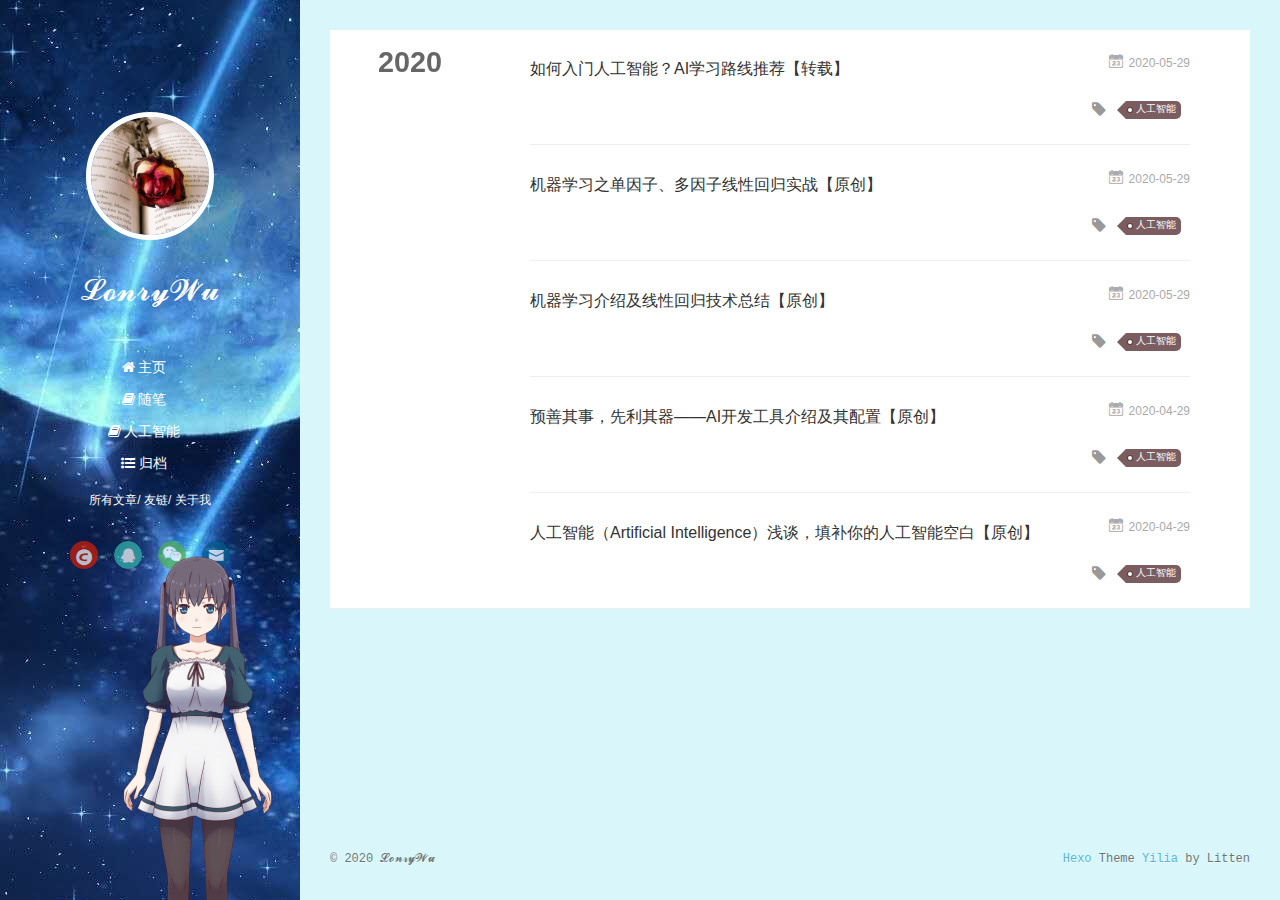
<file: archives/index.html>
<!DOCTYPE html>
<html>
<head>
  <link rel="stylesheet" href="/font-awesome/css/font-awesome.min.css">
  <meta charset="utf-8">
  
  <meta name="renderer" content="webkit">
  <meta http-equiv="X-UA-Compatible" content="IE=edge" >
  <link rel="dns-prefetch" href="http://yoursite.com">
  <title>Archives | 江小猿</title>
  <meta name="viewport" content="width=device-width, initial-scale=1, maximum-scale=1">
  <meta property="og:type" content="website">
<meta property="og:title" content="江小猿">
<meta property="og:url" content="http://yoursite.com/archives/index.html">
<meta property="og:site_name" content="江小猿">
<meta property="og:locale" content="en_US">
<meta property="article:author" content="𝓛𝓸𝓷𝓻𝔂𝓦𝓾">
<meta name="twitter:card" content="summary">
  
    <link rel="alternative" href="/atom.xml" title="江小猿" type="application/atom+xml">
  
  
    <link rel="icon" href="/assets/WebHead.jpg">
  
  <link rel="stylesheet" type="text/css" href="/./main.0cf68a.css">
  <style type="text/css">
  
    #container.show {
      background: linear-gradient(200deg,#a0cfe4,#e8c37e);
    }
  </style>
  

  

<meta name="generator" content="Hexo 4.2.0"></head>

<body>
  <div id="container" q-class="show:isCtnShow">
    <canvas id="anm-canvas" class="anm-canvas"></canvas>
    <div class="left-col" q-class="show:isShow">
      
<div class="overlay" style="background: #00000"></div>
<div class="intrude-less">
	<header id="header" class="inner">
		<a href="/" class="profilepic">
			<img src="/assets/head.jpg" class="js-avatar">
		</a>
		<hgroup>
		  <h1 class="header-author"><a href="/">𝓛𝓸𝓷𝓻𝔂𝓦𝓾</a></h1>
		</hgroup>
		

		<nav class="header-menu">
			<ul>
			
				<li><a href="/">主页</a></li>
	        
				<li><a href="/tags/%E9%9A%8F%E7%AC%94/">随笔</a></li>
	        
				<li><a href="/tags/%E4%BA%BA%E5%B7%A5%E6%99%BA%E8%83%BD/">人工智能</a></li>
	        
				<li><a href="/archives/index.html">归档</a></li>
	        
			</ul>

			<script>
				var menu = document.getElementsByClassName('header-menu')[0];
				var lis = menu.children[0].getElementsByTagName('li');
				var n = lis.length
				var menu_icon = new Array()
				//这个menu_icon用来装图标，图标的类名都是下面“fa fa-xxx”，自行添加就行
				menu_icon[0]="<i class=\"fa fa-home\" aria-hidden=\"true\"></i> "
				menu_icon[1]="<i class=\"fa fa-book\" aria-hidden=\"true\"></i> "
				menu_icon[2]="<i class=\"fa fa-book\" aria-hidden=\"true\"></i> "
				menu_icon[3]="<i class=\"fa fa-list-ul\" aria-hidden=\"true\"></i> "	
				
				for (var i = 0; i < n; i++){
				  var temp = lis[i].children[0].innerHTML;
				  lis[i].children[0].innerHTML = menu_icon[i] + temp;
				}
		  </script>

		</nav>
		<nav class="header-smart-menu">
    		
    			
    			<a q-on="click: openSlider(e, 'innerArchive')" href="javascript:void(0)">所有文章</a>
    			
            
    			
    			<a q-on="click: openSlider(e, 'friends')" href="javascript:void(0)">友链</a>
    			
            
    			
    			<a q-on="click: openSlider(e, 'aboutme')" href="javascript:void(0)">关于我</a>
    			
            
		</nav>
		<nav class="header-nav">
			<div class="social">
				
					<a class="csdn" target="_blank" href="https://blog.csdn.net/weixin_45092215" title="csdn"><i class="icon-csdn"></i></a>
		        
					<a class="qq" target="_blank" href="/assets/qq.jpg" title="qq"><i class="icon-qq"></i></a>
		        
					<a class="weixin" target="_blank" href="/assets/wechat.jpg" title="weixin"><i class="icon-weixin"></i></a>
		        
					<a class="mail" target="_blank" href="mailto:lonrywu@163.com" title="mail"><i class="icon-mail"></i></a>
		        
			</div>
<!-- 网易云音乐插件 -->

	<div style="position:absolute; bottom:120px left:auto; width:85%">
		<iframe frameborder="no" border="0" marginwidth="0" marginheight="0" width=250 height=70 src="//music.163.com/outchain/player?type=2&id=1416015841&auto=1&height=66"></iframe>
	</div>

		</nav>
	</header>		
</div>
    </div>
    <div class="mid-col" q-class="show:isShow,hide:isShow|isFalse">
      
<nav id="mobile-nav">
  	<div class="overlay js-overlay" style="background: #00000"></div>
	<div class="btnctn js-mobile-btnctn">
  		<div class="slider-trigger list" q-on="click: openSlider(e)"><i class="icon icon-sort"></i></div>
	</div>
	<div class="intrude-less">
		<header id="header" class="inner">
			<div class="profilepic">
				<img src="/assets/head.jpg" class="js-avatar">
			</div>
			<hgroup>
			  <h1 class="header-author js-header-author">𝓛𝓸𝓷𝓻𝔂𝓦𝓾</h1>
			</hgroup>
			
			
			
				
			
				
			
				
			
				
			
			
			
			<nav class="header-nav">
				<div class="social">
					
						<a class="csdn" target="_blank" href="https://blog.csdn.net/weixin_45092215" title="csdn"><i class="icon-csdn"></i></a>
			        
						<a class="qq" target="_blank" href="/assets/qq.jpg" title="qq"><i class="icon-qq"></i></a>
			        
						<a class="weixin" target="_blank" href="/assets/wechat.jpg" title="weixin"><i class="icon-weixin"></i></a>
			        
						<a class="mail" target="_blank" href="mailto:lonrywu@163.com" title="mail"><i class="icon-mail"></i></a>
			        
				</div>
			</nav>

			<nav class="header-menu js-header-menu">
				<ul style="width: 70%">
				
				
					<li style="width: 25%"><a href="/">主页</a></li>
		        
					<li style="width: 25%"><a href="/tags/%E9%9A%8F%E7%AC%94/">随笔</a></li>
		        
					<li style="width: 25%"><a href="/tags/%E4%BA%BA%E5%B7%A5%E6%99%BA%E8%83%BD/">人工智能</a></li>
		        
					<li style="width: 25%"><a href="/archives/index.html">归档</a></li>
		        
				</ul>
			</nav>
		</header>				
	</div>
	<div class="mobile-mask" style="display:none" q-show="isShow"></div>
</nav>

      <div id="wrapper" class="body-wrap">
        <div class="menu-l">
          <div class="canvas-wrap">
            <canvas data-colors="#eaeaea" data-sectionHeight="100" data-contentId="js-content" id="myCanvas1" class="anm-canvas"></canvas>
          </div>
          <div id="js-content" class="content-ll">
            
  
  
    
    
      
      
      <section class="archives-wrap">
        <div class="archive-year-wrap">
          <a href="/archives/2020" class="archive-year">2020</a>
        </div>
        <div class="archives">
    
    <article class="archive-article archive-type-post">
  <div class="archive-article-inner">
    <header class="archive-article-header">
      	<div class="article-meta">
	      	<a href="/2020/05/29/%E5%A6%82%E4%BD%95%E5%85%A5%E9%97%A8%E4%BA%BA%E5%B7%A5%E6%99%BA%E8%83%BD%EF%BC%9FAI%E5%AD%A6%E4%B9%A0%E8%B7%AF%E7%BA%BF%E6%8E%A8%E8%8D%90-B%E7%AB%99UP%E4%B8%BB%E7%9A%84%E5%88%86%E4%BA%AB/" class="archive-article-date">
  	<time datetime="2020-05-29T03:12:32.000Z" itemprop="datePublished"><i class="icon-calendar icon"></i>2020-05-29</time>
</a>

        </div>
    	 
  
    <h1 itemprop="name">
      <a class="archive-article-title" href="/2020/05/29/%E5%A6%82%E4%BD%95%E5%85%A5%E9%97%A8%E4%BA%BA%E5%B7%A5%E6%99%BA%E8%83%BD%EF%BC%9FAI%E5%AD%A6%E4%B9%A0%E8%B7%AF%E7%BA%BF%E6%8E%A8%E8%8D%90-B%E7%AB%99UP%E4%B8%BB%E7%9A%84%E5%88%86%E4%BA%AB/">如何入门人工智能？AI学习路线推荐【转载】</a>
    </h1>
  

        <div class="article-info info-on-right">
          
	<div class="article-tag tagcloud">
		<i class="icon-price-tags icon"></i>
		<ul class="article-tag-list">
			 
        		<li class="article-tag-list-item">
        			<a href="javascript:void(0)" class="js-tag article-tag-list-link color5">人工智能</a>
        		</li>
      		
		</ul>
	</div>

          

        </div>
        <div class="clearfix"></div>
    </header>
  </div>
</article>
  
    
    
    <article class="archive-article archive-type-post">
  <div class="archive-article-inner">
    <header class="archive-article-header">
      	<div class="article-meta">
	      	<a href="/2020/05/29/%E6%9C%BA%E5%99%A8%E5%AD%A6%E4%B9%A0%E4%B9%8B%E5%8D%95%E5%9B%A0%E5%AD%90%E3%80%81%E5%A4%9A%E5%9B%A0%E5%AD%90%E7%BA%BF%E6%80%A7%E5%9B%9E%E5%BD%92%E5%AE%9E%E6%88%98%E3%80%90%E8%AF%A6%E7%BB%86%E3%80%91/" class="archive-article-date">
  	<time datetime="2020-05-29T01:40:44.000Z" itemprop="datePublished"><i class="icon-calendar icon"></i>2020-05-29</time>
</a>

        </div>
    	 
  
    <h1 itemprop="name">
      <a class="archive-article-title" href="/2020/05/29/%E6%9C%BA%E5%99%A8%E5%AD%A6%E4%B9%A0%E4%B9%8B%E5%8D%95%E5%9B%A0%E5%AD%90%E3%80%81%E5%A4%9A%E5%9B%A0%E5%AD%90%E7%BA%BF%E6%80%A7%E5%9B%9E%E5%BD%92%E5%AE%9E%E6%88%98%E3%80%90%E8%AF%A6%E7%BB%86%E3%80%91/">机器学习之单因子、多因子线性回归实战【原创】</a>
    </h1>
  

        <div class="article-info info-on-right">
          
	<div class="article-tag tagcloud">
		<i class="icon-price-tags icon"></i>
		<ul class="article-tag-list">
			 
        		<li class="article-tag-list-item">
        			<a href="javascript:void(0)" class="js-tag article-tag-list-link color5">人工智能</a>
        		</li>
      		
		</ul>
	</div>

          

        </div>
        <div class="clearfix"></div>
    </header>
  </div>
</article>
  
    
    
    <article class="archive-article archive-type-post">
  <div class="archive-article-inner">
    <header class="archive-article-header">
      	<div class="article-meta">
	      	<a href="/2020/05/29/%E6%9C%BA%E5%99%A8%E5%AD%A6%E4%B9%A0%E4%BB%8B%E7%BB%8D%E5%8F%8A%E7%BA%BF%E6%80%A7%E5%9B%9E%E5%BD%92%E6%8A%80%E6%9C%AF%E6%80%BB%E7%BB%93/" class="archive-article-date">
  	<time datetime="2020-05-29T01:28:10.000Z" itemprop="datePublished"><i class="icon-calendar icon"></i>2020-05-29</time>
</a>

        </div>
    	 
  
    <h1 itemprop="name">
      <a class="archive-article-title" href="/2020/05/29/%E6%9C%BA%E5%99%A8%E5%AD%A6%E4%B9%A0%E4%BB%8B%E7%BB%8D%E5%8F%8A%E7%BA%BF%E6%80%A7%E5%9B%9E%E5%BD%92%E6%8A%80%E6%9C%AF%E6%80%BB%E7%BB%93/">机器学习介绍及线性回归技术总结【原创】</a>
    </h1>
  

        <div class="article-info info-on-right">
          
	<div class="article-tag tagcloud">
		<i class="icon-price-tags icon"></i>
		<ul class="article-tag-list">
			 
        		<li class="article-tag-list-item">
        			<a href="javascript:void(0)" class="js-tag article-tag-list-link color5">人工智能</a>
        		</li>
      		
		</ul>
	</div>

          

        </div>
        <div class="clearfix"></div>
    </header>
  </div>
</article>
  
    
    
    <article class="archive-article archive-type-post">
  <div class="archive-article-inner">
    <header class="archive-article-header">
      	<div class="article-meta">
	      	<a href="/2020/04/29/%E9%A2%84%E5%96%84%E5%85%B6%E4%BA%8B%EF%BC%8C%E5%85%88%E5%88%A9%E5%85%B6%E5%99%A8%E2%80%94%E2%80%94AI%E5%BC%80%E5%8F%91%E5%B7%A5%E5%85%B7%E4%BB%8B%E7%BB%8D%E5%8F%8A%E5%85%B6%E9%85%8D%E7%BD%AE/" class="archive-article-date">
  	<time datetime="2020-04-29T14:05:43.000Z" itemprop="datePublished"><i class="icon-calendar icon"></i>2020-04-29</time>
</a>

        </div>
    	 
  
    <h1 itemprop="name">
      <a class="archive-article-title" href="/2020/04/29/%E9%A2%84%E5%96%84%E5%85%B6%E4%BA%8B%EF%BC%8C%E5%85%88%E5%88%A9%E5%85%B6%E5%99%A8%E2%80%94%E2%80%94AI%E5%BC%80%E5%8F%91%E5%B7%A5%E5%85%B7%E4%BB%8B%E7%BB%8D%E5%8F%8A%E5%85%B6%E9%85%8D%E7%BD%AE/">预善其事，先利其器——AI开发工具介绍及其配置【原创】</a>
    </h1>
  

        <div class="article-info info-on-right">
          
	<div class="article-tag tagcloud">
		<i class="icon-price-tags icon"></i>
		<ul class="article-tag-list">
			 
        		<li class="article-tag-list-item">
        			<a href="javascript:void(0)" class="js-tag article-tag-list-link color5">人工智能</a>
        		</li>
      		
		</ul>
	</div>

          

        </div>
        <div class="clearfix"></div>
    </header>
  </div>
</article>
  
    
    
    <article class="archive-article archive-type-post">
  <div class="archive-article-inner">
    <header class="archive-article-header">
      	<div class="article-meta">
	      	<a href="/2020/04/29/%E4%BA%BA%E5%B7%A5%E6%99%BA%E8%83%BD%EF%BC%88Artificial-Intelligence%EF%BC%89%E6%B5%85%E8%B0%88%EF%BC%8C%E5%A1%AB%E8%A1%A5%E4%BD%A0%E7%9A%84%E4%BA%BA%E5%B7%A5%E6%99%BA%E8%83%BD%E7%A9%BA%E7%99%BD/" class="archive-article-date">
  	<time datetime="2020-04-29T11:42:20.000Z" itemprop="datePublished"><i class="icon-calendar icon"></i>2020-04-29</time>
</a>

        </div>
    	 
  
    <h1 itemprop="name">
      <a class="archive-article-title" href="/2020/04/29/%E4%BA%BA%E5%B7%A5%E6%99%BA%E8%83%BD%EF%BC%88Artificial-Intelligence%EF%BC%89%E6%B5%85%E8%B0%88%EF%BC%8C%E5%A1%AB%E8%A1%A5%E4%BD%A0%E7%9A%84%E4%BA%BA%E5%B7%A5%E6%99%BA%E8%83%BD%E7%A9%BA%E7%99%BD/">人工智能（Artificial Intelligence）浅谈，填补你的人工智能空白【原创】</a>
    </h1>
  

        <div class="article-info info-on-right">
          
	<div class="article-tag tagcloud">
		<i class="icon-price-tags icon"></i>
		<ul class="article-tag-list">
			 
        		<li class="article-tag-list-item">
        			<a href="javascript:void(0)" class="js-tag article-tag-list-link color5">人工智能</a>
        		</li>
      		
		</ul>
	</div>

          

        </div>
        <div class="clearfix"></div>
    </header>
  </div>
</article>
  
  
    </div></section>
  

    


          </div>
        </div>
      </div>
      <footer id="footer">
  <div class="outer">
    <div id="footer-info">
    	<div class="footer-left">
			&copy; 2020 𝓛𝓸𝓷𝓻𝔂𝓦𝓾
			
    	</div>
      	<div class="footer-right">
      		<a href="http://hexo.io/" target="_blank">Hexo</a>  Theme <a href="https://github.com/litten/hexo-theme-yilia" target="_blank">Yilia</a> by Litten
		</div>
	</div>
  </div>
</footer>


<!--页面点击小红心-->
<script type="text/javascript" src="/love.js"></script>




    </div>
    <script>
	var yiliaConfig = {
		mathjax: false,
		isHome: false,
		isPost: false,
		isArchive: true,
		isTag: false,
		isCategory: false,
		open_in_new: false,
		toc_hide_index: true,
		root: "/",
		innerArchive: true,
		showTags: false
	}
</script>



<script>!function(t){function n(e){if(r[e])return r[e].exports;var i=r[e]={exports:{},id:e,loaded:!1};return t[e].call(i.exports,i,i.exports,n),i.loaded=!0,i.exports}var r={};n.m=t,n.c=r,n.p="./",n(0)}([function(t,n,r){r(195),t.exports=r(191)},function(t,n,r){var e=r(3),i=r(52),o=r(27),u=r(28),c=r(53),f="prototype",a=function(t,n,r){var s,l,h,v,p=t&a.F,d=t&a.G,y=t&a.S,g=t&a.P,b=t&a.B,m=d?e:y?e[n]||(e[n]={}):(e[n]||{})[f],x=d?i:i[n]||(i[n]={}),w=x[f]||(x[f]={});d&&(r=n);for(s in r)l=!p&&m&&void 0!==m[s],h=(l?m:r)[s],v=b&&l?c(h,e):g&&"function"==typeof h?c(Function.call,h):h,m&&u(m,s,h,t&a.U),x[s]!=h&&o(x,s,v),g&&w[s]!=h&&(w[s]=h)};e.core=i,a.F=1,a.G=2,a.S=4,a.P=8,a.B=16,a.W=32,a.U=64,a.R=128,t.exports=a},function(t,n,r){var e=r(6);t.exports=function(t){if(!e(t))throw TypeError(t+" is not an object!");return t}},function(t,n){var r=t.exports="undefined"!=typeof window&&window.Math==Math?window:"undefined"!=typeof self&&self.Math==Math?self:Function("return this")();"number"==typeof __g&&(__g=r)},function(t,n){t.exports=function(t){try{return!!t()}catch(t){return!0}}},function(t,n){var r=t.exports="undefined"!=typeof window&&window.Math==Math?window:"undefined"!=typeof self&&self.Math==Math?self:Function("return this")();"number"==typeof __g&&(__g=r)},function(t,n){t.exports=function(t){return"object"==typeof t?null!==t:"function"==typeof t}},function(t,n,r){var e=r(126)("wks"),i=r(76),o=r(3).Symbol,u="function"==typeof o;(t.exports=function(t){return e[t]||(e[t]=u&&o[t]||(u?o:i)("Symbol."+t))}).store=e},function(t,n){var r={}.hasOwnProperty;t.exports=function(t,n){return r.call(t,n)}},function(t,n,r){var e=r(94),i=r(33);t.exports=function(t){return e(i(t))}},function(t,n,r){t.exports=!r(4)(function(){return 7!=Object.defineProperty({},"a",{get:function(){return 7}}).a})},function(t,n,r){var e=r(2),i=r(167),o=r(50),u=Object.defineProperty;n.f=r(10)?Object.defineProperty:function(t,n,r){if(e(t),n=o(n,!0),e(r),i)try{return u(t,n,r)}catch(t){}if("get"in r||"set"in r)throw TypeError("Accessors not supported!");return"value"in r&&(t[n]=r.value),t}},function(t,n,r){t.exports=!r(18)(function(){return 7!=Object.defineProperty({},"a",{get:function(){return 7}}).a})},function(t,n,r){var e=r(14),i=r(22);t.exports=r(12)?function(t,n,r){return e.f(t,n,i(1,r))}:function(t,n,r){return t[n]=r,t}},function(t,n,r){var e=r(20),i=r(58),o=r(42),u=Object.defineProperty;n.f=r(12)?Object.defineProperty:function(t,n,r){if(e(t),n=o(n,!0),e(r),i)try{return u(t,n,r)}catch(t){}if("get"in r||"set"in r)throw TypeError("Accessors not supported!");return"value"in r&&(t[n]=r.value),t}},function(t,n,r){var e=r(40)("wks"),i=r(23),o=r(5).Symbol,u="function"==typeof o;(t.exports=function(t){return e[t]||(e[t]=u&&o[t]||(u?o:i)("Symbol."+t))}).store=e},function(t,n,r){var e=r(67),i=Math.min;t.exports=function(t){return t>0?i(e(t),9007199254740991):0}},function(t,n,r){var e=r(46);t.exports=function(t){return Object(e(t))}},function(t,n){t.exports=function(t){try{return!!t()}catch(t){return!0}}},function(t,n,r){var e=r(63),i=r(34);t.exports=Object.keys||function(t){return e(t,i)}},function(t,n,r){var e=r(21);t.exports=function(t){if(!e(t))throw TypeError(t+" is not an object!");return t}},function(t,n){t.exports=function(t){return"object"==typeof t?null!==t:"function"==typeof t}},function(t,n){t.exports=function(t,n){return{enumerable:!(1&t),configurable:!(2&t),writable:!(4&t),value:n}}},function(t,n){var r=0,e=Math.random();t.exports=function(t){return"Symbol(".concat(void 0===t?"":t,")_",(++r+e).toString(36))}},function(t,n){var r={}.hasOwnProperty;t.exports=function(t,n){return r.call(t,n)}},function(t,n){var r=t.exports={version:"2.4.0"};"number"==typeof __e&&(__e=r)},function(t,n){t.exports=function(t){if("function"!=typeof t)throw TypeError(t+" is not a function!");return t}},function(t,n,r){var e=r(11),i=r(66);t.exports=r(10)?function(t,n,r){return e.f(t,n,i(1,r))}:function(t,n,r){return t[n]=r,t}},function(t,n,r){var e=r(3),i=r(27),o=r(24),u=r(76)("src"),c="toString",f=Function[c],a=(""+f).split(c);r(52).inspectSource=function(t){return f.call(t)},(t.exports=function(t,n,r,c){var f="function"==typeof r;f&&(o(r,"name")||i(r,"name",n)),t[n]!==r&&(f&&(o(r,u)||i(r,u,t[n]?""+t[n]:a.join(String(n)))),t===e?t[n]=r:c?t[n]?t[n]=r:i(t,n,r):(delete t[n],i(t,n,r)))})(Function.prototype,c,function(){return"function"==typeof this&&this[u]||f.call(this)})},function(t,n,r){var e=r(1),i=r(4),o=r(46),u=function(t,n,r,e){var i=String(o(t)),u="<"+n;return""!==r&&(u+=" "+r+'="'+String(e).replace(/"/g,"&quot;")+'"'),u+">"+i+"</"+n+">"};t.exports=function(t,n){var r={};r[t]=n(u),e(e.P+e.F*i(function(){var n=""[t]('"');return n!==n.toLowerCase()||n.split('"').length>3}),"String",r)}},function(t,n,r){var e=r(115),i=r(46);t.exports=function(t){return e(i(t))}},function(t,n,r){var e=r(116),i=r(66),o=r(30),u=r(50),c=r(24),f=r(167),a=Object.getOwnPropertyDescriptor;n.f=r(10)?a:function(t,n){if(t=o(t),n=u(n,!0),f)try{return a(t,n)}catch(t){}if(c(t,n))return i(!e.f.call(t,n),t[n])}},function(t,n,r){var e=r(24),i=r(17),o=r(145)("IE_PROTO"),u=Object.prototype;t.exports=Object.getPrototypeOf||function(t){return t=i(t),e(t,o)?t[o]:"function"==typeof t.constructor&&t instanceof t.constructor?t.constructor.prototype:t instanceof Object?u:null}},function(t,n){t.exports=function(t){if(void 0==t)throw TypeError("Can't call method on  "+t);return t}},function(t,n){t.exports="constructor,hasOwnProperty,isPrototypeOf,propertyIsEnumerable,toLocaleString,toString,valueOf".split(",")},function(t,n){t.exports={}},function(t,n){t.exports=!0},function(t,n){n.f={}.propertyIsEnumerable},function(t,n,r){var e=r(14).f,i=r(8),o=r(15)("toStringTag");t.exports=function(t,n,r){t&&!i(t=r?t:t.prototype,o)&&e(t,o,{configurable:!0,value:n})}},function(t,n,r){var e=r(40)("keys"),i=r(23);t.exports=function(t){return e[t]||(e[t]=i(t))}},function(t,n,r){var e=r(5),i="__core-js_shared__",o=e[i]||(e[i]={});t.exports=function(t){return o[t]||(o[t]={})}},function(t,n){var r=Math.ceil,e=Math.floor;t.exports=function(t){return isNaN(t=+t)?0:(t>0?e:r)(t)}},function(t,n,r){var e=r(21);t.exports=function(t,n){if(!e(t))return t;var r,i;if(n&&"function"==typeof(r=t.toString)&&!e(i=r.call(t)))return i;if("function"==typeof(r=t.valueOf)&&!e(i=r.call(t)))return i;if(!n&&"function"==typeof(r=t.toString)&&!e(i=r.call(t)))return i;throw TypeError("Can't convert object to primitive value")}},function(t,n,r){var e=r(5),i=r(25),o=r(36),u=r(44),c=r(14).f;t.exports=function(t){var n=i.Symbol||(i.Symbol=o?{}:e.Symbol||{});"_"==t.charAt(0)||t in n||c(n,t,{value:u.f(t)})}},function(t,n,r){n.f=r(15)},function(t,n){var r={}.toString;t.exports=function(t){return r.call(t).slice(8,-1)}},function(t,n){t.exports=function(t){if(void 0==t)throw TypeError("Can't call method on  "+t);return t}},function(t,n,r){var e=r(4);t.exports=function(t,n){return!!t&&e(function(){n?t.call(null,function(){},1):t.call(null)})}},function(t,n,r){var e=r(53),i=r(115),o=r(17),u=r(16),c=r(203);t.exports=function(t,n){var r=1==t,f=2==t,a=3==t,s=4==t,l=6==t,h=5==t||l,v=n||c;return function(n,c,p){for(var d,y,g=o(n),b=i(g),m=e(c,p,3),x=u(b.length),w=0,S=r?v(n,x):f?v(n,0):void 0;x>w;w++)if((h||w in b)&&(d=b[w],y=m(d,w,g),t))if(r)S[w]=y;else if(y)switch(t){case 3:return!0;case 5:return d;case 6:return w;case 2:S.push(d)}else if(s)return!1;return l?-1:a||s?s:S}}},function(t,n,r){var e=r(1),i=r(52),o=r(4);t.exports=function(t,n){var r=(i.Object||{})[t]||Object[t],u={};u[t]=n(r),e(e.S+e.F*o(function(){r(1)}),"Object",u)}},function(t,n,r){var e=r(6);t.exports=function(t,n){if(!e(t))return t;var r,i;if(n&&"function"==typeof(r=t.toString)&&!e(i=r.call(t)))return i;if("function"==typeof(r=t.valueOf)&&!e(i=r.call(t)))return i;if(!n&&"function"==typeof(r=t.toString)&&!e(i=r.call(t)))return i;throw TypeError("Can't convert object to primitive value")}},function(t,n,r){var e=r(5),i=r(25),o=r(91),u=r(13),c="prototype",f=function(t,n,r){var a,s,l,h=t&f.F,v=t&f.G,p=t&f.S,d=t&f.P,y=t&f.B,g=t&f.W,b=v?i:i[n]||(i[n]={}),m=b[c],x=v?e:p?e[n]:(e[n]||{})[c];v&&(r=n);for(a in r)(s=!h&&x&&void 0!==x[a])&&a in b||(l=s?x[a]:r[a],b[a]=v&&"function"!=typeof x[a]?r[a]:y&&s?o(l,e):g&&x[a]==l?function(t){var n=function(n,r,e){if(this instanceof t){switch(arguments.length){case 0:return new t;case 1:return new t(n);case 2:return new t(n,r)}return new t(n,r,e)}return t.apply(this,arguments)};return n[c]=t[c],n}(l):d&&"function"==typeof l?o(Function.call,l):l,d&&((b.virtual||(b.virtual={}))[a]=l,t&f.R&&m&&!m[a]&&u(m,a,l)))};f.F=1,f.G=2,f.S=4,f.P=8,f.B=16,f.W=32,f.U=64,f.R=128,t.exports=f},function(t,n){var r=t.exports={version:"2.4.0"};"number"==typeof __e&&(__e=r)},function(t,n,r){var e=r(26);t.exports=function(t,n,r){if(e(t),void 0===n)return t;switch(r){case 1:return function(r){return t.call(n,r)};case 2:return function(r,e){return t.call(n,r,e)};case 3:return function(r,e,i){return t.call(n,r,e,i)}}return function(){return t.apply(n,arguments)}}},function(t,n,r){var e=r(183),i=r(1),o=r(126)("metadata"),u=o.store||(o.store=new(r(186))),c=function(t,n,r){var i=u.get(t);if(!i){if(!r)return;u.set(t,i=new e)}var o=i.get(n);if(!o){if(!r)return;i.set(n,o=new e)}return o},f=function(t,n,r){var e=c(n,r,!1);return void 0!==e&&e.has(t)},a=function(t,n,r){var e=c(n,r,!1);return void 0===e?void 0:e.get(t)},s=function(t,n,r,e){c(r,e,!0).set(t,n)},l=function(t,n){var r=c(t,n,!1),e=[];return r&&r.forEach(function(t,n){e.push(n)}),e},h=function(t){return void 0===t||"symbol"==typeof t?t:String(t)},v=function(t){i(i.S,"Reflect",t)};t.exports={store:u,map:c,has:f,get:a,set:s,keys:l,key:h,exp:v}},function(t,n,r){"use strict";if(r(10)){var e=r(69),i=r(3),o=r(4),u=r(1),c=r(127),f=r(152),a=r(53),s=r(68),l=r(66),h=r(27),v=r(73),p=r(67),d=r(16),y=r(75),g=r(50),b=r(24),m=r(180),x=r(114),w=r(6),S=r(17),_=r(137),O=r(70),E=r(32),P=r(71).f,j=r(154),F=r(76),M=r(7),A=r(48),N=r(117),T=r(146),I=r(155),k=r(80),L=r(123),R=r(74),C=r(130),D=r(160),U=r(11),W=r(31),G=U.f,B=W.f,V=i.RangeError,z=i.TypeError,q=i.Uint8Array,K="ArrayBuffer",J="Shared"+K,Y="BYTES_PER_ELEMENT",H="prototype",$=Array[H],X=f.ArrayBuffer,Q=f.DataView,Z=A(0),tt=A(2),nt=A(3),rt=A(4),et=A(5),it=A(6),ot=N(!0),ut=N(!1),ct=I.values,ft=I.keys,at=I.entries,st=$.lastIndexOf,lt=$.reduce,ht=$.reduceRight,vt=$.join,pt=$.sort,dt=$.slice,yt=$.toString,gt=$.toLocaleString,bt=M("iterator"),mt=M("toStringTag"),xt=F("typed_constructor"),wt=F("def_constructor"),St=c.CONSTR,_t=c.TYPED,Ot=c.VIEW,Et="Wrong length!",Pt=A(1,function(t,n){return Tt(T(t,t[wt]),n)}),jt=o(function(){return 1===new q(new Uint16Array([1]).buffer)[0]}),Ft=!!q&&!!q[H].set&&o(function(){new q(1).set({})}),Mt=function(t,n){if(void 0===t)throw z(Et);var r=+t,e=d(t);if(n&&!m(r,e))throw V(Et);return e},At=function(t,n){var r=p(t);if(r<0||r%n)throw V("Wrong offset!");return r},Nt=function(t){if(w(t)&&_t in t)return t;throw z(t+" is not a typed array!")},Tt=function(t,n){if(!(w(t)&&xt in t))throw z("It is not a typed array constructor!");return new t(n)},It=function(t,n){return kt(T(t,t[wt]),n)},kt=function(t,n){for(var r=0,e=n.length,i=Tt(t,e);e>r;)i[r]=n[r++];return i},Lt=function(t,n,r){G(t,n,{get:function(){return this._d[r]}})},Rt=function(t){var n,r,e,i,o,u,c=S(t),f=arguments.length,s=f>1?arguments[1]:void 0,l=void 0!==s,h=j(c);if(void 0!=h&&!_(h)){for(u=h.call(c),e=[],n=0;!(o=u.next()).done;n++)e.push(o.value);c=e}for(l&&f>2&&(s=a(s,arguments[2],2)),n=0,r=d(c.length),i=Tt(this,r);r>n;n++)i[n]=l?s(c[n],n):c[n];return i},Ct=function(){for(var t=0,n=arguments.length,r=Tt(this,n);n>t;)r[t]=arguments[t++];return r},Dt=!!q&&o(function(){gt.call(new q(1))}),Ut=function(){return gt.apply(Dt?dt.call(Nt(this)):Nt(this),arguments)},Wt={copyWithin:function(t,n){return D.call(Nt(this),t,n,arguments.length>2?arguments[2]:void 0)},every:function(t){return rt(Nt(this),t,arguments.length>1?arguments[1]:void 0)},fill:function(t){return C.apply(Nt(this),arguments)},filter:function(t){return It(this,tt(Nt(this),t,arguments.length>1?arguments[1]:void 0))},find:function(t){return et(Nt(this),t,arguments.length>1?arguments[1]:void 0)},findIndex:function(t){return it(Nt(this),t,arguments.length>1?arguments[1]:void 0)},forEach:function(t){Z(Nt(this),t,arguments.length>1?arguments[1]:void 0)},indexOf:function(t){return ut(Nt(this),t,arguments.length>1?arguments[1]:void 0)},includes:function(t){return ot(Nt(this),t,arguments.length>1?arguments[1]:void 0)},join:function(t){return vt.apply(Nt(this),arguments)},lastIndexOf:function(t){return st.apply(Nt(this),arguments)},map:function(t){return Pt(Nt(this),t,arguments.length>1?arguments[1]:void 0)},reduce:function(t){return lt.apply(Nt(this),arguments)},reduceRight:function(t){return ht.apply(Nt(this),arguments)},reverse:function(){for(var t,n=this,r=Nt(n).length,e=Math.floor(r/2),i=0;i<e;)t=n[i],n[i++]=n[--r],n[r]=t;return n},some:function(t){return nt(Nt(this),t,arguments.length>1?arguments[1]:void 0)},sort:function(t){return pt.call(Nt(this),t)},subarray:function(t,n){var r=Nt(this),e=r.length,i=y(t,e);return new(T(r,r[wt]))(r.buffer,r.byteOffset+i*r.BYTES_PER_ELEMENT,d((void 0===n?e:y(n,e))-i))}},Gt=function(t,n){return It(this,dt.call(Nt(this),t,n))},Bt=function(t){Nt(this);var n=At(arguments[1],1),r=this.length,e=S(t),i=d(e.length),o=0;if(i+n>r)throw V(Et);for(;o<i;)this[n+o]=e[o++]},Vt={entries:function(){return at.call(Nt(this))},keys:function(){return ft.call(Nt(this))},values:function(){return ct.call(Nt(this))}},zt=function(t,n){return w(t)&&t[_t]&&"symbol"!=typeof n&&n in t&&String(+n)==String(n)},qt=function(t,n){return zt(t,n=g(n,!0))?l(2,t[n]):B(t,n)},Kt=function(t,n,r){return!(zt(t,n=g(n,!0))&&w(r)&&b(r,"value"))||b(r,"get")||b(r,"set")||r.configurable||b(r,"writable")&&!r.writable||b(r,"enumerable")&&!r.enumerable?G(t,n,r):(t[n]=r.value,t)};St||(W.f=qt,U.f=Kt),u(u.S+u.F*!St,"Object",{getOwnPropertyDescriptor:qt,defineProperty:Kt}),o(function(){yt.call({})})&&(yt=gt=function(){return vt.call(this)});var Jt=v({},Wt);v(Jt,Vt),h(Jt,bt,Vt.values),v(Jt,{slice:Gt,set:Bt,constructor:function(){},toString:yt,toLocaleString:Ut}),Lt(Jt,"buffer","b"),Lt(Jt,"byteOffset","o"),Lt(Jt,"byteLength","l"),Lt(Jt,"length","e"),G(Jt,mt,{get:function(){return this[_t]}}),t.exports=function(t,n,r,f){f=!!f;var a=t+(f?"Clamped":"")+"Array",l="Uint8Array"!=a,v="get"+t,p="set"+t,y=i[a],g=y||{},b=y&&E(y),m=!y||!c.ABV,S={},_=y&&y[H],j=function(t,r){var e=t._d;return e.v[v](r*n+e.o,jt)},F=function(t,r,e){var i=t._d;f&&(e=(e=Math.round(e))<0?0:e>255?255:255&e),i.v[p](r*n+i.o,e,jt)},M=function(t,n){G(t,n,{get:function(){return j(this,n)},set:function(t){return F(this,n,t)},enumerable:!0})};m?(y=r(function(t,r,e,i){s(t,y,a,"_d");var o,u,c,f,l=0,v=0;if(w(r)){if(!(r instanceof X||(f=x(r))==K||f==J))return _t in r?kt(y,r):Rt.call(y,r);o=r,v=At(e,n);var p=r.byteLength;if(void 0===i){if(p%n)throw V(Et);if((u=p-v)<0)throw V(Et)}else if((u=d(i)*n)+v>p)throw V(Et);c=u/n}else c=Mt(r,!0),u=c*n,o=new X(u);for(h(t,"_d",{b:o,o:v,l:u,e:c,v:new Q(o)});l<c;)M(t,l++)}),_=y[H]=O(Jt),h(_,"constructor",y)):L(function(t){new y(null),new y(t)},!0)||(y=r(function(t,r,e,i){s(t,y,a);var o;return w(r)?r instanceof X||(o=x(r))==K||o==J?void 0!==i?new g(r,At(e,n),i):void 0!==e?new g(r,At(e,n)):new g(r):_t in r?kt(y,r):Rt.call(y,r):new g(Mt(r,l))}),Z(b!==Function.prototype?P(g).concat(P(b)):P(g),function(t){t in y||h(y,t,g[t])}),y[H]=_,e||(_.constructor=y));var A=_[bt],N=!!A&&("values"==A.name||void 0==A.name),T=Vt.values;h(y,xt,!0),h(_,_t,a),h(_,Ot,!0),h(_,wt,y),(f?new y(1)[mt]==a:mt in _)||G(_,mt,{get:function(){return a}}),S[a]=y,u(u.G+u.W+u.F*(y!=g),S),u(u.S,a,{BYTES_PER_ELEMENT:n,from:Rt,of:Ct}),Y in _||h(_,Y,n),u(u.P,a,Wt),R(a),u(u.P+u.F*Ft,a,{set:Bt}),u(u.P+u.F*!N,a,Vt),u(u.P+u.F*(_.toString!=yt),a,{toString:yt}),u(u.P+u.F*o(function(){new y(1).slice()}),a,{slice:Gt}),u(u.P+u.F*(o(function(){return[1,2].toLocaleString()!=new y([1,2]).toLocaleString()})||!o(function(){_.toLocaleString.call([1,2])})),a,{toLocaleString:Ut}),k[a]=N?A:T,e||N||h(_,bt,T)}}else t.exports=function(){}},function(t,n){var r={}.toString;t.exports=function(t){return r.call(t).slice(8,-1)}},function(t,n,r){var e=r(21),i=r(5).document,o=e(i)&&e(i.createElement);t.exports=function(t){return o?i.createElement(t):{}}},function(t,n,r){t.exports=!r(12)&&!r(18)(function(){return 7!=Object.defineProperty(r(57)("div"),"a",{get:function(){return 7}}).a})},function(t,n,r){"use strict";var e=r(36),i=r(51),o=r(64),u=r(13),c=r(8),f=r(35),a=r(96),s=r(38),l=r(103),h=r(15)("iterator"),v=!([].keys&&"next"in[].keys()),p="keys",d="values",y=function(){return this};t.exports=function(t,n,r,g,b,m,x){a(r,n,g);var w,S,_,O=function(t){if(!v&&t in F)return F[t];switch(t){case p:case d:return function(){return new r(this,t)}}return function(){return new r(this,t)}},E=n+" Iterator",P=b==d,j=!1,F=t.prototype,M=F[h]||F["@@iterator"]||b&&F[b],A=M||O(b),N=b?P?O("entries"):A:void 0,T="Array"==n?F.entries||M:M;if(T&&(_=l(T.call(new t)))!==Object.prototype&&(s(_,E,!0),e||c(_,h)||u(_,h,y)),P&&M&&M.name!==d&&(j=!0,A=function(){return M.call(this)}),e&&!x||!v&&!j&&F[h]||u(F,h,A),f[n]=A,f[E]=y,b)if(w={values:P?A:O(d),keys:m?A:O(p),entries:N},x)for(S in w)S in F||o(F,S,w[S]);else i(i.P+i.F*(v||j),n,w);return w}},function(t,n,r){var e=r(20),i=r(100),o=r(34),u=r(39)("IE_PROTO"),c=function(){},f="prototype",a=function(){var t,n=r(57)("iframe"),e=o.length;for(n.style.display="none",r(93).appendChild(n),n.src="javascript:",t=n.contentWindow.document,t.open(),t.write("<script>document.F=Object<\/script>"),t.close(),a=t.F;e--;)delete a[f][o[e]];return a()};t.exports=Object.create||function(t,n){var r;return null!==t?(c[f]=e(t),r=new c,c[f]=null,r[u]=t):r=a(),void 0===n?r:i(r,n)}},function(t,n,r){var e=r(63),i=r(34).concat("length","prototype");n.f=Object.getOwnPropertyNames||function(t){return e(t,i)}},function(t,n){n.f=Object.getOwnPropertySymbols},function(t,n,r){var e=r(8),i=r(9),o=r(90)(!1),u=r(39)("IE_PROTO");t.exports=function(t,n){var r,c=i(t),f=0,a=[];for(r in c)r!=u&&e(c,r)&&a.push(r);for(;n.length>f;)e(c,r=n[f++])&&(~o(a,r)||a.push(r));return a}},function(t,n,r){t.exports=r(13)},function(t,n,r){var e=r(76)("meta"),i=r(6),o=r(24),u=r(11).f,c=0,f=Object.isExtensible||function(){return!0},a=!r(4)(function(){return f(Object.preventExtensions({}))}),s=function(t){u(t,e,{value:{i:"O"+ ++c,w:{}}})},l=function(t,n){if(!i(t))return"symbol"==typeof t?t:("string"==typeof t?"S":"P")+t;if(!o(t,e)){if(!f(t))return"F";if(!n)return"E";s(t)}return t[e].i},h=function(t,n){if(!o(t,e)){if(!f(t))return!0;if(!n)return!1;s(t)}return t[e].w},v=function(t){return a&&p.NEED&&f(t)&&!o(t,e)&&s(t),t},p=t.exports={KEY:e,NEED:!1,fastKey:l,getWeak:h,onFreeze:v}},function(t,n){t.exports=function(t,n){return{enumerable:!(1&t),configurable:!(2&t),writable:!(4&t),value:n}}},function(t,n){var r=Math.ceil,e=Math.floor;t.exports=function(t){return isNaN(t=+t)?0:(t>0?e:r)(t)}},function(t,n){t.exports=function(t,n,r,e){if(!(t instanceof n)||void 0!==e&&e in t)throw TypeError(r+": incorrect invocation!");return t}},function(t,n){t.exports=!1},function(t,n,r){var e=r(2),i=r(173),o=r(133),u=r(145)("IE_PROTO"),c=function(){},f="prototype",a=function(){var t,n=r(132)("iframe"),e=o.length;for(n.style.display="none",r(135).appendChild(n),n.src="javascript:",t=n.contentWindow.document,t.open(),t.write("<script>document.F=Object<\/script>"),t.close(),a=t.F;e--;)delete a[f][o[e]];return a()};t.exports=Object.create||function(t,n){var r;return null!==t?(c[f]=e(t),r=new c,c[f]=null,r[u]=t):r=a(),void 0===n?r:i(r,n)}},function(t,n,r){var e=r(175),i=r(133).concat("length","prototype");n.f=Object.getOwnPropertyNames||function(t){return e(t,i)}},function(t,n,r){var e=r(175),i=r(133);t.exports=Object.keys||function(t){return e(t,i)}},function(t,n,r){var e=r(28);t.exports=function(t,n,r){for(var i in n)e(t,i,n[i],r);return t}},function(t,n,r){"use strict";var e=r(3),i=r(11),o=r(10),u=r(7)("species");t.exports=function(t){var n=e[t];o&&n&&!n[u]&&i.f(n,u,{configurable:!0,get:function(){return this}})}},function(t,n,r){var e=r(67),i=Math.max,o=Math.min;t.exports=function(t,n){return t=e(t),t<0?i(t+n,0):o(t,n)}},function(t,n){var r=0,e=Math.random();t.exports=function(t){return"Symbol(".concat(void 0===t?"":t,")_",(++r+e).toString(36))}},function(t,n,r){var e=r(33);t.exports=function(t){return Object(e(t))}},function(t,n,r){var e=r(7)("unscopables"),i=Array.prototype;void 0==i[e]&&r(27)(i,e,{}),t.exports=function(t){i[e][t]=!0}},function(t,n,r){var e=r(53),i=r(169),o=r(137),u=r(2),c=r(16),f=r(154),a={},s={},n=t.exports=function(t,n,r,l,h){var v,p,d,y,g=h?function(){return t}:f(t),b=e(r,l,n?2:1),m=0;if("function"!=typeof g)throw TypeError(t+" is not iterable!");if(o(g)){for(v=c(t.length);v>m;m++)if((y=n?b(u(p=t[m])[0],p[1]):b(t[m]))===a||y===s)return y}else for(d=g.call(t);!(p=d.next()).done;)if((y=i(d,b,p.value,n))===a||y===s)return y};n.BREAK=a,n.RETURN=s},function(t,n){t.exports={}},function(t,n,r){var e=r(11).f,i=r(24),o=r(7)("toStringTag");t.exports=function(t,n,r){t&&!i(t=r?t:t.prototype,o)&&e(t,o,{configurable:!0,value:n})}},function(t,n,r){var e=r(1),i=r(46),o=r(4),u=r(150),c="["+u+"]",f="​",a=RegExp("^"+c+c+"*"),s=RegExp(c+c+"*$"),l=function(t,n,r){var i={},c=o(function(){return!!u[t]()||f[t]()!=f}),a=i[t]=c?n(h):u[t];r&&(i[r]=a),e(e.P+e.F*c,"String",i)},h=l.trim=function(t,n){return t=String(i(t)),1&n&&(t=t.replace(a,"")),2&n&&(t=t.replace(s,"")),t};t.exports=l},function(t,n,r){t.exports={default:r(86),__esModule:!0}},function(t,n,r){t.exports={default:r(87),__esModule:!0}},function(t,n,r){"use strict";function e(t){return t&&t.__esModule?t:{default:t}}n.__esModule=!0;var i=r(84),o=e(i),u=r(83),c=e(u),f="function"==typeof c.default&&"symbol"==typeof o.default?function(t){return typeof t}:function(t){return t&&"function"==typeof c.default&&t.constructor===c.default&&t!==c.default.prototype?"symbol":typeof t};n.default="function"==typeof c.default&&"symbol"===f(o.default)?function(t){return void 0===t?"undefined":f(t)}:function(t){return t&&"function"==typeof c.default&&t.constructor===c.default&&t!==c.default.prototype?"symbol":void 0===t?"undefined":f(t)}},function(t,n,r){r(110),r(108),r(111),r(112),t.exports=r(25).Symbol},function(t,n,r){r(109),r(113),t.exports=r(44).f("iterator")},function(t,n){t.exports=function(t){if("function"!=typeof t)throw TypeError(t+" is not a function!");return t}},function(t,n){t.exports=function(){}},function(t,n,r){var e=r(9),i=r(106),o=r(105);t.exports=function(t){return function(n,r,u){var c,f=e(n),a=i(f.length),s=o(u,a);if(t&&r!=r){for(;a>s;)if((c=f[s++])!=c)return!0}else for(;a>s;s++)if((t||s in f)&&f[s]===r)return t||s||0;return!t&&-1}}},function(t,n,r){var e=r(88);t.exports=function(t,n,r){if(e(t),void 0===n)return t;switch(r){case 1:return function(r){return t.call(n,r)};case 2:return function(r,e){return t.call(n,r,e)};case 3:return function(r,e,i){return t.call(n,r,e,i)}}return function(){return t.apply(n,arguments)}}},function(t,n,r){var e=r(19),i=r(62),o=r(37);t.exports=function(t){var n=e(t),r=i.f;if(r)for(var u,c=r(t),f=o.f,a=0;c.length>a;)f.call(t,u=c[a++])&&n.push(u);return n}},function(t,n,r){t.exports=r(5).document&&document.documentElement},function(t,n,r){var e=r(56);t.exports=Object("z").propertyIsEnumerable(0)?Object:function(t){return"String"==e(t)?t.split(""):Object(t)}},function(t,n,r){var e=r(56);t.exports=Array.isArray||function(t){return"Array"==e(t)}},function(t,n,r){"use strict";var e=r(60),i=r(22),o=r(38),u={};r(13)(u,r(15)("iterator"),function(){return this}),t.exports=function(t,n,r){t.prototype=e(u,{next:i(1,r)}),o(t,n+" Iterator")}},function(t,n){t.exports=function(t,n){return{value:n,done:!!t}}},function(t,n,r){var e=r(19),i=r(9);t.exports=function(t,n){for(var r,o=i(t),u=e(o),c=u.length,f=0;c>f;)if(o[r=u[f++]]===n)return r}},function(t,n,r){var e=r(23)("meta"),i=r(21),o=r(8),u=r(14).f,c=0,f=Object.isExtensible||function(){return!0},a=!r(18)(function(){return f(Object.preventExtensions({}))}),s=function(t){u(t,e,{value:{i:"O"+ ++c,w:{}}})},l=function(t,n){if(!i(t))return"symbol"==typeof t?t:("string"==typeof t?"S":"P")+t;if(!o(t,e)){if(!f(t))return"F";if(!n)return"E";s(t)}return t[e].i},h=function(t,n){if(!o(t,e)){if(!f(t))return!0;if(!n)return!1;s(t)}return t[e].w},v=function(t){return a&&p.NEED&&f(t)&&!o(t,e)&&s(t),t},p=t.exports={KEY:e,NEED:!1,fastKey:l,getWeak:h,onFreeze:v}},function(t,n,r){var e=r(14),i=r(20),o=r(19);t.exports=r(12)?Object.defineProperties:function(t,n){i(t);for(var r,u=o(n),c=u.length,f=0;c>f;)e.f(t,r=u[f++],n[r]);return t}},function(t,n,r){var e=r(37),i=r(22),o=r(9),u=r(42),c=r(8),f=r(58),a=Object.getOwnPropertyDescriptor;n.f=r(12)?a:function(t,n){if(t=o(t),n=u(n,!0),f)try{return a(t,n)}catch(t){}if(c(t,n))return i(!e.f.call(t,n),t[n])}},function(t,n,r){var e=r(9),i=r(61).f,o={}.toString,u="object"==typeof window&&window&&Object.getOwnPropertyNames?Object.getOwnPropertyNames(window):[],c=function(t){try{return i(t)}catch(t){return u.slice()}};t.exports.f=function(t){return u&&"[object Window]"==o.call(t)?c(t):i(e(t))}},function(t,n,r){var e=r(8),i=r(77),o=r(39)("IE_PROTO"),u=Object.prototype;t.exports=Object.getPrototypeOf||function(t){return t=i(t),e(t,o)?t[o]:"function"==typeof t.constructor&&t instanceof t.constructor?t.constructor.prototype:t instanceof Object?u:null}},function(t,n,r){var e=r(41),i=r(33);t.exports=function(t){return function(n,r){var o,u,c=String(i(n)),f=e(r),a=c.length;return f<0||f>=a?t?"":void 0:(o=c.charCodeAt(f),o<55296||o>56319||f+1===a||(u=c.charCodeAt(f+1))<56320||u>57343?t?c.charAt(f):o:t?c.slice(f,f+2):u-56320+(o-55296<<10)+65536)}}},function(t,n,r){var e=r(41),i=Math.max,o=Math.min;t.exports=function(t,n){return t=e(t),t<0?i(t+n,0):o(t,n)}},function(t,n,r){var e=r(41),i=Math.min;t.exports=function(t){return t>0?i(e(t),9007199254740991):0}},function(t,n,r){"use strict";var e=r(89),i=r(97),o=r(35),u=r(9);t.exports=r(59)(Array,"Array",function(t,n){this._t=u(t),this._i=0,this._k=n},function(){var t=this._t,n=this._k,r=this._i++;return!t||r>=t.length?(this._t=void 0,i(1)):"keys"==n?i(0,r):"values"==n?i(0,t[r]):i(0,[r,t[r]])},"values"),o.Arguments=o.Array,e("keys"),e("values"),e("entries")},function(t,n){},function(t,n,r){"use strict";var e=r(104)(!0);r(59)(String,"String",function(t){this._t=String(t),this._i=0},function(){var t,n=this._t,r=this._i;return r>=n.length?{value:void 0,done:!0}:(t=e(n,r),this._i+=t.length,{value:t,done:!1})})},function(t,n,r){"use strict";var e=r(5),i=r(8),o=r(12),u=r(51),c=r(64),f=r(99).KEY,a=r(18),s=r(40),l=r(38),h=r(23),v=r(15),p=r(44),d=r(43),y=r(98),g=r(92),b=r(95),m=r(20),x=r(9),w=r(42),S=r(22),_=r(60),O=r(102),E=r(101),P=r(14),j=r(19),F=E.f,M=P.f,A=O.f,N=e.Symbol,T=e.JSON,I=T&&T.stringify,k="prototype",L=v("_hidden"),R=v("toPrimitive"),C={}.propertyIsEnumerable,D=s("symbol-registry"),U=s("symbols"),W=s("op-symbols"),G=Object[k],B="function"==typeof N,V=e.QObject,z=!V||!V[k]||!V[k].findChild,q=o&&a(function(){return 7!=_(M({},"a",{get:function(){return M(this,"a",{value:7}).a}})).a})?function(t,n,r){var e=F(G,n);e&&delete G[n],M(t,n,r),e&&t!==G&&M(G,n,e)}:M,K=function(t){var n=U[t]=_(N[k]);return n._k=t,n},J=B&&"symbol"==typeof N.iterator?function(t){return"symbol"==typeof t}:function(t){return t instanceof N},Y=function(t,n,r){return t===G&&Y(W,n,r),m(t),n=w(n,!0),m(r),i(U,n)?(r.enumerable?(i(t,L)&&t[L][n]&&(t[L][n]=!1),r=_(r,{enumerable:S(0,!1)})):(i(t,L)||M(t,L,S(1,{})),t[L][n]=!0),q(t,n,r)):M(t,n,r)},H=function(t,n){m(t);for(var r,e=g(n=x(n)),i=0,o=e.length;o>i;)Y(t,r=e[i++],n[r]);return t},$=function(t,n){return void 0===n?_(t):H(_(t),n)},X=function(t){var n=C.call(this,t=w(t,!0));return!(this===G&&i(U,t)&&!i(W,t))&&(!(n||!i(this,t)||!i(U,t)||i(this,L)&&this[L][t])||n)},Q=function(t,n){if(t=x(t),n=w(n,!0),t!==G||!i(U,n)||i(W,n)){var r=F(t,n);return!r||!i(U,n)||i(t,L)&&t[L][n]||(r.enumerable=!0),r}},Z=function(t){for(var n,r=A(x(t)),e=[],o=0;r.length>o;)i(U,n=r[o++])||n==L||n==f||e.push(n);return e},tt=function(t){for(var n,r=t===G,e=A(r?W:x(t)),o=[],u=0;e.length>u;)!i(U,n=e[u++])||r&&!i(G,n)||o.push(U[n]);return o};B||(N=function(){if(this instanceof N)throw TypeError("Symbol is not a constructor!");var t=h(arguments.length>0?arguments[0]:void 0),n=function(r){this===G&&n.call(W,r),i(this,L)&&i(this[L],t)&&(this[L][t]=!1),q(this,t,S(1,r))};return o&&z&&q(G,t,{configurable:!0,set:n}),K(t)},c(N[k],"toString",function(){return this._k}),E.f=Q,P.f=Y,r(61).f=O.f=Z,r(37).f=X,r(62).f=tt,o&&!r(36)&&c(G,"propertyIsEnumerable",X,!0),p.f=function(t){return K(v(t))}),u(u.G+u.W+u.F*!B,{Symbol:N});for(var nt="hasInstance,isConcatSpreadable,iterator,match,replace,search,species,split,toPrimitive,toStringTag,unscopables".split(","),rt=0;nt.length>rt;)v(nt[rt++]);for(var nt=j(v.store),rt=0;nt.length>rt;)d(nt[rt++]);u(u.S+u.F*!B,"Symbol",{for:function(t){return i(D,t+="")?D[t]:D[t]=N(t)},keyFor:function(t){if(J(t))return y(D,t);throw TypeError(t+" is not a symbol!")},useSetter:function(){z=!0},useSimple:function(){z=!1}}),u(u.S+u.F*!B,"Object",{create:$,defineProperty:Y,defineProperties:H,getOwnPropertyDescriptor:Q,getOwnPropertyNames:Z,getOwnPropertySymbols:tt}),T&&u(u.S+u.F*(!B||a(function(){var t=N();return"[null]"!=I([t])||"{}"!=I({a:t})||"{}"!=I(Object(t))})),"JSON",{stringify:function(t){if(void 0!==t&&!J(t)){for(var n,r,e=[t],i=1;arguments.length>i;)e.push(arguments[i++]);return n=e[1],"function"==typeof n&&(r=n),!r&&b(n)||(n=function(t,n){if(r&&(n=r.call(this,t,n)),!J(n))return n}),e[1]=n,I.apply(T,e)}}}),N[k][R]||r(13)(N[k],R,N[k].valueOf),l(N,"Symbol"),l(Math,"Math",!0),l(e.JSON,"JSON",!0)},function(t,n,r){r(43)("asyncIterator")},function(t,n,r){r(43)("observable")},function(t,n,r){r(107);for(var e=r(5),i=r(13),o=r(35),u=r(15)("toStringTag"),c=["NodeList","DOMTokenList","MediaList","StyleSheetList","CSSRuleList"],f=0;f<5;f++){var a=c[f],s=e[a],l=s&&s.prototype;l&&!l[u]&&i(l,u,a),o[a]=o.Array}},function(t,n,r){var e=r(45),i=r(7)("toStringTag"),o="Arguments"==e(function(){return arguments}()),u=function(t,n){try{return t[n]}catch(t){}};t.exports=function(t){var n,r,c;return void 0===t?"Undefined":null===t?"Null":"string"==typeof(r=u(n=Object(t),i))?r:o?e(n):"Object"==(c=e(n))&&"function"==typeof n.callee?"Arguments":c}},function(t,n,r){var e=r(45);t.exports=Object("z").propertyIsEnumerable(0)?Object:function(t){return"String"==e(t)?t.split(""):Object(t)}},function(t,n){n.f={}.propertyIsEnumerable},function(t,n,r){var e=r(30),i=r(16),o=r(75);t.exports=function(t){return function(n,r,u){var c,f=e(n),a=i(f.length),s=o(u,a);if(t&&r!=r){for(;a>s;)if((c=f[s++])!=c)return!0}else for(;a>s;s++)if((t||s in f)&&f[s]===r)return t||s||0;return!t&&-1}}},function(t,n,r){"use strict";var e=r(3),i=r(1),o=r(28),u=r(73),c=r(65),f=r(79),a=r(68),s=r(6),l=r(4),h=r(123),v=r(81),p=r(136);t.exports=function(t,n,r,d,y,g){var b=e[t],m=b,x=y?"set":"add",w=m&&m.prototype,S={},_=function(t){var n=w[t];o(w,t,"delete"==t?function(t){return!(g&&!s(t))&&n.call(this,0===t?0:t)}:"has"==t?function(t){return!(g&&!s(t))&&n.call(this,0===t?0:t)}:"get"==t?function(t){return g&&!s(t)?void 0:n.call(this,0===t?0:t)}:"add"==t?function(t){return n.call(this,0===t?0:t),this}:function(t,r){return n.call(this,0===t?0:t,r),this})};if("function"==typeof m&&(g||w.forEach&&!l(function(){(new m).entries().next()}))){var O=new m,E=O[x](g?{}:-0,1)!=O,P=l(function(){O.has(1)}),j=h(function(t){new m(t)}),F=!g&&l(function(){for(var t=new m,n=5;n--;)t[x](n,n);return!t.has(-0)});j||(m=n(function(n,r){a(n,m,t);var e=p(new b,n,m);return void 0!=r&&f(r,y,e[x],e),e}),m.prototype=w,w.constructor=m),(P||F)&&(_("delete"),_("has"),y&&_("get")),(F||E)&&_(x),g&&w.clear&&delete w.clear}else m=d.getConstructor(n,t,y,x),u(m.prototype,r),c.NEED=!0;return v(m,t),S[t]=m,i(i.G+i.W+i.F*(m!=b),S),g||d.setStrong(m,t,y),m}},function(t,n,r){"use strict";var e=r(27),i=r(28),o=r(4),u=r(46),c=r(7);t.exports=function(t,n,r){var f=c(t),a=r(u,f,""[t]),s=a[0],l=a[1];o(function(){var n={};return n[f]=function(){return 7},7!=""[t](n)})&&(i(String.prototype,t,s),e(RegExp.prototype,f,2==n?function(t,n){return l.call(t,this,n)}:function(t){return l.call(t,this)}))}
},function(t,n,r){"use strict";var e=r(2);t.exports=function(){var t=e(this),n="";return t.global&&(n+="g"),t.ignoreCase&&(n+="i"),t.multiline&&(n+="m"),t.unicode&&(n+="u"),t.sticky&&(n+="y"),n}},function(t,n){t.exports=function(t,n,r){var e=void 0===r;switch(n.length){case 0:return e?t():t.call(r);case 1:return e?t(n[0]):t.call(r,n[0]);case 2:return e?t(n[0],n[1]):t.call(r,n[0],n[1]);case 3:return e?t(n[0],n[1],n[2]):t.call(r,n[0],n[1],n[2]);case 4:return e?t(n[0],n[1],n[2],n[3]):t.call(r,n[0],n[1],n[2],n[3])}return t.apply(r,n)}},function(t,n,r){var e=r(6),i=r(45),o=r(7)("match");t.exports=function(t){var n;return e(t)&&(void 0!==(n=t[o])?!!n:"RegExp"==i(t))}},function(t,n,r){var e=r(7)("iterator"),i=!1;try{var o=[7][e]();o.return=function(){i=!0},Array.from(o,function(){throw 2})}catch(t){}t.exports=function(t,n){if(!n&&!i)return!1;var r=!1;try{var o=[7],u=o[e]();u.next=function(){return{done:r=!0}},o[e]=function(){return u},t(o)}catch(t){}return r}},function(t,n,r){t.exports=r(69)||!r(4)(function(){var t=Math.random();__defineSetter__.call(null,t,function(){}),delete r(3)[t]})},function(t,n){n.f=Object.getOwnPropertySymbols},function(t,n,r){var e=r(3),i="__core-js_shared__",o=e[i]||(e[i]={});t.exports=function(t){return o[t]||(o[t]={})}},function(t,n,r){for(var e,i=r(3),o=r(27),u=r(76),c=u("typed_array"),f=u("view"),a=!(!i.ArrayBuffer||!i.DataView),s=a,l=0,h="Int8Array,Uint8Array,Uint8ClampedArray,Int16Array,Uint16Array,Int32Array,Uint32Array,Float32Array,Float64Array".split(",");l<9;)(e=i[h[l++]])?(o(e.prototype,c,!0),o(e.prototype,f,!0)):s=!1;t.exports={ABV:a,CONSTR:s,TYPED:c,VIEW:f}},function(t,n){"use strict";var r={versions:function(){var t=window.navigator.userAgent;return{trident:t.indexOf("Trident")>-1,presto:t.indexOf("Presto")>-1,webKit:t.indexOf("AppleWebKit")>-1,gecko:t.indexOf("Gecko")>-1&&-1==t.indexOf("KHTML"),mobile:!!t.match(/AppleWebKit.*Mobile.*/),ios:!!t.match(/\(i[^;]+;( U;)? CPU.+Mac OS X/),android:t.indexOf("Android")>-1||t.indexOf("Linux")>-1,iPhone:t.indexOf("iPhone")>-1||t.indexOf("Mac")>-1,iPad:t.indexOf("iPad")>-1,webApp:-1==t.indexOf("Safari"),weixin:-1==t.indexOf("MicroMessenger")}}()};t.exports=r},function(t,n,r){"use strict";var e=r(85),i=function(t){return t&&t.__esModule?t:{default:t}}(e),o=function(){function t(t,n,e){return n||e?String.fromCharCode(n||e):r[t]||t}function n(t){return e[t]}var r={"&quot;":'"',"&lt;":"<","&gt;":">","&amp;":"&","&nbsp;":" "},e={};for(var u in r)e[r[u]]=u;return r["&apos;"]="'",e["'"]="&#39;",{encode:function(t){return t?(""+t).replace(/['<> "&]/g,n).replace(/\r?\n/g,"<br/>").replace(/\s/g,"&nbsp;"):""},decode:function(n){return n?(""+n).replace(/<br\s*\/?>/gi,"\n").replace(/&quot;|&lt;|&gt;|&amp;|&nbsp;|&apos;|&#(\d+);|&#(\d+)/g,t).replace(/\u00a0/g," "):""},encodeBase16:function(t){if(!t)return t;t+="";for(var n=[],r=0,e=t.length;e>r;r++)n.push(t.charCodeAt(r).toString(16).toUpperCase());return n.join("")},encodeBase16forJSON:function(t){if(!t)return t;t=t.replace(/[\u4E00-\u9FBF]/gi,function(t){return escape(t).replace("%u","\\u")});for(var n=[],r=0,e=t.length;e>r;r++)n.push(t.charCodeAt(r).toString(16).toUpperCase());return n.join("")},decodeBase16:function(t){if(!t)return t;t+="";for(var n=[],r=0,e=t.length;e>r;r+=2)n.push(String.fromCharCode("0x"+t.slice(r,r+2)));return n.join("")},encodeObject:function(t){if(t instanceof Array)for(var n=0,r=t.length;r>n;n++)t[n]=o.encodeObject(t[n]);else if("object"==(void 0===t?"undefined":(0,i.default)(t)))for(var e in t)t[e]=o.encodeObject(t[e]);else if("string"==typeof t)return o.encode(t);return t},loadScript:function(t){var n=document.createElement("script");document.getElementsByTagName("body")[0].appendChild(n),n.setAttribute("src",t)},addLoadEvent:function(t){var n=window.onload;"function"!=typeof window.onload?window.onload=t:window.onload=function(){n(),t()}}}}();t.exports=o},function(t,n,r){"use strict";var e=r(17),i=r(75),o=r(16);t.exports=function(t){for(var n=e(this),r=o(n.length),u=arguments.length,c=i(u>1?arguments[1]:void 0,r),f=u>2?arguments[2]:void 0,a=void 0===f?r:i(f,r);a>c;)n[c++]=t;return n}},function(t,n,r){"use strict";var e=r(11),i=r(66);t.exports=function(t,n,r){n in t?e.f(t,n,i(0,r)):t[n]=r}},function(t,n,r){var e=r(6),i=r(3).document,o=e(i)&&e(i.createElement);t.exports=function(t){return o?i.createElement(t):{}}},function(t,n){t.exports="constructor,hasOwnProperty,isPrototypeOf,propertyIsEnumerable,toLocaleString,toString,valueOf".split(",")},function(t,n,r){var e=r(7)("match");t.exports=function(t){var n=/./;try{"/./"[t](n)}catch(r){try{return n[e]=!1,!"/./"[t](n)}catch(t){}}return!0}},function(t,n,r){t.exports=r(3).document&&document.documentElement},function(t,n,r){var e=r(6),i=r(144).set;t.exports=function(t,n,r){var o,u=n.constructor;return u!==r&&"function"==typeof u&&(o=u.prototype)!==r.prototype&&e(o)&&i&&i(t,o),t}},function(t,n,r){var e=r(80),i=r(7)("iterator"),o=Array.prototype;t.exports=function(t){return void 0!==t&&(e.Array===t||o[i]===t)}},function(t,n,r){var e=r(45);t.exports=Array.isArray||function(t){return"Array"==e(t)}},function(t,n,r){"use strict";var e=r(70),i=r(66),o=r(81),u={};r(27)(u,r(7)("iterator"),function(){return this}),t.exports=function(t,n,r){t.prototype=e(u,{next:i(1,r)}),o(t,n+" Iterator")}},function(t,n,r){"use strict";var e=r(69),i=r(1),o=r(28),u=r(27),c=r(24),f=r(80),a=r(139),s=r(81),l=r(32),h=r(7)("iterator"),v=!([].keys&&"next"in[].keys()),p="keys",d="values",y=function(){return this};t.exports=function(t,n,r,g,b,m,x){a(r,n,g);var w,S,_,O=function(t){if(!v&&t in F)return F[t];switch(t){case p:case d:return function(){return new r(this,t)}}return function(){return new r(this,t)}},E=n+" Iterator",P=b==d,j=!1,F=t.prototype,M=F[h]||F["@@iterator"]||b&&F[b],A=M||O(b),N=b?P?O("entries"):A:void 0,T="Array"==n?F.entries||M:M;if(T&&(_=l(T.call(new t)))!==Object.prototype&&(s(_,E,!0),e||c(_,h)||u(_,h,y)),P&&M&&M.name!==d&&(j=!0,A=function(){return M.call(this)}),e&&!x||!v&&!j&&F[h]||u(F,h,A),f[n]=A,f[E]=y,b)if(w={values:P?A:O(d),keys:m?A:O(p),entries:N},x)for(S in w)S in F||o(F,S,w[S]);else i(i.P+i.F*(v||j),n,w);return w}},function(t,n){var r=Math.expm1;t.exports=!r||r(10)>22025.465794806718||r(10)<22025.465794806718||-2e-17!=r(-2e-17)?function(t){return 0==(t=+t)?t:t>-1e-6&&t<1e-6?t+t*t/2:Math.exp(t)-1}:r},function(t,n){t.exports=Math.sign||function(t){return 0==(t=+t)||t!=t?t:t<0?-1:1}},function(t,n,r){var e=r(3),i=r(151).set,o=e.MutationObserver||e.WebKitMutationObserver,u=e.process,c=e.Promise,f="process"==r(45)(u);t.exports=function(){var t,n,r,a=function(){var e,i;for(f&&(e=u.domain)&&e.exit();t;){i=t.fn,t=t.next;try{i()}catch(e){throw t?r():n=void 0,e}}n=void 0,e&&e.enter()};if(f)r=function(){u.nextTick(a)};else if(o){var s=!0,l=document.createTextNode("");new o(a).observe(l,{characterData:!0}),r=function(){l.data=s=!s}}else if(c&&c.resolve){var h=c.resolve();r=function(){h.then(a)}}else r=function(){i.call(e,a)};return function(e){var i={fn:e,next:void 0};n&&(n.next=i),t||(t=i,r()),n=i}}},function(t,n,r){var e=r(6),i=r(2),o=function(t,n){if(i(t),!e(n)&&null!==n)throw TypeError(n+": can't set as prototype!")};t.exports={set:Object.setPrototypeOf||("__proto__"in{}?function(t,n,e){try{e=r(53)(Function.call,r(31).f(Object.prototype,"__proto__").set,2),e(t,[]),n=!(t instanceof Array)}catch(t){n=!0}return function(t,r){return o(t,r),n?t.__proto__=r:e(t,r),t}}({},!1):void 0),check:o}},function(t,n,r){var e=r(126)("keys"),i=r(76);t.exports=function(t){return e[t]||(e[t]=i(t))}},function(t,n,r){var e=r(2),i=r(26),o=r(7)("species");t.exports=function(t,n){var r,u=e(t).constructor;return void 0===u||void 0==(r=e(u)[o])?n:i(r)}},function(t,n,r){var e=r(67),i=r(46);t.exports=function(t){return function(n,r){var o,u,c=String(i(n)),f=e(r),a=c.length;return f<0||f>=a?t?"":void 0:(o=c.charCodeAt(f),o<55296||o>56319||f+1===a||(u=c.charCodeAt(f+1))<56320||u>57343?t?c.charAt(f):o:t?c.slice(f,f+2):u-56320+(o-55296<<10)+65536)}}},function(t,n,r){var e=r(122),i=r(46);t.exports=function(t,n,r){if(e(n))throw TypeError("String#"+r+" doesn't accept regex!");return String(i(t))}},function(t,n,r){"use strict";var e=r(67),i=r(46);t.exports=function(t){var n=String(i(this)),r="",o=e(t);if(o<0||o==1/0)throw RangeError("Count can't be negative");for(;o>0;(o>>>=1)&&(n+=n))1&o&&(r+=n);return r}},function(t,n){t.exports="\t\n\v\f\r   ᠎             　\u2028\u2029\ufeff"},function(t,n,r){var e,i,o,u=r(53),c=r(121),f=r(135),a=r(132),s=r(3),l=s.process,h=s.setImmediate,v=s.clearImmediate,p=s.MessageChannel,d=0,y={},g="onreadystatechange",b=function(){var t=+this;if(y.hasOwnProperty(t)){var n=y[t];delete y[t],n()}},m=function(t){b.call(t.data)};h&&v||(h=function(t){for(var n=[],r=1;arguments.length>r;)n.push(arguments[r++]);return y[++d]=function(){c("function"==typeof t?t:Function(t),n)},e(d),d},v=function(t){delete y[t]},"process"==r(45)(l)?e=function(t){l.nextTick(u(b,t,1))}:p?(i=new p,o=i.port2,i.port1.onmessage=m,e=u(o.postMessage,o,1)):s.addEventListener&&"function"==typeof postMessage&&!s.importScripts?(e=function(t){s.postMessage(t+"","*")},s.addEventListener("message",m,!1)):e=g in a("script")?function(t){f.appendChild(a("script"))[g]=function(){f.removeChild(this),b.call(t)}}:function(t){setTimeout(u(b,t,1),0)}),t.exports={set:h,clear:v}},function(t,n,r){"use strict";var e=r(3),i=r(10),o=r(69),u=r(127),c=r(27),f=r(73),a=r(4),s=r(68),l=r(67),h=r(16),v=r(71).f,p=r(11).f,d=r(130),y=r(81),g="ArrayBuffer",b="DataView",m="prototype",x="Wrong length!",w="Wrong index!",S=e[g],_=e[b],O=e.Math,E=e.RangeError,P=e.Infinity,j=S,F=O.abs,M=O.pow,A=O.floor,N=O.log,T=O.LN2,I="buffer",k="byteLength",L="byteOffset",R=i?"_b":I,C=i?"_l":k,D=i?"_o":L,U=function(t,n,r){var e,i,o,u=Array(r),c=8*r-n-1,f=(1<<c)-1,a=f>>1,s=23===n?M(2,-24)-M(2,-77):0,l=0,h=t<0||0===t&&1/t<0?1:0;for(t=F(t),t!=t||t===P?(i=t!=t?1:0,e=f):(e=A(N(t)/T),t*(o=M(2,-e))<1&&(e--,o*=2),t+=e+a>=1?s/o:s*M(2,1-a),t*o>=2&&(e++,o/=2),e+a>=f?(i=0,e=f):e+a>=1?(i=(t*o-1)*M(2,n),e+=a):(i=t*M(2,a-1)*M(2,n),e=0));n>=8;u[l++]=255&i,i/=256,n-=8);for(e=e<<n|i,c+=n;c>0;u[l++]=255&e,e/=256,c-=8);return u[--l]|=128*h,u},W=function(t,n,r){var e,i=8*r-n-1,o=(1<<i)-1,u=o>>1,c=i-7,f=r-1,a=t[f--],s=127&a;for(a>>=7;c>0;s=256*s+t[f],f--,c-=8);for(e=s&(1<<-c)-1,s>>=-c,c+=n;c>0;e=256*e+t[f],f--,c-=8);if(0===s)s=1-u;else{if(s===o)return e?NaN:a?-P:P;e+=M(2,n),s-=u}return(a?-1:1)*e*M(2,s-n)},G=function(t){return t[3]<<24|t[2]<<16|t[1]<<8|t[0]},B=function(t){return[255&t]},V=function(t){return[255&t,t>>8&255]},z=function(t){return[255&t,t>>8&255,t>>16&255,t>>24&255]},q=function(t){return U(t,52,8)},K=function(t){return U(t,23,4)},J=function(t,n,r){p(t[m],n,{get:function(){return this[r]}})},Y=function(t,n,r,e){var i=+r,o=l(i);if(i!=o||o<0||o+n>t[C])throw E(w);var u=t[R]._b,c=o+t[D],f=u.slice(c,c+n);return e?f:f.reverse()},H=function(t,n,r,e,i,o){var u=+r,c=l(u);if(u!=c||c<0||c+n>t[C])throw E(w);for(var f=t[R]._b,a=c+t[D],s=e(+i),h=0;h<n;h++)f[a+h]=s[o?h:n-h-1]},$=function(t,n){s(t,S,g);var r=+n,e=h(r);if(r!=e)throw E(x);return e};if(u.ABV){if(!a(function(){new S})||!a(function(){new S(.5)})){S=function(t){return new j($(this,t))};for(var X,Q=S[m]=j[m],Z=v(j),tt=0;Z.length>tt;)(X=Z[tt++])in S||c(S,X,j[X]);o||(Q.constructor=S)}var nt=new _(new S(2)),rt=_[m].setInt8;nt.setInt8(0,2147483648),nt.setInt8(1,2147483649),!nt.getInt8(0)&&nt.getInt8(1)||f(_[m],{setInt8:function(t,n){rt.call(this,t,n<<24>>24)},setUint8:function(t,n){rt.call(this,t,n<<24>>24)}},!0)}else S=function(t){var n=$(this,t);this._b=d.call(Array(n),0),this[C]=n},_=function(t,n,r){s(this,_,b),s(t,S,b);var e=t[C],i=l(n);if(i<0||i>e)throw E("Wrong offset!");if(r=void 0===r?e-i:h(r),i+r>e)throw E(x);this[R]=t,this[D]=i,this[C]=r},i&&(J(S,k,"_l"),J(_,I,"_b"),J(_,k,"_l"),J(_,L,"_o")),f(_[m],{getInt8:function(t){return Y(this,1,t)[0]<<24>>24},getUint8:function(t){return Y(this,1,t)[0]},getInt16:function(t){var n=Y(this,2,t,arguments[1]);return(n[1]<<8|n[0])<<16>>16},getUint16:function(t){var n=Y(this,2,t,arguments[1]);return n[1]<<8|n[0]},getInt32:function(t){return G(Y(this,4,t,arguments[1]))},getUint32:function(t){return G(Y(this,4,t,arguments[1]))>>>0},getFloat32:function(t){return W(Y(this,4,t,arguments[1]),23,4)},getFloat64:function(t){return W(Y(this,8,t,arguments[1]),52,8)},setInt8:function(t,n){H(this,1,t,B,n)},setUint8:function(t,n){H(this,1,t,B,n)},setInt16:function(t,n){H(this,2,t,V,n,arguments[2])},setUint16:function(t,n){H(this,2,t,V,n,arguments[2])},setInt32:function(t,n){H(this,4,t,z,n,arguments[2])},setUint32:function(t,n){H(this,4,t,z,n,arguments[2])},setFloat32:function(t,n){H(this,4,t,K,n,arguments[2])},setFloat64:function(t,n){H(this,8,t,q,n,arguments[2])}});y(S,g),y(_,b),c(_[m],u.VIEW,!0),n[g]=S,n[b]=_},function(t,n,r){var e=r(3),i=r(52),o=r(69),u=r(182),c=r(11).f;t.exports=function(t){var n=i.Symbol||(i.Symbol=o?{}:e.Symbol||{});"_"==t.charAt(0)||t in n||c(n,t,{value:u.f(t)})}},function(t,n,r){var e=r(114),i=r(7)("iterator"),o=r(80);t.exports=r(52).getIteratorMethod=function(t){if(void 0!=t)return t[i]||t["@@iterator"]||o[e(t)]}},function(t,n,r){"use strict";var e=r(78),i=r(170),o=r(80),u=r(30);t.exports=r(140)(Array,"Array",function(t,n){this._t=u(t),this._i=0,this._k=n},function(){var t=this._t,n=this._k,r=this._i++;return!t||r>=t.length?(this._t=void 0,i(1)):"keys"==n?i(0,r):"values"==n?i(0,t[r]):i(0,[r,t[r]])},"values"),o.Arguments=o.Array,e("keys"),e("values"),e("entries")},function(t,n){function r(t,n){t.classList?t.classList.add(n):t.className+=" "+n}t.exports=r},function(t,n){function r(t,n){if(t.classList)t.classList.remove(n);else{var r=new RegExp("(^|\\b)"+n.split(" ").join("|")+"(\\b|$)","gi");t.className=t.className.replace(r," ")}}t.exports=r},function(t,n){function r(){throw new Error("setTimeout has not been defined")}function e(){throw new Error("clearTimeout has not been defined")}function i(t){if(s===setTimeout)return setTimeout(t,0);if((s===r||!s)&&setTimeout)return s=setTimeout,setTimeout(t,0);try{return s(t,0)}catch(n){try{return s.call(null,t,0)}catch(n){return s.call(this,t,0)}}}function o(t){if(l===clearTimeout)return clearTimeout(t);if((l===e||!l)&&clearTimeout)return l=clearTimeout,clearTimeout(t);try{return l(t)}catch(n){try{return l.call(null,t)}catch(n){return l.call(this,t)}}}function u(){d&&v&&(d=!1,v.length?p=v.concat(p):y=-1,p.length&&c())}function c(){if(!d){var t=i(u);d=!0;for(var n=p.length;n;){for(v=p,p=[];++y<n;)v&&v[y].run();y=-1,n=p.length}v=null,d=!1,o(t)}}function f(t,n){this.fun=t,this.array=n}function a(){}var s,l,h=t.exports={};!function(){try{s="function"==typeof setTimeout?setTimeout:r}catch(t){s=r}try{l="function"==typeof clearTimeout?clearTimeout:e}catch(t){l=e}}();var v,p=[],d=!1,y=-1;h.nextTick=function(t){var n=new Array(arguments.length-1);if(arguments.length>1)for(var r=1;r<arguments.length;r++)n[r-1]=arguments[r];p.push(new f(t,n)),1!==p.length||d||i(c)},f.prototype.run=function(){this.fun.apply(null,this.array)},h.title="browser",h.browser=!0,h.env={},h.argv=[],h.version="",h.versions={},h.on=a,h.addListener=a,h.once=a,h.off=a,h.removeListener=a,h.removeAllListeners=a,h.emit=a,h.prependListener=a,h.prependOnceListener=a,h.listeners=function(t){return[]},h.binding=function(t){throw new Error("process.binding is not supported")},h.cwd=function(){return"/"},h.chdir=function(t){throw new Error("process.chdir is not supported")},h.umask=function(){return 0}},function(t,n,r){var e=r(45);t.exports=function(t,n){if("number"!=typeof t&&"Number"!=e(t))throw TypeError(n);return+t}},function(t,n,r){"use strict";var e=r(17),i=r(75),o=r(16);t.exports=[].copyWithin||function(t,n){var r=e(this),u=o(r.length),c=i(t,u),f=i(n,u),a=arguments.length>2?arguments[2]:void 0,s=Math.min((void 0===a?u:i(a,u))-f,u-c),l=1;for(f<c&&c<f+s&&(l=-1,f+=s-1,c+=s-1);s-- >0;)f in r?r[c]=r[f]:delete r[c],c+=l,f+=l;return r}},function(t,n,r){var e=r(79);t.exports=function(t,n){var r=[];return e(t,!1,r.push,r,n),r}},function(t,n,r){var e=r(26),i=r(17),o=r(115),u=r(16);t.exports=function(t,n,r,c,f){e(n);var a=i(t),s=o(a),l=u(a.length),h=f?l-1:0,v=f?-1:1;if(r<2)for(;;){if(h in s){c=s[h],h+=v;break}if(h+=v,f?h<0:l<=h)throw TypeError("Reduce of empty array with no initial value")}for(;f?h>=0:l>h;h+=v)h in s&&(c=n(c,s[h],h,a));return c}},function(t,n,r){"use strict";var e=r(26),i=r(6),o=r(121),u=[].slice,c={},f=function(t,n,r){if(!(n in c)){for(var e=[],i=0;i<n;i++)e[i]="a["+i+"]";c[n]=Function("F,a","return new F("+e.join(",")+")")}return c[n](t,r)};t.exports=Function.bind||function(t){var n=e(this),r=u.call(arguments,1),c=function(){var e=r.concat(u.call(arguments));return this instanceof c?f(n,e.length,e):o(n,e,t)};return i(n.prototype)&&(c.prototype=n.prototype),c}},function(t,n,r){"use strict";var e=r(11).f,i=r(70),o=r(73),u=r(53),c=r(68),f=r(46),a=r(79),s=r(140),l=r(170),h=r(74),v=r(10),p=r(65).fastKey,d=v?"_s":"size",y=function(t,n){var r,e=p(n);if("F"!==e)return t._i[e];for(r=t._f;r;r=r.n)if(r.k==n)return r};t.exports={getConstructor:function(t,n,r,s){var l=t(function(t,e){c(t,l,n,"_i"),t._i=i(null),t._f=void 0,t._l=void 0,t[d]=0,void 0!=e&&a(e,r,t[s],t)});return o(l.prototype,{clear:function(){for(var t=this,n=t._i,r=t._f;r;r=r.n)r.r=!0,r.p&&(r.p=r.p.n=void 0),delete n[r.i];t._f=t._l=void 0,t[d]=0},delete:function(t){var n=this,r=y(n,t);if(r){var e=r.n,i=r.p;delete n._i[r.i],r.r=!0,i&&(i.n=e),e&&(e.p=i),n._f==r&&(n._f=e),n._l==r&&(n._l=i),n[d]--}return!!r},forEach:function(t){c(this,l,"forEach");for(var n,r=u(t,arguments.length>1?arguments[1]:void 0,3);n=n?n.n:this._f;)for(r(n.v,n.k,this);n&&n.r;)n=n.p},has:function(t){return!!y(this,t)}}),v&&e(l.prototype,"size",{get:function(){return f(this[d])}}),l},def:function(t,n,r){var e,i,o=y(t,n);return o?o.v=r:(t._l=o={i:i=p(n,!0),k:n,v:r,p:e=t._l,n:void 0,r:!1},t._f||(t._f=o),e&&(e.n=o),t[d]++,"F"!==i&&(t._i[i]=o)),t},getEntry:y,setStrong:function(t,n,r){s(t,n,function(t,n){this._t=t,this._k=n,this._l=void 0},function(){for(var t=this,n=t._k,r=t._l;r&&r.r;)r=r.p;return t._t&&(t._l=r=r?r.n:t._t._f)?"keys"==n?l(0,r.k):"values"==n?l(0,r.v):l(0,[r.k,r.v]):(t._t=void 0,l(1))},r?"entries":"values",!r,!0),h(n)}}},function(t,n,r){var e=r(114),i=r(161);t.exports=function(t){return function(){if(e(this)!=t)throw TypeError(t+"#toJSON isn't generic");return i(this)}}},function(t,n,r){"use strict";var e=r(73),i=r(65).getWeak,o=r(2),u=r(6),c=r(68),f=r(79),a=r(48),s=r(24),l=a(5),h=a(6),v=0,p=function(t){return t._l||(t._l=new d)},d=function(){this.a=[]},y=function(t,n){return l(t.a,function(t){return t[0]===n})};d.prototype={get:function(t){var n=y(this,t);if(n)return n[1]},has:function(t){return!!y(this,t)},set:function(t,n){var r=y(this,t);r?r[1]=n:this.a.push([t,n])},delete:function(t){var n=h(this.a,function(n){return n[0]===t});return~n&&this.a.splice(n,1),!!~n}},t.exports={getConstructor:function(t,n,r,o){var a=t(function(t,e){c(t,a,n,"_i"),t._i=v++,t._l=void 0,void 0!=e&&f(e,r,t[o],t)});return e(a.prototype,{delete:function(t){if(!u(t))return!1;var n=i(t);return!0===n?p(this).delete(t):n&&s(n,this._i)&&delete n[this._i]},has:function(t){if(!u(t))return!1;var n=i(t);return!0===n?p(this).has(t):n&&s(n,this._i)}}),a},def:function(t,n,r){var e=i(o(n),!0);return!0===e?p(t).set(n,r):e[t._i]=r,t},ufstore:p}},function(t,n,r){t.exports=!r(10)&&!r(4)(function(){return 7!=Object.defineProperty(r(132)("div"),"a",{get:function(){return 7}}).a})},function(t,n,r){var e=r(6),i=Math.floor;t.exports=function(t){return!e(t)&&isFinite(t)&&i(t)===t}},function(t,n,r){var e=r(2);t.exports=function(t,n,r,i){try{return i?n(e(r)[0],r[1]):n(r)}catch(n){var o=t.return;throw void 0!==o&&e(o.call(t)),n}}},function(t,n){t.exports=function(t,n){return{value:n,done:!!t}}},function(t,n){t.exports=Math.log1p||function(t){return(t=+t)>-1e-8&&t<1e-8?t-t*t/2:Math.log(1+t)}},function(t,n,r){"use strict";var e=r(72),i=r(125),o=r(116),u=r(17),c=r(115),f=Object.assign;t.exports=!f||r(4)(function(){var t={},n={},r=Symbol(),e="abcdefghijklmnopqrst";return t[r]=7,e.split("").forEach(function(t){n[t]=t}),7!=f({},t)[r]||Object.keys(f({},n)).join("")!=e})?function(t,n){for(var r=u(t),f=arguments.length,a=1,s=i.f,l=o.f;f>a;)for(var h,v=c(arguments[a++]),p=s?e(v).concat(s(v)):e(v),d=p.length,y=0;d>y;)l.call(v,h=p[y++])&&(r[h]=v[h]);return r}:f},function(t,n,r){var e=r(11),i=r(2),o=r(72);t.exports=r(10)?Object.defineProperties:function(t,n){i(t);for(var r,u=o(n),c=u.length,f=0;c>f;)e.f(t,r=u[f++],n[r]);return t}},function(t,n,r){var e=r(30),i=r(71).f,o={}.toString,u="object"==typeof window&&window&&Object.getOwnPropertyNames?Object.getOwnPropertyNames(window):[],c=function(t){try{return i(t)}catch(t){return u.slice()}};t.exports.f=function(t){return u&&"[object Window]"==o.call(t)?c(t):i(e(t))}},function(t,n,r){var e=r(24),i=r(30),o=r(117)(!1),u=r(145)("IE_PROTO");t.exports=function(t,n){var r,c=i(t),f=0,a=[];for(r in c)r!=u&&e(c,r)&&a.push(r);for(;n.length>f;)e(c,r=n[f++])&&(~o(a,r)||a.push(r));return a}},function(t,n,r){var e=r(72),i=r(30),o=r(116).f;t.exports=function(t){return function(n){for(var r,u=i(n),c=e(u),f=c.length,a=0,s=[];f>a;)o.call(u,r=c[a++])&&s.push(t?[r,u[r]]:u[r]);return s}}},function(t,n,r){var e=r(71),i=r(125),o=r(2),u=r(3).Reflect;t.exports=u&&u.ownKeys||function(t){var n=e.f(o(t)),r=i.f;return r?n.concat(r(t)):n}},function(t,n,r){var e=r(3).parseFloat,i=r(82).trim;t.exports=1/e(r(150)+"-0")!=-1/0?function(t){var n=i(String(t),3),r=e(n);return 0===r&&"-"==n.charAt(0)?-0:r}:e},function(t,n,r){var e=r(3).parseInt,i=r(82).trim,o=r(150),u=/^[\-+]?0[xX]/;t.exports=8!==e(o+"08")||22!==e(o+"0x16")?function(t,n){var r=i(String(t),3);return e(r,n>>>0||(u.test(r)?16:10))}:e},function(t,n){t.exports=Object.is||function(t,n){return t===n?0!==t||1/t==1/n:t!=t&&n!=n}},function(t,n,r){var e=r(16),i=r(149),o=r(46);t.exports=function(t,n,r,u){var c=String(o(t)),f=c.length,a=void 0===r?" ":String(r),s=e(n);if(s<=f||""==a)return c;var l=s-f,h=i.call(a,Math.ceil(l/a.length));return h.length>l&&(h=h.slice(0,l)),u?h+c:c+h}},function(t,n,r){n.f=r(7)},function(t,n,r){"use strict";var e=r(164);t.exports=r(118)("Map",function(t){return function(){return t(this,arguments.length>0?arguments[0]:void 0)}},{get:function(t){var n=e.getEntry(this,t);return n&&n.v},set:function(t,n){return e.def(this,0===t?0:t,n)}},e,!0)},function(t,n,r){r(10)&&"g"!=/./g.flags&&r(11).f(RegExp.prototype,"flags",{configurable:!0,get:r(120)})},function(t,n,r){"use strict";var e=r(164);t.exports=r(118)("Set",function(t){return function(){return t(this,arguments.length>0?arguments[0]:void 0)}},{add:function(t){return e.def(this,t=0===t?0:t,t)}},e)},function(t,n,r){"use strict";var e,i=r(48)(0),o=r(28),u=r(65),c=r(172),f=r(166),a=r(6),s=u.getWeak,l=Object.isExtensible,h=f.ufstore,v={},p=function(t){return function(){return t(this,arguments.length>0?arguments[0]:void 0)}},d={get:function(t){if(a(t)){var n=s(t);return!0===n?h(this).get(t):n?n[this._i]:void 0}},set:function(t,n){return f.def(this,t,n)}},y=t.exports=r(118)("WeakMap",p,d,f,!0,!0);7!=(new y).set((Object.freeze||Object)(v),7).get(v)&&(e=f.getConstructor(p),c(e.prototype,d),u.NEED=!0,i(["delete","has","get","set"],function(t){var n=y.prototype,r=n[t];o(n,t,function(n,i){if(a(n)&&!l(n)){this._f||(this._f=new e);var o=this._f[t](n,i);return"set"==t?this:o}return r.call(this,n,i)})}))},,,,function(t,n){"use strict";function r(){var t=document.querySelector("#page-nav");if(t&&!document.querySelector("#page-nav .extend.prev")&&(t.innerHTML='<a class="extend prev disabled" rel="prev">&laquo; Prev</a>'+t.innerHTML),t&&!document.querySelector("#page-nav .extend.next")&&(t.innerHTML=t.innerHTML+'<a class="extend next disabled" rel="next">Next &raquo;</a>'),yiliaConfig&&yiliaConfig.open_in_new){document.querySelectorAll(".article-entry a:not(.article-more-a)").forEach(function(t){var n=t.getAttribute("target");n&&""!==n||t.setAttribute("target","_blank")})}if(yiliaConfig&&yiliaConfig.toc_hide_index){document.querySelectorAll(".toc-number").forEach(function(t){t.style.display="none"})}var n=document.querySelector("#js-aboutme");n&&0!==n.length&&(n.innerHTML=n.innerText)}t.exports={init:r}},function(t,n,r){"use strict";function e(t){return t&&t.__esModule?t:{default:t}}function i(t,n){var r=/\/|index.html/g;return t.replace(r,"")===n.replace(r,"")}function o(){for(var t=document.querySelectorAll(".js-header-menu li a"),n=window.location.pathname,r=0,e=t.length;r<e;r++){var o=t[r];i(n,o.getAttribute("href"))&&(0,h.default)(o,"active")}}function u(t){for(var n=t.offsetLeft,r=t.offsetParent;null!==r;)n+=r.offsetLeft,r=r.offsetParent;return n}function c(t){for(var n=t.offsetTop,r=t.offsetParent;null!==r;)n+=r.offsetTop,r=r.offsetParent;return n}function f(t,n,r,e,i){var o=u(t),f=c(t)-n;if(f-r<=i){var a=t.$newDom;a||(a=t.cloneNode(!0),(0,d.default)(t,a),t.$newDom=a,a.style.position="fixed",a.style.top=(r||f)+"px",a.style.left=o+"px",a.style.zIndex=e||2,a.style.width="100%",a.style.color="#fff"),a.style.visibility="visible",t.style.visibility="hidden"}else{t.style.visibility="visible";var s=t.$newDom;s&&(s.style.visibility="hidden")}}function a(){var t=document.querySelector(".js-overlay"),n=document.querySelector(".js-header-menu");f(t,document.body.scrollTop,-63,2,0),f(n,document.body.scrollTop,1,3,0)}function s(){document.querySelector("#container").addEventListener("scroll",function(t){a()}),window.addEventListener("scroll",function(t){a()}),a()}var l=r(156),h=e(l),v=r(157),p=(e(v),r(382)),d=e(p),y=r(128),g=e(y),b=r(190),m=e(b),x=r(129);(function(){g.default.versions.mobile&&window.screen.width<800&&(o(),s())})(),(0,x.addLoadEvent)(function(){m.default.init()}),t.exports={}},,,,function(t,n,r){(function(t){"use strict";function n(t,n,r){t[n]||Object[e](t,n,{writable:!0,configurable:!0,value:r})}if(r(381),r(391),r(198),t._babelPolyfill)throw new Error("only one instance of babel-polyfill is allowed");t._babelPolyfill=!0;var e="defineProperty";n(String.prototype,"padLeft","".padStart),n(String.prototype,"padRight","".padEnd),"pop,reverse,shift,keys,values,entries,indexOf,every,some,forEach,map,filter,find,findIndex,includes,join,slice,concat,push,splice,unshift,sort,lastIndexOf,reduce,reduceRight,copyWithin,fill".split(",").forEach(function(t){[][t]&&n(Array,t,Function.call.bind([][t]))})}).call(n,function(){return this}())},,,function(t,n,r){r(210),t.exports=r(52).RegExp.escape},,,,function(t,n,r){var e=r(6),i=r(138),o=r(7)("species");t.exports=function(t){var n;return i(t)&&(n=t.constructor,"function"!=typeof n||n!==Array&&!i(n.prototype)||(n=void 0),e(n)&&null===(n=n[o])&&(n=void 0)),void 0===n?Array:n}},function(t,n,r){var e=r(202);t.exports=function(t,n){return new(e(t))(n)}},function(t,n,r){"use strict";var e=r(2),i=r(50),o="number";t.exports=function(t){if("string"!==t&&t!==o&&"default"!==t)throw TypeError("Incorrect hint");return i(e(this),t!=o)}},function(t,n,r){var e=r(72),i=r(125),o=r(116);t.exports=function(t){var n=e(t),r=i.f;if(r)for(var u,c=r(t),f=o.f,a=0;c.length>a;)f.call(t,u=c[a++])&&n.push(u);return n}},function(t,n,r){var e=r(72),i=r(30);t.exports=function(t,n){for(var r,o=i(t),u=e(o),c=u.length,f=0;c>f;)if(o[r=u[f++]]===n)return r}},function(t,n,r){"use strict";var e=r(208),i=r(121),o=r(26);t.exports=function(){for(var t=o(this),n=arguments.length,r=Array(n),u=0,c=e._,f=!1;n>u;)(r[u]=arguments[u++])===c&&(f=!0);return function(){var e,o=this,u=arguments.length,a=0,s=0;if(!f&&!u)return i(t,r,o);if(e=r.slice(),f)for(;n>a;a++)e[a]===c&&(e[a]=arguments[s++]);for(;u>s;)e.push(arguments[s++]);return i(t,e,o)}}},function(t,n,r){t.exports=r(3)},function(t,n){t.exports=function(t,n){var r=n===Object(n)?function(t){return n[t]}:n;return function(n){return String(n).replace(t,r)}}},function(t,n,r){var e=r(1),i=r(209)(/[\\^$*+?.()|[\]{}]/g,"\\$&");e(e.S,"RegExp",{escape:function(t){return i(t)}})},function(t,n,r){var e=r(1);e(e.P,"Array",{copyWithin:r(160)}),r(78)("copyWithin")},function(t,n,r){"use strict";var e=r(1),i=r(48)(4);e(e.P+e.F*!r(47)([].every,!0),"Array",{every:function(t){return i(this,t,arguments[1])}})},function(t,n,r){var e=r(1);e(e.P,"Array",{fill:r(130)}),r(78)("fill")},function(t,n,r){"use strict";var e=r(1),i=r(48)(2);e(e.P+e.F*!r(47)([].filter,!0),"Array",{filter:function(t){return i(this,t,arguments[1])}})},function(t,n,r){"use strict";var e=r(1),i=r(48)(6),o="findIndex",u=!0;o in[]&&Array(1)[o](function(){u=!1}),e(e.P+e.F*u,"Array",{findIndex:function(t){return i(this,t,arguments.length>1?arguments[1]:void 0)}}),r(78)(o)},function(t,n,r){"use strict";var e=r(1),i=r(48)(5),o="find",u=!0;o in[]&&Array(1)[o](function(){u=!1}),e(e.P+e.F*u,"Array",{find:function(t){return i(this,t,arguments.length>1?arguments[1]:void 0)}}),r(78)(o)},function(t,n,r){"use strict";var e=r(1),i=r(48)(0),o=r(47)([].forEach,!0);e(e.P+e.F*!o,"Array",{forEach:function(t){return i(this,t,arguments[1])}})},function(t,n,r){"use strict";var e=r(53),i=r(1),o=r(17),u=r(169),c=r(137),f=r(16),a=r(131),s=r(154);i(i.S+i.F*!r(123)(function(t){Array.from(t)}),"Array",{from:function(t){var n,r,i,l,h=o(t),v="function"==typeof this?this:Array,p=arguments.length,d=p>1?arguments[1]:void 0,y=void 0!==d,g=0,b=s(h);if(y&&(d=e(d,p>2?arguments[2]:void 0,2)),void 0==b||v==Array&&c(b))for(n=f(h.length),r=new v(n);n>g;g++)a(r,g,y?d(h[g],g):h[g]);else for(l=b.call(h),r=new v;!(i=l.next()).done;g++)a(r,g,y?u(l,d,[i.value,g],!0):i.value);return r.length=g,r}})},function(t,n,r){"use strict";var e=r(1),i=r(117)(!1),o=[].indexOf,u=!!o&&1/[1].indexOf(1,-0)<0;e(e.P+e.F*(u||!r(47)(o)),"Array",{indexOf:function(t){return u?o.apply(this,arguments)||0:i(this,t,arguments[1])}})},function(t,n,r){var e=r(1);e(e.S,"Array",{isArray:r(138)})},function(t,n,r){"use strict";var e=r(1),i=r(30),o=[].join;e(e.P+e.F*(r(115)!=Object||!r(47)(o)),"Array",{join:function(t){return o.call(i(this),void 0===t?",":t)}})},function(t,n,r){"use strict";var e=r(1),i=r(30),o=r(67),u=r(16),c=[].lastIndexOf,f=!!c&&1/[1].lastIndexOf(1,-0)<0;e(e.P+e.F*(f||!r(47)(c)),"Array",{lastIndexOf:function(t){if(f)return c.apply(this,arguments)||0;var n=i(this),r=u(n.length),e=r-1;for(arguments.length>1&&(e=Math.min(e,o(arguments[1]))),e<0&&(e=r+e);e>=0;e--)if(e in n&&n[e]===t)return e||0;return-1}})},function(t,n,r){"use strict";var e=r(1),i=r(48)(1);e(e.P+e.F*!r(47)([].map,!0),"Array",{map:function(t){return i(this,t,arguments[1])}})},function(t,n,r){"use strict";var e=r(1),i=r(131);e(e.S+e.F*r(4)(function(){function t(){}return!(Array.of.call(t)instanceof t)}),"Array",{of:function(){for(var t=0,n=arguments.length,r=new("function"==typeof this?this:Array)(n);n>t;)i(r,t,arguments[t++]);return r.length=n,r}})},function(t,n,r){"use strict";var e=r(1),i=r(162);e(e.P+e.F*!r(47)([].reduceRight,!0),"Array",{reduceRight:function(t){return i(this,t,arguments.length,arguments[1],!0)}})},function(t,n,r){"use strict";var e=r(1),i=r(162);e(e.P+e.F*!r(47)([].reduce,!0),"Array",{reduce:function(t){return i(this,t,arguments.length,arguments[1],!1)}})},function(t,n,r){"use strict";var e=r(1),i=r(135),o=r(45),u=r(75),c=r(16),f=[].slice;e(e.P+e.F*r(4)(function(){i&&f.call(i)}),"Array",{slice:function(t,n){var r=c(this.length),e=o(this);if(n=void 0===n?r:n,"Array"==e)return f.call(this,t,n);for(var i=u(t,r),a=u(n,r),s=c(a-i),l=Array(s),h=0;h<s;h++)l[h]="String"==e?this.charAt(i+h):this[i+h];return l}})},function(t,n,r){"use strict";var e=r(1),i=r(48)(3);e(e.P+e.F*!r(47)([].some,!0),"Array",{some:function(t){return i(this,t,arguments[1])}})},function(t,n,r){"use strict";var e=r(1),i=r(26),o=r(17),u=r(4),c=[].sort,f=[1,2,3];e(e.P+e.F*(u(function(){f.sort(void 0)})||!u(function(){f.sort(null)})||!r(47)(c)),"Array",{sort:function(t){return void 0===t?c.call(o(this)):c.call(o(this),i(t))}})},function(t,n,r){r(74)("Array")},function(t,n,r){var e=r(1);e(e.S,"Date",{now:function(){return(new Date).getTime()}})},function(t,n,r){"use strict";var e=r(1),i=r(4),o=Date.prototype.getTime,u=function(t){return t>9?t:"0"+t};e(e.P+e.F*(i(function(){return"0385-07-25T07:06:39.999Z"!=new Date(-5e13-1).toISOString()})||!i(function(){new Date(NaN).toISOString()})),"Date",{toISOString:function(){
if(!isFinite(o.call(this)))throw RangeError("Invalid time value");var t=this,n=t.getUTCFullYear(),r=t.getUTCMilliseconds(),e=n<0?"-":n>9999?"+":"";return e+("00000"+Math.abs(n)).slice(e?-6:-4)+"-"+u(t.getUTCMonth()+1)+"-"+u(t.getUTCDate())+"T"+u(t.getUTCHours())+":"+u(t.getUTCMinutes())+":"+u(t.getUTCSeconds())+"."+(r>99?r:"0"+u(r))+"Z"}})},function(t,n,r){"use strict";var e=r(1),i=r(17),o=r(50);e(e.P+e.F*r(4)(function(){return null!==new Date(NaN).toJSON()||1!==Date.prototype.toJSON.call({toISOString:function(){return 1}})}),"Date",{toJSON:function(t){var n=i(this),r=o(n);return"number"!=typeof r||isFinite(r)?n.toISOString():null}})},function(t,n,r){var e=r(7)("toPrimitive"),i=Date.prototype;e in i||r(27)(i,e,r(204))},function(t,n,r){var e=Date.prototype,i="Invalid Date",o="toString",u=e[o],c=e.getTime;new Date(NaN)+""!=i&&r(28)(e,o,function(){var t=c.call(this);return t===t?u.call(this):i})},function(t,n,r){var e=r(1);e(e.P,"Function",{bind:r(163)})},function(t,n,r){"use strict";var e=r(6),i=r(32),o=r(7)("hasInstance"),u=Function.prototype;o in u||r(11).f(u,o,{value:function(t){if("function"!=typeof this||!e(t))return!1;if(!e(this.prototype))return t instanceof this;for(;t=i(t);)if(this.prototype===t)return!0;return!1}})},function(t,n,r){var e=r(11).f,i=r(66),o=r(24),u=Function.prototype,c="name",f=Object.isExtensible||function(){return!0};c in u||r(10)&&e(u,c,{configurable:!0,get:function(){try{var t=this,n=(""+t).match(/^\s*function ([^ (]*)/)[1];return o(t,c)||!f(t)||e(t,c,i(5,n)),n}catch(t){return""}}})},function(t,n,r){var e=r(1),i=r(171),o=Math.sqrt,u=Math.acosh;e(e.S+e.F*!(u&&710==Math.floor(u(Number.MAX_VALUE))&&u(1/0)==1/0),"Math",{acosh:function(t){return(t=+t)<1?NaN:t>94906265.62425156?Math.log(t)+Math.LN2:i(t-1+o(t-1)*o(t+1))}})},function(t,n,r){function e(t){return isFinite(t=+t)&&0!=t?t<0?-e(-t):Math.log(t+Math.sqrt(t*t+1)):t}var i=r(1),o=Math.asinh;i(i.S+i.F*!(o&&1/o(0)>0),"Math",{asinh:e})},function(t,n,r){var e=r(1),i=Math.atanh;e(e.S+e.F*!(i&&1/i(-0)<0),"Math",{atanh:function(t){return 0==(t=+t)?t:Math.log((1+t)/(1-t))/2}})},function(t,n,r){var e=r(1),i=r(142);e(e.S,"Math",{cbrt:function(t){return i(t=+t)*Math.pow(Math.abs(t),1/3)}})},function(t,n,r){var e=r(1);e(e.S,"Math",{clz32:function(t){return(t>>>=0)?31-Math.floor(Math.log(t+.5)*Math.LOG2E):32}})},function(t,n,r){var e=r(1),i=Math.exp;e(e.S,"Math",{cosh:function(t){return(i(t=+t)+i(-t))/2}})},function(t,n,r){var e=r(1),i=r(141);e(e.S+e.F*(i!=Math.expm1),"Math",{expm1:i})},function(t,n,r){var e=r(1),i=r(142),o=Math.pow,u=o(2,-52),c=o(2,-23),f=o(2,127)*(2-c),a=o(2,-126),s=function(t){return t+1/u-1/u};e(e.S,"Math",{fround:function(t){var n,r,e=Math.abs(t),o=i(t);return e<a?o*s(e/a/c)*a*c:(n=(1+c/u)*e,r=n-(n-e),r>f||r!=r?o*(1/0):o*r)}})},function(t,n,r){var e=r(1),i=Math.abs;e(e.S,"Math",{hypot:function(t,n){for(var r,e,o=0,u=0,c=arguments.length,f=0;u<c;)r=i(arguments[u++]),f<r?(e=f/r,o=o*e*e+1,f=r):r>0?(e=r/f,o+=e*e):o+=r;return f===1/0?1/0:f*Math.sqrt(o)}})},function(t,n,r){var e=r(1),i=Math.imul;e(e.S+e.F*r(4)(function(){return-5!=i(4294967295,5)||2!=i.length}),"Math",{imul:function(t,n){var r=65535,e=+t,i=+n,o=r&e,u=r&i;return 0|o*u+((r&e>>>16)*u+o*(r&i>>>16)<<16>>>0)}})},function(t,n,r){var e=r(1);e(e.S,"Math",{log10:function(t){return Math.log(t)/Math.LN10}})},function(t,n,r){var e=r(1);e(e.S,"Math",{log1p:r(171)})},function(t,n,r){var e=r(1);e(e.S,"Math",{log2:function(t){return Math.log(t)/Math.LN2}})},function(t,n,r){var e=r(1);e(e.S,"Math",{sign:r(142)})},function(t,n,r){var e=r(1),i=r(141),o=Math.exp;e(e.S+e.F*r(4)(function(){return-2e-17!=!Math.sinh(-2e-17)}),"Math",{sinh:function(t){return Math.abs(t=+t)<1?(i(t)-i(-t))/2:(o(t-1)-o(-t-1))*(Math.E/2)}})},function(t,n,r){var e=r(1),i=r(141),o=Math.exp;e(e.S,"Math",{tanh:function(t){var n=i(t=+t),r=i(-t);return n==1/0?1:r==1/0?-1:(n-r)/(o(t)+o(-t))}})},function(t,n,r){var e=r(1);e(e.S,"Math",{trunc:function(t){return(t>0?Math.floor:Math.ceil)(t)}})},function(t,n,r){"use strict";var e=r(3),i=r(24),o=r(45),u=r(136),c=r(50),f=r(4),a=r(71).f,s=r(31).f,l=r(11).f,h=r(82).trim,v="Number",p=e[v],d=p,y=p.prototype,g=o(r(70)(y))==v,b="trim"in String.prototype,m=function(t){var n=c(t,!1);if("string"==typeof n&&n.length>2){n=b?n.trim():h(n,3);var r,e,i,o=n.charCodeAt(0);if(43===o||45===o){if(88===(r=n.charCodeAt(2))||120===r)return NaN}else if(48===o){switch(n.charCodeAt(1)){case 66:case 98:e=2,i=49;break;case 79:case 111:e=8,i=55;break;default:return+n}for(var u,f=n.slice(2),a=0,s=f.length;a<s;a++)if((u=f.charCodeAt(a))<48||u>i)return NaN;return parseInt(f,e)}}return+n};if(!p(" 0o1")||!p("0b1")||p("+0x1")){p=function(t){var n=arguments.length<1?0:t,r=this;return r instanceof p&&(g?f(function(){y.valueOf.call(r)}):o(r)!=v)?u(new d(m(n)),r,p):m(n)};for(var x,w=r(10)?a(d):"MAX_VALUE,MIN_VALUE,NaN,NEGATIVE_INFINITY,POSITIVE_INFINITY,EPSILON,isFinite,isInteger,isNaN,isSafeInteger,MAX_SAFE_INTEGER,MIN_SAFE_INTEGER,parseFloat,parseInt,isInteger".split(","),S=0;w.length>S;S++)i(d,x=w[S])&&!i(p,x)&&l(p,x,s(d,x));p.prototype=y,y.constructor=p,r(28)(e,v,p)}},function(t,n,r){var e=r(1);e(e.S,"Number",{EPSILON:Math.pow(2,-52)})},function(t,n,r){var e=r(1),i=r(3).isFinite;e(e.S,"Number",{isFinite:function(t){return"number"==typeof t&&i(t)}})},function(t,n,r){var e=r(1);e(e.S,"Number",{isInteger:r(168)})},function(t,n,r){var e=r(1);e(e.S,"Number",{isNaN:function(t){return t!=t}})},function(t,n,r){var e=r(1),i=r(168),o=Math.abs;e(e.S,"Number",{isSafeInteger:function(t){return i(t)&&o(t)<=9007199254740991}})},function(t,n,r){var e=r(1);e(e.S,"Number",{MAX_SAFE_INTEGER:9007199254740991})},function(t,n,r){var e=r(1);e(e.S,"Number",{MIN_SAFE_INTEGER:-9007199254740991})},function(t,n,r){var e=r(1),i=r(178);e(e.S+e.F*(Number.parseFloat!=i),"Number",{parseFloat:i})},function(t,n,r){var e=r(1),i=r(179);e(e.S+e.F*(Number.parseInt!=i),"Number",{parseInt:i})},function(t,n,r){"use strict";var e=r(1),i=r(67),o=r(159),u=r(149),c=1..toFixed,f=Math.floor,a=[0,0,0,0,0,0],s="Number.toFixed: incorrect invocation!",l="0",h=function(t,n){for(var r=-1,e=n;++r<6;)e+=t*a[r],a[r]=e%1e7,e=f(e/1e7)},v=function(t){for(var n=6,r=0;--n>=0;)r+=a[n],a[n]=f(r/t),r=r%t*1e7},p=function(){for(var t=6,n="";--t>=0;)if(""!==n||0===t||0!==a[t]){var r=String(a[t]);n=""===n?r:n+u.call(l,7-r.length)+r}return n},d=function(t,n,r){return 0===n?r:n%2==1?d(t,n-1,r*t):d(t*t,n/2,r)},y=function(t){for(var n=0,r=t;r>=4096;)n+=12,r/=4096;for(;r>=2;)n+=1,r/=2;return n};e(e.P+e.F*(!!c&&("0.000"!==8e-5.toFixed(3)||"1"!==.9.toFixed(0)||"1.25"!==1.255.toFixed(2)||"1000000000000000128"!==(0xde0b6b3a7640080).toFixed(0))||!r(4)(function(){c.call({})})),"Number",{toFixed:function(t){var n,r,e,c,f=o(this,s),a=i(t),g="",b=l;if(a<0||a>20)throw RangeError(s);if(f!=f)return"NaN";if(f<=-1e21||f>=1e21)return String(f);if(f<0&&(g="-",f=-f),f>1e-21)if(n=y(f*d(2,69,1))-69,r=n<0?f*d(2,-n,1):f/d(2,n,1),r*=4503599627370496,(n=52-n)>0){for(h(0,r),e=a;e>=7;)h(1e7,0),e-=7;for(h(d(10,e,1),0),e=n-1;e>=23;)v(1<<23),e-=23;v(1<<e),h(1,1),v(2),b=p()}else h(0,r),h(1<<-n,0),b=p()+u.call(l,a);return a>0?(c=b.length,b=g+(c<=a?"0."+u.call(l,a-c)+b:b.slice(0,c-a)+"."+b.slice(c-a))):b=g+b,b}})},function(t,n,r){"use strict";var e=r(1),i=r(4),o=r(159),u=1..toPrecision;e(e.P+e.F*(i(function(){return"1"!==u.call(1,void 0)})||!i(function(){u.call({})})),"Number",{toPrecision:function(t){var n=o(this,"Number#toPrecision: incorrect invocation!");return void 0===t?u.call(n):u.call(n,t)}})},function(t,n,r){var e=r(1);e(e.S+e.F,"Object",{assign:r(172)})},function(t,n,r){var e=r(1);e(e.S,"Object",{create:r(70)})},function(t,n,r){var e=r(1);e(e.S+e.F*!r(10),"Object",{defineProperties:r(173)})},function(t,n,r){var e=r(1);e(e.S+e.F*!r(10),"Object",{defineProperty:r(11).f})},function(t,n,r){var e=r(6),i=r(65).onFreeze;r(49)("freeze",function(t){return function(n){return t&&e(n)?t(i(n)):n}})},function(t,n,r){var e=r(30),i=r(31).f;r(49)("getOwnPropertyDescriptor",function(){return function(t,n){return i(e(t),n)}})},function(t,n,r){r(49)("getOwnPropertyNames",function(){return r(174).f})},function(t,n,r){var e=r(17),i=r(32);r(49)("getPrototypeOf",function(){return function(t){return i(e(t))}})},function(t,n,r){var e=r(6);r(49)("isExtensible",function(t){return function(n){return!!e(n)&&(!t||t(n))}})},function(t,n,r){var e=r(6);r(49)("isFrozen",function(t){return function(n){return!e(n)||!!t&&t(n)}})},function(t,n,r){var e=r(6);r(49)("isSealed",function(t){return function(n){return!e(n)||!!t&&t(n)}})},function(t,n,r){var e=r(1);e(e.S,"Object",{is:r(180)})},function(t,n,r){var e=r(17),i=r(72);r(49)("keys",function(){return function(t){return i(e(t))}})},function(t,n,r){var e=r(6),i=r(65).onFreeze;r(49)("preventExtensions",function(t){return function(n){return t&&e(n)?t(i(n)):n}})},function(t,n,r){var e=r(6),i=r(65).onFreeze;r(49)("seal",function(t){return function(n){return t&&e(n)?t(i(n)):n}})},function(t,n,r){var e=r(1);e(e.S,"Object",{setPrototypeOf:r(144).set})},function(t,n,r){"use strict";var e=r(114),i={};i[r(7)("toStringTag")]="z",i+""!="[object z]"&&r(28)(Object.prototype,"toString",function(){return"[object "+e(this)+"]"},!0)},function(t,n,r){var e=r(1),i=r(178);e(e.G+e.F*(parseFloat!=i),{parseFloat:i})},function(t,n,r){var e=r(1),i=r(179);e(e.G+e.F*(parseInt!=i),{parseInt:i})},function(t,n,r){"use strict";var e,i,o,u=r(69),c=r(3),f=r(53),a=r(114),s=r(1),l=r(6),h=r(26),v=r(68),p=r(79),d=r(146),y=r(151).set,g=r(143)(),b="Promise",m=c.TypeError,x=c.process,w=c[b],x=c.process,S="process"==a(x),_=function(){},O=!!function(){try{var t=w.resolve(1),n=(t.constructor={})[r(7)("species")]=function(t){t(_,_)};return(S||"function"==typeof PromiseRejectionEvent)&&t.then(_)instanceof n}catch(t){}}(),E=function(t,n){return t===n||t===w&&n===o},P=function(t){var n;return!(!l(t)||"function"!=typeof(n=t.then))&&n},j=function(t){return E(w,t)?new F(t):new i(t)},F=i=function(t){var n,r;this.promise=new t(function(t,e){if(void 0!==n||void 0!==r)throw m("Bad Promise constructor");n=t,r=e}),this.resolve=h(n),this.reject=h(r)},M=function(t){try{t()}catch(t){return{error:t}}},A=function(t,n){if(!t._n){t._n=!0;var r=t._c;g(function(){for(var e=t._v,i=1==t._s,o=0;r.length>o;)!function(n){var r,o,u=i?n.ok:n.fail,c=n.resolve,f=n.reject,a=n.domain;try{u?(i||(2==t._h&&I(t),t._h=1),!0===u?r=e:(a&&a.enter(),r=u(e),a&&a.exit()),r===n.promise?f(m("Promise-chain cycle")):(o=P(r))?o.call(r,c,f):c(r)):f(e)}catch(t){f(t)}}(r[o++]);t._c=[],t._n=!1,n&&!t._h&&N(t)})}},N=function(t){y.call(c,function(){var n,r,e,i=t._v;if(T(t)&&(n=M(function(){S?x.emit("unhandledRejection",i,t):(r=c.onunhandledrejection)?r({promise:t,reason:i}):(e=c.console)&&e.error&&e.error("Unhandled promise rejection",i)}),t._h=S||T(t)?2:1),t._a=void 0,n)throw n.error})},T=function(t){if(1==t._h)return!1;for(var n,r=t._a||t._c,e=0;r.length>e;)if(n=r[e++],n.fail||!T(n.promise))return!1;return!0},I=function(t){y.call(c,function(){var n;S?x.emit("rejectionHandled",t):(n=c.onrejectionhandled)&&n({promise:t,reason:t._v})})},k=function(t){var n=this;n._d||(n._d=!0,n=n._w||n,n._v=t,n._s=2,n._a||(n._a=n._c.slice()),A(n,!0))},L=function(t){var n,r=this;if(!r._d){r._d=!0,r=r._w||r;try{if(r===t)throw m("Promise can't be resolved itself");(n=P(t))?g(function(){var e={_w:r,_d:!1};try{n.call(t,f(L,e,1),f(k,e,1))}catch(t){k.call(e,t)}}):(r._v=t,r._s=1,A(r,!1))}catch(t){k.call({_w:r,_d:!1},t)}}};O||(w=function(t){v(this,w,b,"_h"),h(t),e.call(this);try{t(f(L,this,1),f(k,this,1))}catch(t){k.call(this,t)}},e=function(t){this._c=[],this._a=void 0,this._s=0,this._d=!1,this._v=void 0,this._h=0,this._n=!1},e.prototype=r(73)(w.prototype,{then:function(t,n){var r=j(d(this,w));return r.ok="function"!=typeof t||t,r.fail="function"==typeof n&&n,r.domain=S?x.domain:void 0,this._c.push(r),this._a&&this._a.push(r),this._s&&A(this,!1),r.promise},catch:function(t){return this.then(void 0,t)}}),F=function(){var t=new e;this.promise=t,this.resolve=f(L,t,1),this.reject=f(k,t,1)}),s(s.G+s.W+s.F*!O,{Promise:w}),r(81)(w,b),r(74)(b),o=r(52)[b],s(s.S+s.F*!O,b,{reject:function(t){var n=j(this);return(0,n.reject)(t),n.promise}}),s(s.S+s.F*(u||!O),b,{resolve:function(t){if(t instanceof w&&E(t.constructor,this))return t;var n=j(this);return(0,n.resolve)(t),n.promise}}),s(s.S+s.F*!(O&&r(123)(function(t){w.all(t).catch(_)})),b,{all:function(t){var n=this,r=j(n),e=r.resolve,i=r.reject,o=M(function(){var r=[],o=0,u=1;p(t,!1,function(t){var c=o++,f=!1;r.push(void 0),u++,n.resolve(t).then(function(t){f||(f=!0,r[c]=t,--u||e(r))},i)}),--u||e(r)});return o&&i(o.error),r.promise},race:function(t){var n=this,r=j(n),e=r.reject,i=M(function(){p(t,!1,function(t){n.resolve(t).then(r.resolve,e)})});return i&&e(i.error),r.promise}})},function(t,n,r){var e=r(1),i=r(26),o=r(2),u=(r(3).Reflect||{}).apply,c=Function.apply;e(e.S+e.F*!r(4)(function(){u(function(){})}),"Reflect",{apply:function(t,n,r){var e=i(t),f=o(r);return u?u(e,n,f):c.call(e,n,f)}})},function(t,n,r){var e=r(1),i=r(70),o=r(26),u=r(2),c=r(6),f=r(4),a=r(163),s=(r(3).Reflect||{}).construct,l=f(function(){function t(){}return!(s(function(){},[],t)instanceof t)}),h=!f(function(){s(function(){})});e(e.S+e.F*(l||h),"Reflect",{construct:function(t,n){o(t),u(n);var r=arguments.length<3?t:o(arguments[2]);if(h&&!l)return s(t,n,r);if(t==r){switch(n.length){case 0:return new t;case 1:return new t(n[0]);case 2:return new t(n[0],n[1]);case 3:return new t(n[0],n[1],n[2]);case 4:return new t(n[0],n[1],n[2],n[3])}var e=[null];return e.push.apply(e,n),new(a.apply(t,e))}var f=r.prototype,v=i(c(f)?f:Object.prototype),p=Function.apply.call(t,v,n);return c(p)?p:v}})},function(t,n,r){var e=r(11),i=r(1),o=r(2),u=r(50);i(i.S+i.F*r(4)(function(){Reflect.defineProperty(e.f({},1,{value:1}),1,{value:2})}),"Reflect",{defineProperty:function(t,n,r){o(t),n=u(n,!0),o(r);try{return e.f(t,n,r),!0}catch(t){return!1}}})},function(t,n,r){var e=r(1),i=r(31).f,o=r(2);e(e.S,"Reflect",{deleteProperty:function(t,n){var r=i(o(t),n);return!(r&&!r.configurable)&&delete t[n]}})},function(t,n,r){"use strict";var e=r(1),i=r(2),o=function(t){this._t=i(t),this._i=0;var n,r=this._k=[];for(n in t)r.push(n)};r(139)(o,"Object",function(){var t,n=this,r=n._k;do{if(n._i>=r.length)return{value:void 0,done:!0}}while(!((t=r[n._i++])in n._t));return{value:t,done:!1}}),e(e.S,"Reflect",{enumerate:function(t){return new o(t)}})},function(t,n,r){var e=r(31),i=r(1),o=r(2);i(i.S,"Reflect",{getOwnPropertyDescriptor:function(t,n){return e.f(o(t),n)}})},function(t,n,r){var e=r(1),i=r(32),o=r(2);e(e.S,"Reflect",{getPrototypeOf:function(t){return i(o(t))}})},function(t,n,r){function e(t,n){var r,c,s=arguments.length<3?t:arguments[2];return a(t)===s?t[n]:(r=i.f(t,n))?u(r,"value")?r.value:void 0!==r.get?r.get.call(s):void 0:f(c=o(t))?e(c,n,s):void 0}var i=r(31),o=r(32),u=r(24),c=r(1),f=r(6),a=r(2);c(c.S,"Reflect",{get:e})},function(t,n,r){var e=r(1);e(e.S,"Reflect",{has:function(t,n){return n in t}})},function(t,n,r){var e=r(1),i=r(2),o=Object.isExtensible;e(e.S,"Reflect",{isExtensible:function(t){return i(t),!o||o(t)}})},function(t,n,r){var e=r(1);e(e.S,"Reflect",{ownKeys:r(177)})},function(t,n,r){var e=r(1),i=r(2),o=Object.preventExtensions;e(e.S,"Reflect",{preventExtensions:function(t){i(t);try{return o&&o(t),!0}catch(t){return!1}}})},function(t,n,r){var e=r(1),i=r(144);i&&e(e.S,"Reflect",{setPrototypeOf:function(t,n){i.check(t,n);try{return i.set(t,n),!0}catch(t){return!1}}})},function(t,n,r){function e(t,n,r){var f,h,v=arguments.length<4?t:arguments[3],p=o.f(s(t),n);if(!p){if(l(h=u(t)))return e(h,n,r,v);p=a(0)}return c(p,"value")?!(!1===p.writable||!l(v)||(f=o.f(v,n)||a(0),f.value=r,i.f(v,n,f),0)):void 0!==p.set&&(p.set.call(v,r),!0)}var i=r(11),o=r(31),u=r(32),c=r(24),f=r(1),a=r(66),s=r(2),l=r(6);f(f.S,"Reflect",{set:e})},function(t,n,r){var e=r(3),i=r(136),o=r(11).f,u=r(71).f,c=r(122),f=r(120),a=e.RegExp,s=a,l=a.prototype,h=/a/g,v=/a/g,p=new a(h)!==h;if(r(10)&&(!p||r(4)(function(){return v[r(7)("match")]=!1,a(h)!=h||a(v)==v||"/a/i"!=a(h,"i")}))){a=function(t,n){var r=this instanceof a,e=c(t),o=void 0===n;return!r&&e&&t.constructor===a&&o?t:i(p?new s(e&&!o?t.source:t,n):s((e=t instanceof a)?t.source:t,e&&o?f.call(t):n),r?this:l,a)};for(var d=u(s),y=0;d.length>y;)!function(t){t in a||o(a,t,{configurable:!0,get:function(){return s[t]},set:function(n){s[t]=n}})}(d[y++]);l.constructor=a,a.prototype=l,r(28)(e,"RegExp",a)}r(74)("RegExp")},function(t,n,r){r(119)("match",1,function(t,n,r){return[function(r){"use strict";var e=t(this),i=void 0==r?void 0:r[n];return void 0!==i?i.call(r,e):new RegExp(r)[n](String(e))},r]})},function(t,n,r){r(119)("replace",2,function(t,n,r){return[function(e,i){"use strict";var o=t(this),u=void 0==e?void 0:e[n];return void 0!==u?u.call(e,o,i):r.call(String(o),e,i)},r]})},function(t,n,r){r(119)("search",1,function(t,n,r){return[function(r){"use strict";var e=t(this),i=void 0==r?void 0:r[n];return void 0!==i?i.call(r,e):new RegExp(r)[n](String(e))},r]})},function(t,n,r){r(119)("split",2,function(t,n,e){"use strict";var i=r(122),o=e,u=[].push,c="split",f="length",a="lastIndex";if("c"=="abbc"[c](/(b)*/)[1]||4!="test"[c](/(?:)/,-1)[f]||2!="ab"[c](/(?:ab)*/)[f]||4!="."[c](/(.?)(.?)/)[f]||"."[c](/()()/)[f]>1||""[c](/.?/)[f]){var s=void 0===/()??/.exec("")[1];e=function(t,n){var r=String(this);if(void 0===t&&0===n)return[];if(!i(t))return o.call(r,t,n);var e,c,l,h,v,p=[],d=(t.ignoreCase?"i":"")+(t.multiline?"m":"")+(t.unicode?"u":"")+(t.sticky?"y":""),y=0,g=void 0===n?4294967295:n>>>0,b=new RegExp(t.source,d+"g");for(s||(e=new RegExp("^"+b.source+"$(?!\\s)",d));(c=b.exec(r))&&!((l=c.index+c[0][f])>y&&(p.push(r.slice(y,c.index)),!s&&c[f]>1&&c[0].replace(e,function(){for(v=1;v<arguments[f]-2;v++)void 0===arguments[v]&&(c[v]=void 0)}),c[f]>1&&c.index<r[f]&&u.apply(p,c.slice(1)),h=c[0][f],y=l,p[f]>=g));)b[a]===c.index&&b[a]++;return y===r[f]?!h&&b.test("")||p.push(""):p.push(r.slice(y)),p[f]>g?p.slice(0,g):p}}else"0"[c](void 0,0)[f]&&(e=function(t,n){return void 0===t&&0===n?[]:o.call(this,t,n)});return[function(r,i){var o=t(this),u=void 0==r?void 0:r[n];return void 0!==u?u.call(r,o,i):e.call(String(o),r,i)},e]})},function(t,n,r){"use strict";r(184);var e=r(2),i=r(120),o=r(10),u="toString",c=/./[u],f=function(t){r(28)(RegExp.prototype,u,t,!0)};r(4)(function(){return"/a/b"!=c.call({source:"a",flags:"b"})})?f(function(){var t=e(this);return"/".concat(t.source,"/","flags"in t?t.flags:!o&&t instanceof RegExp?i.call(t):void 0)}):c.name!=u&&f(function(){return c.call(this)})},function(t,n,r){"use strict";r(29)("anchor",function(t){return function(n){return t(this,"a","name",n)}})},function(t,n,r){"use strict";r(29)("big",function(t){return function(){return t(this,"big","","")}})},function(t,n,r){"use strict";r(29)("blink",function(t){return function(){return t(this,"blink","","")}})},function(t,n,r){"use strict";r(29)("bold",function(t){return function(){return t(this,"b","","")}})},function(t,n,r){"use strict";var e=r(1),i=r(147)(!1);e(e.P,"String",{codePointAt:function(t){return i(this,t)}})},function(t,n,r){"use strict";var e=r(1),i=r(16),o=r(148),u="endsWith",c=""[u];e(e.P+e.F*r(134)(u),"String",{endsWith:function(t){var n=o(this,t,u),r=arguments.length>1?arguments[1]:void 0,e=i(n.length),f=void 0===r?e:Math.min(i(r),e),a=String(t);return c?c.call(n,a,f):n.slice(f-a.length,f)===a}})},function(t,n,r){"use strict";r(29)("fixed",function(t){return function(){return t(this,"tt","","")}})},function(t,n,r){"use strict";r(29)("fontcolor",function(t){return function(n){return t(this,"font","color",n)}})},function(t,n,r){"use strict";r(29)("fontsize",function(t){return function(n){return t(this,"font","size",n)}})},function(t,n,r){var e=r(1),i=r(75),o=String.fromCharCode,u=String.fromCodePoint;e(e.S+e.F*(!!u&&1!=u.length),"String",{fromCodePoint:function(t){for(var n,r=[],e=arguments.length,u=0;e>u;){if(n=+arguments[u++],i(n,1114111)!==n)throw RangeError(n+" is not a valid code point");r.push(n<65536?o(n):o(55296+((n-=65536)>>10),n%1024+56320))}return r.join("")}})},function(t,n,r){"use strict";var e=r(1),i=r(148),o="includes";e(e.P+e.F*r(134)(o),"String",{includes:function(t){return!!~i(this,t,o).indexOf(t,arguments.length>1?arguments[1]:void 0)}})},function(t,n,r){"use strict";r(29)("italics",function(t){return function(){return t(this,"i","","")}})},function(t,n,r){"use strict";var e=r(147)(!0);r(140)(String,"String",function(t){this._t=String(t),this._i=0},function(){var t,n=this._t,r=this._i;return r>=n.length?{value:void 0,done:!0}:(t=e(n,r),this._i+=t.length,{value:t,done:!1})})},function(t,n,r){"use strict";r(29)("link",function(t){return function(n){return t(this,"a","href",n)}})},function(t,n,r){var e=r(1),i=r(30),o=r(16);e(e.S,"String",{raw:function(t){for(var n=i(t.raw),r=o(n.length),e=arguments.length,u=[],c=0;r>c;)u.push(String(n[c++])),c<e&&u.push(String(arguments[c]));return u.join("")}})},function(t,n,r){var e=r(1);e(e.P,"String",{repeat:r(149)})},function(t,n,r){"use strict";r(29)("small",function(t){return function(){return t(this,"small","","")}})},function(t,n,r){"use strict";var e=r(1),i=r(16),o=r(148),u="startsWith",c=""[u];e(e.P+e.F*r(134)(u),"String",{startsWith:function(t){var n=o(this,t,u),r=i(Math.min(arguments.length>1?arguments[1]:void 0,n.length)),e=String(t);return c?c.call(n,e,r):n.slice(r,r+e.length)===e}})},function(t,n,r){"use strict";r(29)("strike",function(t){return function(){return t(this,"strike","","")}})},function(t,n,r){"use strict";r(29)("sub",function(t){return function(){return t(this,"sub","","")}})},function(t,n,r){"use strict";r(29)("sup",function(t){return function(){return t(this,"sup","","")}})},function(t,n,r){"use strict";r(82)("trim",function(t){return function(){return t(this,3)}})},function(t,n,r){"use strict";var e=r(3),i=r(24),o=r(10),u=r(1),c=r(28),f=r(65).KEY,a=r(4),s=r(126),l=r(81),h=r(76),v=r(7),p=r(182),d=r(153),y=r(206),g=r(205),b=r(138),m=r(2),x=r(30),w=r(50),S=r(66),_=r(70),O=r(174),E=r(31),P=r(11),j=r(72),F=E.f,M=P.f,A=O.f,N=e.Symbol,T=e.JSON,I=T&&T.stringify,k="prototype",L=v("_hidden"),R=v("toPrimitive"),C={}.propertyIsEnumerable,D=s("symbol-registry"),U=s("symbols"),W=s("op-symbols"),G=Object[k],B="function"==typeof N,V=e.QObject,z=!V||!V[k]||!V[k].findChild,q=o&&a(function(){return 7!=_(M({},"a",{get:function(){return M(this,"a",{value:7}).a}})).a})?function(t,n,r){var e=F(G,n);e&&delete G[n],M(t,n,r),e&&t!==G&&M(G,n,e)}:M,K=function(t){var n=U[t]=_(N[k]);return n._k=t,n},J=B&&"symbol"==typeof N.iterator?function(t){return"symbol"==typeof t}:function(t){return t instanceof N},Y=function(t,n,r){return t===G&&Y(W,n,r),m(t),n=w(n,!0),m(r),i(U,n)?(r.enumerable?(i(t,L)&&t[L][n]&&(t[L][n]=!1),r=_(r,{enumerable:S(0,!1)})):(i(t,L)||M(t,L,S(1,{})),t[L][n]=!0),q(t,n,r)):M(t,n,r)},H=function(t,n){m(t);for(var r,e=g(n=x(n)),i=0,o=e.length;o>i;)Y(t,r=e[i++],n[r]);return t},$=function(t,n){return void 0===n?_(t):H(_(t),n)},X=function(t){var n=C.call(this,t=w(t,!0));return!(this===G&&i(U,t)&&!i(W,t))&&(!(n||!i(this,t)||!i(U,t)||i(this,L)&&this[L][t])||n)},Q=function(t,n){if(t=x(t),n=w(n,!0),t!==G||!i(U,n)||i(W,n)){var r=F(t,n);return!r||!i(U,n)||i(t,L)&&t[L][n]||(r.enumerable=!0),r}},Z=function(t){for(var n,r=A(x(t)),e=[],o=0;r.length>o;)i(U,n=r[o++])||n==L||n==f||e.push(n);return e},tt=function(t){for(var n,r=t===G,e=A(r?W:x(t)),o=[],u=0;e.length>u;)!i(U,n=e[u++])||r&&!i(G,n)||o.push(U[n]);return o};B||(N=function(){if(this instanceof N)throw TypeError("Symbol is not a constructor!");var t=h(arguments.length>0?arguments[0]:void 0),n=function(r){this===G&&n.call(W,r),i(this,L)&&i(this[L],t)&&(this[L][t]=!1),q(this,t,S(1,r))};return o&&z&&q(G,t,{configurable:!0,set:n}),K(t)},c(N[k],"toString",function(){return this._k}),E.f=Q,P.f=Y,r(71).f=O.f=Z,r(116).f=X,r(125).f=tt,o&&!r(69)&&c(G,"propertyIsEnumerable",X,!0),p.f=function(t){return K(v(t))}),u(u.G+u.W+u.F*!B,{Symbol:N});for(var nt="hasInstance,isConcatSpreadable,iterator,match,replace,search,species,split,toPrimitive,toStringTag,unscopables".split(","),rt=0;nt.length>rt;)v(nt[rt++]);for(var nt=j(v.store),rt=0;nt.length>rt;)d(nt[rt++]);u(u.S+u.F*!B,"Symbol",{for:function(t){return i(D,t+="")?D[t]:D[t]=N(t)},keyFor:function(t){if(J(t))return y(D,t);throw TypeError(t+" is not a symbol!")},useSetter:function(){z=!0},useSimple:function(){z=!1}}),u(u.S+u.F*!B,"Object",{create:$,defineProperty:Y,defineProperties:H,getOwnPropertyDescriptor:Q,getOwnPropertyNames:Z,getOwnPropertySymbols:tt}),T&&u(u.S+u.F*(!B||a(function(){var t=N();return"[null]"!=I([t])||"{}"!=I({a:t})||"{}"!=I(Object(t))})),"JSON",{stringify:function(t){if(void 0!==t&&!J(t)){for(var n,r,e=[t],i=1;arguments.length>i;)e.push(arguments[i++]);return n=e[1],"function"==typeof n&&(r=n),!r&&b(n)||(n=function(t,n){if(r&&(n=r.call(this,t,n)),!J(n))return n}),e[1]=n,I.apply(T,e)}}}),N[k][R]||r(27)(N[k],R,N[k].valueOf),l(N,"Symbol"),l(Math,"Math",!0),l(e.JSON,"JSON",!0)},function(t,n,r){"use strict";var e=r(1),i=r(127),o=r(152),u=r(2),c=r(75),f=r(16),a=r(6),s=r(3).ArrayBuffer,l=r(146),h=o.ArrayBuffer,v=o.DataView,p=i.ABV&&s.isView,d=h.prototype.slice,y=i.VIEW,g="ArrayBuffer";e(e.G+e.W+e.F*(s!==h),{ArrayBuffer:h}),e(e.S+e.F*!i.CONSTR,g,{isView:function(t){return p&&p(t)||a(t)&&y in t}}),e(e.P+e.U+e.F*r(4)(function(){return!new h(2).slice(1,void 0).byteLength}),g,{slice:function(t,n){if(void 0!==d&&void 0===n)return d.call(u(this),t);for(var r=u(this).byteLength,e=c(t,r),i=c(void 0===n?r:n,r),o=new(l(this,h))(f(i-e)),a=new v(this),s=new v(o),p=0;e<i;)s.setUint8(p++,a.getUint8(e++));return o}}),r(74)(g)},function(t,n,r){var e=r(1);e(e.G+e.W+e.F*!r(127).ABV,{DataView:r(152).DataView})},function(t,n,r){r(55)("Float32",4,function(t){return function(n,r,e){return t(this,n,r,e)}})},function(t,n,r){r(55)("Float64",8,function(t){return function(n,r,e){return t(this,n,r,e)}})},function(t,n,r){r(55)("Int16",2,function(t){return function(n,r,e){return t(this,n,r,e)}})},function(t,n,r){r(55)("Int32",4,function(t){return function(n,r,e){return t(this,n,r,e)}})},function(t,n,r){r(55)("Int8",1,function(t){return function(n,r,e){return t(this,n,r,e)}})},function(t,n,r){r(55)("Uint16",2,function(t){return function(n,r,e){return t(this,n,r,e)}})},function(t,n,r){r(55)("Uint32",4,function(t){return function(n,r,e){return t(this,n,r,e)}})},function(t,n,r){r(55)("Uint8",1,function(t){return function(n,r,e){return t(this,n,r,e)}})},function(t,n,r){r(55)("Uint8",1,function(t){return function(n,r,e){return t(this,n,r,e)}},!0)},function(t,n,r){"use strict";var e=r(166);r(118)("WeakSet",function(t){return function(){return t(this,arguments.length>0?arguments[0]:void 0)}},{add:function(t){return e.def(this,t,!0)}},e,!1,!0)},function(t,n,r){"use strict";var e=r(1),i=r(117)(!0);e(e.P,"Array",{includes:function(t){return i(this,t,arguments.length>1?arguments[1]:void 0)}}),r(78)("includes")},function(t,n,r){var e=r(1),i=r(143)(),o=r(3).process,u="process"==r(45)(o);e(e.G,{asap:function(t){var n=u&&o.domain;i(n?n.bind(t):t)}})},function(t,n,r){var e=r(1),i=r(45);e(e.S,"Error",{isError:function(t){return"Error"===i(t)}})},function(t,n,r){var e=r(1);e(e.P+e.R,"Map",{toJSON:r(165)("Map")})},function(t,n,r){var e=r(1);e(e.S,"Math",{iaddh:function(t,n,r,e){var i=t>>>0,o=n>>>0,u=r>>>0;return o+(e>>>0)+((i&u|(i|u)&~(i+u>>>0))>>>31)|0}})},function(t,n,r){var e=r(1);e(e.S,"Math",{imulh:function(t,n){var r=65535,e=+t,i=+n,o=e&r,u=i&r,c=e>>16,f=i>>16,a=(c*u>>>0)+(o*u>>>16);return c*f+(a>>16)+((o*f>>>0)+(a&r)>>16)}})},function(t,n,r){var e=r(1);e(e.S,"Math",{isubh:function(t,n,r,e){var i=t>>>0,o=n>>>0,u=r>>>0;return o-(e>>>0)-((~i&u|~(i^u)&i-u>>>0)>>>31)|0}})},function(t,n,r){var e=r(1);e(e.S,"Math",{umulh:function(t,n){var r=65535,e=+t,i=+n,o=e&r,u=i&r,c=e>>>16,f=i>>>16,a=(c*u>>>0)+(o*u>>>16);return c*f+(a>>>16)+((o*f>>>0)+(a&r)>>>16)}})},function(t,n,r){"use strict";var e=r(1),i=r(17),o=r(26),u=r(11);r(10)&&e(e.P+r(124),"Object",{__defineGetter__:function(t,n){u.f(i(this),t,{get:o(n),enumerable:!0,configurable:!0})}})},function(t,n,r){"use strict";var e=r(1),i=r(17),o=r(26),u=r(11);r(10)&&e(e.P+r(124),"Object",{__defineSetter__:function(t,n){u.f(i(this),t,{set:o(n),enumerable:!0,configurable:!0})}})},function(t,n,r){var e=r(1),i=r(176)(!0);e(e.S,"Object",{entries:function(t){return i(t)}})},function(t,n,r){var e=r(1),i=r(177),o=r(30),u=r(31),c=r(131);e(e.S,"Object",{getOwnPropertyDescriptors:function(t){for(var n,r=o(t),e=u.f,f=i(r),a={},s=0;f.length>s;)c(a,n=f[s++],e(r,n));return a}})},function(t,n,r){"use strict";var e=r(1),i=r(17),o=r(50),u=r(32),c=r(31).f;r(10)&&e(e.P+r(124),"Object",{__lookupGetter__:function(t){var n,r=i(this),e=o(t,!0);do{if(n=c(r,e))return n.get}while(r=u(r))}})},function(t,n,r){"use strict";var e=r(1),i=r(17),o=r(50),u=r(32),c=r(31).f;r(10)&&e(e.P+r(124),"Object",{__lookupSetter__:function(t){var n,r=i(this),e=o(t,!0);do{if(n=c(r,e))return n.set}while(r=u(r))}})},function(t,n,r){var e=r(1),i=r(176)(!1);e(e.S,"Object",{values:function(t){return i(t)}})},function(t,n,r){"use strict";var e=r(1),i=r(3),o=r(52),u=r(143)(),c=r(7)("observable"),f=r(26),a=r(2),s=r(68),l=r(73),h=r(27),v=r(79),p=v.RETURN,d=function(t){return null==t?void 0:f(t)},y=function(t){var n=t._c;n&&(t._c=void 0,n())},g=function(t){return void 0===t._o},b=function(t){g(t)||(t._o=void 0,y(t))},m=function(t,n){a(t),this._c=void 0,this._o=t,t=new x(this);try{var r=n(t),e=r;null!=r&&("function"==typeof r.unsubscribe?r=function(){e.unsubscribe()}:f(r),this._c=r)}catch(n){return void t.error(n)}g(this)&&y(this)};m.prototype=l({},{unsubscribe:function(){b(this)}});var x=function(t){this._s=t};x.prototype=l({},{next:function(t){var n=this._s;if(!g(n)){var r=n._o;try{var e=d(r.next);if(e)return e.call(r,t)}catch(t){try{b(n)}finally{throw t}}}},error:function(t){var n=this._s;if(g(n))throw t;var r=n._o;n._o=void 0;try{var e=d(r.error);if(!e)throw t;t=e.call(r,t)}catch(t){try{y(n)}finally{throw t}}return y(n),t},complete:function(t){var n=this._s;if(!g(n)){var r=n._o;n._o=void 0;try{var e=d(r.complete);t=e?e.call(r,t):void 0}catch(t){try{y(n)}finally{throw t}}return y(n),t}}});var w=function(t){s(this,w,"Observable","_f")._f=f(t)};l(w.prototype,{subscribe:function(t){return new m(t,this._f)},forEach:function(t){var n=this;return new(o.Promise||i.Promise)(function(r,e){f(t);var i=n.subscribe({next:function(n){try{return t(n)}catch(t){e(t),i.unsubscribe()}},error:e,complete:r})})}}),l(w,{from:function(t){var n="function"==typeof this?this:w,r=d(a(t)[c]);if(r){var e=a(r.call(t));return e.constructor===n?e:new n(function(t){return e.subscribe(t)})}return new n(function(n){var r=!1;return u(function(){if(!r){try{if(v(t,!1,function(t){if(n.next(t),r)return p})===p)return}catch(t){if(r)throw t;return void n.error(t)}n.complete()}}),function(){r=!0}})},of:function(){for(var t=0,n=arguments.length,r=Array(n);t<n;)r[t]=arguments[t++];return new("function"==typeof this?this:w)(function(t){var n=!1;return u(function(){if(!n){for(var e=0;e<r.length;++e)if(t.next(r[e]),n)return;t.complete()}}),function(){n=!0}})}}),h(w.prototype,c,function(){return this}),e(e.G,{Observable:w}),r(74)("Observable")},function(t,n,r){var e=r(54),i=r(2),o=e.key,u=e.set;e.exp({defineMetadata:function(t,n,r,e){u(t,n,i(r),o(e))}})},function(t,n,r){var e=r(54),i=r(2),o=e.key,u=e.map,c=e.store;e.exp({deleteMetadata:function(t,n){var r=arguments.length<3?void 0:o(arguments[2]),e=u(i(n),r,!1);if(void 0===e||!e.delete(t))return!1;if(e.size)return!0;var f=c.get(n);return f.delete(r),!!f.size||c.delete(n)}})},function(t,n,r){var e=r(185),i=r(161),o=r(54),u=r(2),c=r(32),f=o.keys,a=o.key,s=function(t,n){var r=f(t,n),o=c(t);if(null===o)return r;var u=s(o,n);return u.length?r.length?i(new e(r.concat(u))):u:r};o.exp({getMetadataKeys:function(t){return s(u(t),arguments.length<2?void 0:a(arguments[1]))}})},function(t,n,r){var e=r(54),i=r(2),o=r(32),u=e.has,c=e.get,f=e.key,a=function(t,n,r){if(u(t,n,r))return c(t,n,r);var e=o(n);return null!==e?a(t,e,r):void 0};e.exp({getMetadata:function(t,n){return a(t,i(n),arguments.length<3?void 0:f(arguments[2]))}})},function(t,n,r){var e=r(54),i=r(2),o=e.keys,u=e.key;e.exp({getOwnMetadataKeys:function(t){
return o(i(t),arguments.length<2?void 0:u(arguments[1]))}})},function(t,n,r){var e=r(54),i=r(2),o=e.get,u=e.key;e.exp({getOwnMetadata:function(t,n){return o(t,i(n),arguments.length<3?void 0:u(arguments[2]))}})},function(t,n,r){var e=r(54),i=r(2),o=r(32),u=e.has,c=e.key,f=function(t,n,r){if(u(t,n,r))return!0;var e=o(n);return null!==e&&f(t,e,r)};e.exp({hasMetadata:function(t,n){return f(t,i(n),arguments.length<3?void 0:c(arguments[2]))}})},function(t,n,r){var e=r(54),i=r(2),o=e.has,u=e.key;e.exp({hasOwnMetadata:function(t,n){return o(t,i(n),arguments.length<3?void 0:u(arguments[2]))}})},function(t,n,r){var e=r(54),i=r(2),o=r(26),u=e.key,c=e.set;e.exp({metadata:function(t,n){return function(r,e){c(t,n,(void 0!==e?i:o)(r),u(e))}}})},function(t,n,r){var e=r(1);e(e.P+e.R,"Set",{toJSON:r(165)("Set")})},function(t,n,r){"use strict";var e=r(1),i=r(147)(!0);e(e.P,"String",{at:function(t){return i(this,t)}})},function(t,n,r){"use strict";var e=r(1),i=r(46),o=r(16),u=r(122),c=r(120),f=RegExp.prototype,a=function(t,n){this._r=t,this._s=n};r(139)(a,"RegExp String",function(){var t=this._r.exec(this._s);return{value:t,done:null===t}}),e(e.P,"String",{matchAll:function(t){if(i(this),!u(t))throw TypeError(t+" is not a regexp!");var n=String(this),r="flags"in f?String(t.flags):c.call(t),e=new RegExp(t.source,~r.indexOf("g")?r:"g"+r);return e.lastIndex=o(t.lastIndex),new a(e,n)}})},function(t,n,r){"use strict";var e=r(1),i=r(181);e(e.P,"String",{padEnd:function(t){return i(this,t,arguments.length>1?arguments[1]:void 0,!1)}})},function(t,n,r){"use strict";var e=r(1),i=r(181);e(e.P,"String",{padStart:function(t){return i(this,t,arguments.length>1?arguments[1]:void 0,!0)}})},function(t,n,r){"use strict";r(82)("trimLeft",function(t){return function(){return t(this,1)}},"trimStart")},function(t,n,r){"use strict";r(82)("trimRight",function(t){return function(){return t(this,2)}},"trimEnd")},function(t,n,r){r(153)("asyncIterator")},function(t,n,r){r(153)("observable")},function(t,n,r){var e=r(1);e(e.S,"System",{global:r(3)})},function(t,n,r){for(var e=r(155),i=r(28),o=r(3),u=r(27),c=r(80),f=r(7),a=f("iterator"),s=f("toStringTag"),l=c.Array,h=["NodeList","DOMTokenList","MediaList","StyleSheetList","CSSRuleList"],v=0;v<5;v++){var p,d=h[v],y=o[d],g=y&&y.prototype;if(g){g[a]||u(g,a,l),g[s]||u(g,s,d),c[d]=l;for(p in e)g[p]||i(g,p,e[p],!0)}}},function(t,n,r){var e=r(1),i=r(151);e(e.G+e.B,{setImmediate:i.set,clearImmediate:i.clear})},function(t,n,r){var e=r(3),i=r(1),o=r(121),u=r(207),c=e.navigator,f=!!c&&/MSIE .\./.test(c.userAgent),a=function(t){return f?function(n,r){return t(o(u,[].slice.call(arguments,2),"function"==typeof n?n:Function(n)),r)}:t};i(i.G+i.B+i.F*f,{setTimeout:a(e.setTimeout),setInterval:a(e.setInterval)})},function(t,n,r){r(330),r(269),r(271),r(270),r(273),r(275),r(280),r(274),r(272),r(282),r(281),r(277),r(278),r(276),r(268),r(279),r(283),r(284),r(236),r(238),r(237),r(286),r(285),r(256),r(266),r(267),r(257),r(258),r(259),r(260),r(261),r(262),r(263),r(264),r(265),r(239),r(240),r(241),r(242),r(243),r(244),r(245),r(246),r(247),r(248),r(249),r(250),r(251),r(252),r(253),r(254),r(255),r(317),r(322),r(329),r(320),r(312),r(313),r(318),r(323),r(325),r(308),r(309),r(310),r(311),r(314),r(315),r(316),r(319),r(321),r(324),r(326),r(327),r(328),r(231),r(233),r(232),r(235),r(234),r(220),r(218),r(224),r(221),r(227),r(229),r(217),r(223),r(214),r(228),r(212),r(226),r(225),r(219),r(222),r(211),r(213),r(216),r(215),r(230),r(155),r(302),r(307),r(184),r(303),r(304),r(305),r(306),r(287),r(183),r(185),r(186),r(342),r(331),r(332),r(337),r(340),r(341),r(335),r(338),r(336),r(339),r(333),r(334),r(288),r(289),r(290),r(291),r(292),r(295),r(293),r(294),r(296),r(297),r(298),r(299),r(301),r(300),r(343),r(369),r(372),r(371),r(373),r(374),r(370),r(375),r(376),r(354),r(357),r(353),r(351),r(352),r(355),r(356),r(346),r(368),r(377),r(345),r(347),r(349),r(348),r(350),r(359),r(360),r(362),r(361),r(364),r(363),r(365),r(366),r(367),r(344),r(358),r(380),r(379),r(378),t.exports=r(52)},function(t,n){function r(t,n){if("string"==typeof n)return t.insertAdjacentHTML("afterend",n);var r=t.nextSibling;return r?t.parentNode.insertBefore(n,r):t.parentNode.appendChild(n)}t.exports=r},,,,,,,,,function(t,n,r){(function(n,r){!function(n){"use strict";function e(t,n,r,e){var i=n&&n.prototype instanceof o?n:o,u=Object.create(i.prototype),c=new p(e||[]);return u._invoke=s(t,r,c),u}function i(t,n,r){try{return{type:"normal",arg:t.call(n,r)}}catch(t){return{type:"throw",arg:t}}}function o(){}function u(){}function c(){}function f(t){["next","throw","return"].forEach(function(n){t[n]=function(t){return this._invoke(n,t)}})}function a(t){function n(r,e,o,u){var c=i(t[r],t,e);if("throw"!==c.type){var f=c.arg,a=f.value;return a&&"object"==typeof a&&m.call(a,"__await")?Promise.resolve(a.__await).then(function(t){n("next",t,o,u)},function(t){n("throw",t,o,u)}):Promise.resolve(a).then(function(t){f.value=t,o(f)},u)}u(c.arg)}function e(t,r){function e(){return new Promise(function(e,i){n(t,r,e,i)})}return o=o?o.then(e,e):e()}"object"==typeof r&&r.domain&&(n=r.domain.bind(n));var o;this._invoke=e}function s(t,n,r){var e=P;return function(o,u){if(e===F)throw new Error("Generator is already running");if(e===M){if("throw"===o)throw u;return y()}for(r.method=o,r.arg=u;;){var c=r.delegate;if(c){var f=l(c,r);if(f){if(f===A)continue;return f}}if("next"===r.method)r.sent=r._sent=r.arg;else if("throw"===r.method){if(e===P)throw e=M,r.arg;r.dispatchException(r.arg)}else"return"===r.method&&r.abrupt("return",r.arg);e=F;var a=i(t,n,r);if("normal"===a.type){if(e=r.done?M:j,a.arg===A)continue;return{value:a.arg,done:r.done}}"throw"===a.type&&(e=M,r.method="throw",r.arg=a.arg)}}}function l(t,n){var r=t.iterator[n.method];if(r===g){if(n.delegate=null,"throw"===n.method){if(t.iterator.return&&(n.method="return",n.arg=g,l(t,n),"throw"===n.method))return A;n.method="throw",n.arg=new TypeError("The iterator does not provide a 'throw' method")}return A}var e=i(r,t.iterator,n.arg);if("throw"===e.type)return n.method="throw",n.arg=e.arg,n.delegate=null,A;var o=e.arg;return o?o.done?(n[t.resultName]=o.value,n.next=t.nextLoc,"return"!==n.method&&(n.method="next",n.arg=g),n.delegate=null,A):o:(n.method="throw",n.arg=new TypeError("iterator result is not an object"),n.delegate=null,A)}function h(t){var n={tryLoc:t[0]};1 in t&&(n.catchLoc=t[1]),2 in t&&(n.finallyLoc=t[2],n.afterLoc=t[3]),this.tryEntries.push(n)}function v(t){var n=t.completion||{};n.type="normal",delete n.arg,t.completion=n}function p(t){this.tryEntries=[{tryLoc:"root"}],t.forEach(h,this),this.reset(!0)}function d(t){if(t){var n=t[w];if(n)return n.call(t);if("function"==typeof t.next)return t;if(!isNaN(t.length)){var r=-1,e=function n(){for(;++r<t.length;)if(m.call(t,r))return n.value=t[r],n.done=!1,n;return n.value=g,n.done=!0,n};return e.next=e}}return{next:y}}function y(){return{value:g,done:!0}}var g,b=Object.prototype,m=b.hasOwnProperty,x="function"==typeof Symbol?Symbol:{},w=x.iterator||"@@iterator",S=x.asyncIterator||"@@asyncIterator",_=x.toStringTag||"@@toStringTag",O="object"==typeof t,E=n.regeneratorRuntime;if(E)return void(O&&(t.exports=E));E=n.regeneratorRuntime=O?t.exports:{},E.wrap=e;var P="suspendedStart",j="suspendedYield",F="executing",M="completed",A={},N={};N[w]=function(){return this};var T=Object.getPrototypeOf,I=T&&T(T(d([])));I&&I!==b&&m.call(I,w)&&(N=I);var k=c.prototype=o.prototype=Object.create(N);u.prototype=k.constructor=c,c.constructor=u,c[_]=u.displayName="GeneratorFunction",E.isGeneratorFunction=function(t){var n="function"==typeof t&&t.constructor;return!!n&&(n===u||"GeneratorFunction"===(n.displayName||n.name))},E.mark=function(t){return Object.setPrototypeOf?Object.setPrototypeOf(t,c):(t.__proto__=c,_ in t||(t[_]="GeneratorFunction")),t.prototype=Object.create(k),t},E.awrap=function(t){return{__await:t}},f(a.prototype),a.prototype[S]=function(){return this},E.AsyncIterator=a,E.async=function(t,n,r,i){var o=new a(e(t,n,r,i));return E.isGeneratorFunction(n)?o:o.next().then(function(t){return t.done?t.value:o.next()})},f(k),k[_]="Generator",k.toString=function(){return"[object Generator]"},E.keys=function(t){var n=[];for(var r in t)n.push(r);return n.reverse(),function r(){for(;n.length;){var e=n.pop();if(e in t)return r.value=e,r.done=!1,r}return r.done=!0,r}},E.values=d,p.prototype={constructor:p,reset:function(t){if(this.prev=0,this.next=0,this.sent=this._sent=g,this.done=!1,this.delegate=null,this.method="next",this.arg=g,this.tryEntries.forEach(v),!t)for(var n in this)"t"===n.charAt(0)&&m.call(this,n)&&!isNaN(+n.slice(1))&&(this[n]=g)},stop:function(){this.done=!0;var t=this.tryEntries[0],n=t.completion;if("throw"===n.type)throw n.arg;return this.rval},dispatchException:function(t){function n(n,e){return o.type="throw",o.arg=t,r.next=n,e&&(r.method="next",r.arg=g),!!e}if(this.done)throw t;for(var r=this,e=this.tryEntries.length-1;e>=0;--e){var i=this.tryEntries[e],o=i.completion;if("root"===i.tryLoc)return n("end");if(i.tryLoc<=this.prev){var u=m.call(i,"catchLoc"),c=m.call(i,"finallyLoc");if(u&&c){if(this.prev<i.catchLoc)return n(i.catchLoc,!0);if(this.prev<i.finallyLoc)return n(i.finallyLoc)}else if(u){if(this.prev<i.catchLoc)return n(i.catchLoc,!0)}else{if(!c)throw new Error("try statement without catch or finally");if(this.prev<i.finallyLoc)return n(i.finallyLoc)}}}},abrupt:function(t,n){for(var r=this.tryEntries.length-1;r>=0;--r){var e=this.tryEntries[r];if(e.tryLoc<=this.prev&&m.call(e,"finallyLoc")&&this.prev<e.finallyLoc){var i=e;break}}i&&("break"===t||"continue"===t)&&i.tryLoc<=n&&n<=i.finallyLoc&&(i=null);var o=i?i.completion:{};return o.type=t,o.arg=n,i?(this.method="next",this.next=i.finallyLoc,A):this.complete(o)},complete:function(t,n){if("throw"===t.type)throw t.arg;return"break"===t.type||"continue"===t.type?this.next=t.arg:"return"===t.type?(this.rval=this.arg=t.arg,this.method="return",this.next="end"):"normal"===t.type&&n&&(this.next=n),A},finish:function(t){for(var n=this.tryEntries.length-1;n>=0;--n){var r=this.tryEntries[n];if(r.finallyLoc===t)return this.complete(r.completion,r.afterLoc),v(r),A}},catch:function(t){for(var n=this.tryEntries.length-1;n>=0;--n){var r=this.tryEntries[n];if(r.tryLoc===t){var e=r.completion;if("throw"===e.type){var i=e.arg;v(r)}return i}}throw new Error("illegal catch attempt")},delegateYield:function(t,n,r){return this.delegate={iterator:d(t),resultName:n,nextLoc:r},"next"===this.method&&(this.arg=g),A}}}("object"==typeof n?n:"object"==typeof window?window:"object"==typeof self?self:this)}).call(n,function(){return this}(),r(158))}])</script><script src="/./main.0cf68a.js"></script><script>!function(){!function(e){var t=document.createElement("script");document.getElementsByTagName("body")[0].appendChild(t),t.setAttribute("src",e)}("/slider.e37972.js")}()</script>




    
<div class="tools-col" q-class="show:isShow,hide:isShow|isFalse" q-on="click:stop(e)">
  <div class="tools-nav header-menu">
    
    
      
      
      
    
      
      
      
    
      
      
      
    
    

    <ul style="width: 70%">
    
    
      
      <li style="width: 33.333333333333336%" q-on="click: openSlider(e, 'innerArchive')"><a href="javascript:void(0)" q-class="active:innerArchive">所有文章</a></li>
      
        
      
      <li style="width: 33.333333333333336%" q-on="click: openSlider(e, 'friends')"><a href="javascript:void(0)" q-class="active:friends">友链</a></li>
      
        
      
      <li style="width: 33.333333333333336%" q-on="click: openSlider(e, 'aboutme')"><a href="javascript:void(0)" q-class="active:aboutme">关于我</a></li>
      
        
    </ul>
  </div>
  <div class="tools-wrap">
    
    	<section class="tools-section tools-section-all" q-show="innerArchive">
        <div class="search-wrap">
          <input class="search-ipt" q-model="search" type="text" placeholder="find something…">
          <i class="icon-search icon" q-show="search|isEmptyStr"></i>
          <i class="icon-close icon" q-show="search|isNotEmptyStr" q-on="click:clearChose(e)"></i>
        </div>
        <div class="widget tagcloud search-tag">
          <p class="search-tag-wording">tag:</p>
          <label class="search-switch">
            <input type="checkbox" q-on="click:toggleTag(e)" q-attr="checked:showTags">
          </label>
          <ul class="article-tag-list" q-show="showTags">
             
              <li class="article-tag-list-item">
                <a href="javascript:void(0)" class="js-tag color5">人工智能</a>
              </li>
            
            <div class="clearfix"></div>
          </ul>
        </div>
        <ul class="search-ul">
          <p q-show="jsonFail" style="padding: 20px; font-size: 12px;">
            缺失模块。<br/>1、请确保node版本大于6.2<br/>2、在博客根目录（注意不是yilia根目录）执行以下命令：<br/> npm i hexo-generator-json-content --save<br/><br/>
            3、在根目录_config.yml里添加配置：
<pre style="font-size: 12px;" q-show="jsonFail">
  jsonContent:
    meta: false
    pages: false
    posts:
      title: true
      date: true
      path: true
      text: false
      raw: false
      content: false
      slug: false
      updated: false
      comments: false
      link: false
      permalink: false
      excerpt: false
      categories: false
      tags: true
</pre>
          </p>
          <li class="search-li" q-repeat="items" q-show="isShow">
            <a q-attr="href:path|urlformat" class="search-title"><i class="icon-quo-left icon"></i><span q-text="title"></span></a>
            <p class="search-time">
              <i class="icon-calendar icon"></i>
              <span q-text="date|dateformat"></span>
            </p>
            <p class="search-tag">
              <i class="icon-price-tags icon"></i>
              <span q-repeat="tags" q-on="click:choseTag(e, name)" q-text="name|tagformat"></span>
            </p>
          </li>
        </ul>
    	</section>
    

    
    	<section class="tools-section tools-section-friends" q-show="friends">
  		
        <ul class="search-ul">
          
            <li class="search-li">
              <a href="http://localhost:4000/" target="_blank" class="search-title"><i class="icon-quo-left icon"></i>友情链接1</a>
            </li>
          
            <li class="search-li">
              <a href="http://localhost:4000/" target="_blank" class="search-title"><i class="icon-quo-left icon"></i>友情链接2</a>
            </li>
          
            <li class="search-li">
              <a href="http://localhost:4000/" target="_blank" class="search-title"><i class="icon-quo-left icon"></i>友情链接3</a>
            </li>
          
            <li class="search-li">
              <a href="http://localhost:4000/" target="_blank" class="search-title"><i class="icon-quo-left icon"></i>友情链接4</a>
            </li>
          
            <li class="search-li">
              <a href="http://localhost:4000/" target="_blank" class="search-title"><i class="icon-quo-left icon"></i>友情链接5</a>
            </li>
          
            <li class="search-li">
              <a href="http://localhost:4000/" target="_blank" class="search-title"><i class="icon-quo-left icon"></i>友情链接6</a>
            </li>
          
        </ul>
  		
    	</section>
    

    
    	<section class="tools-section tools-section-me" q-show="aboutme">
  	  	
  	  		<div class="aboutme-wrap" id="js-aboutme">我必须承认，&lt;br&gt;生命中大部分时光是属于孤独的，&lt;br&gt;努力成长，&lt;br&gt;是在孤独里可以进行的最好的游戏……</div>
  	  	
    	</section>
    
  </div>
  
</div>
    <!-- Root element of PhotoSwipe. Must have class pswp. -->
<div class="pswp" tabindex="-1" role="dialog" aria-hidden="true">

    <!-- Background of PhotoSwipe. 
         It's a separate element as animating opacity is faster than rgba(). -->
    <div class="pswp__bg"></div>

    <!-- Slides wrapper with overflow:hidden. -->
    <div class="pswp__scroll-wrap">

        <!-- Container that holds slides. 
            PhotoSwipe keeps only 3 of them in the DOM to save memory.
            Don't modify these 3 pswp__item elements, data is added later on. -->
        <div class="pswp__container">
            <div class="pswp__item"></div>
            <div class="pswp__item"></div>
            <div class="pswp__item"></div>
        </div>

        <!-- Default (PhotoSwipeUI_Default) interface on top of sliding area. Can be changed. -->
        <div class="pswp__ui pswp__ui--hidden">

            <div class="pswp__top-bar">

                <!--  Controls are self-explanatory. Order can be changed. -->

                <div class="pswp__counter"></div>

                <button class="pswp__button pswp__button--close" title="Close (Esc)"></button>

                <button class="pswp__button pswp__button--share" style="display:none" title="Share"></button>

                <button class="pswp__button pswp__button--fs" title="Toggle fullscreen"></button>

                <button class="pswp__button pswp__button--zoom" title="Zoom in/out"></button>

                <!-- Preloader demo http://codepen.io/dimsemenov/pen/yyBWoR -->
                <!-- element will get class pswp__preloader--active when preloader is running -->
                <div class="pswp__preloader">
                    <div class="pswp__preloader__icn">
                      <div class="pswp__preloader__cut">
                        <div class="pswp__preloader__donut"></div>
                      </div>
                    </div>
                </div>
            </div>

            <div class="pswp__share-modal pswp__share-modal--hidden pswp__single-tap">
                <div class="pswp__share-tooltip"></div> 
            </div>

            <button class="pswp__button pswp__button--arrow--left" title="Previous (arrow left)">
            </button>

            <button class="pswp__button pswp__button--arrow--right" title="Next (arrow right)">
            </button>

            <div class="pswp__caption">
                <div class="pswp__caption__center"></div>
            </div>

        </div>

    </div>

</div>
  </div>
<script src="/live2dw/lib/L2Dwidget.min.js?094cbace49a39548bed64abff5988b05"></script><script>L2Dwidget.init({"pluginRootPath":"live2dw/","pluginJsPath":"lib/","pluginModelPath":"assets/","tagMode":false,"debug":false,"model":{"jsonPath":"/live2dw/assets/haru01.model.json"},"display":{"position":"left","width":194,"height":500,"hOffset":100,"vOffset":0},"mobile":{"show":true,"scale":0.5},"react":{"opacityDefault":0.7,"opacityOnHover":0.8},"log":false});</script></body>
</html>
</file>
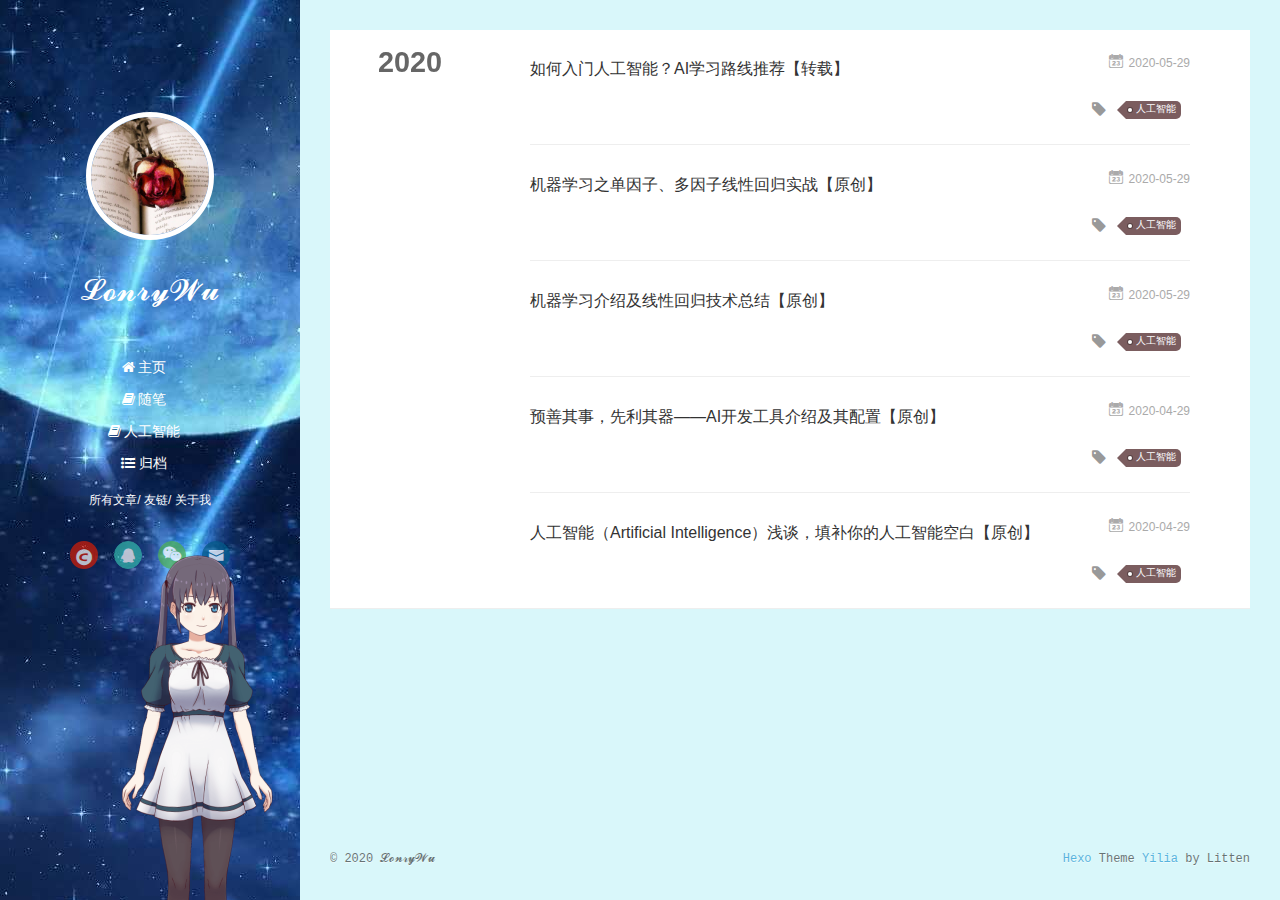
<file: archives/2020/index.html>
<!DOCTYPE html>
<html>
<head>
  <link rel="stylesheet" href="/font-awesome/css/font-awesome.min.css">
  <meta charset="utf-8">
  
  <meta name="renderer" content="webkit">
  <meta http-equiv="X-UA-Compatible" content="IE=edge" >
  <link rel="dns-prefetch" href="http://yoursite.com">
  <title>Archives: 2020 | 江小猿</title>
  <meta name="viewport" content="width=device-width, initial-scale=1, maximum-scale=1">
  <meta property="og:type" content="website">
<meta property="og:title" content="江小猿">
<meta property="og:url" content="http://yoursite.com/archives/2020/index.html">
<meta property="og:site_name" content="江小猿">
<meta property="og:locale" content="en_US">
<meta property="article:author" content="𝓛𝓸𝓷𝓻𝔂𝓦𝓾">
<meta name="twitter:card" content="summary">
  
    <link rel="alternative" href="/atom.xml" title="江小猿" type="application/atom+xml">
  
  
    <link rel="icon" href="/assets/WebHead.jpg">
  
  <link rel="stylesheet" type="text/css" href="/./main.0cf68a.css">
  <style type="text/css">
  
    #container.show {
      background: linear-gradient(200deg,#a0cfe4,#e8c37e);
    }
  </style>
  

  

<meta name="generator" content="Hexo 4.2.0"></head>

<body>
  <div id="container" q-class="show:isCtnShow">
    <canvas id="anm-canvas" class="anm-canvas"></canvas>
    <div class="left-col" q-class="show:isShow">
      
<div class="overlay" style="background: #00000"></div>
<div class="intrude-less">
	<header id="header" class="inner">
		<a href="/" class="profilepic">
			<img src="/assets/head.jpg" class="js-avatar">
		</a>
		<hgroup>
		  <h1 class="header-author"><a href="/">𝓛𝓸𝓷𝓻𝔂𝓦𝓾</a></h1>
		</hgroup>
		

		<nav class="header-menu">
			<ul>
			
				<li><a href="/">主页</a></li>
	        
				<li><a href="/tags/%E9%9A%8F%E7%AC%94/">随笔</a></li>
	        
				<li><a href="/tags/%E4%BA%BA%E5%B7%A5%E6%99%BA%E8%83%BD/">人工智能</a></li>
	        
				<li><a href="/archives/index.html">归档</a></li>
	        
			</ul>

			<script>
				var menu = document.getElementsByClassName('header-menu')[0];
				var lis = menu.children[0].getElementsByTagName('li');
				var n = lis.length
				var menu_icon = new Array()
				//这个menu_icon用来装图标，图标的类名都是下面“fa fa-xxx”，自行添加就行
				menu_icon[0]="<i class=\"fa fa-home\" aria-hidden=\"true\"></i> "
				menu_icon[1]="<i class=\"fa fa-book\" aria-hidden=\"true\"></i> "
				menu_icon[2]="<i class=\"fa fa-book\" aria-hidden=\"true\"></i> "
				menu_icon[3]="<i class=\"fa fa-list-ul\" aria-hidden=\"true\"></i> "	
				
				for (var i = 0; i < n; i++){
				  var temp = lis[i].children[0].innerHTML;
				  lis[i].children[0].innerHTML = menu_icon[i] + temp;
				}
		  </script>

		</nav>
		<nav class="header-smart-menu">
    		
    			
    			<a q-on="click: openSlider(e, 'innerArchive')" href="javascript:void(0)">所有文章</a>
    			
            
    			
    			<a q-on="click: openSlider(e, 'friends')" href="javascript:void(0)">友链</a>
    			
            
    			
    			<a q-on="click: openSlider(e, 'aboutme')" href="javascript:void(0)">关于我</a>
    			
            
		</nav>
		<nav class="header-nav">
			<div class="social">
				
					<a class="csdn" target="_blank" href="https://blog.csdn.net/weixin_45092215" title="csdn"><i class="icon-csdn"></i></a>
		        
					<a class="qq" target="_blank" href="/assets/qq.jpg" title="qq"><i class="icon-qq"></i></a>
		        
					<a class="weixin" target="_blank" href="/assets/wechat.jpg" title="weixin"><i class="icon-weixin"></i></a>
		        
					<a class="mail" target="_blank" href="mailto:lonrywu@163.com" title="mail"><i class="icon-mail"></i></a>
		        
			</div>
<!-- 网易云音乐插件 -->

	<div style="position:absolute; bottom:120px left:auto; width:85%">
		<iframe frameborder="no" border="0" marginwidth="0" marginheight="0" width=250 height=70 src="//music.163.com/outchain/player?type=2&id=1416015841&auto=1&height=66"></iframe>
	</div>

		</nav>
	</header>		
</div>
    </div>
    <div class="mid-col" q-class="show:isShow,hide:isShow|isFalse">
      
<nav id="mobile-nav">
  	<div class="overlay js-overlay" style="background: #00000"></div>
	<div class="btnctn js-mobile-btnctn">
  		<div class="slider-trigger list" q-on="click: openSlider(e)"><i class="icon icon-sort"></i></div>
	</div>
	<div class="intrude-less">
		<header id="header" class="inner">
			<div class="profilepic">
				<img src="/assets/head.jpg" class="js-avatar">
			</div>
			<hgroup>
			  <h1 class="header-author js-header-author">𝓛𝓸𝓷𝓻𝔂𝓦𝓾</h1>
			</hgroup>
			
			
			
				
			
				
			
				
			
				
			
			
			
			<nav class="header-nav">
				<div class="social">
					
						<a class="csdn" target="_blank" href="https://blog.csdn.net/weixin_45092215" title="csdn"><i class="icon-csdn"></i></a>
			        
						<a class="qq" target="_blank" href="/assets/qq.jpg" title="qq"><i class="icon-qq"></i></a>
			        
						<a class="weixin" target="_blank" href="/assets/wechat.jpg" title="weixin"><i class="icon-weixin"></i></a>
			        
						<a class="mail" target="_blank" href="mailto:lonrywu@163.com" title="mail"><i class="icon-mail"></i></a>
			        
				</div>
			</nav>

			<nav class="header-menu js-header-menu">
				<ul style="width: 70%">
				
				
					<li style="width: 25%"><a href="/">主页</a></li>
		        
					<li style="width: 25%"><a href="/tags/%E9%9A%8F%E7%AC%94/">随笔</a></li>
		        
					<li style="width: 25%"><a href="/tags/%E4%BA%BA%E5%B7%A5%E6%99%BA%E8%83%BD/">人工智能</a></li>
		        
					<li style="width: 25%"><a href="/archives/index.html">归档</a></li>
		        
				</ul>
			</nav>
		</header>				
	</div>
	<div class="mobile-mask" style="display:none" q-show="isShow"></div>
</nav>

      <div id="wrapper" class="body-wrap">
        <div class="menu-l">
          <div class="canvas-wrap">
            <canvas data-colors="#eaeaea" data-sectionHeight="100" data-contentId="js-content" id="myCanvas1" class="anm-canvas"></canvas>
          </div>
          <div id="js-content" class="content-ll">
            
  
  
    
    
      
      
      <section class="archives-wrap">
        <div class="archive-year-wrap">
          <a href="/archives/2020" class="archive-year">2020</a>
        </div>
        <div class="archives">
    
    <article class="archive-article archive-type-post">
  <div class="archive-article-inner">
    <header class="archive-article-header">
      	<div class="article-meta">
	      	<a href="/2020/05/29/%E5%A6%82%E4%BD%95%E5%85%A5%E9%97%A8%E4%BA%BA%E5%B7%A5%E6%99%BA%E8%83%BD%EF%BC%9FAI%E5%AD%A6%E4%B9%A0%E8%B7%AF%E7%BA%BF%E6%8E%A8%E8%8D%90-B%E7%AB%99UP%E4%B8%BB%E7%9A%84%E5%88%86%E4%BA%AB/" class="archive-article-date">
  	<time datetime="2020-05-29T03:12:32.000Z" itemprop="datePublished"><i class="icon-calendar icon"></i>2020-05-29</time>
</a>

        </div>
    	 
  
    <h1 itemprop="name">
      <a class="archive-article-title" href="/2020/05/29/%E5%A6%82%E4%BD%95%E5%85%A5%E9%97%A8%E4%BA%BA%E5%B7%A5%E6%99%BA%E8%83%BD%EF%BC%9FAI%E5%AD%A6%E4%B9%A0%E8%B7%AF%E7%BA%BF%E6%8E%A8%E8%8D%90-B%E7%AB%99UP%E4%B8%BB%E7%9A%84%E5%88%86%E4%BA%AB/">如何入门人工智能？AI学习路线推荐【转载】</a>
    </h1>
  

        <div class="article-info info-on-right">
          
	<div class="article-tag tagcloud">
		<i class="icon-price-tags icon"></i>
		<ul class="article-tag-list">
			 
        		<li class="article-tag-list-item">
        			<a href="javascript:void(0)" class="js-tag article-tag-list-link color5">人工智能</a>
        		</li>
      		
		</ul>
	</div>

          

        </div>
        <div class="clearfix"></div>
    </header>
  </div>
</article>
  
    
    
    <article class="archive-article archive-type-post">
  <div class="archive-article-inner">
    <header class="archive-article-header">
      	<div class="article-meta">
	      	<a href="/2020/05/29/%E6%9C%BA%E5%99%A8%E5%AD%A6%E4%B9%A0%E4%B9%8B%E5%8D%95%E5%9B%A0%E5%AD%90%E3%80%81%E5%A4%9A%E5%9B%A0%E5%AD%90%E7%BA%BF%E6%80%A7%E5%9B%9E%E5%BD%92%E5%AE%9E%E6%88%98%E3%80%90%E8%AF%A6%E7%BB%86%E3%80%91/" class="archive-article-date">
  	<time datetime="2020-05-29T01:40:44.000Z" itemprop="datePublished"><i class="icon-calendar icon"></i>2020-05-29</time>
</a>

        </div>
    	 
  
    <h1 itemprop="name">
      <a class="archive-article-title" href="/2020/05/29/%E6%9C%BA%E5%99%A8%E5%AD%A6%E4%B9%A0%E4%B9%8B%E5%8D%95%E5%9B%A0%E5%AD%90%E3%80%81%E5%A4%9A%E5%9B%A0%E5%AD%90%E7%BA%BF%E6%80%A7%E5%9B%9E%E5%BD%92%E5%AE%9E%E6%88%98%E3%80%90%E8%AF%A6%E7%BB%86%E3%80%91/">机器学习之单因子、多因子线性回归实战【原创】</a>
    </h1>
  

        <div class="article-info info-on-right">
          
	<div class="article-tag tagcloud">
		<i class="icon-price-tags icon"></i>
		<ul class="article-tag-list">
			 
        		<li class="article-tag-list-item">
        			<a href="javascript:void(0)" class="js-tag article-tag-list-link color5">人工智能</a>
        		</li>
      		
		</ul>
	</div>

          

        </div>
        <div class="clearfix"></div>
    </header>
  </div>
</article>
  
    
    
    <article class="archive-article archive-type-post">
  <div class="archive-article-inner">
    <header class="archive-article-header">
      	<div class="article-meta">
	      	<a href="/2020/05/29/%E6%9C%BA%E5%99%A8%E5%AD%A6%E4%B9%A0%E4%BB%8B%E7%BB%8D%E5%8F%8A%E7%BA%BF%E6%80%A7%E5%9B%9E%E5%BD%92%E6%8A%80%E6%9C%AF%E6%80%BB%E7%BB%93/" class="archive-article-date">
  	<time datetime="2020-05-29T01:28:10.000Z" itemprop="datePublished"><i class="icon-calendar icon"></i>2020-05-29</time>
</a>

        </div>
    	 
  
    <h1 itemprop="name">
      <a class="archive-article-title" href="/2020/05/29/%E6%9C%BA%E5%99%A8%E5%AD%A6%E4%B9%A0%E4%BB%8B%E7%BB%8D%E5%8F%8A%E7%BA%BF%E6%80%A7%E5%9B%9E%E5%BD%92%E6%8A%80%E6%9C%AF%E6%80%BB%E7%BB%93/">机器学习介绍及线性回归技术总结【原创】</a>
    </h1>
  

        <div class="article-info info-on-right">
          
	<div class="article-tag tagcloud">
		<i class="icon-price-tags icon"></i>
		<ul class="article-tag-list">
			 
        		<li class="article-tag-list-item">
        			<a href="javascript:void(0)" class="js-tag article-tag-list-link color5">人工智能</a>
        		</li>
      		
		</ul>
	</div>

          

        </div>
        <div class="clearfix"></div>
    </header>
  </div>
</article>
  
    
    
    <article class="archive-article archive-type-post">
  <div class="archive-article-inner">
    <header class="archive-article-header">
      	<div class="article-meta">
	      	<a href="/2020/04/29/%E9%A2%84%E5%96%84%E5%85%B6%E4%BA%8B%EF%BC%8C%E5%85%88%E5%88%A9%E5%85%B6%E5%99%A8%E2%80%94%E2%80%94AI%E5%BC%80%E5%8F%91%E5%B7%A5%E5%85%B7%E4%BB%8B%E7%BB%8D%E5%8F%8A%E5%85%B6%E9%85%8D%E7%BD%AE/" class="archive-article-date">
  	<time datetime="2020-04-29T14:05:43.000Z" itemprop="datePublished"><i class="icon-calendar icon"></i>2020-04-29</time>
</a>

        </div>
    	 
  
    <h1 itemprop="name">
      <a class="archive-article-title" href="/2020/04/29/%E9%A2%84%E5%96%84%E5%85%B6%E4%BA%8B%EF%BC%8C%E5%85%88%E5%88%A9%E5%85%B6%E5%99%A8%E2%80%94%E2%80%94AI%E5%BC%80%E5%8F%91%E5%B7%A5%E5%85%B7%E4%BB%8B%E7%BB%8D%E5%8F%8A%E5%85%B6%E9%85%8D%E7%BD%AE/">预善其事，先利其器——AI开发工具介绍及其配置【原创】</a>
    </h1>
  

        <div class="article-info info-on-right">
          
	<div class="article-tag tagcloud">
		<i class="icon-price-tags icon"></i>
		<ul class="article-tag-list">
			 
        		<li class="article-tag-list-item">
        			<a href="javascript:void(0)" class="js-tag article-tag-list-link color5">人工智能</a>
        		</li>
      		
		</ul>
	</div>

          

        </div>
        <div class="clearfix"></div>
    </header>
  </div>
</article>
  
    
    
    <article class="archive-article archive-type-post">
  <div class="archive-article-inner">
    <header class="archive-article-header">
      	<div class="article-meta">
	      	<a href="/2020/04/29/%E4%BA%BA%E5%B7%A5%E6%99%BA%E8%83%BD%EF%BC%88Artificial-Intelligence%EF%BC%89%E6%B5%85%E8%B0%88%EF%BC%8C%E5%A1%AB%E8%A1%A5%E4%BD%A0%E7%9A%84%E4%BA%BA%E5%B7%A5%E6%99%BA%E8%83%BD%E7%A9%BA%E7%99%BD/" class="archive-article-date">
  	<time datetime="2020-04-29T11:42:20.000Z" itemprop="datePublished"><i class="icon-calendar icon"></i>2020-04-29</time>
</a>

        </div>
    	 
  
    <h1 itemprop="name">
      <a class="archive-article-title" href="/2020/04/29/%E4%BA%BA%E5%B7%A5%E6%99%BA%E8%83%BD%EF%BC%88Artificial-Intelligence%EF%BC%89%E6%B5%85%E8%B0%88%EF%BC%8C%E5%A1%AB%E8%A1%A5%E4%BD%A0%E7%9A%84%E4%BA%BA%E5%B7%A5%E6%99%BA%E8%83%BD%E7%A9%BA%E7%99%BD/">人工智能（Artificial Intelligence）浅谈，填补你的人工智能空白【原创】</a>
    </h1>
  

        <div class="article-info info-on-right">
          
	<div class="article-tag tagcloud">
		<i class="icon-price-tags icon"></i>
		<ul class="article-tag-list">
			 
        		<li class="article-tag-list-item">
        			<a href="javascript:void(0)" class="js-tag article-tag-list-link color5">人工智能</a>
        		</li>
      		
		</ul>
	</div>

          

        </div>
        <div class="clearfix"></div>
    </header>
  </div>
</article>
  
  
    </div></section>
  

    


          </div>
        </div>
      </div>
      <footer id="footer">
  <div class="outer">
    <div id="footer-info">
    	<div class="footer-left">
			&copy; 2020 𝓛𝓸𝓷𝓻𝔂𝓦𝓾
			
    	</div>
      	<div class="footer-right">
      		<a href="http://hexo.io/" target="_blank">Hexo</a>  Theme <a href="https://github.com/litten/hexo-theme-yilia" target="_blank">Yilia</a> by Litten
		</div>
	</div>
  </div>
</footer>


<!--页面点击小红心-->
<script type="text/javascript" src="/love.js"></script>




    </div>
    <script>
	var yiliaConfig = {
		mathjax: false,
		isHome: false,
		isPost: false,
		isArchive: true,
		isTag: false,
		isCategory: false,
		open_in_new: false,
		toc_hide_index: true,
		root: "/",
		innerArchive: true,
		showTags: false
	}
</script>



<script>!function(t){function n(e){if(r[e])return r[e].exports;var i=r[e]={exports:{},id:e,loaded:!1};return t[e].call(i.exports,i,i.exports,n),i.loaded=!0,i.exports}var r={};n.m=t,n.c=r,n.p="./",n(0)}([function(t,n,r){r(195),t.exports=r(191)},function(t,n,r){var e=r(3),i=r(52),o=r(27),u=r(28),c=r(53),f="prototype",a=function(t,n,r){var s,l,h,v,p=t&a.F,d=t&a.G,y=t&a.S,g=t&a.P,b=t&a.B,m=d?e:y?e[n]||(e[n]={}):(e[n]||{})[f],x=d?i:i[n]||(i[n]={}),w=x[f]||(x[f]={});d&&(r=n);for(s in r)l=!p&&m&&void 0!==m[s],h=(l?m:r)[s],v=b&&l?c(h,e):g&&"function"==typeof h?c(Function.call,h):h,m&&u(m,s,h,t&a.U),x[s]!=h&&o(x,s,v),g&&w[s]!=h&&(w[s]=h)};e.core=i,a.F=1,a.G=2,a.S=4,a.P=8,a.B=16,a.W=32,a.U=64,a.R=128,t.exports=a},function(t,n,r){var e=r(6);t.exports=function(t){if(!e(t))throw TypeError(t+" is not an object!");return t}},function(t,n){var r=t.exports="undefined"!=typeof window&&window.Math==Math?window:"undefined"!=typeof self&&self.Math==Math?self:Function("return this")();"number"==typeof __g&&(__g=r)},function(t,n){t.exports=function(t){try{return!!t()}catch(t){return!0}}},function(t,n){var r=t.exports="undefined"!=typeof window&&window.Math==Math?window:"undefined"!=typeof self&&self.Math==Math?self:Function("return this")();"number"==typeof __g&&(__g=r)},function(t,n){t.exports=function(t){return"object"==typeof t?null!==t:"function"==typeof t}},function(t,n,r){var e=r(126)("wks"),i=r(76),o=r(3).Symbol,u="function"==typeof o;(t.exports=function(t){return e[t]||(e[t]=u&&o[t]||(u?o:i)("Symbol."+t))}).store=e},function(t,n){var r={}.hasOwnProperty;t.exports=function(t,n){return r.call(t,n)}},function(t,n,r){var e=r(94),i=r(33);t.exports=function(t){return e(i(t))}},function(t,n,r){t.exports=!r(4)(function(){return 7!=Object.defineProperty({},"a",{get:function(){return 7}}).a})},function(t,n,r){var e=r(2),i=r(167),o=r(50),u=Object.defineProperty;n.f=r(10)?Object.defineProperty:function(t,n,r){if(e(t),n=o(n,!0),e(r),i)try{return u(t,n,r)}catch(t){}if("get"in r||"set"in r)throw TypeError("Accessors not supported!");return"value"in r&&(t[n]=r.value),t}},function(t,n,r){t.exports=!r(18)(function(){return 7!=Object.defineProperty({},"a",{get:function(){return 7}}).a})},function(t,n,r){var e=r(14),i=r(22);t.exports=r(12)?function(t,n,r){return e.f(t,n,i(1,r))}:function(t,n,r){return t[n]=r,t}},function(t,n,r){var e=r(20),i=r(58),o=r(42),u=Object.defineProperty;n.f=r(12)?Object.defineProperty:function(t,n,r){if(e(t),n=o(n,!0),e(r),i)try{return u(t,n,r)}catch(t){}if("get"in r||"set"in r)throw TypeError("Accessors not supported!");return"value"in r&&(t[n]=r.value),t}},function(t,n,r){var e=r(40)("wks"),i=r(23),o=r(5).Symbol,u="function"==typeof o;(t.exports=function(t){return e[t]||(e[t]=u&&o[t]||(u?o:i)("Symbol."+t))}).store=e},function(t,n,r){var e=r(67),i=Math.min;t.exports=function(t){return t>0?i(e(t),9007199254740991):0}},function(t,n,r){var e=r(46);t.exports=function(t){return Object(e(t))}},function(t,n){t.exports=function(t){try{return!!t()}catch(t){return!0}}},function(t,n,r){var e=r(63),i=r(34);t.exports=Object.keys||function(t){return e(t,i)}},function(t,n,r){var e=r(21);t.exports=function(t){if(!e(t))throw TypeError(t+" is not an object!");return t}},function(t,n){t.exports=function(t){return"object"==typeof t?null!==t:"function"==typeof t}},function(t,n){t.exports=function(t,n){return{enumerable:!(1&t),configurable:!(2&t),writable:!(4&t),value:n}}},function(t,n){var r=0,e=Math.random();t.exports=function(t){return"Symbol(".concat(void 0===t?"":t,")_",(++r+e).toString(36))}},function(t,n){var r={}.hasOwnProperty;t.exports=function(t,n){return r.call(t,n)}},function(t,n){var r=t.exports={version:"2.4.0"};"number"==typeof __e&&(__e=r)},function(t,n){t.exports=function(t){if("function"!=typeof t)throw TypeError(t+" is not a function!");return t}},function(t,n,r){var e=r(11),i=r(66);t.exports=r(10)?function(t,n,r){return e.f(t,n,i(1,r))}:function(t,n,r){return t[n]=r,t}},function(t,n,r){var e=r(3),i=r(27),o=r(24),u=r(76)("src"),c="toString",f=Function[c],a=(""+f).split(c);r(52).inspectSource=function(t){return f.call(t)},(t.exports=function(t,n,r,c){var f="function"==typeof r;f&&(o(r,"name")||i(r,"name",n)),t[n]!==r&&(f&&(o(r,u)||i(r,u,t[n]?""+t[n]:a.join(String(n)))),t===e?t[n]=r:c?t[n]?t[n]=r:i(t,n,r):(delete t[n],i(t,n,r)))})(Function.prototype,c,function(){return"function"==typeof this&&this[u]||f.call(this)})},function(t,n,r){var e=r(1),i=r(4),o=r(46),u=function(t,n,r,e){var i=String(o(t)),u="<"+n;return""!==r&&(u+=" "+r+'="'+String(e).replace(/"/g,"&quot;")+'"'),u+">"+i+"</"+n+">"};t.exports=function(t,n){var r={};r[t]=n(u),e(e.P+e.F*i(function(){var n=""[t]('"');return n!==n.toLowerCase()||n.split('"').length>3}),"String",r)}},function(t,n,r){var e=r(115),i=r(46);t.exports=function(t){return e(i(t))}},function(t,n,r){var e=r(116),i=r(66),o=r(30),u=r(50),c=r(24),f=r(167),a=Object.getOwnPropertyDescriptor;n.f=r(10)?a:function(t,n){if(t=o(t),n=u(n,!0),f)try{return a(t,n)}catch(t){}if(c(t,n))return i(!e.f.call(t,n),t[n])}},function(t,n,r){var e=r(24),i=r(17),o=r(145)("IE_PROTO"),u=Object.prototype;t.exports=Object.getPrototypeOf||function(t){return t=i(t),e(t,o)?t[o]:"function"==typeof t.constructor&&t instanceof t.constructor?t.constructor.prototype:t instanceof Object?u:null}},function(t,n){t.exports=function(t){if(void 0==t)throw TypeError("Can't call method on  "+t);return t}},function(t,n){t.exports="constructor,hasOwnProperty,isPrototypeOf,propertyIsEnumerable,toLocaleString,toString,valueOf".split(",")},function(t,n){t.exports={}},function(t,n){t.exports=!0},function(t,n){n.f={}.propertyIsEnumerable},function(t,n,r){var e=r(14).f,i=r(8),o=r(15)("toStringTag");t.exports=function(t,n,r){t&&!i(t=r?t:t.prototype,o)&&e(t,o,{configurable:!0,value:n})}},function(t,n,r){var e=r(40)("keys"),i=r(23);t.exports=function(t){return e[t]||(e[t]=i(t))}},function(t,n,r){var e=r(5),i="__core-js_shared__",o=e[i]||(e[i]={});t.exports=function(t){return o[t]||(o[t]={})}},function(t,n){var r=Math.ceil,e=Math.floor;t.exports=function(t){return isNaN(t=+t)?0:(t>0?e:r)(t)}},function(t,n,r){var e=r(21);t.exports=function(t,n){if(!e(t))return t;var r,i;if(n&&"function"==typeof(r=t.toString)&&!e(i=r.call(t)))return i;if("function"==typeof(r=t.valueOf)&&!e(i=r.call(t)))return i;if(!n&&"function"==typeof(r=t.toString)&&!e(i=r.call(t)))return i;throw TypeError("Can't convert object to primitive value")}},function(t,n,r){var e=r(5),i=r(25),o=r(36),u=r(44),c=r(14).f;t.exports=function(t){var n=i.Symbol||(i.Symbol=o?{}:e.Symbol||{});"_"==t.charAt(0)||t in n||c(n,t,{value:u.f(t)})}},function(t,n,r){n.f=r(15)},function(t,n){var r={}.toString;t.exports=function(t){return r.call(t).slice(8,-1)}},function(t,n){t.exports=function(t){if(void 0==t)throw TypeError("Can't call method on  "+t);return t}},function(t,n,r){var e=r(4);t.exports=function(t,n){return!!t&&e(function(){n?t.call(null,function(){},1):t.call(null)})}},function(t,n,r){var e=r(53),i=r(115),o=r(17),u=r(16),c=r(203);t.exports=function(t,n){var r=1==t,f=2==t,a=3==t,s=4==t,l=6==t,h=5==t||l,v=n||c;return function(n,c,p){for(var d,y,g=o(n),b=i(g),m=e(c,p,3),x=u(b.length),w=0,S=r?v(n,x):f?v(n,0):void 0;x>w;w++)if((h||w in b)&&(d=b[w],y=m(d,w,g),t))if(r)S[w]=y;else if(y)switch(t){case 3:return!0;case 5:return d;case 6:return w;case 2:S.push(d)}else if(s)return!1;return l?-1:a||s?s:S}}},function(t,n,r){var e=r(1),i=r(52),o=r(4);t.exports=function(t,n){var r=(i.Object||{})[t]||Object[t],u={};u[t]=n(r),e(e.S+e.F*o(function(){r(1)}),"Object",u)}},function(t,n,r){var e=r(6);t.exports=function(t,n){if(!e(t))return t;var r,i;if(n&&"function"==typeof(r=t.toString)&&!e(i=r.call(t)))return i;if("function"==typeof(r=t.valueOf)&&!e(i=r.call(t)))return i;if(!n&&"function"==typeof(r=t.toString)&&!e(i=r.call(t)))return i;throw TypeError("Can't convert object to primitive value")}},function(t,n,r){var e=r(5),i=r(25),o=r(91),u=r(13),c="prototype",f=function(t,n,r){var a,s,l,h=t&f.F,v=t&f.G,p=t&f.S,d=t&f.P,y=t&f.B,g=t&f.W,b=v?i:i[n]||(i[n]={}),m=b[c],x=v?e:p?e[n]:(e[n]||{})[c];v&&(r=n);for(a in r)(s=!h&&x&&void 0!==x[a])&&a in b||(l=s?x[a]:r[a],b[a]=v&&"function"!=typeof x[a]?r[a]:y&&s?o(l,e):g&&x[a]==l?function(t){var n=function(n,r,e){if(this instanceof t){switch(arguments.length){case 0:return new t;case 1:return new t(n);case 2:return new t(n,r)}return new t(n,r,e)}return t.apply(this,arguments)};return n[c]=t[c],n}(l):d&&"function"==typeof l?o(Function.call,l):l,d&&((b.virtual||(b.virtual={}))[a]=l,t&f.R&&m&&!m[a]&&u(m,a,l)))};f.F=1,f.G=2,f.S=4,f.P=8,f.B=16,f.W=32,f.U=64,f.R=128,t.exports=f},function(t,n){var r=t.exports={version:"2.4.0"};"number"==typeof __e&&(__e=r)},function(t,n,r){var e=r(26);t.exports=function(t,n,r){if(e(t),void 0===n)return t;switch(r){case 1:return function(r){return t.call(n,r)};case 2:return function(r,e){return t.call(n,r,e)};case 3:return function(r,e,i){return t.call(n,r,e,i)}}return function(){return t.apply(n,arguments)}}},function(t,n,r){var e=r(183),i=r(1),o=r(126)("metadata"),u=o.store||(o.store=new(r(186))),c=function(t,n,r){var i=u.get(t);if(!i){if(!r)return;u.set(t,i=new e)}var o=i.get(n);if(!o){if(!r)return;i.set(n,o=new e)}return o},f=function(t,n,r){var e=c(n,r,!1);return void 0!==e&&e.has(t)},a=function(t,n,r){var e=c(n,r,!1);return void 0===e?void 0:e.get(t)},s=function(t,n,r,e){c(r,e,!0).set(t,n)},l=function(t,n){var r=c(t,n,!1),e=[];return r&&r.forEach(function(t,n){e.push(n)}),e},h=function(t){return void 0===t||"symbol"==typeof t?t:String(t)},v=function(t){i(i.S,"Reflect",t)};t.exports={store:u,map:c,has:f,get:a,set:s,keys:l,key:h,exp:v}},function(t,n,r){"use strict";if(r(10)){var e=r(69),i=r(3),o=r(4),u=r(1),c=r(127),f=r(152),a=r(53),s=r(68),l=r(66),h=r(27),v=r(73),p=r(67),d=r(16),y=r(75),g=r(50),b=r(24),m=r(180),x=r(114),w=r(6),S=r(17),_=r(137),O=r(70),E=r(32),P=r(71).f,j=r(154),F=r(76),M=r(7),A=r(48),N=r(117),T=r(146),I=r(155),k=r(80),L=r(123),R=r(74),C=r(130),D=r(160),U=r(11),W=r(31),G=U.f,B=W.f,V=i.RangeError,z=i.TypeError,q=i.Uint8Array,K="ArrayBuffer",J="Shared"+K,Y="BYTES_PER_ELEMENT",H="prototype",$=Array[H],X=f.ArrayBuffer,Q=f.DataView,Z=A(0),tt=A(2),nt=A(3),rt=A(4),et=A(5),it=A(6),ot=N(!0),ut=N(!1),ct=I.values,ft=I.keys,at=I.entries,st=$.lastIndexOf,lt=$.reduce,ht=$.reduceRight,vt=$.join,pt=$.sort,dt=$.slice,yt=$.toString,gt=$.toLocaleString,bt=M("iterator"),mt=M("toStringTag"),xt=F("typed_constructor"),wt=F("def_constructor"),St=c.CONSTR,_t=c.TYPED,Ot=c.VIEW,Et="Wrong length!",Pt=A(1,function(t,n){return Tt(T(t,t[wt]),n)}),jt=o(function(){return 1===new q(new Uint16Array([1]).buffer)[0]}),Ft=!!q&&!!q[H].set&&o(function(){new q(1).set({})}),Mt=function(t,n){if(void 0===t)throw z(Et);var r=+t,e=d(t);if(n&&!m(r,e))throw V(Et);return e},At=function(t,n){var r=p(t);if(r<0||r%n)throw V("Wrong offset!");return r},Nt=function(t){if(w(t)&&_t in t)return t;throw z(t+" is not a typed array!")},Tt=function(t,n){if(!(w(t)&&xt in t))throw z("It is not a typed array constructor!");return new t(n)},It=function(t,n){return kt(T(t,t[wt]),n)},kt=function(t,n){for(var r=0,e=n.length,i=Tt(t,e);e>r;)i[r]=n[r++];return i},Lt=function(t,n,r){G(t,n,{get:function(){return this._d[r]}})},Rt=function(t){var n,r,e,i,o,u,c=S(t),f=arguments.length,s=f>1?arguments[1]:void 0,l=void 0!==s,h=j(c);if(void 0!=h&&!_(h)){for(u=h.call(c),e=[],n=0;!(o=u.next()).done;n++)e.push(o.value);c=e}for(l&&f>2&&(s=a(s,arguments[2],2)),n=0,r=d(c.length),i=Tt(this,r);r>n;n++)i[n]=l?s(c[n],n):c[n];return i},Ct=function(){for(var t=0,n=arguments.length,r=Tt(this,n);n>t;)r[t]=arguments[t++];return r},Dt=!!q&&o(function(){gt.call(new q(1))}),Ut=function(){return gt.apply(Dt?dt.call(Nt(this)):Nt(this),arguments)},Wt={copyWithin:function(t,n){return D.call(Nt(this),t,n,arguments.length>2?arguments[2]:void 0)},every:function(t){return rt(Nt(this),t,arguments.length>1?arguments[1]:void 0)},fill:function(t){return C.apply(Nt(this),arguments)},filter:function(t){return It(this,tt(Nt(this),t,arguments.length>1?arguments[1]:void 0))},find:function(t){return et(Nt(this),t,arguments.length>1?arguments[1]:void 0)},findIndex:function(t){return it(Nt(this),t,arguments.length>1?arguments[1]:void 0)},forEach:function(t){Z(Nt(this),t,arguments.length>1?arguments[1]:void 0)},indexOf:function(t){return ut(Nt(this),t,arguments.length>1?arguments[1]:void 0)},includes:function(t){return ot(Nt(this),t,arguments.length>1?arguments[1]:void 0)},join:function(t){return vt.apply(Nt(this),arguments)},lastIndexOf:function(t){return st.apply(Nt(this),arguments)},map:function(t){return Pt(Nt(this),t,arguments.length>1?arguments[1]:void 0)},reduce:function(t){return lt.apply(Nt(this),arguments)},reduceRight:function(t){return ht.apply(Nt(this),arguments)},reverse:function(){for(var t,n=this,r=Nt(n).length,e=Math.floor(r/2),i=0;i<e;)t=n[i],n[i++]=n[--r],n[r]=t;return n},some:function(t){return nt(Nt(this),t,arguments.length>1?arguments[1]:void 0)},sort:function(t){return pt.call(Nt(this),t)},subarray:function(t,n){var r=Nt(this),e=r.length,i=y(t,e);return new(T(r,r[wt]))(r.buffer,r.byteOffset+i*r.BYTES_PER_ELEMENT,d((void 0===n?e:y(n,e))-i))}},Gt=function(t,n){return It(this,dt.call(Nt(this),t,n))},Bt=function(t){Nt(this);var n=At(arguments[1],1),r=this.length,e=S(t),i=d(e.length),o=0;if(i+n>r)throw V(Et);for(;o<i;)this[n+o]=e[o++]},Vt={entries:function(){return at.call(Nt(this))},keys:function(){return ft.call(Nt(this))},values:function(){return ct.call(Nt(this))}},zt=function(t,n){return w(t)&&t[_t]&&"symbol"!=typeof n&&n in t&&String(+n)==String(n)},qt=function(t,n){return zt(t,n=g(n,!0))?l(2,t[n]):B(t,n)},Kt=function(t,n,r){return!(zt(t,n=g(n,!0))&&w(r)&&b(r,"value"))||b(r,"get")||b(r,"set")||r.configurable||b(r,"writable")&&!r.writable||b(r,"enumerable")&&!r.enumerable?G(t,n,r):(t[n]=r.value,t)};St||(W.f=qt,U.f=Kt),u(u.S+u.F*!St,"Object",{getOwnPropertyDescriptor:qt,defineProperty:Kt}),o(function(){yt.call({})})&&(yt=gt=function(){return vt.call(this)});var Jt=v({},Wt);v(Jt,Vt),h(Jt,bt,Vt.values),v(Jt,{slice:Gt,set:Bt,constructor:function(){},toString:yt,toLocaleString:Ut}),Lt(Jt,"buffer","b"),Lt(Jt,"byteOffset","o"),Lt(Jt,"byteLength","l"),Lt(Jt,"length","e"),G(Jt,mt,{get:function(){return this[_t]}}),t.exports=function(t,n,r,f){f=!!f;var a=t+(f?"Clamped":"")+"Array",l="Uint8Array"!=a,v="get"+t,p="set"+t,y=i[a],g=y||{},b=y&&E(y),m=!y||!c.ABV,S={},_=y&&y[H],j=function(t,r){var e=t._d;return e.v[v](r*n+e.o,jt)},F=function(t,r,e){var i=t._d;f&&(e=(e=Math.round(e))<0?0:e>255?255:255&e),i.v[p](r*n+i.o,e,jt)},M=function(t,n){G(t,n,{get:function(){return j(this,n)},set:function(t){return F(this,n,t)},enumerable:!0})};m?(y=r(function(t,r,e,i){s(t,y,a,"_d");var o,u,c,f,l=0,v=0;if(w(r)){if(!(r instanceof X||(f=x(r))==K||f==J))return _t in r?kt(y,r):Rt.call(y,r);o=r,v=At(e,n);var p=r.byteLength;if(void 0===i){if(p%n)throw V(Et);if((u=p-v)<0)throw V(Et)}else if((u=d(i)*n)+v>p)throw V(Et);c=u/n}else c=Mt(r,!0),u=c*n,o=new X(u);for(h(t,"_d",{b:o,o:v,l:u,e:c,v:new Q(o)});l<c;)M(t,l++)}),_=y[H]=O(Jt),h(_,"constructor",y)):L(function(t){new y(null),new y(t)},!0)||(y=r(function(t,r,e,i){s(t,y,a);var o;return w(r)?r instanceof X||(o=x(r))==K||o==J?void 0!==i?new g(r,At(e,n),i):void 0!==e?new g(r,At(e,n)):new g(r):_t in r?kt(y,r):Rt.call(y,r):new g(Mt(r,l))}),Z(b!==Function.prototype?P(g).concat(P(b)):P(g),function(t){t in y||h(y,t,g[t])}),y[H]=_,e||(_.constructor=y));var A=_[bt],N=!!A&&("values"==A.name||void 0==A.name),T=Vt.values;h(y,xt,!0),h(_,_t,a),h(_,Ot,!0),h(_,wt,y),(f?new y(1)[mt]==a:mt in _)||G(_,mt,{get:function(){return a}}),S[a]=y,u(u.G+u.W+u.F*(y!=g),S),u(u.S,a,{BYTES_PER_ELEMENT:n,from:Rt,of:Ct}),Y in _||h(_,Y,n),u(u.P,a,Wt),R(a),u(u.P+u.F*Ft,a,{set:Bt}),u(u.P+u.F*!N,a,Vt),u(u.P+u.F*(_.toString!=yt),a,{toString:yt}),u(u.P+u.F*o(function(){new y(1).slice()}),a,{slice:Gt}),u(u.P+u.F*(o(function(){return[1,2].toLocaleString()!=new y([1,2]).toLocaleString()})||!o(function(){_.toLocaleString.call([1,2])})),a,{toLocaleString:Ut}),k[a]=N?A:T,e||N||h(_,bt,T)}}else t.exports=function(){}},function(t,n){var r={}.toString;t.exports=function(t){return r.call(t).slice(8,-1)}},function(t,n,r){var e=r(21),i=r(5).document,o=e(i)&&e(i.createElement);t.exports=function(t){return o?i.createElement(t):{}}},function(t,n,r){t.exports=!r(12)&&!r(18)(function(){return 7!=Object.defineProperty(r(57)("div"),"a",{get:function(){return 7}}).a})},function(t,n,r){"use strict";var e=r(36),i=r(51),o=r(64),u=r(13),c=r(8),f=r(35),a=r(96),s=r(38),l=r(103),h=r(15)("iterator"),v=!([].keys&&"next"in[].keys()),p="keys",d="values",y=function(){return this};t.exports=function(t,n,r,g,b,m,x){a(r,n,g);var w,S,_,O=function(t){if(!v&&t in F)return F[t];switch(t){case p:case d:return function(){return new r(this,t)}}return function(){return new r(this,t)}},E=n+" Iterator",P=b==d,j=!1,F=t.prototype,M=F[h]||F["@@iterator"]||b&&F[b],A=M||O(b),N=b?P?O("entries"):A:void 0,T="Array"==n?F.entries||M:M;if(T&&(_=l(T.call(new t)))!==Object.prototype&&(s(_,E,!0),e||c(_,h)||u(_,h,y)),P&&M&&M.name!==d&&(j=!0,A=function(){return M.call(this)}),e&&!x||!v&&!j&&F[h]||u(F,h,A),f[n]=A,f[E]=y,b)if(w={values:P?A:O(d),keys:m?A:O(p),entries:N},x)for(S in w)S in F||o(F,S,w[S]);else i(i.P+i.F*(v||j),n,w);return w}},function(t,n,r){var e=r(20),i=r(100),o=r(34),u=r(39)("IE_PROTO"),c=function(){},f="prototype",a=function(){var t,n=r(57)("iframe"),e=o.length;for(n.style.display="none",r(93).appendChild(n),n.src="javascript:",t=n.contentWindow.document,t.open(),t.write("<script>document.F=Object<\/script>"),t.close(),a=t.F;e--;)delete a[f][o[e]];return a()};t.exports=Object.create||function(t,n){var r;return null!==t?(c[f]=e(t),r=new c,c[f]=null,r[u]=t):r=a(),void 0===n?r:i(r,n)}},function(t,n,r){var e=r(63),i=r(34).concat("length","prototype");n.f=Object.getOwnPropertyNames||function(t){return e(t,i)}},function(t,n){n.f=Object.getOwnPropertySymbols},function(t,n,r){var e=r(8),i=r(9),o=r(90)(!1),u=r(39)("IE_PROTO");t.exports=function(t,n){var r,c=i(t),f=0,a=[];for(r in c)r!=u&&e(c,r)&&a.push(r);for(;n.length>f;)e(c,r=n[f++])&&(~o(a,r)||a.push(r));return a}},function(t,n,r){t.exports=r(13)},function(t,n,r){var e=r(76)("meta"),i=r(6),o=r(24),u=r(11).f,c=0,f=Object.isExtensible||function(){return!0},a=!r(4)(function(){return f(Object.preventExtensions({}))}),s=function(t){u(t,e,{value:{i:"O"+ ++c,w:{}}})},l=function(t,n){if(!i(t))return"symbol"==typeof t?t:("string"==typeof t?"S":"P")+t;if(!o(t,e)){if(!f(t))return"F";if(!n)return"E";s(t)}return t[e].i},h=function(t,n){if(!o(t,e)){if(!f(t))return!0;if(!n)return!1;s(t)}return t[e].w},v=function(t){return a&&p.NEED&&f(t)&&!o(t,e)&&s(t),t},p=t.exports={KEY:e,NEED:!1,fastKey:l,getWeak:h,onFreeze:v}},function(t,n){t.exports=function(t,n){return{enumerable:!(1&t),configurable:!(2&t),writable:!(4&t),value:n}}},function(t,n){var r=Math.ceil,e=Math.floor;t.exports=function(t){return isNaN(t=+t)?0:(t>0?e:r)(t)}},function(t,n){t.exports=function(t,n,r,e){if(!(t instanceof n)||void 0!==e&&e in t)throw TypeError(r+": incorrect invocation!");return t}},function(t,n){t.exports=!1},function(t,n,r){var e=r(2),i=r(173),o=r(133),u=r(145)("IE_PROTO"),c=function(){},f="prototype",a=function(){var t,n=r(132)("iframe"),e=o.length;for(n.style.display="none",r(135).appendChild(n),n.src="javascript:",t=n.contentWindow.document,t.open(),t.write("<script>document.F=Object<\/script>"),t.close(),a=t.F;e--;)delete a[f][o[e]];return a()};t.exports=Object.create||function(t,n){var r;return null!==t?(c[f]=e(t),r=new c,c[f]=null,r[u]=t):r=a(),void 0===n?r:i(r,n)}},function(t,n,r){var e=r(175),i=r(133).concat("length","prototype");n.f=Object.getOwnPropertyNames||function(t){return e(t,i)}},function(t,n,r){var e=r(175),i=r(133);t.exports=Object.keys||function(t){return e(t,i)}},function(t,n,r){var e=r(28);t.exports=function(t,n,r){for(var i in n)e(t,i,n[i],r);return t}},function(t,n,r){"use strict";var e=r(3),i=r(11),o=r(10),u=r(7)("species");t.exports=function(t){var n=e[t];o&&n&&!n[u]&&i.f(n,u,{configurable:!0,get:function(){return this}})}},function(t,n,r){var e=r(67),i=Math.max,o=Math.min;t.exports=function(t,n){return t=e(t),t<0?i(t+n,0):o(t,n)}},function(t,n){var r=0,e=Math.random();t.exports=function(t){return"Symbol(".concat(void 0===t?"":t,")_",(++r+e).toString(36))}},function(t,n,r){var e=r(33);t.exports=function(t){return Object(e(t))}},function(t,n,r){var e=r(7)("unscopables"),i=Array.prototype;void 0==i[e]&&r(27)(i,e,{}),t.exports=function(t){i[e][t]=!0}},function(t,n,r){var e=r(53),i=r(169),o=r(137),u=r(2),c=r(16),f=r(154),a={},s={},n=t.exports=function(t,n,r,l,h){var v,p,d,y,g=h?function(){return t}:f(t),b=e(r,l,n?2:1),m=0;if("function"!=typeof g)throw TypeError(t+" is not iterable!");if(o(g)){for(v=c(t.length);v>m;m++)if((y=n?b(u(p=t[m])[0],p[1]):b(t[m]))===a||y===s)return y}else for(d=g.call(t);!(p=d.next()).done;)if((y=i(d,b,p.value,n))===a||y===s)return y};n.BREAK=a,n.RETURN=s},function(t,n){t.exports={}},function(t,n,r){var e=r(11).f,i=r(24),o=r(7)("toStringTag");t.exports=function(t,n,r){t&&!i(t=r?t:t.prototype,o)&&e(t,o,{configurable:!0,value:n})}},function(t,n,r){var e=r(1),i=r(46),o=r(4),u=r(150),c="["+u+"]",f="​",a=RegExp("^"+c+c+"*"),s=RegExp(c+c+"*$"),l=function(t,n,r){var i={},c=o(function(){return!!u[t]()||f[t]()!=f}),a=i[t]=c?n(h):u[t];r&&(i[r]=a),e(e.P+e.F*c,"String",i)},h=l.trim=function(t,n){return t=String(i(t)),1&n&&(t=t.replace(a,"")),2&n&&(t=t.replace(s,"")),t};t.exports=l},function(t,n,r){t.exports={default:r(86),__esModule:!0}},function(t,n,r){t.exports={default:r(87),__esModule:!0}},function(t,n,r){"use strict";function e(t){return t&&t.__esModule?t:{default:t}}n.__esModule=!0;var i=r(84),o=e(i),u=r(83),c=e(u),f="function"==typeof c.default&&"symbol"==typeof o.default?function(t){return typeof t}:function(t){return t&&"function"==typeof c.default&&t.constructor===c.default&&t!==c.default.prototype?"symbol":typeof t};n.default="function"==typeof c.default&&"symbol"===f(o.default)?function(t){return void 0===t?"undefined":f(t)}:function(t){return t&&"function"==typeof c.default&&t.constructor===c.default&&t!==c.default.prototype?"symbol":void 0===t?"undefined":f(t)}},function(t,n,r){r(110),r(108),r(111),r(112),t.exports=r(25).Symbol},function(t,n,r){r(109),r(113),t.exports=r(44).f("iterator")},function(t,n){t.exports=function(t){if("function"!=typeof t)throw TypeError(t+" is not a function!");return t}},function(t,n){t.exports=function(){}},function(t,n,r){var e=r(9),i=r(106),o=r(105);t.exports=function(t){return function(n,r,u){var c,f=e(n),a=i(f.length),s=o(u,a);if(t&&r!=r){for(;a>s;)if((c=f[s++])!=c)return!0}else for(;a>s;s++)if((t||s in f)&&f[s]===r)return t||s||0;return!t&&-1}}},function(t,n,r){var e=r(88);t.exports=function(t,n,r){if(e(t),void 0===n)return t;switch(r){case 1:return function(r){return t.call(n,r)};case 2:return function(r,e){return t.call(n,r,e)};case 3:return function(r,e,i){return t.call(n,r,e,i)}}return function(){return t.apply(n,arguments)}}},function(t,n,r){var e=r(19),i=r(62),o=r(37);t.exports=function(t){var n=e(t),r=i.f;if(r)for(var u,c=r(t),f=o.f,a=0;c.length>a;)f.call(t,u=c[a++])&&n.push(u);return n}},function(t,n,r){t.exports=r(5).document&&document.documentElement},function(t,n,r){var e=r(56);t.exports=Object("z").propertyIsEnumerable(0)?Object:function(t){return"String"==e(t)?t.split(""):Object(t)}},function(t,n,r){var e=r(56);t.exports=Array.isArray||function(t){return"Array"==e(t)}},function(t,n,r){"use strict";var e=r(60),i=r(22),o=r(38),u={};r(13)(u,r(15)("iterator"),function(){return this}),t.exports=function(t,n,r){t.prototype=e(u,{next:i(1,r)}),o(t,n+" Iterator")}},function(t,n){t.exports=function(t,n){return{value:n,done:!!t}}},function(t,n,r){var e=r(19),i=r(9);t.exports=function(t,n){for(var r,o=i(t),u=e(o),c=u.length,f=0;c>f;)if(o[r=u[f++]]===n)return r}},function(t,n,r){var e=r(23)("meta"),i=r(21),o=r(8),u=r(14).f,c=0,f=Object.isExtensible||function(){return!0},a=!r(18)(function(){return f(Object.preventExtensions({}))}),s=function(t){u(t,e,{value:{i:"O"+ ++c,w:{}}})},l=function(t,n){if(!i(t))return"symbol"==typeof t?t:("string"==typeof t?"S":"P")+t;if(!o(t,e)){if(!f(t))return"F";if(!n)return"E";s(t)}return t[e].i},h=function(t,n){if(!o(t,e)){if(!f(t))return!0;if(!n)return!1;s(t)}return t[e].w},v=function(t){return a&&p.NEED&&f(t)&&!o(t,e)&&s(t),t},p=t.exports={KEY:e,NEED:!1,fastKey:l,getWeak:h,onFreeze:v}},function(t,n,r){var e=r(14),i=r(20),o=r(19);t.exports=r(12)?Object.defineProperties:function(t,n){i(t);for(var r,u=o(n),c=u.length,f=0;c>f;)e.f(t,r=u[f++],n[r]);return t}},function(t,n,r){var e=r(37),i=r(22),o=r(9),u=r(42),c=r(8),f=r(58),a=Object.getOwnPropertyDescriptor;n.f=r(12)?a:function(t,n){if(t=o(t),n=u(n,!0),f)try{return a(t,n)}catch(t){}if(c(t,n))return i(!e.f.call(t,n),t[n])}},function(t,n,r){var e=r(9),i=r(61).f,o={}.toString,u="object"==typeof window&&window&&Object.getOwnPropertyNames?Object.getOwnPropertyNames(window):[],c=function(t){try{return i(t)}catch(t){return u.slice()}};t.exports.f=function(t){return u&&"[object Window]"==o.call(t)?c(t):i(e(t))}},function(t,n,r){var e=r(8),i=r(77),o=r(39)("IE_PROTO"),u=Object.prototype;t.exports=Object.getPrototypeOf||function(t){return t=i(t),e(t,o)?t[o]:"function"==typeof t.constructor&&t instanceof t.constructor?t.constructor.prototype:t instanceof Object?u:null}},function(t,n,r){var e=r(41),i=r(33);t.exports=function(t){return function(n,r){var o,u,c=String(i(n)),f=e(r),a=c.length;return f<0||f>=a?t?"":void 0:(o=c.charCodeAt(f),o<55296||o>56319||f+1===a||(u=c.charCodeAt(f+1))<56320||u>57343?t?c.charAt(f):o:t?c.slice(f,f+2):u-56320+(o-55296<<10)+65536)}}},function(t,n,r){var e=r(41),i=Math.max,o=Math.min;t.exports=function(t,n){return t=e(t),t<0?i(t+n,0):o(t,n)}},function(t,n,r){var e=r(41),i=Math.min;t.exports=function(t){return t>0?i(e(t),9007199254740991):0}},function(t,n,r){"use strict";var e=r(89),i=r(97),o=r(35),u=r(9);t.exports=r(59)(Array,"Array",function(t,n){this._t=u(t),this._i=0,this._k=n},function(){var t=this._t,n=this._k,r=this._i++;return!t||r>=t.length?(this._t=void 0,i(1)):"keys"==n?i(0,r):"values"==n?i(0,t[r]):i(0,[r,t[r]])},"values"),o.Arguments=o.Array,e("keys"),e("values"),e("entries")},function(t,n){},function(t,n,r){"use strict";var e=r(104)(!0);r(59)(String,"String",function(t){this._t=String(t),this._i=0},function(){var t,n=this._t,r=this._i;return r>=n.length?{value:void 0,done:!0}:(t=e(n,r),this._i+=t.length,{value:t,done:!1})})},function(t,n,r){"use strict";var e=r(5),i=r(8),o=r(12),u=r(51),c=r(64),f=r(99).KEY,a=r(18),s=r(40),l=r(38),h=r(23),v=r(15),p=r(44),d=r(43),y=r(98),g=r(92),b=r(95),m=r(20),x=r(9),w=r(42),S=r(22),_=r(60),O=r(102),E=r(101),P=r(14),j=r(19),F=E.f,M=P.f,A=O.f,N=e.Symbol,T=e.JSON,I=T&&T.stringify,k="prototype",L=v("_hidden"),R=v("toPrimitive"),C={}.propertyIsEnumerable,D=s("symbol-registry"),U=s("symbols"),W=s("op-symbols"),G=Object[k],B="function"==typeof N,V=e.QObject,z=!V||!V[k]||!V[k].findChild,q=o&&a(function(){return 7!=_(M({},"a",{get:function(){return M(this,"a",{value:7}).a}})).a})?function(t,n,r){var e=F(G,n);e&&delete G[n],M(t,n,r),e&&t!==G&&M(G,n,e)}:M,K=function(t){var n=U[t]=_(N[k]);return n._k=t,n},J=B&&"symbol"==typeof N.iterator?function(t){return"symbol"==typeof t}:function(t){return t instanceof N},Y=function(t,n,r){return t===G&&Y(W,n,r),m(t),n=w(n,!0),m(r),i(U,n)?(r.enumerable?(i(t,L)&&t[L][n]&&(t[L][n]=!1),r=_(r,{enumerable:S(0,!1)})):(i(t,L)||M(t,L,S(1,{})),t[L][n]=!0),q(t,n,r)):M(t,n,r)},H=function(t,n){m(t);for(var r,e=g(n=x(n)),i=0,o=e.length;o>i;)Y(t,r=e[i++],n[r]);return t},$=function(t,n){return void 0===n?_(t):H(_(t),n)},X=function(t){var n=C.call(this,t=w(t,!0));return!(this===G&&i(U,t)&&!i(W,t))&&(!(n||!i(this,t)||!i(U,t)||i(this,L)&&this[L][t])||n)},Q=function(t,n){if(t=x(t),n=w(n,!0),t!==G||!i(U,n)||i(W,n)){var r=F(t,n);return!r||!i(U,n)||i(t,L)&&t[L][n]||(r.enumerable=!0),r}},Z=function(t){for(var n,r=A(x(t)),e=[],o=0;r.length>o;)i(U,n=r[o++])||n==L||n==f||e.push(n);return e},tt=function(t){for(var n,r=t===G,e=A(r?W:x(t)),o=[],u=0;e.length>u;)!i(U,n=e[u++])||r&&!i(G,n)||o.push(U[n]);return o};B||(N=function(){if(this instanceof N)throw TypeError("Symbol is not a constructor!");var t=h(arguments.length>0?arguments[0]:void 0),n=function(r){this===G&&n.call(W,r),i(this,L)&&i(this[L],t)&&(this[L][t]=!1),q(this,t,S(1,r))};return o&&z&&q(G,t,{configurable:!0,set:n}),K(t)},c(N[k],"toString",function(){return this._k}),E.f=Q,P.f=Y,r(61).f=O.f=Z,r(37).f=X,r(62).f=tt,o&&!r(36)&&c(G,"propertyIsEnumerable",X,!0),p.f=function(t){return K(v(t))}),u(u.G+u.W+u.F*!B,{Symbol:N});for(var nt="hasInstance,isConcatSpreadable,iterator,match,replace,search,species,split,toPrimitive,toStringTag,unscopables".split(","),rt=0;nt.length>rt;)v(nt[rt++]);for(var nt=j(v.store),rt=0;nt.length>rt;)d(nt[rt++]);u(u.S+u.F*!B,"Symbol",{for:function(t){return i(D,t+="")?D[t]:D[t]=N(t)},keyFor:function(t){if(J(t))return y(D,t);throw TypeError(t+" is not a symbol!")},useSetter:function(){z=!0},useSimple:function(){z=!1}}),u(u.S+u.F*!B,"Object",{create:$,defineProperty:Y,defineProperties:H,getOwnPropertyDescriptor:Q,getOwnPropertyNames:Z,getOwnPropertySymbols:tt}),T&&u(u.S+u.F*(!B||a(function(){var t=N();return"[null]"!=I([t])||"{}"!=I({a:t})||"{}"!=I(Object(t))})),"JSON",{stringify:function(t){if(void 0!==t&&!J(t)){for(var n,r,e=[t],i=1;arguments.length>i;)e.push(arguments[i++]);return n=e[1],"function"==typeof n&&(r=n),!r&&b(n)||(n=function(t,n){if(r&&(n=r.call(this,t,n)),!J(n))return n}),e[1]=n,I.apply(T,e)}}}),N[k][R]||r(13)(N[k],R,N[k].valueOf),l(N,"Symbol"),l(Math,"Math",!0),l(e.JSON,"JSON",!0)},function(t,n,r){r(43)("asyncIterator")},function(t,n,r){r(43)("observable")},function(t,n,r){r(107);for(var e=r(5),i=r(13),o=r(35),u=r(15)("toStringTag"),c=["NodeList","DOMTokenList","MediaList","StyleSheetList","CSSRuleList"],f=0;f<5;f++){var a=c[f],s=e[a],l=s&&s.prototype;l&&!l[u]&&i(l,u,a),o[a]=o.Array}},function(t,n,r){var e=r(45),i=r(7)("toStringTag"),o="Arguments"==e(function(){return arguments}()),u=function(t,n){try{return t[n]}catch(t){}};t.exports=function(t){var n,r,c;return void 0===t?"Undefined":null===t?"Null":"string"==typeof(r=u(n=Object(t),i))?r:o?e(n):"Object"==(c=e(n))&&"function"==typeof n.callee?"Arguments":c}},function(t,n,r){var e=r(45);t.exports=Object("z").propertyIsEnumerable(0)?Object:function(t){return"String"==e(t)?t.split(""):Object(t)}},function(t,n){n.f={}.propertyIsEnumerable},function(t,n,r){var e=r(30),i=r(16),o=r(75);t.exports=function(t){return function(n,r,u){var c,f=e(n),a=i(f.length),s=o(u,a);if(t&&r!=r){for(;a>s;)if((c=f[s++])!=c)return!0}else for(;a>s;s++)if((t||s in f)&&f[s]===r)return t||s||0;return!t&&-1}}},function(t,n,r){"use strict";var e=r(3),i=r(1),o=r(28),u=r(73),c=r(65),f=r(79),a=r(68),s=r(6),l=r(4),h=r(123),v=r(81),p=r(136);t.exports=function(t,n,r,d,y,g){var b=e[t],m=b,x=y?"set":"add",w=m&&m.prototype,S={},_=function(t){var n=w[t];o(w,t,"delete"==t?function(t){return!(g&&!s(t))&&n.call(this,0===t?0:t)}:"has"==t?function(t){return!(g&&!s(t))&&n.call(this,0===t?0:t)}:"get"==t?function(t){return g&&!s(t)?void 0:n.call(this,0===t?0:t)}:"add"==t?function(t){return n.call(this,0===t?0:t),this}:function(t,r){return n.call(this,0===t?0:t,r),this})};if("function"==typeof m&&(g||w.forEach&&!l(function(){(new m).entries().next()}))){var O=new m,E=O[x](g?{}:-0,1)!=O,P=l(function(){O.has(1)}),j=h(function(t){new m(t)}),F=!g&&l(function(){for(var t=new m,n=5;n--;)t[x](n,n);return!t.has(-0)});j||(m=n(function(n,r){a(n,m,t);var e=p(new b,n,m);return void 0!=r&&f(r,y,e[x],e),e}),m.prototype=w,w.constructor=m),(P||F)&&(_("delete"),_("has"),y&&_("get")),(F||E)&&_(x),g&&w.clear&&delete w.clear}else m=d.getConstructor(n,t,y,x),u(m.prototype,r),c.NEED=!0;return v(m,t),S[t]=m,i(i.G+i.W+i.F*(m!=b),S),g||d.setStrong(m,t,y),m}},function(t,n,r){"use strict";var e=r(27),i=r(28),o=r(4),u=r(46),c=r(7);t.exports=function(t,n,r){var f=c(t),a=r(u,f,""[t]),s=a[0],l=a[1];o(function(){var n={};return n[f]=function(){return 7},7!=""[t](n)})&&(i(String.prototype,t,s),e(RegExp.prototype,f,2==n?function(t,n){return l.call(t,this,n)}:function(t){return l.call(t,this)}))}
},function(t,n,r){"use strict";var e=r(2);t.exports=function(){var t=e(this),n="";return t.global&&(n+="g"),t.ignoreCase&&(n+="i"),t.multiline&&(n+="m"),t.unicode&&(n+="u"),t.sticky&&(n+="y"),n}},function(t,n){t.exports=function(t,n,r){var e=void 0===r;switch(n.length){case 0:return e?t():t.call(r);case 1:return e?t(n[0]):t.call(r,n[0]);case 2:return e?t(n[0],n[1]):t.call(r,n[0],n[1]);case 3:return e?t(n[0],n[1],n[2]):t.call(r,n[0],n[1],n[2]);case 4:return e?t(n[0],n[1],n[2],n[3]):t.call(r,n[0],n[1],n[2],n[3])}return t.apply(r,n)}},function(t,n,r){var e=r(6),i=r(45),o=r(7)("match");t.exports=function(t){var n;return e(t)&&(void 0!==(n=t[o])?!!n:"RegExp"==i(t))}},function(t,n,r){var e=r(7)("iterator"),i=!1;try{var o=[7][e]();o.return=function(){i=!0},Array.from(o,function(){throw 2})}catch(t){}t.exports=function(t,n){if(!n&&!i)return!1;var r=!1;try{var o=[7],u=o[e]();u.next=function(){return{done:r=!0}},o[e]=function(){return u},t(o)}catch(t){}return r}},function(t,n,r){t.exports=r(69)||!r(4)(function(){var t=Math.random();__defineSetter__.call(null,t,function(){}),delete r(3)[t]})},function(t,n){n.f=Object.getOwnPropertySymbols},function(t,n,r){var e=r(3),i="__core-js_shared__",o=e[i]||(e[i]={});t.exports=function(t){return o[t]||(o[t]={})}},function(t,n,r){for(var e,i=r(3),o=r(27),u=r(76),c=u("typed_array"),f=u("view"),a=!(!i.ArrayBuffer||!i.DataView),s=a,l=0,h="Int8Array,Uint8Array,Uint8ClampedArray,Int16Array,Uint16Array,Int32Array,Uint32Array,Float32Array,Float64Array".split(",");l<9;)(e=i[h[l++]])?(o(e.prototype,c,!0),o(e.prototype,f,!0)):s=!1;t.exports={ABV:a,CONSTR:s,TYPED:c,VIEW:f}},function(t,n){"use strict";var r={versions:function(){var t=window.navigator.userAgent;return{trident:t.indexOf("Trident")>-1,presto:t.indexOf("Presto")>-1,webKit:t.indexOf("AppleWebKit")>-1,gecko:t.indexOf("Gecko")>-1&&-1==t.indexOf("KHTML"),mobile:!!t.match(/AppleWebKit.*Mobile.*/),ios:!!t.match(/\(i[^;]+;( U;)? CPU.+Mac OS X/),android:t.indexOf("Android")>-1||t.indexOf("Linux")>-1,iPhone:t.indexOf("iPhone")>-1||t.indexOf("Mac")>-1,iPad:t.indexOf("iPad")>-1,webApp:-1==t.indexOf("Safari"),weixin:-1==t.indexOf("MicroMessenger")}}()};t.exports=r},function(t,n,r){"use strict";var e=r(85),i=function(t){return t&&t.__esModule?t:{default:t}}(e),o=function(){function t(t,n,e){return n||e?String.fromCharCode(n||e):r[t]||t}function n(t){return e[t]}var r={"&quot;":'"',"&lt;":"<","&gt;":">","&amp;":"&","&nbsp;":" "},e={};for(var u in r)e[r[u]]=u;return r["&apos;"]="'",e["'"]="&#39;",{encode:function(t){return t?(""+t).replace(/['<> "&]/g,n).replace(/\r?\n/g,"<br/>").replace(/\s/g,"&nbsp;"):""},decode:function(n){return n?(""+n).replace(/<br\s*\/?>/gi,"\n").replace(/&quot;|&lt;|&gt;|&amp;|&nbsp;|&apos;|&#(\d+);|&#(\d+)/g,t).replace(/\u00a0/g," "):""},encodeBase16:function(t){if(!t)return t;t+="";for(var n=[],r=0,e=t.length;e>r;r++)n.push(t.charCodeAt(r).toString(16).toUpperCase());return n.join("")},encodeBase16forJSON:function(t){if(!t)return t;t=t.replace(/[\u4E00-\u9FBF]/gi,function(t){return escape(t).replace("%u","\\u")});for(var n=[],r=0,e=t.length;e>r;r++)n.push(t.charCodeAt(r).toString(16).toUpperCase());return n.join("")},decodeBase16:function(t){if(!t)return t;t+="";for(var n=[],r=0,e=t.length;e>r;r+=2)n.push(String.fromCharCode("0x"+t.slice(r,r+2)));return n.join("")},encodeObject:function(t){if(t instanceof Array)for(var n=0,r=t.length;r>n;n++)t[n]=o.encodeObject(t[n]);else if("object"==(void 0===t?"undefined":(0,i.default)(t)))for(var e in t)t[e]=o.encodeObject(t[e]);else if("string"==typeof t)return o.encode(t);return t},loadScript:function(t){var n=document.createElement("script");document.getElementsByTagName("body")[0].appendChild(n),n.setAttribute("src",t)},addLoadEvent:function(t){var n=window.onload;"function"!=typeof window.onload?window.onload=t:window.onload=function(){n(),t()}}}}();t.exports=o},function(t,n,r){"use strict";var e=r(17),i=r(75),o=r(16);t.exports=function(t){for(var n=e(this),r=o(n.length),u=arguments.length,c=i(u>1?arguments[1]:void 0,r),f=u>2?arguments[2]:void 0,a=void 0===f?r:i(f,r);a>c;)n[c++]=t;return n}},function(t,n,r){"use strict";var e=r(11),i=r(66);t.exports=function(t,n,r){n in t?e.f(t,n,i(0,r)):t[n]=r}},function(t,n,r){var e=r(6),i=r(3).document,o=e(i)&&e(i.createElement);t.exports=function(t){return o?i.createElement(t):{}}},function(t,n){t.exports="constructor,hasOwnProperty,isPrototypeOf,propertyIsEnumerable,toLocaleString,toString,valueOf".split(",")},function(t,n,r){var e=r(7)("match");t.exports=function(t){var n=/./;try{"/./"[t](n)}catch(r){try{return n[e]=!1,!"/./"[t](n)}catch(t){}}return!0}},function(t,n,r){t.exports=r(3).document&&document.documentElement},function(t,n,r){var e=r(6),i=r(144).set;t.exports=function(t,n,r){var o,u=n.constructor;return u!==r&&"function"==typeof u&&(o=u.prototype)!==r.prototype&&e(o)&&i&&i(t,o),t}},function(t,n,r){var e=r(80),i=r(7)("iterator"),o=Array.prototype;t.exports=function(t){return void 0!==t&&(e.Array===t||o[i]===t)}},function(t,n,r){var e=r(45);t.exports=Array.isArray||function(t){return"Array"==e(t)}},function(t,n,r){"use strict";var e=r(70),i=r(66),o=r(81),u={};r(27)(u,r(7)("iterator"),function(){return this}),t.exports=function(t,n,r){t.prototype=e(u,{next:i(1,r)}),o(t,n+" Iterator")}},function(t,n,r){"use strict";var e=r(69),i=r(1),o=r(28),u=r(27),c=r(24),f=r(80),a=r(139),s=r(81),l=r(32),h=r(7)("iterator"),v=!([].keys&&"next"in[].keys()),p="keys",d="values",y=function(){return this};t.exports=function(t,n,r,g,b,m,x){a(r,n,g);var w,S,_,O=function(t){if(!v&&t in F)return F[t];switch(t){case p:case d:return function(){return new r(this,t)}}return function(){return new r(this,t)}},E=n+" Iterator",P=b==d,j=!1,F=t.prototype,M=F[h]||F["@@iterator"]||b&&F[b],A=M||O(b),N=b?P?O("entries"):A:void 0,T="Array"==n?F.entries||M:M;if(T&&(_=l(T.call(new t)))!==Object.prototype&&(s(_,E,!0),e||c(_,h)||u(_,h,y)),P&&M&&M.name!==d&&(j=!0,A=function(){return M.call(this)}),e&&!x||!v&&!j&&F[h]||u(F,h,A),f[n]=A,f[E]=y,b)if(w={values:P?A:O(d),keys:m?A:O(p),entries:N},x)for(S in w)S in F||o(F,S,w[S]);else i(i.P+i.F*(v||j),n,w);return w}},function(t,n){var r=Math.expm1;t.exports=!r||r(10)>22025.465794806718||r(10)<22025.465794806718||-2e-17!=r(-2e-17)?function(t){return 0==(t=+t)?t:t>-1e-6&&t<1e-6?t+t*t/2:Math.exp(t)-1}:r},function(t,n){t.exports=Math.sign||function(t){return 0==(t=+t)||t!=t?t:t<0?-1:1}},function(t,n,r){var e=r(3),i=r(151).set,o=e.MutationObserver||e.WebKitMutationObserver,u=e.process,c=e.Promise,f="process"==r(45)(u);t.exports=function(){var t,n,r,a=function(){var e,i;for(f&&(e=u.domain)&&e.exit();t;){i=t.fn,t=t.next;try{i()}catch(e){throw t?r():n=void 0,e}}n=void 0,e&&e.enter()};if(f)r=function(){u.nextTick(a)};else if(o){var s=!0,l=document.createTextNode("");new o(a).observe(l,{characterData:!0}),r=function(){l.data=s=!s}}else if(c&&c.resolve){var h=c.resolve();r=function(){h.then(a)}}else r=function(){i.call(e,a)};return function(e){var i={fn:e,next:void 0};n&&(n.next=i),t||(t=i,r()),n=i}}},function(t,n,r){var e=r(6),i=r(2),o=function(t,n){if(i(t),!e(n)&&null!==n)throw TypeError(n+": can't set as prototype!")};t.exports={set:Object.setPrototypeOf||("__proto__"in{}?function(t,n,e){try{e=r(53)(Function.call,r(31).f(Object.prototype,"__proto__").set,2),e(t,[]),n=!(t instanceof Array)}catch(t){n=!0}return function(t,r){return o(t,r),n?t.__proto__=r:e(t,r),t}}({},!1):void 0),check:o}},function(t,n,r){var e=r(126)("keys"),i=r(76);t.exports=function(t){return e[t]||(e[t]=i(t))}},function(t,n,r){var e=r(2),i=r(26),o=r(7)("species");t.exports=function(t,n){var r,u=e(t).constructor;return void 0===u||void 0==(r=e(u)[o])?n:i(r)}},function(t,n,r){var e=r(67),i=r(46);t.exports=function(t){return function(n,r){var o,u,c=String(i(n)),f=e(r),a=c.length;return f<0||f>=a?t?"":void 0:(o=c.charCodeAt(f),o<55296||o>56319||f+1===a||(u=c.charCodeAt(f+1))<56320||u>57343?t?c.charAt(f):o:t?c.slice(f,f+2):u-56320+(o-55296<<10)+65536)}}},function(t,n,r){var e=r(122),i=r(46);t.exports=function(t,n,r){if(e(n))throw TypeError("String#"+r+" doesn't accept regex!");return String(i(t))}},function(t,n,r){"use strict";var e=r(67),i=r(46);t.exports=function(t){var n=String(i(this)),r="",o=e(t);if(o<0||o==1/0)throw RangeError("Count can't be negative");for(;o>0;(o>>>=1)&&(n+=n))1&o&&(r+=n);return r}},function(t,n){t.exports="\t\n\v\f\r   ᠎             　\u2028\u2029\ufeff"},function(t,n,r){var e,i,o,u=r(53),c=r(121),f=r(135),a=r(132),s=r(3),l=s.process,h=s.setImmediate,v=s.clearImmediate,p=s.MessageChannel,d=0,y={},g="onreadystatechange",b=function(){var t=+this;if(y.hasOwnProperty(t)){var n=y[t];delete y[t],n()}},m=function(t){b.call(t.data)};h&&v||(h=function(t){for(var n=[],r=1;arguments.length>r;)n.push(arguments[r++]);return y[++d]=function(){c("function"==typeof t?t:Function(t),n)},e(d),d},v=function(t){delete y[t]},"process"==r(45)(l)?e=function(t){l.nextTick(u(b,t,1))}:p?(i=new p,o=i.port2,i.port1.onmessage=m,e=u(o.postMessage,o,1)):s.addEventListener&&"function"==typeof postMessage&&!s.importScripts?(e=function(t){s.postMessage(t+"","*")},s.addEventListener("message",m,!1)):e=g in a("script")?function(t){f.appendChild(a("script"))[g]=function(){f.removeChild(this),b.call(t)}}:function(t){setTimeout(u(b,t,1),0)}),t.exports={set:h,clear:v}},function(t,n,r){"use strict";var e=r(3),i=r(10),o=r(69),u=r(127),c=r(27),f=r(73),a=r(4),s=r(68),l=r(67),h=r(16),v=r(71).f,p=r(11).f,d=r(130),y=r(81),g="ArrayBuffer",b="DataView",m="prototype",x="Wrong length!",w="Wrong index!",S=e[g],_=e[b],O=e.Math,E=e.RangeError,P=e.Infinity,j=S,F=O.abs,M=O.pow,A=O.floor,N=O.log,T=O.LN2,I="buffer",k="byteLength",L="byteOffset",R=i?"_b":I,C=i?"_l":k,D=i?"_o":L,U=function(t,n,r){var e,i,o,u=Array(r),c=8*r-n-1,f=(1<<c)-1,a=f>>1,s=23===n?M(2,-24)-M(2,-77):0,l=0,h=t<0||0===t&&1/t<0?1:0;for(t=F(t),t!=t||t===P?(i=t!=t?1:0,e=f):(e=A(N(t)/T),t*(o=M(2,-e))<1&&(e--,o*=2),t+=e+a>=1?s/o:s*M(2,1-a),t*o>=2&&(e++,o/=2),e+a>=f?(i=0,e=f):e+a>=1?(i=(t*o-1)*M(2,n),e+=a):(i=t*M(2,a-1)*M(2,n),e=0));n>=8;u[l++]=255&i,i/=256,n-=8);for(e=e<<n|i,c+=n;c>0;u[l++]=255&e,e/=256,c-=8);return u[--l]|=128*h,u},W=function(t,n,r){var e,i=8*r-n-1,o=(1<<i)-1,u=o>>1,c=i-7,f=r-1,a=t[f--],s=127&a;for(a>>=7;c>0;s=256*s+t[f],f--,c-=8);for(e=s&(1<<-c)-1,s>>=-c,c+=n;c>0;e=256*e+t[f],f--,c-=8);if(0===s)s=1-u;else{if(s===o)return e?NaN:a?-P:P;e+=M(2,n),s-=u}return(a?-1:1)*e*M(2,s-n)},G=function(t){return t[3]<<24|t[2]<<16|t[1]<<8|t[0]},B=function(t){return[255&t]},V=function(t){return[255&t,t>>8&255]},z=function(t){return[255&t,t>>8&255,t>>16&255,t>>24&255]},q=function(t){return U(t,52,8)},K=function(t){return U(t,23,4)},J=function(t,n,r){p(t[m],n,{get:function(){return this[r]}})},Y=function(t,n,r,e){var i=+r,o=l(i);if(i!=o||o<0||o+n>t[C])throw E(w);var u=t[R]._b,c=o+t[D],f=u.slice(c,c+n);return e?f:f.reverse()},H=function(t,n,r,e,i,o){var u=+r,c=l(u);if(u!=c||c<0||c+n>t[C])throw E(w);for(var f=t[R]._b,a=c+t[D],s=e(+i),h=0;h<n;h++)f[a+h]=s[o?h:n-h-1]},$=function(t,n){s(t,S,g);var r=+n,e=h(r);if(r!=e)throw E(x);return e};if(u.ABV){if(!a(function(){new S})||!a(function(){new S(.5)})){S=function(t){return new j($(this,t))};for(var X,Q=S[m]=j[m],Z=v(j),tt=0;Z.length>tt;)(X=Z[tt++])in S||c(S,X,j[X]);o||(Q.constructor=S)}var nt=new _(new S(2)),rt=_[m].setInt8;nt.setInt8(0,2147483648),nt.setInt8(1,2147483649),!nt.getInt8(0)&&nt.getInt8(1)||f(_[m],{setInt8:function(t,n){rt.call(this,t,n<<24>>24)},setUint8:function(t,n){rt.call(this,t,n<<24>>24)}},!0)}else S=function(t){var n=$(this,t);this._b=d.call(Array(n),0),this[C]=n},_=function(t,n,r){s(this,_,b),s(t,S,b);var e=t[C],i=l(n);if(i<0||i>e)throw E("Wrong offset!");if(r=void 0===r?e-i:h(r),i+r>e)throw E(x);this[R]=t,this[D]=i,this[C]=r},i&&(J(S,k,"_l"),J(_,I,"_b"),J(_,k,"_l"),J(_,L,"_o")),f(_[m],{getInt8:function(t){return Y(this,1,t)[0]<<24>>24},getUint8:function(t){return Y(this,1,t)[0]},getInt16:function(t){var n=Y(this,2,t,arguments[1]);return(n[1]<<8|n[0])<<16>>16},getUint16:function(t){var n=Y(this,2,t,arguments[1]);return n[1]<<8|n[0]},getInt32:function(t){return G(Y(this,4,t,arguments[1]))},getUint32:function(t){return G(Y(this,4,t,arguments[1]))>>>0},getFloat32:function(t){return W(Y(this,4,t,arguments[1]),23,4)},getFloat64:function(t){return W(Y(this,8,t,arguments[1]),52,8)},setInt8:function(t,n){H(this,1,t,B,n)},setUint8:function(t,n){H(this,1,t,B,n)},setInt16:function(t,n){H(this,2,t,V,n,arguments[2])},setUint16:function(t,n){H(this,2,t,V,n,arguments[2])},setInt32:function(t,n){H(this,4,t,z,n,arguments[2])},setUint32:function(t,n){H(this,4,t,z,n,arguments[2])},setFloat32:function(t,n){H(this,4,t,K,n,arguments[2])},setFloat64:function(t,n){H(this,8,t,q,n,arguments[2])}});y(S,g),y(_,b),c(_[m],u.VIEW,!0),n[g]=S,n[b]=_},function(t,n,r){var e=r(3),i=r(52),o=r(69),u=r(182),c=r(11).f;t.exports=function(t){var n=i.Symbol||(i.Symbol=o?{}:e.Symbol||{});"_"==t.charAt(0)||t in n||c(n,t,{value:u.f(t)})}},function(t,n,r){var e=r(114),i=r(7)("iterator"),o=r(80);t.exports=r(52).getIteratorMethod=function(t){if(void 0!=t)return t[i]||t["@@iterator"]||o[e(t)]}},function(t,n,r){"use strict";var e=r(78),i=r(170),o=r(80),u=r(30);t.exports=r(140)(Array,"Array",function(t,n){this._t=u(t),this._i=0,this._k=n},function(){var t=this._t,n=this._k,r=this._i++;return!t||r>=t.length?(this._t=void 0,i(1)):"keys"==n?i(0,r):"values"==n?i(0,t[r]):i(0,[r,t[r]])},"values"),o.Arguments=o.Array,e("keys"),e("values"),e("entries")},function(t,n){function r(t,n){t.classList?t.classList.add(n):t.className+=" "+n}t.exports=r},function(t,n){function r(t,n){if(t.classList)t.classList.remove(n);else{var r=new RegExp("(^|\\b)"+n.split(" ").join("|")+"(\\b|$)","gi");t.className=t.className.replace(r," ")}}t.exports=r},function(t,n){function r(){throw new Error("setTimeout has not been defined")}function e(){throw new Error("clearTimeout has not been defined")}function i(t){if(s===setTimeout)return setTimeout(t,0);if((s===r||!s)&&setTimeout)return s=setTimeout,setTimeout(t,0);try{return s(t,0)}catch(n){try{return s.call(null,t,0)}catch(n){return s.call(this,t,0)}}}function o(t){if(l===clearTimeout)return clearTimeout(t);if((l===e||!l)&&clearTimeout)return l=clearTimeout,clearTimeout(t);try{return l(t)}catch(n){try{return l.call(null,t)}catch(n){return l.call(this,t)}}}function u(){d&&v&&(d=!1,v.length?p=v.concat(p):y=-1,p.length&&c())}function c(){if(!d){var t=i(u);d=!0;for(var n=p.length;n;){for(v=p,p=[];++y<n;)v&&v[y].run();y=-1,n=p.length}v=null,d=!1,o(t)}}function f(t,n){this.fun=t,this.array=n}function a(){}var s,l,h=t.exports={};!function(){try{s="function"==typeof setTimeout?setTimeout:r}catch(t){s=r}try{l="function"==typeof clearTimeout?clearTimeout:e}catch(t){l=e}}();var v,p=[],d=!1,y=-1;h.nextTick=function(t){var n=new Array(arguments.length-1);if(arguments.length>1)for(var r=1;r<arguments.length;r++)n[r-1]=arguments[r];p.push(new f(t,n)),1!==p.length||d||i(c)},f.prototype.run=function(){this.fun.apply(null,this.array)},h.title="browser",h.browser=!0,h.env={},h.argv=[],h.version="",h.versions={},h.on=a,h.addListener=a,h.once=a,h.off=a,h.removeListener=a,h.removeAllListeners=a,h.emit=a,h.prependListener=a,h.prependOnceListener=a,h.listeners=function(t){return[]},h.binding=function(t){throw new Error("process.binding is not supported")},h.cwd=function(){return"/"},h.chdir=function(t){throw new Error("process.chdir is not supported")},h.umask=function(){return 0}},function(t,n,r){var e=r(45);t.exports=function(t,n){if("number"!=typeof t&&"Number"!=e(t))throw TypeError(n);return+t}},function(t,n,r){"use strict";var e=r(17),i=r(75),o=r(16);t.exports=[].copyWithin||function(t,n){var r=e(this),u=o(r.length),c=i(t,u),f=i(n,u),a=arguments.length>2?arguments[2]:void 0,s=Math.min((void 0===a?u:i(a,u))-f,u-c),l=1;for(f<c&&c<f+s&&(l=-1,f+=s-1,c+=s-1);s-- >0;)f in r?r[c]=r[f]:delete r[c],c+=l,f+=l;return r}},function(t,n,r){var e=r(79);t.exports=function(t,n){var r=[];return e(t,!1,r.push,r,n),r}},function(t,n,r){var e=r(26),i=r(17),o=r(115),u=r(16);t.exports=function(t,n,r,c,f){e(n);var a=i(t),s=o(a),l=u(a.length),h=f?l-1:0,v=f?-1:1;if(r<2)for(;;){if(h in s){c=s[h],h+=v;break}if(h+=v,f?h<0:l<=h)throw TypeError("Reduce of empty array with no initial value")}for(;f?h>=0:l>h;h+=v)h in s&&(c=n(c,s[h],h,a));return c}},function(t,n,r){"use strict";var e=r(26),i=r(6),o=r(121),u=[].slice,c={},f=function(t,n,r){if(!(n in c)){for(var e=[],i=0;i<n;i++)e[i]="a["+i+"]";c[n]=Function("F,a","return new F("+e.join(",")+")")}return c[n](t,r)};t.exports=Function.bind||function(t){var n=e(this),r=u.call(arguments,1),c=function(){var e=r.concat(u.call(arguments));return this instanceof c?f(n,e.length,e):o(n,e,t)};return i(n.prototype)&&(c.prototype=n.prototype),c}},function(t,n,r){"use strict";var e=r(11).f,i=r(70),o=r(73),u=r(53),c=r(68),f=r(46),a=r(79),s=r(140),l=r(170),h=r(74),v=r(10),p=r(65).fastKey,d=v?"_s":"size",y=function(t,n){var r,e=p(n);if("F"!==e)return t._i[e];for(r=t._f;r;r=r.n)if(r.k==n)return r};t.exports={getConstructor:function(t,n,r,s){var l=t(function(t,e){c(t,l,n,"_i"),t._i=i(null),t._f=void 0,t._l=void 0,t[d]=0,void 0!=e&&a(e,r,t[s],t)});return o(l.prototype,{clear:function(){for(var t=this,n=t._i,r=t._f;r;r=r.n)r.r=!0,r.p&&(r.p=r.p.n=void 0),delete n[r.i];t._f=t._l=void 0,t[d]=0},delete:function(t){var n=this,r=y(n,t);if(r){var e=r.n,i=r.p;delete n._i[r.i],r.r=!0,i&&(i.n=e),e&&(e.p=i),n._f==r&&(n._f=e),n._l==r&&(n._l=i),n[d]--}return!!r},forEach:function(t){c(this,l,"forEach");for(var n,r=u(t,arguments.length>1?arguments[1]:void 0,3);n=n?n.n:this._f;)for(r(n.v,n.k,this);n&&n.r;)n=n.p},has:function(t){return!!y(this,t)}}),v&&e(l.prototype,"size",{get:function(){return f(this[d])}}),l},def:function(t,n,r){var e,i,o=y(t,n);return o?o.v=r:(t._l=o={i:i=p(n,!0),k:n,v:r,p:e=t._l,n:void 0,r:!1},t._f||(t._f=o),e&&(e.n=o),t[d]++,"F"!==i&&(t._i[i]=o)),t},getEntry:y,setStrong:function(t,n,r){s(t,n,function(t,n){this._t=t,this._k=n,this._l=void 0},function(){for(var t=this,n=t._k,r=t._l;r&&r.r;)r=r.p;return t._t&&(t._l=r=r?r.n:t._t._f)?"keys"==n?l(0,r.k):"values"==n?l(0,r.v):l(0,[r.k,r.v]):(t._t=void 0,l(1))},r?"entries":"values",!r,!0),h(n)}}},function(t,n,r){var e=r(114),i=r(161);t.exports=function(t){return function(){if(e(this)!=t)throw TypeError(t+"#toJSON isn't generic");return i(this)}}},function(t,n,r){"use strict";var e=r(73),i=r(65).getWeak,o=r(2),u=r(6),c=r(68),f=r(79),a=r(48),s=r(24),l=a(5),h=a(6),v=0,p=function(t){return t._l||(t._l=new d)},d=function(){this.a=[]},y=function(t,n){return l(t.a,function(t){return t[0]===n})};d.prototype={get:function(t){var n=y(this,t);if(n)return n[1]},has:function(t){return!!y(this,t)},set:function(t,n){var r=y(this,t);r?r[1]=n:this.a.push([t,n])},delete:function(t){var n=h(this.a,function(n){return n[0]===t});return~n&&this.a.splice(n,1),!!~n}},t.exports={getConstructor:function(t,n,r,o){var a=t(function(t,e){c(t,a,n,"_i"),t._i=v++,t._l=void 0,void 0!=e&&f(e,r,t[o],t)});return e(a.prototype,{delete:function(t){if(!u(t))return!1;var n=i(t);return!0===n?p(this).delete(t):n&&s(n,this._i)&&delete n[this._i]},has:function(t){if(!u(t))return!1;var n=i(t);return!0===n?p(this).has(t):n&&s(n,this._i)}}),a},def:function(t,n,r){var e=i(o(n),!0);return!0===e?p(t).set(n,r):e[t._i]=r,t},ufstore:p}},function(t,n,r){t.exports=!r(10)&&!r(4)(function(){return 7!=Object.defineProperty(r(132)("div"),"a",{get:function(){return 7}}).a})},function(t,n,r){var e=r(6),i=Math.floor;t.exports=function(t){return!e(t)&&isFinite(t)&&i(t)===t}},function(t,n,r){var e=r(2);t.exports=function(t,n,r,i){try{return i?n(e(r)[0],r[1]):n(r)}catch(n){var o=t.return;throw void 0!==o&&e(o.call(t)),n}}},function(t,n){t.exports=function(t,n){return{value:n,done:!!t}}},function(t,n){t.exports=Math.log1p||function(t){return(t=+t)>-1e-8&&t<1e-8?t-t*t/2:Math.log(1+t)}},function(t,n,r){"use strict";var e=r(72),i=r(125),o=r(116),u=r(17),c=r(115),f=Object.assign;t.exports=!f||r(4)(function(){var t={},n={},r=Symbol(),e="abcdefghijklmnopqrst";return t[r]=7,e.split("").forEach(function(t){n[t]=t}),7!=f({},t)[r]||Object.keys(f({},n)).join("")!=e})?function(t,n){for(var r=u(t),f=arguments.length,a=1,s=i.f,l=o.f;f>a;)for(var h,v=c(arguments[a++]),p=s?e(v).concat(s(v)):e(v),d=p.length,y=0;d>y;)l.call(v,h=p[y++])&&(r[h]=v[h]);return r}:f},function(t,n,r){var e=r(11),i=r(2),o=r(72);t.exports=r(10)?Object.defineProperties:function(t,n){i(t);for(var r,u=o(n),c=u.length,f=0;c>f;)e.f(t,r=u[f++],n[r]);return t}},function(t,n,r){var e=r(30),i=r(71).f,o={}.toString,u="object"==typeof window&&window&&Object.getOwnPropertyNames?Object.getOwnPropertyNames(window):[],c=function(t){try{return i(t)}catch(t){return u.slice()}};t.exports.f=function(t){return u&&"[object Window]"==o.call(t)?c(t):i(e(t))}},function(t,n,r){var e=r(24),i=r(30),o=r(117)(!1),u=r(145)("IE_PROTO");t.exports=function(t,n){var r,c=i(t),f=0,a=[];for(r in c)r!=u&&e(c,r)&&a.push(r);for(;n.length>f;)e(c,r=n[f++])&&(~o(a,r)||a.push(r));return a}},function(t,n,r){var e=r(72),i=r(30),o=r(116).f;t.exports=function(t){return function(n){for(var r,u=i(n),c=e(u),f=c.length,a=0,s=[];f>a;)o.call(u,r=c[a++])&&s.push(t?[r,u[r]]:u[r]);return s}}},function(t,n,r){var e=r(71),i=r(125),o=r(2),u=r(3).Reflect;t.exports=u&&u.ownKeys||function(t){var n=e.f(o(t)),r=i.f;return r?n.concat(r(t)):n}},function(t,n,r){var e=r(3).parseFloat,i=r(82).trim;t.exports=1/e(r(150)+"-0")!=-1/0?function(t){var n=i(String(t),3),r=e(n);return 0===r&&"-"==n.charAt(0)?-0:r}:e},function(t,n,r){var e=r(3).parseInt,i=r(82).trim,o=r(150),u=/^[\-+]?0[xX]/;t.exports=8!==e(o+"08")||22!==e(o+"0x16")?function(t,n){var r=i(String(t),3);return e(r,n>>>0||(u.test(r)?16:10))}:e},function(t,n){t.exports=Object.is||function(t,n){return t===n?0!==t||1/t==1/n:t!=t&&n!=n}},function(t,n,r){var e=r(16),i=r(149),o=r(46);t.exports=function(t,n,r,u){var c=String(o(t)),f=c.length,a=void 0===r?" ":String(r),s=e(n);if(s<=f||""==a)return c;var l=s-f,h=i.call(a,Math.ceil(l/a.length));return h.length>l&&(h=h.slice(0,l)),u?h+c:c+h}},function(t,n,r){n.f=r(7)},function(t,n,r){"use strict";var e=r(164);t.exports=r(118)("Map",function(t){return function(){return t(this,arguments.length>0?arguments[0]:void 0)}},{get:function(t){var n=e.getEntry(this,t);return n&&n.v},set:function(t,n){return e.def(this,0===t?0:t,n)}},e,!0)},function(t,n,r){r(10)&&"g"!=/./g.flags&&r(11).f(RegExp.prototype,"flags",{configurable:!0,get:r(120)})},function(t,n,r){"use strict";var e=r(164);t.exports=r(118)("Set",function(t){return function(){return t(this,arguments.length>0?arguments[0]:void 0)}},{add:function(t){return e.def(this,t=0===t?0:t,t)}},e)},function(t,n,r){"use strict";var e,i=r(48)(0),o=r(28),u=r(65),c=r(172),f=r(166),a=r(6),s=u.getWeak,l=Object.isExtensible,h=f.ufstore,v={},p=function(t){return function(){return t(this,arguments.length>0?arguments[0]:void 0)}},d={get:function(t){if(a(t)){var n=s(t);return!0===n?h(this).get(t):n?n[this._i]:void 0}},set:function(t,n){return f.def(this,t,n)}},y=t.exports=r(118)("WeakMap",p,d,f,!0,!0);7!=(new y).set((Object.freeze||Object)(v),7).get(v)&&(e=f.getConstructor(p),c(e.prototype,d),u.NEED=!0,i(["delete","has","get","set"],function(t){var n=y.prototype,r=n[t];o(n,t,function(n,i){if(a(n)&&!l(n)){this._f||(this._f=new e);var o=this._f[t](n,i);return"set"==t?this:o}return r.call(this,n,i)})}))},,,,function(t,n){"use strict";function r(){var t=document.querySelector("#page-nav");if(t&&!document.querySelector("#page-nav .extend.prev")&&(t.innerHTML='<a class="extend prev disabled" rel="prev">&laquo; Prev</a>'+t.innerHTML),t&&!document.querySelector("#page-nav .extend.next")&&(t.innerHTML=t.innerHTML+'<a class="extend next disabled" rel="next">Next &raquo;</a>'),yiliaConfig&&yiliaConfig.open_in_new){document.querySelectorAll(".article-entry a:not(.article-more-a)").forEach(function(t){var n=t.getAttribute("target");n&&""!==n||t.setAttribute("target","_blank")})}if(yiliaConfig&&yiliaConfig.toc_hide_index){document.querySelectorAll(".toc-number").forEach(function(t){t.style.display="none"})}var n=document.querySelector("#js-aboutme");n&&0!==n.length&&(n.innerHTML=n.innerText)}t.exports={init:r}},function(t,n,r){"use strict";function e(t){return t&&t.__esModule?t:{default:t}}function i(t,n){var r=/\/|index.html/g;return t.replace(r,"")===n.replace(r,"")}function o(){for(var t=document.querySelectorAll(".js-header-menu li a"),n=window.location.pathname,r=0,e=t.length;r<e;r++){var o=t[r];i(n,o.getAttribute("href"))&&(0,h.default)(o,"active")}}function u(t){for(var n=t.offsetLeft,r=t.offsetParent;null!==r;)n+=r.offsetLeft,r=r.offsetParent;return n}function c(t){for(var n=t.offsetTop,r=t.offsetParent;null!==r;)n+=r.offsetTop,r=r.offsetParent;return n}function f(t,n,r,e,i){var o=u(t),f=c(t)-n;if(f-r<=i){var a=t.$newDom;a||(a=t.cloneNode(!0),(0,d.default)(t,a),t.$newDom=a,a.style.position="fixed",a.style.top=(r||f)+"px",a.style.left=o+"px",a.style.zIndex=e||2,a.style.width="100%",a.style.color="#fff"),a.style.visibility="visible",t.style.visibility="hidden"}else{t.style.visibility="visible";var s=t.$newDom;s&&(s.style.visibility="hidden")}}function a(){var t=document.querySelector(".js-overlay"),n=document.querySelector(".js-header-menu");f(t,document.body.scrollTop,-63,2,0),f(n,document.body.scrollTop,1,3,0)}function s(){document.querySelector("#container").addEventListener("scroll",function(t){a()}),window.addEventListener("scroll",function(t){a()}),a()}var l=r(156),h=e(l),v=r(157),p=(e(v),r(382)),d=e(p),y=r(128),g=e(y),b=r(190),m=e(b),x=r(129);(function(){g.default.versions.mobile&&window.screen.width<800&&(o(),s())})(),(0,x.addLoadEvent)(function(){m.default.init()}),t.exports={}},,,,function(t,n,r){(function(t){"use strict";function n(t,n,r){t[n]||Object[e](t,n,{writable:!0,configurable:!0,value:r})}if(r(381),r(391),r(198),t._babelPolyfill)throw new Error("only one instance of babel-polyfill is allowed");t._babelPolyfill=!0;var e="defineProperty";n(String.prototype,"padLeft","".padStart),n(String.prototype,"padRight","".padEnd),"pop,reverse,shift,keys,values,entries,indexOf,every,some,forEach,map,filter,find,findIndex,includes,join,slice,concat,push,splice,unshift,sort,lastIndexOf,reduce,reduceRight,copyWithin,fill".split(",").forEach(function(t){[][t]&&n(Array,t,Function.call.bind([][t]))})}).call(n,function(){return this}())},,,function(t,n,r){r(210),t.exports=r(52).RegExp.escape},,,,function(t,n,r){var e=r(6),i=r(138),o=r(7)("species");t.exports=function(t){var n;return i(t)&&(n=t.constructor,"function"!=typeof n||n!==Array&&!i(n.prototype)||(n=void 0),e(n)&&null===(n=n[o])&&(n=void 0)),void 0===n?Array:n}},function(t,n,r){var e=r(202);t.exports=function(t,n){return new(e(t))(n)}},function(t,n,r){"use strict";var e=r(2),i=r(50),o="number";t.exports=function(t){if("string"!==t&&t!==o&&"default"!==t)throw TypeError("Incorrect hint");return i(e(this),t!=o)}},function(t,n,r){var e=r(72),i=r(125),o=r(116);t.exports=function(t){var n=e(t),r=i.f;if(r)for(var u,c=r(t),f=o.f,a=0;c.length>a;)f.call(t,u=c[a++])&&n.push(u);return n}},function(t,n,r){var e=r(72),i=r(30);t.exports=function(t,n){for(var r,o=i(t),u=e(o),c=u.length,f=0;c>f;)if(o[r=u[f++]]===n)return r}},function(t,n,r){"use strict";var e=r(208),i=r(121),o=r(26);t.exports=function(){for(var t=o(this),n=arguments.length,r=Array(n),u=0,c=e._,f=!1;n>u;)(r[u]=arguments[u++])===c&&(f=!0);return function(){var e,o=this,u=arguments.length,a=0,s=0;if(!f&&!u)return i(t,r,o);if(e=r.slice(),f)for(;n>a;a++)e[a]===c&&(e[a]=arguments[s++]);for(;u>s;)e.push(arguments[s++]);return i(t,e,o)}}},function(t,n,r){t.exports=r(3)},function(t,n){t.exports=function(t,n){var r=n===Object(n)?function(t){return n[t]}:n;return function(n){return String(n).replace(t,r)}}},function(t,n,r){var e=r(1),i=r(209)(/[\\^$*+?.()|[\]{}]/g,"\\$&");e(e.S,"RegExp",{escape:function(t){return i(t)}})},function(t,n,r){var e=r(1);e(e.P,"Array",{copyWithin:r(160)}),r(78)("copyWithin")},function(t,n,r){"use strict";var e=r(1),i=r(48)(4);e(e.P+e.F*!r(47)([].every,!0),"Array",{every:function(t){return i(this,t,arguments[1])}})},function(t,n,r){var e=r(1);e(e.P,"Array",{fill:r(130)}),r(78)("fill")},function(t,n,r){"use strict";var e=r(1),i=r(48)(2);e(e.P+e.F*!r(47)([].filter,!0),"Array",{filter:function(t){return i(this,t,arguments[1])}})},function(t,n,r){"use strict";var e=r(1),i=r(48)(6),o="findIndex",u=!0;o in[]&&Array(1)[o](function(){u=!1}),e(e.P+e.F*u,"Array",{findIndex:function(t){return i(this,t,arguments.length>1?arguments[1]:void 0)}}),r(78)(o)},function(t,n,r){"use strict";var e=r(1),i=r(48)(5),o="find",u=!0;o in[]&&Array(1)[o](function(){u=!1}),e(e.P+e.F*u,"Array",{find:function(t){return i(this,t,arguments.length>1?arguments[1]:void 0)}}),r(78)(o)},function(t,n,r){"use strict";var e=r(1),i=r(48)(0),o=r(47)([].forEach,!0);e(e.P+e.F*!o,"Array",{forEach:function(t){return i(this,t,arguments[1])}})},function(t,n,r){"use strict";var e=r(53),i=r(1),o=r(17),u=r(169),c=r(137),f=r(16),a=r(131),s=r(154);i(i.S+i.F*!r(123)(function(t){Array.from(t)}),"Array",{from:function(t){var n,r,i,l,h=o(t),v="function"==typeof this?this:Array,p=arguments.length,d=p>1?arguments[1]:void 0,y=void 0!==d,g=0,b=s(h);if(y&&(d=e(d,p>2?arguments[2]:void 0,2)),void 0==b||v==Array&&c(b))for(n=f(h.length),r=new v(n);n>g;g++)a(r,g,y?d(h[g],g):h[g]);else for(l=b.call(h),r=new v;!(i=l.next()).done;g++)a(r,g,y?u(l,d,[i.value,g],!0):i.value);return r.length=g,r}})},function(t,n,r){"use strict";var e=r(1),i=r(117)(!1),o=[].indexOf,u=!!o&&1/[1].indexOf(1,-0)<0;e(e.P+e.F*(u||!r(47)(o)),"Array",{indexOf:function(t){return u?o.apply(this,arguments)||0:i(this,t,arguments[1])}})},function(t,n,r){var e=r(1);e(e.S,"Array",{isArray:r(138)})},function(t,n,r){"use strict";var e=r(1),i=r(30),o=[].join;e(e.P+e.F*(r(115)!=Object||!r(47)(o)),"Array",{join:function(t){return o.call(i(this),void 0===t?",":t)}})},function(t,n,r){"use strict";var e=r(1),i=r(30),o=r(67),u=r(16),c=[].lastIndexOf,f=!!c&&1/[1].lastIndexOf(1,-0)<0;e(e.P+e.F*(f||!r(47)(c)),"Array",{lastIndexOf:function(t){if(f)return c.apply(this,arguments)||0;var n=i(this),r=u(n.length),e=r-1;for(arguments.length>1&&(e=Math.min(e,o(arguments[1]))),e<0&&(e=r+e);e>=0;e--)if(e in n&&n[e]===t)return e||0;return-1}})},function(t,n,r){"use strict";var e=r(1),i=r(48)(1);e(e.P+e.F*!r(47)([].map,!0),"Array",{map:function(t){return i(this,t,arguments[1])}})},function(t,n,r){"use strict";var e=r(1),i=r(131);e(e.S+e.F*r(4)(function(){function t(){}return!(Array.of.call(t)instanceof t)}),"Array",{of:function(){for(var t=0,n=arguments.length,r=new("function"==typeof this?this:Array)(n);n>t;)i(r,t,arguments[t++]);return r.length=n,r}})},function(t,n,r){"use strict";var e=r(1),i=r(162);e(e.P+e.F*!r(47)([].reduceRight,!0),"Array",{reduceRight:function(t){return i(this,t,arguments.length,arguments[1],!0)}})},function(t,n,r){"use strict";var e=r(1),i=r(162);e(e.P+e.F*!r(47)([].reduce,!0),"Array",{reduce:function(t){return i(this,t,arguments.length,arguments[1],!1)}})},function(t,n,r){"use strict";var e=r(1),i=r(135),o=r(45),u=r(75),c=r(16),f=[].slice;e(e.P+e.F*r(4)(function(){i&&f.call(i)}),"Array",{slice:function(t,n){var r=c(this.length),e=o(this);if(n=void 0===n?r:n,"Array"==e)return f.call(this,t,n);for(var i=u(t,r),a=u(n,r),s=c(a-i),l=Array(s),h=0;h<s;h++)l[h]="String"==e?this.charAt(i+h):this[i+h];return l}})},function(t,n,r){"use strict";var e=r(1),i=r(48)(3);e(e.P+e.F*!r(47)([].some,!0),"Array",{some:function(t){return i(this,t,arguments[1])}})},function(t,n,r){"use strict";var e=r(1),i=r(26),o=r(17),u=r(4),c=[].sort,f=[1,2,3];e(e.P+e.F*(u(function(){f.sort(void 0)})||!u(function(){f.sort(null)})||!r(47)(c)),"Array",{sort:function(t){return void 0===t?c.call(o(this)):c.call(o(this),i(t))}})},function(t,n,r){r(74)("Array")},function(t,n,r){var e=r(1);e(e.S,"Date",{now:function(){return(new Date).getTime()}})},function(t,n,r){"use strict";var e=r(1),i=r(4),o=Date.prototype.getTime,u=function(t){return t>9?t:"0"+t};e(e.P+e.F*(i(function(){return"0385-07-25T07:06:39.999Z"!=new Date(-5e13-1).toISOString()})||!i(function(){new Date(NaN).toISOString()})),"Date",{toISOString:function(){
if(!isFinite(o.call(this)))throw RangeError("Invalid time value");var t=this,n=t.getUTCFullYear(),r=t.getUTCMilliseconds(),e=n<0?"-":n>9999?"+":"";return e+("00000"+Math.abs(n)).slice(e?-6:-4)+"-"+u(t.getUTCMonth()+1)+"-"+u(t.getUTCDate())+"T"+u(t.getUTCHours())+":"+u(t.getUTCMinutes())+":"+u(t.getUTCSeconds())+"."+(r>99?r:"0"+u(r))+"Z"}})},function(t,n,r){"use strict";var e=r(1),i=r(17),o=r(50);e(e.P+e.F*r(4)(function(){return null!==new Date(NaN).toJSON()||1!==Date.prototype.toJSON.call({toISOString:function(){return 1}})}),"Date",{toJSON:function(t){var n=i(this),r=o(n);return"number"!=typeof r||isFinite(r)?n.toISOString():null}})},function(t,n,r){var e=r(7)("toPrimitive"),i=Date.prototype;e in i||r(27)(i,e,r(204))},function(t,n,r){var e=Date.prototype,i="Invalid Date",o="toString",u=e[o],c=e.getTime;new Date(NaN)+""!=i&&r(28)(e,o,function(){var t=c.call(this);return t===t?u.call(this):i})},function(t,n,r){var e=r(1);e(e.P,"Function",{bind:r(163)})},function(t,n,r){"use strict";var e=r(6),i=r(32),o=r(7)("hasInstance"),u=Function.prototype;o in u||r(11).f(u,o,{value:function(t){if("function"!=typeof this||!e(t))return!1;if(!e(this.prototype))return t instanceof this;for(;t=i(t);)if(this.prototype===t)return!0;return!1}})},function(t,n,r){var e=r(11).f,i=r(66),o=r(24),u=Function.prototype,c="name",f=Object.isExtensible||function(){return!0};c in u||r(10)&&e(u,c,{configurable:!0,get:function(){try{var t=this,n=(""+t).match(/^\s*function ([^ (]*)/)[1];return o(t,c)||!f(t)||e(t,c,i(5,n)),n}catch(t){return""}}})},function(t,n,r){var e=r(1),i=r(171),o=Math.sqrt,u=Math.acosh;e(e.S+e.F*!(u&&710==Math.floor(u(Number.MAX_VALUE))&&u(1/0)==1/0),"Math",{acosh:function(t){return(t=+t)<1?NaN:t>94906265.62425156?Math.log(t)+Math.LN2:i(t-1+o(t-1)*o(t+1))}})},function(t,n,r){function e(t){return isFinite(t=+t)&&0!=t?t<0?-e(-t):Math.log(t+Math.sqrt(t*t+1)):t}var i=r(1),o=Math.asinh;i(i.S+i.F*!(o&&1/o(0)>0),"Math",{asinh:e})},function(t,n,r){var e=r(1),i=Math.atanh;e(e.S+e.F*!(i&&1/i(-0)<0),"Math",{atanh:function(t){return 0==(t=+t)?t:Math.log((1+t)/(1-t))/2}})},function(t,n,r){var e=r(1),i=r(142);e(e.S,"Math",{cbrt:function(t){return i(t=+t)*Math.pow(Math.abs(t),1/3)}})},function(t,n,r){var e=r(1);e(e.S,"Math",{clz32:function(t){return(t>>>=0)?31-Math.floor(Math.log(t+.5)*Math.LOG2E):32}})},function(t,n,r){var e=r(1),i=Math.exp;e(e.S,"Math",{cosh:function(t){return(i(t=+t)+i(-t))/2}})},function(t,n,r){var e=r(1),i=r(141);e(e.S+e.F*(i!=Math.expm1),"Math",{expm1:i})},function(t,n,r){var e=r(1),i=r(142),o=Math.pow,u=o(2,-52),c=o(2,-23),f=o(2,127)*(2-c),a=o(2,-126),s=function(t){return t+1/u-1/u};e(e.S,"Math",{fround:function(t){var n,r,e=Math.abs(t),o=i(t);return e<a?o*s(e/a/c)*a*c:(n=(1+c/u)*e,r=n-(n-e),r>f||r!=r?o*(1/0):o*r)}})},function(t,n,r){var e=r(1),i=Math.abs;e(e.S,"Math",{hypot:function(t,n){for(var r,e,o=0,u=0,c=arguments.length,f=0;u<c;)r=i(arguments[u++]),f<r?(e=f/r,o=o*e*e+1,f=r):r>0?(e=r/f,o+=e*e):o+=r;return f===1/0?1/0:f*Math.sqrt(o)}})},function(t,n,r){var e=r(1),i=Math.imul;e(e.S+e.F*r(4)(function(){return-5!=i(4294967295,5)||2!=i.length}),"Math",{imul:function(t,n){var r=65535,e=+t,i=+n,o=r&e,u=r&i;return 0|o*u+((r&e>>>16)*u+o*(r&i>>>16)<<16>>>0)}})},function(t,n,r){var e=r(1);e(e.S,"Math",{log10:function(t){return Math.log(t)/Math.LN10}})},function(t,n,r){var e=r(1);e(e.S,"Math",{log1p:r(171)})},function(t,n,r){var e=r(1);e(e.S,"Math",{log2:function(t){return Math.log(t)/Math.LN2}})},function(t,n,r){var e=r(1);e(e.S,"Math",{sign:r(142)})},function(t,n,r){var e=r(1),i=r(141),o=Math.exp;e(e.S+e.F*r(4)(function(){return-2e-17!=!Math.sinh(-2e-17)}),"Math",{sinh:function(t){return Math.abs(t=+t)<1?(i(t)-i(-t))/2:(o(t-1)-o(-t-1))*(Math.E/2)}})},function(t,n,r){var e=r(1),i=r(141),o=Math.exp;e(e.S,"Math",{tanh:function(t){var n=i(t=+t),r=i(-t);return n==1/0?1:r==1/0?-1:(n-r)/(o(t)+o(-t))}})},function(t,n,r){var e=r(1);e(e.S,"Math",{trunc:function(t){return(t>0?Math.floor:Math.ceil)(t)}})},function(t,n,r){"use strict";var e=r(3),i=r(24),o=r(45),u=r(136),c=r(50),f=r(4),a=r(71).f,s=r(31).f,l=r(11).f,h=r(82).trim,v="Number",p=e[v],d=p,y=p.prototype,g=o(r(70)(y))==v,b="trim"in String.prototype,m=function(t){var n=c(t,!1);if("string"==typeof n&&n.length>2){n=b?n.trim():h(n,3);var r,e,i,o=n.charCodeAt(0);if(43===o||45===o){if(88===(r=n.charCodeAt(2))||120===r)return NaN}else if(48===o){switch(n.charCodeAt(1)){case 66:case 98:e=2,i=49;break;case 79:case 111:e=8,i=55;break;default:return+n}for(var u,f=n.slice(2),a=0,s=f.length;a<s;a++)if((u=f.charCodeAt(a))<48||u>i)return NaN;return parseInt(f,e)}}return+n};if(!p(" 0o1")||!p("0b1")||p("+0x1")){p=function(t){var n=arguments.length<1?0:t,r=this;return r instanceof p&&(g?f(function(){y.valueOf.call(r)}):o(r)!=v)?u(new d(m(n)),r,p):m(n)};for(var x,w=r(10)?a(d):"MAX_VALUE,MIN_VALUE,NaN,NEGATIVE_INFINITY,POSITIVE_INFINITY,EPSILON,isFinite,isInteger,isNaN,isSafeInteger,MAX_SAFE_INTEGER,MIN_SAFE_INTEGER,parseFloat,parseInt,isInteger".split(","),S=0;w.length>S;S++)i(d,x=w[S])&&!i(p,x)&&l(p,x,s(d,x));p.prototype=y,y.constructor=p,r(28)(e,v,p)}},function(t,n,r){var e=r(1);e(e.S,"Number",{EPSILON:Math.pow(2,-52)})},function(t,n,r){var e=r(1),i=r(3).isFinite;e(e.S,"Number",{isFinite:function(t){return"number"==typeof t&&i(t)}})},function(t,n,r){var e=r(1);e(e.S,"Number",{isInteger:r(168)})},function(t,n,r){var e=r(1);e(e.S,"Number",{isNaN:function(t){return t!=t}})},function(t,n,r){var e=r(1),i=r(168),o=Math.abs;e(e.S,"Number",{isSafeInteger:function(t){return i(t)&&o(t)<=9007199254740991}})},function(t,n,r){var e=r(1);e(e.S,"Number",{MAX_SAFE_INTEGER:9007199254740991})},function(t,n,r){var e=r(1);e(e.S,"Number",{MIN_SAFE_INTEGER:-9007199254740991})},function(t,n,r){var e=r(1),i=r(178);e(e.S+e.F*(Number.parseFloat!=i),"Number",{parseFloat:i})},function(t,n,r){var e=r(1),i=r(179);e(e.S+e.F*(Number.parseInt!=i),"Number",{parseInt:i})},function(t,n,r){"use strict";var e=r(1),i=r(67),o=r(159),u=r(149),c=1..toFixed,f=Math.floor,a=[0,0,0,0,0,0],s="Number.toFixed: incorrect invocation!",l="0",h=function(t,n){for(var r=-1,e=n;++r<6;)e+=t*a[r],a[r]=e%1e7,e=f(e/1e7)},v=function(t){for(var n=6,r=0;--n>=0;)r+=a[n],a[n]=f(r/t),r=r%t*1e7},p=function(){for(var t=6,n="";--t>=0;)if(""!==n||0===t||0!==a[t]){var r=String(a[t]);n=""===n?r:n+u.call(l,7-r.length)+r}return n},d=function(t,n,r){return 0===n?r:n%2==1?d(t,n-1,r*t):d(t*t,n/2,r)},y=function(t){for(var n=0,r=t;r>=4096;)n+=12,r/=4096;for(;r>=2;)n+=1,r/=2;return n};e(e.P+e.F*(!!c&&("0.000"!==8e-5.toFixed(3)||"1"!==.9.toFixed(0)||"1.25"!==1.255.toFixed(2)||"1000000000000000128"!==(0xde0b6b3a7640080).toFixed(0))||!r(4)(function(){c.call({})})),"Number",{toFixed:function(t){var n,r,e,c,f=o(this,s),a=i(t),g="",b=l;if(a<0||a>20)throw RangeError(s);if(f!=f)return"NaN";if(f<=-1e21||f>=1e21)return String(f);if(f<0&&(g="-",f=-f),f>1e-21)if(n=y(f*d(2,69,1))-69,r=n<0?f*d(2,-n,1):f/d(2,n,1),r*=4503599627370496,(n=52-n)>0){for(h(0,r),e=a;e>=7;)h(1e7,0),e-=7;for(h(d(10,e,1),0),e=n-1;e>=23;)v(1<<23),e-=23;v(1<<e),h(1,1),v(2),b=p()}else h(0,r),h(1<<-n,0),b=p()+u.call(l,a);return a>0?(c=b.length,b=g+(c<=a?"0."+u.call(l,a-c)+b:b.slice(0,c-a)+"."+b.slice(c-a))):b=g+b,b}})},function(t,n,r){"use strict";var e=r(1),i=r(4),o=r(159),u=1..toPrecision;e(e.P+e.F*(i(function(){return"1"!==u.call(1,void 0)})||!i(function(){u.call({})})),"Number",{toPrecision:function(t){var n=o(this,"Number#toPrecision: incorrect invocation!");return void 0===t?u.call(n):u.call(n,t)}})},function(t,n,r){var e=r(1);e(e.S+e.F,"Object",{assign:r(172)})},function(t,n,r){var e=r(1);e(e.S,"Object",{create:r(70)})},function(t,n,r){var e=r(1);e(e.S+e.F*!r(10),"Object",{defineProperties:r(173)})},function(t,n,r){var e=r(1);e(e.S+e.F*!r(10),"Object",{defineProperty:r(11).f})},function(t,n,r){var e=r(6),i=r(65).onFreeze;r(49)("freeze",function(t){return function(n){return t&&e(n)?t(i(n)):n}})},function(t,n,r){var e=r(30),i=r(31).f;r(49)("getOwnPropertyDescriptor",function(){return function(t,n){return i(e(t),n)}})},function(t,n,r){r(49)("getOwnPropertyNames",function(){return r(174).f})},function(t,n,r){var e=r(17),i=r(32);r(49)("getPrototypeOf",function(){return function(t){return i(e(t))}})},function(t,n,r){var e=r(6);r(49)("isExtensible",function(t){return function(n){return!!e(n)&&(!t||t(n))}})},function(t,n,r){var e=r(6);r(49)("isFrozen",function(t){return function(n){return!e(n)||!!t&&t(n)}})},function(t,n,r){var e=r(6);r(49)("isSealed",function(t){return function(n){return!e(n)||!!t&&t(n)}})},function(t,n,r){var e=r(1);e(e.S,"Object",{is:r(180)})},function(t,n,r){var e=r(17),i=r(72);r(49)("keys",function(){return function(t){return i(e(t))}})},function(t,n,r){var e=r(6),i=r(65).onFreeze;r(49)("preventExtensions",function(t){return function(n){return t&&e(n)?t(i(n)):n}})},function(t,n,r){var e=r(6),i=r(65).onFreeze;r(49)("seal",function(t){return function(n){return t&&e(n)?t(i(n)):n}})},function(t,n,r){var e=r(1);e(e.S,"Object",{setPrototypeOf:r(144).set})},function(t,n,r){"use strict";var e=r(114),i={};i[r(7)("toStringTag")]="z",i+""!="[object z]"&&r(28)(Object.prototype,"toString",function(){return"[object "+e(this)+"]"},!0)},function(t,n,r){var e=r(1),i=r(178);e(e.G+e.F*(parseFloat!=i),{parseFloat:i})},function(t,n,r){var e=r(1),i=r(179);e(e.G+e.F*(parseInt!=i),{parseInt:i})},function(t,n,r){"use strict";var e,i,o,u=r(69),c=r(3),f=r(53),a=r(114),s=r(1),l=r(6),h=r(26),v=r(68),p=r(79),d=r(146),y=r(151).set,g=r(143)(),b="Promise",m=c.TypeError,x=c.process,w=c[b],x=c.process,S="process"==a(x),_=function(){},O=!!function(){try{var t=w.resolve(1),n=(t.constructor={})[r(7)("species")]=function(t){t(_,_)};return(S||"function"==typeof PromiseRejectionEvent)&&t.then(_)instanceof n}catch(t){}}(),E=function(t,n){return t===n||t===w&&n===o},P=function(t){var n;return!(!l(t)||"function"!=typeof(n=t.then))&&n},j=function(t){return E(w,t)?new F(t):new i(t)},F=i=function(t){var n,r;this.promise=new t(function(t,e){if(void 0!==n||void 0!==r)throw m("Bad Promise constructor");n=t,r=e}),this.resolve=h(n),this.reject=h(r)},M=function(t){try{t()}catch(t){return{error:t}}},A=function(t,n){if(!t._n){t._n=!0;var r=t._c;g(function(){for(var e=t._v,i=1==t._s,o=0;r.length>o;)!function(n){var r,o,u=i?n.ok:n.fail,c=n.resolve,f=n.reject,a=n.domain;try{u?(i||(2==t._h&&I(t),t._h=1),!0===u?r=e:(a&&a.enter(),r=u(e),a&&a.exit()),r===n.promise?f(m("Promise-chain cycle")):(o=P(r))?o.call(r,c,f):c(r)):f(e)}catch(t){f(t)}}(r[o++]);t._c=[],t._n=!1,n&&!t._h&&N(t)})}},N=function(t){y.call(c,function(){var n,r,e,i=t._v;if(T(t)&&(n=M(function(){S?x.emit("unhandledRejection",i,t):(r=c.onunhandledrejection)?r({promise:t,reason:i}):(e=c.console)&&e.error&&e.error("Unhandled promise rejection",i)}),t._h=S||T(t)?2:1),t._a=void 0,n)throw n.error})},T=function(t){if(1==t._h)return!1;for(var n,r=t._a||t._c,e=0;r.length>e;)if(n=r[e++],n.fail||!T(n.promise))return!1;return!0},I=function(t){y.call(c,function(){var n;S?x.emit("rejectionHandled",t):(n=c.onrejectionhandled)&&n({promise:t,reason:t._v})})},k=function(t){var n=this;n._d||(n._d=!0,n=n._w||n,n._v=t,n._s=2,n._a||(n._a=n._c.slice()),A(n,!0))},L=function(t){var n,r=this;if(!r._d){r._d=!0,r=r._w||r;try{if(r===t)throw m("Promise can't be resolved itself");(n=P(t))?g(function(){var e={_w:r,_d:!1};try{n.call(t,f(L,e,1),f(k,e,1))}catch(t){k.call(e,t)}}):(r._v=t,r._s=1,A(r,!1))}catch(t){k.call({_w:r,_d:!1},t)}}};O||(w=function(t){v(this,w,b,"_h"),h(t),e.call(this);try{t(f(L,this,1),f(k,this,1))}catch(t){k.call(this,t)}},e=function(t){this._c=[],this._a=void 0,this._s=0,this._d=!1,this._v=void 0,this._h=0,this._n=!1},e.prototype=r(73)(w.prototype,{then:function(t,n){var r=j(d(this,w));return r.ok="function"!=typeof t||t,r.fail="function"==typeof n&&n,r.domain=S?x.domain:void 0,this._c.push(r),this._a&&this._a.push(r),this._s&&A(this,!1),r.promise},catch:function(t){return this.then(void 0,t)}}),F=function(){var t=new e;this.promise=t,this.resolve=f(L,t,1),this.reject=f(k,t,1)}),s(s.G+s.W+s.F*!O,{Promise:w}),r(81)(w,b),r(74)(b),o=r(52)[b],s(s.S+s.F*!O,b,{reject:function(t){var n=j(this);return(0,n.reject)(t),n.promise}}),s(s.S+s.F*(u||!O),b,{resolve:function(t){if(t instanceof w&&E(t.constructor,this))return t;var n=j(this);return(0,n.resolve)(t),n.promise}}),s(s.S+s.F*!(O&&r(123)(function(t){w.all(t).catch(_)})),b,{all:function(t){var n=this,r=j(n),e=r.resolve,i=r.reject,o=M(function(){var r=[],o=0,u=1;p(t,!1,function(t){var c=o++,f=!1;r.push(void 0),u++,n.resolve(t).then(function(t){f||(f=!0,r[c]=t,--u||e(r))},i)}),--u||e(r)});return o&&i(o.error),r.promise},race:function(t){var n=this,r=j(n),e=r.reject,i=M(function(){p(t,!1,function(t){n.resolve(t).then(r.resolve,e)})});return i&&e(i.error),r.promise}})},function(t,n,r){var e=r(1),i=r(26),o=r(2),u=(r(3).Reflect||{}).apply,c=Function.apply;e(e.S+e.F*!r(4)(function(){u(function(){})}),"Reflect",{apply:function(t,n,r){var e=i(t),f=o(r);return u?u(e,n,f):c.call(e,n,f)}})},function(t,n,r){var e=r(1),i=r(70),o=r(26),u=r(2),c=r(6),f=r(4),a=r(163),s=(r(3).Reflect||{}).construct,l=f(function(){function t(){}return!(s(function(){},[],t)instanceof t)}),h=!f(function(){s(function(){})});e(e.S+e.F*(l||h),"Reflect",{construct:function(t,n){o(t),u(n);var r=arguments.length<3?t:o(arguments[2]);if(h&&!l)return s(t,n,r);if(t==r){switch(n.length){case 0:return new t;case 1:return new t(n[0]);case 2:return new t(n[0],n[1]);case 3:return new t(n[0],n[1],n[2]);case 4:return new t(n[0],n[1],n[2],n[3])}var e=[null];return e.push.apply(e,n),new(a.apply(t,e))}var f=r.prototype,v=i(c(f)?f:Object.prototype),p=Function.apply.call(t,v,n);return c(p)?p:v}})},function(t,n,r){var e=r(11),i=r(1),o=r(2),u=r(50);i(i.S+i.F*r(4)(function(){Reflect.defineProperty(e.f({},1,{value:1}),1,{value:2})}),"Reflect",{defineProperty:function(t,n,r){o(t),n=u(n,!0),o(r);try{return e.f(t,n,r),!0}catch(t){return!1}}})},function(t,n,r){var e=r(1),i=r(31).f,o=r(2);e(e.S,"Reflect",{deleteProperty:function(t,n){var r=i(o(t),n);return!(r&&!r.configurable)&&delete t[n]}})},function(t,n,r){"use strict";var e=r(1),i=r(2),o=function(t){this._t=i(t),this._i=0;var n,r=this._k=[];for(n in t)r.push(n)};r(139)(o,"Object",function(){var t,n=this,r=n._k;do{if(n._i>=r.length)return{value:void 0,done:!0}}while(!((t=r[n._i++])in n._t));return{value:t,done:!1}}),e(e.S,"Reflect",{enumerate:function(t){return new o(t)}})},function(t,n,r){var e=r(31),i=r(1),o=r(2);i(i.S,"Reflect",{getOwnPropertyDescriptor:function(t,n){return e.f(o(t),n)}})},function(t,n,r){var e=r(1),i=r(32),o=r(2);e(e.S,"Reflect",{getPrototypeOf:function(t){return i(o(t))}})},function(t,n,r){function e(t,n){var r,c,s=arguments.length<3?t:arguments[2];return a(t)===s?t[n]:(r=i.f(t,n))?u(r,"value")?r.value:void 0!==r.get?r.get.call(s):void 0:f(c=o(t))?e(c,n,s):void 0}var i=r(31),o=r(32),u=r(24),c=r(1),f=r(6),a=r(2);c(c.S,"Reflect",{get:e})},function(t,n,r){var e=r(1);e(e.S,"Reflect",{has:function(t,n){return n in t}})},function(t,n,r){var e=r(1),i=r(2),o=Object.isExtensible;e(e.S,"Reflect",{isExtensible:function(t){return i(t),!o||o(t)}})},function(t,n,r){var e=r(1);e(e.S,"Reflect",{ownKeys:r(177)})},function(t,n,r){var e=r(1),i=r(2),o=Object.preventExtensions;e(e.S,"Reflect",{preventExtensions:function(t){i(t);try{return o&&o(t),!0}catch(t){return!1}}})},function(t,n,r){var e=r(1),i=r(144);i&&e(e.S,"Reflect",{setPrototypeOf:function(t,n){i.check(t,n);try{return i.set(t,n),!0}catch(t){return!1}}})},function(t,n,r){function e(t,n,r){var f,h,v=arguments.length<4?t:arguments[3],p=o.f(s(t),n);if(!p){if(l(h=u(t)))return e(h,n,r,v);p=a(0)}return c(p,"value")?!(!1===p.writable||!l(v)||(f=o.f(v,n)||a(0),f.value=r,i.f(v,n,f),0)):void 0!==p.set&&(p.set.call(v,r),!0)}var i=r(11),o=r(31),u=r(32),c=r(24),f=r(1),a=r(66),s=r(2),l=r(6);f(f.S,"Reflect",{set:e})},function(t,n,r){var e=r(3),i=r(136),o=r(11).f,u=r(71).f,c=r(122),f=r(120),a=e.RegExp,s=a,l=a.prototype,h=/a/g,v=/a/g,p=new a(h)!==h;if(r(10)&&(!p||r(4)(function(){return v[r(7)("match")]=!1,a(h)!=h||a(v)==v||"/a/i"!=a(h,"i")}))){a=function(t,n){var r=this instanceof a,e=c(t),o=void 0===n;return!r&&e&&t.constructor===a&&o?t:i(p?new s(e&&!o?t.source:t,n):s((e=t instanceof a)?t.source:t,e&&o?f.call(t):n),r?this:l,a)};for(var d=u(s),y=0;d.length>y;)!function(t){t in a||o(a,t,{configurable:!0,get:function(){return s[t]},set:function(n){s[t]=n}})}(d[y++]);l.constructor=a,a.prototype=l,r(28)(e,"RegExp",a)}r(74)("RegExp")},function(t,n,r){r(119)("match",1,function(t,n,r){return[function(r){"use strict";var e=t(this),i=void 0==r?void 0:r[n];return void 0!==i?i.call(r,e):new RegExp(r)[n](String(e))},r]})},function(t,n,r){r(119)("replace",2,function(t,n,r){return[function(e,i){"use strict";var o=t(this),u=void 0==e?void 0:e[n];return void 0!==u?u.call(e,o,i):r.call(String(o),e,i)},r]})},function(t,n,r){r(119)("search",1,function(t,n,r){return[function(r){"use strict";var e=t(this),i=void 0==r?void 0:r[n];return void 0!==i?i.call(r,e):new RegExp(r)[n](String(e))},r]})},function(t,n,r){r(119)("split",2,function(t,n,e){"use strict";var i=r(122),o=e,u=[].push,c="split",f="length",a="lastIndex";if("c"=="abbc"[c](/(b)*/)[1]||4!="test"[c](/(?:)/,-1)[f]||2!="ab"[c](/(?:ab)*/)[f]||4!="."[c](/(.?)(.?)/)[f]||"."[c](/()()/)[f]>1||""[c](/.?/)[f]){var s=void 0===/()??/.exec("")[1];e=function(t,n){var r=String(this);if(void 0===t&&0===n)return[];if(!i(t))return o.call(r,t,n);var e,c,l,h,v,p=[],d=(t.ignoreCase?"i":"")+(t.multiline?"m":"")+(t.unicode?"u":"")+(t.sticky?"y":""),y=0,g=void 0===n?4294967295:n>>>0,b=new RegExp(t.source,d+"g");for(s||(e=new RegExp("^"+b.source+"$(?!\\s)",d));(c=b.exec(r))&&!((l=c.index+c[0][f])>y&&(p.push(r.slice(y,c.index)),!s&&c[f]>1&&c[0].replace(e,function(){for(v=1;v<arguments[f]-2;v++)void 0===arguments[v]&&(c[v]=void 0)}),c[f]>1&&c.index<r[f]&&u.apply(p,c.slice(1)),h=c[0][f],y=l,p[f]>=g));)b[a]===c.index&&b[a]++;return y===r[f]?!h&&b.test("")||p.push(""):p.push(r.slice(y)),p[f]>g?p.slice(0,g):p}}else"0"[c](void 0,0)[f]&&(e=function(t,n){return void 0===t&&0===n?[]:o.call(this,t,n)});return[function(r,i){var o=t(this),u=void 0==r?void 0:r[n];return void 0!==u?u.call(r,o,i):e.call(String(o),r,i)},e]})},function(t,n,r){"use strict";r(184);var e=r(2),i=r(120),o=r(10),u="toString",c=/./[u],f=function(t){r(28)(RegExp.prototype,u,t,!0)};r(4)(function(){return"/a/b"!=c.call({source:"a",flags:"b"})})?f(function(){var t=e(this);return"/".concat(t.source,"/","flags"in t?t.flags:!o&&t instanceof RegExp?i.call(t):void 0)}):c.name!=u&&f(function(){return c.call(this)})},function(t,n,r){"use strict";r(29)("anchor",function(t){return function(n){return t(this,"a","name",n)}})},function(t,n,r){"use strict";r(29)("big",function(t){return function(){return t(this,"big","","")}})},function(t,n,r){"use strict";r(29)("blink",function(t){return function(){return t(this,"blink","","")}})},function(t,n,r){"use strict";r(29)("bold",function(t){return function(){return t(this,"b","","")}})},function(t,n,r){"use strict";var e=r(1),i=r(147)(!1);e(e.P,"String",{codePointAt:function(t){return i(this,t)}})},function(t,n,r){"use strict";var e=r(1),i=r(16),o=r(148),u="endsWith",c=""[u];e(e.P+e.F*r(134)(u),"String",{endsWith:function(t){var n=o(this,t,u),r=arguments.length>1?arguments[1]:void 0,e=i(n.length),f=void 0===r?e:Math.min(i(r),e),a=String(t);return c?c.call(n,a,f):n.slice(f-a.length,f)===a}})},function(t,n,r){"use strict";r(29)("fixed",function(t){return function(){return t(this,"tt","","")}})},function(t,n,r){"use strict";r(29)("fontcolor",function(t){return function(n){return t(this,"font","color",n)}})},function(t,n,r){"use strict";r(29)("fontsize",function(t){return function(n){return t(this,"font","size",n)}})},function(t,n,r){var e=r(1),i=r(75),o=String.fromCharCode,u=String.fromCodePoint;e(e.S+e.F*(!!u&&1!=u.length),"String",{fromCodePoint:function(t){for(var n,r=[],e=arguments.length,u=0;e>u;){if(n=+arguments[u++],i(n,1114111)!==n)throw RangeError(n+" is not a valid code point");r.push(n<65536?o(n):o(55296+((n-=65536)>>10),n%1024+56320))}return r.join("")}})},function(t,n,r){"use strict";var e=r(1),i=r(148),o="includes";e(e.P+e.F*r(134)(o),"String",{includes:function(t){return!!~i(this,t,o).indexOf(t,arguments.length>1?arguments[1]:void 0)}})},function(t,n,r){"use strict";r(29)("italics",function(t){return function(){return t(this,"i","","")}})},function(t,n,r){"use strict";var e=r(147)(!0);r(140)(String,"String",function(t){this._t=String(t),this._i=0},function(){var t,n=this._t,r=this._i;return r>=n.length?{value:void 0,done:!0}:(t=e(n,r),this._i+=t.length,{value:t,done:!1})})},function(t,n,r){"use strict";r(29)("link",function(t){return function(n){return t(this,"a","href",n)}})},function(t,n,r){var e=r(1),i=r(30),o=r(16);e(e.S,"String",{raw:function(t){for(var n=i(t.raw),r=o(n.length),e=arguments.length,u=[],c=0;r>c;)u.push(String(n[c++])),c<e&&u.push(String(arguments[c]));return u.join("")}})},function(t,n,r){var e=r(1);e(e.P,"String",{repeat:r(149)})},function(t,n,r){"use strict";r(29)("small",function(t){return function(){return t(this,"small","","")}})},function(t,n,r){"use strict";var e=r(1),i=r(16),o=r(148),u="startsWith",c=""[u];e(e.P+e.F*r(134)(u),"String",{startsWith:function(t){var n=o(this,t,u),r=i(Math.min(arguments.length>1?arguments[1]:void 0,n.length)),e=String(t);return c?c.call(n,e,r):n.slice(r,r+e.length)===e}})},function(t,n,r){"use strict";r(29)("strike",function(t){return function(){return t(this,"strike","","")}})},function(t,n,r){"use strict";r(29)("sub",function(t){return function(){return t(this,"sub","","")}})},function(t,n,r){"use strict";r(29)("sup",function(t){return function(){return t(this,"sup","","")}})},function(t,n,r){"use strict";r(82)("trim",function(t){return function(){return t(this,3)}})},function(t,n,r){"use strict";var e=r(3),i=r(24),o=r(10),u=r(1),c=r(28),f=r(65).KEY,a=r(4),s=r(126),l=r(81),h=r(76),v=r(7),p=r(182),d=r(153),y=r(206),g=r(205),b=r(138),m=r(2),x=r(30),w=r(50),S=r(66),_=r(70),O=r(174),E=r(31),P=r(11),j=r(72),F=E.f,M=P.f,A=O.f,N=e.Symbol,T=e.JSON,I=T&&T.stringify,k="prototype",L=v("_hidden"),R=v("toPrimitive"),C={}.propertyIsEnumerable,D=s("symbol-registry"),U=s("symbols"),W=s("op-symbols"),G=Object[k],B="function"==typeof N,V=e.QObject,z=!V||!V[k]||!V[k].findChild,q=o&&a(function(){return 7!=_(M({},"a",{get:function(){return M(this,"a",{value:7}).a}})).a})?function(t,n,r){var e=F(G,n);e&&delete G[n],M(t,n,r),e&&t!==G&&M(G,n,e)}:M,K=function(t){var n=U[t]=_(N[k]);return n._k=t,n},J=B&&"symbol"==typeof N.iterator?function(t){return"symbol"==typeof t}:function(t){return t instanceof N},Y=function(t,n,r){return t===G&&Y(W,n,r),m(t),n=w(n,!0),m(r),i(U,n)?(r.enumerable?(i(t,L)&&t[L][n]&&(t[L][n]=!1),r=_(r,{enumerable:S(0,!1)})):(i(t,L)||M(t,L,S(1,{})),t[L][n]=!0),q(t,n,r)):M(t,n,r)},H=function(t,n){m(t);for(var r,e=g(n=x(n)),i=0,o=e.length;o>i;)Y(t,r=e[i++],n[r]);return t},$=function(t,n){return void 0===n?_(t):H(_(t),n)},X=function(t){var n=C.call(this,t=w(t,!0));return!(this===G&&i(U,t)&&!i(W,t))&&(!(n||!i(this,t)||!i(U,t)||i(this,L)&&this[L][t])||n)},Q=function(t,n){if(t=x(t),n=w(n,!0),t!==G||!i(U,n)||i(W,n)){var r=F(t,n);return!r||!i(U,n)||i(t,L)&&t[L][n]||(r.enumerable=!0),r}},Z=function(t){for(var n,r=A(x(t)),e=[],o=0;r.length>o;)i(U,n=r[o++])||n==L||n==f||e.push(n);return e},tt=function(t){for(var n,r=t===G,e=A(r?W:x(t)),o=[],u=0;e.length>u;)!i(U,n=e[u++])||r&&!i(G,n)||o.push(U[n]);return o};B||(N=function(){if(this instanceof N)throw TypeError("Symbol is not a constructor!");var t=h(arguments.length>0?arguments[0]:void 0),n=function(r){this===G&&n.call(W,r),i(this,L)&&i(this[L],t)&&(this[L][t]=!1),q(this,t,S(1,r))};return o&&z&&q(G,t,{configurable:!0,set:n}),K(t)},c(N[k],"toString",function(){return this._k}),E.f=Q,P.f=Y,r(71).f=O.f=Z,r(116).f=X,r(125).f=tt,o&&!r(69)&&c(G,"propertyIsEnumerable",X,!0),p.f=function(t){return K(v(t))}),u(u.G+u.W+u.F*!B,{Symbol:N});for(var nt="hasInstance,isConcatSpreadable,iterator,match,replace,search,species,split,toPrimitive,toStringTag,unscopables".split(","),rt=0;nt.length>rt;)v(nt[rt++]);for(var nt=j(v.store),rt=0;nt.length>rt;)d(nt[rt++]);u(u.S+u.F*!B,"Symbol",{for:function(t){return i(D,t+="")?D[t]:D[t]=N(t)},keyFor:function(t){if(J(t))return y(D,t);throw TypeError(t+" is not a symbol!")},useSetter:function(){z=!0},useSimple:function(){z=!1}}),u(u.S+u.F*!B,"Object",{create:$,defineProperty:Y,defineProperties:H,getOwnPropertyDescriptor:Q,getOwnPropertyNames:Z,getOwnPropertySymbols:tt}),T&&u(u.S+u.F*(!B||a(function(){var t=N();return"[null]"!=I([t])||"{}"!=I({a:t})||"{}"!=I(Object(t))})),"JSON",{stringify:function(t){if(void 0!==t&&!J(t)){for(var n,r,e=[t],i=1;arguments.length>i;)e.push(arguments[i++]);return n=e[1],"function"==typeof n&&(r=n),!r&&b(n)||(n=function(t,n){if(r&&(n=r.call(this,t,n)),!J(n))return n}),e[1]=n,I.apply(T,e)}}}),N[k][R]||r(27)(N[k],R,N[k].valueOf),l(N,"Symbol"),l(Math,"Math",!0),l(e.JSON,"JSON",!0)},function(t,n,r){"use strict";var e=r(1),i=r(127),o=r(152),u=r(2),c=r(75),f=r(16),a=r(6),s=r(3).ArrayBuffer,l=r(146),h=o.ArrayBuffer,v=o.DataView,p=i.ABV&&s.isView,d=h.prototype.slice,y=i.VIEW,g="ArrayBuffer";e(e.G+e.W+e.F*(s!==h),{ArrayBuffer:h}),e(e.S+e.F*!i.CONSTR,g,{isView:function(t){return p&&p(t)||a(t)&&y in t}}),e(e.P+e.U+e.F*r(4)(function(){return!new h(2).slice(1,void 0).byteLength}),g,{slice:function(t,n){if(void 0!==d&&void 0===n)return d.call(u(this),t);for(var r=u(this).byteLength,e=c(t,r),i=c(void 0===n?r:n,r),o=new(l(this,h))(f(i-e)),a=new v(this),s=new v(o),p=0;e<i;)s.setUint8(p++,a.getUint8(e++));return o}}),r(74)(g)},function(t,n,r){var e=r(1);e(e.G+e.W+e.F*!r(127).ABV,{DataView:r(152).DataView})},function(t,n,r){r(55)("Float32",4,function(t){return function(n,r,e){return t(this,n,r,e)}})},function(t,n,r){r(55)("Float64",8,function(t){return function(n,r,e){return t(this,n,r,e)}})},function(t,n,r){r(55)("Int16",2,function(t){return function(n,r,e){return t(this,n,r,e)}})},function(t,n,r){r(55)("Int32",4,function(t){return function(n,r,e){return t(this,n,r,e)}})},function(t,n,r){r(55)("Int8",1,function(t){return function(n,r,e){return t(this,n,r,e)}})},function(t,n,r){r(55)("Uint16",2,function(t){return function(n,r,e){return t(this,n,r,e)}})},function(t,n,r){r(55)("Uint32",4,function(t){return function(n,r,e){return t(this,n,r,e)}})},function(t,n,r){r(55)("Uint8",1,function(t){return function(n,r,e){return t(this,n,r,e)}})},function(t,n,r){r(55)("Uint8",1,function(t){return function(n,r,e){return t(this,n,r,e)}},!0)},function(t,n,r){"use strict";var e=r(166);r(118)("WeakSet",function(t){return function(){return t(this,arguments.length>0?arguments[0]:void 0)}},{add:function(t){return e.def(this,t,!0)}},e,!1,!0)},function(t,n,r){"use strict";var e=r(1),i=r(117)(!0);e(e.P,"Array",{includes:function(t){return i(this,t,arguments.length>1?arguments[1]:void 0)}}),r(78)("includes")},function(t,n,r){var e=r(1),i=r(143)(),o=r(3).process,u="process"==r(45)(o);e(e.G,{asap:function(t){var n=u&&o.domain;i(n?n.bind(t):t)}})},function(t,n,r){var e=r(1),i=r(45);e(e.S,"Error",{isError:function(t){return"Error"===i(t)}})},function(t,n,r){var e=r(1);e(e.P+e.R,"Map",{toJSON:r(165)("Map")})},function(t,n,r){var e=r(1);e(e.S,"Math",{iaddh:function(t,n,r,e){var i=t>>>0,o=n>>>0,u=r>>>0;return o+(e>>>0)+((i&u|(i|u)&~(i+u>>>0))>>>31)|0}})},function(t,n,r){var e=r(1);e(e.S,"Math",{imulh:function(t,n){var r=65535,e=+t,i=+n,o=e&r,u=i&r,c=e>>16,f=i>>16,a=(c*u>>>0)+(o*u>>>16);return c*f+(a>>16)+((o*f>>>0)+(a&r)>>16)}})},function(t,n,r){var e=r(1);e(e.S,"Math",{isubh:function(t,n,r,e){var i=t>>>0,o=n>>>0,u=r>>>0;return o-(e>>>0)-((~i&u|~(i^u)&i-u>>>0)>>>31)|0}})},function(t,n,r){var e=r(1);e(e.S,"Math",{umulh:function(t,n){var r=65535,e=+t,i=+n,o=e&r,u=i&r,c=e>>>16,f=i>>>16,a=(c*u>>>0)+(o*u>>>16);return c*f+(a>>>16)+((o*f>>>0)+(a&r)>>>16)}})},function(t,n,r){"use strict";var e=r(1),i=r(17),o=r(26),u=r(11);r(10)&&e(e.P+r(124),"Object",{__defineGetter__:function(t,n){u.f(i(this),t,{get:o(n),enumerable:!0,configurable:!0})}})},function(t,n,r){"use strict";var e=r(1),i=r(17),o=r(26),u=r(11);r(10)&&e(e.P+r(124),"Object",{__defineSetter__:function(t,n){u.f(i(this),t,{set:o(n),enumerable:!0,configurable:!0})}})},function(t,n,r){var e=r(1),i=r(176)(!0);e(e.S,"Object",{entries:function(t){return i(t)}})},function(t,n,r){var e=r(1),i=r(177),o=r(30),u=r(31),c=r(131);e(e.S,"Object",{getOwnPropertyDescriptors:function(t){for(var n,r=o(t),e=u.f,f=i(r),a={},s=0;f.length>s;)c(a,n=f[s++],e(r,n));return a}})},function(t,n,r){"use strict";var e=r(1),i=r(17),o=r(50),u=r(32),c=r(31).f;r(10)&&e(e.P+r(124),"Object",{__lookupGetter__:function(t){var n,r=i(this),e=o(t,!0);do{if(n=c(r,e))return n.get}while(r=u(r))}})},function(t,n,r){"use strict";var e=r(1),i=r(17),o=r(50),u=r(32),c=r(31).f;r(10)&&e(e.P+r(124),"Object",{__lookupSetter__:function(t){var n,r=i(this),e=o(t,!0);do{if(n=c(r,e))return n.set}while(r=u(r))}})},function(t,n,r){var e=r(1),i=r(176)(!1);e(e.S,"Object",{values:function(t){return i(t)}})},function(t,n,r){"use strict";var e=r(1),i=r(3),o=r(52),u=r(143)(),c=r(7)("observable"),f=r(26),a=r(2),s=r(68),l=r(73),h=r(27),v=r(79),p=v.RETURN,d=function(t){return null==t?void 0:f(t)},y=function(t){var n=t._c;n&&(t._c=void 0,n())},g=function(t){return void 0===t._o},b=function(t){g(t)||(t._o=void 0,y(t))},m=function(t,n){a(t),this._c=void 0,this._o=t,t=new x(this);try{var r=n(t),e=r;null!=r&&("function"==typeof r.unsubscribe?r=function(){e.unsubscribe()}:f(r),this._c=r)}catch(n){return void t.error(n)}g(this)&&y(this)};m.prototype=l({},{unsubscribe:function(){b(this)}});var x=function(t){this._s=t};x.prototype=l({},{next:function(t){var n=this._s;if(!g(n)){var r=n._o;try{var e=d(r.next);if(e)return e.call(r,t)}catch(t){try{b(n)}finally{throw t}}}},error:function(t){var n=this._s;if(g(n))throw t;var r=n._o;n._o=void 0;try{var e=d(r.error);if(!e)throw t;t=e.call(r,t)}catch(t){try{y(n)}finally{throw t}}return y(n),t},complete:function(t){var n=this._s;if(!g(n)){var r=n._o;n._o=void 0;try{var e=d(r.complete);t=e?e.call(r,t):void 0}catch(t){try{y(n)}finally{throw t}}return y(n),t}}});var w=function(t){s(this,w,"Observable","_f")._f=f(t)};l(w.prototype,{subscribe:function(t){return new m(t,this._f)},forEach:function(t){var n=this;return new(o.Promise||i.Promise)(function(r,e){f(t);var i=n.subscribe({next:function(n){try{return t(n)}catch(t){e(t),i.unsubscribe()}},error:e,complete:r})})}}),l(w,{from:function(t){var n="function"==typeof this?this:w,r=d(a(t)[c]);if(r){var e=a(r.call(t));return e.constructor===n?e:new n(function(t){return e.subscribe(t)})}return new n(function(n){var r=!1;return u(function(){if(!r){try{if(v(t,!1,function(t){if(n.next(t),r)return p})===p)return}catch(t){if(r)throw t;return void n.error(t)}n.complete()}}),function(){r=!0}})},of:function(){for(var t=0,n=arguments.length,r=Array(n);t<n;)r[t]=arguments[t++];return new("function"==typeof this?this:w)(function(t){var n=!1;return u(function(){if(!n){for(var e=0;e<r.length;++e)if(t.next(r[e]),n)return;t.complete()}}),function(){n=!0}})}}),h(w.prototype,c,function(){return this}),e(e.G,{Observable:w}),r(74)("Observable")},function(t,n,r){var e=r(54),i=r(2),o=e.key,u=e.set;e.exp({defineMetadata:function(t,n,r,e){u(t,n,i(r),o(e))}})},function(t,n,r){var e=r(54),i=r(2),o=e.key,u=e.map,c=e.store;e.exp({deleteMetadata:function(t,n){var r=arguments.length<3?void 0:o(arguments[2]),e=u(i(n),r,!1);if(void 0===e||!e.delete(t))return!1;if(e.size)return!0;var f=c.get(n);return f.delete(r),!!f.size||c.delete(n)}})},function(t,n,r){var e=r(185),i=r(161),o=r(54),u=r(2),c=r(32),f=o.keys,a=o.key,s=function(t,n){var r=f(t,n),o=c(t);if(null===o)return r;var u=s(o,n);return u.length?r.length?i(new e(r.concat(u))):u:r};o.exp({getMetadataKeys:function(t){return s(u(t),arguments.length<2?void 0:a(arguments[1]))}})},function(t,n,r){var e=r(54),i=r(2),o=r(32),u=e.has,c=e.get,f=e.key,a=function(t,n,r){if(u(t,n,r))return c(t,n,r);var e=o(n);return null!==e?a(t,e,r):void 0};e.exp({getMetadata:function(t,n){return a(t,i(n),arguments.length<3?void 0:f(arguments[2]))}})},function(t,n,r){var e=r(54),i=r(2),o=e.keys,u=e.key;e.exp({getOwnMetadataKeys:function(t){
return o(i(t),arguments.length<2?void 0:u(arguments[1]))}})},function(t,n,r){var e=r(54),i=r(2),o=e.get,u=e.key;e.exp({getOwnMetadata:function(t,n){return o(t,i(n),arguments.length<3?void 0:u(arguments[2]))}})},function(t,n,r){var e=r(54),i=r(2),o=r(32),u=e.has,c=e.key,f=function(t,n,r){if(u(t,n,r))return!0;var e=o(n);return null!==e&&f(t,e,r)};e.exp({hasMetadata:function(t,n){return f(t,i(n),arguments.length<3?void 0:c(arguments[2]))}})},function(t,n,r){var e=r(54),i=r(2),o=e.has,u=e.key;e.exp({hasOwnMetadata:function(t,n){return o(t,i(n),arguments.length<3?void 0:u(arguments[2]))}})},function(t,n,r){var e=r(54),i=r(2),o=r(26),u=e.key,c=e.set;e.exp({metadata:function(t,n){return function(r,e){c(t,n,(void 0!==e?i:o)(r),u(e))}}})},function(t,n,r){var e=r(1);e(e.P+e.R,"Set",{toJSON:r(165)("Set")})},function(t,n,r){"use strict";var e=r(1),i=r(147)(!0);e(e.P,"String",{at:function(t){return i(this,t)}})},function(t,n,r){"use strict";var e=r(1),i=r(46),o=r(16),u=r(122),c=r(120),f=RegExp.prototype,a=function(t,n){this._r=t,this._s=n};r(139)(a,"RegExp String",function(){var t=this._r.exec(this._s);return{value:t,done:null===t}}),e(e.P,"String",{matchAll:function(t){if(i(this),!u(t))throw TypeError(t+" is not a regexp!");var n=String(this),r="flags"in f?String(t.flags):c.call(t),e=new RegExp(t.source,~r.indexOf("g")?r:"g"+r);return e.lastIndex=o(t.lastIndex),new a(e,n)}})},function(t,n,r){"use strict";var e=r(1),i=r(181);e(e.P,"String",{padEnd:function(t){return i(this,t,arguments.length>1?arguments[1]:void 0,!1)}})},function(t,n,r){"use strict";var e=r(1),i=r(181);e(e.P,"String",{padStart:function(t){return i(this,t,arguments.length>1?arguments[1]:void 0,!0)}})},function(t,n,r){"use strict";r(82)("trimLeft",function(t){return function(){return t(this,1)}},"trimStart")},function(t,n,r){"use strict";r(82)("trimRight",function(t){return function(){return t(this,2)}},"trimEnd")},function(t,n,r){r(153)("asyncIterator")},function(t,n,r){r(153)("observable")},function(t,n,r){var e=r(1);e(e.S,"System",{global:r(3)})},function(t,n,r){for(var e=r(155),i=r(28),o=r(3),u=r(27),c=r(80),f=r(7),a=f("iterator"),s=f("toStringTag"),l=c.Array,h=["NodeList","DOMTokenList","MediaList","StyleSheetList","CSSRuleList"],v=0;v<5;v++){var p,d=h[v],y=o[d],g=y&&y.prototype;if(g){g[a]||u(g,a,l),g[s]||u(g,s,d),c[d]=l;for(p in e)g[p]||i(g,p,e[p],!0)}}},function(t,n,r){var e=r(1),i=r(151);e(e.G+e.B,{setImmediate:i.set,clearImmediate:i.clear})},function(t,n,r){var e=r(3),i=r(1),o=r(121),u=r(207),c=e.navigator,f=!!c&&/MSIE .\./.test(c.userAgent),a=function(t){return f?function(n,r){return t(o(u,[].slice.call(arguments,2),"function"==typeof n?n:Function(n)),r)}:t};i(i.G+i.B+i.F*f,{setTimeout:a(e.setTimeout),setInterval:a(e.setInterval)})},function(t,n,r){r(330),r(269),r(271),r(270),r(273),r(275),r(280),r(274),r(272),r(282),r(281),r(277),r(278),r(276),r(268),r(279),r(283),r(284),r(236),r(238),r(237),r(286),r(285),r(256),r(266),r(267),r(257),r(258),r(259),r(260),r(261),r(262),r(263),r(264),r(265),r(239),r(240),r(241),r(242),r(243),r(244),r(245),r(246),r(247),r(248),r(249),r(250),r(251),r(252),r(253),r(254),r(255),r(317),r(322),r(329),r(320),r(312),r(313),r(318),r(323),r(325),r(308),r(309),r(310),r(311),r(314),r(315),r(316),r(319),r(321),r(324),r(326),r(327),r(328),r(231),r(233),r(232),r(235),r(234),r(220),r(218),r(224),r(221),r(227),r(229),r(217),r(223),r(214),r(228),r(212),r(226),r(225),r(219),r(222),r(211),r(213),r(216),r(215),r(230),r(155),r(302),r(307),r(184),r(303),r(304),r(305),r(306),r(287),r(183),r(185),r(186),r(342),r(331),r(332),r(337),r(340),r(341),r(335),r(338),r(336),r(339),r(333),r(334),r(288),r(289),r(290),r(291),r(292),r(295),r(293),r(294),r(296),r(297),r(298),r(299),r(301),r(300),r(343),r(369),r(372),r(371),r(373),r(374),r(370),r(375),r(376),r(354),r(357),r(353),r(351),r(352),r(355),r(356),r(346),r(368),r(377),r(345),r(347),r(349),r(348),r(350),r(359),r(360),r(362),r(361),r(364),r(363),r(365),r(366),r(367),r(344),r(358),r(380),r(379),r(378),t.exports=r(52)},function(t,n){function r(t,n){if("string"==typeof n)return t.insertAdjacentHTML("afterend",n);var r=t.nextSibling;return r?t.parentNode.insertBefore(n,r):t.parentNode.appendChild(n)}t.exports=r},,,,,,,,,function(t,n,r){(function(n,r){!function(n){"use strict";function e(t,n,r,e){var i=n&&n.prototype instanceof o?n:o,u=Object.create(i.prototype),c=new p(e||[]);return u._invoke=s(t,r,c),u}function i(t,n,r){try{return{type:"normal",arg:t.call(n,r)}}catch(t){return{type:"throw",arg:t}}}function o(){}function u(){}function c(){}function f(t){["next","throw","return"].forEach(function(n){t[n]=function(t){return this._invoke(n,t)}})}function a(t){function n(r,e,o,u){var c=i(t[r],t,e);if("throw"!==c.type){var f=c.arg,a=f.value;return a&&"object"==typeof a&&m.call(a,"__await")?Promise.resolve(a.__await).then(function(t){n("next",t,o,u)},function(t){n("throw",t,o,u)}):Promise.resolve(a).then(function(t){f.value=t,o(f)},u)}u(c.arg)}function e(t,r){function e(){return new Promise(function(e,i){n(t,r,e,i)})}return o=o?o.then(e,e):e()}"object"==typeof r&&r.domain&&(n=r.domain.bind(n));var o;this._invoke=e}function s(t,n,r){var e=P;return function(o,u){if(e===F)throw new Error("Generator is already running");if(e===M){if("throw"===o)throw u;return y()}for(r.method=o,r.arg=u;;){var c=r.delegate;if(c){var f=l(c,r);if(f){if(f===A)continue;return f}}if("next"===r.method)r.sent=r._sent=r.arg;else if("throw"===r.method){if(e===P)throw e=M,r.arg;r.dispatchException(r.arg)}else"return"===r.method&&r.abrupt("return",r.arg);e=F;var a=i(t,n,r);if("normal"===a.type){if(e=r.done?M:j,a.arg===A)continue;return{value:a.arg,done:r.done}}"throw"===a.type&&(e=M,r.method="throw",r.arg=a.arg)}}}function l(t,n){var r=t.iterator[n.method];if(r===g){if(n.delegate=null,"throw"===n.method){if(t.iterator.return&&(n.method="return",n.arg=g,l(t,n),"throw"===n.method))return A;n.method="throw",n.arg=new TypeError("The iterator does not provide a 'throw' method")}return A}var e=i(r,t.iterator,n.arg);if("throw"===e.type)return n.method="throw",n.arg=e.arg,n.delegate=null,A;var o=e.arg;return o?o.done?(n[t.resultName]=o.value,n.next=t.nextLoc,"return"!==n.method&&(n.method="next",n.arg=g),n.delegate=null,A):o:(n.method="throw",n.arg=new TypeError("iterator result is not an object"),n.delegate=null,A)}function h(t){var n={tryLoc:t[0]};1 in t&&(n.catchLoc=t[1]),2 in t&&(n.finallyLoc=t[2],n.afterLoc=t[3]),this.tryEntries.push(n)}function v(t){var n=t.completion||{};n.type="normal",delete n.arg,t.completion=n}function p(t){this.tryEntries=[{tryLoc:"root"}],t.forEach(h,this),this.reset(!0)}function d(t){if(t){var n=t[w];if(n)return n.call(t);if("function"==typeof t.next)return t;if(!isNaN(t.length)){var r=-1,e=function n(){for(;++r<t.length;)if(m.call(t,r))return n.value=t[r],n.done=!1,n;return n.value=g,n.done=!0,n};return e.next=e}}return{next:y}}function y(){return{value:g,done:!0}}var g,b=Object.prototype,m=b.hasOwnProperty,x="function"==typeof Symbol?Symbol:{},w=x.iterator||"@@iterator",S=x.asyncIterator||"@@asyncIterator",_=x.toStringTag||"@@toStringTag",O="object"==typeof t,E=n.regeneratorRuntime;if(E)return void(O&&(t.exports=E));E=n.regeneratorRuntime=O?t.exports:{},E.wrap=e;var P="suspendedStart",j="suspendedYield",F="executing",M="completed",A={},N={};N[w]=function(){return this};var T=Object.getPrototypeOf,I=T&&T(T(d([])));I&&I!==b&&m.call(I,w)&&(N=I);var k=c.prototype=o.prototype=Object.create(N);u.prototype=k.constructor=c,c.constructor=u,c[_]=u.displayName="GeneratorFunction",E.isGeneratorFunction=function(t){var n="function"==typeof t&&t.constructor;return!!n&&(n===u||"GeneratorFunction"===(n.displayName||n.name))},E.mark=function(t){return Object.setPrototypeOf?Object.setPrototypeOf(t,c):(t.__proto__=c,_ in t||(t[_]="GeneratorFunction")),t.prototype=Object.create(k),t},E.awrap=function(t){return{__await:t}},f(a.prototype),a.prototype[S]=function(){return this},E.AsyncIterator=a,E.async=function(t,n,r,i){var o=new a(e(t,n,r,i));return E.isGeneratorFunction(n)?o:o.next().then(function(t){return t.done?t.value:o.next()})},f(k),k[_]="Generator",k.toString=function(){return"[object Generator]"},E.keys=function(t){var n=[];for(var r in t)n.push(r);return n.reverse(),function r(){for(;n.length;){var e=n.pop();if(e in t)return r.value=e,r.done=!1,r}return r.done=!0,r}},E.values=d,p.prototype={constructor:p,reset:function(t){if(this.prev=0,this.next=0,this.sent=this._sent=g,this.done=!1,this.delegate=null,this.method="next",this.arg=g,this.tryEntries.forEach(v),!t)for(var n in this)"t"===n.charAt(0)&&m.call(this,n)&&!isNaN(+n.slice(1))&&(this[n]=g)},stop:function(){this.done=!0;var t=this.tryEntries[0],n=t.completion;if("throw"===n.type)throw n.arg;return this.rval},dispatchException:function(t){function n(n,e){return o.type="throw",o.arg=t,r.next=n,e&&(r.method="next",r.arg=g),!!e}if(this.done)throw t;for(var r=this,e=this.tryEntries.length-1;e>=0;--e){var i=this.tryEntries[e],o=i.completion;if("root"===i.tryLoc)return n("end");if(i.tryLoc<=this.prev){var u=m.call(i,"catchLoc"),c=m.call(i,"finallyLoc");if(u&&c){if(this.prev<i.catchLoc)return n(i.catchLoc,!0);if(this.prev<i.finallyLoc)return n(i.finallyLoc)}else if(u){if(this.prev<i.catchLoc)return n(i.catchLoc,!0)}else{if(!c)throw new Error("try statement without catch or finally");if(this.prev<i.finallyLoc)return n(i.finallyLoc)}}}},abrupt:function(t,n){for(var r=this.tryEntries.length-1;r>=0;--r){var e=this.tryEntries[r];if(e.tryLoc<=this.prev&&m.call(e,"finallyLoc")&&this.prev<e.finallyLoc){var i=e;break}}i&&("break"===t||"continue"===t)&&i.tryLoc<=n&&n<=i.finallyLoc&&(i=null);var o=i?i.completion:{};return o.type=t,o.arg=n,i?(this.method="next",this.next=i.finallyLoc,A):this.complete(o)},complete:function(t,n){if("throw"===t.type)throw t.arg;return"break"===t.type||"continue"===t.type?this.next=t.arg:"return"===t.type?(this.rval=this.arg=t.arg,this.method="return",this.next="end"):"normal"===t.type&&n&&(this.next=n),A},finish:function(t){for(var n=this.tryEntries.length-1;n>=0;--n){var r=this.tryEntries[n];if(r.finallyLoc===t)return this.complete(r.completion,r.afterLoc),v(r),A}},catch:function(t){for(var n=this.tryEntries.length-1;n>=0;--n){var r=this.tryEntries[n];if(r.tryLoc===t){var e=r.completion;if("throw"===e.type){var i=e.arg;v(r)}return i}}throw new Error("illegal catch attempt")},delegateYield:function(t,n,r){return this.delegate={iterator:d(t),resultName:n,nextLoc:r},"next"===this.method&&(this.arg=g),A}}}("object"==typeof n?n:"object"==typeof window?window:"object"==typeof self?self:this)}).call(n,function(){return this}(),r(158))}])</script><script src="/./main.0cf68a.js"></script><script>!function(){!function(e){var t=document.createElement("script");document.getElementsByTagName("body")[0].appendChild(t),t.setAttribute("src",e)}("/slider.e37972.js")}()</script>




    
<div class="tools-col" q-class="show:isShow,hide:isShow|isFalse" q-on="click:stop(e)">
  <div class="tools-nav header-menu">
    
    
      
      
      
    
      
      
      
    
      
      
      
    
    

    <ul style="width: 70%">
    
    
      
      <li style="width: 33.333333333333336%" q-on="click: openSlider(e, 'innerArchive')"><a href="javascript:void(0)" q-class="active:innerArchive">所有文章</a></li>
      
        
      
      <li style="width: 33.333333333333336%" q-on="click: openSlider(e, 'friends')"><a href="javascript:void(0)" q-class="active:friends">友链</a></li>
      
        
      
      <li style="width: 33.333333333333336%" q-on="click: openSlider(e, 'aboutme')"><a href="javascript:void(0)" q-class="active:aboutme">关于我</a></li>
      
        
    </ul>
  </div>
  <div class="tools-wrap">
    
    	<section class="tools-section tools-section-all" q-show="innerArchive">
        <div class="search-wrap">
          <input class="search-ipt" q-model="search" type="text" placeholder="find something…">
          <i class="icon-search icon" q-show="search|isEmptyStr"></i>
          <i class="icon-close icon" q-show="search|isNotEmptyStr" q-on="click:clearChose(e)"></i>
        </div>
        <div class="widget tagcloud search-tag">
          <p class="search-tag-wording">tag:</p>
          <label class="search-switch">
            <input type="checkbox" q-on="click:toggleTag(e)" q-attr="checked:showTags">
          </label>
          <ul class="article-tag-list" q-show="showTags">
             
              <li class="article-tag-list-item">
                <a href="javascript:void(0)" class="js-tag color5">人工智能</a>
              </li>
            
            <div class="clearfix"></div>
          </ul>
        </div>
        <ul class="search-ul">
          <p q-show="jsonFail" style="padding: 20px; font-size: 12px;">
            缺失模块。<br/>1、请确保node版本大于6.2<br/>2、在博客根目录（注意不是yilia根目录）执行以下命令：<br/> npm i hexo-generator-json-content --save<br/><br/>
            3、在根目录_config.yml里添加配置：
<pre style="font-size: 12px;" q-show="jsonFail">
  jsonContent:
    meta: false
    pages: false
    posts:
      title: true
      date: true
      path: true
      text: false
      raw: false
      content: false
      slug: false
      updated: false
      comments: false
      link: false
      permalink: false
      excerpt: false
      categories: false
      tags: true
</pre>
          </p>
          <li class="search-li" q-repeat="items" q-show="isShow">
            <a q-attr="href:path|urlformat" class="search-title"><i class="icon-quo-left icon"></i><span q-text="title"></span></a>
            <p class="search-time">
              <i class="icon-calendar icon"></i>
              <span q-text="date|dateformat"></span>
            </p>
            <p class="search-tag">
              <i class="icon-price-tags icon"></i>
              <span q-repeat="tags" q-on="click:choseTag(e, name)" q-text="name|tagformat"></span>
            </p>
          </li>
        </ul>
    	</section>
    

    
    	<section class="tools-section tools-section-friends" q-show="friends">
  		
        <ul class="search-ul">
          
            <li class="search-li">
              <a href="http://localhost:4000/" target="_blank" class="search-title"><i class="icon-quo-left icon"></i>友情链接1</a>
            </li>
          
            <li class="search-li">
              <a href="http://localhost:4000/" target="_blank" class="search-title"><i class="icon-quo-left icon"></i>友情链接2</a>
            </li>
          
            <li class="search-li">
              <a href="http://localhost:4000/" target="_blank" class="search-title"><i class="icon-quo-left icon"></i>友情链接3</a>
            </li>
          
            <li class="search-li">
              <a href="http://localhost:4000/" target="_blank" class="search-title"><i class="icon-quo-left icon"></i>友情链接4</a>
            </li>
          
            <li class="search-li">
              <a href="http://localhost:4000/" target="_blank" class="search-title"><i class="icon-quo-left icon"></i>友情链接5</a>
            </li>
          
            <li class="search-li">
              <a href="http://localhost:4000/" target="_blank" class="search-title"><i class="icon-quo-left icon"></i>友情链接6</a>
            </li>
          
        </ul>
  		
    	</section>
    

    
    	<section class="tools-section tools-section-me" q-show="aboutme">
  	  	
  	  		<div class="aboutme-wrap" id="js-aboutme">我必须承认，&lt;br&gt;生命中大部分时光是属于孤独的，&lt;br&gt;努力成长，&lt;br&gt;是在孤独里可以进行的最好的游戏……</div>
  	  	
    	</section>
    
  </div>
  
</div>
    <!-- Root element of PhotoSwipe. Must have class pswp. -->
<div class="pswp" tabindex="-1" role="dialog" aria-hidden="true">

    <!-- Background of PhotoSwipe. 
         It's a separate element as animating opacity is faster than rgba(). -->
    <div class="pswp__bg"></div>

    <!-- Slides wrapper with overflow:hidden. -->
    <div class="pswp__scroll-wrap">

        <!-- Container that holds slides. 
            PhotoSwipe keeps only 3 of them in the DOM to save memory.
            Don't modify these 3 pswp__item elements, data is added later on. -->
        <div class="pswp__container">
            <div class="pswp__item"></div>
            <div class="pswp__item"></div>
            <div class="pswp__item"></div>
        </div>

        <!-- Default (PhotoSwipeUI_Default) interface on top of sliding area. Can be changed. -->
        <div class="pswp__ui pswp__ui--hidden">

            <div class="pswp__top-bar">

                <!--  Controls are self-explanatory. Order can be changed. -->

                <div class="pswp__counter"></div>

                <button class="pswp__button pswp__button--close" title="Close (Esc)"></button>

                <button class="pswp__button pswp__button--share" style="display:none" title="Share"></button>

                <button class="pswp__button pswp__button--fs" title="Toggle fullscreen"></button>

                <button class="pswp__button pswp__button--zoom" title="Zoom in/out"></button>

                <!-- Preloader demo http://codepen.io/dimsemenov/pen/yyBWoR -->
                <!-- element will get class pswp__preloader--active when preloader is running -->
                <div class="pswp__preloader">
                    <div class="pswp__preloader__icn">
                      <div class="pswp__preloader__cut">
                        <div class="pswp__preloader__donut"></div>
                      </div>
                    </div>
                </div>
            </div>

            <div class="pswp__share-modal pswp__share-modal--hidden pswp__single-tap">
                <div class="pswp__share-tooltip"></div> 
            </div>

            <button class="pswp__button pswp__button--arrow--left" title="Previous (arrow left)">
            </button>

            <button class="pswp__button pswp__button--arrow--right" title="Next (arrow right)">
            </button>

            <div class="pswp__caption">
                <div class="pswp__caption__center"></div>
            </div>

        </div>

    </div>

</div>
  </div>
<script src="/live2dw/lib/L2Dwidget.min.js?094cbace49a39548bed64abff5988b05"></script><script>L2Dwidget.init({"pluginRootPath":"live2dw/","pluginJsPath":"lib/","pluginModelPath":"assets/","tagMode":false,"debug":false,"model":{"jsonPath":"/live2dw/assets/haru01.model.json"},"display":{"position":"left","width":194,"height":500,"hOffset":100,"vOffset":0},"mobile":{"show":true,"scale":0.5},"react":{"opacityDefault":0.7,"opacityOnHover":0.8},"log":false});</script></body>
</html>
</file>
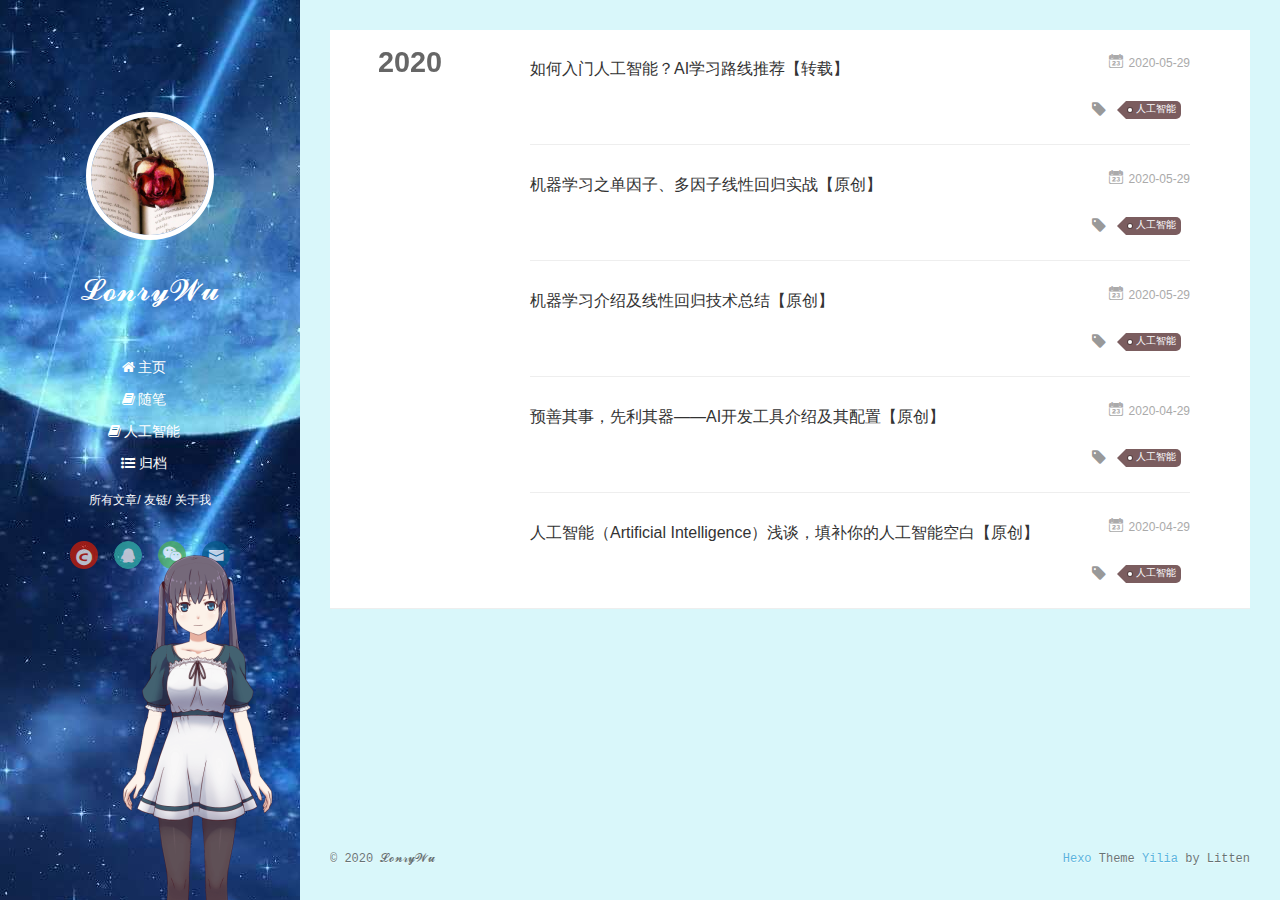
<file: tags/人工智能/index.html>
<!DOCTYPE html>
<html>
<head>
  <link rel="stylesheet" href="/font-awesome/css/font-awesome.min.css">
  <meta charset="utf-8">
  
  <meta name="renderer" content="webkit">
  <meta http-equiv="X-UA-Compatible" content="IE=edge" >
  <link rel="dns-prefetch" href="http://yoursite.com">
  <title>Tag: 人工智能 | 江小猿</title>
  <meta name="viewport" content="width=device-width, initial-scale=1, maximum-scale=1">
  <meta property="og:type" content="website">
<meta property="og:title" content="江小猿">
<meta property="og:url" content="http://yoursite.com/tags/%E4%BA%BA%E5%B7%A5%E6%99%BA%E8%83%BD/index.html">
<meta property="og:site_name" content="江小猿">
<meta property="og:locale" content="en_US">
<meta property="article:author" content="𝓛𝓸𝓷𝓻𝔂𝓦𝓾">
<meta name="twitter:card" content="summary">
  
    <link rel="alternative" href="/atom.xml" title="江小猿" type="application/atom+xml">
  
  
    <link rel="icon" href="/assets/WebHead.jpg">
  
  <link rel="stylesheet" type="text/css" href="/./main.0cf68a.css">
  <style type="text/css">
  
    #container.show {
      background: linear-gradient(200deg,#a0cfe4,#e8c37e);
    }
  </style>
  

  

<meta name="generator" content="Hexo 4.2.0"></head>

<body>
  <div id="container" q-class="show:isCtnShow">
    <canvas id="anm-canvas" class="anm-canvas"></canvas>
    <div class="left-col" q-class="show:isShow">
      
<div class="overlay" style="background: #00000"></div>
<div class="intrude-less">
	<header id="header" class="inner">
		<a href="/" class="profilepic">
			<img src="/assets/head.jpg" class="js-avatar">
		</a>
		<hgroup>
		  <h1 class="header-author"><a href="/">𝓛𝓸𝓷𝓻𝔂𝓦𝓾</a></h1>
		</hgroup>
		

		<nav class="header-menu">
			<ul>
			
				<li><a href="/">主页</a></li>
	        
				<li><a href="/tags/%E9%9A%8F%E7%AC%94/">随笔</a></li>
	        
				<li><a href="/tags/%E4%BA%BA%E5%B7%A5%E6%99%BA%E8%83%BD/">人工智能</a></li>
	        
				<li><a href="/archives/index.html">归档</a></li>
	        
			</ul>

			<script>
				var menu = document.getElementsByClassName('header-menu')[0];
				var lis = menu.children[0].getElementsByTagName('li');
				var n = lis.length
				var menu_icon = new Array()
				//这个menu_icon用来装图标，图标的类名都是下面“fa fa-xxx”，自行添加就行
				menu_icon[0]="<i class=\"fa fa-home\" aria-hidden=\"true\"></i> "
				menu_icon[1]="<i class=\"fa fa-book\" aria-hidden=\"true\"></i> "
				menu_icon[2]="<i class=\"fa fa-book\" aria-hidden=\"true\"></i> "
				menu_icon[3]="<i class=\"fa fa-list-ul\" aria-hidden=\"true\"></i> "	
				
				for (var i = 0; i < n; i++){
				  var temp = lis[i].children[0].innerHTML;
				  lis[i].children[0].innerHTML = menu_icon[i] + temp;
				}
		  </script>

		</nav>
		<nav class="header-smart-menu">
    		
    			
    			<a q-on="click: openSlider(e, 'innerArchive')" href="javascript:void(0)">所有文章</a>
    			
            
    			
    			<a q-on="click: openSlider(e, 'friends')" href="javascript:void(0)">友链</a>
    			
            
    			
    			<a q-on="click: openSlider(e, 'aboutme')" href="javascript:void(0)">关于我</a>
    			
            
		</nav>
		<nav class="header-nav">
			<div class="social">
				
					<a class="csdn" target="_blank" href="https://blog.csdn.net/weixin_45092215" title="csdn"><i class="icon-csdn"></i></a>
		        
					<a class="qq" target="_blank" href="/assets/qq.jpg" title="qq"><i class="icon-qq"></i></a>
		        
					<a class="weixin" target="_blank" href="/assets/wechat.jpg" title="weixin"><i class="icon-weixin"></i></a>
		        
					<a class="mail" target="_blank" href="mailto:lonrywu@163.com" title="mail"><i class="icon-mail"></i></a>
		        
			</div>
<!-- 网易云音乐插件 -->

	<div style="position:absolute; bottom:120px left:auto; width:85%">
		<iframe frameborder="no" border="0" marginwidth="0" marginheight="0" width=250 height=70 src="//music.163.com/outchain/player?type=2&id=1416015841&auto=1&height=66"></iframe>
	</div>

		</nav>
	</header>		
</div>
    </div>
    <div class="mid-col" q-class="show:isShow,hide:isShow|isFalse">
      
<nav id="mobile-nav">
  	<div class="overlay js-overlay" style="background: #00000"></div>
	<div class="btnctn js-mobile-btnctn">
  		<div class="slider-trigger list" q-on="click: openSlider(e)"><i class="icon icon-sort"></i></div>
	</div>
	<div class="intrude-less">
		<header id="header" class="inner">
			<div class="profilepic">
				<img src="/assets/head.jpg" class="js-avatar">
			</div>
			<hgroup>
			  <h1 class="header-author js-header-author">𝓛𝓸𝓷𝓻𝔂𝓦𝓾</h1>
			</hgroup>
			
			
			
				
			
				
			
				
			
				
			
			
			
			<nav class="header-nav">
				<div class="social">
					
						<a class="csdn" target="_blank" href="https://blog.csdn.net/weixin_45092215" title="csdn"><i class="icon-csdn"></i></a>
			        
						<a class="qq" target="_blank" href="/assets/qq.jpg" title="qq"><i class="icon-qq"></i></a>
			        
						<a class="weixin" target="_blank" href="/assets/wechat.jpg" title="weixin"><i class="icon-weixin"></i></a>
			        
						<a class="mail" target="_blank" href="mailto:lonrywu@163.com" title="mail"><i class="icon-mail"></i></a>
			        
				</div>
			</nav>

			<nav class="header-menu js-header-menu">
				<ul style="width: 70%">
				
				
					<li style="width: 25%"><a href="/">主页</a></li>
		        
					<li style="width: 25%"><a href="/tags/%E9%9A%8F%E7%AC%94/">随笔</a></li>
		        
					<li style="width: 25%"><a href="/tags/%E4%BA%BA%E5%B7%A5%E6%99%BA%E8%83%BD/">人工智能</a></li>
		        
					<li style="width: 25%"><a href="/archives/index.html">归档</a></li>
		        
				</ul>
			</nav>
		</header>				
	</div>
	<div class="mobile-mask" style="display:none" q-show="isShow"></div>
</nav>

      <div id="wrapper" class="body-wrap">
        <div class="menu-l">
          <div class="canvas-wrap">
            <canvas data-colors="#eaeaea" data-sectionHeight="100" data-contentId="js-content" id="myCanvas1" class="anm-canvas"></canvas>
          </div>
          <div id="js-content" class="content-ll">
            
  
  
    
    
      
      
      <section class="archives-wrap">
        <div class="archive-year-wrap">
          <a href="/archives/2020" class="archive-year">2020</a>
        </div>
        <div class="archives">
    
    <article class="archive-article archive-type-post">
  <div class="archive-article-inner">
    <header class="archive-article-header">
      	<div class="article-meta">
	      	<a href="/2020/05/29/%E5%A6%82%E4%BD%95%E5%85%A5%E9%97%A8%E4%BA%BA%E5%B7%A5%E6%99%BA%E8%83%BD%EF%BC%9FAI%E5%AD%A6%E4%B9%A0%E8%B7%AF%E7%BA%BF%E6%8E%A8%E8%8D%90-B%E7%AB%99UP%E4%B8%BB%E7%9A%84%E5%88%86%E4%BA%AB/" class="archive-article-date">
  	<time datetime="2020-05-29T03:12:32.000Z" itemprop="datePublished"><i class="icon-calendar icon"></i>2020-05-29</time>
</a>

        </div>
    	 
  
    <h1 itemprop="name">
      <a class="archive-article-title" href="/2020/05/29/%E5%A6%82%E4%BD%95%E5%85%A5%E9%97%A8%E4%BA%BA%E5%B7%A5%E6%99%BA%E8%83%BD%EF%BC%9FAI%E5%AD%A6%E4%B9%A0%E8%B7%AF%E7%BA%BF%E6%8E%A8%E8%8D%90-B%E7%AB%99UP%E4%B8%BB%E7%9A%84%E5%88%86%E4%BA%AB/">如何入门人工智能？AI学习路线推荐【转载】</a>
    </h1>
  

        <div class="article-info info-on-right">
          
	<div class="article-tag tagcloud">
		<i class="icon-price-tags icon"></i>
		<ul class="article-tag-list">
			 
        		<li class="article-tag-list-item">
        			<a href="javascript:void(0)" class="js-tag article-tag-list-link color5">人工智能</a>
        		</li>
      		
		</ul>
	</div>

          

        </div>
        <div class="clearfix"></div>
    </header>
  </div>
</article>
  
    
    
    <article class="archive-article archive-type-post">
  <div class="archive-article-inner">
    <header class="archive-article-header">
      	<div class="article-meta">
	      	<a href="/2020/05/29/%E6%9C%BA%E5%99%A8%E5%AD%A6%E4%B9%A0%E4%B9%8B%E5%8D%95%E5%9B%A0%E5%AD%90%E3%80%81%E5%A4%9A%E5%9B%A0%E5%AD%90%E7%BA%BF%E6%80%A7%E5%9B%9E%E5%BD%92%E5%AE%9E%E6%88%98%E3%80%90%E8%AF%A6%E7%BB%86%E3%80%91/" class="archive-article-date">
  	<time datetime="2020-05-29T01:40:44.000Z" itemprop="datePublished"><i class="icon-calendar icon"></i>2020-05-29</time>
</a>

        </div>
    	 
  
    <h1 itemprop="name">
      <a class="archive-article-title" href="/2020/05/29/%E6%9C%BA%E5%99%A8%E5%AD%A6%E4%B9%A0%E4%B9%8B%E5%8D%95%E5%9B%A0%E5%AD%90%E3%80%81%E5%A4%9A%E5%9B%A0%E5%AD%90%E7%BA%BF%E6%80%A7%E5%9B%9E%E5%BD%92%E5%AE%9E%E6%88%98%E3%80%90%E8%AF%A6%E7%BB%86%E3%80%91/">机器学习之单因子、多因子线性回归实战【原创】</a>
    </h1>
  

        <div class="article-info info-on-right">
          
	<div class="article-tag tagcloud">
		<i class="icon-price-tags icon"></i>
		<ul class="article-tag-list">
			 
        		<li class="article-tag-list-item">
        			<a href="javascript:void(0)" class="js-tag article-tag-list-link color5">人工智能</a>
        		</li>
      		
		</ul>
	</div>

          

        </div>
        <div class="clearfix"></div>
    </header>
  </div>
</article>
  
    
    
    <article class="archive-article archive-type-post">
  <div class="archive-article-inner">
    <header class="archive-article-header">
      	<div class="article-meta">
	      	<a href="/2020/05/29/%E6%9C%BA%E5%99%A8%E5%AD%A6%E4%B9%A0%E4%BB%8B%E7%BB%8D%E5%8F%8A%E7%BA%BF%E6%80%A7%E5%9B%9E%E5%BD%92%E6%8A%80%E6%9C%AF%E6%80%BB%E7%BB%93/" class="archive-article-date">
  	<time datetime="2020-05-29T01:28:10.000Z" itemprop="datePublished"><i class="icon-calendar icon"></i>2020-05-29</time>
</a>

        </div>
    	 
  
    <h1 itemprop="name">
      <a class="archive-article-title" href="/2020/05/29/%E6%9C%BA%E5%99%A8%E5%AD%A6%E4%B9%A0%E4%BB%8B%E7%BB%8D%E5%8F%8A%E7%BA%BF%E6%80%A7%E5%9B%9E%E5%BD%92%E6%8A%80%E6%9C%AF%E6%80%BB%E7%BB%93/">机器学习介绍及线性回归技术总结【原创】</a>
    </h1>
  

        <div class="article-info info-on-right">
          
	<div class="article-tag tagcloud">
		<i class="icon-price-tags icon"></i>
		<ul class="article-tag-list">
			 
        		<li class="article-tag-list-item">
        			<a href="javascript:void(0)" class="js-tag article-tag-list-link color5">人工智能</a>
        		</li>
      		
		</ul>
	</div>

          

        </div>
        <div class="clearfix"></div>
    </header>
  </div>
</article>
  
    
    
    <article class="archive-article archive-type-post">
  <div class="archive-article-inner">
    <header class="archive-article-header">
      	<div class="article-meta">
	      	<a href="/2020/04/29/%E9%A2%84%E5%96%84%E5%85%B6%E4%BA%8B%EF%BC%8C%E5%85%88%E5%88%A9%E5%85%B6%E5%99%A8%E2%80%94%E2%80%94AI%E5%BC%80%E5%8F%91%E5%B7%A5%E5%85%B7%E4%BB%8B%E7%BB%8D%E5%8F%8A%E5%85%B6%E9%85%8D%E7%BD%AE/" class="archive-article-date">
  	<time datetime="2020-04-29T14:05:43.000Z" itemprop="datePublished"><i class="icon-calendar icon"></i>2020-04-29</time>
</a>

        </div>
    	 
  
    <h1 itemprop="name">
      <a class="archive-article-title" href="/2020/04/29/%E9%A2%84%E5%96%84%E5%85%B6%E4%BA%8B%EF%BC%8C%E5%85%88%E5%88%A9%E5%85%B6%E5%99%A8%E2%80%94%E2%80%94AI%E5%BC%80%E5%8F%91%E5%B7%A5%E5%85%B7%E4%BB%8B%E7%BB%8D%E5%8F%8A%E5%85%B6%E9%85%8D%E7%BD%AE/">预善其事，先利其器——AI开发工具介绍及其配置【原创】</a>
    </h1>
  

        <div class="article-info info-on-right">
          
	<div class="article-tag tagcloud">
		<i class="icon-price-tags icon"></i>
		<ul class="article-tag-list">
			 
        		<li class="article-tag-list-item">
        			<a href="javascript:void(0)" class="js-tag article-tag-list-link color5">人工智能</a>
        		</li>
      		
		</ul>
	</div>

          

        </div>
        <div class="clearfix"></div>
    </header>
  </div>
</article>
  
    
    
    <article class="archive-article archive-type-post">
  <div class="archive-article-inner">
    <header class="archive-article-header">
      	<div class="article-meta">
	      	<a href="/2020/04/29/%E4%BA%BA%E5%B7%A5%E6%99%BA%E8%83%BD%EF%BC%88Artificial-Intelligence%EF%BC%89%E6%B5%85%E8%B0%88%EF%BC%8C%E5%A1%AB%E8%A1%A5%E4%BD%A0%E7%9A%84%E4%BA%BA%E5%B7%A5%E6%99%BA%E8%83%BD%E7%A9%BA%E7%99%BD/" class="archive-article-date">
  	<time datetime="2020-04-29T11:42:20.000Z" itemprop="datePublished"><i class="icon-calendar icon"></i>2020-04-29</time>
</a>

        </div>
    	 
  
    <h1 itemprop="name">
      <a class="archive-article-title" href="/2020/04/29/%E4%BA%BA%E5%B7%A5%E6%99%BA%E8%83%BD%EF%BC%88Artificial-Intelligence%EF%BC%89%E6%B5%85%E8%B0%88%EF%BC%8C%E5%A1%AB%E8%A1%A5%E4%BD%A0%E7%9A%84%E4%BA%BA%E5%B7%A5%E6%99%BA%E8%83%BD%E7%A9%BA%E7%99%BD/">人工智能（Artificial Intelligence）浅谈，填补你的人工智能空白【原创】</a>
    </h1>
  

        <div class="article-info info-on-right">
          
	<div class="article-tag tagcloud">
		<i class="icon-price-tags icon"></i>
		<ul class="article-tag-list">
			 
        		<li class="article-tag-list-item">
        			<a href="javascript:void(0)" class="js-tag article-tag-list-link color5">人工智能</a>
        		</li>
      		
		</ul>
	</div>

          

        </div>
        <div class="clearfix"></div>
    </header>
  </div>
</article>
  
  
    </div></section>
  

    


          </div>
        </div>
      </div>
      <footer id="footer">
  <div class="outer">
    <div id="footer-info">
    	<div class="footer-left">
			&copy; 2020 𝓛𝓸𝓷𝓻𝔂𝓦𝓾
			
    	</div>
      	<div class="footer-right">
      		<a href="http://hexo.io/" target="_blank">Hexo</a>  Theme <a href="https://github.com/litten/hexo-theme-yilia" target="_blank">Yilia</a> by Litten
		</div>
	</div>
  </div>
</footer>


<!--页面点击小红心-->
<script type="text/javascript" src="/love.js"></script>




    </div>
    <script>
	var yiliaConfig = {
		mathjax: false,
		isHome: false,
		isPost: false,
		isArchive: false,
		isTag: true,
		isCategory: false,
		open_in_new: false,
		toc_hide_index: true,
		root: "/",
		innerArchive: true,
		showTags: false
	}
</script>



<script>!function(t){function n(e){if(r[e])return r[e].exports;var i=r[e]={exports:{},id:e,loaded:!1};return t[e].call(i.exports,i,i.exports,n),i.loaded=!0,i.exports}var r={};n.m=t,n.c=r,n.p="./",n(0)}([function(t,n,r){r(195),t.exports=r(191)},function(t,n,r){var e=r(3),i=r(52),o=r(27),u=r(28),c=r(53),f="prototype",a=function(t,n,r){var s,l,h,v,p=t&a.F,d=t&a.G,y=t&a.S,g=t&a.P,b=t&a.B,m=d?e:y?e[n]||(e[n]={}):(e[n]||{})[f],x=d?i:i[n]||(i[n]={}),w=x[f]||(x[f]={});d&&(r=n);for(s in r)l=!p&&m&&void 0!==m[s],h=(l?m:r)[s],v=b&&l?c(h,e):g&&"function"==typeof h?c(Function.call,h):h,m&&u(m,s,h,t&a.U),x[s]!=h&&o(x,s,v),g&&w[s]!=h&&(w[s]=h)};e.core=i,a.F=1,a.G=2,a.S=4,a.P=8,a.B=16,a.W=32,a.U=64,a.R=128,t.exports=a},function(t,n,r){var e=r(6);t.exports=function(t){if(!e(t))throw TypeError(t+" is not an object!");return t}},function(t,n){var r=t.exports="undefined"!=typeof window&&window.Math==Math?window:"undefined"!=typeof self&&self.Math==Math?self:Function("return this")();"number"==typeof __g&&(__g=r)},function(t,n){t.exports=function(t){try{return!!t()}catch(t){return!0}}},function(t,n){var r=t.exports="undefined"!=typeof window&&window.Math==Math?window:"undefined"!=typeof self&&self.Math==Math?self:Function("return this")();"number"==typeof __g&&(__g=r)},function(t,n){t.exports=function(t){return"object"==typeof t?null!==t:"function"==typeof t}},function(t,n,r){var e=r(126)("wks"),i=r(76),o=r(3).Symbol,u="function"==typeof o;(t.exports=function(t){return e[t]||(e[t]=u&&o[t]||(u?o:i)("Symbol."+t))}).store=e},function(t,n){var r={}.hasOwnProperty;t.exports=function(t,n){return r.call(t,n)}},function(t,n,r){var e=r(94),i=r(33);t.exports=function(t){return e(i(t))}},function(t,n,r){t.exports=!r(4)(function(){return 7!=Object.defineProperty({},"a",{get:function(){return 7}}).a})},function(t,n,r){var e=r(2),i=r(167),o=r(50),u=Object.defineProperty;n.f=r(10)?Object.defineProperty:function(t,n,r){if(e(t),n=o(n,!0),e(r),i)try{return u(t,n,r)}catch(t){}if("get"in r||"set"in r)throw TypeError("Accessors not supported!");return"value"in r&&(t[n]=r.value),t}},function(t,n,r){t.exports=!r(18)(function(){return 7!=Object.defineProperty({},"a",{get:function(){return 7}}).a})},function(t,n,r){var e=r(14),i=r(22);t.exports=r(12)?function(t,n,r){return e.f(t,n,i(1,r))}:function(t,n,r){return t[n]=r,t}},function(t,n,r){var e=r(20),i=r(58),o=r(42),u=Object.defineProperty;n.f=r(12)?Object.defineProperty:function(t,n,r){if(e(t),n=o(n,!0),e(r),i)try{return u(t,n,r)}catch(t){}if("get"in r||"set"in r)throw TypeError("Accessors not supported!");return"value"in r&&(t[n]=r.value),t}},function(t,n,r){var e=r(40)("wks"),i=r(23),o=r(5).Symbol,u="function"==typeof o;(t.exports=function(t){return e[t]||(e[t]=u&&o[t]||(u?o:i)("Symbol."+t))}).store=e},function(t,n,r){var e=r(67),i=Math.min;t.exports=function(t){return t>0?i(e(t),9007199254740991):0}},function(t,n,r){var e=r(46);t.exports=function(t){return Object(e(t))}},function(t,n){t.exports=function(t){try{return!!t()}catch(t){return!0}}},function(t,n,r){var e=r(63),i=r(34);t.exports=Object.keys||function(t){return e(t,i)}},function(t,n,r){var e=r(21);t.exports=function(t){if(!e(t))throw TypeError(t+" is not an object!");return t}},function(t,n){t.exports=function(t){return"object"==typeof t?null!==t:"function"==typeof t}},function(t,n){t.exports=function(t,n){return{enumerable:!(1&t),configurable:!(2&t),writable:!(4&t),value:n}}},function(t,n){var r=0,e=Math.random();t.exports=function(t){return"Symbol(".concat(void 0===t?"":t,")_",(++r+e).toString(36))}},function(t,n){var r={}.hasOwnProperty;t.exports=function(t,n){return r.call(t,n)}},function(t,n){var r=t.exports={version:"2.4.0"};"number"==typeof __e&&(__e=r)},function(t,n){t.exports=function(t){if("function"!=typeof t)throw TypeError(t+" is not a function!");return t}},function(t,n,r){var e=r(11),i=r(66);t.exports=r(10)?function(t,n,r){return e.f(t,n,i(1,r))}:function(t,n,r){return t[n]=r,t}},function(t,n,r){var e=r(3),i=r(27),o=r(24),u=r(76)("src"),c="toString",f=Function[c],a=(""+f).split(c);r(52).inspectSource=function(t){return f.call(t)},(t.exports=function(t,n,r,c){var f="function"==typeof r;f&&(o(r,"name")||i(r,"name",n)),t[n]!==r&&(f&&(o(r,u)||i(r,u,t[n]?""+t[n]:a.join(String(n)))),t===e?t[n]=r:c?t[n]?t[n]=r:i(t,n,r):(delete t[n],i(t,n,r)))})(Function.prototype,c,function(){return"function"==typeof this&&this[u]||f.call(this)})},function(t,n,r){var e=r(1),i=r(4),o=r(46),u=function(t,n,r,e){var i=String(o(t)),u="<"+n;return""!==r&&(u+=" "+r+'="'+String(e).replace(/"/g,"&quot;")+'"'),u+">"+i+"</"+n+">"};t.exports=function(t,n){var r={};r[t]=n(u),e(e.P+e.F*i(function(){var n=""[t]('"');return n!==n.toLowerCase()||n.split('"').length>3}),"String",r)}},function(t,n,r){var e=r(115),i=r(46);t.exports=function(t){return e(i(t))}},function(t,n,r){var e=r(116),i=r(66),o=r(30),u=r(50),c=r(24),f=r(167),a=Object.getOwnPropertyDescriptor;n.f=r(10)?a:function(t,n){if(t=o(t),n=u(n,!0),f)try{return a(t,n)}catch(t){}if(c(t,n))return i(!e.f.call(t,n),t[n])}},function(t,n,r){var e=r(24),i=r(17),o=r(145)("IE_PROTO"),u=Object.prototype;t.exports=Object.getPrototypeOf||function(t){return t=i(t),e(t,o)?t[o]:"function"==typeof t.constructor&&t instanceof t.constructor?t.constructor.prototype:t instanceof Object?u:null}},function(t,n){t.exports=function(t){if(void 0==t)throw TypeError("Can't call method on  "+t);return t}},function(t,n){t.exports="constructor,hasOwnProperty,isPrototypeOf,propertyIsEnumerable,toLocaleString,toString,valueOf".split(",")},function(t,n){t.exports={}},function(t,n){t.exports=!0},function(t,n){n.f={}.propertyIsEnumerable},function(t,n,r){var e=r(14).f,i=r(8),o=r(15)("toStringTag");t.exports=function(t,n,r){t&&!i(t=r?t:t.prototype,o)&&e(t,o,{configurable:!0,value:n})}},function(t,n,r){var e=r(40)("keys"),i=r(23);t.exports=function(t){return e[t]||(e[t]=i(t))}},function(t,n,r){var e=r(5),i="__core-js_shared__",o=e[i]||(e[i]={});t.exports=function(t){return o[t]||(o[t]={})}},function(t,n){var r=Math.ceil,e=Math.floor;t.exports=function(t){return isNaN(t=+t)?0:(t>0?e:r)(t)}},function(t,n,r){var e=r(21);t.exports=function(t,n){if(!e(t))return t;var r,i;if(n&&"function"==typeof(r=t.toString)&&!e(i=r.call(t)))return i;if("function"==typeof(r=t.valueOf)&&!e(i=r.call(t)))return i;if(!n&&"function"==typeof(r=t.toString)&&!e(i=r.call(t)))return i;throw TypeError("Can't convert object to primitive value")}},function(t,n,r){var e=r(5),i=r(25),o=r(36),u=r(44),c=r(14).f;t.exports=function(t){var n=i.Symbol||(i.Symbol=o?{}:e.Symbol||{});"_"==t.charAt(0)||t in n||c(n,t,{value:u.f(t)})}},function(t,n,r){n.f=r(15)},function(t,n){var r={}.toString;t.exports=function(t){return r.call(t).slice(8,-1)}},function(t,n){t.exports=function(t){if(void 0==t)throw TypeError("Can't call method on  "+t);return t}},function(t,n,r){var e=r(4);t.exports=function(t,n){return!!t&&e(function(){n?t.call(null,function(){},1):t.call(null)})}},function(t,n,r){var e=r(53),i=r(115),o=r(17),u=r(16),c=r(203);t.exports=function(t,n){var r=1==t,f=2==t,a=3==t,s=4==t,l=6==t,h=5==t||l,v=n||c;return function(n,c,p){for(var d,y,g=o(n),b=i(g),m=e(c,p,3),x=u(b.length),w=0,S=r?v(n,x):f?v(n,0):void 0;x>w;w++)if((h||w in b)&&(d=b[w],y=m(d,w,g),t))if(r)S[w]=y;else if(y)switch(t){case 3:return!0;case 5:return d;case 6:return w;case 2:S.push(d)}else if(s)return!1;return l?-1:a||s?s:S}}},function(t,n,r){var e=r(1),i=r(52),o=r(4);t.exports=function(t,n){var r=(i.Object||{})[t]||Object[t],u={};u[t]=n(r),e(e.S+e.F*o(function(){r(1)}),"Object",u)}},function(t,n,r){var e=r(6);t.exports=function(t,n){if(!e(t))return t;var r,i;if(n&&"function"==typeof(r=t.toString)&&!e(i=r.call(t)))return i;if("function"==typeof(r=t.valueOf)&&!e(i=r.call(t)))return i;if(!n&&"function"==typeof(r=t.toString)&&!e(i=r.call(t)))return i;throw TypeError("Can't convert object to primitive value")}},function(t,n,r){var e=r(5),i=r(25),o=r(91),u=r(13),c="prototype",f=function(t,n,r){var a,s,l,h=t&f.F,v=t&f.G,p=t&f.S,d=t&f.P,y=t&f.B,g=t&f.W,b=v?i:i[n]||(i[n]={}),m=b[c],x=v?e:p?e[n]:(e[n]||{})[c];v&&(r=n);for(a in r)(s=!h&&x&&void 0!==x[a])&&a in b||(l=s?x[a]:r[a],b[a]=v&&"function"!=typeof x[a]?r[a]:y&&s?o(l,e):g&&x[a]==l?function(t){var n=function(n,r,e){if(this instanceof t){switch(arguments.length){case 0:return new t;case 1:return new t(n);case 2:return new t(n,r)}return new t(n,r,e)}return t.apply(this,arguments)};return n[c]=t[c],n}(l):d&&"function"==typeof l?o(Function.call,l):l,d&&((b.virtual||(b.virtual={}))[a]=l,t&f.R&&m&&!m[a]&&u(m,a,l)))};f.F=1,f.G=2,f.S=4,f.P=8,f.B=16,f.W=32,f.U=64,f.R=128,t.exports=f},function(t,n){var r=t.exports={version:"2.4.0"};"number"==typeof __e&&(__e=r)},function(t,n,r){var e=r(26);t.exports=function(t,n,r){if(e(t),void 0===n)return t;switch(r){case 1:return function(r){return t.call(n,r)};case 2:return function(r,e){return t.call(n,r,e)};case 3:return function(r,e,i){return t.call(n,r,e,i)}}return function(){return t.apply(n,arguments)}}},function(t,n,r){var e=r(183),i=r(1),o=r(126)("metadata"),u=o.store||(o.store=new(r(186))),c=function(t,n,r){var i=u.get(t);if(!i){if(!r)return;u.set(t,i=new e)}var o=i.get(n);if(!o){if(!r)return;i.set(n,o=new e)}return o},f=function(t,n,r){var e=c(n,r,!1);return void 0!==e&&e.has(t)},a=function(t,n,r){var e=c(n,r,!1);return void 0===e?void 0:e.get(t)},s=function(t,n,r,e){c(r,e,!0).set(t,n)},l=function(t,n){var r=c(t,n,!1),e=[];return r&&r.forEach(function(t,n){e.push(n)}),e},h=function(t){return void 0===t||"symbol"==typeof t?t:String(t)},v=function(t){i(i.S,"Reflect",t)};t.exports={store:u,map:c,has:f,get:a,set:s,keys:l,key:h,exp:v}},function(t,n,r){"use strict";if(r(10)){var e=r(69),i=r(3),o=r(4),u=r(1),c=r(127),f=r(152),a=r(53),s=r(68),l=r(66),h=r(27),v=r(73),p=r(67),d=r(16),y=r(75),g=r(50),b=r(24),m=r(180),x=r(114),w=r(6),S=r(17),_=r(137),O=r(70),E=r(32),P=r(71).f,j=r(154),F=r(76),M=r(7),A=r(48),N=r(117),T=r(146),I=r(155),k=r(80),L=r(123),R=r(74),C=r(130),D=r(160),U=r(11),W=r(31),G=U.f,B=W.f,V=i.RangeError,z=i.TypeError,q=i.Uint8Array,K="ArrayBuffer",J="Shared"+K,Y="BYTES_PER_ELEMENT",H="prototype",$=Array[H],X=f.ArrayBuffer,Q=f.DataView,Z=A(0),tt=A(2),nt=A(3),rt=A(4),et=A(5),it=A(6),ot=N(!0),ut=N(!1),ct=I.values,ft=I.keys,at=I.entries,st=$.lastIndexOf,lt=$.reduce,ht=$.reduceRight,vt=$.join,pt=$.sort,dt=$.slice,yt=$.toString,gt=$.toLocaleString,bt=M("iterator"),mt=M("toStringTag"),xt=F("typed_constructor"),wt=F("def_constructor"),St=c.CONSTR,_t=c.TYPED,Ot=c.VIEW,Et="Wrong length!",Pt=A(1,function(t,n){return Tt(T(t,t[wt]),n)}),jt=o(function(){return 1===new q(new Uint16Array([1]).buffer)[0]}),Ft=!!q&&!!q[H].set&&o(function(){new q(1).set({})}),Mt=function(t,n){if(void 0===t)throw z(Et);var r=+t,e=d(t);if(n&&!m(r,e))throw V(Et);return e},At=function(t,n){var r=p(t);if(r<0||r%n)throw V("Wrong offset!");return r},Nt=function(t){if(w(t)&&_t in t)return t;throw z(t+" is not a typed array!")},Tt=function(t,n){if(!(w(t)&&xt in t))throw z("It is not a typed array constructor!");return new t(n)},It=function(t,n){return kt(T(t,t[wt]),n)},kt=function(t,n){for(var r=0,e=n.length,i=Tt(t,e);e>r;)i[r]=n[r++];return i},Lt=function(t,n,r){G(t,n,{get:function(){return this._d[r]}})},Rt=function(t){var n,r,e,i,o,u,c=S(t),f=arguments.length,s=f>1?arguments[1]:void 0,l=void 0!==s,h=j(c);if(void 0!=h&&!_(h)){for(u=h.call(c),e=[],n=0;!(o=u.next()).done;n++)e.push(o.value);c=e}for(l&&f>2&&(s=a(s,arguments[2],2)),n=0,r=d(c.length),i=Tt(this,r);r>n;n++)i[n]=l?s(c[n],n):c[n];return i},Ct=function(){for(var t=0,n=arguments.length,r=Tt(this,n);n>t;)r[t]=arguments[t++];return r},Dt=!!q&&o(function(){gt.call(new q(1))}),Ut=function(){return gt.apply(Dt?dt.call(Nt(this)):Nt(this),arguments)},Wt={copyWithin:function(t,n){return D.call(Nt(this),t,n,arguments.length>2?arguments[2]:void 0)},every:function(t){return rt(Nt(this),t,arguments.length>1?arguments[1]:void 0)},fill:function(t){return C.apply(Nt(this),arguments)},filter:function(t){return It(this,tt(Nt(this),t,arguments.length>1?arguments[1]:void 0))},find:function(t){return et(Nt(this),t,arguments.length>1?arguments[1]:void 0)},findIndex:function(t){return it(Nt(this),t,arguments.length>1?arguments[1]:void 0)},forEach:function(t){Z(Nt(this),t,arguments.length>1?arguments[1]:void 0)},indexOf:function(t){return ut(Nt(this),t,arguments.length>1?arguments[1]:void 0)},includes:function(t){return ot(Nt(this),t,arguments.length>1?arguments[1]:void 0)},join:function(t){return vt.apply(Nt(this),arguments)},lastIndexOf:function(t){return st.apply(Nt(this),arguments)},map:function(t){return Pt(Nt(this),t,arguments.length>1?arguments[1]:void 0)},reduce:function(t){return lt.apply(Nt(this),arguments)},reduceRight:function(t){return ht.apply(Nt(this),arguments)},reverse:function(){for(var t,n=this,r=Nt(n).length,e=Math.floor(r/2),i=0;i<e;)t=n[i],n[i++]=n[--r],n[r]=t;return n},some:function(t){return nt(Nt(this),t,arguments.length>1?arguments[1]:void 0)},sort:function(t){return pt.call(Nt(this),t)},subarray:function(t,n){var r=Nt(this),e=r.length,i=y(t,e);return new(T(r,r[wt]))(r.buffer,r.byteOffset+i*r.BYTES_PER_ELEMENT,d((void 0===n?e:y(n,e))-i))}},Gt=function(t,n){return It(this,dt.call(Nt(this),t,n))},Bt=function(t){Nt(this);var n=At(arguments[1],1),r=this.length,e=S(t),i=d(e.length),o=0;if(i+n>r)throw V(Et);for(;o<i;)this[n+o]=e[o++]},Vt={entries:function(){return at.call(Nt(this))},keys:function(){return ft.call(Nt(this))},values:function(){return ct.call(Nt(this))}},zt=function(t,n){return w(t)&&t[_t]&&"symbol"!=typeof n&&n in t&&String(+n)==String(n)},qt=function(t,n){return zt(t,n=g(n,!0))?l(2,t[n]):B(t,n)},Kt=function(t,n,r){return!(zt(t,n=g(n,!0))&&w(r)&&b(r,"value"))||b(r,"get")||b(r,"set")||r.configurable||b(r,"writable")&&!r.writable||b(r,"enumerable")&&!r.enumerable?G(t,n,r):(t[n]=r.value,t)};St||(W.f=qt,U.f=Kt),u(u.S+u.F*!St,"Object",{getOwnPropertyDescriptor:qt,defineProperty:Kt}),o(function(){yt.call({})})&&(yt=gt=function(){return vt.call(this)});var Jt=v({},Wt);v(Jt,Vt),h(Jt,bt,Vt.values),v(Jt,{slice:Gt,set:Bt,constructor:function(){},toString:yt,toLocaleString:Ut}),Lt(Jt,"buffer","b"),Lt(Jt,"byteOffset","o"),Lt(Jt,"byteLength","l"),Lt(Jt,"length","e"),G(Jt,mt,{get:function(){return this[_t]}}),t.exports=function(t,n,r,f){f=!!f;var a=t+(f?"Clamped":"")+"Array",l="Uint8Array"!=a,v="get"+t,p="set"+t,y=i[a],g=y||{},b=y&&E(y),m=!y||!c.ABV,S={},_=y&&y[H],j=function(t,r){var e=t._d;return e.v[v](r*n+e.o,jt)},F=function(t,r,e){var i=t._d;f&&(e=(e=Math.round(e))<0?0:e>255?255:255&e),i.v[p](r*n+i.o,e,jt)},M=function(t,n){G(t,n,{get:function(){return j(this,n)},set:function(t){return F(this,n,t)},enumerable:!0})};m?(y=r(function(t,r,e,i){s(t,y,a,"_d");var o,u,c,f,l=0,v=0;if(w(r)){if(!(r instanceof X||(f=x(r))==K||f==J))return _t in r?kt(y,r):Rt.call(y,r);o=r,v=At(e,n);var p=r.byteLength;if(void 0===i){if(p%n)throw V(Et);if((u=p-v)<0)throw V(Et)}else if((u=d(i)*n)+v>p)throw V(Et);c=u/n}else c=Mt(r,!0),u=c*n,o=new X(u);for(h(t,"_d",{b:o,o:v,l:u,e:c,v:new Q(o)});l<c;)M(t,l++)}),_=y[H]=O(Jt),h(_,"constructor",y)):L(function(t){new y(null),new y(t)},!0)||(y=r(function(t,r,e,i){s(t,y,a);var o;return w(r)?r instanceof X||(o=x(r))==K||o==J?void 0!==i?new g(r,At(e,n),i):void 0!==e?new g(r,At(e,n)):new g(r):_t in r?kt(y,r):Rt.call(y,r):new g(Mt(r,l))}),Z(b!==Function.prototype?P(g).concat(P(b)):P(g),function(t){t in y||h(y,t,g[t])}),y[H]=_,e||(_.constructor=y));var A=_[bt],N=!!A&&("values"==A.name||void 0==A.name),T=Vt.values;h(y,xt,!0),h(_,_t,a),h(_,Ot,!0),h(_,wt,y),(f?new y(1)[mt]==a:mt in _)||G(_,mt,{get:function(){return a}}),S[a]=y,u(u.G+u.W+u.F*(y!=g),S),u(u.S,a,{BYTES_PER_ELEMENT:n,from:Rt,of:Ct}),Y in _||h(_,Y,n),u(u.P,a,Wt),R(a),u(u.P+u.F*Ft,a,{set:Bt}),u(u.P+u.F*!N,a,Vt),u(u.P+u.F*(_.toString!=yt),a,{toString:yt}),u(u.P+u.F*o(function(){new y(1).slice()}),a,{slice:Gt}),u(u.P+u.F*(o(function(){return[1,2].toLocaleString()!=new y([1,2]).toLocaleString()})||!o(function(){_.toLocaleString.call([1,2])})),a,{toLocaleString:Ut}),k[a]=N?A:T,e||N||h(_,bt,T)}}else t.exports=function(){}},function(t,n){var r={}.toString;t.exports=function(t){return r.call(t).slice(8,-1)}},function(t,n,r){var e=r(21),i=r(5).document,o=e(i)&&e(i.createElement);t.exports=function(t){return o?i.createElement(t):{}}},function(t,n,r){t.exports=!r(12)&&!r(18)(function(){return 7!=Object.defineProperty(r(57)("div"),"a",{get:function(){return 7}}).a})},function(t,n,r){"use strict";var e=r(36),i=r(51),o=r(64),u=r(13),c=r(8),f=r(35),a=r(96),s=r(38),l=r(103),h=r(15)("iterator"),v=!([].keys&&"next"in[].keys()),p="keys",d="values",y=function(){return this};t.exports=function(t,n,r,g,b,m,x){a(r,n,g);var w,S,_,O=function(t){if(!v&&t in F)return F[t];switch(t){case p:case d:return function(){return new r(this,t)}}return function(){return new r(this,t)}},E=n+" Iterator",P=b==d,j=!1,F=t.prototype,M=F[h]||F["@@iterator"]||b&&F[b],A=M||O(b),N=b?P?O("entries"):A:void 0,T="Array"==n?F.entries||M:M;if(T&&(_=l(T.call(new t)))!==Object.prototype&&(s(_,E,!0),e||c(_,h)||u(_,h,y)),P&&M&&M.name!==d&&(j=!0,A=function(){return M.call(this)}),e&&!x||!v&&!j&&F[h]||u(F,h,A),f[n]=A,f[E]=y,b)if(w={values:P?A:O(d),keys:m?A:O(p),entries:N},x)for(S in w)S in F||o(F,S,w[S]);else i(i.P+i.F*(v||j),n,w);return w}},function(t,n,r){var e=r(20),i=r(100),o=r(34),u=r(39)("IE_PROTO"),c=function(){},f="prototype",a=function(){var t,n=r(57)("iframe"),e=o.length;for(n.style.display="none",r(93).appendChild(n),n.src="javascript:",t=n.contentWindow.document,t.open(),t.write("<script>document.F=Object<\/script>"),t.close(),a=t.F;e--;)delete a[f][o[e]];return a()};t.exports=Object.create||function(t,n){var r;return null!==t?(c[f]=e(t),r=new c,c[f]=null,r[u]=t):r=a(),void 0===n?r:i(r,n)}},function(t,n,r){var e=r(63),i=r(34).concat("length","prototype");n.f=Object.getOwnPropertyNames||function(t){return e(t,i)}},function(t,n){n.f=Object.getOwnPropertySymbols},function(t,n,r){var e=r(8),i=r(9),o=r(90)(!1),u=r(39)("IE_PROTO");t.exports=function(t,n){var r,c=i(t),f=0,a=[];for(r in c)r!=u&&e(c,r)&&a.push(r);for(;n.length>f;)e(c,r=n[f++])&&(~o(a,r)||a.push(r));return a}},function(t,n,r){t.exports=r(13)},function(t,n,r){var e=r(76)("meta"),i=r(6),o=r(24),u=r(11).f,c=0,f=Object.isExtensible||function(){return!0},a=!r(4)(function(){return f(Object.preventExtensions({}))}),s=function(t){u(t,e,{value:{i:"O"+ ++c,w:{}}})},l=function(t,n){if(!i(t))return"symbol"==typeof t?t:("string"==typeof t?"S":"P")+t;if(!o(t,e)){if(!f(t))return"F";if(!n)return"E";s(t)}return t[e].i},h=function(t,n){if(!o(t,e)){if(!f(t))return!0;if(!n)return!1;s(t)}return t[e].w},v=function(t){return a&&p.NEED&&f(t)&&!o(t,e)&&s(t),t},p=t.exports={KEY:e,NEED:!1,fastKey:l,getWeak:h,onFreeze:v}},function(t,n){t.exports=function(t,n){return{enumerable:!(1&t),configurable:!(2&t),writable:!(4&t),value:n}}},function(t,n){var r=Math.ceil,e=Math.floor;t.exports=function(t){return isNaN(t=+t)?0:(t>0?e:r)(t)}},function(t,n){t.exports=function(t,n,r,e){if(!(t instanceof n)||void 0!==e&&e in t)throw TypeError(r+": incorrect invocation!");return t}},function(t,n){t.exports=!1},function(t,n,r){var e=r(2),i=r(173),o=r(133),u=r(145)("IE_PROTO"),c=function(){},f="prototype",a=function(){var t,n=r(132)("iframe"),e=o.length;for(n.style.display="none",r(135).appendChild(n),n.src="javascript:",t=n.contentWindow.document,t.open(),t.write("<script>document.F=Object<\/script>"),t.close(),a=t.F;e--;)delete a[f][o[e]];return a()};t.exports=Object.create||function(t,n){var r;return null!==t?(c[f]=e(t),r=new c,c[f]=null,r[u]=t):r=a(),void 0===n?r:i(r,n)}},function(t,n,r){var e=r(175),i=r(133).concat("length","prototype");n.f=Object.getOwnPropertyNames||function(t){return e(t,i)}},function(t,n,r){var e=r(175),i=r(133);t.exports=Object.keys||function(t){return e(t,i)}},function(t,n,r){var e=r(28);t.exports=function(t,n,r){for(var i in n)e(t,i,n[i],r);return t}},function(t,n,r){"use strict";var e=r(3),i=r(11),o=r(10),u=r(7)("species");t.exports=function(t){var n=e[t];o&&n&&!n[u]&&i.f(n,u,{configurable:!0,get:function(){return this}})}},function(t,n,r){var e=r(67),i=Math.max,o=Math.min;t.exports=function(t,n){return t=e(t),t<0?i(t+n,0):o(t,n)}},function(t,n){var r=0,e=Math.random();t.exports=function(t){return"Symbol(".concat(void 0===t?"":t,")_",(++r+e).toString(36))}},function(t,n,r){var e=r(33);t.exports=function(t){return Object(e(t))}},function(t,n,r){var e=r(7)("unscopables"),i=Array.prototype;void 0==i[e]&&r(27)(i,e,{}),t.exports=function(t){i[e][t]=!0}},function(t,n,r){var e=r(53),i=r(169),o=r(137),u=r(2),c=r(16),f=r(154),a={},s={},n=t.exports=function(t,n,r,l,h){var v,p,d,y,g=h?function(){return t}:f(t),b=e(r,l,n?2:1),m=0;if("function"!=typeof g)throw TypeError(t+" is not iterable!");if(o(g)){for(v=c(t.length);v>m;m++)if((y=n?b(u(p=t[m])[0],p[1]):b(t[m]))===a||y===s)return y}else for(d=g.call(t);!(p=d.next()).done;)if((y=i(d,b,p.value,n))===a||y===s)return y};n.BREAK=a,n.RETURN=s},function(t,n){t.exports={}},function(t,n,r){var e=r(11).f,i=r(24),o=r(7)("toStringTag");t.exports=function(t,n,r){t&&!i(t=r?t:t.prototype,o)&&e(t,o,{configurable:!0,value:n})}},function(t,n,r){var e=r(1),i=r(46),o=r(4),u=r(150),c="["+u+"]",f="​",a=RegExp("^"+c+c+"*"),s=RegExp(c+c+"*$"),l=function(t,n,r){var i={},c=o(function(){return!!u[t]()||f[t]()!=f}),a=i[t]=c?n(h):u[t];r&&(i[r]=a),e(e.P+e.F*c,"String",i)},h=l.trim=function(t,n){return t=String(i(t)),1&n&&(t=t.replace(a,"")),2&n&&(t=t.replace(s,"")),t};t.exports=l},function(t,n,r){t.exports={default:r(86),__esModule:!0}},function(t,n,r){t.exports={default:r(87),__esModule:!0}},function(t,n,r){"use strict";function e(t){return t&&t.__esModule?t:{default:t}}n.__esModule=!0;var i=r(84),o=e(i),u=r(83),c=e(u),f="function"==typeof c.default&&"symbol"==typeof o.default?function(t){return typeof t}:function(t){return t&&"function"==typeof c.default&&t.constructor===c.default&&t!==c.default.prototype?"symbol":typeof t};n.default="function"==typeof c.default&&"symbol"===f(o.default)?function(t){return void 0===t?"undefined":f(t)}:function(t){return t&&"function"==typeof c.default&&t.constructor===c.default&&t!==c.default.prototype?"symbol":void 0===t?"undefined":f(t)}},function(t,n,r){r(110),r(108),r(111),r(112),t.exports=r(25).Symbol},function(t,n,r){r(109),r(113),t.exports=r(44).f("iterator")},function(t,n){t.exports=function(t){if("function"!=typeof t)throw TypeError(t+" is not a function!");return t}},function(t,n){t.exports=function(){}},function(t,n,r){var e=r(9),i=r(106),o=r(105);t.exports=function(t){return function(n,r,u){var c,f=e(n),a=i(f.length),s=o(u,a);if(t&&r!=r){for(;a>s;)if((c=f[s++])!=c)return!0}else for(;a>s;s++)if((t||s in f)&&f[s]===r)return t||s||0;return!t&&-1}}},function(t,n,r){var e=r(88);t.exports=function(t,n,r){if(e(t),void 0===n)return t;switch(r){case 1:return function(r){return t.call(n,r)};case 2:return function(r,e){return t.call(n,r,e)};case 3:return function(r,e,i){return t.call(n,r,e,i)}}return function(){return t.apply(n,arguments)}}},function(t,n,r){var e=r(19),i=r(62),o=r(37);t.exports=function(t){var n=e(t),r=i.f;if(r)for(var u,c=r(t),f=o.f,a=0;c.length>a;)f.call(t,u=c[a++])&&n.push(u);return n}},function(t,n,r){t.exports=r(5).document&&document.documentElement},function(t,n,r){var e=r(56);t.exports=Object("z").propertyIsEnumerable(0)?Object:function(t){return"String"==e(t)?t.split(""):Object(t)}},function(t,n,r){var e=r(56);t.exports=Array.isArray||function(t){return"Array"==e(t)}},function(t,n,r){"use strict";var e=r(60),i=r(22),o=r(38),u={};r(13)(u,r(15)("iterator"),function(){return this}),t.exports=function(t,n,r){t.prototype=e(u,{next:i(1,r)}),o(t,n+" Iterator")}},function(t,n){t.exports=function(t,n){return{value:n,done:!!t}}},function(t,n,r){var e=r(19),i=r(9);t.exports=function(t,n){for(var r,o=i(t),u=e(o),c=u.length,f=0;c>f;)if(o[r=u[f++]]===n)return r}},function(t,n,r){var e=r(23)("meta"),i=r(21),o=r(8),u=r(14).f,c=0,f=Object.isExtensible||function(){return!0},a=!r(18)(function(){return f(Object.preventExtensions({}))}),s=function(t){u(t,e,{value:{i:"O"+ ++c,w:{}}})},l=function(t,n){if(!i(t))return"symbol"==typeof t?t:("string"==typeof t?"S":"P")+t;if(!o(t,e)){if(!f(t))return"F";if(!n)return"E";s(t)}return t[e].i},h=function(t,n){if(!o(t,e)){if(!f(t))return!0;if(!n)return!1;s(t)}return t[e].w},v=function(t){return a&&p.NEED&&f(t)&&!o(t,e)&&s(t),t},p=t.exports={KEY:e,NEED:!1,fastKey:l,getWeak:h,onFreeze:v}},function(t,n,r){var e=r(14),i=r(20),o=r(19);t.exports=r(12)?Object.defineProperties:function(t,n){i(t);for(var r,u=o(n),c=u.length,f=0;c>f;)e.f(t,r=u[f++],n[r]);return t}},function(t,n,r){var e=r(37),i=r(22),o=r(9),u=r(42),c=r(8),f=r(58),a=Object.getOwnPropertyDescriptor;n.f=r(12)?a:function(t,n){if(t=o(t),n=u(n,!0),f)try{return a(t,n)}catch(t){}if(c(t,n))return i(!e.f.call(t,n),t[n])}},function(t,n,r){var e=r(9),i=r(61).f,o={}.toString,u="object"==typeof window&&window&&Object.getOwnPropertyNames?Object.getOwnPropertyNames(window):[],c=function(t){try{return i(t)}catch(t){return u.slice()}};t.exports.f=function(t){return u&&"[object Window]"==o.call(t)?c(t):i(e(t))}},function(t,n,r){var e=r(8),i=r(77),o=r(39)("IE_PROTO"),u=Object.prototype;t.exports=Object.getPrototypeOf||function(t){return t=i(t),e(t,o)?t[o]:"function"==typeof t.constructor&&t instanceof t.constructor?t.constructor.prototype:t instanceof Object?u:null}},function(t,n,r){var e=r(41),i=r(33);t.exports=function(t){return function(n,r){var o,u,c=String(i(n)),f=e(r),a=c.length;return f<0||f>=a?t?"":void 0:(o=c.charCodeAt(f),o<55296||o>56319||f+1===a||(u=c.charCodeAt(f+1))<56320||u>57343?t?c.charAt(f):o:t?c.slice(f,f+2):u-56320+(o-55296<<10)+65536)}}},function(t,n,r){var e=r(41),i=Math.max,o=Math.min;t.exports=function(t,n){return t=e(t),t<0?i(t+n,0):o(t,n)}},function(t,n,r){var e=r(41),i=Math.min;t.exports=function(t){return t>0?i(e(t),9007199254740991):0}},function(t,n,r){"use strict";var e=r(89),i=r(97),o=r(35),u=r(9);t.exports=r(59)(Array,"Array",function(t,n){this._t=u(t),this._i=0,this._k=n},function(){var t=this._t,n=this._k,r=this._i++;return!t||r>=t.length?(this._t=void 0,i(1)):"keys"==n?i(0,r):"values"==n?i(0,t[r]):i(0,[r,t[r]])},"values"),o.Arguments=o.Array,e("keys"),e("values"),e("entries")},function(t,n){},function(t,n,r){"use strict";var e=r(104)(!0);r(59)(String,"String",function(t){this._t=String(t),this._i=0},function(){var t,n=this._t,r=this._i;return r>=n.length?{value:void 0,done:!0}:(t=e(n,r),this._i+=t.length,{value:t,done:!1})})},function(t,n,r){"use strict";var e=r(5),i=r(8),o=r(12),u=r(51),c=r(64),f=r(99).KEY,a=r(18),s=r(40),l=r(38),h=r(23),v=r(15),p=r(44),d=r(43),y=r(98),g=r(92),b=r(95),m=r(20),x=r(9),w=r(42),S=r(22),_=r(60),O=r(102),E=r(101),P=r(14),j=r(19),F=E.f,M=P.f,A=O.f,N=e.Symbol,T=e.JSON,I=T&&T.stringify,k="prototype",L=v("_hidden"),R=v("toPrimitive"),C={}.propertyIsEnumerable,D=s("symbol-registry"),U=s("symbols"),W=s("op-symbols"),G=Object[k],B="function"==typeof N,V=e.QObject,z=!V||!V[k]||!V[k].findChild,q=o&&a(function(){return 7!=_(M({},"a",{get:function(){return M(this,"a",{value:7}).a}})).a})?function(t,n,r){var e=F(G,n);e&&delete G[n],M(t,n,r),e&&t!==G&&M(G,n,e)}:M,K=function(t){var n=U[t]=_(N[k]);return n._k=t,n},J=B&&"symbol"==typeof N.iterator?function(t){return"symbol"==typeof t}:function(t){return t instanceof N},Y=function(t,n,r){return t===G&&Y(W,n,r),m(t),n=w(n,!0),m(r),i(U,n)?(r.enumerable?(i(t,L)&&t[L][n]&&(t[L][n]=!1),r=_(r,{enumerable:S(0,!1)})):(i(t,L)||M(t,L,S(1,{})),t[L][n]=!0),q(t,n,r)):M(t,n,r)},H=function(t,n){m(t);for(var r,e=g(n=x(n)),i=0,o=e.length;o>i;)Y(t,r=e[i++],n[r]);return t},$=function(t,n){return void 0===n?_(t):H(_(t),n)},X=function(t){var n=C.call(this,t=w(t,!0));return!(this===G&&i(U,t)&&!i(W,t))&&(!(n||!i(this,t)||!i(U,t)||i(this,L)&&this[L][t])||n)},Q=function(t,n){if(t=x(t),n=w(n,!0),t!==G||!i(U,n)||i(W,n)){var r=F(t,n);return!r||!i(U,n)||i(t,L)&&t[L][n]||(r.enumerable=!0),r}},Z=function(t){for(var n,r=A(x(t)),e=[],o=0;r.length>o;)i(U,n=r[o++])||n==L||n==f||e.push(n);return e},tt=function(t){for(var n,r=t===G,e=A(r?W:x(t)),o=[],u=0;e.length>u;)!i(U,n=e[u++])||r&&!i(G,n)||o.push(U[n]);return o};B||(N=function(){if(this instanceof N)throw TypeError("Symbol is not a constructor!");var t=h(arguments.length>0?arguments[0]:void 0),n=function(r){this===G&&n.call(W,r),i(this,L)&&i(this[L],t)&&(this[L][t]=!1),q(this,t,S(1,r))};return o&&z&&q(G,t,{configurable:!0,set:n}),K(t)},c(N[k],"toString",function(){return this._k}),E.f=Q,P.f=Y,r(61).f=O.f=Z,r(37).f=X,r(62).f=tt,o&&!r(36)&&c(G,"propertyIsEnumerable",X,!0),p.f=function(t){return K(v(t))}),u(u.G+u.W+u.F*!B,{Symbol:N});for(var nt="hasInstance,isConcatSpreadable,iterator,match,replace,search,species,split,toPrimitive,toStringTag,unscopables".split(","),rt=0;nt.length>rt;)v(nt[rt++]);for(var nt=j(v.store),rt=0;nt.length>rt;)d(nt[rt++]);u(u.S+u.F*!B,"Symbol",{for:function(t){return i(D,t+="")?D[t]:D[t]=N(t)},keyFor:function(t){if(J(t))return y(D,t);throw TypeError(t+" is not a symbol!")},useSetter:function(){z=!0},useSimple:function(){z=!1}}),u(u.S+u.F*!B,"Object",{create:$,defineProperty:Y,defineProperties:H,getOwnPropertyDescriptor:Q,getOwnPropertyNames:Z,getOwnPropertySymbols:tt}),T&&u(u.S+u.F*(!B||a(function(){var t=N();return"[null]"!=I([t])||"{}"!=I({a:t})||"{}"!=I(Object(t))})),"JSON",{stringify:function(t){if(void 0!==t&&!J(t)){for(var n,r,e=[t],i=1;arguments.length>i;)e.push(arguments[i++]);return n=e[1],"function"==typeof n&&(r=n),!r&&b(n)||(n=function(t,n){if(r&&(n=r.call(this,t,n)),!J(n))return n}),e[1]=n,I.apply(T,e)}}}),N[k][R]||r(13)(N[k],R,N[k].valueOf),l(N,"Symbol"),l(Math,"Math",!0),l(e.JSON,"JSON",!0)},function(t,n,r){r(43)("asyncIterator")},function(t,n,r){r(43)("observable")},function(t,n,r){r(107);for(var e=r(5),i=r(13),o=r(35),u=r(15)("toStringTag"),c=["NodeList","DOMTokenList","MediaList","StyleSheetList","CSSRuleList"],f=0;f<5;f++){var a=c[f],s=e[a],l=s&&s.prototype;l&&!l[u]&&i(l,u,a),o[a]=o.Array}},function(t,n,r){var e=r(45),i=r(7)("toStringTag"),o="Arguments"==e(function(){return arguments}()),u=function(t,n){try{return t[n]}catch(t){}};t.exports=function(t){var n,r,c;return void 0===t?"Undefined":null===t?"Null":"string"==typeof(r=u(n=Object(t),i))?r:o?e(n):"Object"==(c=e(n))&&"function"==typeof n.callee?"Arguments":c}},function(t,n,r){var e=r(45);t.exports=Object("z").propertyIsEnumerable(0)?Object:function(t){return"String"==e(t)?t.split(""):Object(t)}},function(t,n){n.f={}.propertyIsEnumerable},function(t,n,r){var e=r(30),i=r(16),o=r(75);t.exports=function(t){return function(n,r,u){var c,f=e(n),a=i(f.length),s=o(u,a);if(t&&r!=r){for(;a>s;)if((c=f[s++])!=c)return!0}else for(;a>s;s++)if((t||s in f)&&f[s]===r)return t||s||0;return!t&&-1}}},function(t,n,r){"use strict";var e=r(3),i=r(1),o=r(28),u=r(73),c=r(65),f=r(79),a=r(68),s=r(6),l=r(4),h=r(123),v=r(81),p=r(136);t.exports=function(t,n,r,d,y,g){var b=e[t],m=b,x=y?"set":"add",w=m&&m.prototype,S={},_=function(t){var n=w[t];o(w,t,"delete"==t?function(t){return!(g&&!s(t))&&n.call(this,0===t?0:t)}:"has"==t?function(t){return!(g&&!s(t))&&n.call(this,0===t?0:t)}:"get"==t?function(t){return g&&!s(t)?void 0:n.call(this,0===t?0:t)}:"add"==t?function(t){return n.call(this,0===t?0:t),this}:function(t,r){return n.call(this,0===t?0:t,r),this})};if("function"==typeof m&&(g||w.forEach&&!l(function(){(new m).entries().next()}))){var O=new m,E=O[x](g?{}:-0,1)!=O,P=l(function(){O.has(1)}),j=h(function(t){new m(t)}),F=!g&&l(function(){for(var t=new m,n=5;n--;)t[x](n,n);return!t.has(-0)});j||(m=n(function(n,r){a(n,m,t);var e=p(new b,n,m);return void 0!=r&&f(r,y,e[x],e),e}),m.prototype=w,w.constructor=m),(P||F)&&(_("delete"),_("has"),y&&_("get")),(F||E)&&_(x),g&&w.clear&&delete w.clear}else m=d.getConstructor(n,t,y,x),u(m.prototype,r),c.NEED=!0;return v(m,t),S[t]=m,i(i.G+i.W+i.F*(m!=b),S),g||d.setStrong(m,t,y),m}},function(t,n,r){"use strict";var e=r(27),i=r(28),o=r(4),u=r(46),c=r(7);t.exports=function(t,n,r){var f=c(t),a=r(u,f,""[t]),s=a[0],l=a[1];o(function(){var n={};return n[f]=function(){return 7},7!=""[t](n)})&&(i(String.prototype,t,s),e(RegExp.prototype,f,2==n?function(t,n){return l.call(t,this,n)}:function(t){return l.call(t,this)}))}
},function(t,n,r){"use strict";var e=r(2);t.exports=function(){var t=e(this),n="";return t.global&&(n+="g"),t.ignoreCase&&(n+="i"),t.multiline&&(n+="m"),t.unicode&&(n+="u"),t.sticky&&(n+="y"),n}},function(t,n){t.exports=function(t,n,r){var e=void 0===r;switch(n.length){case 0:return e?t():t.call(r);case 1:return e?t(n[0]):t.call(r,n[0]);case 2:return e?t(n[0],n[1]):t.call(r,n[0],n[1]);case 3:return e?t(n[0],n[1],n[2]):t.call(r,n[0],n[1],n[2]);case 4:return e?t(n[0],n[1],n[2],n[3]):t.call(r,n[0],n[1],n[2],n[3])}return t.apply(r,n)}},function(t,n,r){var e=r(6),i=r(45),o=r(7)("match");t.exports=function(t){var n;return e(t)&&(void 0!==(n=t[o])?!!n:"RegExp"==i(t))}},function(t,n,r){var e=r(7)("iterator"),i=!1;try{var o=[7][e]();o.return=function(){i=!0},Array.from(o,function(){throw 2})}catch(t){}t.exports=function(t,n){if(!n&&!i)return!1;var r=!1;try{var o=[7],u=o[e]();u.next=function(){return{done:r=!0}},o[e]=function(){return u},t(o)}catch(t){}return r}},function(t,n,r){t.exports=r(69)||!r(4)(function(){var t=Math.random();__defineSetter__.call(null,t,function(){}),delete r(3)[t]})},function(t,n){n.f=Object.getOwnPropertySymbols},function(t,n,r){var e=r(3),i="__core-js_shared__",o=e[i]||(e[i]={});t.exports=function(t){return o[t]||(o[t]={})}},function(t,n,r){for(var e,i=r(3),o=r(27),u=r(76),c=u("typed_array"),f=u("view"),a=!(!i.ArrayBuffer||!i.DataView),s=a,l=0,h="Int8Array,Uint8Array,Uint8ClampedArray,Int16Array,Uint16Array,Int32Array,Uint32Array,Float32Array,Float64Array".split(",");l<9;)(e=i[h[l++]])?(o(e.prototype,c,!0),o(e.prototype,f,!0)):s=!1;t.exports={ABV:a,CONSTR:s,TYPED:c,VIEW:f}},function(t,n){"use strict";var r={versions:function(){var t=window.navigator.userAgent;return{trident:t.indexOf("Trident")>-1,presto:t.indexOf("Presto")>-1,webKit:t.indexOf("AppleWebKit")>-1,gecko:t.indexOf("Gecko")>-1&&-1==t.indexOf("KHTML"),mobile:!!t.match(/AppleWebKit.*Mobile.*/),ios:!!t.match(/\(i[^;]+;( U;)? CPU.+Mac OS X/),android:t.indexOf("Android")>-1||t.indexOf("Linux")>-1,iPhone:t.indexOf("iPhone")>-1||t.indexOf("Mac")>-1,iPad:t.indexOf("iPad")>-1,webApp:-1==t.indexOf("Safari"),weixin:-1==t.indexOf("MicroMessenger")}}()};t.exports=r},function(t,n,r){"use strict";var e=r(85),i=function(t){return t&&t.__esModule?t:{default:t}}(e),o=function(){function t(t,n,e){return n||e?String.fromCharCode(n||e):r[t]||t}function n(t){return e[t]}var r={"&quot;":'"',"&lt;":"<","&gt;":">","&amp;":"&","&nbsp;":" "},e={};for(var u in r)e[r[u]]=u;return r["&apos;"]="'",e["'"]="&#39;",{encode:function(t){return t?(""+t).replace(/['<> "&]/g,n).replace(/\r?\n/g,"<br/>").replace(/\s/g,"&nbsp;"):""},decode:function(n){return n?(""+n).replace(/<br\s*\/?>/gi,"\n").replace(/&quot;|&lt;|&gt;|&amp;|&nbsp;|&apos;|&#(\d+);|&#(\d+)/g,t).replace(/\u00a0/g," "):""},encodeBase16:function(t){if(!t)return t;t+="";for(var n=[],r=0,e=t.length;e>r;r++)n.push(t.charCodeAt(r).toString(16).toUpperCase());return n.join("")},encodeBase16forJSON:function(t){if(!t)return t;t=t.replace(/[\u4E00-\u9FBF]/gi,function(t){return escape(t).replace("%u","\\u")});for(var n=[],r=0,e=t.length;e>r;r++)n.push(t.charCodeAt(r).toString(16).toUpperCase());return n.join("")},decodeBase16:function(t){if(!t)return t;t+="";for(var n=[],r=0,e=t.length;e>r;r+=2)n.push(String.fromCharCode("0x"+t.slice(r,r+2)));return n.join("")},encodeObject:function(t){if(t instanceof Array)for(var n=0,r=t.length;r>n;n++)t[n]=o.encodeObject(t[n]);else if("object"==(void 0===t?"undefined":(0,i.default)(t)))for(var e in t)t[e]=o.encodeObject(t[e]);else if("string"==typeof t)return o.encode(t);return t},loadScript:function(t){var n=document.createElement("script");document.getElementsByTagName("body")[0].appendChild(n),n.setAttribute("src",t)},addLoadEvent:function(t){var n=window.onload;"function"!=typeof window.onload?window.onload=t:window.onload=function(){n(),t()}}}}();t.exports=o},function(t,n,r){"use strict";var e=r(17),i=r(75),o=r(16);t.exports=function(t){for(var n=e(this),r=o(n.length),u=arguments.length,c=i(u>1?arguments[1]:void 0,r),f=u>2?arguments[2]:void 0,a=void 0===f?r:i(f,r);a>c;)n[c++]=t;return n}},function(t,n,r){"use strict";var e=r(11),i=r(66);t.exports=function(t,n,r){n in t?e.f(t,n,i(0,r)):t[n]=r}},function(t,n,r){var e=r(6),i=r(3).document,o=e(i)&&e(i.createElement);t.exports=function(t){return o?i.createElement(t):{}}},function(t,n){t.exports="constructor,hasOwnProperty,isPrototypeOf,propertyIsEnumerable,toLocaleString,toString,valueOf".split(",")},function(t,n,r){var e=r(7)("match");t.exports=function(t){var n=/./;try{"/./"[t](n)}catch(r){try{return n[e]=!1,!"/./"[t](n)}catch(t){}}return!0}},function(t,n,r){t.exports=r(3).document&&document.documentElement},function(t,n,r){var e=r(6),i=r(144).set;t.exports=function(t,n,r){var o,u=n.constructor;return u!==r&&"function"==typeof u&&(o=u.prototype)!==r.prototype&&e(o)&&i&&i(t,o),t}},function(t,n,r){var e=r(80),i=r(7)("iterator"),o=Array.prototype;t.exports=function(t){return void 0!==t&&(e.Array===t||o[i]===t)}},function(t,n,r){var e=r(45);t.exports=Array.isArray||function(t){return"Array"==e(t)}},function(t,n,r){"use strict";var e=r(70),i=r(66),o=r(81),u={};r(27)(u,r(7)("iterator"),function(){return this}),t.exports=function(t,n,r){t.prototype=e(u,{next:i(1,r)}),o(t,n+" Iterator")}},function(t,n,r){"use strict";var e=r(69),i=r(1),o=r(28),u=r(27),c=r(24),f=r(80),a=r(139),s=r(81),l=r(32),h=r(7)("iterator"),v=!([].keys&&"next"in[].keys()),p="keys",d="values",y=function(){return this};t.exports=function(t,n,r,g,b,m,x){a(r,n,g);var w,S,_,O=function(t){if(!v&&t in F)return F[t];switch(t){case p:case d:return function(){return new r(this,t)}}return function(){return new r(this,t)}},E=n+" Iterator",P=b==d,j=!1,F=t.prototype,M=F[h]||F["@@iterator"]||b&&F[b],A=M||O(b),N=b?P?O("entries"):A:void 0,T="Array"==n?F.entries||M:M;if(T&&(_=l(T.call(new t)))!==Object.prototype&&(s(_,E,!0),e||c(_,h)||u(_,h,y)),P&&M&&M.name!==d&&(j=!0,A=function(){return M.call(this)}),e&&!x||!v&&!j&&F[h]||u(F,h,A),f[n]=A,f[E]=y,b)if(w={values:P?A:O(d),keys:m?A:O(p),entries:N},x)for(S in w)S in F||o(F,S,w[S]);else i(i.P+i.F*(v||j),n,w);return w}},function(t,n){var r=Math.expm1;t.exports=!r||r(10)>22025.465794806718||r(10)<22025.465794806718||-2e-17!=r(-2e-17)?function(t){return 0==(t=+t)?t:t>-1e-6&&t<1e-6?t+t*t/2:Math.exp(t)-1}:r},function(t,n){t.exports=Math.sign||function(t){return 0==(t=+t)||t!=t?t:t<0?-1:1}},function(t,n,r){var e=r(3),i=r(151).set,o=e.MutationObserver||e.WebKitMutationObserver,u=e.process,c=e.Promise,f="process"==r(45)(u);t.exports=function(){var t,n,r,a=function(){var e,i;for(f&&(e=u.domain)&&e.exit();t;){i=t.fn,t=t.next;try{i()}catch(e){throw t?r():n=void 0,e}}n=void 0,e&&e.enter()};if(f)r=function(){u.nextTick(a)};else if(o){var s=!0,l=document.createTextNode("");new o(a).observe(l,{characterData:!0}),r=function(){l.data=s=!s}}else if(c&&c.resolve){var h=c.resolve();r=function(){h.then(a)}}else r=function(){i.call(e,a)};return function(e){var i={fn:e,next:void 0};n&&(n.next=i),t||(t=i,r()),n=i}}},function(t,n,r){var e=r(6),i=r(2),o=function(t,n){if(i(t),!e(n)&&null!==n)throw TypeError(n+": can't set as prototype!")};t.exports={set:Object.setPrototypeOf||("__proto__"in{}?function(t,n,e){try{e=r(53)(Function.call,r(31).f(Object.prototype,"__proto__").set,2),e(t,[]),n=!(t instanceof Array)}catch(t){n=!0}return function(t,r){return o(t,r),n?t.__proto__=r:e(t,r),t}}({},!1):void 0),check:o}},function(t,n,r){var e=r(126)("keys"),i=r(76);t.exports=function(t){return e[t]||(e[t]=i(t))}},function(t,n,r){var e=r(2),i=r(26),o=r(7)("species");t.exports=function(t,n){var r,u=e(t).constructor;return void 0===u||void 0==(r=e(u)[o])?n:i(r)}},function(t,n,r){var e=r(67),i=r(46);t.exports=function(t){return function(n,r){var o,u,c=String(i(n)),f=e(r),a=c.length;return f<0||f>=a?t?"":void 0:(o=c.charCodeAt(f),o<55296||o>56319||f+1===a||(u=c.charCodeAt(f+1))<56320||u>57343?t?c.charAt(f):o:t?c.slice(f,f+2):u-56320+(o-55296<<10)+65536)}}},function(t,n,r){var e=r(122),i=r(46);t.exports=function(t,n,r){if(e(n))throw TypeError("String#"+r+" doesn't accept regex!");return String(i(t))}},function(t,n,r){"use strict";var e=r(67),i=r(46);t.exports=function(t){var n=String(i(this)),r="",o=e(t);if(o<0||o==1/0)throw RangeError("Count can't be negative");for(;o>0;(o>>>=1)&&(n+=n))1&o&&(r+=n);return r}},function(t,n){t.exports="\t\n\v\f\r   ᠎             　\u2028\u2029\ufeff"},function(t,n,r){var e,i,o,u=r(53),c=r(121),f=r(135),a=r(132),s=r(3),l=s.process,h=s.setImmediate,v=s.clearImmediate,p=s.MessageChannel,d=0,y={},g="onreadystatechange",b=function(){var t=+this;if(y.hasOwnProperty(t)){var n=y[t];delete y[t],n()}},m=function(t){b.call(t.data)};h&&v||(h=function(t){for(var n=[],r=1;arguments.length>r;)n.push(arguments[r++]);return y[++d]=function(){c("function"==typeof t?t:Function(t),n)},e(d),d},v=function(t){delete y[t]},"process"==r(45)(l)?e=function(t){l.nextTick(u(b,t,1))}:p?(i=new p,o=i.port2,i.port1.onmessage=m,e=u(o.postMessage,o,1)):s.addEventListener&&"function"==typeof postMessage&&!s.importScripts?(e=function(t){s.postMessage(t+"","*")},s.addEventListener("message",m,!1)):e=g in a("script")?function(t){f.appendChild(a("script"))[g]=function(){f.removeChild(this),b.call(t)}}:function(t){setTimeout(u(b,t,1),0)}),t.exports={set:h,clear:v}},function(t,n,r){"use strict";var e=r(3),i=r(10),o=r(69),u=r(127),c=r(27),f=r(73),a=r(4),s=r(68),l=r(67),h=r(16),v=r(71).f,p=r(11).f,d=r(130),y=r(81),g="ArrayBuffer",b="DataView",m="prototype",x="Wrong length!",w="Wrong index!",S=e[g],_=e[b],O=e.Math,E=e.RangeError,P=e.Infinity,j=S,F=O.abs,M=O.pow,A=O.floor,N=O.log,T=O.LN2,I="buffer",k="byteLength",L="byteOffset",R=i?"_b":I,C=i?"_l":k,D=i?"_o":L,U=function(t,n,r){var e,i,o,u=Array(r),c=8*r-n-1,f=(1<<c)-1,a=f>>1,s=23===n?M(2,-24)-M(2,-77):0,l=0,h=t<0||0===t&&1/t<0?1:0;for(t=F(t),t!=t||t===P?(i=t!=t?1:0,e=f):(e=A(N(t)/T),t*(o=M(2,-e))<1&&(e--,o*=2),t+=e+a>=1?s/o:s*M(2,1-a),t*o>=2&&(e++,o/=2),e+a>=f?(i=0,e=f):e+a>=1?(i=(t*o-1)*M(2,n),e+=a):(i=t*M(2,a-1)*M(2,n),e=0));n>=8;u[l++]=255&i,i/=256,n-=8);for(e=e<<n|i,c+=n;c>0;u[l++]=255&e,e/=256,c-=8);return u[--l]|=128*h,u},W=function(t,n,r){var e,i=8*r-n-1,o=(1<<i)-1,u=o>>1,c=i-7,f=r-1,a=t[f--],s=127&a;for(a>>=7;c>0;s=256*s+t[f],f--,c-=8);for(e=s&(1<<-c)-1,s>>=-c,c+=n;c>0;e=256*e+t[f],f--,c-=8);if(0===s)s=1-u;else{if(s===o)return e?NaN:a?-P:P;e+=M(2,n),s-=u}return(a?-1:1)*e*M(2,s-n)},G=function(t){return t[3]<<24|t[2]<<16|t[1]<<8|t[0]},B=function(t){return[255&t]},V=function(t){return[255&t,t>>8&255]},z=function(t){return[255&t,t>>8&255,t>>16&255,t>>24&255]},q=function(t){return U(t,52,8)},K=function(t){return U(t,23,4)},J=function(t,n,r){p(t[m],n,{get:function(){return this[r]}})},Y=function(t,n,r,e){var i=+r,o=l(i);if(i!=o||o<0||o+n>t[C])throw E(w);var u=t[R]._b,c=o+t[D],f=u.slice(c,c+n);return e?f:f.reverse()},H=function(t,n,r,e,i,o){var u=+r,c=l(u);if(u!=c||c<0||c+n>t[C])throw E(w);for(var f=t[R]._b,a=c+t[D],s=e(+i),h=0;h<n;h++)f[a+h]=s[o?h:n-h-1]},$=function(t,n){s(t,S,g);var r=+n,e=h(r);if(r!=e)throw E(x);return e};if(u.ABV){if(!a(function(){new S})||!a(function(){new S(.5)})){S=function(t){return new j($(this,t))};for(var X,Q=S[m]=j[m],Z=v(j),tt=0;Z.length>tt;)(X=Z[tt++])in S||c(S,X,j[X]);o||(Q.constructor=S)}var nt=new _(new S(2)),rt=_[m].setInt8;nt.setInt8(0,2147483648),nt.setInt8(1,2147483649),!nt.getInt8(0)&&nt.getInt8(1)||f(_[m],{setInt8:function(t,n){rt.call(this,t,n<<24>>24)},setUint8:function(t,n){rt.call(this,t,n<<24>>24)}},!0)}else S=function(t){var n=$(this,t);this._b=d.call(Array(n),0),this[C]=n},_=function(t,n,r){s(this,_,b),s(t,S,b);var e=t[C],i=l(n);if(i<0||i>e)throw E("Wrong offset!");if(r=void 0===r?e-i:h(r),i+r>e)throw E(x);this[R]=t,this[D]=i,this[C]=r},i&&(J(S,k,"_l"),J(_,I,"_b"),J(_,k,"_l"),J(_,L,"_o")),f(_[m],{getInt8:function(t){return Y(this,1,t)[0]<<24>>24},getUint8:function(t){return Y(this,1,t)[0]},getInt16:function(t){var n=Y(this,2,t,arguments[1]);return(n[1]<<8|n[0])<<16>>16},getUint16:function(t){var n=Y(this,2,t,arguments[1]);return n[1]<<8|n[0]},getInt32:function(t){return G(Y(this,4,t,arguments[1]))},getUint32:function(t){return G(Y(this,4,t,arguments[1]))>>>0},getFloat32:function(t){return W(Y(this,4,t,arguments[1]),23,4)},getFloat64:function(t){return W(Y(this,8,t,arguments[1]),52,8)},setInt8:function(t,n){H(this,1,t,B,n)},setUint8:function(t,n){H(this,1,t,B,n)},setInt16:function(t,n){H(this,2,t,V,n,arguments[2])},setUint16:function(t,n){H(this,2,t,V,n,arguments[2])},setInt32:function(t,n){H(this,4,t,z,n,arguments[2])},setUint32:function(t,n){H(this,4,t,z,n,arguments[2])},setFloat32:function(t,n){H(this,4,t,K,n,arguments[2])},setFloat64:function(t,n){H(this,8,t,q,n,arguments[2])}});y(S,g),y(_,b),c(_[m],u.VIEW,!0),n[g]=S,n[b]=_},function(t,n,r){var e=r(3),i=r(52),o=r(69),u=r(182),c=r(11).f;t.exports=function(t){var n=i.Symbol||(i.Symbol=o?{}:e.Symbol||{});"_"==t.charAt(0)||t in n||c(n,t,{value:u.f(t)})}},function(t,n,r){var e=r(114),i=r(7)("iterator"),o=r(80);t.exports=r(52).getIteratorMethod=function(t){if(void 0!=t)return t[i]||t["@@iterator"]||o[e(t)]}},function(t,n,r){"use strict";var e=r(78),i=r(170),o=r(80),u=r(30);t.exports=r(140)(Array,"Array",function(t,n){this._t=u(t),this._i=0,this._k=n},function(){var t=this._t,n=this._k,r=this._i++;return!t||r>=t.length?(this._t=void 0,i(1)):"keys"==n?i(0,r):"values"==n?i(0,t[r]):i(0,[r,t[r]])},"values"),o.Arguments=o.Array,e("keys"),e("values"),e("entries")},function(t,n){function r(t,n){t.classList?t.classList.add(n):t.className+=" "+n}t.exports=r},function(t,n){function r(t,n){if(t.classList)t.classList.remove(n);else{var r=new RegExp("(^|\\b)"+n.split(" ").join("|")+"(\\b|$)","gi");t.className=t.className.replace(r," ")}}t.exports=r},function(t,n){function r(){throw new Error("setTimeout has not been defined")}function e(){throw new Error("clearTimeout has not been defined")}function i(t){if(s===setTimeout)return setTimeout(t,0);if((s===r||!s)&&setTimeout)return s=setTimeout,setTimeout(t,0);try{return s(t,0)}catch(n){try{return s.call(null,t,0)}catch(n){return s.call(this,t,0)}}}function o(t){if(l===clearTimeout)return clearTimeout(t);if((l===e||!l)&&clearTimeout)return l=clearTimeout,clearTimeout(t);try{return l(t)}catch(n){try{return l.call(null,t)}catch(n){return l.call(this,t)}}}function u(){d&&v&&(d=!1,v.length?p=v.concat(p):y=-1,p.length&&c())}function c(){if(!d){var t=i(u);d=!0;for(var n=p.length;n;){for(v=p,p=[];++y<n;)v&&v[y].run();y=-1,n=p.length}v=null,d=!1,o(t)}}function f(t,n){this.fun=t,this.array=n}function a(){}var s,l,h=t.exports={};!function(){try{s="function"==typeof setTimeout?setTimeout:r}catch(t){s=r}try{l="function"==typeof clearTimeout?clearTimeout:e}catch(t){l=e}}();var v,p=[],d=!1,y=-1;h.nextTick=function(t){var n=new Array(arguments.length-1);if(arguments.length>1)for(var r=1;r<arguments.length;r++)n[r-1]=arguments[r];p.push(new f(t,n)),1!==p.length||d||i(c)},f.prototype.run=function(){this.fun.apply(null,this.array)},h.title="browser",h.browser=!0,h.env={},h.argv=[],h.version="",h.versions={},h.on=a,h.addListener=a,h.once=a,h.off=a,h.removeListener=a,h.removeAllListeners=a,h.emit=a,h.prependListener=a,h.prependOnceListener=a,h.listeners=function(t){return[]},h.binding=function(t){throw new Error("process.binding is not supported")},h.cwd=function(){return"/"},h.chdir=function(t){throw new Error("process.chdir is not supported")},h.umask=function(){return 0}},function(t,n,r){var e=r(45);t.exports=function(t,n){if("number"!=typeof t&&"Number"!=e(t))throw TypeError(n);return+t}},function(t,n,r){"use strict";var e=r(17),i=r(75),o=r(16);t.exports=[].copyWithin||function(t,n){var r=e(this),u=o(r.length),c=i(t,u),f=i(n,u),a=arguments.length>2?arguments[2]:void 0,s=Math.min((void 0===a?u:i(a,u))-f,u-c),l=1;for(f<c&&c<f+s&&(l=-1,f+=s-1,c+=s-1);s-- >0;)f in r?r[c]=r[f]:delete r[c],c+=l,f+=l;return r}},function(t,n,r){var e=r(79);t.exports=function(t,n){var r=[];return e(t,!1,r.push,r,n),r}},function(t,n,r){var e=r(26),i=r(17),o=r(115),u=r(16);t.exports=function(t,n,r,c,f){e(n);var a=i(t),s=o(a),l=u(a.length),h=f?l-1:0,v=f?-1:1;if(r<2)for(;;){if(h in s){c=s[h],h+=v;break}if(h+=v,f?h<0:l<=h)throw TypeError("Reduce of empty array with no initial value")}for(;f?h>=0:l>h;h+=v)h in s&&(c=n(c,s[h],h,a));return c}},function(t,n,r){"use strict";var e=r(26),i=r(6),o=r(121),u=[].slice,c={},f=function(t,n,r){if(!(n in c)){for(var e=[],i=0;i<n;i++)e[i]="a["+i+"]";c[n]=Function("F,a","return new F("+e.join(",")+")")}return c[n](t,r)};t.exports=Function.bind||function(t){var n=e(this),r=u.call(arguments,1),c=function(){var e=r.concat(u.call(arguments));return this instanceof c?f(n,e.length,e):o(n,e,t)};return i(n.prototype)&&(c.prototype=n.prototype),c}},function(t,n,r){"use strict";var e=r(11).f,i=r(70),o=r(73),u=r(53),c=r(68),f=r(46),a=r(79),s=r(140),l=r(170),h=r(74),v=r(10),p=r(65).fastKey,d=v?"_s":"size",y=function(t,n){var r,e=p(n);if("F"!==e)return t._i[e];for(r=t._f;r;r=r.n)if(r.k==n)return r};t.exports={getConstructor:function(t,n,r,s){var l=t(function(t,e){c(t,l,n,"_i"),t._i=i(null),t._f=void 0,t._l=void 0,t[d]=0,void 0!=e&&a(e,r,t[s],t)});return o(l.prototype,{clear:function(){for(var t=this,n=t._i,r=t._f;r;r=r.n)r.r=!0,r.p&&(r.p=r.p.n=void 0),delete n[r.i];t._f=t._l=void 0,t[d]=0},delete:function(t){var n=this,r=y(n,t);if(r){var e=r.n,i=r.p;delete n._i[r.i],r.r=!0,i&&(i.n=e),e&&(e.p=i),n._f==r&&(n._f=e),n._l==r&&(n._l=i),n[d]--}return!!r},forEach:function(t){c(this,l,"forEach");for(var n,r=u(t,arguments.length>1?arguments[1]:void 0,3);n=n?n.n:this._f;)for(r(n.v,n.k,this);n&&n.r;)n=n.p},has:function(t){return!!y(this,t)}}),v&&e(l.prototype,"size",{get:function(){return f(this[d])}}),l},def:function(t,n,r){var e,i,o=y(t,n);return o?o.v=r:(t._l=o={i:i=p(n,!0),k:n,v:r,p:e=t._l,n:void 0,r:!1},t._f||(t._f=o),e&&(e.n=o),t[d]++,"F"!==i&&(t._i[i]=o)),t},getEntry:y,setStrong:function(t,n,r){s(t,n,function(t,n){this._t=t,this._k=n,this._l=void 0},function(){for(var t=this,n=t._k,r=t._l;r&&r.r;)r=r.p;return t._t&&(t._l=r=r?r.n:t._t._f)?"keys"==n?l(0,r.k):"values"==n?l(0,r.v):l(0,[r.k,r.v]):(t._t=void 0,l(1))},r?"entries":"values",!r,!0),h(n)}}},function(t,n,r){var e=r(114),i=r(161);t.exports=function(t){return function(){if(e(this)!=t)throw TypeError(t+"#toJSON isn't generic");return i(this)}}},function(t,n,r){"use strict";var e=r(73),i=r(65).getWeak,o=r(2),u=r(6),c=r(68),f=r(79),a=r(48),s=r(24),l=a(5),h=a(6),v=0,p=function(t){return t._l||(t._l=new d)},d=function(){this.a=[]},y=function(t,n){return l(t.a,function(t){return t[0]===n})};d.prototype={get:function(t){var n=y(this,t);if(n)return n[1]},has:function(t){return!!y(this,t)},set:function(t,n){var r=y(this,t);r?r[1]=n:this.a.push([t,n])},delete:function(t){var n=h(this.a,function(n){return n[0]===t});return~n&&this.a.splice(n,1),!!~n}},t.exports={getConstructor:function(t,n,r,o){var a=t(function(t,e){c(t,a,n,"_i"),t._i=v++,t._l=void 0,void 0!=e&&f(e,r,t[o],t)});return e(a.prototype,{delete:function(t){if(!u(t))return!1;var n=i(t);return!0===n?p(this).delete(t):n&&s(n,this._i)&&delete n[this._i]},has:function(t){if(!u(t))return!1;var n=i(t);return!0===n?p(this).has(t):n&&s(n,this._i)}}),a},def:function(t,n,r){var e=i(o(n),!0);return!0===e?p(t).set(n,r):e[t._i]=r,t},ufstore:p}},function(t,n,r){t.exports=!r(10)&&!r(4)(function(){return 7!=Object.defineProperty(r(132)("div"),"a",{get:function(){return 7}}).a})},function(t,n,r){var e=r(6),i=Math.floor;t.exports=function(t){return!e(t)&&isFinite(t)&&i(t)===t}},function(t,n,r){var e=r(2);t.exports=function(t,n,r,i){try{return i?n(e(r)[0],r[1]):n(r)}catch(n){var o=t.return;throw void 0!==o&&e(o.call(t)),n}}},function(t,n){t.exports=function(t,n){return{value:n,done:!!t}}},function(t,n){t.exports=Math.log1p||function(t){return(t=+t)>-1e-8&&t<1e-8?t-t*t/2:Math.log(1+t)}},function(t,n,r){"use strict";var e=r(72),i=r(125),o=r(116),u=r(17),c=r(115),f=Object.assign;t.exports=!f||r(4)(function(){var t={},n={},r=Symbol(),e="abcdefghijklmnopqrst";return t[r]=7,e.split("").forEach(function(t){n[t]=t}),7!=f({},t)[r]||Object.keys(f({},n)).join("")!=e})?function(t,n){for(var r=u(t),f=arguments.length,a=1,s=i.f,l=o.f;f>a;)for(var h,v=c(arguments[a++]),p=s?e(v).concat(s(v)):e(v),d=p.length,y=0;d>y;)l.call(v,h=p[y++])&&(r[h]=v[h]);return r}:f},function(t,n,r){var e=r(11),i=r(2),o=r(72);t.exports=r(10)?Object.defineProperties:function(t,n){i(t);for(var r,u=o(n),c=u.length,f=0;c>f;)e.f(t,r=u[f++],n[r]);return t}},function(t,n,r){var e=r(30),i=r(71).f,o={}.toString,u="object"==typeof window&&window&&Object.getOwnPropertyNames?Object.getOwnPropertyNames(window):[],c=function(t){try{return i(t)}catch(t){return u.slice()}};t.exports.f=function(t){return u&&"[object Window]"==o.call(t)?c(t):i(e(t))}},function(t,n,r){var e=r(24),i=r(30),o=r(117)(!1),u=r(145)("IE_PROTO");t.exports=function(t,n){var r,c=i(t),f=0,a=[];for(r in c)r!=u&&e(c,r)&&a.push(r);for(;n.length>f;)e(c,r=n[f++])&&(~o(a,r)||a.push(r));return a}},function(t,n,r){var e=r(72),i=r(30),o=r(116).f;t.exports=function(t){return function(n){for(var r,u=i(n),c=e(u),f=c.length,a=0,s=[];f>a;)o.call(u,r=c[a++])&&s.push(t?[r,u[r]]:u[r]);return s}}},function(t,n,r){var e=r(71),i=r(125),o=r(2),u=r(3).Reflect;t.exports=u&&u.ownKeys||function(t){var n=e.f(o(t)),r=i.f;return r?n.concat(r(t)):n}},function(t,n,r){var e=r(3).parseFloat,i=r(82).trim;t.exports=1/e(r(150)+"-0")!=-1/0?function(t){var n=i(String(t),3),r=e(n);return 0===r&&"-"==n.charAt(0)?-0:r}:e},function(t,n,r){var e=r(3).parseInt,i=r(82).trim,o=r(150),u=/^[\-+]?0[xX]/;t.exports=8!==e(o+"08")||22!==e(o+"0x16")?function(t,n){var r=i(String(t),3);return e(r,n>>>0||(u.test(r)?16:10))}:e},function(t,n){t.exports=Object.is||function(t,n){return t===n?0!==t||1/t==1/n:t!=t&&n!=n}},function(t,n,r){var e=r(16),i=r(149),o=r(46);t.exports=function(t,n,r,u){var c=String(o(t)),f=c.length,a=void 0===r?" ":String(r),s=e(n);if(s<=f||""==a)return c;var l=s-f,h=i.call(a,Math.ceil(l/a.length));return h.length>l&&(h=h.slice(0,l)),u?h+c:c+h}},function(t,n,r){n.f=r(7)},function(t,n,r){"use strict";var e=r(164);t.exports=r(118)("Map",function(t){return function(){return t(this,arguments.length>0?arguments[0]:void 0)}},{get:function(t){var n=e.getEntry(this,t);return n&&n.v},set:function(t,n){return e.def(this,0===t?0:t,n)}},e,!0)},function(t,n,r){r(10)&&"g"!=/./g.flags&&r(11).f(RegExp.prototype,"flags",{configurable:!0,get:r(120)})},function(t,n,r){"use strict";var e=r(164);t.exports=r(118)("Set",function(t){return function(){return t(this,arguments.length>0?arguments[0]:void 0)}},{add:function(t){return e.def(this,t=0===t?0:t,t)}},e)},function(t,n,r){"use strict";var e,i=r(48)(0),o=r(28),u=r(65),c=r(172),f=r(166),a=r(6),s=u.getWeak,l=Object.isExtensible,h=f.ufstore,v={},p=function(t){return function(){return t(this,arguments.length>0?arguments[0]:void 0)}},d={get:function(t){if(a(t)){var n=s(t);return!0===n?h(this).get(t):n?n[this._i]:void 0}},set:function(t,n){return f.def(this,t,n)}},y=t.exports=r(118)("WeakMap",p,d,f,!0,!0);7!=(new y).set((Object.freeze||Object)(v),7).get(v)&&(e=f.getConstructor(p),c(e.prototype,d),u.NEED=!0,i(["delete","has","get","set"],function(t){var n=y.prototype,r=n[t];o(n,t,function(n,i){if(a(n)&&!l(n)){this._f||(this._f=new e);var o=this._f[t](n,i);return"set"==t?this:o}return r.call(this,n,i)})}))},,,,function(t,n){"use strict";function r(){var t=document.querySelector("#page-nav");if(t&&!document.querySelector("#page-nav .extend.prev")&&(t.innerHTML='<a class="extend prev disabled" rel="prev">&laquo; Prev</a>'+t.innerHTML),t&&!document.querySelector("#page-nav .extend.next")&&(t.innerHTML=t.innerHTML+'<a class="extend next disabled" rel="next">Next &raquo;</a>'),yiliaConfig&&yiliaConfig.open_in_new){document.querySelectorAll(".article-entry a:not(.article-more-a)").forEach(function(t){var n=t.getAttribute("target");n&&""!==n||t.setAttribute("target","_blank")})}if(yiliaConfig&&yiliaConfig.toc_hide_index){document.querySelectorAll(".toc-number").forEach(function(t){t.style.display="none"})}var n=document.querySelector("#js-aboutme");n&&0!==n.length&&(n.innerHTML=n.innerText)}t.exports={init:r}},function(t,n,r){"use strict";function e(t){return t&&t.__esModule?t:{default:t}}function i(t,n){var r=/\/|index.html/g;return t.replace(r,"")===n.replace(r,"")}function o(){for(var t=document.querySelectorAll(".js-header-menu li a"),n=window.location.pathname,r=0,e=t.length;r<e;r++){var o=t[r];i(n,o.getAttribute("href"))&&(0,h.default)(o,"active")}}function u(t){for(var n=t.offsetLeft,r=t.offsetParent;null!==r;)n+=r.offsetLeft,r=r.offsetParent;return n}function c(t){for(var n=t.offsetTop,r=t.offsetParent;null!==r;)n+=r.offsetTop,r=r.offsetParent;return n}function f(t,n,r,e,i){var o=u(t),f=c(t)-n;if(f-r<=i){var a=t.$newDom;a||(a=t.cloneNode(!0),(0,d.default)(t,a),t.$newDom=a,a.style.position="fixed",a.style.top=(r||f)+"px",a.style.left=o+"px",a.style.zIndex=e||2,a.style.width="100%",a.style.color="#fff"),a.style.visibility="visible",t.style.visibility="hidden"}else{t.style.visibility="visible";var s=t.$newDom;s&&(s.style.visibility="hidden")}}function a(){var t=document.querySelector(".js-overlay"),n=document.querySelector(".js-header-menu");f(t,document.body.scrollTop,-63,2,0),f(n,document.body.scrollTop,1,3,0)}function s(){document.querySelector("#container").addEventListener("scroll",function(t){a()}),window.addEventListener("scroll",function(t){a()}),a()}var l=r(156),h=e(l),v=r(157),p=(e(v),r(382)),d=e(p),y=r(128),g=e(y),b=r(190),m=e(b),x=r(129);(function(){g.default.versions.mobile&&window.screen.width<800&&(o(),s())})(),(0,x.addLoadEvent)(function(){m.default.init()}),t.exports={}},,,,function(t,n,r){(function(t){"use strict";function n(t,n,r){t[n]||Object[e](t,n,{writable:!0,configurable:!0,value:r})}if(r(381),r(391),r(198),t._babelPolyfill)throw new Error("only one instance of babel-polyfill is allowed");t._babelPolyfill=!0;var e="defineProperty";n(String.prototype,"padLeft","".padStart),n(String.prototype,"padRight","".padEnd),"pop,reverse,shift,keys,values,entries,indexOf,every,some,forEach,map,filter,find,findIndex,includes,join,slice,concat,push,splice,unshift,sort,lastIndexOf,reduce,reduceRight,copyWithin,fill".split(",").forEach(function(t){[][t]&&n(Array,t,Function.call.bind([][t]))})}).call(n,function(){return this}())},,,function(t,n,r){r(210),t.exports=r(52).RegExp.escape},,,,function(t,n,r){var e=r(6),i=r(138),o=r(7)("species");t.exports=function(t){var n;return i(t)&&(n=t.constructor,"function"!=typeof n||n!==Array&&!i(n.prototype)||(n=void 0),e(n)&&null===(n=n[o])&&(n=void 0)),void 0===n?Array:n}},function(t,n,r){var e=r(202);t.exports=function(t,n){return new(e(t))(n)}},function(t,n,r){"use strict";var e=r(2),i=r(50),o="number";t.exports=function(t){if("string"!==t&&t!==o&&"default"!==t)throw TypeError("Incorrect hint");return i(e(this),t!=o)}},function(t,n,r){var e=r(72),i=r(125),o=r(116);t.exports=function(t){var n=e(t),r=i.f;if(r)for(var u,c=r(t),f=o.f,a=0;c.length>a;)f.call(t,u=c[a++])&&n.push(u);return n}},function(t,n,r){var e=r(72),i=r(30);t.exports=function(t,n){for(var r,o=i(t),u=e(o),c=u.length,f=0;c>f;)if(o[r=u[f++]]===n)return r}},function(t,n,r){"use strict";var e=r(208),i=r(121),o=r(26);t.exports=function(){for(var t=o(this),n=arguments.length,r=Array(n),u=0,c=e._,f=!1;n>u;)(r[u]=arguments[u++])===c&&(f=!0);return function(){var e,o=this,u=arguments.length,a=0,s=0;if(!f&&!u)return i(t,r,o);if(e=r.slice(),f)for(;n>a;a++)e[a]===c&&(e[a]=arguments[s++]);for(;u>s;)e.push(arguments[s++]);return i(t,e,o)}}},function(t,n,r){t.exports=r(3)},function(t,n){t.exports=function(t,n){var r=n===Object(n)?function(t){return n[t]}:n;return function(n){return String(n).replace(t,r)}}},function(t,n,r){var e=r(1),i=r(209)(/[\\^$*+?.()|[\]{}]/g,"\\$&");e(e.S,"RegExp",{escape:function(t){return i(t)}})},function(t,n,r){var e=r(1);e(e.P,"Array",{copyWithin:r(160)}),r(78)("copyWithin")},function(t,n,r){"use strict";var e=r(1),i=r(48)(4);e(e.P+e.F*!r(47)([].every,!0),"Array",{every:function(t){return i(this,t,arguments[1])}})},function(t,n,r){var e=r(1);e(e.P,"Array",{fill:r(130)}),r(78)("fill")},function(t,n,r){"use strict";var e=r(1),i=r(48)(2);e(e.P+e.F*!r(47)([].filter,!0),"Array",{filter:function(t){return i(this,t,arguments[1])}})},function(t,n,r){"use strict";var e=r(1),i=r(48)(6),o="findIndex",u=!0;o in[]&&Array(1)[o](function(){u=!1}),e(e.P+e.F*u,"Array",{findIndex:function(t){return i(this,t,arguments.length>1?arguments[1]:void 0)}}),r(78)(o)},function(t,n,r){"use strict";var e=r(1),i=r(48)(5),o="find",u=!0;o in[]&&Array(1)[o](function(){u=!1}),e(e.P+e.F*u,"Array",{find:function(t){return i(this,t,arguments.length>1?arguments[1]:void 0)}}),r(78)(o)},function(t,n,r){"use strict";var e=r(1),i=r(48)(0),o=r(47)([].forEach,!0);e(e.P+e.F*!o,"Array",{forEach:function(t){return i(this,t,arguments[1])}})},function(t,n,r){"use strict";var e=r(53),i=r(1),o=r(17),u=r(169),c=r(137),f=r(16),a=r(131),s=r(154);i(i.S+i.F*!r(123)(function(t){Array.from(t)}),"Array",{from:function(t){var n,r,i,l,h=o(t),v="function"==typeof this?this:Array,p=arguments.length,d=p>1?arguments[1]:void 0,y=void 0!==d,g=0,b=s(h);if(y&&(d=e(d,p>2?arguments[2]:void 0,2)),void 0==b||v==Array&&c(b))for(n=f(h.length),r=new v(n);n>g;g++)a(r,g,y?d(h[g],g):h[g]);else for(l=b.call(h),r=new v;!(i=l.next()).done;g++)a(r,g,y?u(l,d,[i.value,g],!0):i.value);return r.length=g,r}})},function(t,n,r){"use strict";var e=r(1),i=r(117)(!1),o=[].indexOf,u=!!o&&1/[1].indexOf(1,-0)<0;e(e.P+e.F*(u||!r(47)(o)),"Array",{indexOf:function(t){return u?o.apply(this,arguments)||0:i(this,t,arguments[1])}})},function(t,n,r){var e=r(1);e(e.S,"Array",{isArray:r(138)})},function(t,n,r){"use strict";var e=r(1),i=r(30),o=[].join;e(e.P+e.F*(r(115)!=Object||!r(47)(o)),"Array",{join:function(t){return o.call(i(this),void 0===t?",":t)}})},function(t,n,r){"use strict";var e=r(1),i=r(30),o=r(67),u=r(16),c=[].lastIndexOf,f=!!c&&1/[1].lastIndexOf(1,-0)<0;e(e.P+e.F*(f||!r(47)(c)),"Array",{lastIndexOf:function(t){if(f)return c.apply(this,arguments)||0;var n=i(this),r=u(n.length),e=r-1;for(arguments.length>1&&(e=Math.min(e,o(arguments[1]))),e<0&&(e=r+e);e>=0;e--)if(e in n&&n[e]===t)return e||0;return-1}})},function(t,n,r){"use strict";var e=r(1),i=r(48)(1);e(e.P+e.F*!r(47)([].map,!0),"Array",{map:function(t){return i(this,t,arguments[1])}})},function(t,n,r){"use strict";var e=r(1),i=r(131);e(e.S+e.F*r(4)(function(){function t(){}return!(Array.of.call(t)instanceof t)}),"Array",{of:function(){for(var t=0,n=arguments.length,r=new("function"==typeof this?this:Array)(n);n>t;)i(r,t,arguments[t++]);return r.length=n,r}})},function(t,n,r){"use strict";var e=r(1),i=r(162);e(e.P+e.F*!r(47)([].reduceRight,!0),"Array",{reduceRight:function(t){return i(this,t,arguments.length,arguments[1],!0)}})},function(t,n,r){"use strict";var e=r(1),i=r(162);e(e.P+e.F*!r(47)([].reduce,!0),"Array",{reduce:function(t){return i(this,t,arguments.length,arguments[1],!1)}})},function(t,n,r){"use strict";var e=r(1),i=r(135),o=r(45),u=r(75),c=r(16),f=[].slice;e(e.P+e.F*r(4)(function(){i&&f.call(i)}),"Array",{slice:function(t,n){var r=c(this.length),e=o(this);if(n=void 0===n?r:n,"Array"==e)return f.call(this,t,n);for(var i=u(t,r),a=u(n,r),s=c(a-i),l=Array(s),h=0;h<s;h++)l[h]="String"==e?this.charAt(i+h):this[i+h];return l}})},function(t,n,r){"use strict";var e=r(1),i=r(48)(3);e(e.P+e.F*!r(47)([].some,!0),"Array",{some:function(t){return i(this,t,arguments[1])}})},function(t,n,r){"use strict";var e=r(1),i=r(26),o=r(17),u=r(4),c=[].sort,f=[1,2,3];e(e.P+e.F*(u(function(){f.sort(void 0)})||!u(function(){f.sort(null)})||!r(47)(c)),"Array",{sort:function(t){return void 0===t?c.call(o(this)):c.call(o(this),i(t))}})},function(t,n,r){r(74)("Array")},function(t,n,r){var e=r(1);e(e.S,"Date",{now:function(){return(new Date).getTime()}})},function(t,n,r){"use strict";var e=r(1),i=r(4),o=Date.prototype.getTime,u=function(t){return t>9?t:"0"+t};e(e.P+e.F*(i(function(){return"0385-07-25T07:06:39.999Z"!=new Date(-5e13-1).toISOString()})||!i(function(){new Date(NaN).toISOString()})),"Date",{toISOString:function(){
if(!isFinite(o.call(this)))throw RangeError("Invalid time value");var t=this,n=t.getUTCFullYear(),r=t.getUTCMilliseconds(),e=n<0?"-":n>9999?"+":"";return e+("00000"+Math.abs(n)).slice(e?-6:-4)+"-"+u(t.getUTCMonth()+1)+"-"+u(t.getUTCDate())+"T"+u(t.getUTCHours())+":"+u(t.getUTCMinutes())+":"+u(t.getUTCSeconds())+"."+(r>99?r:"0"+u(r))+"Z"}})},function(t,n,r){"use strict";var e=r(1),i=r(17),o=r(50);e(e.P+e.F*r(4)(function(){return null!==new Date(NaN).toJSON()||1!==Date.prototype.toJSON.call({toISOString:function(){return 1}})}),"Date",{toJSON:function(t){var n=i(this),r=o(n);return"number"!=typeof r||isFinite(r)?n.toISOString():null}})},function(t,n,r){var e=r(7)("toPrimitive"),i=Date.prototype;e in i||r(27)(i,e,r(204))},function(t,n,r){var e=Date.prototype,i="Invalid Date",o="toString",u=e[o],c=e.getTime;new Date(NaN)+""!=i&&r(28)(e,o,function(){var t=c.call(this);return t===t?u.call(this):i})},function(t,n,r){var e=r(1);e(e.P,"Function",{bind:r(163)})},function(t,n,r){"use strict";var e=r(6),i=r(32),o=r(7)("hasInstance"),u=Function.prototype;o in u||r(11).f(u,o,{value:function(t){if("function"!=typeof this||!e(t))return!1;if(!e(this.prototype))return t instanceof this;for(;t=i(t);)if(this.prototype===t)return!0;return!1}})},function(t,n,r){var e=r(11).f,i=r(66),o=r(24),u=Function.prototype,c="name",f=Object.isExtensible||function(){return!0};c in u||r(10)&&e(u,c,{configurable:!0,get:function(){try{var t=this,n=(""+t).match(/^\s*function ([^ (]*)/)[1];return o(t,c)||!f(t)||e(t,c,i(5,n)),n}catch(t){return""}}})},function(t,n,r){var e=r(1),i=r(171),o=Math.sqrt,u=Math.acosh;e(e.S+e.F*!(u&&710==Math.floor(u(Number.MAX_VALUE))&&u(1/0)==1/0),"Math",{acosh:function(t){return(t=+t)<1?NaN:t>94906265.62425156?Math.log(t)+Math.LN2:i(t-1+o(t-1)*o(t+1))}})},function(t,n,r){function e(t){return isFinite(t=+t)&&0!=t?t<0?-e(-t):Math.log(t+Math.sqrt(t*t+1)):t}var i=r(1),o=Math.asinh;i(i.S+i.F*!(o&&1/o(0)>0),"Math",{asinh:e})},function(t,n,r){var e=r(1),i=Math.atanh;e(e.S+e.F*!(i&&1/i(-0)<0),"Math",{atanh:function(t){return 0==(t=+t)?t:Math.log((1+t)/(1-t))/2}})},function(t,n,r){var e=r(1),i=r(142);e(e.S,"Math",{cbrt:function(t){return i(t=+t)*Math.pow(Math.abs(t),1/3)}})},function(t,n,r){var e=r(1);e(e.S,"Math",{clz32:function(t){return(t>>>=0)?31-Math.floor(Math.log(t+.5)*Math.LOG2E):32}})},function(t,n,r){var e=r(1),i=Math.exp;e(e.S,"Math",{cosh:function(t){return(i(t=+t)+i(-t))/2}})},function(t,n,r){var e=r(1),i=r(141);e(e.S+e.F*(i!=Math.expm1),"Math",{expm1:i})},function(t,n,r){var e=r(1),i=r(142),o=Math.pow,u=o(2,-52),c=o(2,-23),f=o(2,127)*(2-c),a=o(2,-126),s=function(t){return t+1/u-1/u};e(e.S,"Math",{fround:function(t){var n,r,e=Math.abs(t),o=i(t);return e<a?o*s(e/a/c)*a*c:(n=(1+c/u)*e,r=n-(n-e),r>f||r!=r?o*(1/0):o*r)}})},function(t,n,r){var e=r(1),i=Math.abs;e(e.S,"Math",{hypot:function(t,n){for(var r,e,o=0,u=0,c=arguments.length,f=0;u<c;)r=i(arguments[u++]),f<r?(e=f/r,o=o*e*e+1,f=r):r>0?(e=r/f,o+=e*e):o+=r;return f===1/0?1/0:f*Math.sqrt(o)}})},function(t,n,r){var e=r(1),i=Math.imul;e(e.S+e.F*r(4)(function(){return-5!=i(4294967295,5)||2!=i.length}),"Math",{imul:function(t,n){var r=65535,e=+t,i=+n,o=r&e,u=r&i;return 0|o*u+((r&e>>>16)*u+o*(r&i>>>16)<<16>>>0)}})},function(t,n,r){var e=r(1);e(e.S,"Math",{log10:function(t){return Math.log(t)/Math.LN10}})},function(t,n,r){var e=r(1);e(e.S,"Math",{log1p:r(171)})},function(t,n,r){var e=r(1);e(e.S,"Math",{log2:function(t){return Math.log(t)/Math.LN2}})},function(t,n,r){var e=r(1);e(e.S,"Math",{sign:r(142)})},function(t,n,r){var e=r(1),i=r(141),o=Math.exp;e(e.S+e.F*r(4)(function(){return-2e-17!=!Math.sinh(-2e-17)}),"Math",{sinh:function(t){return Math.abs(t=+t)<1?(i(t)-i(-t))/2:(o(t-1)-o(-t-1))*(Math.E/2)}})},function(t,n,r){var e=r(1),i=r(141),o=Math.exp;e(e.S,"Math",{tanh:function(t){var n=i(t=+t),r=i(-t);return n==1/0?1:r==1/0?-1:(n-r)/(o(t)+o(-t))}})},function(t,n,r){var e=r(1);e(e.S,"Math",{trunc:function(t){return(t>0?Math.floor:Math.ceil)(t)}})},function(t,n,r){"use strict";var e=r(3),i=r(24),o=r(45),u=r(136),c=r(50),f=r(4),a=r(71).f,s=r(31).f,l=r(11).f,h=r(82).trim,v="Number",p=e[v],d=p,y=p.prototype,g=o(r(70)(y))==v,b="trim"in String.prototype,m=function(t){var n=c(t,!1);if("string"==typeof n&&n.length>2){n=b?n.trim():h(n,3);var r,e,i,o=n.charCodeAt(0);if(43===o||45===o){if(88===(r=n.charCodeAt(2))||120===r)return NaN}else if(48===o){switch(n.charCodeAt(1)){case 66:case 98:e=2,i=49;break;case 79:case 111:e=8,i=55;break;default:return+n}for(var u,f=n.slice(2),a=0,s=f.length;a<s;a++)if((u=f.charCodeAt(a))<48||u>i)return NaN;return parseInt(f,e)}}return+n};if(!p(" 0o1")||!p("0b1")||p("+0x1")){p=function(t){var n=arguments.length<1?0:t,r=this;return r instanceof p&&(g?f(function(){y.valueOf.call(r)}):o(r)!=v)?u(new d(m(n)),r,p):m(n)};for(var x,w=r(10)?a(d):"MAX_VALUE,MIN_VALUE,NaN,NEGATIVE_INFINITY,POSITIVE_INFINITY,EPSILON,isFinite,isInteger,isNaN,isSafeInteger,MAX_SAFE_INTEGER,MIN_SAFE_INTEGER,parseFloat,parseInt,isInteger".split(","),S=0;w.length>S;S++)i(d,x=w[S])&&!i(p,x)&&l(p,x,s(d,x));p.prototype=y,y.constructor=p,r(28)(e,v,p)}},function(t,n,r){var e=r(1);e(e.S,"Number",{EPSILON:Math.pow(2,-52)})},function(t,n,r){var e=r(1),i=r(3).isFinite;e(e.S,"Number",{isFinite:function(t){return"number"==typeof t&&i(t)}})},function(t,n,r){var e=r(1);e(e.S,"Number",{isInteger:r(168)})},function(t,n,r){var e=r(1);e(e.S,"Number",{isNaN:function(t){return t!=t}})},function(t,n,r){var e=r(1),i=r(168),o=Math.abs;e(e.S,"Number",{isSafeInteger:function(t){return i(t)&&o(t)<=9007199254740991}})},function(t,n,r){var e=r(1);e(e.S,"Number",{MAX_SAFE_INTEGER:9007199254740991})},function(t,n,r){var e=r(1);e(e.S,"Number",{MIN_SAFE_INTEGER:-9007199254740991})},function(t,n,r){var e=r(1),i=r(178);e(e.S+e.F*(Number.parseFloat!=i),"Number",{parseFloat:i})},function(t,n,r){var e=r(1),i=r(179);e(e.S+e.F*(Number.parseInt!=i),"Number",{parseInt:i})},function(t,n,r){"use strict";var e=r(1),i=r(67),o=r(159),u=r(149),c=1..toFixed,f=Math.floor,a=[0,0,0,0,0,0],s="Number.toFixed: incorrect invocation!",l="0",h=function(t,n){for(var r=-1,e=n;++r<6;)e+=t*a[r],a[r]=e%1e7,e=f(e/1e7)},v=function(t){for(var n=6,r=0;--n>=0;)r+=a[n],a[n]=f(r/t),r=r%t*1e7},p=function(){for(var t=6,n="";--t>=0;)if(""!==n||0===t||0!==a[t]){var r=String(a[t]);n=""===n?r:n+u.call(l,7-r.length)+r}return n},d=function(t,n,r){return 0===n?r:n%2==1?d(t,n-1,r*t):d(t*t,n/2,r)},y=function(t){for(var n=0,r=t;r>=4096;)n+=12,r/=4096;for(;r>=2;)n+=1,r/=2;return n};e(e.P+e.F*(!!c&&("0.000"!==8e-5.toFixed(3)||"1"!==.9.toFixed(0)||"1.25"!==1.255.toFixed(2)||"1000000000000000128"!==(0xde0b6b3a7640080).toFixed(0))||!r(4)(function(){c.call({})})),"Number",{toFixed:function(t){var n,r,e,c,f=o(this,s),a=i(t),g="",b=l;if(a<0||a>20)throw RangeError(s);if(f!=f)return"NaN";if(f<=-1e21||f>=1e21)return String(f);if(f<0&&(g="-",f=-f),f>1e-21)if(n=y(f*d(2,69,1))-69,r=n<0?f*d(2,-n,1):f/d(2,n,1),r*=4503599627370496,(n=52-n)>0){for(h(0,r),e=a;e>=7;)h(1e7,0),e-=7;for(h(d(10,e,1),0),e=n-1;e>=23;)v(1<<23),e-=23;v(1<<e),h(1,1),v(2),b=p()}else h(0,r),h(1<<-n,0),b=p()+u.call(l,a);return a>0?(c=b.length,b=g+(c<=a?"0."+u.call(l,a-c)+b:b.slice(0,c-a)+"."+b.slice(c-a))):b=g+b,b}})},function(t,n,r){"use strict";var e=r(1),i=r(4),o=r(159),u=1..toPrecision;e(e.P+e.F*(i(function(){return"1"!==u.call(1,void 0)})||!i(function(){u.call({})})),"Number",{toPrecision:function(t){var n=o(this,"Number#toPrecision: incorrect invocation!");return void 0===t?u.call(n):u.call(n,t)}})},function(t,n,r){var e=r(1);e(e.S+e.F,"Object",{assign:r(172)})},function(t,n,r){var e=r(1);e(e.S,"Object",{create:r(70)})},function(t,n,r){var e=r(1);e(e.S+e.F*!r(10),"Object",{defineProperties:r(173)})},function(t,n,r){var e=r(1);e(e.S+e.F*!r(10),"Object",{defineProperty:r(11).f})},function(t,n,r){var e=r(6),i=r(65).onFreeze;r(49)("freeze",function(t){return function(n){return t&&e(n)?t(i(n)):n}})},function(t,n,r){var e=r(30),i=r(31).f;r(49)("getOwnPropertyDescriptor",function(){return function(t,n){return i(e(t),n)}})},function(t,n,r){r(49)("getOwnPropertyNames",function(){return r(174).f})},function(t,n,r){var e=r(17),i=r(32);r(49)("getPrototypeOf",function(){return function(t){return i(e(t))}})},function(t,n,r){var e=r(6);r(49)("isExtensible",function(t){return function(n){return!!e(n)&&(!t||t(n))}})},function(t,n,r){var e=r(6);r(49)("isFrozen",function(t){return function(n){return!e(n)||!!t&&t(n)}})},function(t,n,r){var e=r(6);r(49)("isSealed",function(t){return function(n){return!e(n)||!!t&&t(n)}})},function(t,n,r){var e=r(1);e(e.S,"Object",{is:r(180)})},function(t,n,r){var e=r(17),i=r(72);r(49)("keys",function(){return function(t){return i(e(t))}})},function(t,n,r){var e=r(6),i=r(65).onFreeze;r(49)("preventExtensions",function(t){return function(n){return t&&e(n)?t(i(n)):n}})},function(t,n,r){var e=r(6),i=r(65).onFreeze;r(49)("seal",function(t){return function(n){return t&&e(n)?t(i(n)):n}})},function(t,n,r){var e=r(1);e(e.S,"Object",{setPrototypeOf:r(144).set})},function(t,n,r){"use strict";var e=r(114),i={};i[r(7)("toStringTag")]="z",i+""!="[object z]"&&r(28)(Object.prototype,"toString",function(){return"[object "+e(this)+"]"},!0)},function(t,n,r){var e=r(1),i=r(178);e(e.G+e.F*(parseFloat!=i),{parseFloat:i})},function(t,n,r){var e=r(1),i=r(179);e(e.G+e.F*(parseInt!=i),{parseInt:i})},function(t,n,r){"use strict";var e,i,o,u=r(69),c=r(3),f=r(53),a=r(114),s=r(1),l=r(6),h=r(26),v=r(68),p=r(79),d=r(146),y=r(151).set,g=r(143)(),b="Promise",m=c.TypeError,x=c.process,w=c[b],x=c.process,S="process"==a(x),_=function(){},O=!!function(){try{var t=w.resolve(1),n=(t.constructor={})[r(7)("species")]=function(t){t(_,_)};return(S||"function"==typeof PromiseRejectionEvent)&&t.then(_)instanceof n}catch(t){}}(),E=function(t,n){return t===n||t===w&&n===o},P=function(t){var n;return!(!l(t)||"function"!=typeof(n=t.then))&&n},j=function(t){return E(w,t)?new F(t):new i(t)},F=i=function(t){var n,r;this.promise=new t(function(t,e){if(void 0!==n||void 0!==r)throw m("Bad Promise constructor");n=t,r=e}),this.resolve=h(n),this.reject=h(r)},M=function(t){try{t()}catch(t){return{error:t}}},A=function(t,n){if(!t._n){t._n=!0;var r=t._c;g(function(){for(var e=t._v,i=1==t._s,o=0;r.length>o;)!function(n){var r,o,u=i?n.ok:n.fail,c=n.resolve,f=n.reject,a=n.domain;try{u?(i||(2==t._h&&I(t),t._h=1),!0===u?r=e:(a&&a.enter(),r=u(e),a&&a.exit()),r===n.promise?f(m("Promise-chain cycle")):(o=P(r))?o.call(r,c,f):c(r)):f(e)}catch(t){f(t)}}(r[o++]);t._c=[],t._n=!1,n&&!t._h&&N(t)})}},N=function(t){y.call(c,function(){var n,r,e,i=t._v;if(T(t)&&(n=M(function(){S?x.emit("unhandledRejection",i,t):(r=c.onunhandledrejection)?r({promise:t,reason:i}):(e=c.console)&&e.error&&e.error("Unhandled promise rejection",i)}),t._h=S||T(t)?2:1),t._a=void 0,n)throw n.error})},T=function(t){if(1==t._h)return!1;for(var n,r=t._a||t._c,e=0;r.length>e;)if(n=r[e++],n.fail||!T(n.promise))return!1;return!0},I=function(t){y.call(c,function(){var n;S?x.emit("rejectionHandled",t):(n=c.onrejectionhandled)&&n({promise:t,reason:t._v})})},k=function(t){var n=this;n._d||(n._d=!0,n=n._w||n,n._v=t,n._s=2,n._a||(n._a=n._c.slice()),A(n,!0))},L=function(t){var n,r=this;if(!r._d){r._d=!0,r=r._w||r;try{if(r===t)throw m("Promise can't be resolved itself");(n=P(t))?g(function(){var e={_w:r,_d:!1};try{n.call(t,f(L,e,1),f(k,e,1))}catch(t){k.call(e,t)}}):(r._v=t,r._s=1,A(r,!1))}catch(t){k.call({_w:r,_d:!1},t)}}};O||(w=function(t){v(this,w,b,"_h"),h(t),e.call(this);try{t(f(L,this,1),f(k,this,1))}catch(t){k.call(this,t)}},e=function(t){this._c=[],this._a=void 0,this._s=0,this._d=!1,this._v=void 0,this._h=0,this._n=!1},e.prototype=r(73)(w.prototype,{then:function(t,n){var r=j(d(this,w));return r.ok="function"!=typeof t||t,r.fail="function"==typeof n&&n,r.domain=S?x.domain:void 0,this._c.push(r),this._a&&this._a.push(r),this._s&&A(this,!1),r.promise},catch:function(t){return this.then(void 0,t)}}),F=function(){var t=new e;this.promise=t,this.resolve=f(L,t,1),this.reject=f(k,t,1)}),s(s.G+s.W+s.F*!O,{Promise:w}),r(81)(w,b),r(74)(b),o=r(52)[b],s(s.S+s.F*!O,b,{reject:function(t){var n=j(this);return(0,n.reject)(t),n.promise}}),s(s.S+s.F*(u||!O),b,{resolve:function(t){if(t instanceof w&&E(t.constructor,this))return t;var n=j(this);return(0,n.resolve)(t),n.promise}}),s(s.S+s.F*!(O&&r(123)(function(t){w.all(t).catch(_)})),b,{all:function(t){var n=this,r=j(n),e=r.resolve,i=r.reject,o=M(function(){var r=[],o=0,u=1;p(t,!1,function(t){var c=o++,f=!1;r.push(void 0),u++,n.resolve(t).then(function(t){f||(f=!0,r[c]=t,--u||e(r))},i)}),--u||e(r)});return o&&i(o.error),r.promise},race:function(t){var n=this,r=j(n),e=r.reject,i=M(function(){p(t,!1,function(t){n.resolve(t).then(r.resolve,e)})});return i&&e(i.error),r.promise}})},function(t,n,r){var e=r(1),i=r(26),o=r(2),u=(r(3).Reflect||{}).apply,c=Function.apply;e(e.S+e.F*!r(4)(function(){u(function(){})}),"Reflect",{apply:function(t,n,r){var e=i(t),f=o(r);return u?u(e,n,f):c.call(e,n,f)}})},function(t,n,r){var e=r(1),i=r(70),o=r(26),u=r(2),c=r(6),f=r(4),a=r(163),s=(r(3).Reflect||{}).construct,l=f(function(){function t(){}return!(s(function(){},[],t)instanceof t)}),h=!f(function(){s(function(){})});e(e.S+e.F*(l||h),"Reflect",{construct:function(t,n){o(t),u(n);var r=arguments.length<3?t:o(arguments[2]);if(h&&!l)return s(t,n,r);if(t==r){switch(n.length){case 0:return new t;case 1:return new t(n[0]);case 2:return new t(n[0],n[1]);case 3:return new t(n[0],n[1],n[2]);case 4:return new t(n[0],n[1],n[2],n[3])}var e=[null];return e.push.apply(e,n),new(a.apply(t,e))}var f=r.prototype,v=i(c(f)?f:Object.prototype),p=Function.apply.call(t,v,n);return c(p)?p:v}})},function(t,n,r){var e=r(11),i=r(1),o=r(2),u=r(50);i(i.S+i.F*r(4)(function(){Reflect.defineProperty(e.f({},1,{value:1}),1,{value:2})}),"Reflect",{defineProperty:function(t,n,r){o(t),n=u(n,!0),o(r);try{return e.f(t,n,r),!0}catch(t){return!1}}})},function(t,n,r){var e=r(1),i=r(31).f,o=r(2);e(e.S,"Reflect",{deleteProperty:function(t,n){var r=i(o(t),n);return!(r&&!r.configurable)&&delete t[n]}})},function(t,n,r){"use strict";var e=r(1),i=r(2),o=function(t){this._t=i(t),this._i=0;var n,r=this._k=[];for(n in t)r.push(n)};r(139)(o,"Object",function(){var t,n=this,r=n._k;do{if(n._i>=r.length)return{value:void 0,done:!0}}while(!((t=r[n._i++])in n._t));return{value:t,done:!1}}),e(e.S,"Reflect",{enumerate:function(t){return new o(t)}})},function(t,n,r){var e=r(31),i=r(1),o=r(2);i(i.S,"Reflect",{getOwnPropertyDescriptor:function(t,n){return e.f(o(t),n)}})},function(t,n,r){var e=r(1),i=r(32),o=r(2);e(e.S,"Reflect",{getPrototypeOf:function(t){return i(o(t))}})},function(t,n,r){function e(t,n){var r,c,s=arguments.length<3?t:arguments[2];return a(t)===s?t[n]:(r=i.f(t,n))?u(r,"value")?r.value:void 0!==r.get?r.get.call(s):void 0:f(c=o(t))?e(c,n,s):void 0}var i=r(31),o=r(32),u=r(24),c=r(1),f=r(6),a=r(2);c(c.S,"Reflect",{get:e})},function(t,n,r){var e=r(1);e(e.S,"Reflect",{has:function(t,n){return n in t}})},function(t,n,r){var e=r(1),i=r(2),o=Object.isExtensible;e(e.S,"Reflect",{isExtensible:function(t){return i(t),!o||o(t)}})},function(t,n,r){var e=r(1);e(e.S,"Reflect",{ownKeys:r(177)})},function(t,n,r){var e=r(1),i=r(2),o=Object.preventExtensions;e(e.S,"Reflect",{preventExtensions:function(t){i(t);try{return o&&o(t),!0}catch(t){return!1}}})},function(t,n,r){var e=r(1),i=r(144);i&&e(e.S,"Reflect",{setPrototypeOf:function(t,n){i.check(t,n);try{return i.set(t,n),!0}catch(t){return!1}}})},function(t,n,r){function e(t,n,r){var f,h,v=arguments.length<4?t:arguments[3],p=o.f(s(t),n);if(!p){if(l(h=u(t)))return e(h,n,r,v);p=a(0)}return c(p,"value")?!(!1===p.writable||!l(v)||(f=o.f(v,n)||a(0),f.value=r,i.f(v,n,f),0)):void 0!==p.set&&(p.set.call(v,r),!0)}var i=r(11),o=r(31),u=r(32),c=r(24),f=r(1),a=r(66),s=r(2),l=r(6);f(f.S,"Reflect",{set:e})},function(t,n,r){var e=r(3),i=r(136),o=r(11).f,u=r(71).f,c=r(122),f=r(120),a=e.RegExp,s=a,l=a.prototype,h=/a/g,v=/a/g,p=new a(h)!==h;if(r(10)&&(!p||r(4)(function(){return v[r(7)("match")]=!1,a(h)!=h||a(v)==v||"/a/i"!=a(h,"i")}))){a=function(t,n){var r=this instanceof a,e=c(t),o=void 0===n;return!r&&e&&t.constructor===a&&o?t:i(p?new s(e&&!o?t.source:t,n):s((e=t instanceof a)?t.source:t,e&&o?f.call(t):n),r?this:l,a)};for(var d=u(s),y=0;d.length>y;)!function(t){t in a||o(a,t,{configurable:!0,get:function(){return s[t]},set:function(n){s[t]=n}})}(d[y++]);l.constructor=a,a.prototype=l,r(28)(e,"RegExp",a)}r(74)("RegExp")},function(t,n,r){r(119)("match",1,function(t,n,r){return[function(r){"use strict";var e=t(this),i=void 0==r?void 0:r[n];return void 0!==i?i.call(r,e):new RegExp(r)[n](String(e))},r]})},function(t,n,r){r(119)("replace",2,function(t,n,r){return[function(e,i){"use strict";var o=t(this),u=void 0==e?void 0:e[n];return void 0!==u?u.call(e,o,i):r.call(String(o),e,i)},r]})},function(t,n,r){r(119)("search",1,function(t,n,r){return[function(r){"use strict";var e=t(this),i=void 0==r?void 0:r[n];return void 0!==i?i.call(r,e):new RegExp(r)[n](String(e))},r]})},function(t,n,r){r(119)("split",2,function(t,n,e){"use strict";var i=r(122),o=e,u=[].push,c="split",f="length",a="lastIndex";if("c"=="abbc"[c](/(b)*/)[1]||4!="test"[c](/(?:)/,-1)[f]||2!="ab"[c](/(?:ab)*/)[f]||4!="."[c](/(.?)(.?)/)[f]||"."[c](/()()/)[f]>1||""[c](/.?/)[f]){var s=void 0===/()??/.exec("")[1];e=function(t,n){var r=String(this);if(void 0===t&&0===n)return[];if(!i(t))return o.call(r,t,n);var e,c,l,h,v,p=[],d=(t.ignoreCase?"i":"")+(t.multiline?"m":"")+(t.unicode?"u":"")+(t.sticky?"y":""),y=0,g=void 0===n?4294967295:n>>>0,b=new RegExp(t.source,d+"g");for(s||(e=new RegExp("^"+b.source+"$(?!\\s)",d));(c=b.exec(r))&&!((l=c.index+c[0][f])>y&&(p.push(r.slice(y,c.index)),!s&&c[f]>1&&c[0].replace(e,function(){for(v=1;v<arguments[f]-2;v++)void 0===arguments[v]&&(c[v]=void 0)}),c[f]>1&&c.index<r[f]&&u.apply(p,c.slice(1)),h=c[0][f],y=l,p[f]>=g));)b[a]===c.index&&b[a]++;return y===r[f]?!h&&b.test("")||p.push(""):p.push(r.slice(y)),p[f]>g?p.slice(0,g):p}}else"0"[c](void 0,0)[f]&&(e=function(t,n){return void 0===t&&0===n?[]:o.call(this,t,n)});return[function(r,i){var o=t(this),u=void 0==r?void 0:r[n];return void 0!==u?u.call(r,o,i):e.call(String(o),r,i)},e]})},function(t,n,r){"use strict";r(184);var e=r(2),i=r(120),o=r(10),u="toString",c=/./[u],f=function(t){r(28)(RegExp.prototype,u,t,!0)};r(4)(function(){return"/a/b"!=c.call({source:"a",flags:"b"})})?f(function(){var t=e(this);return"/".concat(t.source,"/","flags"in t?t.flags:!o&&t instanceof RegExp?i.call(t):void 0)}):c.name!=u&&f(function(){return c.call(this)})},function(t,n,r){"use strict";r(29)("anchor",function(t){return function(n){return t(this,"a","name",n)}})},function(t,n,r){"use strict";r(29)("big",function(t){return function(){return t(this,"big","","")}})},function(t,n,r){"use strict";r(29)("blink",function(t){return function(){return t(this,"blink","","")}})},function(t,n,r){"use strict";r(29)("bold",function(t){return function(){return t(this,"b","","")}})},function(t,n,r){"use strict";var e=r(1),i=r(147)(!1);e(e.P,"String",{codePointAt:function(t){return i(this,t)}})},function(t,n,r){"use strict";var e=r(1),i=r(16),o=r(148),u="endsWith",c=""[u];e(e.P+e.F*r(134)(u),"String",{endsWith:function(t){var n=o(this,t,u),r=arguments.length>1?arguments[1]:void 0,e=i(n.length),f=void 0===r?e:Math.min(i(r),e),a=String(t);return c?c.call(n,a,f):n.slice(f-a.length,f)===a}})},function(t,n,r){"use strict";r(29)("fixed",function(t){return function(){return t(this,"tt","","")}})},function(t,n,r){"use strict";r(29)("fontcolor",function(t){return function(n){return t(this,"font","color",n)}})},function(t,n,r){"use strict";r(29)("fontsize",function(t){return function(n){return t(this,"font","size",n)}})},function(t,n,r){var e=r(1),i=r(75),o=String.fromCharCode,u=String.fromCodePoint;e(e.S+e.F*(!!u&&1!=u.length),"String",{fromCodePoint:function(t){for(var n,r=[],e=arguments.length,u=0;e>u;){if(n=+arguments[u++],i(n,1114111)!==n)throw RangeError(n+" is not a valid code point");r.push(n<65536?o(n):o(55296+((n-=65536)>>10),n%1024+56320))}return r.join("")}})},function(t,n,r){"use strict";var e=r(1),i=r(148),o="includes";e(e.P+e.F*r(134)(o),"String",{includes:function(t){return!!~i(this,t,o).indexOf(t,arguments.length>1?arguments[1]:void 0)}})},function(t,n,r){"use strict";r(29)("italics",function(t){return function(){return t(this,"i","","")}})},function(t,n,r){"use strict";var e=r(147)(!0);r(140)(String,"String",function(t){this._t=String(t),this._i=0},function(){var t,n=this._t,r=this._i;return r>=n.length?{value:void 0,done:!0}:(t=e(n,r),this._i+=t.length,{value:t,done:!1})})},function(t,n,r){"use strict";r(29)("link",function(t){return function(n){return t(this,"a","href",n)}})},function(t,n,r){var e=r(1),i=r(30),o=r(16);e(e.S,"String",{raw:function(t){for(var n=i(t.raw),r=o(n.length),e=arguments.length,u=[],c=0;r>c;)u.push(String(n[c++])),c<e&&u.push(String(arguments[c]));return u.join("")}})},function(t,n,r){var e=r(1);e(e.P,"String",{repeat:r(149)})},function(t,n,r){"use strict";r(29)("small",function(t){return function(){return t(this,"small","","")}})},function(t,n,r){"use strict";var e=r(1),i=r(16),o=r(148),u="startsWith",c=""[u];e(e.P+e.F*r(134)(u),"String",{startsWith:function(t){var n=o(this,t,u),r=i(Math.min(arguments.length>1?arguments[1]:void 0,n.length)),e=String(t);return c?c.call(n,e,r):n.slice(r,r+e.length)===e}})},function(t,n,r){"use strict";r(29)("strike",function(t){return function(){return t(this,"strike","","")}})},function(t,n,r){"use strict";r(29)("sub",function(t){return function(){return t(this,"sub","","")}})},function(t,n,r){"use strict";r(29)("sup",function(t){return function(){return t(this,"sup","","")}})},function(t,n,r){"use strict";r(82)("trim",function(t){return function(){return t(this,3)}})},function(t,n,r){"use strict";var e=r(3),i=r(24),o=r(10),u=r(1),c=r(28),f=r(65).KEY,a=r(4),s=r(126),l=r(81),h=r(76),v=r(7),p=r(182),d=r(153),y=r(206),g=r(205),b=r(138),m=r(2),x=r(30),w=r(50),S=r(66),_=r(70),O=r(174),E=r(31),P=r(11),j=r(72),F=E.f,M=P.f,A=O.f,N=e.Symbol,T=e.JSON,I=T&&T.stringify,k="prototype",L=v("_hidden"),R=v("toPrimitive"),C={}.propertyIsEnumerable,D=s("symbol-registry"),U=s("symbols"),W=s("op-symbols"),G=Object[k],B="function"==typeof N,V=e.QObject,z=!V||!V[k]||!V[k].findChild,q=o&&a(function(){return 7!=_(M({},"a",{get:function(){return M(this,"a",{value:7}).a}})).a})?function(t,n,r){var e=F(G,n);e&&delete G[n],M(t,n,r),e&&t!==G&&M(G,n,e)}:M,K=function(t){var n=U[t]=_(N[k]);return n._k=t,n},J=B&&"symbol"==typeof N.iterator?function(t){return"symbol"==typeof t}:function(t){return t instanceof N},Y=function(t,n,r){return t===G&&Y(W,n,r),m(t),n=w(n,!0),m(r),i(U,n)?(r.enumerable?(i(t,L)&&t[L][n]&&(t[L][n]=!1),r=_(r,{enumerable:S(0,!1)})):(i(t,L)||M(t,L,S(1,{})),t[L][n]=!0),q(t,n,r)):M(t,n,r)},H=function(t,n){m(t);for(var r,e=g(n=x(n)),i=0,o=e.length;o>i;)Y(t,r=e[i++],n[r]);return t},$=function(t,n){return void 0===n?_(t):H(_(t),n)},X=function(t){var n=C.call(this,t=w(t,!0));return!(this===G&&i(U,t)&&!i(W,t))&&(!(n||!i(this,t)||!i(U,t)||i(this,L)&&this[L][t])||n)},Q=function(t,n){if(t=x(t),n=w(n,!0),t!==G||!i(U,n)||i(W,n)){var r=F(t,n);return!r||!i(U,n)||i(t,L)&&t[L][n]||(r.enumerable=!0),r}},Z=function(t){for(var n,r=A(x(t)),e=[],o=0;r.length>o;)i(U,n=r[o++])||n==L||n==f||e.push(n);return e},tt=function(t){for(var n,r=t===G,e=A(r?W:x(t)),o=[],u=0;e.length>u;)!i(U,n=e[u++])||r&&!i(G,n)||o.push(U[n]);return o};B||(N=function(){if(this instanceof N)throw TypeError("Symbol is not a constructor!");var t=h(arguments.length>0?arguments[0]:void 0),n=function(r){this===G&&n.call(W,r),i(this,L)&&i(this[L],t)&&(this[L][t]=!1),q(this,t,S(1,r))};return o&&z&&q(G,t,{configurable:!0,set:n}),K(t)},c(N[k],"toString",function(){return this._k}),E.f=Q,P.f=Y,r(71).f=O.f=Z,r(116).f=X,r(125).f=tt,o&&!r(69)&&c(G,"propertyIsEnumerable",X,!0),p.f=function(t){return K(v(t))}),u(u.G+u.W+u.F*!B,{Symbol:N});for(var nt="hasInstance,isConcatSpreadable,iterator,match,replace,search,species,split,toPrimitive,toStringTag,unscopables".split(","),rt=0;nt.length>rt;)v(nt[rt++]);for(var nt=j(v.store),rt=0;nt.length>rt;)d(nt[rt++]);u(u.S+u.F*!B,"Symbol",{for:function(t){return i(D,t+="")?D[t]:D[t]=N(t)},keyFor:function(t){if(J(t))return y(D,t);throw TypeError(t+" is not a symbol!")},useSetter:function(){z=!0},useSimple:function(){z=!1}}),u(u.S+u.F*!B,"Object",{create:$,defineProperty:Y,defineProperties:H,getOwnPropertyDescriptor:Q,getOwnPropertyNames:Z,getOwnPropertySymbols:tt}),T&&u(u.S+u.F*(!B||a(function(){var t=N();return"[null]"!=I([t])||"{}"!=I({a:t})||"{}"!=I(Object(t))})),"JSON",{stringify:function(t){if(void 0!==t&&!J(t)){for(var n,r,e=[t],i=1;arguments.length>i;)e.push(arguments[i++]);return n=e[1],"function"==typeof n&&(r=n),!r&&b(n)||(n=function(t,n){if(r&&(n=r.call(this,t,n)),!J(n))return n}),e[1]=n,I.apply(T,e)}}}),N[k][R]||r(27)(N[k],R,N[k].valueOf),l(N,"Symbol"),l(Math,"Math",!0),l(e.JSON,"JSON",!0)},function(t,n,r){"use strict";var e=r(1),i=r(127),o=r(152),u=r(2),c=r(75),f=r(16),a=r(6),s=r(3).ArrayBuffer,l=r(146),h=o.ArrayBuffer,v=o.DataView,p=i.ABV&&s.isView,d=h.prototype.slice,y=i.VIEW,g="ArrayBuffer";e(e.G+e.W+e.F*(s!==h),{ArrayBuffer:h}),e(e.S+e.F*!i.CONSTR,g,{isView:function(t){return p&&p(t)||a(t)&&y in t}}),e(e.P+e.U+e.F*r(4)(function(){return!new h(2).slice(1,void 0).byteLength}),g,{slice:function(t,n){if(void 0!==d&&void 0===n)return d.call(u(this),t);for(var r=u(this).byteLength,e=c(t,r),i=c(void 0===n?r:n,r),o=new(l(this,h))(f(i-e)),a=new v(this),s=new v(o),p=0;e<i;)s.setUint8(p++,a.getUint8(e++));return o}}),r(74)(g)},function(t,n,r){var e=r(1);e(e.G+e.W+e.F*!r(127).ABV,{DataView:r(152).DataView})},function(t,n,r){r(55)("Float32",4,function(t){return function(n,r,e){return t(this,n,r,e)}})},function(t,n,r){r(55)("Float64",8,function(t){return function(n,r,e){return t(this,n,r,e)}})},function(t,n,r){r(55)("Int16",2,function(t){return function(n,r,e){return t(this,n,r,e)}})},function(t,n,r){r(55)("Int32",4,function(t){return function(n,r,e){return t(this,n,r,e)}})},function(t,n,r){r(55)("Int8",1,function(t){return function(n,r,e){return t(this,n,r,e)}})},function(t,n,r){r(55)("Uint16",2,function(t){return function(n,r,e){return t(this,n,r,e)}})},function(t,n,r){r(55)("Uint32",4,function(t){return function(n,r,e){return t(this,n,r,e)}})},function(t,n,r){r(55)("Uint8",1,function(t){return function(n,r,e){return t(this,n,r,e)}})},function(t,n,r){r(55)("Uint8",1,function(t){return function(n,r,e){return t(this,n,r,e)}},!0)},function(t,n,r){"use strict";var e=r(166);r(118)("WeakSet",function(t){return function(){return t(this,arguments.length>0?arguments[0]:void 0)}},{add:function(t){return e.def(this,t,!0)}},e,!1,!0)},function(t,n,r){"use strict";var e=r(1),i=r(117)(!0);e(e.P,"Array",{includes:function(t){return i(this,t,arguments.length>1?arguments[1]:void 0)}}),r(78)("includes")},function(t,n,r){var e=r(1),i=r(143)(),o=r(3).process,u="process"==r(45)(o);e(e.G,{asap:function(t){var n=u&&o.domain;i(n?n.bind(t):t)}})},function(t,n,r){var e=r(1),i=r(45);e(e.S,"Error",{isError:function(t){return"Error"===i(t)}})},function(t,n,r){var e=r(1);e(e.P+e.R,"Map",{toJSON:r(165)("Map")})},function(t,n,r){var e=r(1);e(e.S,"Math",{iaddh:function(t,n,r,e){var i=t>>>0,o=n>>>0,u=r>>>0;return o+(e>>>0)+((i&u|(i|u)&~(i+u>>>0))>>>31)|0}})},function(t,n,r){var e=r(1);e(e.S,"Math",{imulh:function(t,n){var r=65535,e=+t,i=+n,o=e&r,u=i&r,c=e>>16,f=i>>16,a=(c*u>>>0)+(o*u>>>16);return c*f+(a>>16)+((o*f>>>0)+(a&r)>>16)}})},function(t,n,r){var e=r(1);e(e.S,"Math",{isubh:function(t,n,r,e){var i=t>>>0,o=n>>>0,u=r>>>0;return o-(e>>>0)-((~i&u|~(i^u)&i-u>>>0)>>>31)|0}})},function(t,n,r){var e=r(1);e(e.S,"Math",{umulh:function(t,n){var r=65535,e=+t,i=+n,o=e&r,u=i&r,c=e>>>16,f=i>>>16,a=(c*u>>>0)+(o*u>>>16);return c*f+(a>>>16)+((o*f>>>0)+(a&r)>>>16)}})},function(t,n,r){"use strict";var e=r(1),i=r(17),o=r(26),u=r(11);r(10)&&e(e.P+r(124),"Object",{__defineGetter__:function(t,n){u.f(i(this),t,{get:o(n),enumerable:!0,configurable:!0})}})},function(t,n,r){"use strict";var e=r(1),i=r(17),o=r(26),u=r(11);r(10)&&e(e.P+r(124),"Object",{__defineSetter__:function(t,n){u.f(i(this),t,{set:o(n),enumerable:!0,configurable:!0})}})},function(t,n,r){var e=r(1),i=r(176)(!0);e(e.S,"Object",{entries:function(t){return i(t)}})},function(t,n,r){var e=r(1),i=r(177),o=r(30),u=r(31),c=r(131);e(e.S,"Object",{getOwnPropertyDescriptors:function(t){for(var n,r=o(t),e=u.f,f=i(r),a={},s=0;f.length>s;)c(a,n=f[s++],e(r,n));return a}})},function(t,n,r){"use strict";var e=r(1),i=r(17),o=r(50),u=r(32),c=r(31).f;r(10)&&e(e.P+r(124),"Object",{__lookupGetter__:function(t){var n,r=i(this),e=o(t,!0);do{if(n=c(r,e))return n.get}while(r=u(r))}})},function(t,n,r){"use strict";var e=r(1),i=r(17),o=r(50),u=r(32),c=r(31).f;r(10)&&e(e.P+r(124),"Object",{__lookupSetter__:function(t){var n,r=i(this),e=o(t,!0);do{if(n=c(r,e))return n.set}while(r=u(r))}})},function(t,n,r){var e=r(1),i=r(176)(!1);e(e.S,"Object",{values:function(t){return i(t)}})},function(t,n,r){"use strict";var e=r(1),i=r(3),o=r(52),u=r(143)(),c=r(7)("observable"),f=r(26),a=r(2),s=r(68),l=r(73),h=r(27),v=r(79),p=v.RETURN,d=function(t){return null==t?void 0:f(t)},y=function(t){var n=t._c;n&&(t._c=void 0,n())},g=function(t){return void 0===t._o},b=function(t){g(t)||(t._o=void 0,y(t))},m=function(t,n){a(t),this._c=void 0,this._o=t,t=new x(this);try{var r=n(t),e=r;null!=r&&("function"==typeof r.unsubscribe?r=function(){e.unsubscribe()}:f(r),this._c=r)}catch(n){return void t.error(n)}g(this)&&y(this)};m.prototype=l({},{unsubscribe:function(){b(this)}});var x=function(t){this._s=t};x.prototype=l({},{next:function(t){var n=this._s;if(!g(n)){var r=n._o;try{var e=d(r.next);if(e)return e.call(r,t)}catch(t){try{b(n)}finally{throw t}}}},error:function(t){var n=this._s;if(g(n))throw t;var r=n._o;n._o=void 0;try{var e=d(r.error);if(!e)throw t;t=e.call(r,t)}catch(t){try{y(n)}finally{throw t}}return y(n),t},complete:function(t){var n=this._s;if(!g(n)){var r=n._o;n._o=void 0;try{var e=d(r.complete);t=e?e.call(r,t):void 0}catch(t){try{y(n)}finally{throw t}}return y(n),t}}});var w=function(t){s(this,w,"Observable","_f")._f=f(t)};l(w.prototype,{subscribe:function(t){return new m(t,this._f)},forEach:function(t){var n=this;return new(o.Promise||i.Promise)(function(r,e){f(t);var i=n.subscribe({next:function(n){try{return t(n)}catch(t){e(t),i.unsubscribe()}},error:e,complete:r})})}}),l(w,{from:function(t){var n="function"==typeof this?this:w,r=d(a(t)[c]);if(r){var e=a(r.call(t));return e.constructor===n?e:new n(function(t){return e.subscribe(t)})}return new n(function(n){var r=!1;return u(function(){if(!r){try{if(v(t,!1,function(t){if(n.next(t),r)return p})===p)return}catch(t){if(r)throw t;return void n.error(t)}n.complete()}}),function(){r=!0}})},of:function(){for(var t=0,n=arguments.length,r=Array(n);t<n;)r[t]=arguments[t++];return new("function"==typeof this?this:w)(function(t){var n=!1;return u(function(){if(!n){for(var e=0;e<r.length;++e)if(t.next(r[e]),n)return;t.complete()}}),function(){n=!0}})}}),h(w.prototype,c,function(){return this}),e(e.G,{Observable:w}),r(74)("Observable")},function(t,n,r){var e=r(54),i=r(2),o=e.key,u=e.set;e.exp({defineMetadata:function(t,n,r,e){u(t,n,i(r),o(e))}})},function(t,n,r){var e=r(54),i=r(2),o=e.key,u=e.map,c=e.store;e.exp({deleteMetadata:function(t,n){var r=arguments.length<3?void 0:o(arguments[2]),e=u(i(n),r,!1);if(void 0===e||!e.delete(t))return!1;if(e.size)return!0;var f=c.get(n);return f.delete(r),!!f.size||c.delete(n)}})},function(t,n,r){var e=r(185),i=r(161),o=r(54),u=r(2),c=r(32),f=o.keys,a=o.key,s=function(t,n){var r=f(t,n),o=c(t);if(null===o)return r;var u=s(o,n);return u.length?r.length?i(new e(r.concat(u))):u:r};o.exp({getMetadataKeys:function(t){return s(u(t),arguments.length<2?void 0:a(arguments[1]))}})},function(t,n,r){var e=r(54),i=r(2),o=r(32),u=e.has,c=e.get,f=e.key,a=function(t,n,r){if(u(t,n,r))return c(t,n,r);var e=o(n);return null!==e?a(t,e,r):void 0};e.exp({getMetadata:function(t,n){return a(t,i(n),arguments.length<3?void 0:f(arguments[2]))}})},function(t,n,r){var e=r(54),i=r(2),o=e.keys,u=e.key;e.exp({getOwnMetadataKeys:function(t){
return o(i(t),arguments.length<2?void 0:u(arguments[1]))}})},function(t,n,r){var e=r(54),i=r(2),o=e.get,u=e.key;e.exp({getOwnMetadata:function(t,n){return o(t,i(n),arguments.length<3?void 0:u(arguments[2]))}})},function(t,n,r){var e=r(54),i=r(2),o=r(32),u=e.has,c=e.key,f=function(t,n,r){if(u(t,n,r))return!0;var e=o(n);return null!==e&&f(t,e,r)};e.exp({hasMetadata:function(t,n){return f(t,i(n),arguments.length<3?void 0:c(arguments[2]))}})},function(t,n,r){var e=r(54),i=r(2),o=e.has,u=e.key;e.exp({hasOwnMetadata:function(t,n){return o(t,i(n),arguments.length<3?void 0:u(arguments[2]))}})},function(t,n,r){var e=r(54),i=r(2),o=r(26),u=e.key,c=e.set;e.exp({metadata:function(t,n){return function(r,e){c(t,n,(void 0!==e?i:o)(r),u(e))}}})},function(t,n,r){var e=r(1);e(e.P+e.R,"Set",{toJSON:r(165)("Set")})},function(t,n,r){"use strict";var e=r(1),i=r(147)(!0);e(e.P,"String",{at:function(t){return i(this,t)}})},function(t,n,r){"use strict";var e=r(1),i=r(46),o=r(16),u=r(122),c=r(120),f=RegExp.prototype,a=function(t,n){this._r=t,this._s=n};r(139)(a,"RegExp String",function(){var t=this._r.exec(this._s);return{value:t,done:null===t}}),e(e.P,"String",{matchAll:function(t){if(i(this),!u(t))throw TypeError(t+" is not a regexp!");var n=String(this),r="flags"in f?String(t.flags):c.call(t),e=new RegExp(t.source,~r.indexOf("g")?r:"g"+r);return e.lastIndex=o(t.lastIndex),new a(e,n)}})},function(t,n,r){"use strict";var e=r(1),i=r(181);e(e.P,"String",{padEnd:function(t){return i(this,t,arguments.length>1?arguments[1]:void 0,!1)}})},function(t,n,r){"use strict";var e=r(1),i=r(181);e(e.P,"String",{padStart:function(t){return i(this,t,arguments.length>1?arguments[1]:void 0,!0)}})},function(t,n,r){"use strict";r(82)("trimLeft",function(t){return function(){return t(this,1)}},"trimStart")},function(t,n,r){"use strict";r(82)("trimRight",function(t){return function(){return t(this,2)}},"trimEnd")},function(t,n,r){r(153)("asyncIterator")},function(t,n,r){r(153)("observable")},function(t,n,r){var e=r(1);e(e.S,"System",{global:r(3)})},function(t,n,r){for(var e=r(155),i=r(28),o=r(3),u=r(27),c=r(80),f=r(7),a=f("iterator"),s=f("toStringTag"),l=c.Array,h=["NodeList","DOMTokenList","MediaList","StyleSheetList","CSSRuleList"],v=0;v<5;v++){var p,d=h[v],y=o[d],g=y&&y.prototype;if(g){g[a]||u(g,a,l),g[s]||u(g,s,d),c[d]=l;for(p in e)g[p]||i(g,p,e[p],!0)}}},function(t,n,r){var e=r(1),i=r(151);e(e.G+e.B,{setImmediate:i.set,clearImmediate:i.clear})},function(t,n,r){var e=r(3),i=r(1),o=r(121),u=r(207),c=e.navigator,f=!!c&&/MSIE .\./.test(c.userAgent),a=function(t){return f?function(n,r){return t(o(u,[].slice.call(arguments,2),"function"==typeof n?n:Function(n)),r)}:t};i(i.G+i.B+i.F*f,{setTimeout:a(e.setTimeout),setInterval:a(e.setInterval)})},function(t,n,r){r(330),r(269),r(271),r(270),r(273),r(275),r(280),r(274),r(272),r(282),r(281),r(277),r(278),r(276),r(268),r(279),r(283),r(284),r(236),r(238),r(237),r(286),r(285),r(256),r(266),r(267),r(257),r(258),r(259),r(260),r(261),r(262),r(263),r(264),r(265),r(239),r(240),r(241),r(242),r(243),r(244),r(245),r(246),r(247),r(248),r(249),r(250),r(251),r(252),r(253),r(254),r(255),r(317),r(322),r(329),r(320),r(312),r(313),r(318),r(323),r(325),r(308),r(309),r(310),r(311),r(314),r(315),r(316),r(319),r(321),r(324),r(326),r(327),r(328),r(231),r(233),r(232),r(235),r(234),r(220),r(218),r(224),r(221),r(227),r(229),r(217),r(223),r(214),r(228),r(212),r(226),r(225),r(219),r(222),r(211),r(213),r(216),r(215),r(230),r(155),r(302),r(307),r(184),r(303),r(304),r(305),r(306),r(287),r(183),r(185),r(186),r(342),r(331),r(332),r(337),r(340),r(341),r(335),r(338),r(336),r(339),r(333),r(334),r(288),r(289),r(290),r(291),r(292),r(295),r(293),r(294),r(296),r(297),r(298),r(299),r(301),r(300),r(343),r(369),r(372),r(371),r(373),r(374),r(370),r(375),r(376),r(354),r(357),r(353),r(351),r(352),r(355),r(356),r(346),r(368),r(377),r(345),r(347),r(349),r(348),r(350),r(359),r(360),r(362),r(361),r(364),r(363),r(365),r(366),r(367),r(344),r(358),r(380),r(379),r(378),t.exports=r(52)},function(t,n){function r(t,n){if("string"==typeof n)return t.insertAdjacentHTML("afterend",n);var r=t.nextSibling;return r?t.parentNode.insertBefore(n,r):t.parentNode.appendChild(n)}t.exports=r},,,,,,,,,function(t,n,r){(function(n,r){!function(n){"use strict";function e(t,n,r,e){var i=n&&n.prototype instanceof o?n:o,u=Object.create(i.prototype),c=new p(e||[]);return u._invoke=s(t,r,c),u}function i(t,n,r){try{return{type:"normal",arg:t.call(n,r)}}catch(t){return{type:"throw",arg:t}}}function o(){}function u(){}function c(){}function f(t){["next","throw","return"].forEach(function(n){t[n]=function(t){return this._invoke(n,t)}})}function a(t){function n(r,e,o,u){var c=i(t[r],t,e);if("throw"!==c.type){var f=c.arg,a=f.value;return a&&"object"==typeof a&&m.call(a,"__await")?Promise.resolve(a.__await).then(function(t){n("next",t,o,u)},function(t){n("throw",t,o,u)}):Promise.resolve(a).then(function(t){f.value=t,o(f)},u)}u(c.arg)}function e(t,r){function e(){return new Promise(function(e,i){n(t,r,e,i)})}return o=o?o.then(e,e):e()}"object"==typeof r&&r.domain&&(n=r.domain.bind(n));var o;this._invoke=e}function s(t,n,r){var e=P;return function(o,u){if(e===F)throw new Error("Generator is already running");if(e===M){if("throw"===o)throw u;return y()}for(r.method=o,r.arg=u;;){var c=r.delegate;if(c){var f=l(c,r);if(f){if(f===A)continue;return f}}if("next"===r.method)r.sent=r._sent=r.arg;else if("throw"===r.method){if(e===P)throw e=M,r.arg;r.dispatchException(r.arg)}else"return"===r.method&&r.abrupt("return",r.arg);e=F;var a=i(t,n,r);if("normal"===a.type){if(e=r.done?M:j,a.arg===A)continue;return{value:a.arg,done:r.done}}"throw"===a.type&&(e=M,r.method="throw",r.arg=a.arg)}}}function l(t,n){var r=t.iterator[n.method];if(r===g){if(n.delegate=null,"throw"===n.method){if(t.iterator.return&&(n.method="return",n.arg=g,l(t,n),"throw"===n.method))return A;n.method="throw",n.arg=new TypeError("The iterator does not provide a 'throw' method")}return A}var e=i(r,t.iterator,n.arg);if("throw"===e.type)return n.method="throw",n.arg=e.arg,n.delegate=null,A;var o=e.arg;return o?o.done?(n[t.resultName]=o.value,n.next=t.nextLoc,"return"!==n.method&&(n.method="next",n.arg=g),n.delegate=null,A):o:(n.method="throw",n.arg=new TypeError("iterator result is not an object"),n.delegate=null,A)}function h(t){var n={tryLoc:t[0]};1 in t&&(n.catchLoc=t[1]),2 in t&&(n.finallyLoc=t[2],n.afterLoc=t[3]),this.tryEntries.push(n)}function v(t){var n=t.completion||{};n.type="normal",delete n.arg,t.completion=n}function p(t){this.tryEntries=[{tryLoc:"root"}],t.forEach(h,this),this.reset(!0)}function d(t){if(t){var n=t[w];if(n)return n.call(t);if("function"==typeof t.next)return t;if(!isNaN(t.length)){var r=-1,e=function n(){for(;++r<t.length;)if(m.call(t,r))return n.value=t[r],n.done=!1,n;return n.value=g,n.done=!0,n};return e.next=e}}return{next:y}}function y(){return{value:g,done:!0}}var g,b=Object.prototype,m=b.hasOwnProperty,x="function"==typeof Symbol?Symbol:{},w=x.iterator||"@@iterator",S=x.asyncIterator||"@@asyncIterator",_=x.toStringTag||"@@toStringTag",O="object"==typeof t,E=n.regeneratorRuntime;if(E)return void(O&&(t.exports=E));E=n.regeneratorRuntime=O?t.exports:{},E.wrap=e;var P="suspendedStart",j="suspendedYield",F="executing",M="completed",A={},N={};N[w]=function(){return this};var T=Object.getPrototypeOf,I=T&&T(T(d([])));I&&I!==b&&m.call(I,w)&&(N=I);var k=c.prototype=o.prototype=Object.create(N);u.prototype=k.constructor=c,c.constructor=u,c[_]=u.displayName="GeneratorFunction",E.isGeneratorFunction=function(t){var n="function"==typeof t&&t.constructor;return!!n&&(n===u||"GeneratorFunction"===(n.displayName||n.name))},E.mark=function(t){return Object.setPrototypeOf?Object.setPrototypeOf(t,c):(t.__proto__=c,_ in t||(t[_]="GeneratorFunction")),t.prototype=Object.create(k),t},E.awrap=function(t){return{__await:t}},f(a.prototype),a.prototype[S]=function(){return this},E.AsyncIterator=a,E.async=function(t,n,r,i){var o=new a(e(t,n,r,i));return E.isGeneratorFunction(n)?o:o.next().then(function(t){return t.done?t.value:o.next()})},f(k),k[_]="Generator",k.toString=function(){return"[object Generator]"},E.keys=function(t){var n=[];for(var r in t)n.push(r);return n.reverse(),function r(){for(;n.length;){var e=n.pop();if(e in t)return r.value=e,r.done=!1,r}return r.done=!0,r}},E.values=d,p.prototype={constructor:p,reset:function(t){if(this.prev=0,this.next=0,this.sent=this._sent=g,this.done=!1,this.delegate=null,this.method="next",this.arg=g,this.tryEntries.forEach(v),!t)for(var n in this)"t"===n.charAt(0)&&m.call(this,n)&&!isNaN(+n.slice(1))&&(this[n]=g)},stop:function(){this.done=!0;var t=this.tryEntries[0],n=t.completion;if("throw"===n.type)throw n.arg;return this.rval},dispatchException:function(t){function n(n,e){return o.type="throw",o.arg=t,r.next=n,e&&(r.method="next",r.arg=g),!!e}if(this.done)throw t;for(var r=this,e=this.tryEntries.length-1;e>=0;--e){var i=this.tryEntries[e],o=i.completion;if("root"===i.tryLoc)return n("end");if(i.tryLoc<=this.prev){var u=m.call(i,"catchLoc"),c=m.call(i,"finallyLoc");if(u&&c){if(this.prev<i.catchLoc)return n(i.catchLoc,!0);if(this.prev<i.finallyLoc)return n(i.finallyLoc)}else if(u){if(this.prev<i.catchLoc)return n(i.catchLoc,!0)}else{if(!c)throw new Error("try statement without catch or finally");if(this.prev<i.finallyLoc)return n(i.finallyLoc)}}}},abrupt:function(t,n){for(var r=this.tryEntries.length-1;r>=0;--r){var e=this.tryEntries[r];if(e.tryLoc<=this.prev&&m.call(e,"finallyLoc")&&this.prev<e.finallyLoc){var i=e;break}}i&&("break"===t||"continue"===t)&&i.tryLoc<=n&&n<=i.finallyLoc&&(i=null);var o=i?i.completion:{};return o.type=t,o.arg=n,i?(this.method="next",this.next=i.finallyLoc,A):this.complete(o)},complete:function(t,n){if("throw"===t.type)throw t.arg;return"break"===t.type||"continue"===t.type?this.next=t.arg:"return"===t.type?(this.rval=this.arg=t.arg,this.method="return",this.next="end"):"normal"===t.type&&n&&(this.next=n),A},finish:function(t){for(var n=this.tryEntries.length-1;n>=0;--n){var r=this.tryEntries[n];if(r.finallyLoc===t)return this.complete(r.completion,r.afterLoc),v(r),A}},catch:function(t){for(var n=this.tryEntries.length-1;n>=0;--n){var r=this.tryEntries[n];if(r.tryLoc===t){var e=r.completion;if("throw"===e.type){var i=e.arg;v(r)}return i}}throw new Error("illegal catch attempt")},delegateYield:function(t,n,r){return this.delegate={iterator:d(t),resultName:n,nextLoc:r},"next"===this.method&&(this.arg=g),A}}}("object"==typeof n?n:"object"==typeof window?window:"object"==typeof self?self:this)}).call(n,function(){return this}(),r(158))}])</script><script src="/./main.0cf68a.js"></script><script>!function(){!function(e){var t=document.createElement("script");document.getElementsByTagName("body")[0].appendChild(t),t.setAttribute("src",e)}("/slider.e37972.js")}()</script>




    
<div class="tools-col" q-class="show:isShow,hide:isShow|isFalse" q-on="click:stop(e)">
  <div class="tools-nav header-menu">
    
    
      
      
      
    
      
      
      
    
      
      
      
    
    

    <ul style="width: 70%">
    
    
      
      <li style="width: 33.333333333333336%" q-on="click: openSlider(e, 'innerArchive')"><a href="javascript:void(0)" q-class="active:innerArchive">所有文章</a></li>
      
        
      
      <li style="width: 33.333333333333336%" q-on="click: openSlider(e, 'friends')"><a href="javascript:void(0)" q-class="active:friends">友链</a></li>
      
        
      
      <li style="width: 33.333333333333336%" q-on="click: openSlider(e, 'aboutme')"><a href="javascript:void(0)" q-class="active:aboutme">关于我</a></li>
      
        
    </ul>
  </div>
  <div class="tools-wrap">
    
    	<section class="tools-section tools-section-all" q-show="innerArchive">
        <div class="search-wrap">
          <input class="search-ipt" q-model="search" type="text" placeholder="find something…">
          <i class="icon-search icon" q-show="search|isEmptyStr"></i>
          <i class="icon-close icon" q-show="search|isNotEmptyStr" q-on="click:clearChose(e)"></i>
        </div>
        <div class="widget tagcloud search-tag">
          <p class="search-tag-wording">tag:</p>
          <label class="search-switch">
            <input type="checkbox" q-on="click:toggleTag(e)" q-attr="checked:showTags">
          </label>
          <ul class="article-tag-list" q-show="showTags">
             
              <li class="article-tag-list-item">
                <a href="javascript:void(0)" class="js-tag color5">人工智能</a>
              </li>
            
            <div class="clearfix"></div>
          </ul>
        </div>
        <ul class="search-ul">
          <p q-show="jsonFail" style="padding: 20px; font-size: 12px;">
            缺失模块。<br/>1、请确保node版本大于6.2<br/>2、在博客根目录（注意不是yilia根目录）执行以下命令：<br/> npm i hexo-generator-json-content --save<br/><br/>
            3、在根目录_config.yml里添加配置：
<pre style="font-size: 12px;" q-show="jsonFail">
  jsonContent:
    meta: false
    pages: false
    posts:
      title: true
      date: true
      path: true
      text: false
      raw: false
      content: false
      slug: false
      updated: false
      comments: false
      link: false
      permalink: false
      excerpt: false
      categories: false
      tags: true
</pre>
          </p>
          <li class="search-li" q-repeat="items" q-show="isShow">
            <a q-attr="href:path|urlformat" class="search-title"><i class="icon-quo-left icon"></i><span q-text="title"></span></a>
            <p class="search-time">
              <i class="icon-calendar icon"></i>
              <span q-text="date|dateformat"></span>
            </p>
            <p class="search-tag">
              <i class="icon-price-tags icon"></i>
              <span q-repeat="tags" q-on="click:choseTag(e, name)" q-text="name|tagformat"></span>
            </p>
          </li>
        </ul>
    	</section>
    

    
    	<section class="tools-section tools-section-friends" q-show="friends">
  		
        <ul class="search-ul">
          
            <li class="search-li">
              <a href="http://localhost:4000/" target="_blank" class="search-title"><i class="icon-quo-left icon"></i>友情链接1</a>
            </li>
          
            <li class="search-li">
              <a href="http://localhost:4000/" target="_blank" class="search-title"><i class="icon-quo-left icon"></i>友情链接2</a>
            </li>
          
            <li class="search-li">
              <a href="http://localhost:4000/" target="_blank" class="search-title"><i class="icon-quo-left icon"></i>友情链接3</a>
            </li>
          
            <li class="search-li">
              <a href="http://localhost:4000/" target="_blank" class="search-title"><i class="icon-quo-left icon"></i>友情链接4</a>
            </li>
          
            <li class="search-li">
              <a href="http://localhost:4000/" target="_blank" class="search-title"><i class="icon-quo-left icon"></i>友情链接5</a>
            </li>
          
            <li class="search-li">
              <a href="http://localhost:4000/" target="_blank" class="search-title"><i class="icon-quo-left icon"></i>友情链接6</a>
            </li>
          
        </ul>
  		
    	</section>
    

    
    	<section class="tools-section tools-section-me" q-show="aboutme">
  	  	
  	  		<div class="aboutme-wrap" id="js-aboutme">我必须承认，&lt;br&gt;生命中大部分时光是属于孤独的，&lt;br&gt;努力成长，&lt;br&gt;是在孤独里可以进行的最好的游戏……</div>
  	  	
    	</section>
    
  </div>
  
</div>
    <!-- Root element of PhotoSwipe. Must have class pswp. -->
<div class="pswp" tabindex="-1" role="dialog" aria-hidden="true">

    <!-- Background of PhotoSwipe. 
         It's a separate element as animating opacity is faster than rgba(). -->
    <div class="pswp__bg"></div>

    <!-- Slides wrapper with overflow:hidden. -->
    <div class="pswp__scroll-wrap">

        <!-- Container that holds slides. 
            PhotoSwipe keeps only 3 of them in the DOM to save memory.
            Don't modify these 3 pswp__item elements, data is added later on. -->
        <div class="pswp__container">
            <div class="pswp__item"></div>
            <div class="pswp__item"></div>
            <div class="pswp__item"></div>
        </div>

        <!-- Default (PhotoSwipeUI_Default) interface on top of sliding area. Can be changed. -->
        <div class="pswp__ui pswp__ui--hidden">

            <div class="pswp__top-bar">

                <!--  Controls are self-explanatory. Order can be changed. -->

                <div class="pswp__counter"></div>

                <button class="pswp__button pswp__button--close" title="Close (Esc)"></button>

                <button class="pswp__button pswp__button--share" style="display:none" title="Share"></button>

                <button class="pswp__button pswp__button--fs" title="Toggle fullscreen"></button>

                <button class="pswp__button pswp__button--zoom" title="Zoom in/out"></button>

                <!-- Preloader demo http://codepen.io/dimsemenov/pen/yyBWoR -->
                <!-- element will get class pswp__preloader--active when preloader is running -->
                <div class="pswp__preloader">
                    <div class="pswp__preloader__icn">
                      <div class="pswp__preloader__cut">
                        <div class="pswp__preloader__donut"></div>
                      </div>
                    </div>
                </div>
            </div>

            <div class="pswp__share-modal pswp__share-modal--hidden pswp__single-tap">
                <div class="pswp__share-tooltip"></div> 
            </div>

            <button class="pswp__button pswp__button--arrow--left" title="Previous (arrow left)">
            </button>

            <button class="pswp__button pswp__button--arrow--right" title="Next (arrow right)">
            </button>

            <div class="pswp__caption">
                <div class="pswp__caption__center"></div>
            </div>

        </div>

    </div>

</div>
  </div>
<script src="/live2dw/lib/L2Dwidget.min.js?094cbace49a39548bed64abff5988b05"></script><script>L2Dwidget.init({"pluginRootPath":"live2dw/","pluginJsPath":"lib/","pluginModelPath":"assets/","tagMode":false,"debug":false,"model":{"jsonPath":"/live2dw/assets/haru01.model.json"},"display":{"position":"left","width":194,"height":500,"hOffset":100,"vOffset":0},"mobile":{"show":true,"scale":0.5},"react":{"opacityDefault":0.7,"opacityOnHover":0.8},"log":false});</script></body>
</html>
</file>
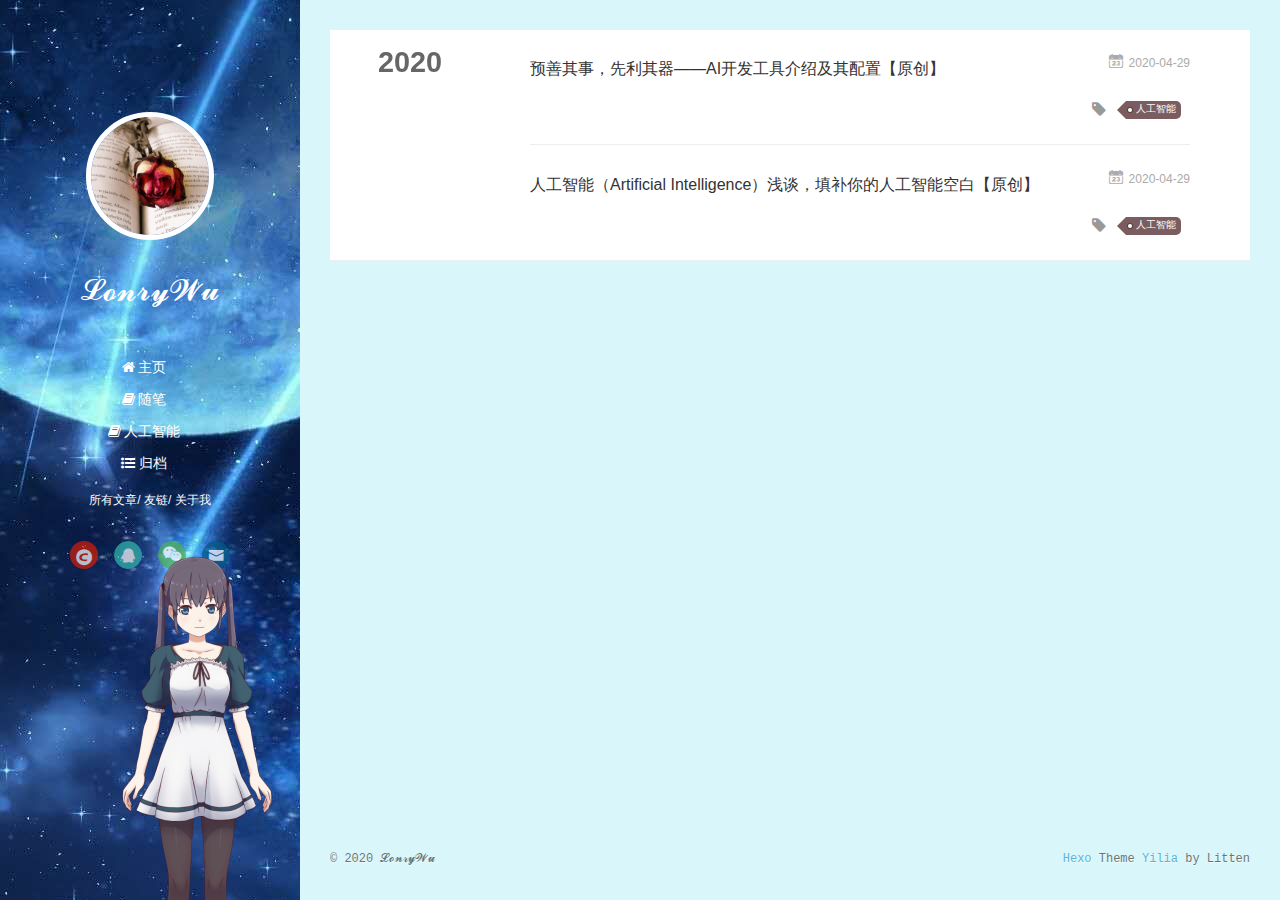
<file: archives/2020/04/index.html>
<!DOCTYPE html>
<html>
<head>
  <link rel="stylesheet" href="/font-awesome/css/font-awesome.min.css">
  <meta charset="utf-8">
  
  <meta name="renderer" content="webkit">
  <meta http-equiv="X-UA-Compatible" content="IE=edge" >
  <link rel="dns-prefetch" href="http://yoursite.com">
  <title>Archives: 2020/4 | 江小猿</title>
  <meta name="viewport" content="width=device-width, initial-scale=1, maximum-scale=1">
  <meta property="og:type" content="website">
<meta property="og:title" content="江小猿">
<meta property="og:url" content="http://yoursite.com/archives/2020/04/index.html">
<meta property="og:site_name" content="江小猿">
<meta property="og:locale" content="en_US">
<meta property="article:author" content="𝓛𝓸𝓷𝓻𝔂𝓦𝓾">
<meta name="twitter:card" content="summary">
  
    <link rel="alternative" href="/atom.xml" title="江小猿" type="application/atom+xml">
  
  
    <link rel="icon" href="/assets/WebHead.jpg">
  
  <link rel="stylesheet" type="text/css" href="/./main.0cf68a.css">
  <style type="text/css">
  
    #container.show {
      background: linear-gradient(200deg,#a0cfe4,#e8c37e);
    }
  </style>
  

  

<meta name="generator" content="Hexo 4.2.0"></head>

<body>
  <div id="container" q-class="show:isCtnShow">
    <canvas id="anm-canvas" class="anm-canvas"></canvas>
    <div class="left-col" q-class="show:isShow">
      
<div class="overlay" style="background: #00000"></div>
<div class="intrude-less">
	<header id="header" class="inner">
		<a href="/" class="profilepic">
			<img src="/assets/head.jpg" class="js-avatar">
		</a>
		<hgroup>
		  <h1 class="header-author"><a href="/">𝓛𝓸𝓷𝓻𝔂𝓦𝓾</a></h1>
		</hgroup>
		

		<nav class="header-menu">
			<ul>
			
				<li><a href="/">主页</a></li>
	        
				<li><a href="/tags/%E9%9A%8F%E7%AC%94/">随笔</a></li>
	        
				<li><a href="/tags/%E4%BA%BA%E5%B7%A5%E6%99%BA%E8%83%BD/">人工智能</a></li>
	        
				<li><a href="/archives/index.html">归档</a></li>
	        
			</ul>

			<script>
				var menu = document.getElementsByClassName('header-menu')[0];
				var lis = menu.children[0].getElementsByTagName('li');
				var n = lis.length
				var menu_icon = new Array()
				//这个menu_icon用来装图标，图标的类名都是下面“fa fa-xxx”，自行添加就行
				menu_icon[0]="<i class=\"fa fa-home\" aria-hidden=\"true\"></i> "
				menu_icon[1]="<i class=\"fa fa-book\" aria-hidden=\"true\"></i> "
				menu_icon[2]="<i class=\"fa fa-book\" aria-hidden=\"true\"></i> "
				menu_icon[3]="<i class=\"fa fa-list-ul\" aria-hidden=\"true\"></i> "	
				
				for (var i = 0; i < n; i++){
				  var temp = lis[i].children[0].innerHTML;
				  lis[i].children[0].innerHTML = menu_icon[i] + temp;
				}
		  </script>

		</nav>
		<nav class="header-smart-menu">
    		
    			
    			<a q-on="click: openSlider(e, 'innerArchive')" href="javascript:void(0)">所有文章</a>
    			
            
    			
    			<a q-on="click: openSlider(e, 'friends')" href="javascript:void(0)">友链</a>
    			
            
    			
    			<a q-on="click: openSlider(e, 'aboutme')" href="javascript:void(0)">关于我</a>
    			
            
		</nav>
		<nav class="header-nav">
			<div class="social">
				
					<a class="csdn" target="_blank" href="https://blog.csdn.net/weixin_45092215" title="csdn"><i class="icon-csdn"></i></a>
		        
					<a class="qq" target="_blank" href="/assets/qq.jpg" title="qq"><i class="icon-qq"></i></a>
		        
					<a class="weixin" target="_blank" href="/assets/wechat.jpg" title="weixin"><i class="icon-weixin"></i></a>
		        
					<a class="mail" target="_blank" href="mailto:lonrywu@163.com" title="mail"><i class="icon-mail"></i></a>
		        
			</div>
<!-- 网易云音乐插件 -->

	<div style="position:absolute; bottom:120px left:auto; width:85%">
		<iframe frameborder="no" border="0" marginwidth="0" marginheight="0" width=250 height=70 src="//music.163.com/outchain/player?type=2&id=1416015841&auto=1&height=66"></iframe>
	</div>

		</nav>
	</header>		
</div>
    </div>
    <div class="mid-col" q-class="show:isShow,hide:isShow|isFalse">
      
<nav id="mobile-nav">
  	<div class="overlay js-overlay" style="background: #00000"></div>
	<div class="btnctn js-mobile-btnctn">
  		<div class="slider-trigger list" q-on="click: openSlider(e)"><i class="icon icon-sort"></i></div>
	</div>
	<div class="intrude-less">
		<header id="header" class="inner">
			<div class="profilepic">
				<img src="/assets/head.jpg" class="js-avatar">
			</div>
			<hgroup>
			  <h1 class="header-author js-header-author">𝓛𝓸𝓷𝓻𝔂𝓦𝓾</h1>
			</hgroup>
			
			
			
				
			
				
			
				
			
				
			
			
			
			<nav class="header-nav">
				<div class="social">
					
						<a class="csdn" target="_blank" href="https://blog.csdn.net/weixin_45092215" title="csdn"><i class="icon-csdn"></i></a>
			        
						<a class="qq" target="_blank" href="/assets/qq.jpg" title="qq"><i class="icon-qq"></i></a>
			        
						<a class="weixin" target="_blank" href="/assets/wechat.jpg" title="weixin"><i class="icon-weixin"></i></a>
			        
						<a class="mail" target="_blank" href="mailto:lonrywu@163.com" title="mail"><i class="icon-mail"></i></a>
			        
				</div>
			</nav>

			<nav class="header-menu js-header-menu">
				<ul style="width: 70%">
				
				
					<li style="width: 25%"><a href="/">主页</a></li>
		        
					<li style="width: 25%"><a href="/tags/%E9%9A%8F%E7%AC%94/">随笔</a></li>
		        
					<li style="width: 25%"><a href="/tags/%E4%BA%BA%E5%B7%A5%E6%99%BA%E8%83%BD/">人工智能</a></li>
		        
					<li style="width: 25%"><a href="/archives/index.html">归档</a></li>
		        
				</ul>
			</nav>
		</header>				
	</div>
	<div class="mobile-mask" style="display:none" q-show="isShow"></div>
</nav>

      <div id="wrapper" class="body-wrap">
        <div class="menu-l">
          <div class="canvas-wrap">
            <canvas data-colors="#eaeaea" data-sectionHeight="100" data-contentId="js-content" id="myCanvas1" class="anm-canvas"></canvas>
          </div>
          <div id="js-content" class="content-ll">
            
  
  
    
    
      
      
      <section class="archives-wrap">
        <div class="archive-year-wrap">
          <a href="/archives/2020" class="archive-year">2020</a>
        </div>
        <div class="archives">
    
    <article class="archive-article archive-type-post">
  <div class="archive-article-inner">
    <header class="archive-article-header">
      	<div class="article-meta">
	      	<a href="/2020/04/29/%E9%A2%84%E5%96%84%E5%85%B6%E4%BA%8B%EF%BC%8C%E5%85%88%E5%88%A9%E5%85%B6%E5%99%A8%E2%80%94%E2%80%94AI%E5%BC%80%E5%8F%91%E5%B7%A5%E5%85%B7%E4%BB%8B%E7%BB%8D%E5%8F%8A%E5%85%B6%E9%85%8D%E7%BD%AE/" class="archive-article-date">
  	<time datetime="2020-04-29T14:05:43.000Z" itemprop="datePublished"><i class="icon-calendar icon"></i>2020-04-29</time>
</a>

        </div>
    	 
  
    <h1 itemprop="name">
      <a class="archive-article-title" href="/2020/04/29/%E9%A2%84%E5%96%84%E5%85%B6%E4%BA%8B%EF%BC%8C%E5%85%88%E5%88%A9%E5%85%B6%E5%99%A8%E2%80%94%E2%80%94AI%E5%BC%80%E5%8F%91%E5%B7%A5%E5%85%B7%E4%BB%8B%E7%BB%8D%E5%8F%8A%E5%85%B6%E9%85%8D%E7%BD%AE/">预善其事，先利其器——AI开发工具介绍及其配置【原创】</a>
    </h1>
  

        <div class="article-info info-on-right">
          
	<div class="article-tag tagcloud">
		<i class="icon-price-tags icon"></i>
		<ul class="article-tag-list">
			 
        		<li class="article-tag-list-item">
        			<a href="javascript:void(0)" class="js-tag article-tag-list-link color5">人工智能</a>
        		</li>
      		
		</ul>
	</div>

          

        </div>
        <div class="clearfix"></div>
    </header>
  </div>
</article>
  
    
    
    <article class="archive-article archive-type-post">
  <div class="archive-article-inner">
    <header class="archive-article-header">
      	<div class="article-meta">
	      	<a href="/2020/04/29/%E4%BA%BA%E5%B7%A5%E6%99%BA%E8%83%BD%EF%BC%88Artificial-Intelligence%EF%BC%89%E6%B5%85%E8%B0%88%EF%BC%8C%E5%A1%AB%E8%A1%A5%E4%BD%A0%E7%9A%84%E4%BA%BA%E5%B7%A5%E6%99%BA%E8%83%BD%E7%A9%BA%E7%99%BD/" class="archive-article-date">
  	<time datetime="2020-04-29T11:42:20.000Z" itemprop="datePublished"><i class="icon-calendar icon"></i>2020-04-29</time>
</a>

        </div>
    	 
  
    <h1 itemprop="name">
      <a class="archive-article-title" href="/2020/04/29/%E4%BA%BA%E5%B7%A5%E6%99%BA%E8%83%BD%EF%BC%88Artificial-Intelligence%EF%BC%89%E6%B5%85%E8%B0%88%EF%BC%8C%E5%A1%AB%E8%A1%A5%E4%BD%A0%E7%9A%84%E4%BA%BA%E5%B7%A5%E6%99%BA%E8%83%BD%E7%A9%BA%E7%99%BD/">人工智能（Artificial Intelligence）浅谈，填补你的人工智能空白【原创】</a>
    </h1>
  

        <div class="article-info info-on-right">
          
	<div class="article-tag tagcloud">
		<i class="icon-price-tags icon"></i>
		<ul class="article-tag-list">
			 
        		<li class="article-tag-list-item">
        			<a href="javascript:void(0)" class="js-tag article-tag-list-link color5">人工智能</a>
        		</li>
      		
		</ul>
	</div>

          

        </div>
        <div class="clearfix"></div>
    </header>
  </div>
</article>
  
  
    </div></section>
  

    


          </div>
        </div>
      </div>
      <footer id="footer">
  <div class="outer">
    <div id="footer-info">
    	<div class="footer-left">
			&copy; 2020 𝓛𝓸𝓷𝓻𝔂𝓦𝓾
			
    	</div>
      	<div class="footer-right">
      		<a href="http://hexo.io/" target="_blank">Hexo</a>  Theme <a href="https://github.com/litten/hexo-theme-yilia" target="_blank">Yilia</a> by Litten
		</div>
	</div>
  </div>
</footer>


<!--页面点击小红心-->
<script type="text/javascript" src="/love.js"></script>




    </div>
    <script>
	var yiliaConfig = {
		mathjax: false,
		isHome: false,
		isPost: false,
		isArchive: true,
		isTag: false,
		isCategory: false,
		open_in_new: false,
		toc_hide_index: true,
		root: "/",
		innerArchive: true,
		showTags: false
	}
</script>



<script>!function(t){function n(e){if(r[e])return r[e].exports;var i=r[e]={exports:{},id:e,loaded:!1};return t[e].call(i.exports,i,i.exports,n),i.loaded=!0,i.exports}var r={};n.m=t,n.c=r,n.p="./",n(0)}([function(t,n,r){r(195),t.exports=r(191)},function(t,n,r){var e=r(3),i=r(52),o=r(27),u=r(28),c=r(53),f="prototype",a=function(t,n,r){var s,l,h,v,p=t&a.F,d=t&a.G,y=t&a.S,g=t&a.P,b=t&a.B,m=d?e:y?e[n]||(e[n]={}):(e[n]||{})[f],x=d?i:i[n]||(i[n]={}),w=x[f]||(x[f]={});d&&(r=n);for(s in r)l=!p&&m&&void 0!==m[s],h=(l?m:r)[s],v=b&&l?c(h,e):g&&"function"==typeof h?c(Function.call,h):h,m&&u(m,s,h,t&a.U),x[s]!=h&&o(x,s,v),g&&w[s]!=h&&(w[s]=h)};e.core=i,a.F=1,a.G=2,a.S=4,a.P=8,a.B=16,a.W=32,a.U=64,a.R=128,t.exports=a},function(t,n,r){var e=r(6);t.exports=function(t){if(!e(t))throw TypeError(t+" is not an object!");return t}},function(t,n){var r=t.exports="undefined"!=typeof window&&window.Math==Math?window:"undefined"!=typeof self&&self.Math==Math?self:Function("return this")();"number"==typeof __g&&(__g=r)},function(t,n){t.exports=function(t){try{return!!t()}catch(t){return!0}}},function(t,n){var r=t.exports="undefined"!=typeof window&&window.Math==Math?window:"undefined"!=typeof self&&self.Math==Math?self:Function("return this")();"number"==typeof __g&&(__g=r)},function(t,n){t.exports=function(t){return"object"==typeof t?null!==t:"function"==typeof t}},function(t,n,r){var e=r(126)("wks"),i=r(76),o=r(3).Symbol,u="function"==typeof o;(t.exports=function(t){return e[t]||(e[t]=u&&o[t]||(u?o:i)("Symbol."+t))}).store=e},function(t,n){var r={}.hasOwnProperty;t.exports=function(t,n){return r.call(t,n)}},function(t,n,r){var e=r(94),i=r(33);t.exports=function(t){return e(i(t))}},function(t,n,r){t.exports=!r(4)(function(){return 7!=Object.defineProperty({},"a",{get:function(){return 7}}).a})},function(t,n,r){var e=r(2),i=r(167),o=r(50),u=Object.defineProperty;n.f=r(10)?Object.defineProperty:function(t,n,r){if(e(t),n=o(n,!0),e(r),i)try{return u(t,n,r)}catch(t){}if("get"in r||"set"in r)throw TypeError("Accessors not supported!");return"value"in r&&(t[n]=r.value),t}},function(t,n,r){t.exports=!r(18)(function(){return 7!=Object.defineProperty({},"a",{get:function(){return 7}}).a})},function(t,n,r){var e=r(14),i=r(22);t.exports=r(12)?function(t,n,r){return e.f(t,n,i(1,r))}:function(t,n,r){return t[n]=r,t}},function(t,n,r){var e=r(20),i=r(58),o=r(42),u=Object.defineProperty;n.f=r(12)?Object.defineProperty:function(t,n,r){if(e(t),n=o(n,!0),e(r),i)try{return u(t,n,r)}catch(t){}if("get"in r||"set"in r)throw TypeError("Accessors not supported!");return"value"in r&&(t[n]=r.value),t}},function(t,n,r){var e=r(40)("wks"),i=r(23),o=r(5).Symbol,u="function"==typeof o;(t.exports=function(t){return e[t]||(e[t]=u&&o[t]||(u?o:i)("Symbol."+t))}).store=e},function(t,n,r){var e=r(67),i=Math.min;t.exports=function(t){return t>0?i(e(t),9007199254740991):0}},function(t,n,r){var e=r(46);t.exports=function(t){return Object(e(t))}},function(t,n){t.exports=function(t){try{return!!t()}catch(t){return!0}}},function(t,n,r){var e=r(63),i=r(34);t.exports=Object.keys||function(t){return e(t,i)}},function(t,n,r){var e=r(21);t.exports=function(t){if(!e(t))throw TypeError(t+" is not an object!");return t}},function(t,n){t.exports=function(t){return"object"==typeof t?null!==t:"function"==typeof t}},function(t,n){t.exports=function(t,n){return{enumerable:!(1&t),configurable:!(2&t),writable:!(4&t),value:n}}},function(t,n){var r=0,e=Math.random();t.exports=function(t){return"Symbol(".concat(void 0===t?"":t,")_",(++r+e).toString(36))}},function(t,n){var r={}.hasOwnProperty;t.exports=function(t,n){return r.call(t,n)}},function(t,n){var r=t.exports={version:"2.4.0"};"number"==typeof __e&&(__e=r)},function(t,n){t.exports=function(t){if("function"!=typeof t)throw TypeError(t+" is not a function!");return t}},function(t,n,r){var e=r(11),i=r(66);t.exports=r(10)?function(t,n,r){return e.f(t,n,i(1,r))}:function(t,n,r){return t[n]=r,t}},function(t,n,r){var e=r(3),i=r(27),o=r(24),u=r(76)("src"),c="toString",f=Function[c],a=(""+f).split(c);r(52).inspectSource=function(t){return f.call(t)},(t.exports=function(t,n,r,c){var f="function"==typeof r;f&&(o(r,"name")||i(r,"name",n)),t[n]!==r&&(f&&(o(r,u)||i(r,u,t[n]?""+t[n]:a.join(String(n)))),t===e?t[n]=r:c?t[n]?t[n]=r:i(t,n,r):(delete t[n],i(t,n,r)))})(Function.prototype,c,function(){return"function"==typeof this&&this[u]||f.call(this)})},function(t,n,r){var e=r(1),i=r(4),o=r(46),u=function(t,n,r,e){var i=String(o(t)),u="<"+n;return""!==r&&(u+=" "+r+'="'+String(e).replace(/"/g,"&quot;")+'"'),u+">"+i+"</"+n+">"};t.exports=function(t,n){var r={};r[t]=n(u),e(e.P+e.F*i(function(){var n=""[t]('"');return n!==n.toLowerCase()||n.split('"').length>3}),"String",r)}},function(t,n,r){var e=r(115),i=r(46);t.exports=function(t){return e(i(t))}},function(t,n,r){var e=r(116),i=r(66),o=r(30),u=r(50),c=r(24),f=r(167),a=Object.getOwnPropertyDescriptor;n.f=r(10)?a:function(t,n){if(t=o(t),n=u(n,!0),f)try{return a(t,n)}catch(t){}if(c(t,n))return i(!e.f.call(t,n),t[n])}},function(t,n,r){var e=r(24),i=r(17),o=r(145)("IE_PROTO"),u=Object.prototype;t.exports=Object.getPrototypeOf||function(t){return t=i(t),e(t,o)?t[o]:"function"==typeof t.constructor&&t instanceof t.constructor?t.constructor.prototype:t instanceof Object?u:null}},function(t,n){t.exports=function(t){if(void 0==t)throw TypeError("Can't call method on  "+t);return t}},function(t,n){t.exports="constructor,hasOwnProperty,isPrototypeOf,propertyIsEnumerable,toLocaleString,toString,valueOf".split(",")},function(t,n){t.exports={}},function(t,n){t.exports=!0},function(t,n){n.f={}.propertyIsEnumerable},function(t,n,r){var e=r(14).f,i=r(8),o=r(15)("toStringTag");t.exports=function(t,n,r){t&&!i(t=r?t:t.prototype,o)&&e(t,o,{configurable:!0,value:n})}},function(t,n,r){var e=r(40)("keys"),i=r(23);t.exports=function(t){return e[t]||(e[t]=i(t))}},function(t,n,r){var e=r(5),i="__core-js_shared__",o=e[i]||(e[i]={});t.exports=function(t){return o[t]||(o[t]={})}},function(t,n){var r=Math.ceil,e=Math.floor;t.exports=function(t){return isNaN(t=+t)?0:(t>0?e:r)(t)}},function(t,n,r){var e=r(21);t.exports=function(t,n){if(!e(t))return t;var r,i;if(n&&"function"==typeof(r=t.toString)&&!e(i=r.call(t)))return i;if("function"==typeof(r=t.valueOf)&&!e(i=r.call(t)))return i;if(!n&&"function"==typeof(r=t.toString)&&!e(i=r.call(t)))return i;throw TypeError("Can't convert object to primitive value")}},function(t,n,r){var e=r(5),i=r(25),o=r(36),u=r(44),c=r(14).f;t.exports=function(t){var n=i.Symbol||(i.Symbol=o?{}:e.Symbol||{});"_"==t.charAt(0)||t in n||c(n,t,{value:u.f(t)})}},function(t,n,r){n.f=r(15)},function(t,n){var r={}.toString;t.exports=function(t){return r.call(t).slice(8,-1)}},function(t,n){t.exports=function(t){if(void 0==t)throw TypeError("Can't call method on  "+t);return t}},function(t,n,r){var e=r(4);t.exports=function(t,n){return!!t&&e(function(){n?t.call(null,function(){},1):t.call(null)})}},function(t,n,r){var e=r(53),i=r(115),o=r(17),u=r(16),c=r(203);t.exports=function(t,n){var r=1==t,f=2==t,a=3==t,s=4==t,l=6==t,h=5==t||l,v=n||c;return function(n,c,p){for(var d,y,g=o(n),b=i(g),m=e(c,p,3),x=u(b.length),w=0,S=r?v(n,x):f?v(n,0):void 0;x>w;w++)if((h||w in b)&&(d=b[w],y=m(d,w,g),t))if(r)S[w]=y;else if(y)switch(t){case 3:return!0;case 5:return d;case 6:return w;case 2:S.push(d)}else if(s)return!1;return l?-1:a||s?s:S}}},function(t,n,r){var e=r(1),i=r(52),o=r(4);t.exports=function(t,n){var r=(i.Object||{})[t]||Object[t],u={};u[t]=n(r),e(e.S+e.F*o(function(){r(1)}),"Object",u)}},function(t,n,r){var e=r(6);t.exports=function(t,n){if(!e(t))return t;var r,i;if(n&&"function"==typeof(r=t.toString)&&!e(i=r.call(t)))return i;if("function"==typeof(r=t.valueOf)&&!e(i=r.call(t)))return i;if(!n&&"function"==typeof(r=t.toString)&&!e(i=r.call(t)))return i;throw TypeError("Can't convert object to primitive value")}},function(t,n,r){var e=r(5),i=r(25),o=r(91),u=r(13),c="prototype",f=function(t,n,r){var a,s,l,h=t&f.F,v=t&f.G,p=t&f.S,d=t&f.P,y=t&f.B,g=t&f.W,b=v?i:i[n]||(i[n]={}),m=b[c],x=v?e:p?e[n]:(e[n]||{})[c];v&&(r=n);for(a in r)(s=!h&&x&&void 0!==x[a])&&a in b||(l=s?x[a]:r[a],b[a]=v&&"function"!=typeof x[a]?r[a]:y&&s?o(l,e):g&&x[a]==l?function(t){var n=function(n,r,e){if(this instanceof t){switch(arguments.length){case 0:return new t;case 1:return new t(n);case 2:return new t(n,r)}return new t(n,r,e)}return t.apply(this,arguments)};return n[c]=t[c],n}(l):d&&"function"==typeof l?o(Function.call,l):l,d&&((b.virtual||(b.virtual={}))[a]=l,t&f.R&&m&&!m[a]&&u(m,a,l)))};f.F=1,f.G=2,f.S=4,f.P=8,f.B=16,f.W=32,f.U=64,f.R=128,t.exports=f},function(t,n){var r=t.exports={version:"2.4.0"};"number"==typeof __e&&(__e=r)},function(t,n,r){var e=r(26);t.exports=function(t,n,r){if(e(t),void 0===n)return t;switch(r){case 1:return function(r){return t.call(n,r)};case 2:return function(r,e){return t.call(n,r,e)};case 3:return function(r,e,i){return t.call(n,r,e,i)}}return function(){return t.apply(n,arguments)}}},function(t,n,r){var e=r(183),i=r(1),o=r(126)("metadata"),u=o.store||(o.store=new(r(186))),c=function(t,n,r){var i=u.get(t);if(!i){if(!r)return;u.set(t,i=new e)}var o=i.get(n);if(!o){if(!r)return;i.set(n,o=new e)}return o},f=function(t,n,r){var e=c(n,r,!1);return void 0!==e&&e.has(t)},a=function(t,n,r){var e=c(n,r,!1);return void 0===e?void 0:e.get(t)},s=function(t,n,r,e){c(r,e,!0).set(t,n)},l=function(t,n){var r=c(t,n,!1),e=[];return r&&r.forEach(function(t,n){e.push(n)}),e},h=function(t){return void 0===t||"symbol"==typeof t?t:String(t)},v=function(t){i(i.S,"Reflect",t)};t.exports={store:u,map:c,has:f,get:a,set:s,keys:l,key:h,exp:v}},function(t,n,r){"use strict";if(r(10)){var e=r(69),i=r(3),o=r(4),u=r(1),c=r(127),f=r(152),a=r(53),s=r(68),l=r(66),h=r(27),v=r(73),p=r(67),d=r(16),y=r(75),g=r(50),b=r(24),m=r(180),x=r(114),w=r(6),S=r(17),_=r(137),O=r(70),E=r(32),P=r(71).f,j=r(154),F=r(76),M=r(7),A=r(48),N=r(117),T=r(146),I=r(155),k=r(80),L=r(123),R=r(74),C=r(130),D=r(160),U=r(11),W=r(31),G=U.f,B=W.f,V=i.RangeError,z=i.TypeError,q=i.Uint8Array,K="ArrayBuffer",J="Shared"+K,Y="BYTES_PER_ELEMENT",H="prototype",$=Array[H],X=f.ArrayBuffer,Q=f.DataView,Z=A(0),tt=A(2),nt=A(3),rt=A(4),et=A(5),it=A(6),ot=N(!0),ut=N(!1),ct=I.values,ft=I.keys,at=I.entries,st=$.lastIndexOf,lt=$.reduce,ht=$.reduceRight,vt=$.join,pt=$.sort,dt=$.slice,yt=$.toString,gt=$.toLocaleString,bt=M("iterator"),mt=M("toStringTag"),xt=F("typed_constructor"),wt=F("def_constructor"),St=c.CONSTR,_t=c.TYPED,Ot=c.VIEW,Et="Wrong length!",Pt=A(1,function(t,n){return Tt(T(t,t[wt]),n)}),jt=o(function(){return 1===new q(new Uint16Array([1]).buffer)[0]}),Ft=!!q&&!!q[H].set&&o(function(){new q(1).set({})}),Mt=function(t,n){if(void 0===t)throw z(Et);var r=+t,e=d(t);if(n&&!m(r,e))throw V(Et);return e},At=function(t,n){var r=p(t);if(r<0||r%n)throw V("Wrong offset!");return r},Nt=function(t){if(w(t)&&_t in t)return t;throw z(t+" is not a typed array!")},Tt=function(t,n){if(!(w(t)&&xt in t))throw z("It is not a typed array constructor!");return new t(n)},It=function(t,n){return kt(T(t,t[wt]),n)},kt=function(t,n){for(var r=0,e=n.length,i=Tt(t,e);e>r;)i[r]=n[r++];return i},Lt=function(t,n,r){G(t,n,{get:function(){return this._d[r]}})},Rt=function(t){var n,r,e,i,o,u,c=S(t),f=arguments.length,s=f>1?arguments[1]:void 0,l=void 0!==s,h=j(c);if(void 0!=h&&!_(h)){for(u=h.call(c),e=[],n=0;!(o=u.next()).done;n++)e.push(o.value);c=e}for(l&&f>2&&(s=a(s,arguments[2],2)),n=0,r=d(c.length),i=Tt(this,r);r>n;n++)i[n]=l?s(c[n],n):c[n];return i},Ct=function(){for(var t=0,n=arguments.length,r=Tt(this,n);n>t;)r[t]=arguments[t++];return r},Dt=!!q&&o(function(){gt.call(new q(1))}),Ut=function(){return gt.apply(Dt?dt.call(Nt(this)):Nt(this),arguments)},Wt={copyWithin:function(t,n){return D.call(Nt(this),t,n,arguments.length>2?arguments[2]:void 0)},every:function(t){return rt(Nt(this),t,arguments.length>1?arguments[1]:void 0)},fill:function(t){return C.apply(Nt(this),arguments)},filter:function(t){return It(this,tt(Nt(this),t,arguments.length>1?arguments[1]:void 0))},find:function(t){return et(Nt(this),t,arguments.length>1?arguments[1]:void 0)},findIndex:function(t){return it(Nt(this),t,arguments.length>1?arguments[1]:void 0)},forEach:function(t){Z(Nt(this),t,arguments.length>1?arguments[1]:void 0)},indexOf:function(t){return ut(Nt(this),t,arguments.length>1?arguments[1]:void 0)},includes:function(t){return ot(Nt(this),t,arguments.length>1?arguments[1]:void 0)},join:function(t){return vt.apply(Nt(this),arguments)},lastIndexOf:function(t){return st.apply(Nt(this),arguments)},map:function(t){return Pt(Nt(this),t,arguments.length>1?arguments[1]:void 0)},reduce:function(t){return lt.apply(Nt(this),arguments)},reduceRight:function(t){return ht.apply(Nt(this),arguments)},reverse:function(){for(var t,n=this,r=Nt(n).length,e=Math.floor(r/2),i=0;i<e;)t=n[i],n[i++]=n[--r],n[r]=t;return n},some:function(t){return nt(Nt(this),t,arguments.length>1?arguments[1]:void 0)},sort:function(t){return pt.call(Nt(this),t)},subarray:function(t,n){var r=Nt(this),e=r.length,i=y(t,e);return new(T(r,r[wt]))(r.buffer,r.byteOffset+i*r.BYTES_PER_ELEMENT,d((void 0===n?e:y(n,e))-i))}},Gt=function(t,n){return It(this,dt.call(Nt(this),t,n))},Bt=function(t){Nt(this);var n=At(arguments[1],1),r=this.length,e=S(t),i=d(e.length),o=0;if(i+n>r)throw V(Et);for(;o<i;)this[n+o]=e[o++]},Vt={entries:function(){return at.call(Nt(this))},keys:function(){return ft.call(Nt(this))},values:function(){return ct.call(Nt(this))}},zt=function(t,n){return w(t)&&t[_t]&&"symbol"!=typeof n&&n in t&&String(+n)==String(n)},qt=function(t,n){return zt(t,n=g(n,!0))?l(2,t[n]):B(t,n)},Kt=function(t,n,r){return!(zt(t,n=g(n,!0))&&w(r)&&b(r,"value"))||b(r,"get")||b(r,"set")||r.configurable||b(r,"writable")&&!r.writable||b(r,"enumerable")&&!r.enumerable?G(t,n,r):(t[n]=r.value,t)};St||(W.f=qt,U.f=Kt),u(u.S+u.F*!St,"Object",{getOwnPropertyDescriptor:qt,defineProperty:Kt}),o(function(){yt.call({})})&&(yt=gt=function(){return vt.call(this)});var Jt=v({},Wt);v(Jt,Vt),h(Jt,bt,Vt.values),v(Jt,{slice:Gt,set:Bt,constructor:function(){},toString:yt,toLocaleString:Ut}),Lt(Jt,"buffer","b"),Lt(Jt,"byteOffset","o"),Lt(Jt,"byteLength","l"),Lt(Jt,"length","e"),G(Jt,mt,{get:function(){return this[_t]}}),t.exports=function(t,n,r,f){f=!!f;var a=t+(f?"Clamped":"")+"Array",l="Uint8Array"!=a,v="get"+t,p="set"+t,y=i[a],g=y||{},b=y&&E(y),m=!y||!c.ABV,S={},_=y&&y[H],j=function(t,r){var e=t._d;return e.v[v](r*n+e.o,jt)},F=function(t,r,e){var i=t._d;f&&(e=(e=Math.round(e))<0?0:e>255?255:255&e),i.v[p](r*n+i.o,e,jt)},M=function(t,n){G(t,n,{get:function(){return j(this,n)},set:function(t){return F(this,n,t)},enumerable:!0})};m?(y=r(function(t,r,e,i){s(t,y,a,"_d");var o,u,c,f,l=0,v=0;if(w(r)){if(!(r instanceof X||(f=x(r))==K||f==J))return _t in r?kt(y,r):Rt.call(y,r);o=r,v=At(e,n);var p=r.byteLength;if(void 0===i){if(p%n)throw V(Et);if((u=p-v)<0)throw V(Et)}else if((u=d(i)*n)+v>p)throw V(Et);c=u/n}else c=Mt(r,!0),u=c*n,o=new X(u);for(h(t,"_d",{b:o,o:v,l:u,e:c,v:new Q(o)});l<c;)M(t,l++)}),_=y[H]=O(Jt),h(_,"constructor",y)):L(function(t){new y(null),new y(t)},!0)||(y=r(function(t,r,e,i){s(t,y,a);var o;return w(r)?r instanceof X||(o=x(r))==K||o==J?void 0!==i?new g(r,At(e,n),i):void 0!==e?new g(r,At(e,n)):new g(r):_t in r?kt(y,r):Rt.call(y,r):new g(Mt(r,l))}),Z(b!==Function.prototype?P(g).concat(P(b)):P(g),function(t){t in y||h(y,t,g[t])}),y[H]=_,e||(_.constructor=y));var A=_[bt],N=!!A&&("values"==A.name||void 0==A.name),T=Vt.values;h(y,xt,!0),h(_,_t,a),h(_,Ot,!0),h(_,wt,y),(f?new y(1)[mt]==a:mt in _)||G(_,mt,{get:function(){return a}}),S[a]=y,u(u.G+u.W+u.F*(y!=g),S),u(u.S,a,{BYTES_PER_ELEMENT:n,from:Rt,of:Ct}),Y in _||h(_,Y,n),u(u.P,a,Wt),R(a),u(u.P+u.F*Ft,a,{set:Bt}),u(u.P+u.F*!N,a,Vt),u(u.P+u.F*(_.toString!=yt),a,{toString:yt}),u(u.P+u.F*o(function(){new y(1).slice()}),a,{slice:Gt}),u(u.P+u.F*(o(function(){return[1,2].toLocaleString()!=new y([1,2]).toLocaleString()})||!o(function(){_.toLocaleString.call([1,2])})),a,{toLocaleString:Ut}),k[a]=N?A:T,e||N||h(_,bt,T)}}else t.exports=function(){}},function(t,n){var r={}.toString;t.exports=function(t){return r.call(t).slice(8,-1)}},function(t,n,r){var e=r(21),i=r(5).document,o=e(i)&&e(i.createElement);t.exports=function(t){return o?i.createElement(t):{}}},function(t,n,r){t.exports=!r(12)&&!r(18)(function(){return 7!=Object.defineProperty(r(57)("div"),"a",{get:function(){return 7}}).a})},function(t,n,r){"use strict";var e=r(36),i=r(51),o=r(64),u=r(13),c=r(8),f=r(35),a=r(96),s=r(38),l=r(103),h=r(15)("iterator"),v=!([].keys&&"next"in[].keys()),p="keys",d="values",y=function(){return this};t.exports=function(t,n,r,g,b,m,x){a(r,n,g);var w,S,_,O=function(t){if(!v&&t in F)return F[t];switch(t){case p:case d:return function(){return new r(this,t)}}return function(){return new r(this,t)}},E=n+" Iterator",P=b==d,j=!1,F=t.prototype,M=F[h]||F["@@iterator"]||b&&F[b],A=M||O(b),N=b?P?O("entries"):A:void 0,T="Array"==n?F.entries||M:M;if(T&&(_=l(T.call(new t)))!==Object.prototype&&(s(_,E,!0),e||c(_,h)||u(_,h,y)),P&&M&&M.name!==d&&(j=!0,A=function(){return M.call(this)}),e&&!x||!v&&!j&&F[h]||u(F,h,A),f[n]=A,f[E]=y,b)if(w={values:P?A:O(d),keys:m?A:O(p),entries:N},x)for(S in w)S in F||o(F,S,w[S]);else i(i.P+i.F*(v||j),n,w);return w}},function(t,n,r){var e=r(20),i=r(100),o=r(34),u=r(39)("IE_PROTO"),c=function(){},f="prototype",a=function(){var t,n=r(57)("iframe"),e=o.length;for(n.style.display="none",r(93).appendChild(n),n.src="javascript:",t=n.contentWindow.document,t.open(),t.write("<script>document.F=Object<\/script>"),t.close(),a=t.F;e--;)delete a[f][o[e]];return a()};t.exports=Object.create||function(t,n){var r;return null!==t?(c[f]=e(t),r=new c,c[f]=null,r[u]=t):r=a(),void 0===n?r:i(r,n)}},function(t,n,r){var e=r(63),i=r(34).concat("length","prototype");n.f=Object.getOwnPropertyNames||function(t){return e(t,i)}},function(t,n){n.f=Object.getOwnPropertySymbols},function(t,n,r){var e=r(8),i=r(9),o=r(90)(!1),u=r(39)("IE_PROTO");t.exports=function(t,n){var r,c=i(t),f=0,a=[];for(r in c)r!=u&&e(c,r)&&a.push(r);for(;n.length>f;)e(c,r=n[f++])&&(~o(a,r)||a.push(r));return a}},function(t,n,r){t.exports=r(13)},function(t,n,r){var e=r(76)("meta"),i=r(6),o=r(24),u=r(11).f,c=0,f=Object.isExtensible||function(){return!0},a=!r(4)(function(){return f(Object.preventExtensions({}))}),s=function(t){u(t,e,{value:{i:"O"+ ++c,w:{}}})},l=function(t,n){if(!i(t))return"symbol"==typeof t?t:("string"==typeof t?"S":"P")+t;if(!o(t,e)){if(!f(t))return"F";if(!n)return"E";s(t)}return t[e].i},h=function(t,n){if(!o(t,e)){if(!f(t))return!0;if(!n)return!1;s(t)}return t[e].w},v=function(t){return a&&p.NEED&&f(t)&&!o(t,e)&&s(t),t},p=t.exports={KEY:e,NEED:!1,fastKey:l,getWeak:h,onFreeze:v}},function(t,n){t.exports=function(t,n){return{enumerable:!(1&t),configurable:!(2&t),writable:!(4&t),value:n}}},function(t,n){var r=Math.ceil,e=Math.floor;t.exports=function(t){return isNaN(t=+t)?0:(t>0?e:r)(t)}},function(t,n){t.exports=function(t,n,r,e){if(!(t instanceof n)||void 0!==e&&e in t)throw TypeError(r+": incorrect invocation!");return t}},function(t,n){t.exports=!1},function(t,n,r){var e=r(2),i=r(173),o=r(133),u=r(145)("IE_PROTO"),c=function(){},f="prototype",a=function(){var t,n=r(132)("iframe"),e=o.length;for(n.style.display="none",r(135).appendChild(n),n.src="javascript:",t=n.contentWindow.document,t.open(),t.write("<script>document.F=Object<\/script>"),t.close(),a=t.F;e--;)delete a[f][o[e]];return a()};t.exports=Object.create||function(t,n){var r;return null!==t?(c[f]=e(t),r=new c,c[f]=null,r[u]=t):r=a(),void 0===n?r:i(r,n)}},function(t,n,r){var e=r(175),i=r(133).concat("length","prototype");n.f=Object.getOwnPropertyNames||function(t){return e(t,i)}},function(t,n,r){var e=r(175),i=r(133);t.exports=Object.keys||function(t){return e(t,i)}},function(t,n,r){var e=r(28);t.exports=function(t,n,r){for(var i in n)e(t,i,n[i],r);return t}},function(t,n,r){"use strict";var e=r(3),i=r(11),o=r(10),u=r(7)("species");t.exports=function(t){var n=e[t];o&&n&&!n[u]&&i.f(n,u,{configurable:!0,get:function(){return this}})}},function(t,n,r){var e=r(67),i=Math.max,o=Math.min;t.exports=function(t,n){return t=e(t),t<0?i(t+n,0):o(t,n)}},function(t,n){var r=0,e=Math.random();t.exports=function(t){return"Symbol(".concat(void 0===t?"":t,")_",(++r+e).toString(36))}},function(t,n,r){var e=r(33);t.exports=function(t){return Object(e(t))}},function(t,n,r){var e=r(7)("unscopables"),i=Array.prototype;void 0==i[e]&&r(27)(i,e,{}),t.exports=function(t){i[e][t]=!0}},function(t,n,r){var e=r(53),i=r(169),o=r(137),u=r(2),c=r(16),f=r(154),a={},s={},n=t.exports=function(t,n,r,l,h){var v,p,d,y,g=h?function(){return t}:f(t),b=e(r,l,n?2:1),m=0;if("function"!=typeof g)throw TypeError(t+" is not iterable!");if(o(g)){for(v=c(t.length);v>m;m++)if((y=n?b(u(p=t[m])[0],p[1]):b(t[m]))===a||y===s)return y}else for(d=g.call(t);!(p=d.next()).done;)if((y=i(d,b,p.value,n))===a||y===s)return y};n.BREAK=a,n.RETURN=s},function(t,n){t.exports={}},function(t,n,r){var e=r(11).f,i=r(24),o=r(7)("toStringTag");t.exports=function(t,n,r){t&&!i(t=r?t:t.prototype,o)&&e(t,o,{configurable:!0,value:n})}},function(t,n,r){var e=r(1),i=r(46),o=r(4),u=r(150),c="["+u+"]",f="​",a=RegExp("^"+c+c+"*"),s=RegExp(c+c+"*$"),l=function(t,n,r){var i={},c=o(function(){return!!u[t]()||f[t]()!=f}),a=i[t]=c?n(h):u[t];r&&(i[r]=a),e(e.P+e.F*c,"String",i)},h=l.trim=function(t,n){return t=String(i(t)),1&n&&(t=t.replace(a,"")),2&n&&(t=t.replace(s,"")),t};t.exports=l},function(t,n,r){t.exports={default:r(86),__esModule:!0}},function(t,n,r){t.exports={default:r(87),__esModule:!0}},function(t,n,r){"use strict";function e(t){return t&&t.__esModule?t:{default:t}}n.__esModule=!0;var i=r(84),o=e(i),u=r(83),c=e(u),f="function"==typeof c.default&&"symbol"==typeof o.default?function(t){return typeof t}:function(t){return t&&"function"==typeof c.default&&t.constructor===c.default&&t!==c.default.prototype?"symbol":typeof t};n.default="function"==typeof c.default&&"symbol"===f(o.default)?function(t){return void 0===t?"undefined":f(t)}:function(t){return t&&"function"==typeof c.default&&t.constructor===c.default&&t!==c.default.prototype?"symbol":void 0===t?"undefined":f(t)}},function(t,n,r){r(110),r(108),r(111),r(112),t.exports=r(25).Symbol},function(t,n,r){r(109),r(113),t.exports=r(44).f("iterator")},function(t,n){t.exports=function(t){if("function"!=typeof t)throw TypeError(t+" is not a function!");return t}},function(t,n){t.exports=function(){}},function(t,n,r){var e=r(9),i=r(106),o=r(105);t.exports=function(t){return function(n,r,u){var c,f=e(n),a=i(f.length),s=o(u,a);if(t&&r!=r){for(;a>s;)if((c=f[s++])!=c)return!0}else for(;a>s;s++)if((t||s in f)&&f[s]===r)return t||s||0;return!t&&-1}}},function(t,n,r){var e=r(88);t.exports=function(t,n,r){if(e(t),void 0===n)return t;switch(r){case 1:return function(r){return t.call(n,r)};case 2:return function(r,e){return t.call(n,r,e)};case 3:return function(r,e,i){return t.call(n,r,e,i)}}return function(){return t.apply(n,arguments)}}},function(t,n,r){var e=r(19),i=r(62),o=r(37);t.exports=function(t){var n=e(t),r=i.f;if(r)for(var u,c=r(t),f=o.f,a=0;c.length>a;)f.call(t,u=c[a++])&&n.push(u);return n}},function(t,n,r){t.exports=r(5).document&&document.documentElement},function(t,n,r){var e=r(56);t.exports=Object("z").propertyIsEnumerable(0)?Object:function(t){return"String"==e(t)?t.split(""):Object(t)}},function(t,n,r){var e=r(56);t.exports=Array.isArray||function(t){return"Array"==e(t)}},function(t,n,r){"use strict";var e=r(60),i=r(22),o=r(38),u={};r(13)(u,r(15)("iterator"),function(){return this}),t.exports=function(t,n,r){t.prototype=e(u,{next:i(1,r)}),o(t,n+" Iterator")}},function(t,n){t.exports=function(t,n){return{value:n,done:!!t}}},function(t,n,r){var e=r(19),i=r(9);t.exports=function(t,n){for(var r,o=i(t),u=e(o),c=u.length,f=0;c>f;)if(o[r=u[f++]]===n)return r}},function(t,n,r){var e=r(23)("meta"),i=r(21),o=r(8),u=r(14).f,c=0,f=Object.isExtensible||function(){return!0},a=!r(18)(function(){return f(Object.preventExtensions({}))}),s=function(t){u(t,e,{value:{i:"O"+ ++c,w:{}}})},l=function(t,n){if(!i(t))return"symbol"==typeof t?t:("string"==typeof t?"S":"P")+t;if(!o(t,e)){if(!f(t))return"F";if(!n)return"E";s(t)}return t[e].i},h=function(t,n){if(!o(t,e)){if(!f(t))return!0;if(!n)return!1;s(t)}return t[e].w},v=function(t){return a&&p.NEED&&f(t)&&!o(t,e)&&s(t),t},p=t.exports={KEY:e,NEED:!1,fastKey:l,getWeak:h,onFreeze:v}},function(t,n,r){var e=r(14),i=r(20),o=r(19);t.exports=r(12)?Object.defineProperties:function(t,n){i(t);for(var r,u=o(n),c=u.length,f=0;c>f;)e.f(t,r=u[f++],n[r]);return t}},function(t,n,r){var e=r(37),i=r(22),o=r(9),u=r(42),c=r(8),f=r(58),a=Object.getOwnPropertyDescriptor;n.f=r(12)?a:function(t,n){if(t=o(t),n=u(n,!0),f)try{return a(t,n)}catch(t){}if(c(t,n))return i(!e.f.call(t,n),t[n])}},function(t,n,r){var e=r(9),i=r(61).f,o={}.toString,u="object"==typeof window&&window&&Object.getOwnPropertyNames?Object.getOwnPropertyNames(window):[],c=function(t){try{return i(t)}catch(t){return u.slice()}};t.exports.f=function(t){return u&&"[object Window]"==o.call(t)?c(t):i(e(t))}},function(t,n,r){var e=r(8),i=r(77),o=r(39)("IE_PROTO"),u=Object.prototype;t.exports=Object.getPrototypeOf||function(t){return t=i(t),e(t,o)?t[o]:"function"==typeof t.constructor&&t instanceof t.constructor?t.constructor.prototype:t instanceof Object?u:null}},function(t,n,r){var e=r(41),i=r(33);t.exports=function(t){return function(n,r){var o,u,c=String(i(n)),f=e(r),a=c.length;return f<0||f>=a?t?"":void 0:(o=c.charCodeAt(f),o<55296||o>56319||f+1===a||(u=c.charCodeAt(f+1))<56320||u>57343?t?c.charAt(f):o:t?c.slice(f,f+2):u-56320+(o-55296<<10)+65536)}}},function(t,n,r){var e=r(41),i=Math.max,o=Math.min;t.exports=function(t,n){return t=e(t),t<0?i(t+n,0):o(t,n)}},function(t,n,r){var e=r(41),i=Math.min;t.exports=function(t){return t>0?i(e(t),9007199254740991):0}},function(t,n,r){"use strict";var e=r(89),i=r(97),o=r(35),u=r(9);t.exports=r(59)(Array,"Array",function(t,n){this._t=u(t),this._i=0,this._k=n},function(){var t=this._t,n=this._k,r=this._i++;return!t||r>=t.length?(this._t=void 0,i(1)):"keys"==n?i(0,r):"values"==n?i(0,t[r]):i(0,[r,t[r]])},"values"),o.Arguments=o.Array,e("keys"),e("values"),e("entries")},function(t,n){},function(t,n,r){"use strict";var e=r(104)(!0);r(59)(String,"String",function(t){this._t=String(t),this._i=0},function(){var t,n=this._t,r=this._i;return r>=n.length?{value:void 0,done:!0}:(t=e(n,r),this._i+=t.length,{value:t,done:!1})})},function(t,n,r){"use strict";var e=r(5),i=r(8),o=r(12),u=r(51),c=r(64),f=r(99).KEY,a=r(18),s=r(40),l=r(38),h=r(23),v=r(15),p=r(44),d=r(43),y=r(98),g=r(92),b=r(95),m=r(20),x=r(9),w=r(42),S=r(22),_=r(60),O=r(102),E=r(101),P=r(14),j=r(19),F=E.f,M=P.f,A=O.f,N=e.Symbol,T=e.JSON,I=T&&T.stringify,k="prototype",L=v("_hidden"),R=v("toPrimitive"),C={}.propertyIsEnumerable,D=s("symbol-registry"),U=s("symbols"),W=s("op-symbols"),G=Object[k],B="function"==typeof N,V=e.QObject,z=!V||!V[k]||!V[k].findChild,q=o&&a(function(){return 7!=_(M({},"a",{get:function(){return M(this,"a",{value:7}).a}})).a})?function(t,n,r){var e=F(G,n);e&&delete G[n],M(t,n,r),e&&t!==G&&M(G,n,e)}:M,K=function(t){var n=U[t]=_(N[k]);return n._k=t,n},J=B&&"symbol"==typeof N.iterator?function(t){return"symbol"==typeof t}:function(t){return t instanceof N},Y=function(t,n,r){return t===G&&Y(W,n,r),m(t),n=w(n,!0),m(r),i(U,n)?(r.enumerable?(i(t,L)&&t[L][n]&&(t[L][n]=!1),r=_(r,{enumerable:S(0,!1)})):(i(t,L)||M(t,L,S(1,{})),t[L][n]=!0),q(t,n,r)):M(t,n,r)},H=function(t,n){m(t);for(var r,e=g(n=x(n)),i=0,o=e.length;o>i;)Y(t,r=e[i++],n[r]);return t},$=function(t,n){return void 0===n?_(t):H(_(t),n)},X=function(t){var n=C.call(this,t=w(t,!0));return!(this===G&&i(U,t)&&!i(W,t))&&(!(n||!i(this,t)||!i(U,t)||i(this,L)&&this[L][t])||n)},Q=function(t,n){if(t=x(t),n=w(n,!0),t!==G||!i(U,n)||i(W,n)){var r=F(t,n);return!r||!i(U,n)||i(t,L)&&t[L][n]||(r.enumerable=!0),r}},Z=function(t){for(var n,r=A(x(t)),e=[],o=0;r.length>o;)i(U,n=r[o++])||n==L||n==f||e.push(n);return e},tt=function(t){for(var n,r=t===G,e=A(r?W:x(t)),o=[],u=0;e.length>u;)!i(U,n=e[u++])||r&&!i(G,n)||o.push(U[n]);return o};B||(N=function(){if(this instanceof N)throw TypeError("Symbol is not a constructor!");var t=h(arguments.length>0?arguments[0]:void 0),n=function(r){this===G&&n.call(W,r),i(this,L)&&i(this[L],t)&&(this[L][t]=!1),q(this,t,S(1,r))};return o&&z&&q(G,t,{configurable:!0,set:n}),K(t)},c(N[k],"toString",function(){return this._k}),E.f=Q,P.f=Y,r(61).f=O.f=Z,r(37).f=X,r(62).f=tt,o&&!r(36)&&c(G,"propertyIsEnumerable",X,!0),p.f=function(t){return K(v(t))}),u(u.G+u.W+u.F*!B,{Symbol:N});for(var nt="hasInstance,isConcatSpreadable,iterator,match,replace,search,species,split,toPrimitive,toStringTag,unscopables".split(","),rt=0;nt.length>rt;)v(nt[rt++]);for(var nt=j(v.store),rt=0;nt.length>rt;)d(nt[rt++]);u(u.S+u.F*!B,"Symbol",{for:function(t){return i(D,t+="")?D[t]:D[t]=N(t)},keyFor:function(t){if(J(t))return y(D,t);throw TypeError(t+" is not a symbol!")},useSetter:function(){z=!0},useSimple:function(){z=!1}}),u(u.S+u.F*!B,"Object",{create:$,defineProperty:Y,defineProperties:H,getOwnPropertyDescriptor:Q,getOwnPropertyNames:Z,getOwnPropertySymbols:tt}),T&&u(u.S+u.F*(!B||a(function(){var t=N();return"[null]"!=I([t])||"{}"!=I({a:t})||"{}"!=I(Object(t))})),"JSON",{stringify:function(t){if(void 0!==t&&!J(t)){for(var n,r,e=[t],i=1;arguments.length>i;)e.push(arguments[i++]);return n=e[1],"function"==typeof n&&(r=n),!r&&b(n)||(n=function(t,n){if(r&&(n=r.call(this,t,n)),!J(n))return n}),e[1]=n,I.apply(T,e)}}}),N[k][R]||r(13)(N[k],R,N[k].valueOf),l(N,"Symbol"),l(Math,"Math",!0),l(e.JSON,"JSON",!0)},function(t,n,r){r(43)("asyncIterator")},function(t,n,r){r(43)("observable")},function(t,n,r){r(107);for(var e=r(5),i=r(13),o=r(35),u=r(15)("toStringTag"),c=["NodeList","DOMTokenList","MediaList","StyleSheetList","CSSRuleList"],f=0;f<5;f++){var a=c[f],s=e[a],l=s&&s.prototype;l&&!l[u]&&i(l,u,a),o[a]=o.Array}},function(t,n,r){var e=r(45),i=r(7)("toStringTag"),o="Arguments"==e(function(){return arguments}()),u=function(t,n){try{return t[n]}catch(t){}};t.exports=function(t){var n,r,c;return void 0===t?"Undefined":null===t?"Null":"string"==typeof(r=u(n=Object(t),i))?r:o?e(n):"Object"==(c=e(n))&&"function"==typeof n.callee?"Arguments":c}},function(t,n,r){var e=r(45);t.exports=Object("z").propertyIsEnumerable(0)?Object:function(t){return"String"==e(t)?t.split(""):Object(t)}},function(t,n){n.f={}.propertyIsEnumerable},function(t,n,r){var e=r(30),i=r(16),o=r(75);t.exports=function(t){return function(n,r,u){var c,f=e(n),a=i(f.length),s=o(u,a);if(t&&r!=r){for(;a>s;)if((c=f[s++])!=c)return!0}else for(;a>s;s++)if((t||s in f)&&f[s]===r)return t||s||0;return!t&&-1}}},function(t,n,r){"use strict";var e=r(3),i=r(1),o=r(28),u=r(73),c=r(65),f=r(79),a=r(68),s=r(6),l=r(4),h=r(123),v=r(81),p=r(136);t.exports=function(t,n,r,d,y,g){var b=e[t],m=b,x=y?"set":"add",w=m&&m.prototype,S={},_=function(t){var n=w[t];o(w,t,"delete"==t?function(t){return!(g&&!s(t))&&n.call(this,0===t?0:t)}:"has"==t?function(t){return!(g&&!s(t))&&n.call(this,0===t?0:t)}:"get"==t?function(t){return g&&!s(t)?void 0:n.call(this,0===t?0:t)}:"add"==t?function(t){return n.call(this,0===t?0:t),this}:function(t,r){return n.call(this,0===t?0:t,r),this})};if("function"==typeof m&&(g||w.forEach&&!l(function(){(new m).entries().next()}))){var O=new m,E=O[x](g?{}:-0,1)!=O,P=l(function(){O.has(1)}),j=h(function(t){new m(t)}),F=!g&&l(function(){for(var t=new m,n=5;n--;)t[x](n,n);return!t.has(-0)});j||(m=n(function(n,r){a(n,m,t);var e=p(new b,n,m);return void 0!=r&&f(r,y,e[x],e),e}),m.prototype=w,w.constructor=m),(P||F)&&(_("delete"),_("has"),y&&_("get")),(F||E)&&_(x),g&&w.clear&&delete w.clear}else m=d.getConstructor(n,t,y,x),u(m.prototype,r),c.NEED=!0;return v(m,t),S[t]=m,i(i.G+i.W+i.F*(m!=b),S),g||d.setStrong(m,t,y),m}},function(t,n,r){"use strict";var e=r(27),i=r(28),o=r(4),u=r(46),c=r(7);t.exports=function(t,n,r){var f=c(t),a=r(u,f,""[t]),s=a[0],l=a[1];o(function(){var n={};return n[f]=function(){return 7},7!=""[t](n)})&&(i(String.prototype,t,s),e(RegExp.prototype,f,2==n?function(t,n){return l.call(t,this,n)}:function(t){return l.call(t,this)}))}
},function(t,n,r){"use strict";var e=r(2);t.exports=function(){var t=e(this),n="";return t.global&&(n+="g"),t.ignoreCase&&(n+="i"),t.multiline&&(n+="m"),t.unicode&&(n+="u"),t.sticky&&(n+="y"),n}},function(t,n){t.exports=function(t,n,r){var e=void 0===r;switch(n.length){case 0:return e?t():t.call(r);case 1:return e?t(n[0]):t.call(r,n[0]);case 2:return e?t(n[0],n[1]):t.call(r,n[0],n[1]);case 3:return e?t(n[0],n[1],n[2]):t.call(r,n[0],n[1],n[2]);case 4:return e?t(n[0],n[1],n[2],n[3]):t.call(r,n[0],n[1],n[2],n[3])}return t.apply(r,n)}},function(t,n,r){var e=r(6),i=r(45),o=r(7)("match");t.exports=function(t){var n;return e(t)&&(void 0!==(n=t[o])?!!n:"RegExp"==i(t))}},function(t,n,r){var e=r(7)("iterator"),i=!1;try{var o=[7][e]();o.return=function(){i=!0},Array.from(o,function(){throw 2})}catch(t){}t.exports=function(t,n){if(!n&&!i)return!1;var r=!1;try{var o=[7],u=o[e]();u.next=function(){return{done:r=!0}},o[e]=function(){return u},t(o)}catch(t){}return r}},function(t,n,r){t.exports=r(69)||!r(4)(function(){var t=Math.random();__defineSetter__.call(null,t,function(){}),delete r(3)[t]})},function(t,n){n.f=Object.getOwnPropertySymbols},function(t,n,r){var e=r(3),i="__core-js_shared__",o=e[i]||(e[i]={});t.exports=function(t){return o[t]||(o[t]={})}},function(t,n,r){for(var e,i=r(3),o=r(27),u=r(76),c=u("typed_array"),f=u("view"),a=!(!i.ArrayBuffer||!i.DataView),s=a,l=0,h="Int8Array,Uint8Array,Uint8ClampedArray,Int16Array,Uint16Array,Int32Array,Uint32Array,Float32Array,Float64Array".split(",");l<9;)(e=i[h[l++]])?(o(e.prototype,c,!0),o(e.prototype,f,!0)):s=!1;t.exports={ABV:a,CONSTR:s,TYPED:c,VIEW:f}},function(t,n){"use strict";var r={versions:function(){var t=window.navigator.userAgent;return{trident:t.indexOf("Trident")>-1,presto:t.indexOf("Presto")>-1,webKit:t.indexOf("AppleWebKit")>-1,gecko:t.indexOf("Gecko")>-1&&-1==t.indexOf("KHTML"),mobile:!!t.match(/AppleWebKit.*Mobile.*/),ios:!!t.match(/\(i[^;]+;( U;)? CPU.+Mac OS X/),android:t.indexOf("Android")>-1||t.indexOf("Linux")>-1,iPhone:t.indexOf("iPhone")>-1||t.indexOf("Mac")>-1,iPad:t.indexOf("iPad")>-1,webApp:-1==t.indexOf("Safari"),weixin:-1==t.indexOf("MicroMessenger")}}()};t.exports=r},function(t,n,r){"use strict";var e=r(85),i=function(t){return t&&t.__esModule?t:{default:t}}(e),o=function(){function t(t,n,e){return n||e?String.fromCharCode(n||e):r[t]||t}function n(t){return e[t]}var r={"&quot;":'"',"&lt;":"<","&gt;":">","&amp;":"&","&nbsp;":" "},e={};for(var u in r)e[r[u]]=u;return r["&apos;"]="'",e["'"]="&#39;",{encode:function(t){return t?(""+t).replace(/['<> "&]/g,n).replace(/\r?\n/g,"<br/>").replace(/\s/g,"&nbsp;"):""},decode:function(n){return n?(""+n).replace(/<br\s*\/?>/gi,"\n").replace(/&quot;|&lt;|&gt;|&amp;|&nbsp;|&apos;|&#(\d+);|&#(\d+)/g,t).replace(/\u00a0/g," "):""},encodeBase16:function(t){if(!t)return t;t+="";for(var n=[],r=0,e=t.length;e>r;r++)n.push(t.charCodeAt(r).toString(16).toUpperCase());return n.join("")},encodeBase16forJSON:function(t){if(!t)return t;t=t.replace(/[\u4E00-\u9FBF]/gi,function(t){return escape(t).replace("%u","\\u")});for(var n=[],r=0,e=t.length;e>r;r++)n.push(t.charCodeAt(r).toString(16).toUpperCase());return n.join("")},decodeBase16:function(t){if(!t)return t;t+="";for(var n=[],r=0,e=t.length;e>r;r+=2)n.push(String.fromCharCode("0x"+t.slice(r,r+2)));return n.join("")},encodeObject:function(t){if(t instanceof Array)for(var n=0,r=t.length;r>n;n++)t[n]=o.encodeObject(t[n]);else if("object"==(void 0===t?"undefined":(0,i.default)(t)))for(var e in t)t[e]=o.encodeObject(t[e]);else if("string"==typeof t)return o.encode(t);return t},loadScript:function(t){var n=document.createElement("script");document.getElementsByTagName("body")[0].appendChild(n),n.setAttribute("src",t)},addLoadEvent:function(t){var n=window.onload;"function"!=typeof window.onload?window.onload=t:window.onload=function(){n(),t()}}}}();t.exports=o},function(t,n,r){"use strict";var e=r(17),i=r(75),o=r(16);t.exports=function(t){for(var n=e(this),r=o(n.length),u=arguments.length,c=i(u>1?arguments[1]:void 0,r),f=u>2?arguments[2]:void 0,a=void 0===f?r:i(f,r);a>c;)n[c++]=t;return n}},function(t,n,r){"use strict";var e=r(11),i=r(66);t.exports=function(t,n,r){n in t?e.f(t,n,i(0,r)):t[n]=r}},function(t,n,r){var e=r(6),i=r(3).document,o=e(i)&&e(i.createElement);t.exports=function(t){return o?i.createElement(t):{}}},function(t,n){t.exports="constructor,hasOwnProperty,isPrototypeOf,propertyIsEnumerable,toLocaleString,toString,valueOf".split(",")},function(t,n,r){var e=r(7)("match");t.exports=function(t){var n=/./;try{"/./"[t](n)}catch(r){try{return n[e]=!1,!"/./"[t](n)}catch(t){}}return!0}},function(t,n,r){t.exports=r(3).document&&document.documentElement},function(t,n,r){var e=r(6),i=r(144).set;t.exports=function(t,n,r){var o,u=n.constructor;return u!==r&&"function"==typeof u&&(o=u.prototype)!==r.prototype&&e(o)&&i&&i(t,o),t}},function(t,n,r){var e=r(80),i=r(7)("iterator"),o=Array.prototype;t.exports=function(t){return void 0!==t&&(e.Array===t||o[i]===t)}},function(t,n,r){var e=r(45);t.exports=Array.isArray||function(t){return"Array"==e(t)}},function(t,n,r){"use strict";var e=r(70),i=r(66),o=r(81),u={};r(27)(u,r(7)("iterator"),function(){return this}),t.exports=function(t,n,r){t.prototype=e(u,{next:i(1,r)}),o(t,n+" Iterator")}},function(t,n,r){"use strict";var e=r(69),i=r(1),o=r(28),u=r(27),c=r(24),f=r(80),a=r(139),s=r(81),l=r(32),h=r(7)("iterator"),v=!([].keys&&"next"in[].keys()),p="keys",d="values",y=function(){return this};t.exports=function(t,n,r,g,b,m,x){a(r,n,g);var w,S,_,O=function(t){if(!v&&t in F)return F[t];switch(t){case p:case d:return function(){return new r(this,t)}}return function(){return new r(this,t)}},E=n+" Iterator",P=b==d,j=!1,F=t.prototype,M=F[h]||F["@@iterator"]||b&&F[b],A=M||O(b),N=b?P?O("entries"):A:void 0,T="Array"==n?F.entries||M:M;if(T&&(_=l(T.call(new t)))!==Object.prototype&&(s(_,E,!0),e||c(_,h)||u(_,h,y)),P&&M&&M.name!==d&&(j=!0,A=function(){return M.call(this)}),e&&!x||!v&&!j&&F[h]||u(F,h,A),f[n]=A,f[E]=y,b)if(w={values:P?A:O(d),keys:m?A:O(p),entries:N},x)for(S in w)S in F||o(F,S,w[S]);else i(i.P+i.F*(v||j),n,w);return w}},function(t,n){var r=Math.expm1;t.exports=!r||r(10)>22025.465794806718||r(10)<22025.465794806718||-2e-17!=r(-2e-17)?function(t){return 0==(t=+t)?t:t>-1e-6&&t<1e-6?t+t*t/2:Math.exp(t)-1}:r},function(t,n){t.exports=Math.sign||function(t){return 0==(t=+t)||t!=t?t:t<0?-1:1}},function(t,n,r){var e=r(3),i=r(151).set,o=e.MutationObserver||e.WebKitMutationObserver,u=e.process,c=e.Promise,f="process"==r(45)(u);t.exports=function(){var t,n,r,a=function(){var e,i;for(f&&(e=u.domain)&&e.exit();t;){i=t.fn,t=t.next;try{i()}catch(e){throw t?r():n=void 0,e}}n=void 0,e&&e.enter()};if(f)r=function(){u.nextTick(a)};else if(o){var s=!0,l=document.createTextNode("");new o(a).observe(l,{characterData:!0}),r=function(){l.data=s=!s}}else if(c&&c.resolve){var h=c.resolve();r=function(){h.then(a)}}else r=function(){i.call(e,a)};return function(e){var i={fn:e,next:void 0};n&&(n.next=i),t||(t=i,r()),n=i}}},function(t,n,r){var e=r(6),i=r(2),o=function(t,n){if(i(t),!e(n)&&null!==n)throw TypeError(n+": can't set as prototype!")};t.exports={set:Object.setPrototypeOf||("__proto__"in{}?function(t,n,e){try{e=r(53)(Function.call,r(31).f(Object.prototype,"__proto__").set,2),e(t,[]),n=!(t instanceof Array)}catch(t){n=!0}return function(t,r){return o(t,r),n?t.__proto__=r:e(t,r),t}}({},!1):void 0),check:o}},function(t,n,r){var e=r(126)("keys"),i=r(76);t.exports=function(t){return e[t]||(e[t]=i(t))}},function(t,n,r){var e=r(2),i=r(26),o=r(7)("species");t.exports=function(t,n){var r,u=e(t).constructor;return void 0===u||void 0==(r=e(u)[o])?n:i(r)}},function(t,n,r){var e=r(67),i=r(46);t.exports=function(t){return function(n,r){var o,u,c=String(i(n)),f=e(r),a=c.length;return f<0||f>=a?t?"":void 0:(o=c.charCodeAt(f),o<55296||o>56319||f+1===a||(u=c.charCodeAt(f+1))<56320||u>57343?t?c.charAt(f):o:t?c.slice(f,f+2):u-56320+(o-55296<<10)+65536)}}},function(t,n,r){var e=r(122),i=r(46);t.exports=function(t,n,r){if(e(n))throw TypeError("String#"+r+" doesn't accept regex!");return String(i(t))}},function(t,n,r){"use strict";var e=r(67),i=r(46);t.exports=function(t){var n=String(i(this)),r="",o=e(t);if(o<0||o==1/0)throw RangeError("Count can't be negative");for(;o>0;(o>>>=1)&&(n+=n))1&o&&(r+=n);return r}},function(t,n){t.exports="\t\n\v\f\r   ᠎             　\u2028\u2029\ufeff"},function(t,n,r){var e,i,o,u=r(53),c=r(121),f=r(135),a=r(132),s=r(3),l=s.process,h=s.setImmediate,v=s.clearImmediate,p=s.MessageChannel,d=0,y={},g="onreadystatechange",b=function(){var t=+this;if(y.hasOwnProperty(t)){var n=y[t];delete y[t],n()}},m=function(t){b.call(t.data)};h&&v||(h=function(t){for(var n=[],r=1;arguments.length>r;)n.push(arguments[r++]);return y[++d]=function(){c("function"==typeof t?t:Function(t),n)},e(d),d},v=function(t){delete y[t]},"process"==r(45)(l)?e=function(t){l.nextTick(u(b,t,1))}:p?(i=new p,o=i.port2,i.port1.onmessage=m,e=u(o.postMessage,o,1)):s.addEventListener&&"function"==typeof postMessage&&!s.importScripts?(e=function(t){s.postMessage(t+"","*")},s.addEventListener("message",m,!1)):e=g in a("script")?function(t){f.appendChild(a("script"))[g]=function(){f.removeChild(this),b.call(t)}}:function(t){setTimeout(u(b,t,1),0)}),t.exports={set:h,clear:v}},function(t,n,r){"use strict";var e=r(3),i=r(10),o=r(69),u=r(127),c=r(27),f=r(73),a=r(4),s=r(68),l=r(67),h=r(16),v=r(71).f,p=r(11).f,d=r(130),y=r(81),g="ArrayBuffer",b="DataView",m="prototype",x="Wrong length!",w="Wrong index!",S=e[g],_=e[b],O=e.Math,E=e.RangeError,P=e.Infinity,j=S,F=O.abs,M=O.pow,A=O.floor,N=O.log,T=O.LN2,I="buffer",k="byteLength",L="byteOffset",R=i?"_b":I,C=i?"_l":k,D=i?"_o":L,U=function(t,n,r){var e,i,o,u=Array(r),c=8*r-n-1,f=(1<<c)-1,a=f>>1,s=23===n?M(2,-24)-M(2,-77):0,l=0,h=t<0||0===t&&1/t<0?1:0;for(t=F(t),t!=t||t===P?(i=t!=t?1:0,e=f):(e=A(N(t)/T),t*(o=M(2,-e))<1&&(e--,o*=2),t+=e+a>=1?s/o:s*M(2,1-a),t*o>=2&&(e++,o/=2),e+a>=f?(i=0,e=f):e+a>=1?(i=(t*o-1)*M(2,n),e+=a):(i=t*M(2,a-1)*M(2,n),e=0));n>=8;u[l++]=255&i,i/=256,n-=8);for(e=e<<n|i,c+=n;c>0;u[l++]=255&e,e/=256,c-=8);return u[--l]|=128*h,u},W=function(t,n,r){var e,i=8*r-n-1,o=(1<<i)-1,u=o>>1,c=i-7,f=r-1,a=t[f--],s=127&a;for(a>>=7;c>0;s=256*s+t[f],f--,c-=8);for(e=s&(1<<-c)-1,s>>=-c,c+=n;c>0;e=256*e+t[f],f--,c-=8);if(0===s)s=1-u;else{if(s===o)return e?NaN:a?-P:P;e+=M(2,n),s-=u}return(a?-1:1)*e*M(2,s-n)},G=function(t){return t[3]<<24|t[2]<<16|t[1]<<8|t[0]},B=function(t){return[255&t]},V=function(t){return[255&t,t>>8&255]},z=function(t){return[255&t,t>>8&255,t>>16&255,t>>24&255]},q=function(t){return U(t,52,8)},K=function(t){return U(t,23,4)},J=function(t,n,r){p(t[m],n,{get:function(){return this[r]}})},Y=function(t,n,r,e){var i=+r,o=l(i);if(i!=o||o<0||o+n>t[C])throw E(w);var u=t[R]._b,c=o+t[D],f=u.slice(c,c+n);return e?f:f.reverse()},H=function(t,n,r,e,i,o){var u=+r,c=l(u);if(u!=c||c<0||c+n>t[C])throw E(w);for(var f=t[R]._b,a=c+t[D],s=e(+i),h=0;h<n;h++)f[a+h]=s[o?h:n-h-1]},$=function(t,n){s(t,S,g);var r=+n,e=h(r);if(r!=e)throw E(x);return e};if(u.ABV){if(!a(function(){new S})||!a(function(){new S(.5)})){S=function(t){return new j($(this,t))};for(var X,Q=S[m]=j[m],Z=v(j),tt=0;Z.length>tt;)(X=Z[tt++])in S||c(S,X,j[X]);o||(Q.constructor=S)}var nt=new _(new S(2)),rt=_[m].setInt8;nt.setInt8(0,2147483648),nt.setInt8(1,2147483649),!nt.getInt8(0)&&nt.getInt8(1)||f(_[m],{setInt8:function(t,n){rt.call(this,t,n<<24>>24)},setUint8:function(t,n){rt.call(this,t,n<<24>>24)}},!0)}else S=function(t){var n=$(this,t);this._b=d.call(Array(n),0),this[C]=n},_=function(t,n,r){s(this,_,b),s(t,S,b);var e=t[C],i=l(n);if(i<0||i>e)throw E("Wrong offset!");if(r=void 0===r?e-i:h(r),i+r>e)throw E(x);this[R]=t,this[D]=i,this[C]=r},i&&(J(S,k,"_l"),J(_,I,"_b"),J(_,k,"_l"),J(_,L,"_o")),f(_[m],{getInt8:function(t){return Y(this,1,t)[0]<<24>>24},getUint8:function(t){return Y(this,1,t)[0]},getInt16:function(t){var n=Y(this,2,t,arguments[1]);return(n[1]<<8|n[0])<<16>>16},getUint16:function(t){var n=Y(this,2,t,arguments[1]);return n[1]<<8|n[0]},getInt32:function(t){return G(Y(this,4,t,arguments[1]))},getUint32:function(t){return G(Y(this,4,t,arguments[1]))>>>0},getFloat32:function(t){return W(Y(this,4,t,arguments[1]),23,4)},getFloat64:function(t){return W(Y(this,8,t,arguments[1]),52,8)},setInt8:function(t,n){H(this,1,t,B,n)},setUint8:function(t,n){H(this,1,t,B,n)},setInt16:function(t,n){H(this,2,t,V,n,arguments[2])},setUint16:function(t,n){H(this,2,t,V,n,arguments[2])},setInt32:function(t,n){H(this,4,t,z,n,arguments[2])},setUint32:function(t,n){H(this,4,t,z,n,arguments[2])},setFloat32:function(t,n){H(this,4,t,K,n,arguments[2])},setFloat64:function(t,n){H(this,8,t,q,n,arguments[2])}});y(S,g),y(_,b),c(_[m],u.VIEW,!0),n[g]=S,n[b]=_},function(t,n,r){var e=r(3),i=r(52),o=r(69),u=r(182),c=r(11).f;t.exports=function(t){var n=i.Symbol||(i.Symbol=o?{}:e.Symbol||{});"_"==t.charAt(0)||t in n||c(n,t,{value:u.f(t)})}},function(t,n,r){var e=r(114),i=r(7)("iterator"),o=r(80);t.exports=r(52).getIteratorMethod=function(t){if(void 0!=t)return t[i]||t["@@iterator"]||o[e(t)]}},function(t,n,r){"use strict";var e=r(78),i=r(170),o=r(80),u=r(30);t.exports=r(140)(Array,"Array",function(t,n){this._t=u(t),this._i=0,this._k=n},function(){var t=this._t,n=this._k,r=this._i++;return!t||r>=t.length?(this._t=void 0,i(1)):"keys"==n?i(0,r):"values"==n?i(0,t[r]):i(0,[r,t[r]])},"values"),o.Arguments=o.Array,e("keys"),e("values"),e("entries")},function(t,n){function r(t,n){t.classList?t.classList.add(n):t.className+=" "+n}t.exports=r},function(t,n){function r(t,n){if(t.classList)t.classList.remove(n);else{var r=new RegExp("(^|\\b)"+n.split(" ").join("|")+"(\\b|$)","gi");t.className=t.className.replace(r," ")}}t.exports=r},function(t,n){function r(){throw new Error("setTimeout has not been defined")}function e(){throw new Error("clearTimeout has not been defined")}function i(t){if(s===setTimeout)return setTimeout(t,0);if((s===r||!s)&&setTimeout)return s=setTimeout,setTimeout(t,0);try{return s(t,0)}catch(n){try{return s.call(null,t,0)}catch(n){return s.call(this,t,0)}}}function o(t){if(l===clearTimeout)return clearTimeout(t);if((l===e||!l)&&clearTimeout)return l=clearTimeout,clearTimeout(t);try{return l(t)}catch(n){try{return l.call(null,t)}catch(n){return l.call(this,t)}}}function u(){d&&v&&(d=!1,v.length?p=v.concat(p):y=-1,p.length&&c())}function c(){if(!d){var t=i(u);d=!0;for(var n=p.length;n;){for(v=p,p=[];++y<n;)v&&v[y].run();y=-1,n=p.length}v=null,d=!1,o(t)}}function f(t,n){this.fun=t,this.array=n}function a(){}var s,l,h=t.exports={};!function(){try{s="function"==typeof setTimeout?setTimeout:r}catch(t){s=r}try{l="function"==typeof clearTimeout?clearTimeout:e}catch(t){l=e}}();var v,p=[],d=!1,y=-1;h.nextTick=function(t){var n=new Array(arguments.length-1);if(arguments.length>1)for(var r=1;r<arguments.length;r++)n[r-1]=arguments[r];p.push(new f(t,n)),1!==p.length||d||i(c)},f.prototype.run=function(){this.fun.apply(null,this.array)},h.title="browser",h.browser=!0,h.env={},h.argv=[],h.version="",h.versions={},h.on=a,h.addListener=a,h.once=a,h.off=a,h.removeListener=a,h.removeAllListeners=a,h.emit=a,h.prependListener=a,h.prependOnceListener=a,h.listeners=function(t){return[]},h.binding=function(t){throw new Error("process.binding is not supported")},h.cwd=function(){return"/"},h.chdir=function(t){throw new Error("process.chdir is not supported")},h.umask=function(){return 0}},function(t,n,r){var e=r(45);t.exports=function(t,n){if("number"!=typeof t&&"Number"!=e(t))throw TypeError(n);return+t}},function(t,n,r){"use strict";var e=r(17),i=r(75),o=r(16);t.exports=[].copyWithin||function(t,n){var r=e(this),u=o(r.length),c=i(t,u),f=i(n,u),a=arguments.length>2?arguments[2]:void 0,s=Math.min((void 0===a?u:i(a,u))-f,u-c),l=1;for(f<c&&c<f+s&&(l=-1,f+=s-1,c+=s-1);s-- >0;)f in r?r[c]=r[f]:delete r[c],c+=l,f+=l;return r}},function(t,n,r){var e=r(79);t.exports=function(t,n){var r=[];return e(t,!1,r.push,r,n),r}},function(t,n,r){var e=r(26),i=r(17),o=r(115),u=r(16);t.exports=function(t,n,r,c,f){e(n);var a=i(t),s=o(a),l=u(a.length),h=f?l-1:0,v=f?-1:1;if(r<2)for(;;){if(h in s){c=s[h],h+=v;break}if(h+=v,f?h<0:l<=h)throw TypeError("Reduce of empty array with no initial value")}for(;f?h>=0:l>h;h+=v)h in s&&(c=n(c,s[h],h,a));return c}},function(t,n,r){"use strict";var e=r(26),i=r(6),o=r(121),u=[].slice,c={},f=function(t,n,r){if(!(n in c)){for(var e=[],i=0;i<n;i++)e[i]="a["+i+"]";c[n]=Function("F,a","return new F("+e.join(",")+")")}return c[n](t,r)};t.exports=Function.bind||function(t){var n=e(this),r=u.call(arguments,1),c=function(){var e=r.concat(u.call(arguments));return this instanceof c?f(n,e.length,e):o(n,e,t)};return i(n.prototype)&&(c.prototype=n.prototype),c}},function(t,n,r){"use strict";var e=r(11).f,i=r(70),o=r(73),u=r(53),c=r(68),f=r(46),a=r(79),s=r(140),l=r(170),h=r(74),v=r(10),p=r(65).fastKey,d=v?"_s":"size",y=function(t,n){var r,e=p(n);if("F"!==e)return t._i[e];for(r=t._f;r;r=r.n)if(r.k==n)return r};t.exports={getConstructor:function(t,n,r,s){var l=t(function(t,e){c(t,l,n,"_i"),t._i=i(null),t._f=void 0,t._l=void 0,t[d]=0,void 0!=e&&a(e,r,t[s],t)});return o(l.prototype,{clear:function(){for(var t=this,n=t._i,r=t._f;r;r=r.n)r.r=!0,r.p&&(r.p=r.p.n=void 0),delete n[r.i];t._f=t._l=void 0,t[d]=0},delete:function(t){var n=this,r=y(n,t);if(r){var e=r.n,i=r.p;delete n._i[r.i],r.r=!0,i&&(i.n=e),e&&(e.p=i),n._f==r&&(n._f=e),n._l==r&&(n._l=i),n[d]--}return!!r},forEach:function(t){c(this,l,"forEach");for(var n,r=u(t,arguments.length>1?arguments[1]:void 0,3);n=n?n.n:this._f;)for(r(n.v,n.k,this);n&&n.r;)n=n.p},has:function(t){return!!y(this,t)}}),v&&e(l.prototype,"size",{get:function(){return f(this[d])}}),l},def:function(t,n,r){var e,i,o=y(t,n);return o?o.v=r:(t._l=o={i:i=p(n,!0),k:n,v:r,p:e=t._l,n:void 0,r:!1},t._f||(t._f=o),e&&(e.n=o),t[d]++,"F"!==i&&(t._i[i]=o)),t},getEntry:y,setStrong:function(t,n,r){s(t,n,function(t,n){this._t=t,this._k=n,this._l=void 0},function(){for(var t=this,n=t._k,r=t._l;r&&r.r;)r=r.p;return t._t&&(t._l=r=r?r.n:t._t._f)?"keys"==n?l(0,r.k):"values"==n?l(0,r.v):l(0,[r.k,r.v]):(t._t=void 0,l(1))},r?"entries":"values",!r,!0),h(n)}}},function(t,n,r){var e=r(114),i=r(161);t.exports=function(t){return function(){if(e(this)!=t)throw TypeError(t+"#toJSON isn't generic");return i(this)}}},function(t,n,r){"use strict";var e=r(73),i=r(65).getWeak,o=r(2),u=r(6),c=r(68),f=r(79),a=r(48),s=r(24),l=a(5),h=a(6),v=0,p=function(t){return t._l||(t._l=new d)},d=function(){this.a=[]},y=function(t,n){return l(t.a,function(t){return t[0]===n})};d.prototype={get:function(t){var n=y(this,t);if(n)return n[1]},has:function(t){return!!y(this,t)},set:function(t,n){var r=y(this,t);r?r[1]=n:this.a.push([t,n])},delete:function(t){var n=h(this.a,function(n){return n[0]===t});return~n&&this.a.splice(n,1),!!~n}},t.exports={getConstructor:function(t,n,r,o){var a=t(function(t,e){c(t,a,n,"_i"),t._i=v++,t._l=void 0,void 0!=e&&f(e,r,t[o],t)});return e(a.prototype,{delete:function(t){if(!u(t))return!1;var n=i(t);return!0===n?p(this).delete(t):n&&s(n,this._i)&&delete n[this._i]},has:function(t){if(!u(t))return!1;var n=i(t);return!0===n?p(this).has(t):n&&s(n,this._i)}}),a},def:function(t,n,r){var e=i(o(n),!0);return!0===e?p(t).set(n,r):e[t._i]=r,t},ufstore:p}},function(t,n,r){t.exports=!r(10)&&!r(4)(function(){return 7!=Object.defineProperty(r(132)("div"),"a",{get:function(){return 7}}).a})},function(t,n,r){var e=r(6),i=Math.floor;t.exports=function(t){return!e(t)&&isFinite(t)&&i(t)===t}},function(t,n,r){var e=r(2);t.exports=function(t,n,r,i){try{return i?n(e(r)[0],r[1]):n(r)}catch(n){var o=t.return;throw void 0!==o&&e(o.call(t)),n}}},function(t,n){t.exports=function(t,n){return{value:n,done:!!t}}},function(t,n){t.exports=Math.log1p||function(t){return(t=+t)>-1e-8&&t<1e-8?t-t*t/2:Math.log(1+t)}},function(t,n,r){"use strict";var e=r(72),i=r(125),o=r(116),u=r(17),c=r(115),f=Object.assign;t.exports=!f||r(4)(function(){var t={},n={},r=Symbol(),e="abcdefghijklmnopqrst";return t[r]=7,e.split("").forEach(function(t){n[t]=t}),7!=f({},t)[r]||Object.keys(f({},n)).join("")!=e})?function(t,n){for(var r=u(t),f=arguments.length,a=1,s=i.f,l=o.f;f>a;)for(var h,v=c(arguments[a++]),p=s?e(v).concat(s(v)):e(v),d=p.length,y=0;d>y;)l.call(v,h=p[y++])&&(r[h]=v[h]);return r}:f},function(t,n,r){var e=r(11),i=r(2),o=r(72);t.exports=r(10)?Object.defineProperties:function(t,n){i(t);for(var r,u=o(n),c=u.length,f=0;c>f;)e.f(t,r=u[f++],n[r]);return t}},function(t,n,r){var e=r(30),i=r(71).f,o={}.toString,u="object"==typeof window&&window&&Object.getOwnPropertyNames?Object.getOwnPropertyNames(window):[],c=function(t){try{return i(t)}catch(t){return u.slice()}};t.exports.f=function(t){return u&&"[object Window]"==o.call(t)?c(t):i(e(t))}},function(t,n,r){var e=r(24),i=r(30),o=r(117)(!1),u=r(145)("IE_PROTO");t.exports=function(t,n){var r,c=i(t),f=0,a=[];for(r in c)r!=u&&e(c,r)&&a.push(r);for(;n.length>f;)e(c,r=n[f++])&&(~o(a,r)||a.push(r));return a}},function(t,n,r){var e=r(72),i=r(30),o=r(116).f;t.exports=function(t){return function(n){for(var r,u=i(n),c=e(u),f=c.length,a=0,s=[];f>a;)o.call(u,r=c[a++])&&s.push(t?[r,u[r]]:u[r]);return s}}},function(t,n,r){var e=r(71),i=r(125),o=r(2),u=r(3).Reflect;t.exports=u&&u.ownKeys||function(t){var n=e.f(o(t)),r=i.f;return r?n.concat(r(t)):n}},function(t,n,r){var e=r(3).parseFloat,i=r(82).trim;t.exports=1/e(r(150)+"-0")!=-1/0?function(t){var n=i(String(t),3),r=e(n);return 0===r&&"-"==n.charAt(0)?-0:r}:e},function(t,n,r){var e=r(3).parseInt,i=r(82).trim,o=r(150),u=/^[\-+]?0[xX]/;t.exports=8!==e(o+"08")||22!==e(o+"0x16")?function(t,n){var r=i(String(t),3);return e(r,n>>>0||(u.test(r)?16:10))}:e},function(t,n){t.exports=Object.is||function(t,n){return t===n?0!==t||1/t==1/n:t!=t&&n!=n}},function(t,n,r){var e=r(16),i=r(149),o=r(46);t.exports=function(t,n,r,u){var c=String(o(t)),f=c.length,a=void 0===r?" ":String(r),s=e(n);if(s<=f||""==a)return c;var l=s-f,h=i.call(a,Math.ceil(l/a.length));return h.length>l&&(h=h.slice(0,l)),u?h+c:c+h}},function(t,n,r){n.f=r(7)},function(t,n,r){"use strict";var e=r(164);t.exports=r(118)("Map",function(t){return function(){return t(this,arguments.length>0?arguments[0]:void 0)}},{get:function(t){var n=e.getEntry(this,t);return n&&n.v},set:function(t,n){return e.def(this,0===t?0:t,n)}},e,!0)},function(t,n,r){r(10)&&"g"!=/./g.flags&&r(11).f(RegExp.prototype,"flags",{configurable:!0,get:r(120)})},function(t,n,r){"use strict";var e=r(164);t.exports=r(118)("Set",function(t){return function(){return t(this,arguments.length>0?arguments[0]:void 0)}},{add:function(t){return e.def(this,t=0===t?0:t,t)}},e)},function(t,n,r){"use strict";var e,i=r(48)(0),o=r(28),u=r(65),c=r(172),f=r(166),a=r(6),s=u.getWeak,l=Object.isExtensible,h=f.ufstore,v={},p=function(t){return function(){return t(this,arguments.length>0?arguments[0]:void 0)}},d={get:function(t){if(a(t)){var n=s(t);return!0===n?h(this).get(t):n?n[this._i]:void 0}},set:function(t,n){return f.def(this,t,n)}},y=t.exports=r(118)("WeakMap",p,d,f,!0,!0);7!=(new y).set((Object.freeze||Object)(v),7).get(v)&&(e=f.getConstructor(p),c(e.prototype,d),u.NEED=!0,i(["delete","has","get","set"],function(t){var n=y.prototype,r=n[t];o(n,t,function(n,i){if(a(n)&&!l(n)){this._f||(this._f=new e);var o=this._f[t](n,i);return"set"==t?this:o}return r.call(this,n,i)})}))},,,,function(t,n){"use strict";function r(){var t=document.querySelector("#page-nav");if(t&&!document.querySelector("#page-nav .extend.prev")&&(t.innerHTML='<a class="extend prev disabled" rel="prev">&laquo; Prev</a>'+t.innerHTML),t&&!document.querySelector("#page-nav .extend.next")&&(t.innerHTML=t.innerHTML+'<a class="extend next disabled" rel="next">Next &raquo;</a>'),yiliaConfig&&yiliaConfig.open_in_new){document.querySelectorAll(".article-entry a:not(.article-more-a)").forEach(function(t){var n=t.getAttribute("target");n&&""!==n||t.setAttribute("target","_blank")})}if(yiliaConfig&&yiliaConfig.toc_hide_index){document.querySelectorAll(".toc-number").forEach(function(t){t.style.display="none"})}var n=document.querySelector("#js-aboutme");n&&0!==n.length&&(n.innerHTML=n.innerText)}t.exports={init:r}},function(t,n,r){"use strict";function e(t){return t&&t.__esModule?t:{default:t}}function i(t,n){var r=/\/|index.html/g;return t.replace(r,"")===n.replace(r,"")}function o(){for(var t=document.querySelectorAll(".js-header-menu li a"),n=window.location.pathname,r=0,e=t.length;r<e;r++){var o=t[r];i(n,o.getAttribute("href"))&&(0,h.default)(o,"active")}}function u(t){for(var n=t.offsetLeft,r=t.offsetParent;null!==r;)n+=r.offsetLeft,r=r.offsetParent;return n}function c(t){for(var n=t.offsetTop,r=t.offsetParent;null!==r;)n+=r.offsetTop,r=r.offsetParent;return n}function f(t,n,r,e,i){var o=u(t),f=c(t)-n;if(f-r<=i){var a=t.$newDom;a||(a=t.cloneNode(!0),(0,d.default)(t,a),t.$newDom=a,a.style.position="fixed",a.style.top=(r||f)+"px",a.style.left=o+"px",a.style.zIndex=e||2,a.style.width="100%",a.style.color="#fff"),a.style.visibility="visible",t.style.visibility="hidden"}else{t.style.visibility="visible";var s=t.$newDom;s&&(s.style.visibility="hidden")}}function a(){var t=document.querySelector(".js-overlay"),n=document.querySelector(".js-header-menu");f(t,document.body.scrollTop,-63,2,0),f(n,document.body.scrollTop,1,3,0)}function s(){document.querySelector("#container").addEventListener("scroll",function(t){a()}),window.addEventListener("scroll",function(t){a()}),a()}var l=r(156),h=e(l),v=r(157),p=(e(v),r(382)),d=e(p),y=r(128),g=e(y),b=r(190),m=e(b),x=r(129);(function(){g.default.versions.mobile&&window.screen.width<800&&(o(),s())})(),(0,x.addLoadEvent)(function(){m.default.init()}),t.exports={}},,,,function(t,n,r){(function(t){"use strict";function n(t,n,r){t[n]||Object[e](t,n,{writable:!0,configurable:!0,value:r})}if(r(381),r(391),r(198),t._babelPolyfill)throw new Error("only one instance of babel-polyfill is allowed");t._babelPolyfill=!0;var e="defineProperty";n(String.prototype,"padLeft","".padStart),n(String.prototype,"padRight","".padEnd),"pop,reverse,shift,keys,values,entries,indexOf,every,some,forEach,map,filter,find,findIndex,includes,join,slice,concat,push,splice,unshift,sort,lastIndexOf,reduce,reduceRight,copyWithin,fill".split(",").forEach(function(t){[][t]&&n(Array,t,Function.call.bind([][t]))})}).call(n,function(){return this}())},,,function(t,n,r){r(210),t.exports=r(52).RegExp.escape},,,,function(t,n,r){var e=r(6),i=r(138),o=r(7)("species");t.exports=function(t){var n;return i(t)&&(n=t.constructor,"function"!=typeof n||n!==Array&&!i(n.prototype)||(n=void 0),e(n)&&null===(n=n[o])&&(n=void 0)),void 0===n?Array:n}},function(t,n,r){var e=r(202);t.exports=function(t,n){return new(e(t))(n)}},function(t,n,r){"use strict";var e=r(2),i=r(50),o="number";t.exports=function(t){if("string"!==t&&t!==o&&"default"!==t)throw TypeError("Incorrect hint");return i(e(this),t!=o)}},function(t,n,r){var e=r(72),i=r(125),o=r(116);t.exports=function(t){var n=e(t),r=i.f;if(r)for(var u,c=r(t),f=o.f,a=0;c.length>a;)f.call(t,u=c[a++])&&n.push(u);return n}},function(t,n,r){var e=r(72),i=r(30);t.exports=function(t,n){for(var r,o=i(t),u=e(o),c=u.length,f=0;c>f;)if(o[r=u[f++]]===n)return r}},function(t,n,r){"use strict";var e=r(208),i=r(121),o=r(26);t.exports=function(){for(var t=o(this),n=arguments.length,r=Array(n),u=0,c=e._,f=!1;n>u;)(r[u]=arguments[u++])===c&&(f=!0);return function(){var e,o=this,u=arguments.length,a=0,s=0;if(!f&&!u)return i(t,r,o);if(e=r.slice(),f)for(;n>a;a++)e[a]===c&&(e[a]=arguments[s++]);for(;u>s;)e.push(arguments[s++]);return i(t,e,o)}}},function(t,n,r){t.exports=r(3)},function(t,n){t.exports=function(t,n){var r=n===Object(n)?function(t){return n[t]}:n;return function(n){return String(n).replace(t,r)}}},function(t,n,r){var e=r(1),i=r(209)(/[\\^$*+?.()|[\]{}]/g,"\\$&");e(e.S,"RegExp",{escape:function(t){return i(t)}})},function(t,n,r){var e=r(1);e(e.P,"Array",{copyWithin:r(160)}),r(78)("copyWithin")},function(t,n,r){"use strict";var e=r(1),i=r(48)(4);e(e.P+e.F*!r(47)([].every,!0),"Array",{every:function(t){return i(this,t,arguments[1])}})},function(t,n,r){var e=r(1);e(e.P,"Array",{fill:r(130)}),r(78)("fill")},function(t,n,r){"use strict";var e=r(1),i=r(48)(2);e(e.P+e.F*!r(47)([].filter,!0),"Array",{filter:function(t){return i(this,t,arguments[1])}})},function(t,n,r){"use strict";var e=r(1),i=r(48)(6),o="findIndex",u=!0;o in[]&&Array(1)[o](function(){u=!1}),e(e.P+e.F*u,"Array",{findIndex:function(t){return i(this,t,arguments.length>1?arguments[1]:void 0)}}),r(78)(o)},function(t,n,r){"use strict";var e=r(1),i=r(48)(5),o="find",u=!0;o in[]&&Array(1)[o](function(){u=!1}),e(e.P+e.F*u,"Array",{find:function(t){return i(this,t,arguments.length>1?arguments[1]:void 0)}}),r(78)(o)},function(t,n,r){"use strict";var e=r(1),i=r(48)(0),o=r(47)([].forEach,!0);e(e.P+e.F*!o,"Array",{forEach:function(t){return i(this,t,arguments[1])}})},function(t,n,r){"use strict";var e=r(53),i=r(1),o=r(17),u=r(169),c=r(137),f=r(16),a=r(131),s=r(154);i(i.S+i.F*!r(123)(function(t){Array.from(t)}),"Array",{from:function(t){var n,r,i,l,h=o(t),v="function"==typeof this?this:Array,p=arguments.length,d=p>1?arguments[1]:void 0,y=void 0!==d,g=0,b=s(h);if(y&&(d=e(d,p>2?arguments[2]:void 0,2)),void 0==b||v==Array&&c(b))for(n=f(h.length),r=new v(n);n>g;g++)a(r,g,y?d(h[g],g):h[g]);else for(l=b.call(h),r=new v;!(i=l.next()).done;g++)a(r,g,y?u(l,d,[i.value,g],!0):i.value);return r.length=g,r}})},function(t,n,r){"use strict";var e=r(1),i=r(117)(!1),o=[].indexOf,u=!!o&&1/[1].indexOf(1,-0)<0;e(e.P+e.F*(u||!r(47)(o)),"Array",{indexOf:function(t){return u?o.apply(this,arguments)||0:i(this,t,arguments[1])}})},function(t,n,r){var e=r(1);e(e.S,"Array",{isArray:r(138)})},function(t,n,r){"use strict";var e=r(1),i=r(30),o=[].join;e(e.P+e.F*(r(115)!=Object||!r(47)(o)),"Array",{join:function(t){return o.call(i(this),void 0===t?",":t)}})},function(t,n,r){"use strict";var e=r(1),i=r(30),o=r(67),u=r(16),c=[].lastIndexOf,f=!!c&&1/[1].lastIndexOf(1,-0)<0;e(e.P+e.F*(f||!r(47)(c)),"Array",{lastIndexOf:function(t){if(f)return c.apply(this,arguments)||0;var n=i(this),r=u(n.length),e=r-1;for(arguments.length>1&&(e=Math.min(e,o(arguments[1]))),e<0&&(e=r+e);e>=0;e--)if(e in n&&n[e]===t)return e||0;return-1}})},function(t,n,r){"use strict";var e=r(1),i=r(48)(1);e(e.P+e.F*!r(47)([].map,!0),"Array",{map:function(t){return i(this,t,arguments[1])}})},function(t,n,r){"use strict";var e=r(1),i=r(131);e(e.S+e.F*r(4)(function(){function t(){}return!(Array.of.call(t)instanceof t)}),"Array",{of:function(){for(var t=0,n=arguments.length,r=new("function"==typeof this?this:Array)(n);n>t;)i(r,t,arguments[t++]);return r.length=n,r}})},function(t,n,r){"use strict";var e=r(1),i=r(162);e(e.P+e.F*!r(47)([].reduceRight,!0),"Array",{reduceRight:function(t){return i(this,t,arguments.length,arguments[1],!0)}})},function(t,n,r){"use strict";var e=r(1),i=r(162);e(e.P+e.F*!r(47)([].reduce,!0),"Array",{reduce:function(t){return i(this,t,arguments.length,arguments[1],!1)}})},function(t,n,r){"use strict";var e=r(1),i=r(135),o=r(45),u=r(75),c=r(16),f=[].slice;e(e.P+e.F*r(4)(function(){i&&f.call(i)}),"Array",{slice:function(t,n){var r=c(this.length),e=o(this);if(n=void 0===n?r:n,"Array"==e)return f.call(this,t,n);for(var i=u(t,r),a=u(n,r),s=c(a-i),l=Array(s),h=0;h<s;h++)l[h]="String"==e?this.charAt(i+h):this[i+h];return l}})},function(t,n,r){"use strict";var e=r(1),i=r(48)(3);e(e.P+e.F*!r(47)([].some,!0),"Array",{some:function(t){return i(this,t,arguments[1])}})},function(t,n,r){"use strict";var e=r(1),i=r(26),o=r(17),u=r(4),c=[].sort,f=[1,2,3];e(e.P+e.F*(u(function(){f.sort(void 0)})||!u(function(){f.sort(null)})||!r(47)(c)),"Array",{sort:function(t){return void 0===t?c.call(o(this)):c.call(o(this),i(t))}})},function(t,n,r){r(74)("Array")},function(t,n,r){var e=r(1);e(e.S,"Date",{now:function(){return(new Date).getTime()}})},function(t,n,r){"use strict";var e=r(1),i=r(4),o=Date.prototype.getTime,u=function(t){return t>9?t:"0"+t};e(e.P+e.F*(i(function(){return"0385-07-25T07:06:39.999Z"!=new Date(-5e13-1).toISOString()})||!i(function(){new Date(NaN).toISOString()})),"Date",{toISOString:function(){
if(!isFinite(o.call(this)))throw RangeError("Invalid time value");var t=this,n=t.getUTCFullYear(),r=t.getUTCMilliseconds(),e=n<0?"-":n>9999?"+":"";return e+("00000"+Math.abs(n)).slice(e?-6:-4)+"-"+u(t.getUTCMonth()+1)+"-"+u(t.getUTCDate())+"T"+u(t.getUTCHours())+":"+u(t.getUTCMinutes())+":"+u(t.getUTCSeconds())+"."+(r>99?r:"0"+u(r))+"Z"}})},function(t,n,r){"use strict";var e=r(1),i=r(17),o=r(50);e(e.P+e.F*r(4)(function(){return null!==new Date(NaN).toJSON()||1!==Date.prototype.toJSON.call({toISOString:function(){return 1}})}),"Date",{toJSON:function(t){var n=i(this),r=o(n);return"number"!=typeof r||isFinite(r)?n.toISOString():null}})},function(t,n,r){var e=r(7)("toPrimitive"),i=Date.prototype;e in i||r(27)(i,e,r(204))},function(t,n,r){var e=Date.prototype,i="Invalid Date",o="toString",u=e[o],c=e.getTime;new Date(NaN)+""!=i&&r(28)(e,o,function(){var t=c.call(this);return t===t?u.call(this):i})},function(t,n,r){var e=r(1);e(e.P,"Function",{bind:r(163)})},function(t,n,r){"use strict";var e=r(6),i=r(32),o=r(7)("hasInstance"),u=Function.prototype;o in u||r(11).f(u,o,{value:function(t){if("function"!=typeof this||!e(t))return!1;if(!e(this.prototype))return t instanceof this;for(;t=i(t);)if(this.prototype===t)return!0;return!1}})},function(t,n,r){var e=r(11).f,i=r(66),o=r(24),u=Function.prototype,c="name",f=Object.isExtensible||function(){return!0};c in u||r(10)&&e(u,c,{configurable:!0,get:function(){try{var t=this,n=(""+t).match(/^\s*function ([^ (]*)/)[1];return o(t,c)||!f(t)||e(t,c,i(5,n)),n}catch(t){return""}}})},function(t,n,r){var e=r(1),i=r(171),o=Math.sqrt,u=Math.acosh;e(e.S+e.F*!(u&&710==Math.floor(u(Number.MAX_VALUE))&&u(1/0)==1/0),"Math",{acosh:function(t){return(t=+t)<1?NaN:t>94906265.62425156?Math.log(t)+Math.LN2:i(t-1+o(t-1)*o(t+1))}})},function(t,n,r){function e(t){return isFinite(t=+t)&&0!=t?t<0?-e(-t):Math.log(t+Math.sqrt(t*t+1)):t}var i=r(1),o=Math.asinh;i(i.S+i.F*!(o&&1/o(0)>0),"Math",{asinh:e})},function(t,n,r){var e=r(1),i=Math.atanh;e(e.S+e.F*!(i&&1/i(-0)<0),"Math",{atanh:function(t){return 0==(t=+t)?t:Math.log((1+t)/(1-t))/2}})},function(t,n,r){var e=r(1),i=r(142);e(e.S,"Math",{cbrt:function(t){return i(t=+t)*Math.pow(Math.abs(t),1/3)}})},function(t,n,r){var e=r(1);e(e.S,"Math",{clz32:function(t){return(t>>>=0)?31-Math.floor(Math.log(t+.5)*Math.LOG2E):32}})},function(t,n,r){var e=r(1),i=Math.exp;e(e.S,"Math",{cosh:function(t){return(i(t=+t)+i(-t))/2}})},function(t,n,r){var e=r(1),i=r(141);e(e.S+e.F*(i!=Math.expm1),"Math",{expm1:i})},function(t,n,r){var e=r(1),i=r(142),o=Math.pow,u=o(2,-52),c=o(2,-23),f=o(2,127)*(2-c),a=o(2,-126),s=function(t){return t+1/u-1/u};e(e.S,"Math",{fround:function(t){var n,r,e=Math.abs(t),o=i(t);return e<a?o*s(e/a/c)*a*c:(n=(1+c/u)*e,r=n-(n-e),r>f||r!=r?o*(1/0):o*r)}})},function(t,n,r){var e=r(1),i=Math.abs;e(e.S,"Math",{hypot:function(t,n){for(var r,e,o=0,u=0,c=arguments.length,f=0;u<c;)r=i(arguments[u++]),f<r?(e=f/r,o=o*e*e+1,f=r):r>0?(e=r/f,o+=e*e):o+=r;return f===1/0?1/0:f*Math.sqrt(o)}})},function(t,n,r){var e=r(1),i=Math.imul;e(e.S+e.F*r(4)(function(){return-5!=i(4294967295,5)||2!=i.length}),"Math",{imul:function(t,n){var r=65535,e=+t,i=+n,o=r&e,u=r&i;return 0|o*u+((r&e>>>16)*u+o*(r&i>>>16)<<16>>>0)}})},function(t,n,r){var e=r(1);e(e.S,"Math",{log10:function(t){return Math.log(t)/Math.LN10}})},function(t,n,r){var e=r(1);e(e.S,"Math",{log1p:r(171)})},function(t,n,r){var e=r(1);e(e.S,"Math",{log2:function(t){return Math.log(t)/Math.LN2}})},function(t,n,r){var e=r(1);e(e.S,"Math",{sign:r(142)})},function(t,n,r){var e=r(1),i=r(141),o=Math.exp;e(e.S+e.F*r(4)(function(){return-2e-17!=!Math.sinh(-2e-17)}),"Math",{sinh:function(t){return Math.abs(t=+t)<1?(i(t)-i(-t))/2:(o(t-1)-o(-t-1))*(Math.E/2)}})},function(t,n,r){var e=r(1),i=r(141),o=Math.exp;e(e.S,"Math",{tanh:function(t){var n=i(t=+t),r=i(-t);return n==1/0?1:r==1/0?-1:(n-r)/(o(t)+o(-t))}})},function(t,n,r){var e=r(1);e(e.S,"Math",{trunc:function(t){return(t>0?Math.floor:Math.ceil)(t)}})},function(t,n,r){"use strict";var e=r(3),i=r(24),o=r(45),u=r(136),c=r(50),f=r(4),a=r(71).f,s=r(31).f,l=r(11).f,h=r(82).trim,v="Number",p=e[v],d=p,y=p.prototype,g=o(r(70)(y))==v,b="trim"in String.prototype,m=function(t){var n=c(t,!1);if("string"==typeof n&&n.length>2){n=b?n.trim():h(n,3);var r,e,i,o=n.charCodeAt(0);if(43===o||45===o){if(88===(r=n.charCodeAt(2))||120===r)return NaN}else if(48===o){switch(n.charCodeAt(1)){case 66:case 98:e=2,i=49;break;case 79:case 111:e=8,i=55;break;default:return+n}for(var u,f=n.slice(2),a=0,s=f.length;a<s;a++)if((u=f.charCodeAt(a))<48||u>i)return NaN;return parseInt(f,e)}}return+n};if(!p(" 0o1")||!p("0b1")||p("+0x1")){p=function(t){var n=arguments.length<1?0:t,r=this;return r instanceof p&&(g?f(function(){y.valueOf.call(r)}):o(r)!=v)?u(new d(m(n)),r,p):m(n)};for(var x,w=r(10)?a(d):"MAX_VALUE,MIN_VALUE,NaN,NEGATIVE_INFINITY,POSITIVE_INFINITY,EPSILON,isFinite,isInteger,isNaN,isSafeInteger,MAX_SAFE_INTEGER,MIN_SAFE_INTEGER,parseFloat,parseInt,isInteger".split(","),S=0;w.length>S;S++)i(d,x=w[S])&&!i(p,x)&&l(p,x,s(d,x));p.prototype=y,y.constructor=p,r(28)(e,v,p)}},function(t,n,r){var e=r(1);e(e.S,"Number",{EPSILON:Math.pow(2,-52)})},function(t,n,r){var e=r(1),i=r(3).isFinite;e(e.S,"Number",{isFinite:function(t){return"number"==typeof t&&i(t)}})},function(t,n,r){var e=r(1);e(e.S,"Number",{isInteger:r(168)})},function(t,n,r){var e=r(1);e(e.S,"Number",{isNaN:function(t){return t!=t}})},function(t,n,r){var e=r(1),i=r(168),o=Math.abs;e(e.S,"Number",{isSafeInteger:function(t){return i(t)&&o(t)<=9007199254740991}})},function(t,n,r){var e=r(1);e(e.S,"Number",{MAX_SAFE_INTEGER:9007199254740991})},function(t,n,r){var e=r(1);e(e.S,"Number",{MIN_SAFE_INTEGER:-9007199254740991})},function(t,n,r){var e=r(1),i=r(178);e(e.S+e.F*(Number.parseFloat!=i),"Number",{parseFloat:i})},function(t,n,r){var e=r(1),i=r(179);e(e.S+e.F*(Number.parseInt!=i),"Number",{parseInt:i})},function(t,n,r){"use strict";var e=r(1),i=r(67),o=r(159),u=r(149),c=1..toFixed,f=Math.floor,a=[0,0,0,0,0,0],s="Number.toFixed: incorrect invocation!",l="0",h=function(t,n){for(var r=-1,e=n;++r<6;)e+=t*a[r],a[r]=e%1e7,e=f(e/1e7)},v=function(t){for(var n=6,r=0;--n>=0;)r+=a[n],a[n]=f(r/t),r=r%t*1e7},p=function(){for(var t=6,n="";--t>=0;)if(""!==n||0===t||0!==a[t]){var r=String(a[t]);n=""===n?r:n+u.call(l,7-r.length)+r}return n},d=function(t,n,r){return 0===n?r:n%2==1?d(t,n-1,r*t):d(t*t,n/2,r)},y=function(t){for(var n=0,r=t;r>=4096;)n+=12,r/=4096;for(;r>=2;)n+=1,r/=2;return n};e(e.P+e.F*(!!c&&("0.000"!==8e-5.toFixed(3)||"1"!==.9.toFixed(0)||"1.25"!==1.255.toFixed(2)||"1000000000000000128"!==(0xde0b6b3a7640080).toFixed(0))||!r(4)(function(){c.call({})})),"Number",{toFixed:function(t){var n,r,e,c,f=o(this,s),a=i(t),g="",b=l;if(a<0||a>20)throw RangeError(s);if(f!=f)return"NaN";if(f<=-1e21||f>=1e21)return String(f);if(f<0&&(g="-",f=-f),f>1e-21)if(n=y(f*d(2,69,1))-69,r=n<0?f*d(2,-n,1):f/d(2,n,1),r*=4503599627370496,(n=52-n)>0){for(h(0,r),e=a;e>=7;)h(1e7,0),e-=7;for(h(d(10,e,1),0),e=n-1;e>=23;)v(1<<23),e-=23;v(1<<e),h(1,1),v(2),b=p()}else h(0,r),h(1<<-n,0),b=p()+u.call(l,a);return a>0?(c=b.length,b=g+(c<=a?"0."+u.call(l,a-c)+b:b.slice(0,c-a)+"."+b.slice(c-a))):b=g+b,b}})},function(t,n,r){"use strict";var e=r(1),i=r(4),o=r(159),u=1..toPrecision;e(e.P+e.F*(i(function(){return"1"!==u.call(1,void 0)})||!i(function(){u.call({})})),"Number",{toPrecision:function(t){var n=o(this,"Number#toPrecision: incorrect invocation!");return void 0===t?u.call(n):u.call(n,t)}})},function(t,n,r){var e=r(1);e(e.S+e.F,"Object",{assign:r(172)})},function(t,n,r){var e=r(1);e(e.S,"Object",{create:r(70)})},function(t,n,r){var e=r(1);e(e.S+e.F*!r(10),"Object",{defineProperties:r(173)})},function(t,n,r){var e=r(1);e(e.S+e.F*!r(10),"Object",{defineProperty:r(11).f})},function(t,n,r){var e=r(6),i=r(65).onFreeze;r(49)("freeze",function(t){return function(n){return t&&e(n)?t(i(n)):n}})},function(t,n,r){var e=r(30),i=r(31).f;r(49)("getOwnPropertyDescriptor",function(){return function(t,n){return i(e(t),n)}})},function(t,n,r){r(49)("getOwnPropertyNames",function(){return r(174).f})},function(t,n,r){var e=r(17),i=r(32);r(49)("getPrototypeOf",function(){return function(t){return i(e(t))}})},function(t,n,r){var e=r(6);r(49)("isExtensible",function(t){return function(n){return!!e(n)&&(!t||t(n))}})},function(t,n,r){var e=r(6);r(49)("isFrozen",function(t){return function(n){return!e(n)||!!t&&t(n)}})},function(t,n,r){var e=r(6);r(49)("isSealed",function(t){return function(n){return!e(n)||!!t&&t(n)}})},function(t,n,r){var e=r(1);e(e.S,"Object",{is:r(180)})},function(t,n,r){var e=r(17),i=r(72);r(49)("keys",function(){return function(t){return i(e(t))}})},function(t,n,r){var e=r(6),i=r(65).onFreeze;r(49)("preventExtensions",function(t){return function(n){return t&&e(n)?t(i(n)):n}})},function(t,n,r){var e=r(6),i=r(65).onFreeze;r(49)("seal",function(t){return function(n){return t&&e(n)?t(i(n)):n}})},function(t,n,r){var e=r(1);e(e.S,"Object",{setPrototypeOf:r(144).set})},function(t,n,r){"use strict";var e=r(114),i={};i[r(7)("toStringTag")]="z",i+""!="[object z]"&&r(28)(Object.prototype,"toString",function(){return"[object "+e(this)+"]"},!0)},function(t,n,r){var e=r(1),i=r(178);e(e.G+e.F*(parseFloat!=i),{parseFloat:i})},function(t,n,r){var e=r(1),i=r(179);e(e.G+e.F*(parseInt!=i),{parseInt:i})},function(t,n,r){"use strict";var e,i,o,u=r(69),c=r(3),f=r(53),a=r(114),s=r(1),l=r(6),h=r(26),v=r(68),p=r(79),d=r(146),y=r(151).set,g=r(143)(),b="Promise",m=c.TypeError,x=c.process,w=c[b],x=c.process,S="process"==a(x),_=function(){},O=!!function(){try{var t=w.resolve(1),n=(t.constructor={})[r(7)("species")]=function(t){t(_,_)};return(S||"function"==typeof PromiseRejectionEvent)&&t.then(_)instanceof n}catch(t){}}(),E=function(t,n){return t===n||t===w&&n===o},P=function(t){var n;return!(!l(t)||"function"!=typeof(n=t.then))&&n},j=function(t){return E(w,t)?new F(t):new i(t)},F=i=function(t){var n,r;this.promise=new t(function(t,e){if(void 0!==n||void 0!==r)throw m("Bad Promise constructor");n=t,r=e}),this.resolve=h(n),this.reject=h(r)},M=function(t){try{t()}catch(t){return{error:t}}},A=function(t,n){if(!t._n){t._n=!0;var r=t._c;g(function(){for(var e=t._v,i=1==t._s,o=0;r.length>o;)!function(n){var r,o,u=i?n.ok:n.fail,c=n.resolve,f=n.reject,a=n.domain;try{u?(i||(2==t._h&&I(t),t._h=1),!0===u?r=e:(a&&a.enter(),r=u(e),a&&a.exit()),r===n.promise?f(m("Promise-chain cycle")):(o=P(r))?o.call(r,c,f):c(r)):f(e)}catch(t){f(t)}}(r[o++]);t._c=[],t._n=!1,n&&!t._h&&N(t)})}},N=function(t){y.call(c,function(){var n,r,e,i=t._v;if(T(t)&&(n=M(function(){S?x.emit("unhandledRejection",i,t):(r=c.onunhandledrejection)?r({promise:t,reason:i}):(e=c.console)&&e.error&&e.error("Unhandled promise rejection",i)}),t._h=S||T(t)?2:1),t._a=void 0,n)throw n.error})},T=function(t){if(1==t._h)return!1;for(var n,r=t._a||t._c,e=0;r.length>e;)if(n=r[e++],n.fail||!T(n.promise))return!1;return!0},I=function(t){y.call(c,function(){var n;S?x.emit("rejectionHandled",t):(n=c.onrejectionhandled)&&n({promise:t,reason:t._v})})},k=function(t){var n=this;n._d||(n._d=!0,n=n._w||n,n._v=t,n._s=2,n._a||(n._a=n._c.slice()),A(n,!0))},L=function(t){var n,r=this;if(!r._d){r._d=!0,r=r._w||r;try{if(r===t)throw m("Promise can't be resolved itself");(n=P(t))?g(function(){var e={_w:r,_d:!1};try{n.call(t,f(L,e,1),f(k,e,1))}catch(t){k.call(e,t)}}):(r._v=t,r._s=1,A(r,!1))}catch(t){k.call({_w:r,_d:!1},t)}}};O||(w=function(t){v(this,w,b,"_h"),h(t),e.call(this);try{t(f(L,this,1),f(k,this,1))}catch(t){k.call(this,t)}},e=function(t){this._c=[],this._a=void 0,this._s=0,this._d=!1,this._v=void 0,this._h=0,this._n=!1},e.prototype=r(73)(w.prototype,{then:function(t,n){var r=j(d(this,w));return r.ok="function"!=typeof t||t,r.fail="function"==typeof n&&n,r.domain=S?x.domain:void 0,this._c.push(r),this._a&&this._a.push(r),this._s&&A(this,!1),r.promise},catch:function(t){return this.then(void 0,t)}}),F=function(){var t=new e;this.promise=t,this.resolve=f(L,t,1),this.reject=f(k,t,1)}),s(s.G+s.W+s.F*!O,{Promise:w}),r(81)(w,b),r(74)(b),o=r(52)[b],s(s.S+s.F*!O,b,{reject:function(t){var n=j(this);return(0,n.reject)(t),n.promise}}),s(s.S+s.F*(u||!O),b,{resolve:function(t){if(t instanceof w&&E(t.constructor,this))return t;var n=j(this);return(0,n.resolve)(t),n.promise}}),s(s.S+s.F*!(O&&r(123)(function(t){w.all(t).catch(_)})),b,{all:function(t){var n=this,r=j(n),e=r.resolve,i=r.reject,o=M(function(){var r=[],o=0,u=1;p(t,!1,function(t){var c=o++,f=!1;r.push(void 0),u++,n.resolve(t).then(function(t){f||(f=!0,r[c]=t,--u||e(r))},i)}),--u||e(r)});return o&&i(o.error),r.promise},race:function(t){var n=this,r=j(n),e=r.reject,i=M(function(){p(t,!1,function(t){n.resolve(t).then(r.resolve,e)})});return i&&e(i.error),r.promise}})},function(t,n,r){var e=r(1),i=r(26),o=r(2),u=(r(3).Reflect||{}).apply,c=Function.apply;e(e.S+e.F*!r(4)(function(){u(function(){})}),"Reflect",{apply:function(t,n,r){var e=i(t),f=o(r);return u?u(e,n,f):c.call(e,n,f)}})},function(t,n,r){var e=r(1),i=r(70),o=r(26),u=r(2),c=r(6),f=r(4),a=r(163),s=(r(3).Reflect||{}).construct,l=f(function(){function t(){}return!(s(function(){},[],t)instanceof t)}),h=!f(function(){s(function(){})});e(e.S+e.F*(l||h),"Reflect",{construct:function(t,n){o(t),u(n);var r=arguments.length<3?t:o(arguments[2]);if(h&&!l)return s(t,n,r);if(t==r){switch(n.length){case 0:return new t;case 1:return new t(n[0]);case 2:return new t(n[0],n[1]);case 3:return new t(n[0],n[1],n[2]);case 4:return new t(n[0],n[1],n[2],n[3])}var e=[null];return e.push.apply(e,n),new(a.apply(t,e))}var f=r.prototype,v=i(c(f)?f:Object.prototype),p=Function.apply.call(t,v,n);return c(p)?p:v}})},function(t,n,r){var e=r(11),i=r(1),o=r(2),u=r(50);i(i.S+i.F*r(4)(function(){Reflect.defineProperty(e.f({},1,{value:1}),1,{value:2})}),"Reflect",{defineProperty:function(t,n,r){o(t),n=u(n,!0),o(r);try{return e.f(t,n,r),!0}catch(t){return!1}}})},function(t,n,r){var e=r(1),i=r(31).f,o=r(2);e(e.S,"Reflect",{deleteProperty:function(t,n){var r=i(o(t),n);return!(r&&!r.configurable)&&delete t[n]}})},function(t,n,r){"use strict";var e=r(1),i=r(2),o=function(t){this._t=i(t),this._i=0;var n,r=this._k=[];for(n in t)r.push(n)};r(139)(o,"Object",function(){var t,n=this,r=n._k;do{if(n._i>=r.length)return{value:void 0,done:!0}}while(!((t=r[n._i++])in n._t));return{value:t,done:!1}}),e(e.S,"Reflect",{enumerate:function(t){return new o(t)}})},function(t,n,r){var e=r(31),i=r(1),o=r(2);i(i.S,"Reflect",{getOwnPropertyDescriptor:function(t,n){return e.f(o(t),n)}})},function(t,n,r){var e=r(1),i=r(32),o=r(2);e(e.S,"Reflect",{getPrototypeOf:function(t){return i(o(t))}})},function(t,n,r){function e(t,n){var r,c,s=arguments.length<3?t:arguments[2];return a(t)===s?t[n]:(r=i.f(t,n))?u(r,"value")?r.value:void 0!==r.get?r.get.call(s):void 0:f(c=o(t))?e(c,n,s):void 0}var i=r(31),o=r(32),u=r(24),c=r(1),f=r(6),a=r(2);c(c.S,"Reflect",{get:e})},function(t,n,r){var e=r(1);e(e.S,"Reflect",{has:function(t,n){return n in t}})},function(t,n,r){var e=r(1),i=r(2),o=Object.isExtensible;e(e.S,"Reflect",{isExtensible:function(t){return i(t),!o||o(t)}})},function(t,n,r){var e=r(1);e(e.S,"Reflect",{ownKeys:r(177)})},function(t,n,r){var e=r(1),i=r(2),o=Object.preventExtensions;e(e.S,"Reflect",{preventExtensions:function(t){i(t);try{return o&&o(t),!0}catch(t){return!1}}})},function(t,n,r){var e=r(1),i=r(144);i&&e(e.S,"Reflect",{setPrototypeOf:function(t,n){i.check(t,n);try{return i.set(t,n),!0}catch(t){return!1}}})},function(t,n,r){function e(t,n,r){var f,h,v=arguments.length<4?t:arguments[3],p=o.f(s(t),n);if(!p){if(l(h=u(t)))return e(h,n,r,v);p=a(0)}return c(p,"value")?!(!1===p.writable||!l(v)||(f=o.f(v,n)||a(0),f.value=r,i.f(v,n,f),0)):void 0!==p.set&&(p.set.call(v,r),!0)}var i=r(11),o=r(31),u=r(32),c=r(24),f=r(1),a=r(66),s=r(2),l=r(6);f(f.S,"Reflect",{set:e})},function(t,n,r){var e=r(3),i=r(136),o=r(11).f,u=r(71).f,c=r(122),f=r(120),a=e.RegExp,s=a,l=a.prototype,h=/a/g,v=/a/g,p=new a(h)!==h;if(r(10)&&(!p||r(4)(function(){return v[r(7)("match")]=!1,a(h)!=h||a(v)==v||"/a/i"!=a(h,"i")}))){a=function(t,n){var r=this instanceof a,e=c(t),o=void 0===n;return!r&&e&&t.constructor===a&&o?t:i(p?new s(e&&!o?t.source:t,n):s((e=t instanceof a)?t.source:t,e&&o?f.call(t):n),r?this:l,a)};for(var d=u(s),y=0;d.length>y;)!function(t){t in a||o(a,t,{configurable:!0,get:function(){return s[t]},set:function(n){s[t]=n}})}(d[y++]);l.constructor=a,a.prototype=l,r(28)(e,"RegExp",a)}r(74)("RegExp")},function(t,n,r){r(119)("match",1,function(t,n,r){return[function(r){"use strict";var e=t(this),i=void 0==r?void 0:r[n];return void 0!==i?i.call(r,e):new RegExp(r)[n](String(e))},r]})},function(t,n,r){r(119)("replace",2,function(t,n,r){return[function(e,i){"use strict";var o=t(this),u=void 0==e?void 0:e[n];return void 0!==u?u.call(e,o,i):r.call(String(o),e,i)},r]})},function(t,n,r){r(119)("search",1,function(t,n,r){return[function(r){"use strict";var e=t(this),i=void 0==r?void 0:r[n];return void 0!==i?i.call(r,e):new RegExp(r)[n](String(e))},r]})},function(t,n,r){r(119)("split",2,function(t,n,e){"use strict";var i=r(122),o=e,u=[].push,c="split",f="length",a="lastIndex";if("c"=="abbc"[c](/(b)*/)[1]||4!="test"[c](/(?:)/,-1)[f]||2!="ab"[c](/(?:ab)*/)[f]||4!="."[c](/(.?)(.?)/)[f]||"."[c](/()()/)[f]>1||""[c](/.?/)[f]){var s=void 0===/()??/.exec("")[1];e=function(t,n){var r=String(this);if(void 0===t&&0===n)return[];if(!i(t))return o.call(r,t,n);var e,c,l,h,v,p=[],d=(t.ignoreCase?"i":"")+(t.multiline?"m":"")+(t.unicode?"u":"")+(t.sticky?"y":""),y=0,g=void 0===n?4294967295:n>>>0,b=new RegExp(t.source,d+"g");for(s||(e=new RegExp("^"+b.source+"$(?!\\s)",d));(c=b.exec(r))&&!((l=c.index+c[0][f])>y&&(p.push(r.slice(y,c.index)),!s&&c[f]>1&&c[0].replace(e,function(){for(v=1;v<arguments[f]-2;v++)void 0===arguments[v]&&(c[v]=void 0)}),c[f]>1&&c.index<r[f]&&u.apply(p,c.slice(1)),h=c[0][f],y=l,p[f]>=g));)b[a]===c.index&&b[a]++;return y===r[f]?!h&&b.test("")||p.push(""):p.push(r.slice(y)),p[f]>g?p.slice(0,g):p}}else"0"[c](void 0,0)[f]&&(e=function(t,n){return void 0===t&&0===n?[]:o.call(this,t,n)});return[function(r,i){var o=t(this),u=void 0==r?void 0:r[n];return void 0!==u?u.call(r,o,i):e.call(String(o),r,i)},e]})},function(t,n,r){"use strict";r(184);var e=r(2),i=r(120),o=r(10),u="toString",c=/./[u],f=function(t){r(28)(RegExp.prototype,u,t,!0)};r(4)(function(){return"/a/b"!=c.call({source:"a",flags:"b"})})?f(function(){var t=e(this);return"/".concat(t.source,"/","flags"in t?t.flags:!o&&t instanceof RegExp?i.call(t):void 0)}):c.name!=u&&f(function(){return c.call(this)})},function(t,n,r){"use strict";r(29)("anchor",function(t){return function(n){return t(this,"a","name",n)}})},function(t,n,r){"use strict";r(29)("big",function(t){return function(){return t(this,"big","","")}})},function(t,n,r){"use strict";r(29)("blink",function(t){return function(){return t(this,"blink","","")}})},function(t,n,r){"use strict";r(29)("bold",function(t){return function(){return t(this,"b","","")}})},function(t,n,r){"use strict";var e=r(1),i=r(147)(!1);e(e.P,"String",{codePointAt:function(t){return i(this,t)}})},function(t,n,r){"use strict";var e=r(1),i=r(16),o=r(148),u="endsWith",c=""[u];e(e.P+e.F*r(134)(u),"String",{endsWith:function(t){var n=o(this,t,u),r=arguments.length>1?arguments[1]:void 0,e=i(n.length),f=void 0===r?e:Math.min(i(r),e),a=String(t);return c?c.call(n,a,f):n.slice(f-a.length,f)===a}})},function(t,n,r){"use strict";r(29)("fixed",function(t){return function(){return t(this,"tt","","")}})},function(t,n,r){"use strict";r(29)("fontcolor",function(t){return function(n){return t(this,"font","color",n)}})},function(t,n,r){"use strict";r(29)("fontsize",function(t){return function(n){return t(this,"font","size",n)}})},function(t,n,r){var e=r(1),i=r(75),o=String.fromCharCode,u=String.fromCodePoint;e(e.S+e.F*(!!u&&1!=u.length),"String",{fromCodePoint:function(t){for(var n,r=[],e=arguments.length,u=0;e>u;){if(n=+arguments[u++],i(n,1114111)!==n)throw RangeError(n+" is not a valid code point");r.push(n<65536?o(n):o(55296+((n-=65536)>>10),n%1024+56320))}return r.join("")}})},function(t,n,r){"use strict";var e=r(1),i=r(148),o="includes";e(e.P+e.F*r(134)(o),"String",{includes:function(t){return!!~i(this,t,o).indexOf(t,arguments.length>1?arguments[1]:void 0)}})},function(t,n,r){"use strict";r(29)("italics",function(t){return function(){return t(this,"i","","")}})},function(t,n,r){"use strict";var e=r(147)(!0);r(140)(String,"String",function(t){this._t=String(t),this._i=0},function(){var t,n=this._t,r=this._i;return r>=n.length?{value:void 0,done:!0}:(t=e(n,r),this._i+=t.length,{value:t,done:!1})})},function(t,n,r){"use strict";r(29)("link",function(t){return function(n){return t(this,"a","href",n)}})},function(t,n,r){var e=r(1),i=r(30),o=r(16);e(e.S,"String",{raw:function(t){for(var n=i(t.raw),r=o(n.length),e=arguments.length,u=[],c=0;r>c;)u.push(String(n[c++])),c<e&&u.push(String(arguments[c]));return u.join("")}})},function(t,n,r){var e=r(1);e(e.P,"String",{repeat:r(149)})},function(t,n,r){"use strict";r(29)("small",function(t){return function(){return t(this,"small","","")}})},function(t,n,r){"use strict";var e=r(1),i=r(16),o=r(148),u="startsWith",c=""[u];e(e.P+e.F*r(134)(u),"String",{startsWith:function(t){var n=o(this,t,u),r=i(Math.min(arguments.length>1?arguments[1]:void 0,n.length)),e=String(t);return c?c.call(n,e,r):n.slice(r,r+e.length)===e}})},function(t,n,r){"use strict";r(29)("strike",function(t){return function(){return t(this,"strike","","")}})},function(t,n,r){"use strict";r(29)("sub",function(t){return function(){return t(this,"sub","","")}})},function(t,n,r){"use strict";r(29)("sup",function(t){return function(){return t(this,"sup","","")}})},function(t,n,r){"use strict";r(82)("trim",function(t){return function(){return t(this,3)}})},function(t,n,r){"use strict";var e=r(3),i=r(24),o=r(10),u=r(1),c=r(28),f=r(65).KEY,a=r(4),s=r(126),l=r(81),h=r(76),v=r(7),p=r(182),d=r(153),y=r(206),g=r(205),b=r(138),m=r(2),x=r(30),w=r(50),S=r(66),_=r(70),O=r(174),E=r(31),P=r(11),j=r(72),F=E.f,M=P.f,A=O.f,N=e.Symbol,T=e.JSON,I=T&&T.stringify,k="prototype",L=v("_hidden"),R=v("toPrimitive"),C={}.propertyIsEnumerable,D=s("symbol-registry"),U=s("symbols"),W=s("op-symbols"),G=Object[k],B="function"==typeof N,V=e.QObject,z=!V||!V[k]||!V[k].findChild,q=o&&a(function(){return 7!=_(M({},"a",{get:function(){return M(this,"a",{value:7}).a}})).a})?function(t,n,r){var e=F(G,n);e&&delete G[n],M(t,n,r),e&&t!==G&&M(G,n,e)}:M,K=function(t){var n=U[t]=_(N[k]);return n._k=t,n},J=B&&"symbol"==typeof N.iterator?function(t){return"symbol"==typeof t}:function(t){return t instanceof N},Y=function(t,n,r){return t===G&&Y(W,n,r),m(t),n=w(n,!0),m(r),i(U,n)?(r.enumerable?(i(t,L)&&t[L][n]&&(t[L][n]=!1),r=_(r,{enumerable:S(0,!1)})):(i(t,L)||M(t,L,S(1,{})),t[L][n]=!0),q(t,n,r)):M(t,n,r)},H=function(t,n){m(t);for(var r,e=g(n=x(n)),i=0,o=e.length;o>i;)Y(t,r=e[i++],n[r]);return t},$=function(t,n){return void 0===n?_(t):H(_(t),n)},X=function(t){var n=C.call(this,t=w(t,!0));return!(this===G&&i(U,t)&&!i(W,t))&&(!(n||!i(this,t)||!i(U,t)||i(this,L)&&this[L][t])||n)},Q=function(t,n){if(t=x(t),n=w(n,!0),t!==G||!i(U,n)||i(W,n)){var r=F(t,n);return!r||!i(U,n)||i(t,L)&&t[L][n]||(r.enumerable=!0),r}},Z=function(t){for(var n,r=A(x(t)),e=[],o=0;r.length>o;)i(U,n=r[o++])||n==L||n==f||e.push(n);return e},tt=function(t){for(var n,r=t===G,e=A(r?W:x(t)),o=[],u=0;e.length>u;)!i(U,n=e[u++])||r&&!i(G,n)||o.push(U[n]);return o};B||(N=function(){if(this instanceof N)throw TypeError("Symbol is not a constructor!");var t=h(arguments.length>0?arguments[0]:void 0),n=function(r){this===G&&n.call(W,r),i(this,L)&&i(this[L],t)&&(this[L][t]=!1),q(this,t,S(1,r))};return o&&z&&q(G,t,{configurable:!0,set:n}),K(t)},c(N[k],"toString",function(){return this._k}),E.f=Q,P.f=Y,r(71).f=O.f=Z,r(116).f=X,r(125).f=tt,o&&!r(69)&&c(G,"propertyIsEnumerable",X,!0),p.f=function(t){return K(v(t))}),u(u.G+u.W+u.F*!B,{Symbol:N});for(var nt="hasInstance,isConcatSpreadable,iterator,match,replace,search,species,split,toPrimitive,toStringTag,unscopables".split(","),rt=0;nt.length>rt;)v(nt[rt++]);for(var nt=j(v.store),rt=0;nt.length>rt;)d(nt[rt++]);u(u.S+u.F*!B,"Symbol",{for:function(t){return i(D,t+="")?D[t]:D[t]=N(t)},keyFor:function(t){if(J(t))return y(D,t);throw TypeError(t+" is not a symbol!")},useSetter:function(){z=!0},useSimple:function(){z=!1}}),u(u.S+u.F*!B,"Object",{create:$,defineProperty:Y,defineProperties:H,getOwnPropertyDescriptor:Q,getOwnPropertyNames:Z,getOwnPropertySymbols:tt}),T&&u(u.S+u.F*(!B||a(function(){var t=N();return"[null]"!=I([t])||"{}"!=I({a:t})||"{}"!=I(Object(t))})),"JSON",{stringify:function(t){if(void 0!==t&&!J(t)){for(var n,r,e=[t],i=1;arguments.length>i;)e.push(arguments[i++]);return n=e[1],"function"==typeof n&&(r=n),!r&&b(n)||(n=function(t,n){if(r&&(n=r.call(this,t,n)),!J(n))return n}),e[1]=n,I.apply(T,e)}}}),N[k][R]||r(27)(N[k],R,N[k].valueOf),l(N,"Symbol"),l(Math,"Math",!0),l(e.JSON,"JSON",!0)},function(t,n,r){"use strict";var e=r(1),i=r(127),o=r(152),u=r(2),c=r(75),f=r(16),a=r(6),s=r(3).ArrayBuffer,l=r(146),h=o.ArrayBuffer,v=o.DataView,p=i.ABV&&s.isView,d=h.prototype.slice,y=i.VIEW,g="ArrayBuffer";e(e.G+e.W+e.F*(s!==h),{ArrayBuffer:h}),e(e.S+e.F*!i.CONSTR,g,{isView:function(t){return p&&p(t)||a(t)&&y in t}}),e(e.P+e.U+e.F*r(4)(function(){return!new h(2).slice(1,void 0).byteLength}),g,{slice:function(t,n){if(void 0!==d&&void 0===n)return d.call(u(this),t);for(var r=u(this).byteLength,e=c(t,r),i=c(void 0===n?r:n,r),o=new(l(this,h))(f(i-e)),a=new v(this),s=new v(o),p=0;e<i;)s.setUint8(p++,a.getUint8(e++));return o}}),r(74)(g)},function(t,n,r){var e=r(1);e(e.G+e.W+e.F*!r(127).ABV,{DataView:r(152).DataView})},function(t,n,r){r(55)("Float32",4,function(t){return function(n,r,e){return t(this,n,r,e)}})},function(t,n,r){r(55)("Float64",8,function(t){return function(n,r,e){return t(this,n,r,e)}})},function(t,n,r){r(55)("Int16",2,function(t){return function(n,r,e){return t(this,n,r,e)}})},function(t,n,r){r(55)("Int32",4,function(t){return function(n,r,e){return t(this,n,r,e)}})},function(t,n,r){r(55)("Int8",1,function(t){return function(n,r,e){return t(this,n,r,e)}})},function(t,n,r){r(55)("Uint16",2,function(t){return function(n,r,e){return t(this,n,r,e)}})},function(t,n,r){r(55)("Uint32",4,function(t){return function(n,r,e){return t(this,n,r,e)}})},function(t,n,r){r(55)("Uint8",1,function(t){return function(n,r,e){return t(this,n,r,e)}})},function(t,n,r){r(55)("Uint8",1,function(t){return function(n,r,e){return t(this,n,r,e)}},!0)},function(t,n,r){"use strict";var e=r(166);r(118)("WeakSet",function(t){return function(){return t(this,arguments.length>0?arguments[0]:void 0)}},{add:function(t){return e.def(this,t,!0)}},e,!1,!0)},function(t,n,r){"use strict";var e=r(1),i=r(117)(!0);e(e.P,"Array",{includes:function(t){return i(this,t,arguments.length>1?arguments[1]:void 0)}}),r(78)("includes")},function(t,n,r){var e=r(1),i=r(143)(),o=r(3).process,u="process"==r(45)(o);e(e.G,{asap:function(t){var n=u&&o.domain;i(n?n.bind(t):t)}})},function(t,n,r){var e=r(1),i=r(45);e(e.S,"Error",{isError:function(t){return"Error"===i(t)}})},function(t,n,r){var e=r(1);e(e.P+e.R,"Map",{toJSON:r(165)("Map")})},function(t,n,r){var e=r(1);e(e.S,"Math",{iaddh:function(t,n,r,e){var i=t>>>0,o=n>>>0,u=r>>>0;return o+(e>>>0)+((i&u|(i|u)&~(i+u>>>0))>>>31)|0}})},function(t,n,r){var e=r(1);e(e.S,"Math",{imulh:function(t,n){var r=65535,e=+t,i=+n,o=e&r,u=i&r,c=e>>16,f=i>>16,a=(c*u>>>0)+(o*u>>>16);return c*f+(a>>16)+((o*f>>>0)+(a&r)>>16)}})},function(t,n,r){var e=r(1);e(e.S,"Math",{isubh:function(t,n,r,e){var i=t>>>0,o=n>>>0,u=r>>>0;return o-(e>>>0)-((~i&u|~(i^u)&i-u>>>0)>>>31)|0}})},function(t,n,r){var e=r(1);e(e.S,"Math",{umulh:function(t,n){var r=65535,e=+t,i=+n,o=e&r,u=i&r,c=e>>>16,f=i>>>16,a=(c*u>>>0)+(o*u>>>16);return c*f+(a>>>16)+((o*f>>>0)+(a&r)>>>16)}})},function(t,n,r){"use strict";var e=r(1),i=r(17),o=r(26),u=r(11);r(10)&&e(e.P+r(124),"Object",{__defineGetter__:function(t,n){u.f(i(this),t,{get:o(n),enumerable:!0,configurable:!0})}})},function(t,n,r){"use strict";var e=r(1),i=r(17),o=r(26),u=r(11);r(10)&&e(e.P+r(124),"Object",{__defineSetter__:function(t,n){u.f(i(this),t,{set:o(n),enumerable:!0,configurable:!0})}})},function(t,n,r){var e=r(1),i=r(176)(!0);e(e.S,"Object",{entries:function(t){return i(t)}})},function(t,n,r){var e=r(1),i=r(177),o=r(30),u=r(31),c=r(131);e(e.S,"Object",{getOwnPropertyDescriptors:function(t){for(var n,r=o(t),e=u.f,f=i(r),a={},s=0;f.length>s;)c(a,n=f[s++],e(r,n));return a}})},function(t,n,r){"use strict";var e=r(1),i=r(17),o=r(50),u=r(32),c=r(31).f;r(10)&&e(e.P+r(124),"Object",{__lookupGetter__:function(t){var n,r=i(this),e=o(t,!0);do{if(n=c(r,e))return n.get}while(r=u(r))}})},function(t,n,r){"use strict";var e=r(1),i=r(17),o=r(50),u=r(32),c=r(31).f;r(10)&&e(e.P+r(124),"Object",{__lookupSetter__:function(t){var n,r=i(this),e=o(t,!0);do{if(n=c(r,e))return n.set}while(r=u(r))}})},function(t,n,r){var e=r(1),i=r(176)(!1);e(e.S,"Object",{values:function(t){return i(t)}})},function(t,n,r){"use strict";var e=r(1),i=r(3),o=r(52),u=r(143)(),c=r(7)("observable"),f=r(26),a=r(2),s=r(68),l=r(73),h=r(27),v=r(79),p=v.RETURN,d=function(t){return null==t?void 0:f(t)},y=function(t){var n=t._c;n&&(t._c=void 0,n())},g=function(t){return void 0===t._o},b=function(t){g(t)||(t._o=void 0,y(t))},m=function(t,n){a(t),this._c=void 0,this._o=t,t=new x(this);try{var r=n(t),e=r;null!=r&&("function"==typeof r.unsubscribe?r=function(){e.unsubscribe()}:f(r),this._c=r)}catch(n){return void t.error(n)}g(this)&&y(this)};m.prototype=l({},{unsubscribe:function(){b(this)}});var x=function(t){this._s=t};x.prototype=l({},{next:function(t){var n=this._s;if(!g(n)){var r=n._o;try{var e=d(r.next);if(e)return e.call(r,t)}catch(t){try{b(n)}finally{throw t}}}},error:function(t){var n=this._s;if(g(n))throw t;var r=n._o;n._o=void 0;try{var e=d(r.error);if(!e)throw t;t=e.call(r,t)}catch(t){try{y(n)}finally{throw t}}return y(n),t},complete:function(t){var n=this._s;if(!g(n)){var r=n._o;n._o=void 0;try{var e=d(r.complete);t=e?e.call(r,t):void 0}catch(t){try{y(n)}finally{throw t}}return y(n),t}}});var w=function(t){s(this,w,"Observable","_f")._f=f(t)};l(w.prototype,{subscribe:function(t){return new m(t,this._f)},forEach:function(t){var n=this;return new(o.Promise||i.Promise)(function(r,e){f(t);var i=n.subscribe({next:function(n){try{return t(n)}catch(t){e(t),i.unsubscribe()}},error:e,complete:r})})}}),l(w,{from:function(t){var n="function"==typeof this?this:w,r=d(a(t)[c]);if(r){var e=a(r.call(t));return e.constructor===n?e:new n(function(t){return e.subscribe(t)})}return new n(function(n){var r=!1;return u(function(){if(!r){try{if(v(t,!1,function(t){if(n.next(t),r)return p})===p)return}catch(t){if(r)throw t;return void n.error(t)}n.complete()}}),function(){r=!0}})},of:function(){for(var t=0,n=arguments.length,r=Array(n);t<n;)r[t]=arguments[t++];return new("function"==typeof this?this:w)(function(t){var n=!1;return u(function(){if(!n){for(var e=0;e<r.length;++e)if(t.next(r[e]),n)return;t.complete()}}),function(){n=!0}})}}),h(w.prototype,c,function(){return this}),e(e.G,{Observable:w}),r(74)("Observable")},function(t,n,r){var e=r(54),i=r(2),o=e.key,u=e.set;e.exp({defineMetadata:function(t,n,r,e){u(t,n,i(r),o(e))}})},function(t,n,r){var e=r(54),i=r(2),o=e.key,u=e.map,c=e.store;e.exp({deleteMetadata:function(t,n){var r=arguments.length<3?void 0:o(arguments[2]),e=u(i(n),r,!1);if(void 0===e||!e.delete(t))return!1;if(e.size)return!0;var f=c.get(n);return f.delete(r),!!f.size||c.delete(n)}})},function(t,n,r){var e=r(185),i=r(161),o=r(54),u=r(2),c=r(32),f=o.keys,a=o.key,s=function(t,n){var r=f(t,n),o=c(t);if(null===o)return r;var u=s(o,n);return u.length?r.length?i(new e(r.concat(u))):u:r};o.exp({getMetadataKeys:function(t){return s(u(t),arguments.length<2?void 0:a(arguments[1]))}})},function(t,n,r){var e=r(54),i=r(2),o=r(32),u=e.has,c=e.get,f=e.key,a=function(t,n,r){if(u(t,n,r))return c(t,n,r);var e=o(n);return null!==e?a(t,e,r):void 0};e.exp({getMetadata:function(t,n){return a(t,i(n),arguments.length<3?void 0:f(arguments[2]))}})},function(t,n,r){var e=r(54),i=r(2),o=e.keys,u=e.key;e.exp({getOwnMetadataKeys:function(t){
return o(i(t),arguments.length<2?void 0:u(arguments[1]))}})},function(t,n,r){var e=r(54),i=r(2),o=e.get,u=e.key;e.exp({getOwnMetadata:function(t,n){return o(t,i(n),arguments.length<3?void 0:u(arguments[2]))}})},function(t,n,r){var e=r(54),i=r(2),o=r(32),u=e.has,c=e.key,f=function(t,n,r){if(u(t,n,r))return!0;var e=o(n);return null!==e&&f(t,e,r)};e.exp({hasMetadata:function(t,n){return f(t,i(n),arguments.length<3?void 0:c(arguments[2]))}})},function(t,n,r){var e=r(54),i=r(2),o=e.has,u=e.key;e.exp({hasOwnMetadata:function(t,n){return o(t,i(n),arguments.length<3?void 0:u(arguments[2]))}})},function(t,n,r){var e=r(54),i=r(2),o=r(26),u=e.key,c=e.set;e.exp({metadata:function(t,n){return function(r,e){c(t,n,(void 0!==e?i:o)(r),u(e))}}})},function(t,n,r){var e=r(1);e(e.P+e.R,"Set",{toJSON:r(165)("Set")})},function(t,n,r){"use strict";var e=r(1),i=r(147)(!0);e(e.P,"String",{at:function(t){return i(this,t)}})},function(t,n,r){"use strict";var e=r(1),i=r(46),o=r(16),u=r(122),c=r(120),f=RegExp.prototype,a=function(t,n){this._r=t,this._s=n};r(139)(a,"RegExp String",function(){var t=this._r.exec(this._s);return{value:t,done:null===t}}),e(e.P,"String",{matchAll:function(t){if(i(this),!u(t))throw TypeError(t+" is not a regexp!");var n=String(this),r="flags"in f?String(t.flags):c.call(t),e=new RegExp(t.source,~r.indexOf("g")?r:"g"+r);return e.lastIndex=o(t.lastIndex),new a(e,n)}})},function(t,n,r){"use strict";var e=r(1),i=r(181);e(e.P,"String",{padEnd:function(t){return i(this,t,arguments.length>1?arguments[1]:void 0,!1)}})},function(t,n,r){"use strict";var e=r(1),i=r(181);e(e.P,"String",{padStart:function(t){return i(this,t,arguments.length>1?arguments[1]:void 0,!0)}})},function(t,n,r){"use strict";r(82)("trimLeft",function(t){return function(){return t(this,1)}},"trimStart")},function(t,n,r){"use strict";r(82)("trimRight",function(t){return function(){return t(this,2)}},"trimEnd")},function(t,n,r){r(153)("asyncIterator")},function(t,n,r){r(153)("observable")},function(t,n,r){var e=r(1);e(e.S,"System",{global:r(3)})},function(t,n,r){for(var e=r(155),i=r(28),o=r(3),u=r(27),c=r(80),f=r(7),a=f("iterator"),s=f("toStringTag"),l=c.Array,h=["NodeList","DOMTokenList","MediaList","StyleSheetList","CSSRuleList"],v=0;v<5;v++){var p,d=h[v],y=o[d],g=y&&y.prototype;if(g){g[a]||u(g,a,l),g[s]||u(g,s,d),c[d]=l;for(p in e)g[p]||i(g,p,e[p],!0)}}},function(t,n,r){var e=r(1),i=r(151);e(e.G+e.B,{setImmediate:i.set,clearImmediate:i.clear})},function(t,n,r){var e=r(3),i=r(1),o=r(121),u=r(207),c=e.navigator,f=!!c&&/MSIE .\./.test(c.userAgent),a=function(t){return f?function(n,r){return t(o(u,[].slice.call(arguments,2),"function"==typeof n?n:Function(n)),r)}:t};i(i.G+i.B+i.F*f,{setTimeout:a(e.setTimeout),setInterval:a(e.setInterval)})},function(t,n,r){r(330),r(269),r(271),r(270),r(273),r(275),r(280),r(274),r(272),r(282),r(281),r(277),r(278),r(276),r(268),r(279),r(283),r(284),r(236),r(238),r(237),r(286),r(285),r(256),r(266),r(267),r(257),r(258),r(259),r(260),r(261),r(262),r(263),r(264),r(265),r(239),r(240),r(241),r(242),r(243),r(244),r(245),r(246),r(247),r(248),r(249),r(250),r(251),r(252),r(253),r(254),r(255),r(317),r(322),r(329),r(320),r(312),r(313),r(318),r(323),r(325),r(308),r(309),r(310),r(311),r(314),r(315),r(316),r(319),r(321),r(324),r(326),r(327),r(328),r(231),r(233),r(232),r(235),r(234),r(220),r(218),r(224),r(221),r(227),r(229),r(217),r(223),r(214),r(228),r(212),r(226),r(225),r(219),r(222),r(211),r(213),r(216),r(215),r(230),r(155),r(302),r(307),r(184),r(303),r(304),r(305),r(306),r(287),r(183),r(185),r(186),r(342),r(331),r(332),r(337),r(340),r(341),r(335),r(338),r(336),r(339),r(333),r(334),r(288),r(289),r(290),r(291),r(292),r(295),r(293),r(294),r(296),r(297),r(298),r(299),r(301),r(300),r(343),r(369),r(372),r(371),r(373),r(374),r(370),r(375),r(376),r(354),r(357),r(353),r(351),r(352),r(355),r(356),r(346),r(368),r(377),r(345),r(347),r(349),r(348),r(350),r(359),r(360),r(362),r(361),r(364),r(363),r(365),r(366),r(367),r(344),r(358),r(380),r(379),r(378),t.exports=r(52)},function(t,n){function r(t,n){if("string"==typeof n)return t.insertAdjacentHTML("afterend",n);var r=t.nextSibling;return r?t.parentNode.insertBefore(n,r):t.parentNode.appendChild(n)}t.exports=r},,,,,,,,,function(t,n,r){(function(n,r){!function(n){"use strict";function e(t,n,r,e){var i=n&&n.prototype instanceof o?n:o,u=Object.create(i.prototype),c=new p(e||[]);return u._invoke=s(t,r,c),u}function i(t,n,r){try{return{type:"normal",arg:t.call(n,r)}}catch(t){return{type:"throw",arg:t}}}function o(){}function u(){}function c(){}function f(t){["next","throw","return"].forEach(function(n){t[n]=function(t){return this._invoke(n,t)}})}function a(t){function n(r,e,o,u){var c=i(t[r],t,e);if("throw"!==c.type){var f=c.arg,a=f.value;return a&&"object"==typeof a&&m.call(a,"__await")?Promise.resolve(a.__await).then(function(t){n("next",t,o,u)},function(t){n("throw",t,o,u)}):Promise.resolve(a).then(function(t){f.value=t,o(f)},u)}u(c.arg)}function e(t,r){function e(){return new Promise(function(e,i){n(t,r,e,i)})}return o=o?o.then(e,e):e()}"object"==typeof r&&r.domain&&(n=r.domain.bind(n));var o;this._invoke=e}function s(t,n,r){var e=P;return function(o,u){if(e===F)throw new Error("Generator is already running");if(e===M){if("throw"===o)throw u;return y()}for(r.method=o,r.arg=u;;){var c=r.delegate;if(c){var f=l(c,r);if(f){if(f===A)continue;return f}}if("next"===r.method)r.sent=r._sent=r.arg;else if("throw"===r.method){if(e===P)throw e=M,r.arg;r.dispatchException(r.arg)}else"return"===r.method&&r.abrupt("return",r.arg);e=F;var a=i(t,n,r);if("normal"===a.type){if(e=r.done?M:j,a.arg===A)continue;return{value:a.arg,done:r.done}}"throw"===a.type&&(e=M,r.method="throw",r.arg=a.arg)}}}function l(t,n){var r=t.iterator[n.method];if(r===g){if(n.delegate=null,"throw"===n.method){if(t.iterator.return&&(n.method="return",n.arg=g,l(t,n),"throw"===n.method))return A;n.method="throw",n.arg=new TypeError("The iterator does not provide a 'throw' method")}return A}var e=i(r,t.iterator,n.arg);if("throw"===e.type)return n.method="throw",n.arg=e.arg,n.delegate=null,A;var o=e.arg;return o?o.done?(n[t.resultName]=o.value,n.next=t.nextLoc,"return"!==n.method&&(n.method="next",n.arg=g),n.delegate=null,A):o:(n.method="throw",n.arg=new TypeError("iterator result is not an object"),n.delegate=null,A)}function h(t){var n={tryLoc:t[0]};1 in t&&(n.catchLoc=t[1]),2 in t&&(n.finallyLoc=t[2],n.afterLoc=t[3]),this.tryEntries.push(n)}function v(t){var n=t.completion||{};n.type="normal",delete n.arg,t.completion=n}function p(t){this.tryEntries=[{tryLoc:"root"}],t.forEach(h,this),this.reset(!0)}function d(t){if(t){var n=t[w];if(n)return n.call(t);if("function"==typeof t.next)return t;if(!isNaN(t.length)){var r=-1,e=function n(){for(;++r<t.length;)if(m.call(t,r))return n.value=t[r],n.done=!1,n;return n.value=g,n.done=!0,n};return e.next=e}}return{next:y}}function y(){return{value:g,done:!0}}var g,b=Object.prototype,m=b.hasOwnProperty,x="function"==typeof Symbol?Symbol:{},w=x.iterator||"@@iterator",S=x.asyncIterator||"@@asyncIterator",_=x.toStringTag||"@@toStringTag",O="object"==typeof t,E=n.regeneratorRuntime;if(E)return void(O&&(t.exports=E));E=n.regeneratorRuntime=O?t.exports:{},E.wrap=e;var P="suspendedStart",j="suspendedYield",F="executing",M="completed",A={},N={};N[w]=function(){return this};var T=Object.getPrototypeOf,I=T&&T(T(d([])));I&&I!==b&&m.call(I,w)&&(N=I);var k=c.prototype=o.prototype=Object.create(N);u.prototype=k.constructor=c,c.constructor=u,c[_]=u.displayName="GeneratorFunction",E.isGeneratorFunction=function(t){var n="function"==typeof t&&t.constructor;return!!n&&(n===u||"GeneratorFunction"===(n.displayName||n.name))},E.mark=function(t){return Object.setPrototypeOf?Object.setPrototypeOf(t,c):(t.__proto__=c,_ in t||(t[_]="GeneratorFunction")),t.prototype=Object.create(k),t},E.awrap=function(t){return{__await:t}},f(a.prototype),a.prototype[S]=function(){return this},E.AsyncIterator=a,E.async=function(t,n,r,i){var o=new a(e(t,n,r,i));return E.isGeneratorFunction(n)?o:o.next().then(function(t){return t.done?t.value:o.next()})},f(k),k[_]="Generator",k.toString=function(){return"[object Generator]"},E.keys=function(t){var n=[];for(var r in t)n.push(r);return n.reverse(),function r(){for(;n.length;){var e=n.pop();if(e in t)return r.value=e,r.done=!1,r}return r.done=!0,r}},E.values=d,p.prototype={constructor:p,reset:function(t){if(this.prev=0,this.next=0,this.sent=this._sent=g,this.done=!1,this.delegate=null,this.method="next",this.arg=g,this.tryEntries.forEach(v),!t)for(var n in this)"t"===n.charAt(0)&&m.call(this,n)&&!isNaN(+n.slice(1))&&(this[n]=g)},stop:function(){this.done=!0;var t=this.tryEntries[0],n=t.completion;if("throw"===n.type)throw n.arg;return this.rval},dispatchException:function(t){function n(n,e){return o.type="throw",o.arg=t,r.next=n,e&&(r.method="next",r.arg=g),!!e}if(this.done)throw t;for(var r=this,e=this.tryEntries.length-1;e>=0;--e){var i=this.tryEntries[e],o=i.completion;if("root"===i.tryLoc)return n("end");if(i.tryLoc<=this.prev){var u=m.call(i,"catchLoc"),c=m.call(i,"finallyLoc");if(u&&c){if(this.prev<i.catchLoc)return n(i.catchLoc,!0);if(this.prev<i.finallyLoc)return n(i.finallyLoc)}else if(u){if(this.prev<i.catchLoc)return n(i.catchLoc,!0)}else{if(!c)throw new Error("try statement without catch or finally");if(this.prev<i.finallyLoc)return n(i.finallyLoc)}}}},abrupt:function(t,n){for(var r=this.tryEntries.length-1;r>=0;--r){var e=this.tryEntries[r];if(e.tryLoc<=this.prev&&m.call(e,"finallyLoc")&&this.prev<e.finallyLoc){var i=e;break}}i&&("break"===t||"continue"===t)&&i.tryLoc<=n&&n<=i.finallyLoc&&(i=null);var o=i?i.completion:{};return o.type=t,o.arg=n,i?(this.method="next",this.next=i.finallyLoc,A):this.complete(o)},complete:function(t,n){if("throw"===t.type)throw t.arg;return"break"===t.type||"continue"===t.type?this.next=t.arg:"return"===t.type?(this.rval=this.arg=t.arg,this.method="return",this.next="end"):"normal"===t.type&&n&&(this.next=n),A},finish:function(t){for(var n=this.tryEntries.length-1;n>=0;--n){var r=this.tryEntries[n];if(r.finallyLoc===t)return this.complete(r.completion,r.afterLoc),v(r),A}},catch:function(t){for(var n=this.tryEntries.length-1;n>=0;--n){var r=this.tryEntries[n];if(r.tryLoc===t){var e=r.completion;if("throw"===e.type){var i=e.arg;v(r)}return i}}throw new Error("illegal catch attempt")},delegateYield:function(t,n,r){return this.delegate={iterator:d(t),resultName:n,nextLoc:r},"next"===this.method&&(this.arg=g),A}}}("object"==typeof n?n:"object"==typeof window?window:"object"==typeof self?self:this)}).call(n,function(){return this}(),r(158))}])</script><script src="/./main.0cf68a.js"></script><script>!function(){!function(e){var t=document.createElement("script");document.getElementsByTagName("body")[0].appendChild(t),t.setAttribute("src",e)}("/slider.e37972.js")}()</script>




    
<div class="tools-col" q-class="show:isShow,hide:isShow|isFalse" q-on="click:stop(e)">
  <div class="tools-nav header-menu">
    
    
      
      
      
    
      
      
      
    
      
      
      
    
    

    <ul style="width: 70%">
    
    
      
      <li style="width: 33.333333333333336%" q-on="click: openSlider(e, 'innerArchive')"><a href="javascript:void(0)" q-class="active:innerArchive">所有文章</a></li>
      
        
      
      <li style="width: 33.333333333333336%" q-on="click: openSlider(e, 'friends')"><a href="javascript:void(0)" q-class="active:friends">友链</a></li>
      
        
      
      <li style="width: 33.333333333333336%" q-on="click: openSlider(e, 'aboutme')"><a href="javascript:void(0)" q-class="active:aboutme">关于我</a></li>
      
        
    </ul>
  </div>
  <div class="tools-wrap">
    
    	<section class="tools-section tools-section-all" q-show="innerArchive">
        <div class="search-wrap">
          <input class="search-ipt" q-model="search" type="text" placeholder="find something…">
          <i class="icon-search icon" q-show="search|isEmptyStr"></i>
          <i class="icon-close icon" q-show="search|isNotEmptyStr" q-on="click:clearChose(e)"></i>
        </div>
        <div class="widget tagcloud search-tag">
          <p class="search-tag-wording">tag:</p>
          <label class="search-switch">
            <input type="checkbox" q-on="click:toggleTag(e)" q-attr="checked:showTags">
          </label>
          <ul class="article-tag-list" q-show="showTags">
             
              <li class="article-tag-list-item">
                <a href="javascript:void(0)" class="js-tag color5">人工智能</a>
              </li>
            
            <div class="clearfix"></div>
          </ul>
        </div>
        <ul class="search-ul">
          <p q-show="jsonFail" style="padding: 20px; font-size: 12px;">
            缺失模块。<br/>1、请确保node版本大于6.2<br/>2、在博客根目录（注意不是yilia根目录）执行以下命令：<br/> npm i hexo-generator-json-content --save<br/><br/>
            3、在根目录_config.yml里添加配置：
<pre style="font-size: 12px;" q-show="jsonFail">
  jsonContent:
    meta: false
    pages: false
    posts:
      title: true
      date: true
      path: true
      text: false
      raw: false
      content: false
      slug: false
      updated: false
      comments: false
      link: false
      permalink: false
      excerpt: false
      categories: false
      tags: true
</pre>
          </p>
          <li class="search-li" q-repeat="items" q-show="isShow">
            <a q-attr="href:path|urlformat" class="search-title"><i class="icon-quo-left icon"></i><span q-text="title"></span></a>
            <p class="search-time">
              <i class="icon-calendar icon"></i>
              <span q-text="date|dateformat"></span>
            </p>
            <p class="search-tag">
              <i class="icon-price-tags icon"></i>
              <span q-repeat="tags" q-on="click:choseTag(e, name)" q-text="name|tagformat"></span>
            </p>
          </li>
        </ul>
    	</section>
    

    
    	<section class="tools-section tools-section-friends" q-show="friends">
  		
        <ul class="search-ul">
          
            <li class="search-li">
              <a href="http://localhost:4000/" target="_blank" class="search-title"><i class="icon-quo-left icon"></i>友情链接1</a>
            </li>
          
            <li class="search-li">
              <a href="http://localhost:4000/" target="_blank" class="search-title"><i class="icon-quo-left icon"></i>友情链接2</a>
            </li>
          
            <li class="search-li">
              <a href="http://localhost:4000/" target="_blank" class="search-title"><i class="icon-quo-left icon"></i>友情链接3</a>
            </li>
          
            <li class="search-li">
              <a href="http://localhost:4000/" target="_blank" class="search-title"><i class="icon-quo-left icon"></i>友情链接4</a>
            </li>
          
            <li class="search-li">
              <a href="http://localhost:4000/" target="_blank" class="search-title"><i class="icon-quo-left icon"></i>友情链接5</a>
            </li>
          
            <li class="search-li">
              <a href="http://localhost:4000/" target="_blank" class="search-title"><i class="icon-quo-left icon"></i>友情链接6</a>
            </li>
          
        </ul>
  		
    	</section>
    

    
    	<section class="tools-section tools-section-me" q-show="aboutme">
  	  	
  	  		<div class="aboutme-wrap" id="js-aboutme">我必须承认，&lt;br&gt;生命中大部分时光是属于孤独的，&lt;br&gt;努力成长，&lt;br&gt;是在孤独里可以进行的最好的游戏……</div>
  	  	
    	</section>
    
  </div>
  
</div>
    <!-- Root element of PhotoSwipe. Must have class pswp. -->
<div class="pswp" tabindex="-1" role="dialog" aria-hidden="true">

    <!-- Background of PhotoSwipe. 
         It's a separate element as animating opacity is faster than rgba(). -->
    <div class="pswp__bg"></div>

    <!-- Slides wrapper with overflow:hidden. -->
    <div class="pswp__scroll-wrap">

        <!-- Container that holds slides. 
            PhotoSwipe keeps only 3 of them in the DOM to save memory.
            Don't modify these 3 pswp__item elements, data is added later on. -->
        <div class="pswp__container">
            <div class="pswp__item"></div>
            <div class="pswp__item"></div>
            <div class="pswp__item"></div>
        </div>

        <!-- Default (PhotoSwipeUI_Default) interface on top of sliding area. Can be changed. -->
        <div class="pswp__ui pswp__ui--hidden">

            <div class="pswp__top-bar">

                <!--  Controls are self-explanatory. Order can be changed. -->

                <div class="pswp__counter"></div>

                <button class="pswp__button pswp__button--close" title="Close (Esc)"></button>

                <button class="pswp__button pswp__button--share" style="display:none" title="Share"></button>

                <button class="pswp__button pswp__button--fs" title="Toggle fullscreen"></button>

                <button class="pswp__button pswp__button--zoom" title="Zoom in/out"></button>

                <!-- Preloader demo http://codepen.io/dimsemenov/pen/yyBWoR -->
                <!-- element will get class pswp__preloader--active when preloader is running -->
                <div class="pswp__preloader">
                    <div class="pswp__preloader__icn">
                      <div class="pswp__preloader__cut">
                        <div class="pswp__preloader__donut"></div>
                      </div>
                    </div>
                </div>
            </div>

            <div class="pswp__share-modal pswp__share-modal--hidden pswp__single-tap">
                <div class="pswp__share-tooltip"></div> 
            </div>

            <button class="pswp__button pswp__button--arrow--left" title="Previous (arrow left)">
            </button>

            <button class="pswp__button pswp__button--arrow--right" title="Next (arrow right)">
            </button>

            <div class="pswp__caption">
                <div class="pswp__caption__center"></div>
            </div>

        </div>

    </div>

</div>
  </div>
<script src="/live2dw/lib/L2Dwidget.min.js?094cbace49a39548bed64abff5988b05"></script><script>L2Dwidget.init({"pluginRootPath":"live2dw/","pluginJsPath":"lib/","pluginModelPath":"assets/","tagMode":false,"debug":false,"model":{"jsonPath":"/live2dw/assets/haru01.model.json"},"display":{"position":"left","width":194,"height":500,"hOffset":100,"vOffset":0},"mobile":{"show":true,"scale":0.5},"react":{"opacityDefault":0.7,"opacityOnHover":0.8},"log":false});</script></body>
</html>
</file>
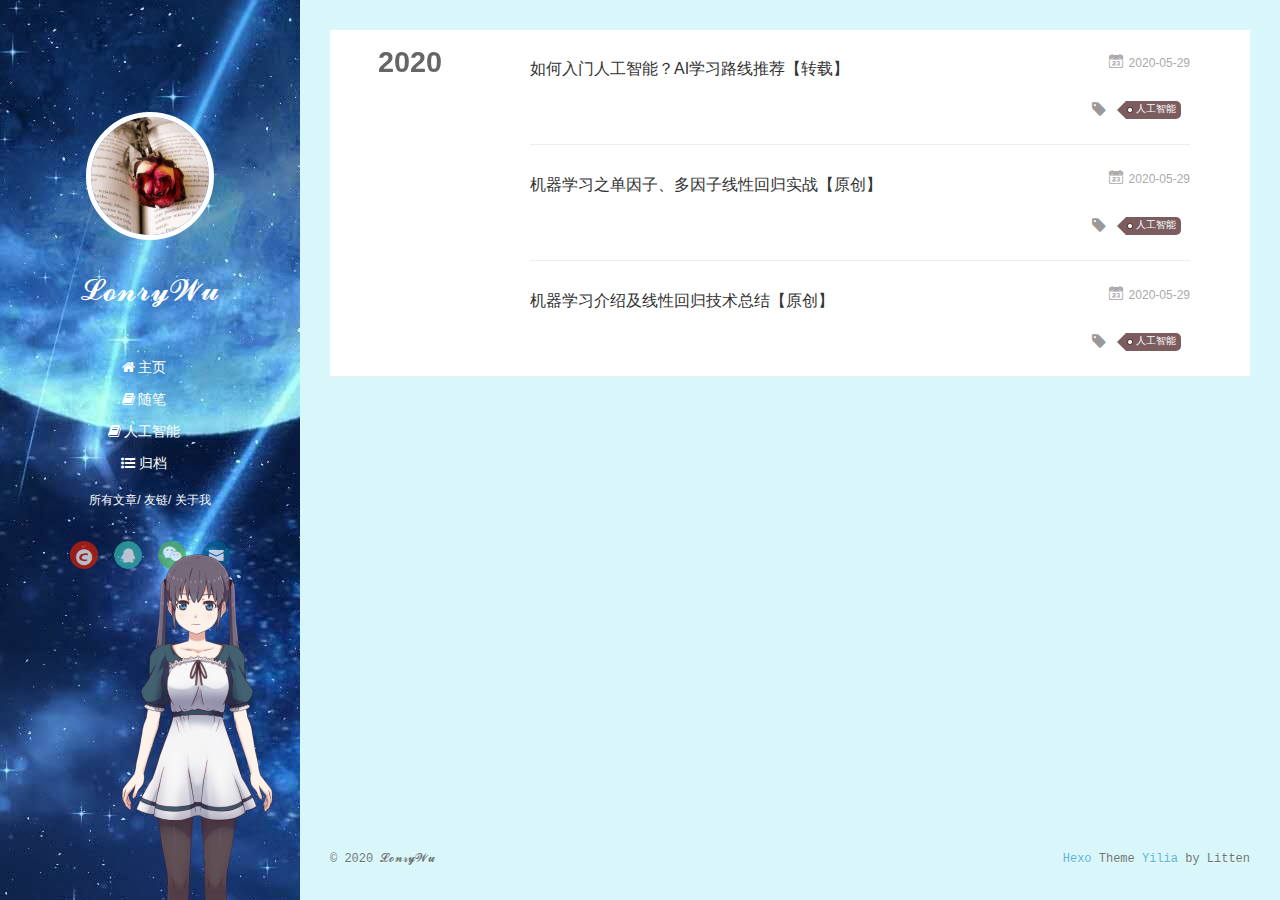
<file: archives/2020/05/index.html>
<!DOCTYPE html>
<html>
<head>
  <link rel="stylesheet" href="/font-awesome/css/font-awesome.min.css">
  <meta charset="utf-8">
  
  <meta name="renderer" content="webkit">
  <meta http-equiv="X-UA-Compatible" content="IE=edge" >
  <link rel="dns-prefetch" href="http://yoursite.com">
  <title>Archives: 2020/5 | 江小猿</title>
  <meta name="viewport" content="width=device-width, initial-scale=1, maximum-scale=1">
  <meta property="og:type" content="website">
<meta property="og:title" content="江小猿">
<meta property="og:url" content="http://yoursite.com/archives/2020/05/index.html">
<meta property="og:site_name" content="江小猿">
<meta property="og:locale" content="en_US">
<meta property="article:author" content="𝓛𝓸𝓷𝓻𝔂𝓦𝓾">
<meta name="twitter:card" content="summary">
  
    <link rel="alternative" href="/atom.xml" title="江小猿" type="application/atom+xml">
  
  
    <link rel="icon" href="/assets/WebHead.jpg">
  
  <link rel="stylesheet" type="text/css" href="/./main.0cf68a.css">
  <style type="text/css">
  
    #container.show {
      background: linear-gradient(200deg,#a0cfe4,#e8c37e);
    }
  </style>
  

  

<meta name="generator" content="Hexo 4.2.0"></head>

<body>
  <div id="container" q-class="show:isCtnShow">
    <canvas id="anm-canvas" class="anm-canvas"></canvas>
    <div class="left-col" q-class="show:isShow">
      
<div class="overlay" style="background: #00000"></div>
<div class="intrude-less">
	<header id="header" class="inner">
		<a href="/" class="profilepic">
			<img src="/assets/head.jpg" class="js-avatar">
		</a>
		<hgroup>
		  <h1 class="header-author"><a href="/">𝓛𝓸𝓷𝓻𝔂𝓦𝓾</a></h1>
		</hgroup>
		

		<nav class="header-menu">
			<ul>
			
				<li><a href="/">主页</a></li>
	        
				<li><a href="/tags/%E9%9A%8F%E7%AC%94/">随笔</a></li>
	        
				<li><a href="/tags/%E4%BA%BA%E5%B7%A5%E6%99%BA%E8%83%BD/">人工智能</a></li>
	        
				<li><a href="/archives/index.html">归档</a></li>
	        
			</ul>

			<script>
				var menu = document.getElementsByClassName('header-menu')[0];
				var lis = menu.children[0].getElementsByTagName('li');
				var n = lis.length
				var menu_icon = new Array()
				//这个menu_icon用来装图标，图标的类名都是下面“fa fa-xxx”，自行添加就行
				menu_icon[0]="<i class=\"fa fa-home\" aria-hidden=\"true\"></i> "
				menu_icon[1]="<i class=\"fa fa-book\" aria-hidden=\"true\"></i> "
				menu_icon[2]="<i class=\"fa fa-book\" aria-hidden=\"true\"></i> "
				menu_icon[3]="<i class=\"fa fa-list-ul\" aria-hidden=\"true\"></i> "	
				
				for (var i = 0; i < n; i++){
				  var temp = lis[i].children[0].innerHTML;
				  lis[i].children[0].innerHTML = menu_icon[i] + temp;
				}
		  </script>

		</nav>
		<nav class="header-smart-menu">
    		
    			
    			<a q-on="click: openSlider(e, 'innerArchive')" href="javascript:void(0)">所有文章</a>
    			
            
    			
    			<a q-on="click: openSlider(e, 'friends')" href="javascript:void(0)">友链</a>
    			
            
    			
    			<a q-on="click: openSlider(e, 'aboutme')" href="javascript:void(0)">关于我</a>
    			
            
		</nav>
		<nav class="header-nav">
			<div class="social">
				
					<a class="csdn" target="_blank" href="https://blog.csdn.net/weixin_45092215" title="csdn"><i class="icon-csdn"></i></a>
		        
					<a class="qq" target="_blank" href="/assets/qq.jpg" title="qq"><i class="icon-qq"></i></a>
		        
					<a class="weixin" target="_blank" href="/assets/wechat.jpg" title="weixin"><i class="icon-weixin"></i></a>
		        
					<a class="mail" target="_blank" href="mailto:lonrywu@163.com" title="mail"><i class="icon-mail"></i></a>
		        
			</div>
<!-- 网易云音乐插件 -->

	<div style="position:absolute; bottom:120px left:auto; width:85%">
		<iframe frameborder="no" border="0" marginwidth="0" marginheight="0" width=250 height=70 src="//music.163.com/outchain/player?type=2&id=1416015841&auto=1&height=66"></iframe>
	</div>

		</nav>
	</header>		
</div>
    </div>
    <div class="mid-col" q-class="show:isShow,hide:isShow|isFalse">
      
<nav id="mobile-nav">
  	<div class="overlay js-overlay" style="background: #00000"></div>
	<div class="btnctn js-mobile-btnctn">
  		<div class="slider-trigger list" q-on="click: openSlider(e)"><i class="icon icon-sort"></i></div>
	</div>
	<div class="intrude-less">
		<header id="header" class="inner">
			<div class="profilepic">
				<img src="/assets/head.jpg" class="js-avatar">
			</div>
			<hgroup>
			  <h1 class="header-author js-header-author">𝓛𝓸𝓷𝓻𝔂𝓦𝓾</h1>
			</hgroup>
			
			
			
				
			
				
			
				
			
				
			
			
			
			<nav class="header-nav">
				<div class="social">
					
						<a class="csdn" target="_blank" href="https://blog.csdn.net/weixin_45092215" title="csdn"><i class="icon-csdn"></i></a>
			        
						<a class="qq" target="_blank" href="/assets/qq.jpg" title="qq"><i class="icon-qq"></i></a>
			        
						<a class="weixin" target="_blank" href="/assets/wechat.jpg" title="weixin"><i class="icon-weixin"></i></a>
			        
						<a class="mail" target="_blank" href="mailto:lonrywu@163.com" title="mail"><i class="icon-mail"></i></a>
			        
				</div>
			</nav>

			<nav class="header-menu js-header-menu">
				<ul style="width: 70%">
				
				
					<li style="width: 25%"><a href="/">主页</a></li>
		        
					<li style="width: 25%"><a href="/tags/%E9%9A%8F%E7%AC%94/">随笔</a></li>
		        
					<li style="width: 25%"><a href="/tags/%E4%BA%BA%E5%B7%A5%E6%99%BA%E8%83%BD/">人工智能</a></li>
		        
					<li style="width: 25%"><a href="/archives/index.html">归档</a></li>
		        
				</ul>
			</nav>
		</header>				
	</div>
	<div class="mobile-mask" style="display:none" q-show="isShow"></div>
</nav>

      <div id="wrapper" class="body-wrap">
        <div class="menu-l">
          <div class="canvas-wrap">
            <canvas data-colors="#eaeaea" data-sectionHeight="100" data-contentId="js-content" id="myCanvas1" class="anm-canvas"></canvas>
          </div>
          <div id="js-content" class="content-ll">
            
  
  
    
    
      
      
      <section class="archives-wrap">
        <div class="archive-year-wrap">
          <a href="/archives/2020" class="archive-year">2020</a>
        </div>
        <div class="archives">
    
    <article class="archive-article archive-type-post">
  <div class="archive-article-inner">
    <header class="archive-article-header">
      	<div class="article-meta">
	      	<a href="/2020/05/29/%E5%A6%82%E4%BD%95%E5%85%A5%E9%97%A8%E4%BA%BA%E5%B7%A5%E6%99%BA%E8%83%BD%EF%BC%9FAI%E5%AD%A6%E4%B9%A0%E8%B7%AF%E7%BA%BF%E6%8E%A8%E8%8D%90-B%E7%AB%99UP%E4%B8%BB%E7%9A%84%E5%88%86%E4%BA%AB/" class="archive-article-date">
  	<time datetime="2020-05-29T03:12:32.000Z" itemprop="datePublished"><i class="icon-calendar icon"></i>2020-05-29</time>
</a>

        </div>
    	 
  
    <h1 itemprop="name">
      <a class="archive-article-title" href="/2020/05/29/%E5%A6%82%E4%BD%95%E5%85%A5%E9%97%A8%E4%BA%BA%E5%B7%A5%E6%99%BA%E8%83%BD%EF%BC%9FAI%E5%AD%A6%E4%B9%A0%E8%B7%AF%E7%BA%BF%E6%8E%A8%E8%8D%90-B%E7%AB%99UP%E4%B8%BB%E7%9A%84%E5%88%86%E4%BA%AB/">如何入门人工智能？AI学习路线推荐【转载】</a>
    </h1>
  

        <div class="article-info info-on-right">
          
	<div class="article-tag tagcloud">
		<i class="icon-price-tags icon"></i>
		<ul class="article-tag-list">
			 
        		<li class="article-tag-list-item">
        			<a href="javascript:void(0)" class="js-tag article-tag-list-link color5">人工智能</a>
        		</li>
      		
		</ul>
	</div>

          

        </div>
        <div class="clearfix"></div>
    </header>
  </div>
</article>
  
    
    
    <article class="archive-article archive-type-post">
  <div class="archive-article-inner">
    <header class="archive-article-header">
      	<div class="article-meta">
	      	<a href="/2020/05/29/%E6%9C%BA%E5%99%A8%E5%AD%A6%E4%B9%A0%E4%B9%8B%E5%8D%95%E5%9B%A0%E5%AD%90%E3%80%81%E5%A4%9A%E5%9B%A0%E5%AD%90%E7%BA%BF%E6%80%A7%E5%9B%9E%E5%BD%92%E5%AE%9E%E6%88%98%E3%80%90%E8%AF%A6%E7%BB%86%E3%80%91/" class="archive-article-date">
  	<time datetime="2020-05-29T01:40:44.000Z" itemprop="datePublished"><i class="icon-calendar icon"></i>2020-05-29</time>
</a>

        </div>
    	 
  
    <h1 itemprop="name">
      <a class="archive-article-title" href="/2020/05/29/%E6%9C%BA%E5%99%A8%E5%AD%A6%E4%B9%A0%E4%B9%8B%E5%8D%95%E5%9B%A0%E5%AD%90%E3%80%81%E5%A4%9A%E5%9B%A0%E5%AD%90%E7%BA%BF%E6%80%A7%E5%9B%9E%E5%BD%92%E5%AE%9E%E6%88%98%E3%80%90%E8%AF%A6%E7%BB%86%E3%80%91/">机器学习之单因子、多因子线性回归实战【原创】</a>
    </h1>
  

        <div class="article-info info-on-right">
          
	<div class="article-tag tagcloud">
		<i class="icon-price-tags icon"></i>
		<ul class="article-tag-list">
			 
        		<li class="article-tag-list-item">
        			<a href="javascript:void(0)" class="js-tag article-tag-list-link color5">人工智能</a>
        		</li>
      		
		</ul>
	</div>

          

        </div>
        <div class="clearfix"></div>
    </header>
  </div>
</article>
  
    
    
    <article class="archive-article archive-type-post">
  <div class="archive-article-inner">
    <header class="archive-article-header">
      	<div class="article-meta">
	      	<a href="/2020/05/29/%E6%9C%BA%E5%99%A8%E5%AD%A6%E4%B9%A0%E4%BB%8B%E7%BB%8D%E5%8F%8A%E7%BA%BF%E6%80%A7%E5%9B%9E%E5%BD%92%E6%8A%80%E6%9C%AF%E6%80%BB%E7%BB%93/" class="archive-article-date">
  	<time datetime="2020-05-29T01:28:10.000Z" itemprop="datePublished"><i class="icon-calendar icon"></i>2020-05-29</time>
</a>

        </div>
    	 
  
    <h1 itemprop="name">
      <a class="archive-article-title" href="/2020/05/29/%E6%9C%BA%E5%99%A8%E5%AD%A6%E4%B9%A0%E4%BB%8B%E7%BB%8D%E5%8F%8A%E7%BA%BF%E6%80%A7%E5%9B%9E%E5%BD%92%E6%8A%80%E6%9C%AF%E6%80%BB%E7%BB%93/">机器学习介绍及线性回归技术总结【原创】</a>
    </h1>
  

        <div class="article-info info-on-right">
          
	<div class="article-tag tagcloud">
		<i class="icon-price-tags icon"></i>
		<ul class="article-tag-list">
			 
        		<li class="article-tag-list-item">
        			<a href="javascript:void(0)" class="js-tag article-tag-list-link color5">人工智能</a>
        		</li>
      		
		</ul>
	</div>

          

        </div>
        <div class="clearfix"></div>
    </header>
  </div>
</article>
  
  
    </div></section>
  

    


          </div>
        </div>
      </div>
      <footer id="footer">
  <div class="outer">
    <div id="footer-info">
    	<div class="footer-left">
			&copy; 2020 𝓛𝓸𝓷𝓻𝔂𝓦𝓾
			
    	</div>
      	<div class="footer-right">
      		<a href="http://hexo.io/" target="_blank">Hexo</a>  Theme <a href="https://github.com/litten/hexo-theme-yilia" target="_blank">Yilia</a> by Litten
		</div>
	</div>
  </div>
</footer>


<!--页面点击小红心-->
<script type="text/javascript" src="/love.js"></script>




    </div>
    <script>
	var yiliaConfig = {
		mathjax: false,
		isHome: false,
		isPost: false,
		isArchive: true,
		isTag: false,
		isCategory: false,
		open_in_new: false,
		toc_hide_index: true,
		root: "/",
		innerArchive: true,
		showTags: false
	}
</script>



<script>!function(t){function n(e){if(r[e])return r[e].exports;var i=r[e]={exports:{},id:e,loaded:!1};return t[e].call(i.exports,i,i.exports,n),i.loaded=!0,i.exports}var r={};n.m=t,n.c=r,n.p="./",n(0)}([function(t,n,r){r(195),t.exports=r(191)},function(t,n,r){var e=r(3),i=r(52),o=r(27),u=r(28),c=r(53),f="prototype",a=function(t,n,r){var s,l,h,v,p=t&a.F,d=t&a.G,y=t&a.S,g=t&a.P,b=t&a.B,m=d?e:y?e[n]||(e[n]={}):(e[n]||{})[f],x=d?i:i[n]||(i[n]={}),w=x[f]||(x[f]={});d&&(r=n);for(s in r)l=!p&&m&&void 0!==m[s],h=(l?m:r)[s],v=b&&l?c(h,e):g&&"function"==typeof h?c(Function.call,h):h,m&&u(m,s,h,t&a.U),x[s]!=h&&o(x,s,v),g&&w[s]!=h&&(w[s]=h)};e.core=i,a.F=1,a.G=2,a.S=4,a.P=8,a.B=16,a.W=32,a.U=64,a.R=128,t.exports=a},function(t,n,r){var e=r(6);t.exports=function(t){if(!e(t))throw TypeError(t+" is not an object!");return t}},function(t,n){var r=t.exports="undefined"!=typeof window&&window.Math==Math?window:"undefined"!=typeof self&&self.Math==Math?self:Function("return this")();"number"==typeof __g&&(__g=r)},function(t,n){t.exports=function(t){try{return!!t()}catch(t){return!0}}},function(t,n){var r=t.exports="undefined"!=typeof window&&window.Math==Math?window:"undefined"!=typeof self&&self.Math==Math?self:Function("return this")();"number"==typeof __g&&(__g=r)},function(t,n){t.exports=function(t){return"object"==typeof t?null!==t:"function"==typeof t}},function(t,n,r){var e=r(126)("wks"),i=r(76),o=r(3).Symbol,u="function"==typeof o;(t.exports=function(t){return e[t]||(e[t]=u&&o[t]||(u?o:i)("Symbol."+t))}).store=e},function(t,n){var r={}.hasOwnProperty;t.exports=function(t,n){return r.call(t,n)}},function(t,n,r){var e=r(94),i=r(33);t.exports=function(t){return e(i(t))}},function(t,n,r){t.exports=!r(4)(function(){return 7!=Object.defineProperty({},"a",{get:function(){return 7}}).a})},function(t,n,r){var e=r(2),i=r(167),o=r(50),u=Object.defineProperty;n.f=r(10)?Object.defineProperty:function(t,n,r){if(e(t),n=o(n,!0),e(r),i)try{return u(t,n,r)}catch(t){}if("get"in r||"set"in r)throw TypeError("Accessors not supported!");return"value"in r&&(t[n]=r.value),t}},function(t,n,r){t.exports=!r(18)(function(){return 7!=Object.defineProperty({},"a",{get:function(){return 7}}).a})},function(t,n,r){var e=r(14),i=r(22);t.exports=r(12)?function(t,n,r){return e.f(t,n,i(1,r))}:function(t,n,r){return t[n]=r,t}},function(t,n,r){var e=r(20),i=r(58),o=r(42),u=Object.defineProperty;n.f=r(12)?Object.defineProperty:function(t,n,r){if(e(t),n=o(n,!0),e(r),i)try{return u(t,n,r)}catch(t){}if("get"in r||"set"in r)throw TypeError("Accessors not supported!");return"value"in r&&(t[n]=r.value),t}},function(t,n,r){var e=r(40)("wks"),i=r(23),o=r(5).Symbol,u="function"==typeof o;(t.exports=function(t){return e[t]||(e[t]=u&&o[t]||(u?o:i)("Symbol."+t))}).store=e},function(t,n,r){var e=r(67),i=Math.min;t.exports=function(t){return t>0?i(e(t),9007199254740991):0}},function(t,n,r){var e=r(46);t.exports=function(t){return Object(e(t))}},function(t,n){t.exports=function(t){try{return!!t()}catch(t){return!0}}},function(t,n,r){var e=r(63),i=r(34);t.exports=Object.keys||function(t){return e(t,i)}},function(t,n,r){var e=r(21);t.exports=function(t){if(!e(t))throw TypeError(t+" is not an object!");return t}},function(t,n){t.exports=function(t){return"object"==typeof t?null!==t:"function"==typeof t}},function(t,n){t.exports=function(t,n){return{enumerable:!(1&t),configurable:!(2&t),writable:!(4&t),value:n}}},function(t,n){var r=0,e=Math.random();t.exports=function(t){return"Symbol(".concat(void 0===t?"":t,")_",(++r+e).toString(36))}},function(t,n){var r={}.hasOwnProperty;t.exports=function(t,n){return r.call(t,n)}},function(t,n){var r=t.exports={version:"2.4.0"};"number"==typeof __e&&(__e=r)},function(t,n){t.exports=function(t){if("function"!=typeof t)throw TypeError(t+" is not a function!");return t}},function(t,n,r){var e=r(11),i=r(66);t.exports=r(10)?function(t,n,r){return e.f(t,n,i(1,r))}:function(t,n,r){return t[n]=r,t}},function(t,n,r){var e=r(3),i=r(27),o=r(24),u=r(76)("src"),c="toString",f=Function[c],a=(""+f).split(c);r(52).inspectSource=function(t){return f.call(t)},(t.exports=function(t,n,r,c){var f="function"==typeof r;f&&(o(r,"name")||i(r,"name",n)),t[n]!==r&&(f&&(o(r,u)||i(r,u,t[n]?""+t[n]:a.join(String(n)))),t===e?t[n]=r:c?t[n]?t[n]=r:i(t,n,r):(delete t[n],i(t,n,r)))})(Function.prototype,c,function(){return"function"==typeof this&&this[u]||f.call(this)})},function(t,n,r){var e=r(1),i=r(4),o=r(46),u=function(t,n,r,e){var i=String(o(t)),u="<"+n;return""!==r&&(u+=" "+r+'="'+String(e).replace(/"/g,"&quot;")+'"'),u+">"+i+"</"+n+">"};t.exports=function(t,n){var r={};r[t]=n(u),e(e.P+e.F*i(function(){var n=""[t]('"');return n!==n.toLowerCase()||n.split('"').length>3}),"String",r)}},function(t,n,r){var e=r(115),i=r(46);t.exports=function(t){return e(i(t))}},function(t,n,r){var e=r(116),i=r(66),o=r(30),u=r(50),c=r(24),f=r(167),a=Object.getOwnPropertyDescriptor;n.f=r(10)?a:function(t,n){if(t=o(t),n=u(n,!0),f)try{return a(t,n)}catch(t){}if(c(t,n))return i(!e.f.call(t,n),t[n])}},function(t,n,r){var e=r(24),i=r(17),o=r(145)("IE_PROTO"),u=Object.prototype;t.exports=Object.getPrototypeOf||function(t){return t=i(t),e(t,o)?t[o]:"function"==typeof t.constructor&&t instanceof t.constructor?t.constructor.prototype:t instanceof Object?u:null}},function(t,n){t.exports=function(t){if(void 0==t)throw TypeError("Can't call method on  "+t);return t}},function(t,n){t.exports="constructor,hasOwnProperty,isPrototypeOf,propertyIsEnumerable,toLocaleString,toString,valueOf".split(",")},function(t,n){t.exports={}},function(t,n){t.exports=!0},function(t,n){n.f={}.propertyIsEnumerable},function(t,n,r){var e=r(14).f,i=r(8),o=r(15)("toStringTag");t.exports=function(t,n,r){t&&!i(t=r?t:t.prototype,o)&&e(t,o,{configurable:!0,value:n})}},function(t,n,r){var e=r(40)("keys"),i=r(23);t.exports=function(t){return e[t]||(e[t]=i(t))}},function(t,n,r){var e=r(5),i="__core-js_shared__",o=e[i]||(e[i]={});t.exports=function(t){return o[t]||(o[t]={})}},function(t,n){var r=Math.ceil,e=Math.floor;t.exports=function(t){return isNaN(t=+t)?0:(t>0?e:r)(t)}},function(t,n,r){var e=r(21);t.exports=function(t,n){if(!e(t))return t;var r,i;if(n&&"function"==typeof(r=t.toString)&&!e(i=r.call(t)))return i;if("function"==typeof(r=t.valueOf)&&!e(i=r.call(t)))return i;if(!n&&"function"==typeof(r=t.toString)&&!e(i=r.call(t)))return i;throw TypeError("Can't convert object to primitive value")}},function(t,n,r){var e=r(5),i=r(25),o=r(36),u=r(44),c=r(14).f;t.exports=function(t){var n=i.Symbol||(i.Symbol=o?{}:e.Symbol||{});"_"==t.charAt(0)||t in n||c(n,t,{value:u.f(t)})}},function(t,n,r){n.f=r(15)},function(t,n){var r={}.toString;t.exports=function(t){return r.call(t).slice(8,-1)}},function(t,n){t.exports=function(t){if(void 0==t)throw TypeError("Can't call method on  "+t);return t}},function(t,n,r){var e=r(4);t.exports=function(t,n){return!!t&&e(function(){n?t.call(null,function(){},1):t.call(null)})}},function(t,n,r){var e=r(53),i=r(115),o=r(17),u=r(16),c=r(203);t.exports=function(t,n){var r=1==t,f=2==t,a=3==t,s=4==t,l=6==t,h=5==t||l,v=n||c;return function(n,c,p){for(var d,y,g=o(n),b=i(g),m=e(c,p,3),x=u(b.length),w=0,S=r?v(n,x):f?v(n,0):void 0;x>w;w++)if((h||w in b)&&(d=b[w],y=m(d,w,g),t))if(r)S[w]=y;else if(y)switch(t){case 3:return!0;case 5:return d;case 6:return w;case 2:S.push(d)}else if(s)return!1;return l?-1:a||s?s:S}}},function(t,n,r){var e=r(1),i=r(52),o=r(4);t.exports=function(t,n){var r=(i.Object||{})[t]||Object[t],u={};u[t]=n(r),e(e.S+e.F*o(function(){r(1)}),"Object",u)}},function(t,n,r){var e=r(6);t.exports=function(t,n){if(!e(t))return t;var r,i;if(n&&"function"==typeof(r=t.toString)&&!e(i=r.call(t)))return i;if("function"==typeof(r=t.valueOf)&&!e(i=r.call(t)))return i;if(!n&&"function"==typeof(r=t.toString)&&!e(i=r.call(t)))return i;throw TypeError("Can't convert object to primitive value")}},function(t,n,r){var e=r(5),i=r(25),o=r(91),u=r(13),c="prototype",f=function(t,n,r){var a,s,l,h=t&f.F,v=t&f.G,p=t&f.S,d=t&f.P,y=t&f.B,g=t&f.W,b=v?i:i[n]||(i[n]={}),m=b[c],x=v?e:p?e[n]:(e[n]||{})[c];v&&(r=n);for(a in r)(s=!h&&x&&void 0!==x[a])&&a in b||(l=s?x[a]:r[a],b[a]=v&&"function"!=typeof x[a]?r[a]:y&&s?o(l,e):g&&x[a]==l?function(t){var n=function(n,r,e){if(this instanceof t){switch(arguments.length){case 0:return new t;case 1:return new t(n);case 2:return new t(n,r)}return new t(n,r,e)}return t.apply(this,arguments)};return n[c]=t[c],n}(l):d&&"function"==typeof l?o(Function.call,l):l,d&&((b.virtual||(b.virtual={}))[a]=l,t&f.R&&m&&!m[a]&&u(m,a,l)))};f.F=1,f.G=2,f.S=4,f.P=8,f.B=16,f.W=32,f.U=64,f.R=128,t.exports=f},function(t,n){var r=t.exports={version:"2.4.0"};"number"==typeof __e&&(__e=r)},function(t,n,r){var e=r(26);t.exports=function(t,n,r){if(e(t),void 0===n)return t;switch(r){case 1:return function(r){return t.call(n,r)};case 2:return function(r,e){return t.call(n,r,e)};case 3:return function(r,e,i){return t.call(n,r,e,i)}}return function(){return t.apply(n,arguments)}}},function(t,n,r){var e=r(183),i=r(1),o=r(126)("metadata"),u=o.store||(o.store=new(r(186))),c=function(t,n,r){var i=u.get(t);if(!i){if(!r)return;u.set(t,i=new e)}var o=i.get(n);if(!o){if(!r)return;i.set(n,o=new e)}return o},f=function(t,n,r){var e=c(n,r,!1);return void 0!==e&&e.has(t)},a=function(t,n,r){var e=c(n,r,!1);return void 0===e?void 0:e.get(t)},s=function(t,n,r,e){c(r,e,!0).set(t,n)},l=function(t,n){var r=c(t,n,!1),e=[];return r&&r.forEach(function(t,n){e.push(n)}),e},h=function(t){return void 0===t||"symbol"==typeof t?t:String(t)},v=function(t){i(i.S,"Reflect",t)};t.exports={store:u,map:c,has:f,get:a,set:s,keys:l,key:h,exp:v}},function(t,n,r){"use strict";if(r(10)){var e=r(69),i=r(3),o=r(4),u=r(1),c=r(127),f=r(152),a=r(53),s=r(68),l=r(66),h=r(27),v=r(73),p=r(67),d=r(16),y=r(75),g=r(50),b=r(24),m=r(180),x=r(114),w=r(6),S=r(17),_=r(137),O=r(70),E=r(32),P=r(71).f,j=r(154),F=r(76),M=r(7),A=r(48),N=r(117),T=r(146),I=r(155),k=r(80),L=r(123),R=r(74),C=r(130),D=r(160),U=r(11),W=r(31),G=U.f,B=W.f,V=i.RangeError,z=i.TypeError,q=i.Uint8Array,K="ArrayBuffer",J="Shared"+K,Y="BYTES_PER_ELEMENT",H="prototype",$=Array[H],X=f.ArrayBuffer,Q=f.DataView,Z=A(0),tt=A(2),nt=A(3),rt=A(4),et=A(5),it=A(6),ot=N(!0),ut=N(!1),ct=I.values,ft=I.keys,at=I.entries,st=$.lastIndexOf,lt=$.reduce,ht=$.reduceRight,vt=$.join,pt=$.sort,dt=$.slice,yt=$.toString,gt=$.toLocaleString,bt=M("iterator"),mt=M("toStringTag"),xt=F("typed_constructor"),wt=F("def_constructor"),St=c.CONSTR,_t=c.TYPED,Ot=c.VIEW,Et="Wrong length!",Pt=A(1,function(t,n){return Tt(T(t,t[wt]),n)}),jt=o(function(){return 1===new q(new Uint16Array([1]).buffer)[0]}),Ft=!!q&&!!q[H].set&&o(function(){new q(1).set({})}),Mt=function(t,n){if(void 0===t)throw z(Et);var r=+t,e=d(t);if(n&&!m(r,e))throw V(Et);return e},At=function(t,n){var r=p(t);if(r<0||r%n)throw V("Wrong offset!");return r},Nt=function(t){if(w(t)&&_t in t)return t;throw z(t+" is not a typed array!")},Tt=function(t,n){if(!(w(t)&&xt in t))throw z("It is not a typed array constructor!");return new t(n)},It=function(t,n){return kt(T(t,t[wt]),n)},kt=function(t,n){for(var r=0,e=n.length,i=Tt(t,e);e>r;)i[r]=n[r++];return i},Lt=function(t,n,r){G(t,n,{get:function(){return this._d[r]}})},Rt=function(t){var n,r,e,i,o,u,c=S(t),f=arguments.length,s=f>1?arguments[1]:void 0,l=void 0!==s,h=j(c);if(void 0!=h&&!_(h)){for(u=h.call(c),e=[],n=0;!(o=u.next()).done;n++)e.push(o.value);c=e}for(l&&f>2&&(s=a(s,arguments[2],2)),n=0,r=d(c.length),i=Tt(this,r);r>n;n++)i[n]=l?s(c[n],n):c[n];return i},Ct=function(){for(var t=0,n=arguments.length,r=Tt(this,n);n>t;)r[t]=arguments[t++];return r},Dt=!!q&&o(function(){gt.call(new q(1))}),Ut=function(){return gt.apply(Dt?dt.call(Nt(this)):Nt(this),arguments)},Wt={copyWithin:function(t,n){return D.call(Nt(this),t,n,arguments.length>2?arguments[2]:void 0)},every:function(t){return rt(Nt(this),t,arguments.length>1?arguments[1]:void 0)},fill:function(t){return C.apply(Nt(this),arguments)},filter:function(t){return It(this,tt(Nt(this),t,arguments.length>1?arguments[1]:void 0))},find:function(t){return et(Nt(this),t,arguments.length>1?arguments[1]:void 0)},findIndex:function(t){return it(Nt(this),t,arguments.length>1?arguments[1]:void 0)},forEach:function(t){Z(Nt(this),t,arguments.length>1?arguments[1]:void 0)},indexOf:function(t){return ut(Nt(this),t,arguments.length>1?arguments[1]:void 0)},includes:function(t){return ot(Nt(this),t,arguments.length>1?arguments[1]:void 0)},join:function(t){return vt.apply(Nt(this),arguments)},lastIndexOf:function(t){return st.apply(Nt(this),arguments)},map:function(t){return Pt(Nt(this),t,arguments.length>1?arguments[1]:void 0)},reduce:function(t){return lt.apply(Nt(this),arguments)},reduceRight:function(t){return ht.apply(Nt(this),arguments)},reverse:function(){for(var t,n=this,r=Nt(n).length,e=Math.floor(r/2),i=0;i<e;)t=n[i],n[i++]=n[--r],n[r]=t;return n},some:function(t){return nt(Nt(this),t,arguments.length>1?arguments[1]:void 0)},sort:function(t){return pt.call(Nt(this),t)},subarray:function(t,n){var r=Nt(this),e=r.length,i=y(t,e);return new(T(r,r[wt]))(r.buffer,r.byteOffset+i*r.BYTES_PER_ELEMENT,d((void 0===n?e:y(n,e))-i))}},Gt=function(t,n){return It(this,dt.call(Nt(this),t,n))},Bt=function(t){Nt(this);var n=At(arguments[1],1),r=this.length,e=S(t),i=d(e.length),o=0;if(i+n>r)throw V(Et);for(;o<i;)this[n+o]=e[o++]},Vt={entries:function(){return at.call(Nt(this))},keys:function(){return ft.call(Nt(this))},values:function(){return ct.call(Nt(this))}},zt=function(t,n){return w(t)&&t[_t]&&"symbol"!=typeof n&&n in t&&String(+n)==String(n)},qt=function(t,n){return zt(t,n=g(n,!0))?l(2,t[n]):B(t,n)},Kt=function(t,n,r){return!(zt(t,n=g(n,!0))&&w(r)&&b(r,"value"))||b(r,"get")||b(r,"set")||r.configurable||b(r,"writable")&&!r.writable||b(r,"enumerable")&&!r.enumerable?G(t,n,r):(t[n]=r.value,t)};St||(W.f=qt,U.f=Kt),u(u.S+u.F*!St,"Object",{getOwnPropertyDescriptor:qt,defineProperty:Kt}),o(function(){yt.call({})})&&(yt=gt=function(){return vt.call(this)});var Jt=v({},Wt);v(Jt,Vt),h(Jt,bt,Vt.values),v(Jt,{slice:Gt,set:Bt,constructor:function(){},toString:yt,toLocaleString:Ut}),Lt(Jt,"buffer","b"),Lt(Jt,"byteOffset","o"),Lt(Jt,"byteLength","l"),Lt(Jt,"length","e"),G(Jt,mt,{get:function(){return this[_t]}}),t.exports=function(t,n,r,f){f=!!f;var a=t+(f?"Clamped":"")+"Array",l="Uint8Array"!=a,v="get"+t,p="set"+t,y=i[a],g=y||{},b=y&&E(y),m=!y||!c.ABV,S={},_=y&&y[H],j=function(t,r){var e=t._d;return e.v[v](r*n+e.o,jt)},F=function(t,r,e){var i=t._d;f&&(e=(e=Math.round(e))<0?0:e>255?255:255&e),i.v[p](r*n+i.o,e,jt)},M=function(t,n){G(t,n,{get:function(){return j(this,n)},set:function(t){return F(this,n,t)},enumerable:!0})};m?(y=r(function(t,r,e,i){s(t,y,a,"_d");var o,u,c,f,l=0,v=0;if(w(r)){if(!(r instanceof X||(f=x(r))==K||f==J))return _t in r?kt(y,r):Rt.call(y,r);o=r,v=At(e,n);var p=r.byteLength;if(void 0===i){if(p%n)throw V(Et);if((u=p-v)<0)throw V(Et)}else if((u=d(i)*n)+v>p)throw V(Et);c=u/n}else c=Mt(r,!0),u=c*n,o=new X(u);for(h(t,"_d",{b:o,o:v,l:u,e:c,v:new Q(o)});l<c;)M(t,l++)}),_=y[H]=O(Jt),h(_,"constructor",y)):L(function(t){new y(null),new y(t)},!0)||(y=r(function(t,r,e,i){s(t,y,a);var o;return w(r)?r instanceof X||(o=x(r))==K||o==J?void 0!==i?new g(r,At(e,n),i):void 0!==e?new g(r,At(e,n)):new g(r):_t in r?kt(y,r):Rt.call(y,r):new g(Mt(r,l))}),Z(b!==Function.prototype?P(g).concat(P(b)):P(g),function(t){t in y||h(y,t,g[t])}),y[H]=_,e||(_.constructor=y));var A=_[bt],N=!!A&&("values"==A.name||void 0==A.name),T=Vt.values;h(y,xt,!0),h(_,_t,a),h(_,Ot,!0),h(_,wt,y),(f?new y(1)[mt]==a:mt in _)||G(_,mt,{get:function(){return a}}),S[a]=y,u(u.G+u.W+u.F*(y!=g),S),u(u.S,a,{BYTES_PER_ELEMENT:n,from:Rt,of:Ct}),Y in _||h(_,Y,n),u(u.P,a,Wt),R(a),u(u.P+u.F*Ft,a,{set:Bt}),u(u.P+u.F*!N,a,Vt),u(u.P+u.F*(_.toString!=yt),a,{toString:yt}),u(u.P+u.F*o(function(){new y(1).slice()}),a,{slice:Gt}),u(u.P+u.F*(o(function(){return[1,2].toLocaleString()!=new y([1,2]).toLocaleString()})||!o(function(){_.toLocaleString.call([1,2])})),a,{toLocaleString:Ut}),k[a]=N?A:T,e||N||h(_,bt,T)}}else t.exports=function(){}},function(t,n){var r={}.toString;t.exports=function(t){return r.call(t).slice(8,-1)}},function(t,n,r){var e=r(21),i=r(5).document,o=e(i)&&e(i.createElement);t.exports=function(t){return o?i.createElement(t):{}}},function(t,n,r){t.exports=!r(12)&&!r(18)(function(){return 7!=Object.defineProperty(r(57)("div"),"a",{get:function(){return 7}}).a})},function(t,n,r){"use strict";var e=r(36),i=r(51),o=r(64),u=r(13),c=r(8),f=r(35),a=r(96),s=r(38),l=r(103),h=r(15)("iterator"),v=!([].keys&&"next"in[].keys()),p="keys",d="values",y=function(){return this};t.exports=function(t,n,r,g,b,m,x){a(r,n,g);var w,S,_,O=function(t){if(!v&&t in F)return F[t];switch(t){case p:case d:return function(){return new r(this,t)}}return function(){return new r(this,t)}},E=n+" Iterator",P=b==d,j=!1,F=t.prototype,M=F[h]||F["@@iterator"]||b&&F[b],A=M||O(b),N=b?P?O("entries"):A:void 0,T="Array"==n?F.entries||M:M;if(T&&(_=l(T.call(new t)))!==Object.prototype&&(s(_,E,!0),e||c(_,h)||u(_,h,y)),P&&M&&M.name!==d&&(j=!0,A=function(){return M.call(this)}),e&&!x||!v&&!j&&F[h]||u(F,h,A),f[n]=A,f[E]=y,b)if(w={values:P?A:O(d),keys:m?A:O(p),entries:N},x)for(S in w)S in F||o(F,S,w[S]);else i(i.P+i.F*(v||j),n,w);return w}},function(t,n,r){var e=r(20),i=r(100),o=r(34),u=r(39)("IE_PROTO"),c=function(){},f="prototype",a=function(){var t,n=r(57)("iframe"),e=o.length;for(n.style.display="none",r(93).appendChild(n),n.src="javascript:",t=n.contentWindow.document,t.open(),t.write("<script>document.F=Object<\/script>"),t.close(),a=t.F;e--;)delete a[f][o[e]];return a()};t.exports=Object.create||function(t,n){var r;return null!==t?(c[f]=e(t),r=new c,c[f]=null,r[u]=t):r=a(),void 0===n?r:i(r,n)}},function(t,n,r){var e=r(63),i=r(34).concat("length","prototype");n.f=Object.getOwnPropertyNames||function(t){return e(t,i)}},function(t,n){n.f=Object.getOwnPropertySymbols},function(t,n,r){var e=r(8),i=r(9),o=r(90)(!1),u=r(39)("IE_PROTO");t.exports=function(t,n){var r,c=i(t),f=0,a=[];for(r in c)r!=u&&e(c,r)&&a.push(r);for(;n.length>f;)e(c,r=n[f++])&&(~o(a,r)||a.push(r));return a}},function(t,n,r){t.exports=r(13)},function(t,n,r){var e=r(76)("meta"),i=r(6),o=r(24),u=r(11).f,c=0,f=Object.isExtensible||function(){return!0},a=!r(4)(function(){return f(Object.preventExtensions({}))}),s=function(t){u(t,e,{value:{i:"O"+ ++c,w:{}}})},l=function(t,n){if(!i(t))return"symbol"==typeof t?t:("string"==typeof t?"S":"P")+t;if(!o(t,e)){if(!f(t))return"F";if(!n)return"E";s(t)}return t[e].i},h=function(t,n){if(!o(t,e)){if(!f(t))return!0;if(!n)return!1;s(t)}return t[e].w},v=function(t){return a&&p.NEED&&f(t)&&!o(t,e)&&s(t),t},p=t.exports={KEY:e,NEED:!1,fastKey:l,getWeak:h,onFreeze:v}},function(t,n){t.exports=function(t,n){return{enumerable:!(1&t),configurable:!(2&t),writable:!(4&t),value:n}}},function(t,n){var r=Math.ceil,e=Math.floor;t.exports=function(t){return isNaN(t=+t)?0:(t>0?e:r)(t)}},function(t,n){t.exports=function(t,n,r,e){if(!(t instanceof n)||void 0!==e&&e in t)throw TypeError(r+": incorrect invocation!");return t}},function(t,n){t.exports=!1},function(t,n,r){var e=r(2),i=r(173),o=r(133),u=r(145)("IE_PROTO"),c=function(){},f="prototype",a=function(){var t,n=r(132)("iframe"),e=o.length;for(n.style.display="none",r(135).appendChild(n),n.src="javascript:",t=n.contentWindow.document,t.open(),t.write("<script>document.F=Object<\/script>"),t.close(),a=t.F;e--;)delete a[f][o[e]];return a()};t.exports=Object.create||function(t,n){var r;return null!==t?(c[f]=e(t),r=new c,c[f]=null,r[u]=t):r=a(),void 0===n?r:i(r,n)}},function(t,n,r){var e=r(175),i=r(133).concat("length","prototype");n.f=Object.getOwnPropertyNames||function(t){return e(t,i)}},function(t,n,r){var e=r(175),i=r(133);t.exports=Object.keys||function(t){return e(t,i)}},function(t,n,r){var e=r(28);t.exports=function(t,n,r){for(var i in n)e(t,i,n[i],r);return t}},function(t,n,r){"use strict";var e=r(3),i=r(11),o=r(10),u=r(7)("species");t.exports=function(t){var n=e[t];o&&n&&!n[u]&&i.f(n,u,{configurable:!0,get:function(){return this}})}},function(t,n,r){var e=r(67),i=Math.max,o=Math.min;t.exports=function(t,n){return t=e(t),t<0?i(t+n,0):o(t,n)}},function(t,n){var r=0,e=Math.random();t.exports=function(t){return"Symbol(".concat(void 0===t?"":t,")_",(++r+e).toString(36))}},function(t,n,r){var e=r(33);t.exports=function(t){return Object(e(t))}},function(t,n,r){var e=r(7)("unscopables"),i=Array.prototype;void 0==i[e]&&r(27)(i,e,{}),t.exports=function(t){i[e][t]=!0}},function(t,n,r){var e=r(53),i=r(169),o=r(137),u=r(2),c=r(16),f=r(154),a={},s={},n=t.exports=function(t,n,r,l,h){var v,p,d,y,g=h?function(){return t}:f(t),b=e(r,l,n?2:1),m=0;if("function"!=typeof g)throw TypeError(t+" is not iterable!");if(o(g)){for(v=c(t.length);v>m;m++)if((y=n?b(u(p=t[m])[0],p[1]):b(t[m]))===a||y===s)return y}else for(d=g.call(t);!(p=d.next()).done;)if((y=i(d,b,p.value,n))===a||y===s)return y};n.BREAK=a,n.RETURN=s},function(t,n){t.exports={}},function(t,n,r){var e=r(11).f,i=r(24),o=r(7)("toStringTag");t.exports=function(t,n,r){t&&!i(t=r?t:t.prototype,o)&&e(t,o,{configurable:!0,value:n})}},function(t,n,r){var e=r(1),i=r(46),o=r(4),u=r(150),c="["+u+"]",f="​",a=RegExp("^"+c+c+"*"),s=RegExp(c+c+"*$"),l=function(t,n,r){var i={},c=o(function(){return!!u[t]()||f[t]()!=f}),a=i[t]=c?n(h):u[t];r&&(i[r]=a),e(e.P+e.F*c,"String",i)},h=l.trim=function(t,n){return t=String(i(t)),1&n&&(t=t.replace(a,"")),2&n&&(t=t.replace(s,"")),t};t.exports=l},function(t,n,r){t.exports={default:r(86),__esModule:!0}},function(t,n,r){t.exports={default:r(87),__esModule:!0}},function(t,n,r){"use strict";function e(t){return t&&t.__esModule?t:{default:t}}n.__esModule=!0;var i=r(84),o=e(i),u=r(83),c=e(u),f="function"==typeof c.default&&"symbol"==typeof o.default?function(t){return typeof t}:function(t){return t&&"function"==typeof c.default&&t.constructor===c.default&&t!==c.default.prototype?"symbol":typeof t};n.default="function"==typeof c.default&&"symbol"===f(o.default)?function(t){return void 0===t?"undefined":f(t)}:function(t){return t&&"function"==typeof c.default&&t.constructor===c.default&&t!==c.default.prototype?"symbol":void 0===t?"undefined":f(t)}},function(t,n,r){r(110),r(108),r(111),r(112),t.exports=r(25).Symbol},function(t,n,r){r(109),r(113),t.exports=r(44).f("iterator")},function(t,n){t.exports=function(t){if("function"!=typeof t)throw TypeError(t+" is not a function!");return t}},function(t,n){t.exports=function(){}},function(t,n,r){var e=r(9),i=r(106),o=r(105);t.exports=function(t){return function(n,r,u){var c,f=e(n),a=i(f.length),s=o(u,a);if(t&&r!=r){for(;a>s;)if((c=f[s++])!=c)return!0}else for(;a>s;s++)if((t||s in f)&&f[s]===r)return t||s||0;return!t&&-1}}},function(t,n,r){var e=r(88);t.exports=function(t,n,r){if(e(t),void 0===n)return t;switch(r){case 1:return function(r){return t.call(n,r)};case 2:return function(r,e){return t.call(n,r,e)};case 3:return function(r,e,i){return t.call(n,r,e,i)}}return function(){return t.apply(n,arguments)}}},function(t,n,r){var e=r(19),i=r(62),o=r(37);t.exports=function(t){var n=e(t),r=i.f;if(r)for(var u,c=r(t),f=o.f,a=0;c.length>a;)f.call(t,u=c[a++])&&n.push(u);return n}},function(t,n,r){t.exports=r(5).document&&document.documentElement},function(t,n,r){var e=r(56);t.exports=Object("z").propertyIsEnumerable(0)?Object:function(t){return"String"==e(t)?t.split(""):Object(t)}},function(t,n,r){var e=r(56);t.exports=Array.isArray||function(t){return"Array"==e(t)}},function(t,n,r){"use strict";var e=r(60),i=r(22),o=r(38),u={};r(13)(u,r(15)("iterator"),function(){return this}),t.exports=function(t,n,r){t.prototype=e(u,{next:i(1,r)}),o(t,n+" Iterator")}},function(t,n){t.exports=function(t,n){return{value:n,done:!!t}}},function(t,n,r){var e=r(19),i=r(9);t.exports=function(t,n){for(var r,o=i(t),u=e(o),c=u.length,f=0;c>f;)if(o[r=u[f++]]===n)return r}},function(t,n,r){var e=r(23)("meta"),i=r(21),o=r(8),u=r(14).f,c=0,f=Object.isExtensible||function(){return!0},a=!r(18)(function(){return f(Object.preventExtensions({}))}),s=function(t){u(t,e,{value:{i:"O"+ ++c,w:{}}})},l=function(t,n){if(!i(t))return"symbol"==typeof t?t:("string"==typeof t?"S":"P")+t;if(!o(t,e)){if(!f(t))return"F";if(!n)return"E";s(t)}return t[e].i},h=function(t,n){if(!o(t,e)){if(!f(t))return!0;if(!n)return!1;s(t)}return t[e].w},v=function(t){return a&&p.NEED&&f(t)&&!o(t,e)&&s(t),t},p=t.exports={KEY:e,NEED:!1,fastKey:l,getWeak:h,onFreeze:v}},function(t,n,r){var e=r(14),i=r(20),o=r(19);t.exports=r(12)?Object.defineProperties:function(t,n){i(t);for(var r,u=o(n),c=u.length,f=0;c>f;)e.f(t,r=u[f++],n[r]);return t}},function(t,n,r){var e=r(37),i=r(22),o=r(9),u=r(42),c=r(8),f=r(58),a=Object.getOwnPropertyDescriptor;n.f=r(12)?a:function(t,n){if(t=o(t),n=u(n,!0),f)try{return a(t,n)}catch(t){}if(c(t,n))return i(!e.f.call(t,n),t[n])}},function(t,n,r){var e=r(9),i=r(61).f,o={}.toString,u="object"==typeof window&&window&&Object.getOwnPropertyNames?Object.getOwnPropertyNames(window):[],c=function(t){try{return i(t)}catch(t){return u.slice()}};t.exports.f=function(t){return u&&"[object Window]"==o.call(t)?c(t):i(e(t))}},function(t,n,r){var e=r(8),i=r(77),o=r(39)("IE_PROTO"),u=Object.prototype;t.exports=Object.getPrototypeOf||function(t){return t=i(t),e(t,o)?t[o]:"function"==typeof t.constructor&&t instanceof t.constructor?t.constructor.prototype:t instanceof Object?u:null}},function(t,n,r){var e=r(41),i=r(33);t.exports=function(t){return function(n,r){var o,u,c=String(i(n)),f=e(r),a=c.length;return f<0||f>=a?t?"":void 0:(o=c.charCodeAt(f),o<55296||o>56319||f+1===a||(u=c.charCodeAt(f+1))<56320||u>57343?t?c.charAt(f):o:t?c.slice(f,f+2):u-56320+(o-55296<<10)+65536)}}},function(t,n,r){var e=r(41),i=Math.max,o=Math.min;t.exports=function(t,n){return t=e(t),t<0?i(t+n,0):o(t,n)}},function(t,n,r){var e=r(41),i=Math.min;t.exports=function(t){return t>0?i(e(t),9007199254740991):0}},function(t,n,r){"use strict";var e=r(89),i=r(97),o=r(35),u=r(9);t.exports=r(59)(Array,"Array",function(t,n){this._t=u(t),this._i=0,this._k=n},function(){var t=this._t,n=this._k,r=this._i++;return!t||r>=t.length?(this._t=void 0,i(1)):"keys"==n?i(0,r):"values"==n?i(0,t[r]):i(0,[r,t[r]])},"values"),o.Arguments=o.Array,e("keys"),e("values"),e("entries")},function(t,n){},function(t,n,r){"use strict";var e=r(104)(!0);r(59)(String,"String",function(t){this._t=String(t),this._i=0},function(){var t,n=this._t,r=this._i;return r>=n.length?{value:void 0,done:!0}:(t=e(n,r),this._i+=t.length,{value:t,done:!1})})},function(t,n,r){"use strict";var e=r(5),i=r(8),o=r(12),u=r(51),c=r(64),f=r(99).KEY,a=r(18),s=r(40),l=r(38),h=r(23),v=r(15),p=r(44),d=r(43),y=r(98),g=r(92),b=r(95),m=r(20),x=r(9),w=r(42),S=r(22),_=r(60),O=r(102),E=r(101),P=r(14),j=r(19),F=E.f,M=P.f,A=O.f,N=e.Symbol,T=e.JSON,I=T&&T.stringify,k="prototype",L=v("_hidden"),R=v("toPrimitive"),C={}.propertyIsEnumerable,D=s("symbol-registry"),U=s("symbols"),W=s("op-symbols"),G=Object[k],B="function"==typeof N,V=e.QObject,z=!V||!V[k]||!V[k].findChild,q=o&&a(function(){return 7!=_(M({},"a",{get:function(){return M(this,"a",{value:7}).a}})).a})?function(t,n,r){var e=F(G,n);e&&delete G[n],M(t,n,r),e&&t!==G&&M(G,n,e)}:M,K=function(t){var n=U[t]=_(N[k]);return n._k=t,n},J=B&&"symbol"==typeof N.iterator?function(t){return"symbol"==typeof t}:function(t){return t instanceof N},Y=function(t,n,r){return t===G&&Y(W,n,r),m(t),n=w(n,!0),m(r),i(U,n)?(r.enumerable?(i(t,L)&&t[L][n]&&(t[L][n]=!1),r=_(r,{enumerable:S(0,!1)})):(i(t,L)||M(t,L,S(1,{})),t[L][n]=!0),q(t,n,r)):M(t,n,r)},H=function(t,n){m(t);for(var r,e=g(n=x(n)),i=0,o=e.length;o>i;)Y(t,r=e[i++],n[r]);return t},$=function(t,n){return void 0===n?_(t):H(_(t),n)},X=function(t){var n=C.call(this,t=w(t,!0));return!(this===G&&i(U,t)&&!i(W,t))&&(!(n||!i(this,t)||!i(U,t)||i(this,L)&&this[L][t])||n)},Q=function(t,n){if(t=x(t),n=w(n,!0),t!==G||!i(U,n)||i(W,n)){var r=F(t,n);return!r||!i(U,n)||i(t,L)&&t[L][n]||(r.enumerable=!0),r}},Z=function(t){for(var n,r=A(x(t)),e=[],o=0;r.length>o;)i(U,n=r[o++])||n==L||n==f||e.push(n);return e},tt=function(t){for(var n,r=t===G,e=A(r?W:x(t)),o=[],u=0;e.length>u;)!i(U,n=e[u++])||r&&!i(G,n)||o.push(U[n]);return o};B||(N=function(){if(this instanceof N)throw TypeError("Symbol is not a constructor!");var t=h(arguments.length>0?arguments[0]:void 0),n=function(r){this===G&&n.call(W,r),i(this,L)&&i(this[L],t)&&(this[L][t]=!1),q(this,t,S(1,r))};return o&&z&&q(G,t,{configurable:!0,set:n}),K(t)},c(N[k],"toString",function(){return this._k}),E.f=Q,P.f=Y,r(61).f=O.f=Z,r(37).f=X,r(62).f=tt,o&&!r(36)&&c(G,"propertyIsEnumerable",X,!0),p.f=function(t){return K(v(t))}),u(u.G+u.W+u.F*!B,{Symbol:N});for(var nt="hasInstance,isConcatSpreadable,iterator,match,replace,search,species,split,toPrimitive,toStringTag,unscopables".split(","),rt=0;nt.length>rt;)v(nt[rt++]);for(var nt=j(v.store),rt=0;nt.length>rt;)d(nt[rt++]);u(u.S+u.F*!B,"Symbol",{for:function(t){return i(D,t+="")?D[t]:D[t]=N(t)},keyFor:function(t){if(J(t))return y(D,t);throw TypeError(t+" is not a symbol!")},useSetter:function(){z=!0},useSimple:function(){z=!1}}),u(u.S+u.F*!B,"Object",{create:$,defineProperty:Y,defineProperties:H,getOwnPropertyDescriptor:Q,getOwnPropertyNames:Z,getOwnPropertySymbols:tt}),T&&u(u.S+u.F*(!B||a(function(){var t=N();return"[null]"!=I([t])||"{}"!=I({a:t})||"{}"!=I(Object(t))})),"JSON",{stringify:function(t){if(void 0!==t&&!J(t)){for(var n,r,e=[t],i=1;arguments.length>i;)e.push(arguments[i++]);return n=e[1],"function"==typeof n&&(r=n),!r&&b(n)||(n=function(t,n){if(r&&(n=r.call(this,t,n)),!J(n))return n}),e[1]=n,I.apply(T,e)}}}),N[k][R]||r(13)(N[k],R,N[k].valueOf),l(N,"Symbol"),l(Math,"Math",!0),l(e.JSON,"JSON",!0)},function(t,n,r){r(43)("asyncIterator")},function(t,n,r){r(43)("observable")},function(t,n,r){r(107);for(var e=r(5),i=r(13),o=r(35),u=r(15)("toStringTag"),c=["NodeList","DOMTokenList","MediaList","StyleSheetList","CSSRuleList"],f=0;f<5;f++){var a=c[f],s=e[a],l=s&&s.prototype;l&&!l[u]&&i(l,u,a),o[a]=o.Array}},function(t,n,r){var e=r(45),i=r(7)("toStringTag"),o="Arguments"==e(function(){return arguments}()),u=function(t,n){try{return t[n]}catch(t){}};t.exports=function(t){var n,r,c;return void 0===t?"Undefined":null===t?"Null":"string"==typeof(r=u(n=Object(t),i))?r:o?e(n):"Object"==(c=e(n))&&"function"==typeof n.callee?"Arguments":c}},function(t,n,r){var e=r(45);t.exports=Object("z").propertyIsEnumerable(0)?Object:function(t){return"String"==e(t)?t.split(""):Object(t)}},function(t,n){n.f={}.propertyIsEnumerable},function(t,n,r){var e=r(30),i=r(16),o=r(75);t.exports=function(t){return function(n,r,u){var c,f=e(n),a=i(f.length),s=o(u,a);if(t&&r!=r){for(;a>s;)if((c=f[s++])!=c)return!0}else for(;a>s;s++)if((t||s in f)&&f[s]===r)return t||s||0;return!t&&-1}}},function(t,n,r){"use strict";var e=r(3),i=r(1),o=r(28),u=r(73),c=r(65),f=r(79),a=r(68),s=r(6),l=r(4),h=r(123),v=r(81),p=r(136);t.exports=function(t,n,r,d,y,g){var b=e[t],m=b,x=y?"set":"add",w=m&&m.prototype,S={},_=function(t){var n=w[t];o(w,t,"delete"==t?function(t){return!(g&&!s(t))&&n.call(this,0===t?0:t)}:"has"==t?function(t){return!(g&&!s(t))&&n.call(this,0===t?0:t)}:"get"==t?function(t){return g&&!s(t)?void 0:n.call(this,0===t?0:t)}:"add"==t?function(t){return n.call(this,0===t?0:t),this}:function(t,r){return n.call(this,0===t?0:t,r),this})};if("function"==typeof m&&(g||w.forEach&&!l(function(){(new m).entries().next()}))){var O=new m,E=O[x](g?{}:-0,1)!=O,P=l(function(){O.has(1)}),j=h(function(t){new m(t)}),F=!g&&l(function(){for(var t=new m,n=5;n--;)t[x](n,n);return!t.has(-0)});j||(m=n(function(n,r){a(n,m,t);var e=p(new b,n,m);return void 0!=r&&f(r,y,e[x],e),e}),m.prototype=w,w.constructor=m),(P||F)&&(_("delete"),_("has"),y&&_("get")),(F||E)&&_(x),g&&w.clear&&delete w.clear}else m=d.getConstructor(n,t,y,x),u(m.prototype,r),c.NEED=!0;return v(m,t),S[t]=m,i(i.G+i.W+i.F*(m!=b),S),g||d.setStrong(m,t,y),m}},function(t,n,r){"use strict";var e=r(27),i=r(28),o=r(4),u=r(46),c=r(7);t.exports=function(t,n,r){var f=c(t),a=r(u,f,""[t]),s=a[0],l=a[1];o(function(){var n={};return n[f]=function(){return 7},7!=""[t](n)})&&(i(String.prototype,t,s),e(RegExp.prototype,f,2==n?function(t,n){return l.call(t,this,n)}:function(t){return l.call(t,this)}))}
},function(t,n,r){"use strict";var e=r(2);t.exports=function(){var t=e(this),n="";return t.global&&(n+="g"),t.ignoreCase&&(n+="i"),t.multiline&&(n+="m"),t.unicode&&(n+="u"),t.sticky&&(n+="y"),n}},function(t,n){t.exports=function(t,n,r){var e=void 0===r;switch(n.length){case 0:return e?t():t.call(r);case 1:return e?t(n[0]):t.call(r,n[0]);case 2:return e?t(n[0],n[1]):t.call(r,n[0],n[1]);case 3:return e?t(n[0],n[1],n[2]):t.call(r,n[0],n[1],n[2]);case 4:return e?t(n[0],n[1],n[2],n[3]):t.call(r,n[0],n[1],n[2],n[3])}return t.apply(r,n)}},function(t,n,r){var e=r(6),i=r(45),o=r(7)("match");t.exports=function(t){var n;return e(t)&&(void 0!==(n=t[o])?!!n:"RegExp"==i(t))}},function(t,n,r){var e=r(7)("iterator"),i=!1;try{var o=[7][e]();o.return=function(){i=!0},Array.from(o,function(){throw 2})}catch(t){}t.exports=function(t,n){if(!n&&!i)return!1;var r=!1;try{var o=[7],u=o[e]();u.next=function(){return{done:r=!0}},o[e]=function(){return u},t(o)}catch(t){}return r}},function(t,n,r){t.exports=r(69)||!r(4)(function(){var t=Math.random();__defineSetter__.call(null,t,function(){}),delete r(3)[t]})},function(t,n){n.f=Object.getOwnPropertySymbols},function(t,n,r){var e=r(3),i="__core-js_shared__",o=e[i]||(e[i]={});t.exports=function(t){return o[t]||(o[t]={})}},function(t,n,r){for(var e,i=r(3),o=r(27),u=r(76),c=u("typed_array"),f=u("view"),a=!(!i.ArrayBuffer||!i.DataView),s=a,l=0,h="Int8Array,Uint8Array,Uint8ClampedArray,Int16Array,Uint16Array,Int32Array,Uint32Array,Float32Array,Float64Array".split(",");l<9;)(e=i[h[l++]])?(o(e.prototype,c,!0),o(e.prototype,f,!0)):s=!1;t.exports={ABV:a,CONSTR:s,TYPED:c,VIEW:f}},function(t,n){"use strict";var r={versions:function(){var t=window.navigator.userAgent;return{trident:t.indexOf("Trident")>-1,presto:t.indexOf("Presto")>-1,webKit:t.indexOf("AppleWebKit")>-1,gecko:t.indexOf("Gecko")>-1&&-1==t.indexOf("KHTML"),mobile:!!t.match(/AppleWebKit.*Mobile.*/),ios:!!t.match(/\(i[^;]+;( U;)? CPU.+Mac OS X/),android:t.indexOf("Android")>-1||t.indexOf("Linux")>-1,iPhone:t.indexOf("iPhone")>-1||t.indexOf("Mac")>-1,iPad:t.indexOf("iPad")>-1,webApp:-1==t.indexOf("Safari"),weixin:-1==t.indexOf("MicroMessenger")}}()};t.exports=r},function(t,n,r){"use strict";var e=r(85),i=function(t){return t&&t.__esModule?t:{default:t}}(e),o=function(){function t(t,n,e){return n||e?String.fromCharCode(n||e):r[t]||t}function n(t){return e[t]}var r={"&quot;":'"',"&lt;":"<","&gt;":">","&amp;":"&","&nbsp;":" "},e={};for(var u in r)e[r[u]]=u;return r["&apos;"]="'",e["'"]="&#39;",{encode:function(t){return t?(""+t).replace(/['<> "&]/g,n).replace(/\r?\n/g,"<br/>").replace(/\s/g,"&nbsp;"):""},decode:function(n){return n?(""+n).replace(/<br\s*\/?>/gi,"\n").replace(/&quot;|&lt;|&gt;|&amp;|&nbsp;|&apos;|&#(\d+);|&#(\d+)/g,t).replace(/\u00a0/g," "):""},encodeBase16:function(t){if(!t)return t;t+="";for(var n=[],r=0,e=t.length;e>r;r++)n.push(t.charCodeAt(r).toString(16).toUpperCase());return n.join("")},encodeBase16forJSON:function(t){if(!t)return t;t=t.replace(/[\u4E00-\u9FBF]/gi,function(t){return escape(t).replace("%u","\\u")});for(var n=[],r=0,e=t.length;e>r;r++)n.push(t.charCodeAt(r).toString(16).toUpperCase());return n.join("")},decodeBase16:function(t){if(!t)return t;t+="";for(var n=[],r=0,e=t.length;e>r;r+=2)n.push(String.fromCharCode("0x"+t.slice(r,r+2)));return n.join("")},encodeObject:function(t){if(t instanceof Array)for(var n=0,r=t.length;r>n;n++)t[n]=o.encodeObject(t[n]);else if("object"==(void 0===t?"undefined":(0,i.default)(t)))for(var e in t)t[e]=o.encodeObject(t[e]);else if("string"==typeof t)return o.encode(t);return t},loadScript:function(t){var n=document.createElement("script");document.getElementsByTagName("body")[0].appendChild(n),n.setAttribute("src",t)},addLoadEvent:function(t){var n=window.onload;"function"!=typeof window.onload?window.onload=t:window.onload=function(){n(),t()}}}}();t.exports=o},function(t,n,r){"use strict";var e=r(17),i=r(75),o=r(16);t.exports=function(t){for(var n=e(this),r=o(n.length),u=arguments.length,c=i(u>1?arguments[1]:void 0,r),f=u>2?arguments[2]:void 0,a=void 0===f?r:i(f,r);a>c;)n[c++]=t;return n}},function(t,n,r){"use strict";var e=r(11),i=r(66);t.exports=function(t,n,r){n in t?e.f(t,n,i(0,r)):t[n]=r}},function(t,n,r){var e=r(6),i=r(3).document,o=e(i)&&e(i.createElement);t.exports=function(t){return o?i.createElement(t):{}}},function(t,n){t.exports="constructor,hasOwnProperty,isPrototypeOf,propertyIsEnumerable,toLocaleString,toString,valueOf".split(",")},function(t,n,r){var e=r(7)("match");t.exports=function(t){var n=/./;try{"/./"[t](n)}catch(r){try{return n[e]=!1,!"/./"[t](n)}catch(t){}}return!0}},function(t,n,r){t.exports=r(3).document&&document.documentElement},function(t,n,r){var e=r(6),i=r(144).set;t.exports=function(t,n,r){var o,u=n.constructor;return u!==r&&"function"==typeof u&&(o=u.prototype)!==r.prototype&&e(o)&&i&&i(t,o),t}},function(t,n,r){var e=r(80),i=r(7)("iterator"),o=Array.prototype;t.exports=function(t){return void 0!==t&&(e.Array===t||o[i]===t)}},function(t,n,r){var e=r(45);t.exports=Array.isArray||function(t){return"Array"==e(t)}},function(t,n,r){"use strict";var e=r(70),i=r(66),o=r(81),u={};r(27)(u,r(7)("iterator"),function(){return this}),t.exports=function(t,n,r){t.prototype=e(u,{next:i(1,r)}),o(t,n+" Iterator")}},function(t,n,r){"use strict";var e=r(69),i=r(1),o=r(28),u=r(27),c=r(24),f=r(80),a=r(139),s=r(81),l=r(32),h=r(7)("iterator"),v=!([].keys&&"next"in[].keys()),p="keys",d="values",y=function(){return this};t.exports=function(t,n,r,g,b,m,x){a(r,n,g);var w,S,_,O=function(t){if(!v&&t in F)return F[t];switch(t){case p:case d:return function(){return new r(this,t)}}return function(){return new r(this,t)}},E=n+" Iterator",P=b==d,j=!1,F=t.prototype,M=F[h]||F["@@iterator"]||b&&F[b],A=M||O(b),N=b?P?O("entries"):A:void 0,T="Array"==n?F.entries||M:M;if(T&&(_=l(T.call(new t)))!==Object.prototype&&(s(_,E,!0),e||c(_,h)||u(_,h,y)),P&&M&&M.name!==d&&(j=!0,A=function(){return M.call(this)}),e&&!x||!v&&!j&&F[h]||u(F,h,A),f[n]=A,f[E]=y,b)if(w={values:P?A:O(d),keys:m?A:O(p),entries:N},x)for(S in w)S in F||o(F,S,w[S]);else i(i.P+i.F*(v||j),n,w);return w}},function(t,n){var r=Math.expm1;t.exports=!r||r(10)>22025.465794806718||r(10)<22025.465794806718||-2e-17!=r(-2e-17)?function(t){return 0==(t=+t)?t:t>-1e-6&&t<1e-6?t+t*t/2:Math.exp(t)-1}:r},function(t,n){t.exports=Math.sign||function(t){return 0==(t=+t)||t!=t?t:t<0?-1:1}},function(t,n,r){var e=r(3),i=r(151).set,o=e.MutationObserver||e.WebKitMutationObserver,u=e.process,c=e.Promise,f="process"==r(45)(u);t.exports=function(){var t,n,r,a=function(){var e,i;for(f&&(e=u.domain)&&e.exit();t;){i=t.fn,t=t.next;try{i()}catch(e){throw t?r():n=void 0,e}}n=void 0,e&&e.enter()};if(f)r=function(){u.nextTick(a)};else if(o){var s=!0,l=document.createTextNode("");new o(a).observe(l,{characterData:!0}),r=function(){l.data=s=!s}}else if(c&&c.resolve){var h=c.resolve();r=function(){h.then(a)}}else r=function(){i.call(e,a)};return function(e){var i={fn:e,next:void 0};n&&(n.next=i),t||(t=i,r()),n=i}}},function(t,n,r){var e=r(6),i=r(2),o=function(t,n){if(i(t),!e(n)&&null!==n)throw TypeError(n+": can't set as prototype!")};t.exports={set:Object.setPrototypeOf||("__proto__"in{}?function(t,n,e){try{e=r(53)(Function.call,r(31).f(Object.prototype,"__proto__").set,2),e(t,[]),n=!(t instanceof Array)}catch(t){n=!0}return function(t,r){return o(t,r),n?t.__proto__=r:e(t,r),t}}({},!1):void 0),check:o}},function(t,n,r){var e=r(126)("keys"),i=r(76);t.exports=function(t){return e[t]||(e[t]=i(t))}},function(t,n,r){var e=r(2),i=r(26),o=r(7)("species");t.exports=function(t,n){var r,u=e(t).constructor;return void 0===u||void 0==(r=e(u)[o])?n:i(r)}},function(t,n,r){var e=r(67),i=r(46);t.exports=function(t){return function(n,r){var o,u,c=String(i(n)),f=e(r),a=c.length;return f<0||f>=a?t?"":void 0:(o=c.charCodeAt(f),o<55296||o>56319||f+1===a||(u=c.charCodeAt(f+1))<56320||u>57343?t?c.charAt(f):o:t?c.slice(f,f+2):u-56320+(o-55296<<10)+65536)}}},function(t,n,r){var e=r(122),i=r(46);t.exports=function(t,n,r){if(e(n))throw TypeError("String#"+r+" doesn't accept regex!");return String(i(t))}},function(t,n,r){"use strict";var e=r(67),i=r(46);t.exports=function(t){var n=String(i(this)),r="",o=e(t);if(o<0||o==1/0)throw RangeError("Count can't be negative");for(;o>0;(o>>>=1)&&(n+=n))1&o&&(r+=n);return r}},function(t,n){t.exports="\t\n\v\f\r   ᠎             　\u2028\u2029\ufeff"},function(t,n,r){var e,i,o,u=r(53),c=r(121),f=r(135),a=r(132),s=r(3),l=s.process,h=s.setImmediate,v=s.clearImmediate,p=s.MessageChannel,d=0,y={},g="onreadystatechange",b=function(){var t=+this;if(y.hasOwnProperty(t)){var n=y[t];delete y[t],n()}},m=function(t){b.call(t.data)};h&&v||(h=function(t){for(var n=[],r=1;arguments.length>r;)n.push(arguments[r++]);return y[++d]=function(){c("function"==typeof t?t:Function(t),n)},e(d),d},v=function(t){delete y[t]},"process"==r(45)(l)?e=function(t){l.nextTick(u(b,t,1))}:p?(i=new p,o=i.port2,i.port1.onmessage=m,e=u(o.postMessage,o,1)):s.addEventListener&&"function"==typeof postMessage&&!s.importScripts?(e=function(t){s.postMessage(t+"","*")},s.addEventListener("message",m,!1)):e=g in a("script")?function(t){f.appendChild(a("script"))[g]=function(){f.removeChild(this),b.call(t)}}:function(t){setTimeout(u(b,t,1),0)}),t.exports={set:h,clear:v}},function(t,n,r){"use strict";var e=r(3),i=r(10),o=r(69),u=r(127),c=r(27),f=r(73),a=r(4),s=r(68),l=r(67),h=r(16),v=r(71).f,p=r(11).f,d=r(130),y=r(81),g="ArrayBuffer",b="DataView",m="prototype",x="Wrong length!",w="Wrong index!",S=e[g],_=e[b],O=e.Math,E=e.RangeError,P=e.Infinity,j=S,F=O.abs,M=O.pow,A=O.floor,N=O.log,T=O.LN2,I="buffer",k="byteLength",L="byteOffset",R=i?"_b":I,C=i?"_l":k,D=i?"_o":L,U=function(t,n,r){var e,i,o,u=Array(r),c=8*r-n-1,f=(1<<c)-1,a=f>>1,s=23===n?M(2,-24)-M(2,-77):0,l=0,h=t<0||0===t&&1/t<0?1:0;for(t=F(t),t!=t||t===P?(i=t!=t?1:0,e=f):(e=A(N(t)/T),t*(o=M(2,-e))<1&&(e--,o*=2),t+=e+a>=1?s/o:s*M(2,1-a),t*o>=2&&(e++,o/=2),e+a>=f?(i=0,e=f):e+a>=1?(i=(t*o-1)*M(2,n),e+=a):(i=t*M(2,a-1)*M(2,n),e=0));n>=8;u[l++]=255&i,i/=256,n-=8);for(e=e<<n|i,c+=n;c>0;u[l++]=255&e,e/=256,c-=8);return u[--l]|=128*h,u},W=function(t,n,r){var e,i=8*r-n-1,o=(1<<i)-1,u=o>>1,c=i-7,f=r-1,a=t[f--],s=127&a;for(a>>=7;c>0;s=256*s+t[f],f--,c-=8);for(e=s&(1<<-c)-1,s>>=-c,c+=n;c>0;e=256*e+t[f],f--,c-=8);if(0===s)s=1-u;else{if(s===o)return e?NaN:a?-P:P;e+=M(2,n),s-=u}return(a?-1:1)*e*M(2,s-n)},G=function(t){return t[3]<<24|t[2]<<16|t[1]<<8|t[0]},B=function(t){return[255&t]},V=function(t){return[255&t,t>>8&255]},z=function(t){return[255&t,t>>8&255,t>>16&255,t>>24&255]},q=function(t){return U(t,52,8)},K=function(t){return U(t,23,4)},J=function(t,n,r){p(t[m],n,{get:function(){return this[r]}})},Y=function(t,n,r,e){var i=+r,o=l(i);if(i!=o||o<0||o+n>t[C])throw E(w);var u=t[R]._b,c=o+t[D],f=u.slice(c,c+n);return e?f:f.reverse()},H=function(t,n,r,e,i,o){var u=+r,c=l(u);if(u!=c||c<0||c+n>t[C])throw E(w);for(var f=t[R]._b,a=c+t[D],s=e(+i),h=0;h<n;h++)f[a+h]=s[o?h:n-h-1]},$=function(t,n){s(t,S,g);var r=+n,e=h(r);if(r!=e)throw E(x);return e};if(u.ABV){if(!a(function(){new S})||!a(function(){new S(.5)})){S=function(t){return new j($(this,t))};for(var X,Q=S[m]=j[m],Z=v(j),tt=0;Z.length>tt;)(X=Z[tt++])in S||c(S,X,j[X]);o||(Q.constructor=S)}var nt=new _(new S(2)),rt=_[m].setInt8;nt.setInt8(0,2147483648),nt.setInt8(1,2147483649),!nt.getInt8(0)&&nt.getInt8(1)||f(_[m],{setInt8:function(t,n){rt.call(this,t,n<<24>>24)},setUint8:function(t,n){rt.call(this,t,n<<24>>24)}},!0)}else S=function(t){var n=$(this,t);this._b=d.call(Array(n),0),this[C]=n},_=function(t,n,r){s(this,_,b),s(t,S,b);var e=t[C],i=l(n);if(i<0||i>e)throw E("Wrong offset!");if(r=void 0===r?e-i:h(r),i+r>e)throw E(x);this[R]=t,this[D]=i,this[C]=r},i&&(J(S,k,"_l"),J(_,I,"_b"),J(_,k,"_l"),J(_,L,"_o")),f(_[m],{getInt8:function(t){return Y(this,1,t)[0]<<24>>24},getUint8:function(t){return Y(this,1,t)[0]},getInt16:function(t){var n=Y(this,2,t,arguments[1]);return(n[1]<<8|n[0])<<16>>16},getUint16:function(t){var n=Y(this,2,t,arguments[1]);return n[1]<<8|n[0]},getInt32:function(t){return G(Y(this,4,t,arguments[1]))},getUint32:function(t){return G(Y(this,4,t,arguments[1]))>>>0},getFloat32:function(t){return W(Y(this,4,t,arguments[1]),23,4)},getFloat64:function(t){return W(Y(this,8,t,arguments[1]),52,8)},setInt8:function(t,n){H(this,1,t,B,n)},setUint8:function(t,n){H(this,1,t,B,n)},setInt16:function(t,n){H(this,2,t,V,n,arguments[2])},setUint16:function(t,n){H(this,2,t,V,n,arguments[2])},setInt32:function(t,n){H(this,4,t,z,n,arguments[2])},setUint32:function(t,n){H(this,4,t,z,n,arguments[2])},setFloat32:function(t,n){H(this,4,t,K,n,arguments[2])},setFloat64:function(t,n){H(this,8,t,q,n,arguments[2])}});y(S,g),y(_,b),c(_[m],u.VIEW,!0),n[g]=S,n[b]=_},function(t,n,r){var e=r(3),i=r(52),o=r(69),u=r(182),c=r(11).f;t.exports=function(t){var n=i.Symbol||(i.Symbol=o?{}:e.Symbol||{});"_"==t.charAt(0)||t in n||c(n,t,{value:u.f(t)})}},function(t,n,r){var e=r(114),i=r(7)("iterator"),o=r(80);t.exports=r(52).getIteratorMethod=function(t){if(void 0!=t)return t[i]||t["@@iterator"]||o[e(t)]}},function(t,n,r){"use strict";var e=r(78),i=r(170),o=r(80),u=r(30);t.exports=r(140)(Array,"Array",function(t,n){this._t=u(t),this._i=0,this._k=n},function(){var t=this._t,n=this._k,r=this._i++;return!t||r>=t.length?(this._t=void 0,i(1)):"keys"==n?i(0,r):"values"==n?i(0,t[r]):i(0,[r,t[r]])},"values"),o.Arguments=o.Array,e("keys"),e("values"),e("entries")},function(t,n){function r(t,n){t.classList?t.classList.add(n):t.className+=" "+n}t.exports=r},function(t,n){function r(t,n){if(t.classList)t.classList.remove(n);else{var r=new RegExp("(^|\\b)"+n.split(" ").join("|")+"(\\b|$)","gi");t.className=t.className.replace(r," ")}}t.exports=r},function(t,n){function r(){throw new Error("setTimeout has not been defined")}function e(){throw new Error("clearTimeout has not been defined")}function i(t){if(s===setTimeout)return setTimeout(t,0);if((s===r||!s)&&setTimeout)return s=setTimeout,setTimeout(t,0);try{return s(t,0)}catch(n){try{return s.call(null,t,0)}catch(n){return s.call(this,t,0)}}}function o(t){if(l===clearTimeout)return clearTimeout(t);if((l===e||!l)&&clearTimeout)return l=clearTimeout,clearTimeout(t);try{return l(t)}catch(n){try{return l.call(null,t)}catch(n){return l.call(this,t)}}}function u(){d&&v&&(d=!1,v.length?p=v.concat(p):y=-1,p.length&&c())}function c(){if(!d){var t=i(u);d=!0;for(var n=p.length;n;){for(v=p,p=[];++y<n;)v&&v[y].run();y=-1,n=p.length}v=null,d=!1,o(t)}}function f(t,n){this.fun=t,this.array=n}function a(){}var s,l,h=t.exports={};!function(){try{s="function"==typeof setTimeout?setTimeout:r}catch(t){s=r}try{l="function"==typeof clearTimeout?clearTimeout:e}catch(t){l=e}}();var v,p=[],d=!1,y=-1;h.nextTick=function(t){var n=new Array(arguments.length-1);if(arguments.length>1)for(var r=1;r<arguments.length;r++)n[r-1]=arguments[r];p.push(new f(t,n)),1!==p.length||d||i(c)},f.prototype.run=function(){this.fun.apply(null,this.array)},h.title="browser",h.browser=!0,h.env={},h.argv=[],h.version="",h.versions={},h.on=a,h.addListener=a,h.once=a,h.off=a,h.removeListener=a,h.removeAllListeners=a,h.emit=a,h.prependListener=a,h.prependOnceListener=a,h.listeners=function(t){return[]},h.binding=function(t){throw new Error("process.binding is not supported")},h.cwd=function(){return"/"},h.chdir=function(t){throw new Error("process.chdir is not supported")},h.umask=function(){return 0}},function(t,n,r){var e=r(45);t.exports=function(t,n){if("number"!=typeof t&&"Number"!=e(t))throw TypeError(n);return+t}},function(t,n,r){"use strict";var e=r(17),i=r(75),o=r(16);t.exports=[].copyWithin||function(t,n){var r=e(this),u=o(r.length),c=i(t,u),f=i(n,u),a=arguments.length>2?arguments[2]:void 0,s=Math.min((void 0===a?u:i(a,u))-f,u-c),l=1;for(f<c&&c<f+s&&(l=-1,f+=s-1,c+=s-1);s-- >0;)f in r?r[c]=r[f]:delete r[c],c+=l,f+=l;return r}},function(t,n,r){var e=r(79);t.exports=function(t,n){var r=[];return e(t,!1,r.push,r,n),r}},function(t,n,r){var e=r(26),i=r(17),o=r(115),u=r(16);t.exports=function(t,n,r,c,f){e(n);var a=i(t),s=o(a),l=u(a.length),h=f?l-1:0,v=f?-1:1;if(r<2)for(;;){if(h in s){c=s[h],h+=v;break}if(h+=v,f?h<0:l<=h)throw TypeError("Reduce of empty array with no initial value")}for(;f?h>=0:l>h;h+=v)h in s&&(c=n(c,s[h],h,a));return c}},function(t,n,r){"use strict";var e=r(26),i=r(6),o=r(121),u=[].slice,c={},f=function(t,n,r){if(!(n in c)){for(var e=[],i=0;i<n;i++)e[i]="a["+i+"]";c[n]=Function("F,a","return new F("+e.join(",")+")")}return c[n](t,r)};t.exports=Function.bind||function(t){var n=e(this),r=u.call(arguments,1),c=function(){var e=r.concat(u.call(arguments));return this instanceof c?f(n,e.length,e):o(n,e,t)};return i(n.prototype)&&(c.prototype=n.prototype),c}},function(t,n,r){"use strict";var e=r(11).f,i=r(70),o=r(73),u=r(53),c=r(68),f=r(46),a=r(79),s=r(140),l=r(170),h=r(74),v=r(10),p=r(65).fastKey,d=v?"_s":"size",y=function(t,n){var r,e=p(n);if("F"!==e)return t._i[e];for(r=t._f;r;r=r.n)if(r.k==n)return r};t.exports={getConstructor:function(t,n,r,s){var l=t(function(t,e){c(t,l,n,"_i"),t._i=i(null),t._f=void 0,t._l=void 0,t[d]=0,void 0!=e&&a(e,r,t[s],t)});return o(l.prototype,{clear:function(){for(var t=this,n=t._i,r=t._f;r;r=r.n)r.r=!0,r.p&&(r.p=r.p.n=void 0),delete n[r.i];t._f=t._l=void 0,t[d]=0},delete:function(t){var n=this,r=y(n,t);if(r){var e=r.n,i=r.p;delete n._i[r.i],r.r=!0,i&&(i.n=e),e&&(e.p=i),n._f==r&&(n._f=e),n._l==r&&(n._l=i),n[d]--}return!!r},forEach:function(t){c(this,l,"forEach");for(var n,r=u(t,arguments.length>1?arguments[1]:void 0,3);n=n?n.n:this._f;)for(r(n.v,n.k,this);n&&n.r;)n=n.p},has:function(t){return!!y(this,t)}}),v&&e(l.prototype,"size",{get:function(){return f(this[d])}}),l},def:function(t,n,r){var e,i,o=y(t,n);return o?o.v=r:(t._l=o={i:i=p(n,!0),k:n,v:r,p:e=t._l,n:void 0,r:!1},t._f||(t._f=o),e&&(e.n=o),t[d]++,"F"!==i&&(t._i[i]=o)),t},getEntry:y,setStrong:function(t,n,r){s(t,n,function(t,n){this._t=t,this._k=n,this._l=void 0},function(){for(var t=this,n=t._k,r=t._l;r&&r.r;)r=r.p;return t._t&&(t._l=r=r?r.n:t._t._f)?"keys"==n?l(0,r.k):"values"==n?l(0,r.v):l(0,[r.k,r.v]):(t._t=void 0,l(1))},r?"entries":"values",!r,!0),h(n)}}},function(t,n,r){var e=r(114),i=r(161);t.exports=function(t){return function(){if(e(this)!=t)throw TypeError(t+"#toJSON isn't generic");return i(this)}}},function(t,n,r){"use strict";var e=r(73),i=r(65).getWeak,o=r(2),u=r(6),c=r(68),f=r(79),a=r(48),s=r(24),l=a(5),h=a(6),v=0,p=function(t){return t._l||(t._l=new d)},d=function(){this.a=[]},y=function(t,n){return l(t.a,function(t){return t[0]===n})};d.prototype={get:function(t){var n=y(this,t);if(n)return n[1]},has:function(t){return!!y(this,t)},set:function(t,n){var r=y(this,t);r?r[1]=n:this.a.push([t,n])},delete:function(t){var n=h(this.a,function(n){return n[0]===t});return~n&&this.a.splice(n,1),!!~n}},t.exports={getConstructor:function(t,n,r,o){var a=t(function(t,e){c(t,a,n,"_i"),t._i=v++,t._l=void 0,void 0!=e&&f(e,r,t[o],t)});return e(a.prototype,{delete:function(t){if(!u(t))return!1;var n=i(t);return!0===n?p(this).delete(t):n&&s(n,this._i)&&delete n[this._i]},has:function(t){if(!u(t))return!1;var n=i(t);return!0===n?p(this).has(t):n&&s(n,this._i)}}),a},def:function(t,n,r){var e=i(o(n),!0);return!0===e?p(t).set(n,r):e[t._i]=r,t},ufstore:p}},function(t,n,r){t.exports=!r(10)&&!r(4)(function(){return 7!=Object.defineProperty(r(132)("div"),"a",{get:function(){return 7}}).a})},function(t,n,r){var e=r(6),i=Math.floor;t.exports=function(t){return!e(t)&&isFinite(t)&&i(t)===t}},function(t,n,r){var e=r(2);t.exports=function(t,n,r,i){try{return i?n(e(r)[0],r[1]):n(r)}catch(n){var o=t.return;throw void 0!==o&&e(o.call(t)),n}}},function(t,n){t.exports=function(t,n){return{value:n,done:!!t}}},function(t,n){t.exports=Math.log1p||function(t){return(t=+t)>-1e-8&&t<1e-8?t-t*t/2:Math.log(1+t)}},function(t,n,r){"use strict";var e=r(72),i=r(125),o=r(116),u=r(17),c=r(115),f=Object.assign;t.exports=!f||r(4)(function(){var t={},n={},r=Symbol(),e="abcdefghijklmnopqrst";return t[r]=7,e.split("").forEach(function(t){n[t]=t}),7!=f({},t)[r]||Object.keys(f({},n)).join("")!=e})?function(t,n){for(var r=u(t),f=arguments.length,a=1,s=i.f,l=o.f;f>a;)for(var h,v=c(arguments[a++]),p=s?e(v).concat(s(v)):e(v),d=p.length,y=0;d>y;)l.call(v,h=p[y++])&&(r[h]=v[h]);return r}:f},function(t,n,r){var e=r(11),i=r(2),o=r(72);t.exports=r(10)?Object.defineProperties:function(t,n){i(t);for(var r,u=o(n),c=u.length,f=0;c>f;)e.f(t,r=u[f++],n[r]);return t}},function(t,n,r){var e=r(30),i=r(71).f,o={}.toString,u="object"==typeof window&&window&&Object.getOwnPropertyNames?Object.getOwnPropertyNames(window):[],c=function(t){try{return i(t)}catch(t){return u.slice()}};t.exports.f=function(t){return u&&"[object Window]"==o.call(t)?c(t):i(e(t))}},function(t,n,r){var e=r(24),i=r(30),o=r(117)(!1),u=r(145)("IE_PROTO");t.exports=function(t,n){var r,c=i(t),f=0,a=[];for(r in c)r!=u&&e(c,r)&&a.push(r);for(;n.length>f;)e(c,r=n[f++])&&(~o(a,r)||a.push(r));return a}},function(t,n,r){var e=r(72),i=r(30),o=r(116).f;t.exports=function(t){return function(n){for(var r,u=i(n),c=e(u),f=c.length,a=0,s=[];f>a;)o.call(u,r=c[a++])&&s.push(t?[r,u[r]]:u[r]);return s}}},function(t,n,r){var e=r(71),i=r(125),o=r(2),u=r(3).Reflect;t.exports=u&&u.ownKeys||function(t){var n=e.f(o(t)),r=i.f;return r?n.concat(r(t)):n}},function(t,n,r){var e=r(3).parseFloat,i=r(82).trim;t.exports=1/e(r(150)+"-0")!=-1/0?function(t){var n=i(String(t),3),r=e(n);return 0===r&&"-"==n.charAt(0)?-0:r}:e},function(t,n,r){var e=r(3).parseInt,i=r(82).trim,o=r(150),u=/^[\-+]?0[xX]/;t.exports=8!==e(o+"08")||22!==e(o+"0x16")?function(t,n){var r=i(String(t),3);return e(r,n>>>0||(u.test(r)?16:10))}:e},function(t,n){t.exports=Object.is||function(t,n){return t===n?0!==t||1/t==1/n:t!=t&&n!=n}},function(t,n,r){var e=r(16),i=r(149),o=r(46);t.exports=function(t,n,r,u){var c=String(o(t)),f=c.length,a=void 0===r?" ":String(r),s=e(n);if(s<=f||""==a)return c;var l=s-f,h=i.call(a,Math.ceil(l/a.length));return h.length>l&&(h=h.slice(0,l)),u?h+c:c+h}},function(t,n,r){n.f=r(7)},function(t,n,r){"use strict";var e=r(164);t.exports=r(118)("Map",function(t){return function(){return t(this,arguments.length>0?arguments[0]:void 0)}},{get:function(t){var n=e.getEntry(this,t);return n&&n.v},set:function(t,n){return e.def(this,0===t?0:t,n)}},e,!0)},function(t,n,r){r(10)&&"g"!=/./g.flags&&r(11).f(RegExp.prototype,"flags",{configurable:!0,get:r(120)})},function(t,n,r){"use strict";var e=r(164);t.exports=r(118)("Set",function(t){return function(){return t(this,arguments.length>0?arguments[0]:void 0)}},{add:function(t){return e.def(this,t=0===t?0:t,t)}},e)},function(t,n,r){"use strict";var e,i=r(48)(0),o=r(28),u=r(65),c=r(172),f=r(166),a=r(6),s=u.getWeak,l=Object.isExtensible,h=f.ufstore,v={},p=function(t){return function(){return t(this,arguments.length>0?arguments[0]:void 0)}},d={get:function(t){if(a(t)){var n=s(t);return!0===n?h(this).get(t):n?n[this._i]:void 0}},set:function(t,n){return f.def(this,t,n)}},y=t.exports=r(118)("WeakMap",p,d,f,!0,!0);7!=(new y).set((Object.freeze||Object)(v),7).get(v)&&(e=f.getConstructor(p),c(e.prototype,d),u.NEED=!0,i(["delete","has","get","set"],function(t){var n=y.prototype,r=n[t];o(n,t,function(n,i){if(a(n)&&!l(n)){this._f||(this._f=new e);var o=this._f[t](n,i);return"set"==t?this:o}return r.call(this,n,i)})}))},,,,function(t,n){"use strict";function r(){var t=document.querySelector("#page-nav");if(t&&!document.querySelector("#page-nav .extend.prev")&&(t.innerHTML='<a class="extend prev disabled" rel="prev">&laquo; Prev</a>'+t.innerHTML),t&&!document.querySelector("#page-nav .extend.next")&&(t.innerHTML=t.innerHTML+'<a class="extend next disabled" rel="next">Next &raquo;</a>'),yiliaConfig&&yiliaConfig.open_in_new){document.querySelectorAll(".article-entry a:not(.article-more-a)").forEach(function(t){var n=t.getAttribute("target");n&&""!==n||t.setAttribute("target","_blank")})}if(yiliaConfig&&yiliaConfig.toc_hide_index){document.querySelectorAll(".toc-number").forEach(function(t){t.style.display="none"})}var n=document.querySelector("#js-aboutme");n&&0!==n.length&&(n.innerHTML=n.innerText)}t.exports={init:r}},function(t,n,r){"use strict";function e(t){return t&&t.__esModule?t:{default:t}}function i(t,n){var r=/\/|index.html/g;return t.replace(r,"")===n.replace(r,"")}function o(){for(var t=document.querySelectorAll(".js-header-menu li a"),n=window.location.pathname,r=0,e=t.length;r<e;r++){var o=t[r];i(n,o.getAttribute("href"))&&(0,h.default)(o,"active")}}function u(t){for(var n=t.offsetLeft,r=t.offsetParent;null!==r;)n+=r.offsetLeft,r=r.offsetParent;return n}function c(t){for(var n=t.offsetTop,r=t.offsetParent;null!==r;)n+=r.offsetTop,r=r.offsetParent;return n}function f(t,n,r,e,i){var o=u(t),f=c(t)-n;if(f-r<=i){var a=t.$newDom;a||(a=t.cloneNode(!0),(0,d.default)(t,a),t.$newDom=a,a.style.position="fixed",a.style.top=(r||f)+"px",a.style.left=o+"px",a.style.zIndex=e||2,a.style.width="100%",a.style.color="#fff"),a.style.visibility="visible",t.style.visibility="hidden"}else{t.style.visibility="visible";var s=t.$newDom;s&&(s.style.visibility="hidden")}}function a(){var t=document.querySelector(".js-overlay"),n=document.querySelector(".js-header-menu");f(t,document.body.scrollTop,-63,2,0),f(n,document.body.scrollTop,1,3,0)}function s(){document.querySelector("#container").addEventListener("scroll",function(t){a()}),window.addEventListener("scroll",function(t){a()}),a()}var l=r(156),h=e(l),v=r(157),p=(e(v),r(382)),d=e(p),y=r(128),g=e(y),b=r(190),m=e(b),x=r(129);(function(){g.default.versions.mobile&&window.screen.width<800&&(o(),s())})(),(0,x.addLoadEvent)(function(){m.default.init()}),t.exports={}},,,,function(t,n,r){(function(t){"use strict";function n(t,n,r){t[n]||Object[e](t,n,{writable:!0,configurable:!0,value:r})}if(r(381),r(391),r(198),t._babelPolyfill)throw new Error("only one instance of babel-polyfill is allowed");t._babelPolyfill=!0;var e="defineProperty";n(String.prototype,"padLeft","".padStart),n(String.prototype,"padRight","".padEnd),"pop,reverse,shift,keys,values,entries,indexOf,every,some,forEach,map,filter,find,findIndex,includes,join,slice,concat,push,splice,unshift,sort,lastIndexOf,reduce,reduceRight,copyWithin,fill".split(",").forEach(function(t){[][t]&&n(Array,t,Function.call.bind([][t]))})}).call(n,function(){return this}())},,,function(t,n,r){r(210),t.exports=r(52).RegExp.escape},,,,function(t,n,r){var e=r(6),i=r(138),o=r(7)("species");t.exports=function(t){var n;return i(t)&&(n=t.constructor,"function"!=typeof n||n!==Array&&!i(n.prototype)||(n=void 0),e(n)&&null===(n=n[o])&&(n=void 0)),void 0===n?Array:n}},function(t,n,r){var e=r(202);t.exports=function(t,n){return new(e(t))(n)}},function(t,n,r){"use strict";var e=r(2),i=r(50),o="number";t.exports=function(t){if("string"!==t&&t!==o&&"default"!==t)throw TypeError("Incorrect hint");return i(e(this),t!=o)}},function(t,n,r){var e=r(72),i=r(125),o=r(116);t.exports=function(t){var n=e(t),r=i.f;if(r)for(var u,c=r(t),f=o.f,a=0;c.length>a;)f.call(t,u=c[a++])&&n.push(u);return n}},function(t,n,r){var e=r(72),i=r(30);t.exports=function(t,n){for(var r,o=i(t),u=e(o),c=u.length,f=0;c>f;)if(o[r=u[f++]]===n)return r}},function(t,n,r){"use strict";var e=r(208),i=r(121),o=r(26);t.exports=function(){for(var t=o(this),n=arguments.length,r=Array(n),u=0,c=e._,f=!1;n>u;)(r[u]=arguments[u++])===c&&(f=!0);return function(){var e,o=this,u=arguments.length,a=0,s=0;if(!f&&!u)return i(t,r,o);if(e=r.slice(),f)for(;n>a;a++)e[a]===c&&(e[a]=arguments[s++]);for(;u>s;)e.push(arguments[s++]);return i(t,e,o)}}},function(t,n,r){t.exports=r(3)},function(t,n){t.exports=function(t,n){var r=n===Object(n)?function(t){return n[t]}:n;return function(n){return String(n).replace(t,r)}}},function(t,n,r){var e=r(1),i=r(209)(/[\\^$*+?.()|[\]{}]/g,"\\$&");e(e.S,"RegExp",{escape:function(t){return i(t)}})},function(t,n,r){var e=r(1);e(e.P,"Array",{copyWithin:r(160)}),r(78)("copyWithin")},function(t,n,r){"use strict";var e=r(1),i=r(48)(4);e(e.P+e.F*!r(47)([].every,!0),"Array",{every:function(t){return i(this,t,arguments[1])}})},function(t,n,r){var e=r(1);e(e.P,"Array",{fill:r(130)}),r(78)("fill")},function(t,n,r){"use strict";var e=r(1),i=r(48)(2);e(e.P+e.F*!r(47)([].filter,!0),"Array",{filter:function(t){return i(this,t,arguments[1])}})},function(t,n,r){"use strict";var e=r(1),i=r(48)(6),o="findIndex",u=!0;o in[]&&Array(1)[o](function(){u=!1}),e(e.P+e.F*u,"Array",{findIndex:function(t){return i(this,t,arguments.length>1?arguments[1]:void 0)}}),r(78)(o)},function(t,n,r){"use strict";var e=r(1),i=r(48)(5),o="find",u=!0;o in[]&&Array(1)[o](function(){u=!1}),e(e.P+e.F*u,"Array",{find:function(t){return i(this,t,arguments.length>1?arguments[1]:void 0)}}),r(78)(o)},function(t,n,r){"use strict";var e=r(1),i=r(48)(0),o=r(47)([].forEach,!0);e(e.P+e.F*!o,"Array",{forEach:function(t){return i(this,t,arguments[1])}})},function(t,n,r){"use strict";var e=r(53),i=r(1),o=r(17),u=r(169),c=r(137),f=r(16),a=r(131),s=r(154);i(i.S+i.F*!r(123)(function(t){Array.from(t)}),"Array",{from:function(t){var n,r,i,l,h=o(t),v="function"==typeof this?this:Array,p=arguments.length,d=p>1?arguments[1]:void 0,y=void 0!==d,g=0,b=s(h);if(y&&(d=e(d,p>2?arguments[2]:void 0,2)),void 0==b||v==Array&&c(b))for(n=f(h.length),r=new v(n);n>g;g++)a(r,g,y?d(h[g],g):h[g]);else for(l=b.call(h),r=new v;!(i=l.next()).done;g++)a(r,g,y?u(l,d,[i.value,g],!0):i.value);return r.length=g,r}})},function(t,n,r){"use strict";var e=r(1),i=r(117)(!1),o=[].indexOf,u=!!o&&1/[1].indexOf(1,-0)<0;e(e.P+e.F*(u||!r(47)(o)),"Array",{indexOf:function(t){return u?o.apply(this,arguments)||0:i(this,t,arguments[1])}})},function(t,n,r){var e=r(1);e(e.S,"Array",{isArray:r(138)})},function(t,n,r){"use strict";var e=r(1),i=r(30),o=[].join;e(e.P+e.F*(r(115)!=Object||!r(47)(o)),"Array",{join:function(t){return o.call(i(this),void 0===t?",":t)}})},function(t,n,r){"use strict";var e=r(1),i=r(30),o=r(67),u=r(16),c=[].lastIndexOf,f=!!c&&1/[1].lastIndexOf(1,-0)<0;e(e.P+e.F*(f||!r(47)(c)),"Array",{lastIndexOf:function(t){if(f)return c.apply(this,arguments)||0;var n=i(this),r=u(n.length),e=r-1;for(arguments.length>1&&(e=Math.min(e,o(arguments[1]))),e<0&&(e=r+e);e>=0;e--)if(e in n&&n[e]===t)return e||0;return-1}})},function(t,n,r){"use strict";var e=r(1),i=r(48)(1);e(e.P+e.F*!r(47)([].map,!0),"Array",{map:function(t){return i(this,t,arguments[1])}})},function(t,n,r){"use strict";var e=r(1),i=r(131);e(e.S+e.F*r(4)(function(){function t(){}return!(Array.of.call(t)instanceof t)}),"Array",{of:function(){for(var t=0,n=arguments.length,r=new("function"==typeof this?this:Array)(n);n>t;)i(r,t,arguments[t++]);return r.length=n,r}})},function(t,n,r){"use strict";var e=r(1),i=r(162);e(e.P+e.F*!r(47)([].reduceRight,!0),"Array",{reduceRight:function(t){return i(this,t,arguments.length,arguments[1],!0)}})},function(t,n,r){"use strict";var e=r(1),i=r(162);e(e.P+e.F*!r(47)([].reduce,!0),"Array",{reduce:function(t){return i(this,t,arguments.length,arguments[1],!1)}})},function(t,n,r){"use strict";var e=r(1),i=r(135),o=r(45),u=r(75),c=r(16),f=[].slice;e(e.P+e.F*r(4)(function(){i&&f.call(i)}),"Array",{slice:function(t,n){var r=c(this.length),e=o(this);if(n=void 0===n?r:n,"Array"==e)return f.call(this,t,n);for(var i=u(t,r),a=u(n,r),s=c(a-i),l=Array(s),h=0;h<s;h++)l[h]="String"==e?this.charAt(i+h):this[i+h];return l}})},function(t,n,r){"use strict";var e=r(1),i=r(48)(3);e(e.P+e.F*!r(47)([].some,!0),"Array",{some:function(t){return i(this,t,arguments[1])}})},function(t,n,r){"use strict";var e=r(1),i=r(26),o=r(17),u=r(4),c=[].sort,f=[1,2,3];e(e.P+e.F*(u(function(){f.sort(void 0)})||!u(function(){f.sort(null)})||!r(47)(c)),"Array",{sort:function(t){return void 0===t?c.call(o(this)):c.call(o(this),i(t))}})},function(t,n,r){r(74)("Array")},function(t,n,r){var e=r(1);e(e.S,"Date",{now:function(){return(new Date).getTime()}})},function(t,n,r){"use strict";var e=r(1),i=r(4),o=Date.prototype.getTime,u=function(t){return t>9?t:"0"+t};e(e.P+e.F*(i(function(){return"0385-07-25T07:06:39.999Z"!=new Date(-5e13-1).toISOString()})||!i(function(){new Date(NaN).toISOString()})),"Date",{toISOString:function(){
if(!isFinite(o.call(this)))throw RangeError("Invalid time value");var t=this,n=t.getUTCFullYear(),r=t.getUTCMilliseconds(),e=n<0?"-":n>9999?"+":"";return e+("00000"+Math.abs(n)).slice(e?-6:-4)+"-"+u(t.getUTCMonth()+1)+"-"+u(t.getUTCDate())+"T"+u(t.getUTCHours())+":"+u(t.getUTCMinutes())+":"+u(t.getUTCSeconds())+"."+(r>99?r:"0"+u(r))+"Z"}})},function(t,n,r){"use strict";var e=r(1),i=r(17),o=r(50);e(e.P+e.F*r(4)(function(){return null!==new Date(NaN).toJSON()||1!==Date.prototype.toJSON.call({toISOString:function(){return 1}})}),"Date",{toJSON:function(t){var n=i(this),r=o(n);return"number"!=typeof r||isFinite(r)?n.toISOString():null}})},function(t,n,r){var e=r(7)("toPrimitive"),i=Date.prototype;e in i||r(27)(i,e,r(204))},function(t,n,r){var e=Date.prototype,i="Invalid Date",o="toString",u=e[o],c=e.getTime;new Date(NaN)+""!=i&&r(28)(e,o,function(){var t=c.call(this);return t===t?u.call(this):i})},function(t,n,r){var e=r(1);e(e.P,"Function",{bind:r(163)})},function(t,n,r){"use strict";var e=r(6),i=r(32),o=r(7)("hasInstance"),u=Function.prototype;o in u||r(11).f(u,o,{value:function(t){if("function"!=typeof this||!e(t))return!1;if(!e(this.prototype))return t instanceof this;for(;t=i(t);)if(this.prototype===t)return!0;return!1}})},function(t,n,r){var e=r(11).f,i=r(66),o=r(24),u=Function.prototype,c="name",f=Object.isExtensible||function(){return!0};c in u||r(10)&&e(u,c,{configurable:!0,get:function(){try{var t=this,n=(""+t).match(/^\s*function ([^ (]*)/)[1];return o(t,c)||!f(t)||e(t,c,i(5,n)),n}catch(t){return""}}})},function(t,n,r){var e=r(1),i=r(171),o=Math.sqrt,u=Math.acosh;e(e.S+e.F*!(u&&710==Math.floor(u(Number.MAX_VALUE))&&u(1/0)==1/0),"Math",{acosh:function(t){return(t=+t)<1?NaN:t>94906265.62425156?Math.log(t)+Math.LN2:i(t-1+o(t-1)*o(t+1))}})},function(t,n,r){function e(t){return isFinite(t=+t)&&0!=t?t<0?-e(-t):Math.log(t+Math.sqrt(t*t+1)):t}var i=r(1),o=Math.asinh;i(i.S+i.F*!(o&&1/o(0)>0),"Math",{asinh:e})},function(t,n,r){var e=r(1),i=Math.atanh;e(e.S+e.F*!(i&&1/i(-0)<0),"Math",{atanh:function(t){return 0==(t=+t)?t:Math.log((1+t)/(1-t))/2}})},function(t,n,r){var e=r(1),i=r(142);e(e.S,"Math",{cbrt:function(t){return i(t=+t)*Math.pow(Math.abs(t),1/3)}})},function(t,n,r){var e=r(1);e(e.S,"Math",{clz32:function(t){return(t>>>=0)?31-Math.floor(Math.log(t+.5)*Math.LOG2E):32}})},function(t,n,r){var e=r(1),i=Math.exp;e(e.S,"Math",{cosh:function(t){return(i(t=+t)+i(-t))/2}})},function(t,n,r){var e=r(1),i=r(141);e(e.S+e.F*(i!=Math.expm1),"Math",{expm1:i})},function(t,n,r){var e=r(1),i=r(142),o=Math.pow,u=o(2,-52),c=o(2,-23),f=o(2,127)*(2-c),a=o(2,-126),s=function(t){return t+1/u-1/u};e(e.S,"Math",{fround:function(t){var n,r,e=Math.abs(t),o=i(t);return e<a?o*s(e/a/c)*a*c:(n=(1+c/u)*e,r=n-(n-e),r>f||r!=r?o*(1/0):o*r)}})},function(t,n,r){var e=r(1),i=Math.abs;e(e.S,"Math",{hypot:function(t,n){for(var r,e,o=0,u=0,c=arguments.length,f=0;u<c;)r=i(arguments[u++]),f<r?(e=f/r,o=o*e*e+1,f=r):r>0?(e=r/f,o+=e*e):o+=r;return f===1/0?1/0:f*Math.sqrt(o)}})},function(t,n,r){var e=r(1),i=Math.imul;e(e.S+e.F*r(4)(function(){return-5!=i(4294967295,5)||2!=i.length}),"Math",{imul:function(t,n){var r=65535,e=+t,i=+n,o=r&e,u=r&i;return 0|o*u+((r&e>>>16)*u+o*(r&i>>>16)<<16>>>0)}})},function(t,n,r){var e=r(1);e(e.S,"Math",{log10:function(t){return Math.log(t)/Math.LN10}})},function(t,n,r){var e=r(1);e(e.S,"Math",{log1p:r(171)})},function(t,n,r){var e=r(1);e(e.S,"Math",{log2:function(t){return Math.log(t)/Math.LN2}})},function(t,n,r){var e=r(1);e(e.S,"Math",{sign:r(142)})},function(t,n,r){var e=r(1),i=r(141),o=Math.exp;e(e.S+e.F*r(4)(function(){return-2e-17!=!Math.sinh(-2e-17)}),"Math",{sinh:function(t){return Math.abs(t=+t)<1?(i(t)-i(-t))/2:(o(t-1)-o(-t-1))*(Math.E/2)}})},function(t,n,r){var e=r(1),i=r(141),o=Math.exp;e(e.S,"Math",{tanh:function(t){var n=i(t=+t),r=i(-t);return n==1/0?1:r==1/0?-1:(n-r)/(o(t)+o(-t))}})},function(t,n,r){var e=r(1);e(e.S,"Math",{trunc:function(t){return(t>0?Math.floor:Math.ceil)(t)}})},function(t,n,r){"use strict";var e=r(3),i=r(24),o=r(45),u=r(136),c=r(50),f=r(4),a=r(71).f,s=r(31).f,l=r(11).f,h=r(82).trim,v="Number",p=e[v],d=p,y=p.prototype,g=o(r(70)(y))==v,b="trim"in String.prototype,m=function(t){var n=c(t,!1);if("string"==typeof n&&n.length>2){n=b?n.trim():h(n,3);var r,e,i,o=n.charCodeAt(0);if(43===o||45===o){if(88===(r=n.charCodeAt(2))||120===r)return NaN}else if(48===o){switch(n.charCodeAt(1)){case 66:case 98:e=2,i=49;break;case 79:case 111:e=8,i=55;break;default:return+n}for(var u,f=n.slice(2),a=0,s=f.length;a<s;a++)if((u=f.charCodeAt(a))<48||u>i)return NaN;return parseInt(f,e)}}return+n};if(!p(" 0o1")||!p("0b1")||p("+0x1")){p=function(t){var n=arguments.length<1?0:t,r=this;return r instanceof p&&(g?f(function(){y.valueOf.call(r)}):o(r)!=v)?u(new d(m(n)),r,p):m(n)};for(var x,w=r(10)?a(d):"MAX_VALUE,MIN_VALUE,NaN,NEGATIVE_INFINITY,POSITIVE_INFINITY,EPSILON,isFinite,isInteger,isNaN,isSafeInteger,MAX_SAFE_INTEGER,MIN_SAFE_INTEGER,parseFloat,parseInt,isInteger".split(","),S=0;w.length>S;S++)i(d,x=w[S])&&!i(p,x)&&l(p,x,s(d,x));p.prototype=y,y.constructor=p,r(28)(e,v,p)}},function(t,n,r){var e=r(1);e(e.S,"Number",{EPSILON:Math.pow(2,-52)})},function(t,n,r){var e=r(1),i=r(3).isFinite;e(e.S,"Number",{isFinite:function(t){return"number"==typeof t&&i(t)}})},function(t,n,r){var e=r(1);e(e.S,"Number",{isInteger:r(168)})},function(t,n,r){var e=r(1);e(e.S,"Number",{isNaN:function(t){return t!=t}})},function(t,n,r){var e=r(1),i=r(168),o=Math.abs;e(e.S,"Number",{isSafeInteger:function(t){return i(t)&&o(t)<=9007199254740991}})},function(t,n,r){var e=r(1);e(e.S,"Number",{MAX_SAFE_INTEGER:9007199254740991})},function(t,n,r){var e=r(1);e(e.S,"Number",{MIN_SAFE_INTEGER:-9007199254740991})},function(t,n,r){var e=r(1),i=r(178);e(e.S+e.F*(Number.parseFloat!=i),"Number",{parseFloat:i})},function(t,n,r){var e=r(1),i=r(179);e(e.S+e.F*(Number.parseInt!=i),"Number",{parseInt:i})},function(t,n,r){"use strict";var e=r(1),i=r(67),o=r(159),u=r(149),c=1..toFixed,f=Math.floor,a=[0,0,0,0,0,0],s="Number.toFixed: incorrect invocation!",l="0",h=function(t,n){for(var r=-1,e=n;++r<6;)e+=t*a[r],a[r]=e%1e7,e=f(e/1e7)},v=function(t){for(var n=6,r=0;--n>=0;)r+=a[n],a[n]=f(r/t),r=r%t*1e7},p=function(){for(var t=6,n="";--t>=0;)if(""!==n||0===t||0!==a[t]){var r=String(a[t]);n=""===n?r:n+u.call(l,7-r.length)+r}return n},d=function(t,n,r){return 0===n?r:n%2==1?d(t,n-1,r*t):d(t*t,n/2,r)},y=function(t){for(var n=0,r=t;r>=4096;)n+=12,r/=4096;for(;r>=2;)n+=1,r/=2;return n};e(e.P+e.F*(!!c&&("0.000"!==8e-5.toFixed(3)||"1"!==.9.toFixed(0)||"1.25"!==1.255.toFixed(2)||"1000000000000000128"!==(0xde0b6b3a7640080).toFixed(0))||!r(4)(function(){c.call({})})),"Number",{toFixed:function(t){var n,r,e,c,f=o(this,s),a=i(t),g="",b=l;if(a<0||a>20)throw RangeError(s);if(f!=f)return"NaN";if(f<=-1e21||f>=1e21)return String(f);if(f<0&&(g="-",f=-f),f>1e-21)if(n=y(f*d(2,69,1))-69,r=n<0?f*d(2,-n,1):f/d(2,n,1),r*=4503599627370496,(n=52-n)>0){for(h(0,r),e=a;e>=7;)h(1e7,0),e-=7;for(h(d(10,e,1),0),e=n-1;e>=23;)v(1<<23),e-=23;v(1<<e),h(1,1),v(2),b=p()}else h(0,r),h(1<<-n,0),b=p()+u.call(l,a);return a>0?(c=b.length,b=g+(c<=a?"0."+u.call(l,a-c)+b:b.slice(0,c-a)+"."+b.slice(c-a))):b=g+b,b}})},function(t,n,r){"use strict";var e=r(1),i=r(4),o=r(159),u=1..toPrecision;e(e.P+e.F*(i(function(){return"1"!==u.call(1,void 0)})||!i(function(){u.call({})})),"Number",{toPrecision:function(t){var n=o(this,"Number#toPrecision: incorrect invocation!");return void 0===t?u.call(n):u.call(n,t)}})},function(t,n,r){var e=r(1);e(e.S+e.F,"Object",{assign:r(172)})},function(t,n,r){var e=r(1);e(e.S,"Object",{create:r(70)})},function(t,n,r){var e=r(1);e(e.S+e.F*!r(10),"Object",{defineProperties:r(173)})},function(t,n,r){var e=r(1);e(e.S+e.F*!r(10),"Object",{defineProperty:r(11).f})},function(t,n,r){var e=r(6),i=r(65).onFreeze;r(49)("freeze",function(t){return function(n){return t&&e(n)?t(i(n)):n}})},function(t,n,r){var e=r(30),i=r(31).f;r(49)("getOwnPropertyDescriptor",function(){return function(t,n){return i(e(t),n)}})},function(t,n,r){r(49)("getOwnPropertyNames",function(){return r(174).f})},function(t,n,r){var e=r(17),i=r(32);r(49)("getPrototypeOf",function(){return function(t){return i(e(t))}})},function(t,n,r){var e=r(6);r(49)("isExtensible",function(t){return function(n){return!!e(n)&&(!t||t(n))}})},function(t,n,r){var e=r(6);r(49)("isFrozen",function(t){return function(n){return!e(n)||!!t&&t(n)}})},function(t,n,r){var e=r(6);r(49)("isSealed",function(t){return function(n){return!e(n)||!!t&&t(n)}})},function(t,n,r){var e=r(1);e(e.S,"Object",{is:r(180)})},function(t,n,r){var e=r(17),i=r(72);r(49)("keys",function(){return function(t){return i(e(t))}})},function(t,n,r){var e=r(6),i=r(65).onFreeze;r(49)("preventExtensions",function(t){return function(n){return t&&e(n)?t(i(n)):n}})},function(t,n,r){var e=r(6),i=r(65).onFreeze;r(49)("seal",function(t){return function(n){return t&&e(n)?t(i(n)):n}})},function(t,n,r){var e=r(1);e(e.S,"Object",{setPrototypeOf:r(144).set})},function(t,n,r){"use strict";var e=r(114),i={};i[r(7)("toStringTag")]="z",i+""!="[object z]"&&r(28)(Object.prototype,"toString",function(){return"[object "+e(this)+"]"},!0)},function(t,n,r){var e=r(1),i=r(178);e(e.G+e.F*(parseFloat!=i),{parseFloat:i})},function(t,n,r){var e=r(1),i=r(179);e(e.G+e.F*(parseInt!=i),{parseInt:i})},function(t,n,r){"use strict";var e,i,o,u=r(69),c=r(3),f=r(53),a=r(114),s=r(1),l=r(6),h=r(26),v=r(68),p=r(79),d=r(146),y=r(151).set,g=r(143)(),b="Promise",m=c.TypeError,x=c.process,w=c[b],x=c.process,S="process"==a(x),_=function(){},O=!!function(){try{var t=w.resolve(1),n=(t.constructor={})[r(7)("species")]=function(t){t(_,_)};return(S||"function"==typeof PromiseRejectionEvent)&&t.then(_)instanceof n}catch(t){}}(),E=function(t,n){return t===n||t===w&&n===o},P=function(t){var n;return!(!l(t)||"function"!=typeof(n=t.then))&&n},j=function(t){return E(w,t)?new F(t):new i(t)},F=i=function(t){var n,r;this.promise=new t(function(t,e){if(void 0!==n||void 0!==r)throw m("Bad Promise constructor");n=t,r=e}),this.resolve=h(n),this.reject=h(r)},M=function(t){try{t()}catch(t){return{error:t}}},A=function(t,n){if(!t._n){t._n=!0;var r=t._c;g(function(){for(var e=t._v,i=1==t._s,o=0;r.length>o;)!function(n){var r,o,u=i?n.ok:n.fail,c=n.resolve,f=n.reject,a=n.domain;try{u?(i||(2==t._h&&I(t),t._h=1),!0===u?r=e:(a&&a.enter(),r=u(e),a&&a.exit()),r===n.promise?f(m("Promise-chain cycle")):(o=P(r))?o.call(r,c,f):c(r)):f(e)}catch(t){f(t)}}(r[o++]);t._c=[],t._n=!1,n&&!t._h&&N(t)})}},N=function(t){y.call(c,function(){var n,r,e,i=t._v;if(T(t)&&(n=M(function(){S?x.emit("unhandledRejection",i,t):(r=c.onunhandledrejection)?r({promise:t,reason:i}):(e=c.console)&&e.error&&e.error("Unhandled promise rejection",i)}),t._h=S||T(t)?2:1),t._a=void 0,n)throw n.error})},T=function(t){if(1==t._h)return!1;for(var n,r=t._a||t._c,e=0;r.length>e;)if(n=r[e++],n.fail||!T(n.promise))return!1;return!0},I=function(t){y.call(c,function(){var n;S?x.emit("rejectionHandled",t):(n=c.onrejectionhandled)&&n({promise:t,reason:t._v})})},k=function(t){var n=this;n._d||(n._d=!0,n=n._w||n,n._v=t,n._s=2,n._a||(n._a=n._c.slice()),A(n,!0))},L=function(t){var n,r=this;if(!r._d){r._d=!0,r=r._w||r;try{if(r===t)throw m("Promise can't be resolved itself");(n=P(t))?g(function(){var e={_w:r,_d:!1};try{n.call(t,f(L,e,1),f(k,e,1))}catch(t){k.call(e,t)}}):(r._v=t,r._s=1,A(r,!1))}catch(t){k.call({_w:r,_d:!1},t)}}};O||(w=function(t){v(this,w,b,"_h"),h(t),e.call(this);try{t(f(L,this,1),f(k,this,1))}catch(t){k.call(this,t)}},e=function(t){this._c=[],this._a=void 0,this._s=0,this._d=!1,this._v=void 0,this._h=0,this._n=!1},e.prototype=r(73)(w.prototype,{then:function(t,n){var r=j(d(this,w));return r.ok="function"!=typeof t||t,r.fail="function"==typeof n&&n,r.domain=S?x.domain:void 0,this._c.push(r),this._a&&this._a.push(r),this._s&&A(this,!1),r.promise},catch:function(t){return this.then(void 0,t)}}),F=function(){var t=new e;this.promise=t,this.resolve=f(L,t,1),this.reject=f(k,t,1)}),s(s.G+s.W+s.F*!O,{Promise:w}),r(81)(w,b),r(74)(b),o=r(52)[b],s(s.S+s.F*!O,b,{reject:function(t){var n=j(this);return(0,n.reject)(t),n.promise}}),s(s.S+s.F*(u||!O),b,{resolve:function(t){if(t instanceof w&&E(t.constructor,this))return t;var n=j(this);return(0,n.resolve)(t),n.promise}}),s(s.S+s.F*!(O&&r(123)(function(t){w.all(t).catch(_)})),b,{all:function(t){var n=this,r=j(n),e=r.resolve,i=r.reject,o=M(function(){var r=[],o=0,u=1;p(t,!1,function(t){var c=o++,f=!1;r.push(void 0),u++,n.resolve(t).then(function(t){f||(f=!0,r[c]=t,--u||e(r))},i)}),--u||e(r)});return o&&i(o.error),r.promise},race:function(t){var n=this,r=j(n),e=r.reject,i=M(function(){p(t,!1,function(t){n.resolve(t).then(r.resolve,e)})});return i&&e(i.error),r.promise}})},function(t,n,r){var e=r(1),i=r(26),o=r(2),u=(r(3).Reflect||{}).apply,c=Function.apply;e(e.S+e.F*!r(4)(function(){u(function(){})}),"Reflect",{apply:function(t,n,r){var e=i(t),f=o(r);return u?u(e,n,f):c.call(e,n,f)}})},function(t,n,r){var e=r(1),i=r(70),o=r(26),u=r(2),c=r(6),f=r(4),a=r(163),s=(r(3).Reflect||{}).construct,l=f(function(){function t(){}return!(s(function(){},[],t)instanceof t)}),h=!f(function(){s(function(){})});e(e.S+e.F*(l||h),"Reflect",{construct:function(t,n){o(t),u(n);var r=arguments.length<3?t:o(arguments[2]);if(h&&!l)return s(t,n,r);if(t==r){switch(n.length){case 0:return new t;case 1:return new t(n[0]);case 2:return new t(n[0],n[1]);case 3:return new t(n[0],n[1],n[2]);case 4:return new t(n[0],n[1],n[2],n[3])}var e=[null];return e.push.apply(e,n),new(a.apply(t,e))}var f=r.prototype,v=i(c(f)?f:Object.prototype),p=Function.apply.call(t,v,n);return c(p)?p:v}})},function(t,n,r){var e=r(11),i=r(1),o=r(2),u=r(50);i(i.S+i.F*r(4)(function(){Reflect.defineProperty(e.f({},1,{value:1}),1,{value:2})}),"Reflect",{defineProperty:function(t,n,r){o(t),n=u(n,!0),o(r);try{return e.f(t,n,r),!0}catch(t){return!1}}})},function(t,n,r){var e=r(1),i=r(31).f,o=r(2);e(e.S,"Reflect",{deleteProperty:function(t,n){var r=i(o(t),n);return!(r&&!r.configurable)&&delete t[n]}})},function(t,n,r){"use strict";var e=r(1),i=r(2),o=function(t){this._t=i(t),this._i=0;var n,r=this._k=[];for(n in t)r.push(n)};r(139)(o,"Object",function(){var t,n=this,r=n._k;do{if(n._i>=r.length)return{value:void 0,done:!0}}while(!((t=r[n._i++])in n._t));return{value:t,done:!1}}),e(e.S,"Reflect",{enumerate:function(t){return new o(t)}})},function(t,n,r){var e=r(31),i=r(1),o=r(2);i(i.S,"Reflect",{getOwnPropertyDescriptor:function(t,n){return e.f(o(t),n)}})},function(t,n,r){var e=r(1),i=r(32),o=r(2);e(e.S,"Reflect",{getPrototypeOf:function(t){return i(o(t))}})},function(t,n,r){function e(t,n){var r,c,s=arguments.length<3?t:arguments[2];return a(t)===s?t[n]:(r=i.f(t,n))?u(r,"value")?r.value:void 0!==r.get?r.get.call(s):void 0:f(c=o(t))?e(c,n,s):void 0}var i=r(31),o=r(32),u=r(24),c=r(1),f=r(6),a=r(2);c(c.S,"Reflect",{get:e})},function(t,n,r){var e=r(1);e(e.S,"Reflect",{has:function(t,n){return n in t}})},function(t,n,r){var e=r(1),i=r(2),o=Object.isExtensible;e(e.S,"Reflect",{isExtensible:function(t){return i(t),!o||o(t)}})},function(t,n,r){var e=r(1);e(e.S,"Reflect",{ownKeys:r(177)})},function(t,n,r){var e=r(1),i=r(2),o=Object.preventExtensions;e(e.S,"Reflect",{preventExtensions:function(t){i(t);try{return o&&o(t),!0}catch(t){return!1}}})},function(t,n,r){var e=r(1),i=r(144);i&&e(e.S,"Reflect",{setPrototypeOf:function(t,n){i.check(t,n);try{return i.set(t,n),!0}catch(t){return!1}}})},function(t,n,r){function e(t,n,r){var f,h,v=arguments.length<4?t:arguments[3],p=o.f(s(t),n);if(!p){if(l(h=u(t)))return e(h,n,r,v);p=a(0)}return c(p,"value")?!(!1===p.writable||!l(v)||(f=o.f(v,n)||a(0),f.value=r,i.f(v,n,f),0)):void 0!==p.set&&(p.set.call(v,r),!0)}var i=r(11),o=r(31),u=r(32),c=r(24),f=r(1),a=r(66),s=r(2),l=r(6);f(f.S,"Reflect",{set:e})},function(t,n,r){var e=r(3),i=r(136),o=r(11).f,u=r(71).f,c=r(122),f=r(120),a=e.RegExp,s=a,l=a.prototype,h=/a/g,v=/a/g,p=new a(h)!==h;if(r(10)&&(!p||r(4)(function(){return v[r(7)("match")]=!1,a(h)!=h||a(v)==v||"/a/i"!=a(h,"i")}))){a=function(t,n){var r=this instanceof a,e=c(t),o=void 0===n;return!r&&e&&t.constructor===a&&o?t:i(p?new s(e&&!o?t.source:t,n):s((e=t instanceof a)?t.source:t,e&&o?f.call(t):n),r?this:l,a)};for(var d=u(s),y=0;d.length>y;)!function(t){t in a||o(a,t,{configurable:!0,get:function(){return s[t]},set:function(n){s[t]=n}})}(d[y++]);l.constructor=a,a.prototype=l,r(28)(e,"RegExp",a)}r(74)("RegExp")},function(t,n,r){r(119)("match",1,function(t,n,r){return[function(r){"use strict";var e=t(this),i=void 0==r?void 0:r[n];return void 0!==i?i.call(r,e):new RegExp(r)[n](String(e))},r]})},function(t,n,r){r(119)("replace",2,function(t,n,r){return[function(e,i){"use strict";var o=t(this),u=void 0==e?void 0:e[n];return void 0!==u?u.call(e,o,i):r.call(String(o),e,i)},r]})},function(t,n,r){r(119)("search",1,function(t,n,r){return[function(r){"use strict";var e=t(this),i=void 0==r?void 0:r[n];return void 0!==i?i.call(r,e):new RegExp(r)[n](String(e))},r]})},function(t,n,r){r(119)("split",2,function(t,n,e){"use strict";var i=r(122),o=e,u=[].push,c="split",f="length",a="lastIndex";if("c"=="abbc"[c](/(b)*/)[1]||4!="test"[c](/(?:)/,-1)[f]||2!="ab"[c](/(?:ab)*/)[f]||4!="."[c](/(.?)(.?)/)[f]||"."[c](/()()/)[f]>1||""[c](/.?/)[f]){var s=void 0===/()??/.exec("")[1];e=function(t,n){var r=String(this);if(void 0===t&&0===n)return[];if(!i(t))return o.call(r,t,n);var e,c,l,h,v,p=[],d=(t.ignoreCase?"i":"")+(t.multiline?"m":"")+(t.unicode?"u":"")+(t.sticky?"y":""),y=0,g=void 0===n?4294967295:n>>>0,b=new RegExp(t.source,d+"g");for(s||(e=new RegExp("^"+b.source+"$(?!\\s)",d));(c=b.exec(r))&&!((l=c.index+c[0][f])>y&&(p.push(r.slice(y,c.index)),!s&&c[f]>1&&c[0].replace(e,function(){for(v=1;v<arguments[f]-2;v++)void 0===arguments[v]&&(c[v]=void 0)}),c[f]>1&&c.index<r[f]&&u.apply(p,c.slice(1)),h=c[0][f],y=l,p[f]>=g));)b[a]===c.index&&b[a]++;return y===r[f]?!h&&b.test("")||p.push(""):p.push(r.slice(y)),p[f]>g?p.slice(0,g):p}}else"0"[c](void 0,0)[f]&&(e=function(t,n){return void 0===t&&0===n?[]:o.call(this,t,n)});return[function(r,i){var o=t(this),u=void 0==r?void 0:r[n];return void 0!==u?u.call(r,o,i):e.call(String(o),r,i)},e]})},function(t,n,r){"use strict";r(184);var e=r(2),i=r(120),o=r(10),u="toString",c=/./[u],f=function(t){r(28)(RegExp.prototype,u,t,!0)};r(4)(function(){return"/a/b"!=c.call({source:"a",flags:"b"})})?f(function(){var t=e(this);return"/".concat(t.source,"/","flags"in t?t.flags:!o&&t instanceof RegExp?i.call(t):void 0)}):c.name!=u&&f(function(){return c.call(this)})},function(t,n,r){"use strict";r(29)("anchor",function(t){return function(n){return t(this,"a","name",n)}})},function(t,n,r){"use strict";r(29)("big",function(t){return function(){return t(this,"big","","")}})},function(t,n,r){"use strict";r(29)("blink",function(t){return function(){return t(this,"blink","","")}})},function(t,n,r){"use strict";r(29)("bold",function(t){return function(){return t(this,"b","","")}})},function(t,n,r){"use strict";var e=r(1),i=r(147)(!1);e(e.P,"String",{codePointAt:function(t){return i(this,t)}})},function(t,n,r){"use strict";var e=r(1),i=r(16),o=r(148),u="endsWith",c=""[u];e(e.P+e.F*r(134)(u),"String",{endsWith:function(t){var n=o(this,t,u),r=arguments.length>1?arguments[1]:void 0,e=i(n.length),f=void 0===r?e:Math.min(i(r),e),a=String(t);return c?c.call(n,a,f):n.slice(f-a.length,f)===a}})},function(t,n,r){"use strict";r(29)("fixed",function(t){return function(){return t(this,"tt","","")}})},function(t,n,r){"use strict";r(29)("fontcolor",function(t){return function(n){return t(this,"font","color",n)}})},function(t,n,r){"use strict";r(29)("fontsize",function(t){return function(n){return t(this,"font","size",n)}})},function(t,n,r){var e=r(1),i=r(75),o=String.fromCharCode,u=String.fromCodePoint;e(e.S+e.F*(!!u&&1!=u.length),"String",{fromCodePoint:function(t){for(var n,r=[],e=arguments.length,u=0;e>u;){if(n=+arguments[u++],i(n,1114111)!==n)throw RangeError(n+" is not a valid code point");r.push(n<65536?o(n):o(55296+((n-=65536)>>10),n%1024+56320))}return r.join("")}})},function(t,n,r){"use strict";var e=r(1),i=r(148),o="includes";e(e.P+e.F*r(134)(o),"String",{includes:function(t){return!!~i(this,t,o).indexOf(t,arguments.length>1?arguments[1]:void 0)}})},function(t,n,r){"use strict";r(29)("italics",function(t){return function(){return t(this,"i","","")}})},function(t,n,r){"use strict";var e=r(147)(!0);r(140)(String,"String",function(t){this._t=String(t),this._i=0},function(){var t,n=this._t,r=this._i;return r>=n.length?{value:void 0,done:!0}:(t=e(n,r),this._i+=t.length,{value:t,done:!1})})},function(t,n,r){"use strict";r(29)("link",function(t){return function(n){return t(this,"a","href",n)}})},function(t,n,r){var e=r(1),i=r(30),o=r(16);e(e.S,"String",{raw:function(t){for(var n=i(t.raw),r=o(n.length),e=arguments.length,u=[],c=0;r>c;)u.push(String(n[c++])),c<e&&u.push(String(arguments[c]));return u.join("")}})},function(t,n,r){var e=r(1);e(e.P,"String",{repeat:r(149)})},function(t,n,r){"use strict";r(29)("small",function(t){return function(){return t(this,"small","","")}})},function(t,n,r){"use strict";var e=r(1),i=r(16),o=r(148),u="startsWith",c=""[u];e(e.P+e.F*r(134)(u),"String",{startsWith:function(t){var n=o(this,t,u),r=i(Math.min(arguments.length>1?arguments[1]:void 0,n.length)),e=String(t);return c?c.call(n,e,r):n.slice(r,r+e.length)===e}})},function(t,n,r){"use strict";r(29)("strike",function(t){return function(){return t(this,"strike","","")}})},function(t,n,r){"use strict";r(29)("sub",function(t){return function(){return t(this,"sub","","")}})},function(t,n,r){"use strict";r(29)("sup",function(t){return function(){return t(this,"sup","","")}})},function(t,n,r){"use strict";r(82)("trim",function(t){return function(){return t(this,3)}})},function(t,n,r){"use strict";var e=r(3),i=r(24),o=r(10),u=r(1),c=r(28),f=r(65).KEY,a=r(4),s=r(126),l=r(81),h=r(76),v=r(7),p=r(182),d=r(153),y=r(206),g=r(205),b=r(138),m=r(2),x=r(30),w=r(50),S=r(66),_=r(70),O=r(174),E=r(31),P=r(11),j=r(72),F=E.f,M=P.f,A=O.f,N=e.Symbol,T=e.JSON,I=T&&T.stringify,k="prototype",L=v("_hidden"),R=v("toPrimitive"),C={}.propertyIsEnumerable,D=s("symbol-registry"),U=s("symbols"),W=s("op-symbols"),G=Object[k],B="function"==typeof N,V=e.QObject,z=!V||!V[k]||!V[k].findChild,q=o&&a(function(){return 7!=_(M({},"a",{get:function(){return M(this,"a",{value:7}).a}})).a})?function(t,n,r){var e=F(G,n);e&&delete G[n],M(t,n,r),e&&t!==G&&M(G,n,e)}:M,K=function(t){var n=U[t]=_(N[k]);return n._k=t,n},J=B&&"symbol"==typeof N.iterator?function(t){return"symbol"==typeof t}:function(t){return t instanceof N},Y=function(t,n,r){return t===G&&Y(W,n,r),m(t),n=w(n,!0),m(r),i(U,n)?(r.enumerable?(i(t,L)&&t[L][n]&&(t[L][n]=!1),r=_(r,{enumerable:S(0,!1)})):(i(t,L)||M(t,L,S(1,{})),t[L][n]=!0),q(t,n,r)):M(t,n,r)},H=function(t,n){m(t);for(var r,e=g(n=x(n)),i=0,o=e.length;o>i;)Y(t,r=e[i++],n[r]);return t},$=function(t,n){return void 0===n?_(t):H(_(t),n)},X=function(t){var n=C.call(this,t=w(t,!0));return!(this===G&&i(U,t)&&!i(W,t))&&(!(n||!i(this,t)||!i(U,t)||i(this,L)&&this[L][t])||n)},Q=function(t,n){if(t=x(t),n=w(n,!0),t!==G||!i(U,n)||i(W,n)){var r=F(t,n);return!r||!i(U,n)||i(t,L)&&t[L][n]||(r.enumerable=!0),r}},Z=function(t){for(var n,r=A(x(t)),e=[],o=0;r.length>o;)i(U,n=r[o++])||n==L||n==f||e.push(n);return e},tt=function(t){for(var n,r=t===G,e=A(r?W:x(t)),o=[],u=0;e.length>u;)!i(U,n=e[u++])||r&&!i(G,n)||o.push(U[n]);return o};B||(N=function(){if(this instanceof N)throw TypeError("Symbol is not a constructor!");var t=h(arguments.length>0?arguments[0]:void 0),n=function(r){this===G&&n.call(W,r),i(this,L)&&i(this[L],t)&&(this[L][t]=!1),q(this,t,S(1,r))};return o&&z&&q(G,t,{configurable:!0,set:n}),K(t)},c(N[k],"toString",function(){return this._k}),E.f=Q,P.f=Y,r(71).f=O.f=Z,r(116).f=X,r(125).f=tt,o&&!r(69)&&c(G,"propertyIsEnumerable",X,!0),p.f=function(t){return K(v(t))}),u(u.G+u.W+u.F*!B,{Symbol:N});for(var nt="hasInstance,isConcatSpreadable,iterator,match,replace,search,species,split,toPrimitive,toStringTag,unscopables".split(","),rt=0;nt.length>rt;)v(nt[rt++]);for(var nt=j(v.store),rt=0;nt.length>rt;)d(nt[rt++]);u(u.S+u.F*!B,"Symbol",{for:function(t){return i(D,t+="")?D[t]:D[t]=N(t)},keyFor:function(t){if(J(t))return y(D,t);throw TypeError(t+" is not a symbol!")},useSetter:function(){z=!0},useSimple:function(){z=!1}}),u(u.S+u.F*!B,"Object",{create:$,defineProperty:Y,defineProperties:H,getOwnPropertyDescriptor:Q,getOwnPropertyNames:Z,getOwnPropertySymbols:tt}),T&&u(u.S+u.F*(!B||a(function(){var t=N();return"[null]"!=I([t])||"{}"!=I({a:t})||"{}"!=I(Object(t))})),"JSON",{stringify:function(t){if(void 0!==t&&!J(t)){for(var n,r,e=[t],i=1;arguments.length>i;)e.push(arguments[i++]);return n=e[1],"function"==typeof n&&(r=n),!r&&b(n)||(n=function(t,n){if(r&&(n=r.call(this,t,n)),!J(n))return n}),e[1]=n,I.apply(T,e)}}}),N[k][R]||r(27)(N[k],R,N[k].valueOf),l(N,"Symbol"),l(Math,"Math",!0),l(e.JSON,"JSON",!0)},function(t,n,r){"use strict";var e=r(1),i=r(127),o=r(152),u=r(2),c=r(75),f=r(16),a=r(6),s=r(3).ArrayBuffer,l=r(146),h=o.ArrayBuffer,v=o.DataView,p=i.ABV&&s.isView,d=h.prototype.slice,y=i.VIEW,g="ArrayBuffer";e(e.G+e.W+e.F*(s!==h),{ArrayBuffer:h}),e(e.S+e.F*!i.CONSTR,g,{isView:function(t){return p&&p(t)||a(t)&&y in t}}),e(e.P+e.U+e.F*r(4)(function(){return!new h(2).slice(1,void 0).byteLength}),g,{slice:function(t,n){if(void 0!==d&&void 0===n)return d.call(u(this),t);for(var r=u(this).byteLength,e=c(t,r),i=c(void 0===n?r:n,r),o=new(l(this,h))(f(i-e)),a=new v(this),s=new v(o),p=0;e<i;)s.setUint8(p++,a.getUint8(e++));return o}}),r(74)(g)},function(t,n,r){var e=r(1);e(e.G+e.W+e.F*!r(127).ABV,{DataView:r(152).DataView})},function(t,n,r){r(55)("Float32",4,function(t){return function(n,r,e){return t(this,n,r,e)}})},function(t,n,r){r(55)("Float64",8,function(t){return function(n,r,e){return t(this,n,r,e)}})},function(t,n,r){r(55)("Int16",2,function(t){return function(n,r,e){return t(this,n,r,e)}})},function(t,n,r){r(55)("Int32",4,function(t){return function(n,r,e){return t(this,n,r,e)}})},function(t,n,r){r(55)("Int8",1,function(t){return function(n,r,e){return t(this,n,r,e)}})},function(t,n,r){r(55)("Uint16",2,function(t){return function(n,r,e){return t(this,n,r,e)}})},function(t,n,r){r(55)("Uint32",4,function(t){return function(n,r,e){return t(this,n,r,e)}})},function(t,n,r){r(55)("Uint8",1,function(t){return function(n,r,e){return t(this,n,r,e)}})},function(t,n,r){r(55)("Uint8",1,function(t){return function(n,r,e){return t(this,n,r,e)}},!0)},function(t,n,r){"use strict";var e=r(166);r(118)("WeakSet",function(t){return function(){return t(this,arguments.length>0?arguments[0]:void 0)}},{add:function(t){return e.def(this,t,!0)}},e,!1,!0)},function(t,n,r){"use strict";var e=r(1),i=r(117)(!0);e(e.P,"Array",{includes:function(t){return i(this,t,arguments.length>1?arguments[1]:void 0)}}),r(78)("includes")},function(t,n,r){var e=r(1),i=r(143)(),o=r(3).process,u="process"==r(45)(o);e(e.G,{asap:function(t){var n=u&&o.domain;i(n?n.bind(t):t)}})},function(t,n,r){var e=r(1),i=r(45);e(e.S,"Error",{isError:function(t){return"Error"===i(t)}})},function(t,n,r){var e=r(1);e(e.P+e.R,"Map",{toJSON:r(165)("Map")})},function(t,n,r){var e=r(1);e(e.S,"Math",{iaddh:function(t,n,r,e){var i=t>>>0,o=n>>>0,u=r>>>0;return o+(e>>>0)+((i&u|(i|u)&~(i+u>>>0))>>>31)|0}})},function(t,n,r){var e=r(1);e(e.S,"Math",{imulh:function(t,n){var r=65535,e=+t,i=+n,o=e&r,u=i&r,c=e>>16,f=i>>16,a=(c*u>>>0)+(o*u>>>16);return c*f+(a>>16)+((o*f>>>0)+(a&r)>>16)}})},function(t,n,r){var e=r(1);e(e.S,"Math",{isubh:function(t,n,r,e){var i=t>>>0,o=n>>>0,u=r>>>0;return o-(e>>>0)-((~i&u|~(i^u)&i-u>>>0)>>>31)|0}})},function(t,n,r){var e=r(1);e(e.S,"Math",{umulh:function(t,n){var r=65535,e=+t,i=+n,o=e&r,u=i&r,c=e>>>16,f=i>>>16,a=(c*u>>>0)+(o*u>>>16);return c*f+(a>>>16)+((o*f>>>0)+(a&r)>>>16)}})},function(t,n,r){"use strict";var e=r(1),i=r(17),o=r(26),u=r(11);r(10)&&e(e.P+r(124),"Object",{__defineGetter__:function(t,n){u.f(i(this),t,{get:o(n),enumerable:!0,configurable:!0})}})},function(t,n,r){"use strict";var e=r(1),i=r(17),o=r(26),u=r(11);r(10)&&e(e.P+r(124),"Object",{__defineSetter__:function(t,n){u.f(i(this),t,{set:o(n),enumerable:!0,configurable:!0})}})},function(t,n,r){var e=r(1),i=r(176)(!0);e(e.S,"Object",{entries:function(t){return i(t)}})},function(t,n,r){var e=r(1),i=r(177),o=r(30),u=r(31),c=r(131);e(e.S,"Object",{getOwnPropertyDescriptors:function(t){for(var n,r=o(t),e=u.f,f=i(r),a={},s=0;f.length>s;)c(a,n=f[s++],e(r,n));return a}})},function(t,n,r){"use strict";var e=r(1),i=r(17),o=r(50),u=r(32),c=r(31).f;r(10)&&e(e.P+r(124),"Object",{__lookupGetter__:function(t){var n,r=i(this),e=o(t,!0);do{if(n=c(r,e))return n.get}while(r=u(r))}})},function(t,n,r){"use strict";var e=r(1),i=r(17),o=r(50),u=r(32),c=r(31).f;r(10)&&e(e.P+r(124),"Object",{__lookupSetter__:function(t){var n,r=i(this),e=o(t,!0);do{if(n=c(r,e))return n.set}while(r=u(r))}})},function(t,n,r){var e=r(1),i=r(176)(!1);e(e.S,"Object",{values:function(t){return i(t)}})},function(t,n,r){"use strict";var e=r(1),i=r(3),o=r(52),u=r(143)(),c=r(7)("observable"),f=r(26),a=r(2),s=r(68),l=r(73),h=r(27),v=r(79),p=v.RETURN,d=function(t){return null==t?void 0:f(t)},y=function(t){var n=t._c;n&&(t._c=void 0,n())},g=function(t){return void 0===t._o},b=function(t){g(t)||(t._o=void 0,y(t))},m=function(t,n){a(t),this._c=void 0,this._o=t,t=new x(this);try{var r=n(t),e=r;null!=r&&("function"==typeof r.unsubscribe?r=function(){e.unsubscribe()}:f(r),this._c=r)}catch(n){return void t.error(n)}g(this)&&y(this)};m.prototype=l({},{unsubscribe:function(){b(this)}});var x=function(t){this._s=t};x.prototype=l({},{next:function(t){var n=this._s;if(!g(n)){var r=n._o;try{var e=d(r.next);if(e)return e.call(r,t)}catch(t){try{b(n)}finally{throw t}}}},error:function(t){var n=this._s;if(g(n))throw t;var r=n._o;n._o=void 0;try{var e=d(r.error);if(!e)throw t;t=e.call(r,t)}catch(t){try{y(n)}finally{throw t}}return y(n),t},complete:function(t){var n=this._s;if(!g(n)){var r=n._o;n._o=void 0;try{var e=d(r.complete);t=e?e.call(r,t):void 0}catch(t){try{y(n)}finally{throw t}}return y(n),t}}});var w=function(t){s(this,w,"Observable","_f")._f=f(t)};l(w.prototype,{subscribe:function(t){return new m(t,this._f)},forEach:function(t){var n=this;return new(o.Promise||i.Promise)(function(r,e){f(t);var i=n.subscribe({next:function(n){try{return t(n)}catch(t){e(t),i.unsubscribe()}},error:e,complete:r})})}}),l(w,{from:function(t){var n="function"==typeof this?this:w,r=d(a(t)[c]);if(r){var e=a(r.call(t));return e.constructor===n?e:new n(function(t){return e.subscribe(t)})}return new n(function(n){var r=!1;return u(function(){if(!r){try{if(v(t,!1,function(t){if(n.next(t),r)return p})===p)return}catch(t){if(r)throw t;return void n.error(t)}n.complete()}}),function(){r=!0}})},of:function(){for(var t=0,n=arguments.length,r=Array(n);t<n;)r[t]=arguments[t++];return new("function"==typeof this?this:w)(function(t){var n=!1;return u(function(){if(!n){for(var e=0;e<r.length;++e)if(t.next(r[e]),n)return;t.complete()}}),function(){n=!0}})}}),h(w.prototype,c,function(){return this}),e(e.G,{Observable:w}),r(74)("Observable")},function(t,n,r){var e=r(54),i=r(2),o=e.key,u=e.set;e.exp({defineMetadata:function(t,n,r,e){u(t,n,i(r),o(e))}})},function(t,n,r){var e=r(54),i=r(2),o=e.key,u=e.map,c=e.store;e.exp({deleteMetadata:function(t,n){var r=arguments.length<3?void 0:o(arguments[2]),e=u(i(n),r,!1);if(void 0===e||!e.delete(t))return!1;if(e.size)return!0;var f=c.get(n);return f.delete(r),!!f.size||c.delete(n)}})},function(t,n,r){var e=r(185),i=r(161),o=r(54),u=r(2),c=r(32),f=o.keys,a=o.key,s=function(t,n){var r=f(t,n),o=c(t);if(null===o)return r;var u=s(o,n);return u.length?r.length?i(new e(r.concat(u))):u:r};o.exp({getMetadataKeys:function(t){return s(u(t),arguments.length<2?void 0:a(arguments[1]))}})},function(t,n,r){var e=r(54),i=r(2),o=r(32),u=e.has,c=e.get,f=e.key,a=function(t,n,r){if(u(t,n,r))return c(t,n,r);var e=o(n);return null!==e?a(t,e,r):void 0};e.exp({getMetadata:function(t,n){return a(t,i(n),arguments.length<3?void 0:f(arguments[2]))}})},function(t,n,r){var e=r(54),i=r(2),o=e.keys,u=e.key;e.exp({getOwnMetadataKeys:function(t){
return o(i(t),arguments.length<2?void 0:u(arguments[1]))}})},function(t,n,r){var e=r(54),i=r(2),o=e.get,u=e.key;e.exp({getOwnMetadata:function(t,n){return o(t,i(n),arguments.length<3?void 0:u(arguments[2]))}})},function(t,n,r){var e=r(54),i=r(2),o=r(32),u=e.has,c=e.key,f=function(t,n,r){if(u(t,n,r))return!0;var e=o(n);return null!==e&&f(t,e,r)};e.exp({hasMetadata:function(t,n){return f(t,i(n),arguments.length<3?void 0:c(arguments[2]))}})},function(t,n,r){var e=r(54),i=r(2),o=e.has,u=e.key;e.exp({hasOwnMetadata:function(t,n){return o(t,i(n),arguments.length<3?void 0:u(arguments[2]))}})},function(t,n,r){var e=r(54),i=r(2),o=r(26),u=e.key,c=e.set;e.exp({metadata:function(t,n){return function(r,e){c(t,n,(void 0!==e?i:o)(r),u(e))}}})},function(t,n,r){var e=r(1);e(e.P+e.R,"Set",{toJSON:r(165)("Set")})},function(t,n,r){"use strict";var e=r(1),i=r(147)(!0);e(e.P,"String",{at:function(t){return i(this,t)}})},function(t,n,r){"use strict";var e=r(1),i=r(46),o=r(16),u=r(122),c=r(120),f=RegExp.prototype,a=function(t,n){this._r=t,this._s=n};r(139)(a,"RegExp String",function(){var t=this._r.exec(this._s);return{value:t,done:null===t}}),e(e.P,"String",{matchAll:function(t){if(i(this),!u(t))throw TypeError(t+" is not a regexp!");var n=String(this),r="flags"in f?String(t.flags):c.call(t),e=new RegExp(t.source,~r.indexOf("g")?r:"g"+r);return e.lastIndex=o(t.lastIndex),new a(e,n)}})},function(t,n,r){"use strict";var e=r(1),i=r(181);e(e.P,"String",{padEnd:function(t){return i(this,t,arguments.length>1?arguments[1]:void 0,!1)}})},function(t,n,r){"use strict";var e=r(1),i=r(181);e(e.P,"String",{padStart:function(t){return i(this,t,arguments.length>1?arguments[1]:void 0,!0)}})},function(t,n,r){"use strict";r(82)("trimLeft",function(t){return function(){return t(this,1)}},"trimStart")},function(t,n,r){"use strict";r(82)("trimRight",function(t){return function(){return t(this,2)}},"trimEnd")},function(t,n,r){r(153)("asyncIterator")},function(t,n,r){r(153)("observable")},function(t,n,r){var e=r(1);e(e.S,"System",{global:r(3)})},function(t,n,r){for(var e=r(155),i=r(28),o=r(3),u=r(27),c=r(80),f=r(7),a=f("iterator"),s=f("toStringTag"),l=c.Array,h=["NodeList","DOMTokenList","MediaList","StyleSheetList","CSSRuleList"],v=0;v<5;v++){var p,d=h[v],y=o[d],g=y&&y.prototype;if(g){g[a]||u(g,a,l),g[s]||u(g,s,d),c[d]=l;for(p in e)g[p]||i(g,p,e[p],!0)}}},function(t,n,r){var e=r(1),i=r(151);e(e.G+e.B,{setImmediate:i.set,clearImmediate:i.clear})},function(t,n,r){var e=r(3),i=r(1),o=r(121),u=r(207),c=e.navigator,f=!!c&&/MSIE .\./.test(c.userAgent),a=function(t){return f?function(n,r){return t(o(u,[].slice.call(arguments,2),"function"==typeof n?n:Function(n)),r)}:t};i(i.G+i.B+i.F*f,{setTimeout:a(e.setTimeout),setInterval:a(e.setInterval)})},function(t,n,r){r(330),r(269),r(271),r(270),r(273),r(275),r(280),r(274),r(272),r(282),r(281),r(277),r(278),r(276),r(268),r(279),r(283),r(284),r(236),r(238),r(237),r(286),r(285),r(256),r(266),r(267),r(257),r(258),r(259),r(260),r(261),r(262),r(263),r(264),r(265),r(239),r(240),r(241),r(242),r(243),r(244),r(245),r(246),r(247),r(248),r(249),r(250),r(251),r(252),r(253),r(254),r(255),r(317),r(322),r(329),r(320),r(312),r(313),r(318),r(323),r(325),r(308),r(309),r(310),r(311),r(314),r(315),r(316),r(319),r(321),r(324),r(326),r(327),r(328),r(231),r(233),r(232),r(235),r(234),r(220),r(218),r(224),r(221),r(227),r(229),r(217),r(223),r(214),r(228),r(212),r(226),r(225),r(219),r(222),r(211),r(213),r(216),r(215),r(230),r(155),r(302),r(307),r(184),r(303),r(304),r(305),r(306),r(287),r(183),r(185),r(186),r(342),r(331),r(332),r(337),r(340),r(341),r(335),r(338),r(336),r(339),r(333),r(334),r(288),r(289),r(290),r(291),r(292),r(295),r(293),r(294),r(296),r(297),r(298),r(299),r(301),r(300),r(343),r(369),r(372),r(371),r(373),r(374),r(370),r(375),r(376),r(354),r(357),r(353),r(351),r(352),r(355),r(356),r(346),r(368),r(377),r(345),r(347),r(349),r(348),r(350),r(359),r(360),r(362),r(361),r(364),r(363),r(365),r(366),r(367),r(344),r(358),r(380),r(379),r(378),t.exports=r(52)},function(t,n){function r(t,n){if("string"==typeof n)return t.insertAdjacentHTML("afterend",n);var r=t.nextSibling;return r?t.parentNode.insertBefore(n,r):t.parentNode.appendChild(n)}t.exports=r},,,,,,,,,function(t,n,r){(function(n,r){!function(n){"use strict";function e(t,n,r,e){var i=n&&n.prototype instanceof o?n:o,u=Object.create(i.prototype),c=new p(e||[]);return u._invoke=s(t,r,c),u}function i(t,n,r){try{return{type:"normal",arg:t.call(n,r)}}catch(t){return{type:"throw",arg:t}}}function o(){}function u(){}function c(){}function f(t){["next","throw","return"].forEach(function(n){t[n]=function(t){return this._invoke(n,t)}})}function a(t){function n(r,e,o,u){var c=i(t[r],t,e);if("throw"!==c.type){var f=c.arg,a=f.value;return a&&"object"==typeof a&&m.call(a,"__await")?Promise.resolve(a.__await).then(function(t){n("next",t,o,u)},function(t){n("throw",t,o,u)}):Promise.resolve(a).then(function(t){f.value=t,o(f)},u)}u(c.arg)}function e(t,r){function e(){return new Promise(function(e,i){n(t,r,e,i)})}return o=o?o.then(e,e):e()}"object"==typeof r&&r.domain&&(n=r.domain.bind(n));var o;this._invoke=e}function s(t,n,r){var e=P;return function(o,u){if(e===F)throw new Error("Generator is already running");if(e===M){if("throw"===o)throw u;return y()}for(r.method=o,r.arg=u;;){var c=r.delegate;if(c){var f=l(c,r);if(f){if(f===A)continue;return f}}if("next"===r.method)r.sent=r._sent=r.arg;else if("throw"===r.method){if(e===P)throw e=M,r.arg;r.dispatchException(r.arg)}else"return"===r.method&&r.abrupt("return",r.arg);e=F;var a=i(t,n,r);if("normal"===a.type){if(e=r.done?M:j,a.arg===A)continue;return{value:a.arg,done:r.done}}"throw"===a.type&&(e=M,r.method="throw",r.arg=a.arg)}}}function l(t,n){var r=t.iterator[n.method];if(r===g){if(n.delegate=null,"throw"===n.method){if(t.iterator.return&&(n.method="return",n.arg=g,l(t,n),"throw"===n.method))return A;n.method="throw",n.arg=new TypeError("The iterator does not provide a 'throw' method")}return A}var e=i(r,t.iterator,n.arg);if("throw"===e.type)return n.method="throw",n.arg=e.arg,n.delegate=null,A;var o=e.arg;return o?o.done?(n[t.resultName]=o.value,n.next=t.nextLoc,"return"!==n.method&&(n.method="next",n.arg=g),n.delegate=null,A):o:(n.method="throw",n.arg=new TypeError("iterator result is not an object"),n.delegate=null,A)}function h(t){var n={tryLoc:t[0]};1 in t&&(n.catchLoc=t[1]),2 in t&&(n.finallyLoc=t[2],n.afterLoc=t[3]),this.tryEntries.push(n)}function v(t){var n=t.completion||{};n.type="normal",delete n.arg,t.completion=n}function p(t){this.tryEntries=[{tryLoc:"root"}],t.forEach(h,this),this.reset(!0)}function d(t){if(t){var n=t[w];if(n)return n.call(t);if("function"==typeof t.next)return t;if(!isNaN(t.length)){var r=-1,e=function n(){for(;++r<t.length;)if(m.call(t,r))return n.value=t[r],n.done=!1,n;return n.value=g,n.done=!0,n};return e.next=e}}return{next:y}}function y(){return{value:g,done:!0}}var g,b=Object.prototype,m=b.hasOwnProperty,x="function"==typeof Symbol?Symbol:{},w=x.iterator||"@@iterator",S=x.asyncIterator||"@@asyncIterator",_=x.toStringTag||"@@toStringTag",O="object"==typeof t,E=n.regeneratorRuntime;if(E)return void(O&&(t.exports=E));E=n.regeneratorRuntime=O?t.exports:{},E.wrap=e;var P="suspendedStart",j="suspendedYield",F="executing",M="completed",A={},N={};N[w]=function(){return this};var T=Object.getPrototypeOf,I=T&&T(T(d([])));I&&I!==b&&m.call(I,w)&&(N=I);var k=c.prototype=o.prototype=Object.create(N);u.prototype=k.constructor=c,c.constructor=u,c[_]=u.displayName="GeneratorFunction",E.isGeneratorFunction=function(t){var n="function"==typeof t&&t.constructor;return!!n&&(n===u||"GeneratorFunction"===(n.displayName||n.name))},E.mark=function(t){return Object.setPrototypeOf?Object.setPrototypeOf(t,c):(t.__proto__=c,_ in t||(t[_]="GeneratorFunction")),t.prototype=Object.create(k),t},E.awrap=function(t){return{__await:t}},f(a.prototype),a.prototype[S]=function(){return this},E.AsyncIterator=a,E.async=function(t,n,r,i){var o=new a(e(t,n,r,i));return E.isGeneratorFunction(n)?o:o.next().then(function(t){return t.done?t.value:o.next()})},f(k),k[_]="Generator",k.toString=function(){return"[object Generator]"},E.keys=function(t){var n=[];for(var r in t)n.push(r);return n.reverse(),function r(){for(;n.length;){var e=n.pop();if(e in t)return r.value=e,r.done=!1,r}return r.done=!0,r}},E.values=d,p.prototype={constructor:p,reset:function(t){if(this.prev=0,this.next=0,this.sent=this._sent=g,this.done=!1,this.delegate=null,this.method="next",this.arg=g,this.tryEntries.forEach(v),!t)for(var n in this)"t"===n.charAt(0)&&m.call(this,n)&&!isNaN(+n.slice(1))&&(this[n]=g)},stop:function(){this.done=!0;var t=this.tryEntries[0],n=t.completion;if("throw"===n.type)throw n.arg;return this.rval},dispatchException:function(t){function n(n,e){return o.type="throw",o.arg=t,r.next=n,e&&(r.method="next",r.arg=g),!!e}if(this.done)throw t;for(var r=this,e=this.tryEntries.length-1;e>=0;--e){var i=this.tryEntries[e],o=i.completion;if("root"===i.tryLoc)return n("end");if(i.tryLoc<=this.prev){var u=m.call(i,"catchLoc"),c=m.call(i,"finallyLoc");if(u&&c){if(this.prev<i.catchLoc)return n(i.catchLoc,!0);if(this.prev<i.finallyLoc)return n(i.finallyLoc)}else if(u){if(this.prev<i.catchLoc)return n(i.catchLoc,!0)}else{if(!c)throw new Error("try statement without catch or finally");if(this.prev<i.finallyLoc)return n(i.finallyLoc)}}}},abrupt:function(t,n){for(var r=this.tryEntries.length-1;r>=0;--r){var e=this.tryEntries[r];if(e.tryLoc<=this.prev&&m.call(e,"finallyLoc")&&this.prev<e.finallyLoc){var i=e;break}}i&&("break"===t||"continue"===t)&&i.tryLoc<=n&&n<=i.finallyLoc&&(i=null);var o=i?i.completion:{};return o.type=t,o.arg=n,i?(this.method="next",this.next=i.finallyLoc,A):this.complete(o)},complete:function(t,n){if("throw"===t.type)throw t.arg;return"break"===t.type||"continue"===t.type?this.next=t.arg:"return"===t.type?(this.rval=this.arg=t.arg,this.method="return",this.next="end"):"normal"===t.type&&n&&(this.next=n),A},finish:function(t){for(var n=this.tryEntries.length-1;n>=0;--n){var r=this.tryEntries[n];if(r.finallyLoc===t)return this.complete(r.completion,r.afterLoc),v(r),A}},catch:function(t){for(var n=this.tryEntries.length-1;n>=0;--n){var r=this.tryEntries[n];if(r.tryLoc===t){var e=r.completion;if("throw"===e.type){var i=e.arg;v(r)}return i}}throw new Error("illegal catch attempt")},delegateYield:function(t,n,r){return this.delegate={iterator:d(t),resultName:n,nextLoc:r},"next"===this.method&&(this.arg=g),A}}}("object"==typeof n?n:"object"==typeof window?window:"object"==typeof self?self:this)}).call(n,function(){return this}(),r(158))}])</script><script src="/./main.0cf68a.js"></script><script>!function(){!function(e){var t=document.createElement("script");document.getElementsByTagName("body")[0].appendChild(t),t.setAttribute("src",e)}("/slider.e37972.js")}()</script>




    
<div class="tools-col" q-class="show:isShow,hide:isShow|isFalse" q-on="click:stop(e)">
  <div class="tools-nav header-menu">
    
    
      
      
      
    
      
      
      
    
      
      
      
    
    

    <ul style="width: 70%">
    
    
      
      <li style="width: 33.333333333333336%" q-on="click: openSlider(e, 'innerArchive')"><a href="javascript:void(0)" q-class="active:innerArchive">所有文章</a></li>
      
        
      
      <li style="width: 33.333333333333336%" q-on="click: openSlider(e, 'friends')"><a href="javascript:void(0)" q-class="active:friends">友链</a></li>
      
        
      
      <li style="width: 33.333333333333336%" q-on="click: openSlider(e, 'aboutme')"><a href="javascript:void(0)" q-class="active:aboutme">关于我</a></li>
      
        
    </ul>
  </div>
  <div class="tools-wrap">
    
    	<section class="tools-section tools-section-all" q-show="innerArchive">
        <div class="search-wrap">
          <input class="search-ipt" q-model="search" type="text" placeholder="find something…">
          <i class="icon-search icon" q-show="search|isEmptyStr"></i>
          <i class="icon-close icon" q-show="search|isNotEmptyStr" q-on="click:clearChose(e)"></i>
        </div>
        <div class="widget tagcloud search-tag">
          <p class="search-tag-wording">tag:</p>
          <label class="search-switch">
            <input type="checkbox" q-on="click:toggleTag(e)" q-attr="checked:showTags">
          </label>
          <ul class="article-tag-list" q-show="showTags">
             
              <li class="article-tag-list-item">
                <a href="javascript:void(0)" class="js-tag color5">人工智能</a>
              </li>
            
            <div class="clearfix"></div>
          </ul>
        </div>
        <ul class="search-ul">
          <p q-show="jsonFail" style="padding: 20px; font-size: 12px;">
            缺失模块。<br/>1、请确保node版本大于6.2<br/>2、在博客根目录（注意不是yilia根目录）执行以下命令：<br/> npm i hexo-generator-json-content --save<br/><br/>
            3、在根目录_config.yml里添加配置：
<pre style="font-size: 12px;" q-show="jsonFail">
  jsonContent:
    meta: false
    pages: false
    posts:
      title: true
      date: true
      path: true
      text: false
      raw: false
      content: false
      slug: false
      updated: false
      comments: false
      link: false
      permalink: false
      excerpt: false
      categories: false
      tags: true
</pre>
          </p>
          <li class="search-li" q-repeat="items" q-show="isShow">
            <a q-attr="href:path|urlformat" class="search-title"><i class="icon-quo-left icon"></i><span q-text="title"></span></a>
            <p class="search-time">
              <i class="icon-calendar icon"></i>
              <span q-text="date|dateformat"></span>
            </p>
            <p class="search-tag">
              <i class="icon-price-tags icon"></i>
              <span q-repeat="tags" q-on="click:choseTag(e, name)" q-text="name|tagformat"></span>
            </p>
          </li>
        </ul>
    	</section>
    

    
    	<section class="tools-section tools-section-friends" q-show="friends">
  		
        <ul class="search-ul">
          
            <li class="search-li">
              <a href="http://localhost:4000/" target="_blank" class="search-title"><i class="icon-quo-left icon"></i>友情链接1</a>
            </li>
          
            <li class="search-li">
              <a href="http://localhost:4000/" target="_blank" class="search-title"><i class="icon-quo-left icon"></i>友情链接2</a>
            </li>
          
            <li class="search-li">
              <a href="http://localhost:4000/" target="_blank" class="search-title"><i class="icon-quo-left icon"></i>友情链接3</a>
            </li>
          
            <li class="search-li">
              <a href="http://localhost:4000/" target="_blank" class="search-title"><i class="icon-quo-left icon"></i>友情链接4</a>
            </li>
          
            <li class="search-li">
              <a href="http://localhost:4000/" target="_blank" class="search-title"><i class="icon-quo-left icon"></i>友情链接5</a>
            </li>
          
            <li class="search-li">
              <a href="http://localhost:4000/" target="_blank" class="search-title"><i class="icon-quo-left icon"></i>友情链接6</a>
            </li>
          
        </ul>
  		
    	</section>
    

    
    	<section class="tools-section tools-section-me" q-show="aboutme">
  	  	
  	  		<div class="aboutme-wrap" id="js-aboutme">我必须承认，&lt;br&gt;生命中大部分时光是属于孤独的，&lt;br&gt;努力成长，&lt;br&gt;是在孤独里可以进行的最好的游戏……</div>
  	  	
    	</section>
    
  </div>
  
</div>
    <!-- Root element of PhotoSwipe. Must have class pswp. -->
<div class="pswp" tabindex="-1" role="dialog" aria-hidden="true">

    <!-- Background of PhotoSwipe. 
         It's a separate element as animating opacity is faster than rgba(). -->
    <div class="pswp__bg"></div>

    <!-- Slides wrapper with overflow:hidden. -->
    <div class="pswp__scroll-wrap">

        <!-- Container that holds slides. 
            PhotoSwipe keeps only 3 of them in the DOM to save memory.
            Don't modify these 3 pswp__item elements, data is added later on. -->
        <div class="pswp__container">
            <div class="pswp__item"></div>
            <div class="pswp__item"></div>
            <div class="pswp__item"></div>
        </div>

        <!-- Default (PhotoSwipeUI_Default) interface on top of sliding area. Can be changed. -->
        <div class="pswp__ui pswp__ui--hidden">

            <div class="pswp__top-bar">

                <!--  Controls are self-explanatory. Order can be changed. -->

                <div class="pswp__counter"></div>

                <button class="pswp__button pswp__button--close" title="Close (Esc)"></button>

                <button class="pswp__button pswp__button--share" style="display:none" title="Share"></button>

                <button class="pswp__button pswp__button--fs" title="Toggle fullscreen"></button>

                <button class="pswp__button pswp__button--zoom" title="Zoom in/out"></button>

                <!-- Preloader demo http://codepen.io/dimsemenov/pen/yyBWoR -->
                <!-- element will get class pswp__preloader--active when preloader is running -->
                <div class="pswp__preloader">
                    <div class="pswp__preloader__icn">
                      <div class="pswp__preloader__cut">
                        <div class="pswp__preloader__donut"></div>
                      </div>
                    </div>
                </div>
            </div>

            <div class="pswp__share-modal pswp__share-modal--hidden pswp__single-tap">
                <div class="pswp__share-tooltip"></div> 
            </div>

            <button class="pswp__button pswp__button--arrow--left" title="Previous (arrow left)">
            </button>

            <button class="pswp__button pswp__button--arrow--right" title="Next (arrow right)">
            </button>

            <div class="pswp__caption">
                <div class="pswp__caption__center"></div>
            </div>

        </div>

    </div>

</div>
  </div>
<script src="/live2dw/lib/L2Dwidget.min.js?094cbace49a39548bed64abff5988b05"></script><script>L2Dwidget.init({"pluginRootPath":"live2dw/","pluginJsPath":"lib/","pluginModelPath":"assets/","tagMode":false,"debug":false,"model":{"jsonPath":"/live2dw/assets/haru01.model.json"},"display":{"position":"left","width":194,"height":500,"hOffset":100,"vOffset":0},"mobile":{"show":true,"scale":0.5},"react":{"opacityDefault":0.7,"opacityOnHover":0.8},"log":false});</script></body>
</html>
</file>
<file: main.0cf68a.css>
.clearfix:after,.clearfix:before{content:"";display:table}.clearfix:after{clear:both}.left-col.show{box-shadow:0 0 6px 0 rgba(0,0,0,.75)}.mid-col,.mid-col.show .article,.tools-col,.tools-col .tools-section .search-tag.tagcloud .article-tag-list,.tools-col .tools-section .search-ul .search-tag span:hover,.tools-col .tools-section .search-ul .search-time span:hover,.tools-col .tools-section .search-ul .search-title:hover,.tools-col .tools-section .search-wrap .icon{transition:all .2s ease-in;-ms-transition:all .2s ease-in}@-webkit-keyframes leftIn{0%,60%,75%,90%,to{-webkit-animation-timing-function:cubic-bezier(.215,.61,.355,1);animation-timing-function:cubic-bezier(.215,.61,.355,1)}0%{-webkit-transform:translateZ(0);transform:translateZ(0)}60%{-webkit-transform:translate3d(358px,0,0);transform:translate3d(358px,0,0)}75%{-webkit-transform:translate3d(323px,0,0);transform:translate3d(323px,0,0)}90%{-webkit-transform:translate3d(338px,0,0);transform:translate3d(338px,0,0)}to{-webkit-transform:translate3d(333px,0,0);transform:translate3d(333px,0,0)}}@keyframes leftIn{0%,60%,75%,90%,to{-webkit-animation-timing-function:cubic-bezier(.215,.61,.355,1);animation-timing-function:cubic-bezier(.215,.61,.355,1)}0%{-webkit-transform:translateZ(0);transform:translateZ(0)}60%{-webkit-transform:translate3d(358px,0,0);transform:translate3d(358px,0,0)}75%{-webkit-transform:translate3d(323px,0,0);transform:translate3d(323px,0,0)}90%{-webkit-transform:translate3d(338px,0,0);transform:translate3d(338px,0,0)}to{-webkit-transform:translate3d(333px,0,0);transform:translate3d(333px,0,0)}}.mid-col.show{-webkit-animation-duration:.8s;animation-duration:.8s;-webkit-animation-fill-mode:both;animation-fill-mode:both;-webkit-animation-name:leftIn;animation-name:leftIn}@-webkit-keyframes leftOut{0%,60%,75%,90%,to{-webkit-animation-timing-function:cubic-bezier(.215,.61,.355,1);animation-timing-function:cubic-bezier(.215,.61,.355,1)}0%{-webkit-transform:translate3d(333px,0,0);transform:translate3d(333px,0,0)}60%{-webkit-transform:translate3d(-25px,0,0);transform:translate3d(-25px,0,0)}75%{-webkit-transform:translate3d(10px,0,0);transform:translate3d(10px,0,0)}90%{-webkit-transform:translate3d(-5px,0,0);transform:translate3d(-5px,0,0)}to{-webkit-transform:translateZ(0);transform:translateZ(0)}}@keyframes leftOut{0%,60%,75%,90%,to{-webkit-animation-timing-function:cubic-bezier(.215,.61,.355,1);animation-timing-function:cubic-bezier(.215,.61,.355,1)}0%{-webkit-transform:translate3d(333px,0,0);transform:translate3d(333px,0,0)}60%{-webkit-transform:translate3d(-25px,0,0);transform:translate3d(-25px,0,0)}75%{-webkit-transform:translate3d(10px,0,0);transform:translate3d(10px,0,0)}90%{-webkit-transform:translate3d(-5px,0,0);transform:translate3d(-5px,0,0)}to{-webkit-transform:translateZ(0);transform:translateZ(0)}}.mid-col.hide{-webkit-animation-duration:.8s;animation-duration:.8s;-webkit-animation-name:leftOut;animation-name:leftOut}@-webkit-keyframes smallLeftIn{0%,60%,75%,90%,to{-webkit-animation-timing-function:cubic-bezier(.215,.61,.355,1);animation-timing-function:cubic-bezier(.215,.61,.355,1)}0%{-webkit-transform:translateZ(0);transform:translateZ(0)}60%{-webkit-transform:translate3d(325px,0,0);transform:translate3d(325px,0,0)}75%{-webkit-transform:translate3d(290px,0,0);transform:translate3d(290px,0,0)}90%{-webkit-transform:translate3d(305px,0,0);transform:translate3d(305px,0,0)}to{-webkit-transform:translate3d(300px,0,0);transform:translate3d(300px,0,0)}}@keyframes smallLeftIn{0%,60%,75%,90%,to{-webkit-animation-timing-function:cubic-bezier(.215,.61,.355,1);animation-timing-function:cubic-bezier(.215,.61,.355,1)}0%{-webkit-transform:translateZ(0);transform:translateZ(0)}60%{-webkit-transform:translate3d(325px,0,0);transform:translate3d(325px,0,0)}75%{-webkit-transform:translate3d(290px,0,0);transform:translate3d(290px,0,0)}90%{-webkit-transform:translate3d(305px,0,0);transform:translate3d(305px,0,0)}to{-webkit-transform:translate3d(300px,0,0);transform:translate3d(300px,0,0)}}.tools-col.show{-webkit-animation-duration:.8s;animation-duration:.8s;-webkit-animation-fill-mode:both;animation-fill-mode:both;-webkit-animation-name:smallLeftIn;animation-name:smallLeftIn}@-webkit-keyframes smallleftOut{0%,60%,75%,90%,to{-webkit-animation-timing-function:cubic-bezier(.215,.61,.355,1);animation-timing-function:cubic-bezier(.215,.61,.355,1)}0%{-webkit-transform:translate3d(333px,0,0);transform:translate3d(333px,0,0)}60%{-webkit-transform:translate3d(-25px,0,0);transform:translate3d(-25px,0,0)}75%{-webkit-transform:translate3d(10px,0,0);transform:translate3d(10px,0,0)}90%{-webkit-transform:translate3d(-5px,0,0);transform:translate3d(-5px,0,0)}to{-webkit-transform:translateZ(0);transform:translateZ(0)}}@keyframes smallleftOut{0%,60%,75%,90%,to{-webkit-animation-timing-function:cubic-bezier(.215,.61,.355,1);animation-timing-function:cubic-bezier(.215,.61,.355,1)}0%{-webkit-transform:translate3d(333px,0,0);transform:translate3d(333px,0,0)}60%{-webkit-transform:translate3d(-25px,0,0);transform:translate3d(-25px,0,0)}75%{-webkit-transform:translate3d(10px,0,0);transform:translate3d(10px,0,0)}90%{-webkit-transform:translate3d(-5px,0,0);transform:translate3d(-5px,0,0)}to{-webkit-transform:translateZ(0);transform:translateZ(0)}}.tools-col.hide{-webkit-animation-duration:.8s;animation-duration:.8s;-webkit-animation-fill-mode:both;animation-fill-mode:both;-webkit-animation-name:smallleftOut;animation-name:smallleftOut}html{-ms-text-size-adjust:100%;-webkit-text-size-adjust:100%;-webkit-tap-highlight-color:transparent;height:100%}body{margin:0;font-size:14px;font-family:Helvetica Neue,Helvetica,STHeiTi,Arial,sans-serif;line-height:1.5;color:#333;background-color:#fff;min-height:100%}article,aside,details,figcaption,figure,footer,header,hgroup,main,menu,nav,section,summary{display:block}audio,canvas,progress,video{display:inline-block}audio:not([controls]){display:none;height:0}progress{vertical-align:baseline}[hidden],template{display:none}a{background:transparent;text-decoration:none;color:#08c}a:active{outline:0}abbr[title]{border-bottom:1px dotted}b,strong{font-weight:700}dfn{font-style:italic}mark{background:#ff0;color:#000}small{font-size:80%}sub,sup{font-size:75%;line-height:0;position:relative;vertical-align:baseline}sup{top:-.5em}sub{bottom:-.25em}img{border:0;vertical-align:middle;max-width:100%}svg:not(:root){overflow:hidden}pre{overflow:auto;white-space:pre;white-space:pre-wrap;word-wrap:break-word}code,kbd,pre,samp{font-family:monospace,monospace;font-size:1em}button,input,optgroup,select,textarea{color:inherit;font:inherit;margin:0;vertical-align:middle}button,input,select{overflow:visible}button,select{text-transform:none}button,html input[type=button],input[type=reset],input[type=submit]{-webkit-appearance:button;cursor:pointer}[disabled]{cursor:default}button::-moz-focus-inner,input::-moz-focus-inner{border:0;padding:0}input{line-height:normal}input[type=checkbox],input[type=radio]{box-sizing:border-box;padding:0}input[type=number]::-webkit-inner-spin-button,input[type=number]::-webkit-outer-spin-button{height:auto}input[type=search]{-webkit-appearance:textfield;box-sizing:border-box}input[type=search]::-webkit-search-cancel-button,input[type=search]::-webkit-search-decoration{-webkit-appearance:none}fieldset{border:1px solid silver;margin:0 2px;padding:.35em .625em .75em}legend{border:0;padding:0}textarea{overflow:auto;resize:vertical;vertical-align:top}optgroup{font-weight:700}button,input,select,textarea{outline:0}input,textarea{-webkit-user-modify:read-write-plaintext-only}input::-ms-clear,input::-ms-reveal{display:none}input::-moz-placeholder,textarea::-moz-placeholder{color:#999}input:-ms-input-placeholder,textarea:-ms-input-placeholder{color:#999}input::-webkit-input-placeholder,textarea::-webkit-input-placeholder{color:#999}.placeholder{color:#999}table{border-collapse:collapse;border-spacing:0}td,th{padding:0}blockquote,figure,form,h1,h2,h3,h4,h5,h6,p{margin:0}dd,dl,li,ol,ul{margin:0;padding:0}ol,ul{list-style:none outside none}h1,h2,h3{line-height:2;font-weight:400}h1{font-size:18px}h2{font-size:16px}h3{font-size:14px}i{font-style:normal}*{box-sizing:border-box}@font-face{font-family:iconfont;src:url(./fonts/iconfont.b322fa.eot);src:url(./fonts/iconfont.b322fa.eot#iefix) format("embedded-opentype"),url(./fonts/iconfont.8c627f.woff) format("woff"),url(./fonts/iconfont.16acc2.ttf) format("truetype"),url(./fonts/iconfont.45d7ee.svg#iconfont) format("svg")}[class*=" icon-"],[class^=icon-]{font-family:iconfont!important;speak:none;font-size:16px;font-style:normal;font-weight:400;font-variant:normal;text-transform:none;line-height:1;-webkit-font-smoothing:antialiased;-moz-osx-font-smoothing:grayscale}.icon-twitter:before{content:"\E600"}.icon-facebook:before{content:"\E601"}.icon-clock:before{content:"\E602"}.icon-mail:before{content:"\E609"}.icon-link:before{content:"\E6AB"}.icon-search:before{content:"\E65B"}.icon-smile:before{content:"\E64A"}.icon-roundrightfill:before{content:"\E65A"}.icon-list:before{content:"\E682"}.icon-book:before{content:"\E6FE"}.icon-home:before{content:"\E6BB"}.icon-share:before{content:"\E618"}.icon-back:before{content:"\E625"}.icon-qq:before{content:"\E62D"}.icon-weibo:before{content:"\E619"}.icon-segmentfault:before{content:"\E603"}.icon-sort:before{content:"\E700"}.icon-jianshu:before{content:"\E613"}.icon-circle-left:before{content:"\E71F"}.icon-circle-right:before{content:"\E720"}.icon-loading:before{content:"\E614"}.icon-acfun:before{content:"\E604"}.icon-close:before{content:"\E60C"}.icon-tumblr:before{content:"\E6B0"}.icon-calendar:before{content:"\E667"}.icon-rss:before{content:"\E877"}.icon-price-tags:before{content:"\E6F9"}.icon-quo-left:before{content:"\E7F5"}.icon-quo-right:before{content:"\E7F6"}.icon-back1:before{content:"\E64E"}.icon-github:before{content:"\E735"}.icon-film:before{content:"\E7B7"}.icon-weixin:before{content:"\E61F"}.icon-qzone:before{content:"\E680"}.icon-category:before{content:"\E605"}.icon-douban:before{content:"\E64C"}.icon-roundleftfill:before{content:"\E799"}.icon-tuding:before{content:"\E651"}.icon-zhihu:before{content:"\E61B"}.icon-linkedin:before{content:"\E6D4"}.icon-google:before{content:"\E635"}.icon-plane:before{content:"\E62F"}.icon-bilibili:before{content:"\E622"}.icon-psn:before{content:"\E6C7"}body,button,input,select,textarea{color:#1a1a1a;font-family:lucida grande,lucida sans unicode,lucida,helvetica,Hiragino Sans GB,Microsoft YaHei,WenQuanYi Micro Hei,sans-serif;font-size:16px;font-size:1rem;line-height:1.75}body{overflow-y:hidden;background:#eaeaea}#container,body,html{height:100%;overflow-x:hidden;overflow-y:auto}#mobile-nav{display:none}#container{position:relative;min-height:100%}#container .anm-canvas{display:none}#container.show .anm-canvas{display:block;position:fixed}.body-wrap{margin-bottom:80px}.mid-col{position:absolute;right:0;min-height:100%;background:#d9f7fa;left:300px;width:auto}.mid-col.show{background:none;opacity:.9}.mid-col.show .article{background:hsla(0,0%,100%,.3)}.left-col{background-image:url("3.jpg");width:300px;position:fixed;opacity:1;transition:all .2s ease-in;height:100%;z-index:999}.left-col .overlay{background-image:url("3.jpg");width:100%;height:10px;position:absolute}.left-col .intrude-less{width:76%;text-align:center;margin:112px auto 0}.left-col #header{width:100%;height:300px;position:relative;border-bottom:1px solid color-border}.left-col #header a{color:#ffffffff}.left-col #header a:hover{color:#b0a0aa}.left-col #header .header-subtitle{text-align:center;color:#999;font-size:14px;line-height:25px;overflow:hidden;text-overflow:ellipsis;display:-webkit-box;-webkit-line-clamp:2;-webkit-box-orient:vertical}.left-col #header .header-menu{font-weight:300;line-height:31px;text-transform:uppercase;float:none;min-height:150px;margin-left:-12px;text-align:center;display:-webkit-box;-webkit-box-orient:horizontal;-webkit-box-pack:center;-webkit-box-align:center}.left-col #header .header-menu li{cursor:default}.left-col #header .header-menu li a{font-size:14px;min-width:300px}.left-col #header .header-smart-menu{font-size:12px;margin-bottom:20px}.left-col #header .header-smart-menu a:after{content:"/"}.left-col #header .header-smart-menu a:last-child:after{content:""}.left-col #header .profilepic{display:block;border:5px solid #fff;border-radius:300px;width:128px;height:128px;margin:0 auto;position:relative;overflow:hidden;background:#88acdb;-webkit-transition:all .2s ease-in;display:-webkit-box;-webkit-box-orient:horizontal;-webkit-box-pack:center;-webkit-box-align:center;text-align:center}.left-col #header .profilepic img{border-radius:300px;opacity:1;-webkit-transition:all .2s ease-in}.left-col #header .profilepic img.show{width:100%;height:100%;opacity:1}.left-col #header .header-author{text-align:center;margin:.67em 0;font-family:Roboto,serif;font-size:30px;transition:.3s}::-webkit-scrollbar{width:10px;height:10px}::-webkit-scrollbar-button{width:0;height:0}::-webkit-scrollbar-button:end:decrement,::-webkit-scrollbar-button:start:increment{display:none}::-webkit-scrollbar-corner{display:block}::-webkit-scrollbar-thumb{border-radius:8px;background-color:rgba(0,0,0,.2)}::-webkit-scrollbar-thumb:hover{border-radius:8px;background-color:rgba(0,0,0,.5)}::-webkit-scrollbar-thumb,::-webkit-scrollbar-track{border-right:1px solid transparent;border-left:1px solid transparent}::-webkit-scrollbar-track:hover{background-color:rgba(0,0,0,.15)}::-webkit-scrollbar-button:start{width:10px;height:10px;background:url(./img/scrollbar_arrow.png) no-repeat 0 0}::-webkit-scrollbar-button:start:hover{background:url(./img/scrollbar_arrow.png) no-repeat -15px 0}::-webkit-scrollbar-button:start:active{background:url(./img/scrollbar_arrow.png) no-repeat -30px 0}::-webkit-scrollbar-button:end{width:10px;height:10px;background:url(./img/scrollbar_arrow.png) no-repeat 0 -18px}::-webkit-scrollbar-button:end:hover{background:url(./img/scrollbar_arrow.png) no-repeat -15px -18px}::-webkit-scrollbar-button:end:active{background:url(./img/scrollbar_arrow.png) no-repeat -30px -18px}.article-entry .highlight,.article-entry pre{background:#272822;margin:10px 0;padding:10px;overflow:auto;color:#fff;font-size:.9em;line-height:22.400000000000002px}.article-entry .gist .gist-file .gist-data .line-numbers,.article-entry .highlight .gutter pre,.article-entry .highlight .gutter pre .line{color:#666}.article-entry code,.article-entry pre{font-family:Source Code Pro,Consolas,Monaco,Menlo,monospace}.article-entry code{background:#eee;padding:0 .3em;border:none}.article-entry pre code{background:none;text-shadow:none;padding:0;color:#fff}.article-entry .highlight{border-radius:4px}.article-entry .highlight pre{border:none;margin:0;padding:0}.article-entry .highlight table{margin:0;width:auto}.article-entry .highlight td{border:none;padding:0}.article-entry .highlight figcaption{color:highlight-comment;line-height:1em;margin-bottom:1em}.article-entry .highlight figcaption:after,.article-entry .highlight figcaption:before{content:"";display:table}.article-entry .highlight figcaption:after{clear:both}.article-entry .highlight figcaption a{float:right}.article-entry .highlight .gutter pre{text-align:right;padding-right:20px}.article-entry .highlight .gutter pre .line{text-shadow:none}.article-entry .highlight .line{color:#fff;min-height:19px}.article-entry .gist{margin:0 -20px;border-style:solid;border-color:#ddd;border-width:1px 0;background:#272822;padding:15px 20px 15px 0}.article-entry .gist .gist-file{border:none;font-family:Source Code Pro,Consolas,Monaco,Menlo,monospace;margin:0}.article-entry .gist .gist-file .gist-data{background:none;border:none}.article-entry .gist .gist-file .gist-data .line-numbers{background:none;border:none;padding:0 20px 0 0}.article-entry .gist .gist-file .gist-data .line-data{padding:0!important}.article-entry .gist .gist-file .highlight{margin:0;padding:0;border:none}.article-entry .gist .gist-file .gist-meta{background:#272822;color:highlight-comment;font:.85em Helvetica Neue,Helvetica,Arial,sans-serif;text-shadow:0 0;padding:0;margin-top:1em;margin-left:20px}.article-entry .gist .gist-file .gist-meta a{color:#258fb8;font-weight:400}.article-entry .gist .gist-file .gist-meta a:hover{text-decoration:underline}pre .comment{color:#75715e}pre .class .params,pre .function .keyword,pre .keyword{color:#66d9ef}pre .css .value,pre .doctype,pre .function,pre .params,pre .tag{color:#fff}pre .at_rule,pre .at_rule .keyword,pre .css~* .tag,pre .preprocessor,pre .preprocessor .keyword,pre .title{color:#f92672}pre .attribute,pre .built_in,pre .class,pre .css~* .class,pre .function .title{color:#a6e22e}pre .string,pre .value{color:#e6db74}pre .number{color:#7163d7}pre .css~* .id,pre .id{color:#fd971f}#header .tagcloud a{color:#fff}.tagcloud a{display:inline-block;text-decoration:none;font-weight:400;font-size:10px;color:#fff;height:18px;line-height:18px;float:left;padding:0 5px 0 10px;position:relative;border-radius:0 5px 5px 0;margin:5px 9px 5px 8px;font-family:Menlo,Monaco,Andale Mono,lucida console,Courier New,monospace}.tagcloud a:hover{opacity:.8}.tagcloud a:before{content:" ";width:0;height:0;position:absolute;top:0;left:-18px;border:9px solid transparent}.tagcloud a:after{content:" ";width:4px;height:4px;background-color:#fff;border-radius:4px;box-shadow:0 0 0 1px rgba(0,0,0,.3);position:absolute;top:7px;left:2px}.tagcloud a.color1{background:#ff945c}.tagcloud a.color1:before{border-right-color:#ff945c}.tagcloud a.color2{background:#cc8167}.tagcloud a.color2:before{border-right-color:#cc8167}.tagcloud a.color3{background:#ba8f6c}.tagcloud a.color3:before{border-right-color:#ba8f6c}.tagcloud a.color4{background:#94635c}.tagcloud a.color4:before{border-right-color:#94635c}.tagcloud a.color5{background:#7b5d5f}.tagcloud a.color5:before{border-right-color:#7b5d5f}.article-tag-list .article-tag-list-item{float:left}.article-pop-out .icon-tuding{color:#999;float:left;margin-right:10px;margin-top:6px}.article-category,.article-category .article-tag-list,.article-tag,.article-tag .article-tag-list{float:left}.article-category .icon,.article-tag .icon{color:#999;float:left;margin-right:10px;margin-top:6px}.article-pop-out{float:left}.archive-article-date{color:#999;margin-right:7.6923%;float:right}.archive-article-date .icon{margin:5px 5px 5px 0}.glass{background-color:rgba(54,70,93,.9);z-index:998;transition:opacity .15s;width:100%;height:100%;display:none}.glass,.tagcloud-ctn{left:0;opacity:1;bottom:0;position:fixed;right:0;top:0}.tagcloud-ctn{z-index:90120;background-size:100% 100%}.tagcloud-ctn .tagcloud-global{position:fixed;top:50%;left:50%;margin-top:-115px;margin-left:-315px;width:630px}.tagcloud-ctn .tagcloud-global a{width:80px;height:80px;border-radius:50%;background:#f2992e;color:#fff;display:block;float:left;line-height:80px;text-align:center}.tagcloud-ctn .tagcloud-global .tab-post-types .tab-post-type:first-child .post-type-icon{background:#f2992e}.tagcloud-ctn .tagcloud-global .tab-post-types .tab-post-type:nth-child(2) .post-type-icon{background:#56bc8a}.tagcloud-ctn .tagcloud-global .tab-post-types .tab-post-type:nth-child(3) .post-type-icon{background:#4aa8d8}.tagcloud-ctn .tagcloud-global .tab-post-types .tab-post-type:nth-child(4) .post-type-icon{background:#a77dc2}.tagcloud-ctn .tagcloud-global .tab-post-types .tab-post-type:nth-child(5) .post-type-icon{background:#dd765d}#header .header-nav{width:100%;position:absolute;transition:-webkit-transform .3s ease-in;transition:transform .3s ease-in;transition:transform .3s ease-in,-webkit-transform .3s ease-in}#header .header-nav .social{margin-top:10px;text-align:center;display:-webkit-box;display:-ms-flexbox;display:flex;-ms-flex-wrap:wrap;flex-wrap:wrap;-webkit-box-pack:center;-ms-flex-pack:center;justify-content:center}#header .header-nav .social a{border-radius:50%;display:-moz-inline-stack;display:inline-block;vertical-align:middle;*vertical-align:auto;zoom:1;*display:inline;margin:0 8px 15px;transition:.3s;text-align:center;color:#fff;opacity:.7;width:28px;height:28px;line-height:26px}#header .header-nav .social a:hover{opacity:1}#header .header-nav .social a.weibo{background:#aaf;border:1px solid #aaf}#header .header-nav .social a.weibo:hover{border:1px solid #aaf}#header .header-nav .social a.segmentfault{background:#009a61;border:1px solid #009a61}#header .header-nav .social a.segmentfault:hover{border:1px solid #009a61}#header .header-nav .social a.rss{background:#ef7522;border:1px solid #ef7522}#header .header-nav .social a.rss:hover{border:1px solid #cf5d0f}#header .header-nav .social a.github{background:#afb6ca;border:1px solid #afb6ca}#header .header-nav .social a.github:hover{border:1px solid #909ab6}#header .header-nav .social a.facebook{background:#3b5998;border:1px solid #3b5998}#header .header-nav .social a.facebook:hover{border:1px solid #2d4373}#header .header-nav .social a.google{background:#c83d20;border:1px solid #c83d20}#header .header-nav .social a.google:hover{border:1px solid #9c3019}#header .header-nav .social a.twitter{background:#55cff8;border:1px solid #55cff8}#header .header-nav .social a.twitter:hover{border:1px solid #24c1f6}#header .header-nav .social a.linkedin{background:#005a87;border:1px solid #005a87}#header .header-nav .social a.linkedin:hover{border:1px solid #006b98}#header .header-nav .social a.acfun{background:#fd4c5d;border:1px solid #fd4c5d}#header .header-nav .social a.acfun:hover{border:1px solid #fd4c5d}#header .header-nav .social a.bilibili{background:#e15280;border:1px solid #e15280}#header .header-nav .social a.bilibili:hover{border:1px solid #e15280}#header .header-nav .social a.zhihu{background:#0078d8;border:1px solid #0078d8}#header .header-nav .social a.zhihu:hover{border:1px solid #0078d8}#header .header-nav .social a.douban{background:#06c611;border:1px solid #06c611}#header .header-nav .social a.douban:hover{border:1px solid #06c611}#header .header-nav .social a.mail{background:#005a87;border:1px solid #005a87}#header .header-nav .social a.mail:hover{border:1px solid #006b98}#header .header-nav .social a.jianshu{background:#ff5722;border:1px solid #ff5722}#header .header-nav .social a.jianshu:hover{border:1px solid #ff5722}#header .header-nav .social a.weixin{background:#4caf50;border:1px solid #4caf50}#header .header-nav .social a.weixin:hover{border:1px solid #4caf50}#header .header-nav .social a.qq{background:#34baad;border:1px solid #34baad}#header .header-nav .social a.qq:hover{border:1px solid #34baad}#header .header-nav .social a.psn{background:#086ef6;border:1px solid #086ef6}#header .header-nav .social a.psn:hover{border:1px solid #086ef6}#page-nav{text-align:center;margin-top:30px}#page-nav .page-number{width:20px;height:25px;background:#4d4d4d;display:inline-block;color:#fff;line-height:25px;font-size:12px;margin:0 5px 30px;border-radius:2px}#page-nav .page-number:hover{background:#5e5e5e}#page-nav .current{background:#88acdb;cursor:default}#page-nav .current:hover{background:#88acdb}#page-nav .extend{color:#4d4d4d;margin:0 27px;opacity:1}#page-nav .extend:hover{color:#5e5e5e}#page-nav:hover .extend{opacity:1}.archives-wrap{position:relative;margin:0 30px;padding-right:60px;border-bottom:1px solid #eee;background:#fff}.archives-wrap:first-child{margin-top:30px}.archives-wrap:last-child{margin-bottom:80px}.archives-wrap .archive-year-wrap{line-height:35px;width:200px;position:absolute;padding-top:15px;font-size:1.8em;z-index:1}.archives-wrap .archive-year-wrap a{color:#666;font-weight:700;padding-left:48px}.archives{position:relative}.archives .article-info{border:none}.archives .archive-article{margin-left:200px;padding:20px 0;border-bottom:1px solid #eee;border-top:1px solid #fff;position:relative}.archives .archive-article:first-child{border-top:none}.archives .archive-article:last-child{border-bottom:none}.archives .archive-article-title{font-size:16px;color:#333;transition:color .3s}.archives .archive-article-title:hover{color:#657b83}.archives .archive-article-title span{display:block;color:#a8a8a8;font-size:12px;line-height:14px;height:7px;padding-left:2px}.archives .archive-article-title span:before{display:inline-block;content:"\201C";font-family:serif;font-size:30px;float:left;margin:4px 4px 0 -12px;color:#c8c8c8}.archive-article-inner .icon-clock{margin-right:5px}.archive-article-inner .archive-article-header{position:relative;min-height:36px}.archive-article-inner .article-meta{position:relative;float:right;margin-top:-10px;color:#555;background:none;text-align:right;width:auto}.archive-article-inner .article-meta .article-date time{color:#aaa}.archive-article-inner .article-meta .archive-article-date,.archive-article-inner .article-meta .article-tag-list{margin-right:30px;display:-moz-inline-stack;display:inline-block;vertical-align:middle;zoom:1;color:#666;font-size:14px}.archive-article-inner .article-meta .archive-article-date{cursor:default;font-size:12px;margin-bottom:5px;margin-top:-10px;margin-right:0}.archive-article-inner .article-meta .article-category:before{float:left;margin-top:1px;left:15px}.archive-article-inner .article-meta .article-category .article-category-link{width:auto;max-width:83px;padding-left:10px}.archive-article-inner .article-meta .article-tag-list{margin-top:0}.archive-article-inner .article-meta .article-tag-list:before{left:15px}.archive-article-inner .article-meta .article-tag-list .article-tag-list-item{display:inline-block;width:auto;max-width:83px;padding-left:8px;font-size:12px}.tools-col{width:300px;height:100%;position:fixed;left:0;top:0;z-index:0;padding:0;opacity:0;-webkit-overflow-scrolling:touch;overflow-scrolling:touch}.tools-col.show{opacity:1}.tools-col.hide{z-index:0}.tools-col .tools-nav{display:none}.tools-col .tools-section,.tools-col .tools-wrap{height:100%;color:#e5e5e5;width:360px;overflow:hidden;overflow-y:auto}.tools-col .tools-section ::-webkit-scrollbar,.tools-col .tools-wrap ::-webkit-scrollbar{display:none}.tools-col .tools-section .search-wrap{width:310px;margin:20px 20px 10px;position:relative}.tools-col .tools-section .search-wrap .search-ipt{width:310px;color:#fff;background:none;border:none;border-bottom:2px solid #fff;font-family:Roboto,serif}.tools-col .tools-section .search-wrap .icon{position:absolute;right:0;top:7px;color:#fff;cursor:pointer}.tools-col .tools-section .search-wrap .icon:hover{-webkit-transform:scale(1.2);transform:scale(1.2)}.tools-col .tools-section .search-wrap ::-webkit-input-placeholder{color:#ededed}.tools-col .tools-section .search-tag.tagcloud{text-align:center;position:relative}.tools-col .tools-section .search-tag.tagcloud .search-tag-wording{font-size:12px;float:right;margin:4px 75px 0 0}.tools-col .tools-section .search-tag.tagcloud .search-switch{width:40px;height:25px;display:block}.tools-col .tools-section .search-tag.tagcloud .search-switch input{width:40px;height:14px;position:absolute;top:0;right:30px;z-index:2;border:0;background:0 0;-webkit-appearance:none;outline:0}.tools-col .tools-section .search-tag.tagcloud .search-switch input:before{content:"";width:40px;height:14px;border:1px solid #bdcabc;background-color:#fdfdfd;border-radius:20px;cursor:pointer;display:inline-block;position:relative;vertical-align:middle;box-sizing:content-box;box-shadow:inset 0 0 0 0 #dfdfdf;transition:border .4s,box-shadow .4s;background-clip:content-box}.tools-col .tools-section .search-tag.tagcloud .search-switch input:checked:before{border-color:#64bd63;box-shadow:inset 0 0 0 .16rem #64bd63;background-color:#64bd63;transition:border .4s,box-shadow .4s,background-color 1.2s}.tools-col .tools-section .search-tag.tagcloud .search-switch input:checked:after{left:27px;background:#fff}.tools-col .tools-section .search-tag.tagcloud .search-switch input:after{content:"";width:14px;height:14px;position:absolute;top:16px;left:2px;-webkit-transform:translateY(-50%);border-radius:100%;background-color:#91c0f1;box-shadow:0 1px 1px rgba(0,0,0,.4);transition:left .2s;cursor:pointer}.tools-col .tools-section .search-tag.tagcloud .article-tag-list{display:none;margin:15px 10px 0;padding:10px;background:hsla(0,0%,100%,.2)}.tools-col .tools-section .search-tag.tagcloud .article-tag-list.show{display:block}.tools-col .tools-section .search-tag.tagcloud .a{float:none}.tools-col .tools-section .search-ul{margin-top:10px;color:rgba(77,77,77,.75);-webkit-overflow-scrolling:touch;overflow-scrolling:touch;overflow-y:auto}.tools-col .tools-section .search-ul .search-li{padding:10px 20px;border-bottom:1px dotted #dcdcdc}.tools-col .tools-section .search-ul .search-li:hover{background:hsla(0,0%,100%,.2)}.tools-col .tools-section .search-ul .search-title{overflow:hidden;white-space:nowrap;text-overflow:ellipsis;display:block;color:#fffff8;text-shadow:1px 1px rgba(77,77,77,.25)}.tools-col .tools-section .search-ul .search-title .icon{margin-right:10px;color:#fffdd8}.tools-col .tools-section .search-ul .search-title:hover{color:#fff}.tools-col .tools-section .search-ul .search-tag,.tools-col .tools-section .search-ul .search-time{font-size:12px;color:#fffdd8;margin-right:10px}.tools-col .tools-section .search-ul .search-tag .icon,.tools-col .tools-section .search-ul .search-time .icon{margin-right:0}.tools-col .tools-section .search-ul .search-tag span,.tools-col .tools-section .search-ul .search-time span{cursor:pointer}.tools-col .tools-section .search-ul .search-tag span:hover,.tools-col .tools-section .search-ul .search-time span:hover{color:#fff}.tools-col .tools-section .search-ul .search-time{float:left}.tools-col .tools-section .search-ul .search-tag span{margin-right:5px}.tools-col .tools-section-friends{padding-top:30px}.tools-col .aboutme-wrap{display:-webkit-box;display:-ms-flexbox;display:flex;-webkit-box-align:center;-ms-flex-align:center;align-items:center;-webkit-box-pack:center;-ms-flex-pack:center;justify-content:center;width:100%;height:100%;color:#fffdd8;text-shadow:1px 1px rgba(77,77,77,.45)}.body-wrap>article{position:relative}@-webkit-keyframes cd-bounce-1{0%{opacity:0;-webkit-transform:scale(1)}60%{opacity:1;-webkit-transform:scale(1.01)}to{-webkit-transform:scale(1)}}@keyframes cd-bounce-1{0%{opacity:0;-webkit-transform:scale(1);transform:scale(1)}60%{opacity:1;-webkit-transform:scale(1.01);transform:scale(1.01)}to{-webkit-transform:scale(1);transform:scale(1)}}.article{margin:30px;position:relative;border:1px solid #ddd;border-top:1px solid #fff;border-bottom:1px solid #fff;background:rgb(237, 248, 250);transition:all .2s ease-in}.article img{max-width:100%}.article-inner h1.article-title,.article-title{color:#696969;margin-left:0;font-weight:300;line-height:35px;margin-bottom:20px;font-size:26px;transition:color .3s}.article-header{border-left:5px solid #4d4d4d;padding:30px 0 15px 25px;padding-left:7.6923%}.article-meta{width:150px;font-size:14;text-align:right;position:absolute;right:0;top:23px;text-align:center;z-index:1}.article-meta time{color:#aaa}.article-meta time .icon-clock{margin-right:8px;font-size:16px}.article-more-link{margin-top:0;text-align:left;float:right}.article-more-link a{background:#4d4d4d;color:#fff;font-size:12px;padding:5px 8px;line-height:16px;border-radius:2px;transition:background .3s}.article-more-link a:hover{background:#3c3c3c}.article-more-link a.hidden{visibility:hidden}.article-info.info-on-right{margin:10px 0 0;float:right}.article-info-index.article-info{padding-top:20px;margin:30px 7.6923% 0;min-height:72px;border-top:1px solid #ddd}.article-info-post.article-info{padding:0;border:none;margin:-30px 0 20px 7.6923%}.article-inner p{margin:0 0 1.75em}.article-inner{border-color:#c4c2c2}.article-inner h1{font-size:28px;font-size:1.75rem;line-height:1.25;margin-top:2em;margin-bottom:1em}.article-inner h2{font-size:23px;font-size:1.4375rem;line-height:1.2173913043;margin-top:2.4347826087em;margin-bottom:1.2173913043em}.article-inner h3{font-size:19px;font-size:1.1875rem;line-height:1.1052631579;margin-top:2.9473684211em;margin-bottom:1.4736842105em}.article-inner h4,.article-inner h5,.article-inner h6{font-size:16px;font-size:1rem;line-height:1.3125;margin-top:3.5em;margin-bottom:1.75em}.article-inner h4{letter-spacing:.140625em;text-transform:uppercase}.article-inner h6{font-style:italic}.article-inner h1,.article-inner h2,.article-inner h3,.article-inner h4,.article-inner h5,.article-inner h6{font-weight:900}.article-inner h1:first-child,.article-inner h2:first-child,.article-inner h3:first-child,.article-inner h4:first-child,.article-inner h5:first-child,.article-inner h6:first-child{margin-top:0}.article-inner h1:first-child{margin-bottom:10px;display:inline}.article-entry{line-height:1.8em;padding-right:7.6923%;padding-left:7.6923%}.article-entry p{margin-top:10px}.article-entry li code,.article-entry p code{padding:1px 3px;margin:0 3px;background:#ddd;border:1px solid #ccc;font-family:Menlo,Monaco,Andale Mono,lucida console,Courier New,monospace;word-wrap:break-word;font-size:14px}.article-entry blockquote{background:#ddd;border-left:5px solid #ccc;padding:15px 20px;margin-top:10px;border-left:5px solid #657b83;background:#f6f6f6}.article-entry blockquote p{margin-top:0;margin-bottom:0}.article-entry em{font-style:italic}.article-entry ul li:before{content:"";width:6px;height:6px;border:1px solid #999;border-radius:10px;background:#aaa;display:inline-block;margin-right:10px;float:left;margin-top:10px}.article-entry ol{counter-reset:item}.article-entry ol li:before{counter-increment:item;content:counter(item) ".";margin-right:10px}.article-entry ol,.article-entry ul{font-size:14px;margin:10px 0}.article-entry li ol,.article-entry li ul{margin-left:30px}.article-entry li ol li:before,.article-entry li ul li:before{content:"";background:#dedede}.article-entry h1{margin-top:30px}.article-entry h2,.article-entry h3,.article-entry h4,.article-entry h5,.article-entry h6{margin-top:20px;font-weight:700;color:#574c4c;padding-bottom:5px;border-bottom:1px solid #ddd}.article-entry video{max-width:100%}.article-entry strong{font-weight:700}.article-entry .caption{display:block;font-size:.8em;color:#aaa}.article-entry hr{height:0;margin-top:20px;margin-bottom:20px;border-left:0;border-right:0;border-top:1px solid #ddd;border-bottom:1px solid #fff}.article-entry pre{line-height:1.5;margin-top:10px;padding:5px 15px;overflow-x:auto;color:#657b83;border:1px solid #ccc;text-shadow:0 1px #444;font-family:Menlo,Monaco,Andale Mono,lucida console,Courier New,monospace}.article-entry pre code{font-size:14px}.article-entry table{width:100%;border:1px solid #dedede;margin:15px 0;border-collapse:collapse}.article-entry table td,.article-entry table tr{height:35px}.article-entry table thead tr{background:#f8f8f8}.article-entry table tbody tr:hover{background:#efefef}.article-entry table td,.article-entry table th{border:1px solid #dedede;padding:0 10px}.article-entry figure table{border:none;width:auto;margin:0}.article-entry figure table tbody tr:hover{background:none}#article-nav{margin:0 0 20px;padding:0 32px 10px;min-height:30px}#article-nav .article-nav-link-wrap{font-size:14px}#article-nav .article-nav-link-wrap .article-nav-title{display:inline-block;font-size:16px;transition:color .3s}#article-nav .article-nav-link-wrap:hover .article-nav-title,#article-nav .article-nav-link-wrap:hover i{color:#4d4d4d}#article-nav #article-nav-older{float:right}#disqus_thread,#gitment-ctn,#SOHUCS,.cloud-tie-wrapper,.duoshuo{padding:0 30px!important;min-height:20px}#SOHUCS #SOHU_MAIN .module-cmt-list .block-cont-gw{border-bottom:1px dashed #c8c8c8!important}.share-wrap{min-height:20px}.share-btn{float:right;position:relative}.share-icons{display:-webkit-box;display:-ms-flexbox;display:flex;-webkit-box-pack:center;-ms-flex-pack:center;justify-content:center;-webkit-box-align:center;-ms-flex-align:center;align-items:center;-ms-flex-wrap:wrap;flex-wrap:wrap}.share-icons a{border:1px solid #fff;border-radius:50%;display:-moz-inline-stack;display:inline-block;vertical-align:middle;zoom:1;margin:10px;transition:.3s;text-align:center;color:#fff;opacity:.7;width:28px;height:28px;line-height:26px;text-shadow:1px 1px 1px #509eb7}.share-icons a:active{color:#fff}.share-icons a:hover{-webkit-transform:scale(1.2);transform:scale(1.2)}.share-icons a.share-outer{border:none;color:#fff;background:#4d4d4d;text-shadow:none}.page-modal{position:fixed;top:24%;left:50%;z-index:1001;padding:20px;text-align:center;color:#727272;background:#fff;border-radius:4px;box-shadow:0 2px 5px 0 rgba(0,0,0,.16),0 2px 10px 0 rgba(0,0,0,.12);opacity:0;-webkit-transform:translate(-50%,-200%);transform:translate(-50%,-200%)}.page-modal p{margin-bottom:10px}.page-modal.ready{visibility:hidden;display:block;-webkit-transform:translate(-50%,-100%);transform:translate(-50%,-100%);transition:.3s}.page-modal.in{visibility:visible;opacity:1;-webkit-transform:translate(-50%);transform:translate(-50%)}.page-modal .close{position:absolute;right:15px;top:15px;color:rgba(0,0,0,.2);font-size:16px;line-height:20px}.page-modal .close:active,.page-modal .close:hover{color:rgba(0,0,0,.4)}.mask{visibility:hidden;position:fixed;top:0;left:0;bottom:0;z-index:1000;width:100%;height:100%;background:#000;opacity:0;filter:alpha(opacity=0);pointer-events:none;transition:.3s ease-in-out}.mask.in{visibility:visible;pointer-events:auto;opacity:.3}.page-reward{margin:60px 0;text-align:center}.page-reward .page-reward-btn{position:relative;display:inline-block;width:56px;height:56px;line-height:56px;font-size:20px;color:#fff;background:#f44336;border-radius:50%;box-shadow:0 2px 5px 0 rgba(0,0,0,.16),0 2px 10px 0 rgba(0,0,0,.12);transition:.4s ease-in-out}.page-reward .page-reward-btn:active,.page-reward .page-reward-btn:hover{box-shadow:0 6px 12px rgba(0,0,0,.2),0 4px 15px rgba(0,0,0,.2)}.page-reward .page-reward-btn .tooltip-item{display:block;width:56px;height:56px}.page-reward .reward-box{display:-webkit-box;display:-ms-flexbox;display:flex;-ms-flex-pack:distribute;justify-content:space-around}.page-reward .reward-p{color:#fff;font-weight:700;text-shadow:1px 1px 1px #45b9e0}.page-reward .reward-p .icon{margin:0 10px;color:#ddd}.page-reward .reward-type{font-size:16px;display:block;color:#4d4d4d;margin:20px 0 0}.page-reward .reward-img{width:130px;height:130px;border:6px solid #fff;border-radius:3px}.wrap-side-operation{position:fixed;right:40px;bottom:50px;z-index:999;font-size:14px}.wrap-side-operation .icon-plane{color:#fff;text-shadow:1px 1px 1px #509eb7;opacity:.7;font-size:52px;line-height:40px;width:40px;text-align:center;display:block}.mod-side-operation{width:40px;text-align:center}.jump-container:hover .icon-back{background:rgba(36,193,246,.9)}.jump-container,.toc-container{position:relative;cursor:pointer;width:40px;height:40px;opacity:.8}.jump-plan-container{position:absolute;top:-11px;left:-4px;width:50px;height:61px;overflow:hidden}.jump-plan-container .jump-plane{display:block;position:absolute;width:42px;height:66px;-webkit-transform:translateY(68px);transform:translateY(68px);left:-2px}.mod-side-operation__jump-to-top .icon-back{transition:.3s;color:#fff;background:#ccc;-webkit-transform:rotate(90deg);transform:rotate(90deg);font-size:32px;line-height:40px;width:40px;text-align:center;display:block}.mod-side-operation__jump-to-top .icon-back:hover{background:#24c1f6;color:#24c1f6}.toc-container.tooltip-left{background:#ccc;margin-top:10px;transition:.3s}.toc-container.tooltip-left:hover{background:rgba(36,193,246,.9)}.toc-container.tooltip-left .icon-font{font-size:22px;line-height:40px;color:#fff}.toc-container.tooltip-left .tooltip{width:40px;height:40px;top:0;left:0}.toc-container.tooltip-left .tooltip-east .tooltip-content{min-height:100px;text-align:left;padding:5px 0 5px 20px;right:4.7em;min-width:200px;width:auto;font-size:14px;text-shadow:1px 1px 1px #398199;bottom:-10px;-webkit-transform-origin:100% 100%;transform-origin:100% 100%;-webkit-transform:translate3d(0,-10px,0) rotate3d(1,1,1,-30deg);transform:translate3d(0,-10px,0) rotate3d(1,1,1,-30deg)}.toc-container.tooltip-left .tooltip-east .tooltip-content a{color:#fff}.toc-container.tooltip-left .tooltip-east .tooltip-content:after{top:auto;bottom:23px}.toc-container.tooltip-left .tooltip-east .tooltip-content .toc-article{max-height:500px;overflow-x:hidden;overflow-y:auto}.toc-container.tooltip-left .tooltip-east .tooltip-content .toc-article li ol,.toc-container.tooltip-left .tooltip-east .tooltip-content .toc-article li ul{margin-left:30px}.toc-container.tooltip-left .tooltip-east .tooltip-content .toc-article li{white-space:nowrap}.toc-container.tooltip-left .tooltip:hover .tooltip-content{bottom:-10px;-webkit-transform:translate(0);transform:translate(0)}.tooltip-left .tooltip{position:absolute;z-index:999;cursor:pointer;width:28px;height:28px;top:-10px;right:10px}.tooltip-left .tooltip:hover a.share-outer{background:#24c1f6}@-webkit-keyframes pulse{0%{-webkit-transform:scale3d(.5,.5,1)}to{-webkit-transform:scaleX(1)}}@keyframes pulse{0%{-webkit-transform:scale3d(.5,.5,1);transform:scale3d(.5,.5,1)}to{-webkit-transform:scaleX(1);transform:scaleX(1)}}.tooltip-left .tooltip-content{position:absolute;background:rgba(36,193,246,.9);z-index:9999;width:200px;bottom:50%;margin-bottom:-10px;border-radius:20px;font-size:1.1em;text-align:center;color:#fff;opacity:0;cursor:default;pointer-events:none;-webkit-font-smoothing:antialiased;transition:opacity .3s,-webkit-transform .3s;transition:opacity .3s,transform .3s;transition:opacity .3s,transform .3s,-webkit-transform .3s}.tooltip-left .tooltip-west .tooltip-content{left:3.5em;-webkit-transform-origin:-2em 50%;transform-origin:-2em 50%;-webkit-transform:translate3d(0,50%,0) rotate3d(1,1,1,30deg);transform:translate3d(0,50%,0) rotate3d(1,1,1,30deg)}.tooltip-left .tooltip-east .tooltip-content{right:3.5em;-webkit-transform-origin:calc(100% + 2em) 50%;transform-origin:calc(100% + 2em) 50%;-webkit-transform:translate3d(0,50%,0) rotate3d(1,1,1,-30deg);transform:translate3d(0,50%,0) rotate3d(1,1,1,-30deg)}.tooltip-left .tooltip:hover .tooltip-content{opacity:1;-webkit-transform:translate3d(0,50%,0) rotate3d(0,0,0,0);transform:translate3d(0,50%,0) rotate3d(0,0,0,0);pointer-events:auto}.tooltip-left .tooltip-content:after,.tooltip-left .tooltip-content:before{content:"";position:absolute}.tooltip-left .tooltip-content:before{height:100%;width:3em}.tooltip-left .tooltip-content:after{width:2em;height:2em;top:50%;margin:-1em 0 0;background:url(./fonts/tooltip.4004ff.svg) no-repeat 50%;background-size:100%}.tooltip-left .tooltip-west .tooltip-content:after,.tooltip-left .tooltip-west .tooltip-content:before{right:99%}.tooltip-left .tooltip-east .tooltip-content:after,.tooltip-left .tooltip-east .tooltip-content:before{left:99%}.tooltip-left .tooltip-east .tooltip-content:after{-webkit-transform:scaleX(-1);transform:scaleX(-1)}.tooltip-top .tooltip{display:inline;position:relative;z-index:999}.tooltip-top .tooltip:after{content:"";position:absolute;width:100%;height:20px;bottom:100%;left:50%;pointer-events:none;-webkit-transform:translateX(-50%);transform:translateX(-50%)}.tooltip-top .tooltip:hover:after{pointer-events:auto}.tooltip-top .tooltip-content{position:absolute;z-index:9999;width:370px;left:50%;bottom:100%;font-size:20px;line-height:1.4;text-align:center;font-weight:400;color:#4d4d4d;background:transparent;opacity:0;margin:0 0 -10px -185px;cursor:default;pointer-events:none;font-family:Satisfy,cursive;-webkit-font-smoothing:antialiased;transition:opacity .3s .3s;padding-bottom:80px}.tooltip-top .tooltip:hover .tooltip-content{opacity:1;pointer-events:auto;transition-delay:0s}.tooltip-top .tooltip-content span{display:block}.tooltip-top .tooltip-text{border-bottom:10px solid #4d4d4d;overflow:hidden;-webkit-transform:scaleX(0);transform:scaleX(0);transition:-webkit-transform .3s .3s;transition:transform .3s .3s;transition:transform .3s .3s,-webkit-transform .3s .3s}.tooltip-top .tooltip:hover .tooltip-text{transition-delay:0s;-webkit-transform:scaleX(1);transform:scaleX(1)}.tooltip-top .tooltip-inner{background:rgba(36,193,246,.9);padding:40px;-webkit-transform:translate3d(0,100%,0);transform:translate3d(0,100%,0);webkit-transition:-webkit-transform .3s;transition:-webkit-transform .3s;transition:transform .3s;transition:transform .3s,-webkit-transform .3s}.tooltip-top .tooltip:hover .tooltip-inner{transition-delay:.3s;-webkit-transform:translateZ(0);transform:translateZ(0)}.tooltip-top .tooltip-content:after{content:"";left:50%;border:solid transparent;height:0;width:0;position:absolute;pointer-events:none;border-color:transparent;border-top-color:#4d4d4d;border-width:10px;margin-left:-10px}#footer{font-size:12px;font-family:Menlo,Monaco,Andale Mono,lucida console,Courier New,monospace;text-shadow:0 1px #fff;position:absolute;bottom:30px;opacity:.6;width:100%;text-align:center}#footer .outer{padding:0 30px}.footer-left{float:left}.footer-right{float:right}@media screen and (max-width:800px){#container,body,html{height:auto;overflow-x:hidden;overflow-y:auto}#mobile-nav{display:block}.body-wrap{margin-bottom:0}.left-col{display:none}.mid-col{left:0}#header .header-nav,.mid-col{position:relative}.wrap-side-operation{display:none}.cloud-tie-wrapper{padding:0;min-height:20px}.tools-col{left:-300px;width:300px}.tools-col .tools-wrap{padding-top:48px}.tools-col .tools-section,.tools-col .tools-wrap{width:300px}.tools-col .tools-section .search-wrap,.tools-col .tools-wrap .search-wrap{width:280px}.tools-col .tools-section .search-tag.tagcloud,.tools-col .tools-wrap .search-tag.tagcloud{margin-right:-30px}.tools-col .tools-section .search-ul .search-li,.tools-col .tools-wrap .search-ul .search-li{padding:5px 20px}.tools-col.show .header-menu.tools-nav{display:block}#container .header-author.fixed{position:fixed;top:-29px;width:100%;color:#ddd}.mobile-mask{width:100%;height:100%;position:fixed;top:0;left:0;background:rgba(0,0,0,.85);z-index:999}.btnctn{position:fixed;width:50px;height:50px;top:-5px;z-index:4}.btnctn .slider-trigger{position:absolute;z-index:101;width:42px;height:42px;text-align:center;line-height:50px}.btnctn .slider-trigger.back{top:0;left:0}.btnctn .slider-trigger.list{bottom:0;left:0}.btnctn .slider-trigger:hover{background:#444}.btnctn .slider-trigger .icon{font-size:24px;color:#fff}.article-header{border-left:none;padding:0;border-bottom:1px dotted #ddd}.article-header h1{margin-bottom:10px}.article-header .archive-article-date{float:none}.header-subtitle .icon{margin:0 10px;color:#d0d0d0}.article-info-index.article-info{min-height:40px;padding-top:10px;margin:0;border-top:1px solid #ddd}.article-info-post.article-info{margin:0;padding-top:10px;border:none}#viewer-box .viewer-box-l{font-size:14px}.article-nav-link-wrap{margin:5px 0;display:block;clear:both}.article-nav-link-wrap .icon-circle-right{float:left;margin:6px 4px 0 0}.article{padding:10px;margin:10px 0;border:0;font-size:16px;color:#555}.article .article-more-link{margin:0}.article .article-entry{padding:10px 0 30px}.article .article-inner h1.article-title,.article .article-title{font-size:18px;font-weight:300;display:block;margin:0}.article .article-meta{width:auto;height:30px;margin-top:-5px;position:ralative}.article .article-meta .article-date{font-size:12px;border-radius:0;color:#666;background:none;height:auto;padding:0;margin:0;width:100%;text-align:left;margin-left:10px}.article .article-meta .article-date time{width:auto;float:right;margin-right:10px}.article .article-meta .article-tag-list{margin-top:7px;position:absolute;right:10px;top:0}.article .article-meta .article-tag-list:before{float:left;margin-top:1px;left:0}.article .article-meta .article-tag-list .article-tag-list-item{float:left;padding-left:0;width:auto;max-width:83px}.article .article-meta .article-category{margin-top:7px;position:absolute;right:10px;top:-30px}.article .article-meta .article-category:before{float:left;margin-top:1px;left:15px}.article .article-meta .article-category .article-category-link{max-width:83px;width:auto;padding-left:10px}.article #article-nav-older{float:none;display:block}.share{padding:3px 10px}#disqus_thread,.duoshuo{padding:0 13px}#article-nav{margin:0;padding:5px 10px 10px}#article-nav #article-nav-older{float:none}#article-nav .article-nav-link-wrap .article-nav-title{font-size:16px}#page-nav .extend{opacity:1}.instagram .open-ins{left:2px;top:-30px;color:#aaa}.info-on-right{float:none}.archives-wrap{margin:10px 10px 0;padding:10px}.archives-wrap .archive-article-title{font-size:16px}.archives-wrap .archive-year-wrap{position:relative;padding:0}.archives-wrap .archive-year-wrap a{padding:0}.archives-wrap .article-meta .archive-article-date{font-size:12px;margin-right:10px;margin-top:-5px}.archives-wrap .article-meta .article-tag-list-link{font-size:12px}.archives .archive-article{padding:10px 0;margin-left:0}#footer{position:relative;bottom:0}#footer .footer-left{float:none;margin-bottom:10px}#footer .footer-right{float:none}#mobile-nav .header-author{margin:0;position:relative;z-index:2;color:#424242}#mobile-nav .overlay{background-image:url("3.jpg");height:110px;position:absolute;width:100%;z-index:2;}#mobile-nav #header{padding:10px 0 0}#mobile-nav #header .profilepic{display:block;position:relative;z-index:100}.header-menu{height:auto;margin:10px 0 20px}.header-menu.tools-nav{display:none;position:fixed;left:0;width:100%;z-index:9999}.header-menu.tools-nav ul{margin-right:28px}.header-menu.tools-nav li,.header-menu.tools-nav ul{border-color:#fff}.header-menu.tools-nav li a,.header-menu.tools-nav ul a{color:#fff}.header-menu.tools-nav li a.active,.header-menu.tools-nav ul a.active{background:#81b5cc}.header-menu ul{text-align:center;cursor:default;display:-webkit-box;display:-ms-flexbox;display:flex;margin:0 auto;-webkit-box-align:center;-ms-flex-align:center;align-items:center;-ms-flex-pack:distribute;justify-content:space-around;position:relative;z-index:1;border:1px solid #a0a0a0;border-radius:3px}.header-menu li{border-left:1px solid #a0a0a0}.header-menu li:first-child{border-left:0}.header-menu li:last-child{border-right:0}.header-menu li a{font-size:14px;overflow:hidden;text-overflow:ellipsis;white-space:nowrap;display:block;color:#a0a0a0}.header-menu li a.active{color:#eaeaea;background:#a0a0a0}.profilepic{display:block;border:5px solid #fff;border-radius:300px;width:128px;height:128px;margin:0 auto;position:relative;overflow:hidden;background:#88acdb;-webkit-transition:all .2s ease-in;display:-webkit-box;-webkit-box-orient:horizontal;-webkit-box-pack:center;-webkit-box-align:center;text-align:center}.header-author{text-align:center;margin:.67em 0;font-family:Roboto,serif;font-size:30px;transition:.3s}.header-subtitle{text-align:center;color:#999;font-size:14px;line-height:25px;overflow:hidden;text-overflow:ellipsis;display:-webkit-box;-webkit-line-clamp:2;-webkit-box-orient:vertical;padding:0 24px}}/*! PhotoSwipe Default UI CSS by Dmitry Semenov | photoswipe.com | MIT license */.pswp__button{width:44px;height:44px;position:relative;background:none;cursor:pointer;overflow:visible;-webkit-appearance:none;display:block;border:0;padding:0;margin:0;float:right;opacity:.75;transition:opacity .2s;box-shadow:none}.pswp__button:focus,.pswp__button:hover{opacity:1}.pswp__button:active{outline:none;opacity:.9}.pswp__button::-moz-focus-inner{padding:0;border:0}.pswp__ui--over-close .pswp__button--close{opacity:1}.pswp__button,.pswp__button--arrow--left:before,.pswp__button--arrow--right:before{background:url(./img/default-skin.png) 0 0 no-repeat;background-size:264px 88px;width:44px;height:44px}@media (-webkit-min-device-pixel-ratio:1.1),(-webkit-min-device-pixel-ratio:1.09375),(min-resolution:1.1dppx),(min-resolution:105dpi){.pswp--svg .pswp__button,.pswp--svg .pswp__button--arrow--left:before,.pswp--svg .pswp__button--arrow--right:before{background-image:url(./fonts/default-skin.b257fa.svg)}.pswp--svg .pswp__button--arrow--left,.pswp--svg .pswp__button--arrow--right{background:none}}.pswp__button--close{background-position:0 -44px}.pswp__button--share{background-position:-44px -44px}.pswp__button--fs{display:none}.pswp--supports-fs .pswp__button--fs{display:block}.pswp--fs .pswp__button--fs{background-position:-44px 0}.pswp__button--zoom{display:none;background-position:-88px 0}.pswp--zoom-allowed .pswp__button--zoom{display:block}.pswp--zoomed-in .pswp__button--zoom{background-position:-132px 0}.pswp--touch .pswp__button--arrow--left,.pswp--touch .pswp__button--arrow--right{visibility:hidden}.pswp__button--arrow--left,.pswp__button--arrow--right{background:none;top:50%;margin-top:-50px;width:70px;height:100px;position:absolute}.pswp__button--arrow--left{left:0}.pswp__button--arrow--right{right:0}.pswp__button--arrow--left:before,.pswp__button--arrow--right:before{content:"";top:35px;background-color:rgba(0,0,0,.3);height:30px;width:32px;position:absolute}.pswp__button--arrow--left:before{left:6px;background-position:-138px -44px}.pswp__button--arrow--right:before{right:6px;background-position:-94px -44px}.pswp__counter,.pswp__share-modal{-webkit-user-select:none;-moz-user-select:none;-ms-user-select:none;user-select:none}.pswp__share-modal{display:block;background:rgba(0,0,0,.5);width:100%;height:100%;top:0;left:0;padding:10px;position:absolute;z-index:1600;opacity:0;transition:opacity .25s ease-out;-webkit-backface-visibility:hidden;will-change:opacity}.pswp__share-modal--hidden{display:none}.pswp__share-tooltip{z-index:1620;position:absolute;background:#fff;top:56px;border-radius:2px;display:block;width:auto;right:44px;box-shadow:0 2px 5px rgba(0,0,0,.25);-webkit-transform:translateY(6px);transform:translateY(6px);transition:-webkit-transform .25s;transition:transform .25s;transition:transform .25s,-webkit-transform .25s;-webkit-backface-visibility:hidden;will-change:transform}.pswp__share-tooltip a{display:block;padding:8px 12px;font-size:14px;line-height:18px}.pswp__share-tooltip a,.pswp__share-tooltip a:hover{color:#000;text-decoration:none}.pswp__share-tooltip a:first-child{border-radius:2px 2px 0 0}.pswp__share-tooltip a:last-child{border-radius:0 0 2px 2px}.pswp__share-modal--fade-in{opacity:1}.pswp__share-modal--fade-in .pswp__share-tooltip{-webkit-transform:translateY(0);transform:translateY(0)}.pswp--touch .pswp__share-tooltip a{padding:16px 12px}a.pswp__share--facebook:before{content:"";display:block;width:0;height:0;position:absolute;top:-12px;right:15px;border:6px solid transparent;border-bottom-color:#fff;-webkit-pointer-events:none;-moz-pointer-events:none;pointer-events:none}a.pswp__share--facebook:hover{background:#3e5c9a;color:#fff}a.pswp__share--facebook:hover:before{border-bottom-color:#3e5c9a}a.pswp__share--twitter:hover{background:#55acee;color:#fff}a.pswp__share--pinterest:hover{background:#ccc;color:#ce272d}a.pswp__share--download:hover{background:#ddd}.pswp__counter{position:absolute;left:0;top:0;height:44px;font-size:13px;line-height:44px;color:#fff;opacity:.75;padding:0 10px}.pswp__caption{position:absolute;left:0;bottom:0;width:100%;min-height:44px}.pswp__caption small{font-size:11px;color:#bbb}.pswp__caption__center{text-align:left;max-width:420px;margin:0 auto;font-size:13px;padding:10px;line-height:20px;color:#ccc}.pswp__caption--empty{display:none}.pswp__caption--fake{visibility:hidden}.pswp__preloader{width:44px;height:44px;position:absolute;top:0;left:50%;margin-left:-22px;opacity:0;transition:opacity .25s ease-out;will-change:opacity;direction:ltr}.pswp__preloader__icn{width:20px;height:20px;margin:12px}.pswp__preloader--active{opacity:1}.pswp__preloader--active .pswp__preloader__icn{background:url(./img/preloader.gif) 0 0 no-repeat}.pswp--css_animation .pswp__preloader--active{opacity:1}.pswp--css_animation .pswp__preloader--active .pswp__preloader__icn{-webkit-animation:clockwise .5s linear infinite;animation:clockwise .5s linear infinite}.pswp--css_animation .pswp__preloader--active .pswp__preloader__donut{-webkit-animation:donut-rotate 1s cubic-bezier(.4,0,.22,1) infinite;animation:donut-rotate 1s cubic-bezier(.4,0,.22,1) infinite}.pswp--css_animation .pswp__preloader__icn{background:none;opacity:.75;width:14px;height:14px;position:absolute;left:15px;top:15px;margin:0}.pswp--css_animation .pswp__preloader__cut{position:relative;width:7px;height:14px;overflow:hidden}.pswp--css_animation .pswp__preloader__donut{box-sizing:border-box;width:14px;height:14px;border:2px solid #fff;border-radius:50%;border-left-color:transparent;border-bottom-color:transparent;position:absolute;top:0;left:0;background:none;margin:0}@media screen and (max-width:1024px){.pswp__preloader{position:relative;left:auto;top:auto;margin:0;float:right}}@-webkit-keyframes clockwise{0%{-webkit-transform:rotate(0deg);transform:rotate(0deg)}to{-webkit-transform:rotate(1turn);transform:rotate(1turn)}}@keyframes clockwise{0%{-webkit-transform:rotate(0deg);transform:rotate(0deg)}to{-webkit-transform:rotate(1turn);transform:rotate(1turn)}}@-webkit-keyframes donut-rotate{0%{-webkit-transform:rotate(0);transform:rotate(0)}50%{-webkit-transform:rotate(-140deg);transform:rotate(-140deg)}to{-webkit-transform:rotate(0);transform:rotate(0)}}@keyframes donut-rotate{0%{-webkit-transform:rotate(0);transform:rotate(0)}50%{-webkit-transform:rotate(-140deg);transform:rotate(-140deg)}to{-webkit-transform:rotate(0);transform:rotate(0)}}.pswp__ui{-webkit-font-smoothing:auto;visibility:visible;opacity:1;z-index:1550}.pswp__top-bar{position:absolute;left:0;top:0;height:44px;width:100%}.pswp--has_mouse .pswp__button--arrow--left,.pswp--has_mouse .pswp__button--arrow--right,.pswp__caption,.pswp__top-bar{-webkit-backface-visibility:hidden;will-change:opacity;transition:opacity 333ms cubic-bezier(.4,0,.22,1)}.pswp--has_mouse .pswp__button--arrow--left,.pswp--has_mouse .pswp__button--arrow--right{visibility:visible}.pswp__caption,.pswp__top-bar{background-color:rgba(0,0,0,.5)}.pswp__ui--fit .pswp__caption,.pswp__ui--fit .pswp__top-bar{background-color:rgba(0,0,0,.3)}.pswp__ui--idle .pswp__button--arrow--left,.pswp__ui--idle .pswp__button--arrow--right,.pswp__ui--idle .pswp__top-bar{opacity:0}.pswp__ui--hidden .pswp__button--arrow--left,.pswp__ui--hidden .pswp__button--arrow--right,.pswp__ui--hidden .pswp__caption,.pswp__ui--hidden .pswp__top-bar{opacity:.001}.pswp__ui--one-slide .pswp__button--arrow--left,.pswp__ui--one-slide .pswp__button--arrow--right,.pswp__ui--one-slide .pswp__counter{display:none}.pswp__element--disabled{display:none!important}.pswp--minimal--dark .pswp__top-bar{background:none}/*! PhotoSwipe main CSS by Dmitry Semenov | photoswipe.com | MIT license */.pswp{display:none;position:absolute;width:100%;height:100%;left:0;top:0;overflow:hidden;-ms-touch-action:none;touch-action:none;z-index:1500;-webkit-text-size-adjust:100%;-webkit-backface-visibility:hidden;outline:none}.pswp *{box-sizing:border-box}.pswp img{max-width:none}.pswp--animate_opacity{opacity:.001;will-change:opacity;transition:opacity 333ms cubic-bezier(.4,0,.22,1)}.pswp--open{display:block}.pswp--zoom-allowed .pswp__img{cursor:zoom-in}.pswp--zoomed-in .pswp__img{cursor:-webkit-grab;cursor:grab}.pswp--dragging .pswp__img{cursor:-webkit-grabbing;cursor:grabbing}.pswp__bg{background:#000;opacity:0;-webkit-transform:translateZ(0);transform:translateZ(0);-webkit-backface-visibility:hidden}.pswp__bg,.pswp__scroll-wrap{position:absolute;left:0;top:0;width:100%;height:100%}.pswp__scroll-wrap{overflow:hidden}.pswp__container,.pswp__zoom-wrap{-ms-touch-action:none;touch-action:none;position:absolute;left:0;right:0;top:0;bottom:0}.pswp__container,.pswp__img{-webkit-user-select:none;-moz-user-select:none;-ms-user-select:none;user-select:none;-webkit-tap-highlight-color:transparent;-webkit-touch-callout:none}.pswp__zoom-wrap{position:absolute;width:100%;-webkit-transform-origin:left top;transform-origin:left top;transition:-webkit-transform 333ms cubic-bezier(.4,0,.22,1);transition:transform 333ms cubic-bezier(.4,0,.22,1);transition:transform 333ms cubic-bezier(.4,0,.22,1),-webkit-transform 333ms cubic-bezier(.4,0,.22,1)}.pswp__bg{will-change:opacity;transition:opacity 333ms cubic-bezier(.4,0,.22,1)}.pswp--animated-in .pswp__bg,.pswp--animated-in .pswp__zoom-wrap{transition:none}.pswp__container,.pswp__zoom-wrap{-webkit-backface-visibility:hidden}.pswp__item{right:0;bottom:0;overflow:hidden}.pswp__img,.pswp__item{position:absolute;left:0;top:0}.pswp__img{width:auto;height:auto}.pswp__img--placeholder{-webkit-backface-visibility:hidden}.pswp__img--placeholder--blank{background:#222}.pswp--ie .pswp__img{width:100%!important;height:auto!important;left:0;top:0}.pswp__error-msg{position:absolute;left:0;top:50%;width:100%;text-align:center;font-size:14px;line-height:16px;margin-top:-8px;color:#ccc}.pswp__error-msg a{color:#ccc;text-decoration:underline}
.icon-csdn:before{content:"\E645"}
/* 之前的图标unicode，开头的$改成\,如 $E6C --> \E6C */
#header .header-nav .social a.csdn{background: #d81e06;border:3px solid #d81e06}
#header .header-nav .social a.csdn:hover{border:3px solid #d81e06}
</file>
